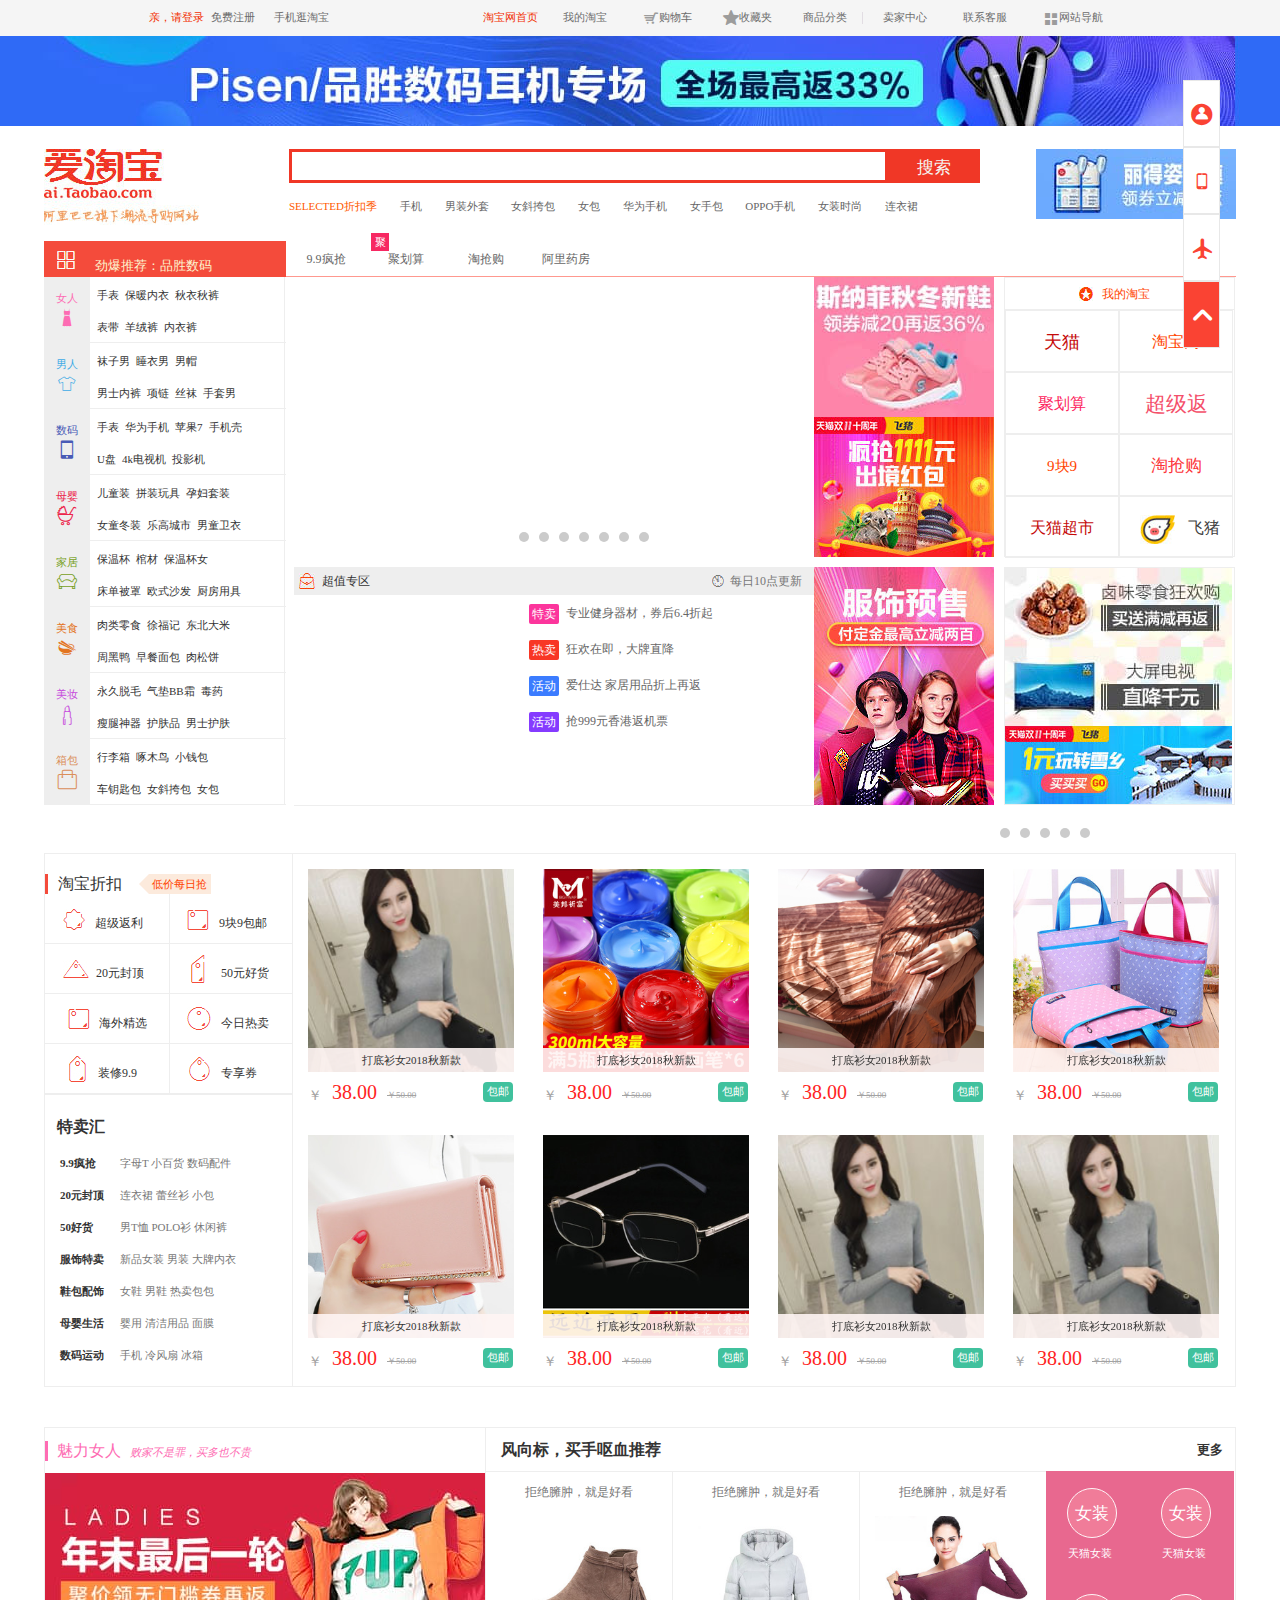
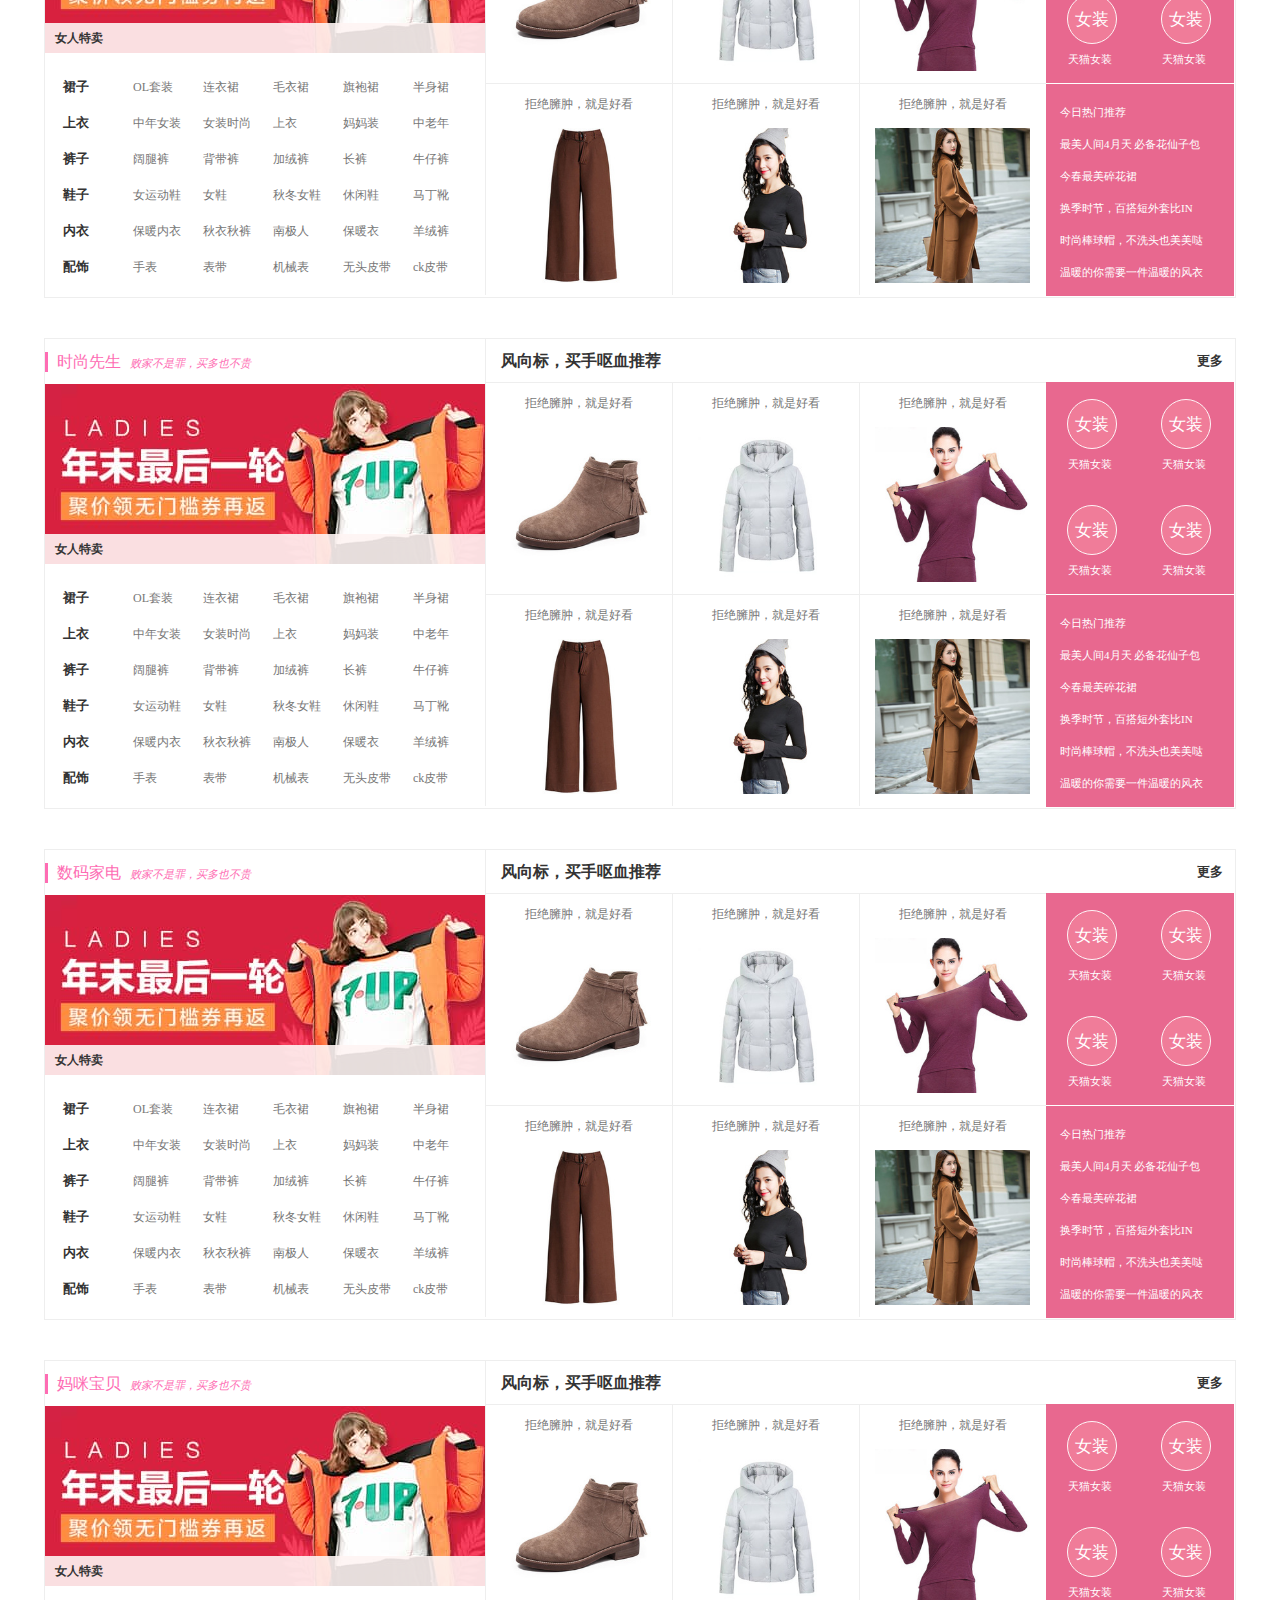
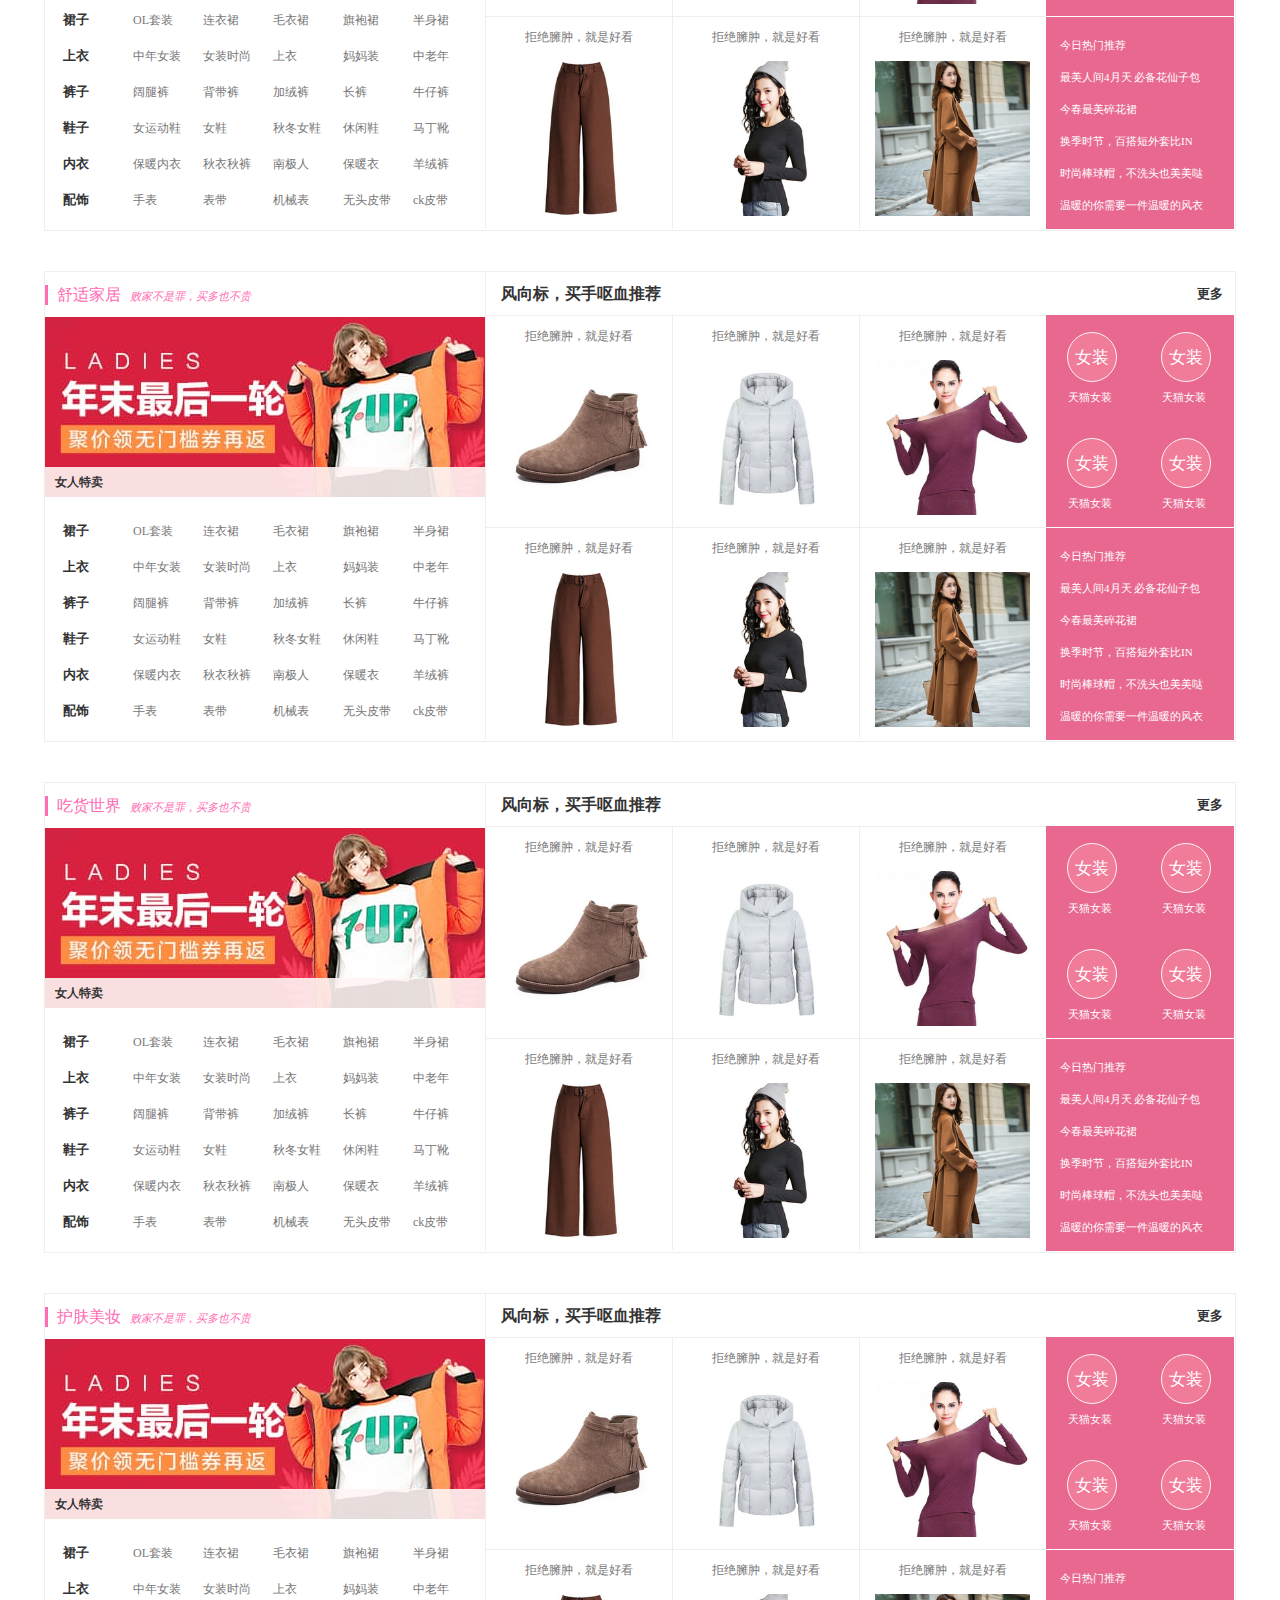
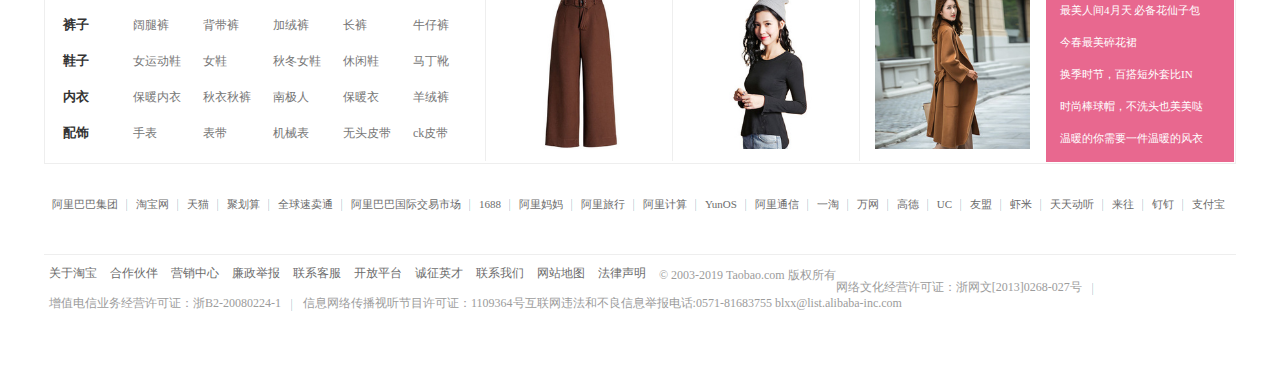
<file: index.html>
<!DOCTYPE html>
<html lang="en">
    <head>
        <meta charset="utf-8">
        <link rel="stylesheet" href="iconfont/iconfont.css">
        <link rel="stylesheet" href="css/reset.css">
        <link rel="stylesheet" href="css/index.css">
    </head>
    <body>
    <!-- head -->
    <div class="headz">
        <div class="head">
            <div class="headL">
                <a href="html/load1.html" class="h1 hchangecolor">亲，请登录</a>
                <a href="html/login1.html" class="hchangecolor">免费注册</a>
                <a href="#" class="hchangecolor">手机逛淘宝</a>
            </div>
            <div class="headR">
                <li>
                    <a href="#" class="h1 hchangecolor">淘宝网首页</a>
                </li>
                <li class="myhtao">
                     <a href="#" class="mt hchangecolor">我的淘宝</a>
                        <!-- 下拉菜单 -->
                     <ul class="menuh1">
                         <li class="menuh1_1"><a h="#" class="hchangecolor hmenu_changecolor">已买到的宝贝</a></li>
                         <li class="menuh1_2"><a h="#" class="hchangecolor hmenu_changecolor">我的足迹</a></li>
                         <li class="menuh1_3"><a h="#" class="hchangecolor hmenu_changecolor">我的上新</a></li>
                         <li class="menuh1_4"><a h="#" class="hchangecolor hmenu_changecolor">爱逛街</a></li>
                         <li class="menuh1_5"><a h="#" class="hchangecolor hmenu_changecolor">淘宝达人</a></li>
                         <li class="menuh1_6"><a h="#" class="hchangecolor hmenu_changecolor">新欢</a></li>
                     </ul>                     
                </li>
                <li>
                    <a href="#" class="hmenu_shop"><i class="iconfont icon-tianmaochaoshigouwuche"></i></a>
                    <a href="#">购物车</a>
                </li>                    
                <li>
                    <a href="#" class="hmenu_store"><i class="iconfont icon-shoucangjia9"></i></a>
                    <a href="#">收藏夹</a>
                </li>
                <li>
                    <a href="#">商品分类</a>
                    <img src="images/hline.jpg" alt="" class="hline">
                </li>
                <li>
                    <a href="#">卖家中心</a>
                </li>
                <li>
                    <a href="#">联系客服</a>
                </li>
                <li>
                    <a href="#" class="hmenu_net"><i class="iconfont icon-wangzhandaohang" id="h1"></i></a>
                    <a href="#">网站导航</a>
                </li>
            </div>
        </div>
    </div>
    <!-- banner -->
    <div class="bannerz">
        <div class="banner"></div>
    </div>

    <!-- search -->
<div class="searchz">
    <div class="search"><!-- search -->
        <img src="images/sl.jpg" alt="" class="picL">
        <div class="souC">
            <div class="stop">
                <input type="text" class="stop1" id="tbindex_search">
                <ul id="search_content"></ul>
                <input type="submit" value="搜索" class="stop2" id="tbindexSousuo">
            </div>
            <div class="sword">
                <a href="html/xqy1.html" class="sword1">SELECTED折扣季</a>
                <a href="html/xqy1.html">手机</a>
                <a href="html/xqy1.html">男装外套</a>
                <a href="html/xqy1.html">女斜挎包</a>
                <a href="html/xqy1.html">女包</a>
                <a href="html/xqy1.html">华为手机</a>
                <a href="html/xqy1.html">女手包</a>
                <a href="html/xqy1.html">OPPO手机</a>
                <a href="html/xqy1.html">女装时尚</a>
                <a href="html/xqy1.html">连衣裙</a>
            </div>
        </div>       
        <img src="images/sR.jpg" alt="" class="picR">       
    </div><!-- search -->
</div><!-- searchz -->

<!-- navall -->
<div class="nav1allz">
    <div class="nav1all">
        <!-- 9.9疯抢title -->
        <div class="nav1top">
            <div class="nav1topL">
                <img src="images/nav1L.jpg" alt="">
                <span>劲爆推荐：品胜数码</span>
            </div>
            <div class="nine">
                <a href="html/xqy1.html" class="nine1">9.9疯抢</a>
                <a href="html/xqy1.html" class="juhuasuan">聚划算<i class="topleft1">聚</i></a>                
                <a href="html/xqy1.html">淘抢购</a>
                <a href="html/xqy1.html">阿里药房</a>
            </div>
        </div><!-- nav1top -->
        <div class="nav1L">
            <div class="women" id="women_nav1L">
                <div class="womenL" id="womenL_nav1L">
                    <h2>女人</h2>
                    <i class="iconfont icon-qunzi"></i>
                </div>
                <div class="womenR" id="womenR_nav1L">
                    <p class="w1">
                        <span>手表</span>
                        <span>保暖内衣</span>
                        <span>秋衣秋裤</span>
                    </p>
                    <p class="w2">
                        <span>表带</span>
                        <span>羊绒裤</span>
                        <span>内衣裤</span>
                    </p>
                </div>
                <!--women hover后一大片 -->
                <div id="women_hover">
                    <li class="qunzi_ho">
                        <div class="qunzi_ho_top">
                            <span>裙子</span>
                            <i>女装疯抢榜</i>
                        </div>
                        <div class="qunzi_ho_btm">
                            <span>连衣裙</span>
                            <span>毛衣裙</span>
                            <span>OL套装</span>
                            <span>秀禾服</span>
                            <span>半身裙</span>
                            <span>拉夏贝尔</span>
                            <span>伴娘服</span>
                            <span>半身裙冬裙</span>
                            <span>百褶裙</span>
                            <span>背带裙</span>
                            <span>Lolita洋装</span>
                            <span>皮裙</span>
                            <span>针织裙</span>
                            <span>改良旗袍</span>
                            <span>小礼服</span>
                        </div>
                    </li>
                    <li class="clothes_ho">
                        <div class="clothes_ho_top">
                            <span>上衣</span>
                            <i>上衣一折起</i>
                        </div>
                        <div class="clothes_ho_btm">
                            <span>打底</span>
                            <span>女装时尚</span>
                            <span>女针织衫</span>
                            <span>女式衬衫</span>
                            <span>卫衣</span>
                            <span>潮牌卫衣</span>
                            <span>宽松女T恤</span>
                            <span>长袖T恤女</span>
                            <span>针织</span>
                            <span>情侣卫衣</span>
                            <span>韩版</span>
                            <span>修身女T恤</span>
                            <span>女开衫</span>
                            <span>上衣</span>
                            <span>长款毛衣</span>
                        </div>
                    </li>
                    <li class="pant_ho">
                        <div class="pant_ho_top">
                            <span>裤子</span>
                            <!-- <i></i> -->
                        </div>
                        <div class="pant_ho_btm">
                            <span>加绒裤</span>
                            <span>牛仔裤</span>
                            <span>阔腿裤</span>
                            <span>高腰裤</span>
                            <span>哈伦裤</span>
                            <span>潮裤</span>
                            <span>铅笔裤</span>
                            <span>运动裤</span>
                            <span>瑜伽裤</span>
                            <span>假两件</span>
                            <span>九分裤</span>
                            <span>背带裤</span>
                            <span>长裤</span>
                            <span>打底裤</span>
                            <span>皮裤</span>
                            <span>休闲裤</span>
                            <span>女裤</span>
                            <span>吊带裤</span>
                        </div>
                    </li>
                    <li class="shoes_ho">
                        <div class="shoes_ho_top">
                            <span>鞋子</span>
                            <i>聚划算鞋包</i>
                        </div>
                        <div class="shoes_ho_btm">
                            <span>打底</span>
                            <span>女装时尚</span>
                            <span>女针织衫</span>
                            <span>女式衬衫</span>
                            <span>卫衣</span>
                            <span>潮牌卫衣</span>
                            <span>宽松女T恤</span>
                            <span>长袖T恤女</span>
                            <span>针织</span>
                            <span>情侣卫衣</span>
                            <span>韩版</span>
                            <span>修身女T恤</span>
                            <span>女开衫</span>
                            <span>上衣</span>
                            <span>长款毛衣</span>
                        </div>
                    </li>
                    <li class="neiyi_ho">
                        <div class="neiyi_ho_top">
                            <span>内衣</span>
                            <i>内衣疯抢榜</i>
                        </div>
                        <div class="neiyi_ho_btm">
                            <span>打底</span>
                            <span>女装时尚</span>
                            <span>女针织衫</span>
                            <span>女式衬衫</span>
                            <span>卫衣</span>
                            <span>潮牌卫衣</span>
                            <span>宽松女T恤</span>
                            <span>长袖T恤女</span>
                            <span>针织</span>
                            <span>情侣卫衣</span>
                            <span>韩版</span>
                            <span>修身女T恤</span>
                            <span>女开衫</span>
                            <span>上衣</span>
                            <span>长款毛衣</span>
                        </div>
                    </li>
                    <li class="peishi_ho">
                        <div class="peishi_ho_top">
                            <span>配饰</span>
                            <i>饰品一折起</i>
                        </div>
                        <div class="peishi_ho_btm">
                            <span>打底</span>
                            <span>女装时尚</span>
                            <span>女针织衫</span>
                            <span>女式衬衫</span>
                            <span>卫衣</span>
                            <span>潮牌卫衣</span>
                            <span>宽松女T恤</span>
                            <span>长袖T恤女</span>
                            <span>针织</span>
                            <span>情侣卫衣</span>
                            <span>韩版</span>
                            <span>修身女T恤</span>
                            <span>女开衫</span>
                            <span>上衣</span>
                            <span>长款毛衣</span>
                        </div>
                    </li>
                </div><!--women hover后一大片 -->
            </div><!-- women -->
            <div class="men" id="men_nav1L">
                <div class="menL" id="menL_nav1L">
                    <h2>男人</h2>
                    <i class="iconfont icon-yifu"></i>
                </div>
                <div class="menR" id="menR_nav1L">
                    <p class="menw1">
                        <span>袜子男</span>
                        <span>睡衣男</span>
                        <span>男帽</span>
                    </p>
                    <p class="menw2">
                        <span>男士内裤</span>
                        <span>项链</span>
                        <span>丝袜</span>
                        <span>手套男</span>
                    </p>
                </div>
                <!--men hover后一大片 -->
                <div id="men_hover">
                    <li class="menshagnyi_ho">
                        <div class="menshagnyi_ho_top">
                            <span>上衣</span>
                            <i>男装疯抢榜</i>
                        </div>
                        <div class="menshagnyi_ho_btm">
                            <span>男T恤</span>
                            <span>男装</span>
                            <span>羽绒服</span>
                            <span>针织衫男</span>
                            <span>马甲男</span>
                            <span>衣服</span>
                            <span>海澜之家</span>
                            <span>长款风衣</span>
                            <span>中国风</span>
                            <span>supreme卫衣</span>
                            <span>外贸原单</span>
                            <span>休闲套装</span>
                            <span>男式衬衫</span>
                            <span>格子衬衫</span>
                            <span>加厚卫衣</span>
                            <span>打底衫</span>
                            <span>外套卫衣</span>
                            <span>背心男</span>
                            <span>男卫衣</span>
                            <span>学生外套</span>
                            <span>民族风</span>
                            <span>套装</span>
                        </div>
                    </li>
                    <li class="menpant_ho">
                        <div class="menpant_ho_top">
                            <span>下装</span>
                            <i>牛仔裤特卖</i>
                        </div>
                        <div class="menpant_ho_btm">
                            <span>裤袜</span>
                            <span>纯袜子</span>
                            <span>英国卫裤</span>
                            <span>男船袜</span>
                            <span>连体睡衣</span>
                            <span>袜子男潮</span>
                            <span>纯棉男内裤</span>
                            <span>纯棉睡衣</span>
                            <span>珊瑚绒睡衣</span>
                            <span>情侣卫衣</span>
                            <span>阿罗裤男</span>
                            <span>浴袍男</span>
                            <span>男短袜</span>
                            <span>居家服</span>
                            <span>性感男内裤</span>
                            <span>冰丝男内裤</span>
                            <span>芬腾</span>
                            <span>睡衣套装</span>
                            <span>内裤男平角</span>
                            <span>浪莎</span>
                            <span>纯棉袜子</span>
                            <span>五指袜男</span>
                        </div>
                    </li>
                    <li class="menshoes_ho">
                        <div class="menshoes_ho_top">
                            <span>鞋子</span>
                            <i>男鞋疯抢榜</i>
                        </div>
                        <div class="menshoes_ho_btm">
                            <span>运动鞋</span>
                            <span>皮鞋</span>
                            <span>男鞋</span>
                            <span>男休闲鞋</span>
                            <span>球鞋</span>
                            <span>马丁靴男</span>
                            <span>军靴</span>
                            <span>高帮男鞋</span>
                            <span>休闲皮鞋</span>
                            <span>马丁靴</span>
                            <span>男靴</span>
                            <span>休闲鞋</span>
                            <span>韩版男装</span>
                            <span>高跟鞋</span>
                            <span>棉鞋</span>
                            <span>男帆布鞋</span>
                            <span>男板鞋</span>
                            <span>vans鞋</span>
                            <span>海澜之家</span>
                            <span>男高帮鞋</span>
                            <span>回力男鞋</span>
                            <span>渔夫鞋</span>
                            <span>童鞋</span>
                            <span>布鞋</span>
                        </div>
                    </li>
                    <li class="menpeishi_ho">
                        <div class="menpeishi_ho_top">
                            <span>配饰</span>
                        </div>
                        <div class="menpeishi_ho_btm">
                            <span>锁骨链</span>
                            <span>男生围巾</span>
                            <span>男士手表</span>
                            <span>挂饰</span>
                            <span>徽章</span>
                            <span>银首饰</span>
                            <span>胸花</span>
                            <span>丝巾扣</span>
                            <span>别针</span>
                            <span>银项链男</span>
                            <span>十字架</span>
                            <span>颈链</span>
                            <span>链子</span>
                            <span>水晶项链</span>
                            <span>嘻哈项链</span>
                            <span>毛衣链长款</span>
                        </div>
                    </li>
                    <li class="carsth_ho">
                        <div class="carsth_ho_top">
                            <span>汽摩装备</span>
                            <i>汽配限时抢</i>
                        </div>
                        <div class="carsth_ho_btm">
                            <span>摩托车</span>
                            <span>电动三轮</span>
                            <span>电动四轮</span>
                            <span>鬼火</span>
                            <span>电三轮</span>
                            <span>摩托</span>
                            <span>轿车</span>
                            <span>平衡车</span>
                            <span>电动车</span>
                            <span>火星车</span>
                            <span>小龟</span>
                            <span>踏板车</span>
                            <span>电摩</span>
                            <span>宝马</span>
                            <span>电自行车</span>
                            <span>代驾</span>
                            <span>电动滑板</span>
                        </div>
                    </li>
                </div><!--men hover后一大片 -->
            </div><!-- men -->
            <div class="shuma" id="shuma_nav1L">
                <div class="shumaL" id="shumaL_nav1L">
                    <h2>数码</h2>
                    <i class="iconfont icon-shuma"></i>
                </div>
                <div class="shumaR" id="shumaR_nav1L">
                    <p class="shumaw1">
                        <span>手表</span>
                        <span>华为手机</span>
                        <span>苹果7</span>
                        <span>手机壳</span>
                    </p>
                    <p class="shumaw2">
                        <span>U盘</span>
                        <span>4k电视机</span>
                        <span>投影机</span>
                    </p>
                </div>
                <!--shuma hover后一大片 -->
                <div id="shuma_hover">
                    <li class="dajiadian_ho">
                        <div class="dajiadian_ho_top">
                            <span>大家电</span>
                            <i>数码疯抢榜</i>
                        </div>
                        <div class="dajiadian_ho_btm">
                            <span>LED电视</span>
                            <span>曲面电视</span>
                            <span>电冰箱</span>
                            <span>电视机</span>
                            <span>4k电视机</span>
                            <span>液晶电视</span>
                            <span>冰箱</span>
                            <span>中央空调</span>
                            <span>静音空调</span>
                            <span>网络电视</span>
                            <span>4k3d电视</span>
                            <span>二手空调</span>
                            <span>燃气灶</span>
                            <span>小冰箱</span>
                        </div>
                    </li>
                    <li class="lifejiadian_ho">
                        <div class="lifejiadian_ho_top">
                            <span>生活家电</span>
                            <i>小家电特卖</i>
                        </div>
                        <div class="lifejiadian_ho_btm">
                            <span>净水器</span>
                            <span>电热水壶</span>
                            <span>小火锅</span>
                            <span>电饭煲</span>
                            <span>寝室锅</span>
                            <span>电锅火锅</span>
                            <span>火锅锅</span>
                            <span>煮面锅</span>
                            <span>电器城</span>
                            <span>煮茶器</span>
                            <span>小家电</span>
                            <span>自动上水</span>
                            <span>烧水壶</span>
                            <span>吸尘器</span>
                            <span>新风系统</span>
                            <span>小电饭煲</span>
                        </div>
                    </li>
                    <li class="personjiadian_ho">
                        <div class="personjiadian_ho_top">
                            <span>个人家电</span>
                        </div>
                        <div class="personjiadian_ho_btm">
                            <span>刮胡刀</span>
                            <span>剃须刀</span>
                            <span>矫正驼背</span>
                            <span>按摩椅</span>
                            <span>血压表</span>
                            <span>剃头刀</span>
                            <span>刮毛刀</span>
                            <span>护膝</span>
                            <span>剃毛器</span>
                            <span>按摩沙发</span>
                            <span>保暖护膝</span>
                            <span>护眼仪</span>
                            <span>体脂秤</span>
                            <span>泡脚</span>
                            <span>护腰男冬</span>
                            <span>剃毛刀</span>
                        </div>
                    </li>
                    <li class="relaxjiadian_ho">
                        <div class="relaxjiadian_ho_top">
                            <span>休闲家电</span>
                        </div>
                        <div class="relaxjiadian_ho_btm">
                            <span>苹果7</span>
                            <span>耳机</span>
                            <span>低音炮</span>
                            <span>无线耳机</span>
                            <span>功放机</span>
                            <span>游戏耳机</span>
                            <span>电脑机箱</span>
                            <span>耳麦头戴</span>
                            <span>电脑音响</span>
                            <span>网红</span>
                            <span>监听耳机</span>
                            <span>投影仪</span>
                            <span>运动耳机</span>
                            <span>MP4</span>
                            <span>投影机</span>
                            <span>电脑音箱</span>
                        </div>
                    </li>
                    <li class="computerphone_ho">
                        <div class="computerphone_ho_top">
                            <span>电脑相机手机</span>
                            <i>数码特卖</i>
                        </div>
                        <div class="computerphone_ho_btm">
                            <span>小米手机</span>
                            <span>手机</span>
                            <span>华为</span>
                            <span>华为手机</span>
                            <span>二手手机</span>
                            <span>iPhone</span>
                            <span>vivo手机</span>
                            <span>iPhone7</span>
                            <span>苹果6s</span>
                            <span>锤子手机</span>
                            <span>老年手机</span>
                            <span>二手电脑</span>
                            <span>游戏本</span>
                            <span>智能手机</span>
                            <span>DIY手机壳</span>
                        </div>
                    </li>
                    <li class="shumapeijian_ho">
                        <div class="shumapeijian_ho_top">
                            <span>数码配件</span>
                            <i>聚划算数码</i>
                        </div>
                        <div class="shumapeijian_ho_btm">
                            <span>蓝牙音箱</span>
                            <span>U盘</span>
                            <span>蓝牙耳机</span>
                            <span>蓝牙音响</span>
                            <span>lg蓝牙耳机</span>
                            <span>无线音响</span>
                            <span>路由器</span>
                            <span>WiFi路由器</span>
                            <span>小米音响</span>
                            <span>PS4手柄</span>
                            <span>车载U盘</span>
                            <span>移动电源</span>
                            <span>游戏手柄</span>
                            <span>无线网桥</span>
                        </div>
                    </li>
                </div><!--shuma hover后一大片 -->
            </div><!-- shuma -->
            <div class="baby" id="baby_nav1L">
                <div class="babyL" id="babyL_nav1L">
                    <h2>母婴</h2>
                    <i class="iconfont icon-muyingwanju"></i>
                </div>
                <div class="babyR" id="babyR_nav1L">
                    <p class="babyw1">
                        <span>儿童装</span>
                        <span>拼装玩具</span>
                        <span>孕妇套装</span>
                    </p>
                    <p class="babyw2">
                        <span>女童冬装</span>
                        <span>乐高城市</span>
                        <span>男童卫衣</span>
                    </p>
                </div>
                <!--baby hover后一大片 -->
                <div id="baby_hover">
                    <li class="chilclothes_ho">
                        <div class="chilclothes_ho_top">
                            <span>童装</span>
                            <i>聚划算童装</i>
                        </div>
                        <div class="chilclothes_ho_btm">
                            <span>儿童内衣</span>
                            <span>女童毛衣</span>
                            <span>外套</span>
                            <span>男童装</span>
                            <span>儿童毛衣</span>
                            <span>儿童装</span>
                            <span>古装</span>
                            <span>公主裙</span>
                            <span>舞蹈服</span>
                            <span>女童卫衣</span>
                            <span>衣拉拉</span>
                            <span>男童卫衣</span>
                            <span>儿童裙</span>
                            <span>印度服装</span>
                            <span>裙女童</span>
                            <span>百乐笔</span>
                        </div>
                    </li>
                    <li class="chilshoepeishi_ho">
                        <div class="chilshoepeishi_ho_top">
                            <span>童鞋&配饰</span>
                            <i>童鞋一折起</i>
                        </div>
                        <div class="chilshoepeishi_ho_btm">
                            <span>公主鞋</span>
                            <span>宝宝围巾</span>
                            <span>女童帽</span>
                            <span>男童鞋</span>
                            <span>儿童帽子</span>
                            <span>童鞋</span>
                            <span>发饰DIY材料</span>
                            <span>宝宝头饰</span>
                            <span>女童裤袜</span>
                            <span>鞋袜</span>
                            <span>abc童鞋</span>
                            <span>儿童帽</span>
                            <span>过膝袜</span>
                            <span>女童袜</span>
                            <span>宝宝丝袜</span>
                        </div>
                    </li>
                    <li class="chilplay_ho">
                        <div class="chilplay_ho_top">
                            <span>益智玩具</span>
                            <i>玩具一折起</i>
                        </div>
                        <div class="chilplay_ho_btm">
                            <span>女生礼物</span>
                            <span>高达模型</span>
                            <span>拼装玩具</span>
                            <span>乐高</span>
                            <span>茶杯犬</span>
                            <span>芭比娃娃</span>
                            <span>女孩玩具</span>
                            <span>水弹枪</span>
                            <span>独角兽</span>
                            <span>磁力片</span>
                            <span>抓娃娃机</span>
                            <span>泰迪熊</span>
                            <span>乐高城市</span>
                            <span>洋娃娃</span>
                            <span>公仔</span>
                        </div>
                    </li>
                    <li class="chilmilk_ho">
                        <div class="chilmilk_ho_top">
                            <span>奶粉辅食</span>
                            <i>母婴疯抢榜</i>
                        </div>
                        <div class="chilmilk_ho_btm">
                            <span>益生菌</span>
                            <span>乳酸钙</span>
                            <span>钙镁锌</span>
                            <span>崔玉涛</span>
                            <span>羊奶</span>
                            <span>奶粉</span>
                            <span>婴儿米粉</span>
                            <span>飞鹤奶粉</span>
                            <span>亨氏奶粉</span>
                            <span>爱他美</span>
                            <span>贝拉米</span>
                            <span>葡萄糖酸钙</span>
                            <span>婴儿奶粉</span>
                            <span>御宝羊奶粉</span>
                        </div>
                    </li>
                    <li class="chiluse_ho">
                        <div class="chiluse_ho_top">
                            <span>婴童用品</span>
                        </div>
                        <div class="chiluse_ho_btm">
                            <span>婴儿推车</span>
                            <span>尿不湿</span>
                            <span>儿童推车</span>
                            <span>万花筒</span>
                            <span>儿童伞车</span>
                            <span>郁美净</span>
                            <span>带盖湿巾</span>
                            <span>画画书</span>
                            <span>电磁炮</span>
                            <span>超清伞车</span>
                            <span>字帖</span>
                            <span>儿童餐盘</span>
                            <span>婴儿车</span>
                            <span>画册</span>
                            <span>亲亲我湿巾</span>
                        </div>
                    </li>
                    <li class="chilpregnant_ho">
                        <div class="chilpregnant_ho_top">
                            <span>孕产必备</span>
                            <i>孕产特产</i>
                        </div>
                        <div class="chilpregnant_ho_btm">
                            <span>孕妇短裙</span>
                            <span>喂奶内衣</span>
                            <span>孕妇装</span>
                            <span>娃娃裙</span>
                            <span>产妇用品</span>
                            <span>孕妇裤</span>
                            <span>孕妇大码</span>
                            <span>挤奶器</span>
                            <span>十月妈咪</span>
                            <span>背带长裤</span>
                            <span>辣妈</span>
                            <span>孕妇裙</span>
                            <span>月子米酒</span>
                            <span>吸乳器</span>
                        </div>
                    </li>
                </div><!--baby hover后一大片 -->
            </div><!-- baby -->
            <div class="jiaju" id="jiaju_nav1L">
                <div class="jiajuL" id="jiajuL_nav1L">
                    <h2>家居</h2>
                    <i class="iconfont icon-jiajujiafang-copy"></i>
                </div>
                <div class="jiajuR" id="jiajuR_nav1L">
                    <p class="jiajuw1">
                        <span>保温杯</span>
                        <span>棺材</span>
                        <span>保温杯女</span>
                    </p>
                    <p class="jiajuw2">
                        <span>床单被罩</span>
                        <span>欧式沙发</span>
                        <span>厨房用具</span>
                    </p>
                </div>
                 <!--jiaju hover后一大片 -->
                <div id="jiaju1_hover">
                    <li class="jiajustore_ho">
                        <div class="jiajustore_ho_top">
                            <span>整理收纳</span>
                        </div>
                        <div class="jiajustore_ho_btm">
                            <span>收纳架</span>
                            <span>桌面收纳</span>
                            <span>厨房神器</span>
                            <span>晾衣架</span>
                            <span>挂篮</span>
                            <span>晒衣架</span>
                            <span>钩子</span>
                            <span>宿舍</span>
                            <span>方便袋</span>
                            <span>折叠衣架</span>
                            <span>蛇皮袋</span>
                            <span>无痕钉</span>
                            <span>木衣架</span>
                            <span>衣架</span>
                            <span>锅架</span>
                            <span>购物包</span>
                            <span>架子置物架</span>
                        </div>
                    </li>
                    <li class="jiajuday_ho">
                        <div class="jiajuday_ho_top">
                            <span>居家日用</span>
                            <i>百货疯抢榜</i>
                        </div>
                        <div class="jiajuday_ho_btm">
                            <span>节日彩灯</span>
                            <span>DIY礼品</span>
                            <span>明星同款</span>
                            <span>钥匙挂饰</span>
                            <span>家庭相册</span>
                            <span>钥匙扣</span>
                            <span>创意相册</span>
                            <span>气球造型</span>
                            <span>魔术气球</span>
                            <span>天堂伞</span>
                            <span>车钥匙扣</span>
                            <span>痛经</span>
                            <span>结婚回礼</span>
                            <span>钥匙扣</span>
                            <span>伞</span>
                        </div>
                    </li>
                    <li class="jiajuclean_ho">
                        <div class="jiajuclean_ho_top">
                            <span>清洁洗护</span>
                            <i>清洁洗护特卖</i>
                        </div>
                        <div class="jiajuclean_ho_btm">
                            <span>卫生间</span>
                            <span>洗衣液</span>
                            <span>架子</span>
                            <span>收纳</span>
                            <span>牙膏</span>
                            <span>浴室架</span>
                            <span>佛教用品</span>
                            <span>洗衣液4kg</span>
                            <span>蜈蚣</span>
                            <span>螨虫</span>
                            <span>老鼠</span>
                            <span>盆架</span>
                            <span>七度空间</span>
                            <span>韩国牙膏</span>
                            <span>脸盆架</span>
                            <span>车载香水</span>
                            <span>工具柜</span>
                            <span>螳螂</span>
                        </div>
                    </li>
                    <li class="jiajukitchen_ho">
                        <div class="jiajukitchen_ho_top">
                            <span>厨房餐饮</span>
                            <i>餐饮具特卖</i>
                        </div>
                        <div class="jiajukitchen_ho_btm">
                            <span>小紫砂壶</span>
                            <span>碗架</span>
                            <span>微波炉架</span>
                            <span>公鸡杯</span>
                            <span>玻璃杯</span>
                            <span>盘子</span>
                            <span>玻璃茶杯</span>
                            <span>宜家</span>
                            <span>双层饭盒</span>
                            <span>玩具</span>
                            <span>闷烧</span>
                            <span>厨房收纳</span>
                            <span>茶杯</span>
                            <span>陶瓷杯</span>
                            <span>星巴克</span>
                            <span>杯子陶瓷</span>
                            <span>碗</span>
                        </div>
                    </li>
                    <li class="jiajujiashi_ho">
                        <div class="jiajujiashi_ho_top">
                            <span>家纺家饰</span>
                            <i>家居家纺特卖</i>
                        </div>
                        <div class="jiajujiashi_ho_btm">
                            <span>3d立体墙贴</span>
                            <span>壁画</span>
                            <span>地毯</span>
                            <span>贴纸</span>
                            <span>进门地毯</span>
                            <span>棺材</span>
                            <span>墙贴</span>
                            <span>装饰画</span>
                            <span>窗帘布</span>
                            <span>沙发垫</span>
                            <span>羽绒枕头</span>
                            <span>地毯客厅</span>
                            <span>田园窗帘</span>
                            <span>挂画</span>
                            <span>床头画</span>
                            <span>爬行垫</span>
                            <span>画</span>
                            <span>枕头</span>
                        </div>
                    </li>
                    <li class="jiajujiancai_ho">
                        <div class="jiajujiancai_ho_top">
                            <span>家居建材</span>
                            <i>聚划算家装</i>
                        </div>
                        <div class="jiajujiancai_ho_btm">
                            <span>客厅灯</span>
                            <span>灯具</span>
                            <span>LED吸顶灯</span>
                            <span>饭桌</span>
                            <span>欧式床</span>
                            <span>实木床</span>
                            <span>布艺沙发</span>
                            <span>LED灯</span>
                            <span>现代餐桌</span>
                            <span>吊灯</span>
                            <span>美式沙发</span>
                            <span>实木餐桌</span>
                            <span>美式衣柜</span>
                            <span>卧室灯</span>
                            <span>欧式沙发</span>
                            <span>餐桌</span>
                        </div>
                    </li>
                </div><!--jiaju hover后一大片 -->
            </div><!-- jiaju -->
            <div class="food" id="food_nav1L">
                <div class="foodL" id="foodL_nav1L">
                    <h2>美食</h2>
                    <i class="iconfont icon-meishi"></i>
                </div>
                <div class="foodR" id="foodR_nav1L">
                    <p class="foodw1">
                        <span>肉类零食</span>
                        <span>徐福记</span>
                        <span>东北大米</span>
                    </p>
                    <p class="foodw2">
                        <span>周黑鸭</span>
                        <span>早餐面包</span>
                        <span>肉松饼</span>
                    </p>
                </div>
                <!--food hover后一大片 -->
                <div id="food_hover">
                    <li class="foodtechan_ho">
                        <div class="foodtechan_ho_top">
                            <span>各地特产</span>
                            <i>美食特产</i>
                        </div>
                        <div class="foodtechan_ho_btm">
                            <span>北京烤鸭</span>
                            <span>风干牛肉</span>
                            <span>手撕牛肉</span>
                            <span>辣子鸡</span>
                            <span>萨拉咪</span>
                            <span>小鱼干</span>
                            <span>凤爪</span>
                            <span>盐焗鸡</span>
                            <span>湖南特产</span>
                            <span>鸡腿</span>
                            <span>牛板筋</span>
                            <span>鸭脖子</span>
                            <span>德州扒鸡</span>
                            <span>周黑鸭</span>
                            <span>猪肉铺</span>
                            <span>红烧肉</span>
                        </div>
                    </li>
                    <li class="foodlingshi_ho">
                        <div class="foodlingshi_ho_top">
                            <span>休闲零食</span>
                            <i>美食疯抢榜</i>
                        </div>
                        <div class="foodlingshi_ho_btm">
                            <span>马卡龙</span>
                            <span>面包</span>
                            <span>小零食</span>
                            <span>白酒</span>
                            <span>甜甜圈</span>
                            <span>棉花糖</span>
                            <span>麦芽糖</span>
                            <span>乐事薯片</span>
                            <span>小面包糖</span>
                            <span>花生糖</span>
                            <span>米老头</span>
                            <span>棒棒糖</span>
                            <span>酒</span>
                            <span>徐福记</span>
                            <span>啤酒</span>
                            <span>燕京啤酒</span>
                            <span>梅</span>
                            <span>山楂干</span>
                        </div>
                    </li>
                    <li class="foodnut_ho">
                        <div class="foodnut_ho_top">
                            <span>各类坚果</span>
                        </div>
                        <div class="foodnut_ho_btm">
                            <span>板栗</span>
                            <span>干果零食</span>
                            <span>南瓜子</span>
                            <span>花生米</span>
                            <span>巴坦木</span>
                            <span>腰果炭烧</span>
                            <span>腰果</span>
                            <span>山核桃仁</span>
                            <span>炭烧</span>
                            <span>越南腰果</span>
                            <span>核桃仁</span>
                            <span>栗子</span>
                            <span>泡椒花生</span>
                            <span>甘栗仁</span>
                            <span>元旦特惠</span>
                            <span>花生</span>
                        </div>
                    </li>
                    <li class="foodtea_ho">
                        <div class="foodtea_ho_top">
                            <span>茗茶冲饮</span>
                            <i>冲饮一折起</i>
                        </div>
                        <div class="foodtea_ho_btm">
                            <span>酸奶</span>
                            <span>进口牛奶</span>
                            <span>燕麦片</span>
                            <span>普洱茶</span>
                            <span>老酸奶</span>
                            <span>纯牛奶</span>
                            <span>屈臣氏</span>
                            <span>安慕希</span>
                            <span>早餐</span>
                            <span>食品</span>
                            <span>代餐粉</span>
                            <span>抹茶粉</span>
                            <span>普洱</span>
                            <span>雀巢咖啡</span>
                            <span>水果麦片</span>
                            <span>白咖啡</span>
                            <span>黑芝麻</span>
                            <span>燕麦</span>
                        </div>
                    </li>
                    <li class="foodfruit_ho">
                        <div class="foodfruit_ho_top">
                            <span>生鲜蔬果</span>
                            <i>蔬果一折起</i>
                        </div>
                        <div class="foodfruit_ho_btm">
                            <span>梨</span>
                            <span>蛇果</span>
                            <span>糖心苹果</span>
                            <span>莲雾</span>
                            <span>苹果</span>
                            <span>牛排</span>
                            <span>鸭蛋</span>
                            <span>水果苹果</span>
                            <span>花牛苹果</span>
                            <span>儿童牛排</span>
                            <span>牛排肉</span>
                            <span>红富士</span>
                            <span>橙子</span>
                            <span>新鲜苹果</span>
                            <span>蛋黄</span>
                            <span>紫薯新鲜</span>
                            <span>桔子</span>
                            <span>橙</span>
                        </div>
                    </li>
                    <li class="foodrice_ho">
                        <div class="foodrice_ho_top">
                            <span>粮油米面</span>
                            <i>米面一折起</i>
                        </div>
                        <div class="foodrice_ho_btm">
                            <span>面粉</span>
                            <span>重庆小面</span>
                            <span>宁夏枸杞</span>
                            <span>卤料</span>
                            <span>挂面</span>
                            <span>养胃茶</span>
                            <span>红薯粉</span>
                            <span>黑枸杞</span>
                            <span>红糖</span>
                            <span>土蜂蜜</span>
                            <span>拌面酱</span>
                            <span>花椒</span>
                            <span>黑胡椒酱</span>
                            <span>杨槐蜜</span>
                            <span>甜面酱</span>
                            <span>古方红糖</span>
                            <span>黑糖块</span>
                        </div>
                    </li>
                </div><!--food hover后一大片 -->
            </div><!-- food -->
            <div class="meiz" id="meiz_nav1L">
                <div class="meizL" id="meizL_nav1L">
                    <h2> 美妆</h2>
                    <i class="iconfont icon-meizhuang"></i>
                </div>
                <div class="meizR" id="meizR_nav1L">
                    <p class="meizw1">
                        <span>永久脱毛</span>
                        <span>气垫BB霜</span>
                        <span>毒药</span>
                    </p>
                    <p class="meizw2">
                        <span>瘦腿神器</span>
                        <span>护肤品</span>
                        <span>男士护肤</span>
                    </p>
                </div>
                <!--meiz hover后一大片 -->
                <div id="meiz_hover">
                    <li class="meizhufu_ho">
                        <div class="meizhufu_ho_top">
                            <span>基础护肤</span>
                            <i>护肤一折起</i>
                        </div>
                        <div class="meizhufu_ho_btm">
                            <span>面膜</span>
                            <span>化妆品</span>
                            <span>护唇膏</span>
                            <span>护肤品</span>
                            <span>玻尿酸</span>
                            <span>春雨面膜</span>
                            <span>美白面膜</span>
                            <span>洗面奶</span>
                            <span>补水面膜</span>
                            <span>sum</span>
                            <span>水乳</span>
                            <span>神仙水</span>
                            <span>洗面奶女</span>
                            <span>祛痘</span>
                            <span>兰蔻眼霜</span>
                            <span>眼霜</span>
                        </div>
                    </li>
                    <li class="meizjingzhi_ho">
                        <div class="meizjingzhi_ho_top">
                            <span>精致妆容</span>
                            <i>美妆疯抢榜</i>
                        </div>
                        <div class="meizjingzhi_ho_btm">
                            <span>迪奥口红</span>
                            <span>口红</span>
                            <span>kiko口红</span>
                            <span>channel口红</span>
                            <span>指甲贴</span>
                            <span>果冻口红</span>
                            <span>变色口红</span>
                            <span>口红小样</span>
                            <span>粉刺针</span>
                            <span>美甲</span>
                            <span>口红液</span>
                            <span>亚光口红</span>
                            <span>修眉刀</span>
                            <span>眼影</span>
                            <span>化妆箱</span>
                            <span>粉底</span>
                        </div>
                    </li>
                    <li class="meizperfume_ho">
                        <div class="meizperfume_ho_top">
                            <span>气质香氛</span>
                            <i>彩妆一折起</i>
                        </div>
                        <div class="meizperfume_ho_btm">
                            <span>香水</span>
                            <span>祖马龙</span>
                            <span>持久香水</span>
                            <span>毒药</span>
                            <span>Coco香水</span>
                            <span>小样香水</span>
                            <span>兰蔻香水</span>
                            <span>迪奥香水</span>
                            <span>疤痕修复</span>
                            <span>香水女士</span>
                            <span>瘦腿神器</span>
                            <span>香水</span>
                            <span>手工皂</span>
                            <span>雅顿香水</span>
                            <span>抹茶古皂</span>
                        </div>
                    </li>
                    <li class="meizhair_ho">
                        <div class="meizhair_ho_top">
                            <span>美发护发</span>
                            <i>美发一折起</i>
                        </div>
                        <div class="meizhair_ho_btm">
                            <span>假发</span>
                            <span>一洗黑</span>
                            <span>卷发神器</span>
                            <span>假发</span>
                            <span>假发女</span>
                            <span>染发剂</span>
                            <span>洗发水</span>
                            <span>发片</span>
                            <span>伪娘</span>
                            <span>直发神器</span>
                            <span>直发</span>
                            <span>假发男</span>
                            <span>卷发棒</span>
                            <span>假发短发</span>
                            <span>直发梳</span>
                            <span>阿道夫</span>
                        </div>
                    </li>
                    <li class="meizperson_ho">
                        <div class="meizperson_ho_top">
                            <span>个人护理</span>
                        </div>
                        <div class="meizperson_ho_btm">
                            <span>泡泡浴</span>
                            <span>小甘菊</span>
                            <span>口腔护理</span>
                            <span>魔法森林</span>
                            <span>永久脱毛</span>
                            <span>护手霜</span>
                            <span>凡士林</span>
                            <span>去鸡皮</span>
                            <span>美白乳</span>
                            <span>身体乳</span>
                            <span>瘦腿霜</span>
                            <span>美白神器</span>
                            <span>牙刷</span>
                            <span>手膜</span>
                            <span>香体乳</span>
                            <span>成人牙刷</span>
                            <span>胡子</span>
                        </div>
                    </li>
                    <li class="meizman_ho">
                        <div class="meizman_ho_top">
                            <span>男士护肤</span>
                            <i>男护肤特卖</i>
                        </div>
                        <div class="meizman_ho_btm">
                            <span>增大精油</span>
                            <span>剃须刀</span>
                            <span>洗面奶</span>
                            <span>男洗面乳</span>
                            <span>男化妆品</span>
                            <span>保湿霜</span>
                            <span>胡子刀</span>
                            <span>刮胡刀</span>
                            <span>男洁面</span>
                            <span>高夫套装</span>
                            <span>男士bb</span>
                            <span>护肤霜</span>
                            <span>巴黎欧莱雅</span>
                            <span>面霜</span>
                            <span>碧欧泉套装</span>
                        </div>
                    </li>
                </div><!--jmeiz hover后一大片 -->
            </div><!-- meiz -->
            <div class="xbao" id="xbao_nav1L">
                <div class="xbaoL" id="xbaoL_nav1L">
                    <h2>箱包</h2>
                    <i class="iconfont icon-xiangbao3"></i>
                </div>
                <div class="xbaoR" id="xbaoR_nav1L">
                    <p class="xbaow1">
                        <span>行李箱</span>
                        <span>啄木鸟</span>
                        <span>小钱包</span>
                    </p>
                    <p class="xbaow2">
                        <span>车钥匙包</span>
                        <span>女斜挎包</span>
                        <span>女包</span>
                    </p>
                </div>
                <!--xbao hover后一大片 -->
                <div id="xbao_hover">
                    <li class="xbaowomen_ho">
                        <div class="xbaowomen_ho_top">
                            <span>女包</span>
                            <i>女包一折起</i>
                        </div>
                        <div class="xbaowomen_ho_btm">
                            <span>外贸女装</span>
                            <span>女斜挎包</span>
                            <span>女手提包</span>
                            <span>女单肩包</span>
                            <span>女手包</span>
                            <span>手包</span>
                            <span>真皮女包</span>
                            <span>水桶包</span>
                            <span>女挎包</span>
                            <span>手袋</span>
                            <span>coach女包</span>
                            <span>帆布包</span>
                            <span>背包</span>
                            <span>电脑包</span>
                            <span>胸包</span>
                            <span>女包</span>
                            <span>斜跨女包</span>
                            <span>链条包</span>
                            <span>Zara</span>
                            <span>达芙妮</span>
                            <span>单肩包</span>
                            <span>手提包</span>
                            <span>托特包</span>
                        </div>
                    </li>
                    <li class="xbaoman_ho">
                        <div class="xbaoman_ho_top">
                            <span>男包</span>
                            <i>男包一折起</i>
                        </div>
                        <div class="xbaoman_ho_btm">
                            <span>男单肩包</span>
                            <span>男腰包</span>
                            <span>男挎包</span>
                            <span>男休闲包</span>
                            <span>沙驰男包</span>
                            <span>男公文包</span>
                            <span>男手提包</span>
                            <span>男斜挎包</span>
                            <span>休闲男包</span>
                            <span>coach男包</span>
                            <span>皮包</span>
                            <span>男手包</span>
                            <span>男小包</span>
                            <span>休闲包</span>
                            <span>supreme包</span>
                            <span>健身包</span>
                            <span>信封</span>
                            <span>公文包</span>
                            <span>腰包</span>
                            <span>挎包</span>
                            <span>ck包</span>
                        </div>
                    </li>
                    <li class="xbaotravel_ho">
                        <div class="xbaotravel_ho_top">
                            <span>旅行箱包</span>
                            <i>旅行箱特卖</i>
                        </div>
                        <div class="xbaotravel_ho_btm">
                            <span>行李箱24寸</span>
                            <span>旅行箱</span>
                            <span>箱包拉杆箱</span>
                            <span>旅行包手提</span>
                            <span>24寸拉杆箱</span>
                            <span>拉杆包</span>
                            <span>皮箱拉杆箱</span>
                            <span>16寸拉杆箱</span>
                            <span>拉杆箱</span>
                            <span>行李袋</span>
                            <span>旅行箱24寸</span>
                            <span>登机箱</span>
                            <span>22寸拉杆箱</span>
                            <span>箱包</span>
                            <span>18寸拉杆箱</span>
                            <span>日默瓦</span>
                            <span>小行李箱</span>
                            <span>密码箱</span>
                        </div>
                    </li>
                    <li class="xbaosport_ho">
                        <div class="xbaosport_ho_top">
                            <span>运动包/双肩包</span>
                        </div>
                        <div class="xbaosport_ho_btm">
                            <span>李宁书包</span>
                            <span>阿迪包</span>
                            <span>臂包</span>
                            <span>户外用品</span>
                            <span>双肩背包</span>
                            <span>运动背包</span>
                            <span>登山包</span>
                            <span>北极狐</span>
                            <span>Gregory</span>
                            <span>军迷</span>
                            <span>高中生书包</span>
                            <span>旅行包</span>
                            <span>背包</span>
                            <span>单肩背包</span>
                            <span>初中生书包</span>
                            <span>幼童书包</span>
                        </div>
                    </li>
                    <li class="xbaomoney_ho">
                        <div class="xbaomoney_ho_top">
                            <span>功能小包</span>
                        </div>
                        <div class="xbaomoney_ho_btm">
                            <span>可爱钱包</span>
                            <span>古琦钱包</span>
                            <span>手机包</span>
                            <span>硬币包</span>
                            <span>拉链钱包</span>
                            <span>mk钱包</span>
                            <span>钱包</span>
                            <span>coach</span>
                            <span>啄木鸟</span>
                            <span>零钱袋</span>
                            <span>真皮钱包</span>
                            <span>皮夹</span>
                            <span>超薄卡包</span>
                            <span>手工钱包</span>
                            <span>手机钱包</span>
                            <span>迷你钱包</span>
                            <span>皮具</span>
                        </div>
                    </li>
                </div><!--xbao hover后一大片 -->
            </div><!-- xbao -->
        </div><!-- nav1L -->
        <div class="nav1C">
        <!-- 轮播图1 -->
            <div class="nav1C1">
                <div id="LB1">
                    <ul id="LBpic1">
                       <!--  <li><img src="images/lunbo1_1.jpg" alt=""></li>
                        <li><img src="images/lunbo1_2.jpg" alt=""></li>
                        <li><img src="images/lunbo1_3.jpg" alt=""></li>
                        <li><img src="images/lunbo1_4.jpg" alt=""></li>
                        <li><img src="images/lunbo1_5.jpg" alt=""></li>
                        <li><img src="images/lunbo1_6.jpg" alt=""></li>
                        <li><img src="images/lunbo1_7.jpg" alt=""></li>
                        <li><img src="images/lunbo1_1.jpg" alt=""></li> -->
                    </ul>
                    <ul id="LB1_page1">
                        <li style="background:html/xqy1.htmle43825;"></li>
                        <li></li>
                        <li></li>
                        <li></li>
                        <li></li>
                        <li></li>
                        <li style="margin-right: 0"></li>
                    </ul>
                    <span id="LB1_pre"></span>
                    <span id="LB1_next"></span>
                </div><!-- 轮播图1 -->
                <img src="images/nav1c2.jpg" alt="">
                <img src="images/nav1c3.jpg" alt="">
            </div>
            
            <div class="navC1b1">
                <div class="chaozhi">
                    <img src="images/chaozhi.jpg" alt="" class="czpic1">
                    <span class="czzq">超值专区</span>
                    <span class="gengx">每日10点更新</span>
                    <img src="images/time.jpg" alt="" class="czpic2">
                </div>
                <!-- 轮播2 -->
                <div class="erji" id="LB2">
                    <ul id="LBpic2">
                        <!-- <li>
                            <img src="images/lunbo2_1.jpg" alt="">
                            <div class="LB2_w">
                                <h2>带你畅游全世界</h2>
                                <h3>飞猪专线</h3>
                            </div>
                        </li>
                        <li>
                            <img src="images/lunbo2_2.jpg" alt="">
                            <div class="LB2_w">
                                <h2>抢蒙牛百万爆款</h2>
                                <h3>全场好奶不止7折</h3>
                            </div>
                        </li>
                        <li>
                            <img src="images/lunbo2_3.jpg" alt="">
                            <div class="LB2_w">
                                <h2>黑五精选全球好货</h2>
                                <h3>一元疯抢大额劵</h3>
                            </div>
                        </li>
                        <li>
                            <img src="images/lunbo2_1.jpg" alt="">
                            <div class="LB2_w">
                                <h2>带你畅游全世界</h2>
                                <h3>飞猪专线</h3>
                            </div>
                        </li> -->
                    </ul>
                    <span id="LB2_pre"></span>
                    <span id="LB2_next"></span>
                </div><!-- 轮播2 -->
                <div class="huodong">
                    <div class="hd1">
                        <a href="html/xqy1.html" class="hd1w1">特卖</a>
                        <a href="html/xqy1.html" class="hd1w2">专业健身器材，券后6.4折起</a>
                    </div>
                    <div class="hd2">
                        <a href="html/xqy1.html" class="hd2w1">热卖</a>
                        <a href="html/xqy1.html" class="hd2w2">狂欢在即，大牌直降</a>
                    </div>
                    <div class="hd3">
                        <a href="html/xqy1.html" class="hd3w1">活动</a>
                        <a href="html/xqy1.html" class="hd3w2">爱仕达 家居用品折上再返</a>
                    </div>
                    <div class="hd4">
                        <a href="html/xqy1.html" class="hd4w1">活动</a>
                        <a href="html/xqy1.html" class="hd4w2">抢999元香港返机票</a>
                    </div>
                </div>
            </div>
            <div class="navC1b2">
                <img src="images/nav1c5.jpg" alt="">
            </div>
        </div><!-- nav1C -->
        <div class="nav1R">
            <div class="nav1Rtop">
                <div class="mytao">
                    <img src="images/star.jpg" alt="">
                    <span>我的淘宝</span>
                </div>
                <div class="pinpai">
                    <div class="pp1">天猫</div>
                    <div class="pp2">淘宝网</div>
                    <div class="pp3">聚划算</div>
                    <div class="pp4">超级返</div>
                    <div class="pp5">9块9</div>
                    <div class="pp6">淘抢购</div>
                    <div class="pp7">天猫超市</div>
                    <div class="pp8">
                        <img src="images/fpig.jpg" alt="">
                        <span>飞猪</span>
                    </div>
                </div>
            </div>
            <div class="nav1Rbottom">
                <img src="images/nav1rlast.jpg" alt="">
            </div>
        </div><!-- nav1R -->
    </div><!-- navall -->
</div><!-- navallz -->
<!-- nav2 twice-->
<div class="nav2z">
<!-- 轮播3-折扣page -->
        <ul id="zhekou_page">
                <li style="background: html/xqy1.htmle43825;"></li>
                <li></li>
                <li></li>
                <li></li>
                <li style="margin-right: 0"></li>
         </ul><!-- 轮播3-折扣page -->
    <div class="nav2">
        <div class="nav2L">
            <div class="nav2Ltop">
                <div class="nav2topw">
                    <span class="nav2topw1">淘宝折扣</span>
                    <div class="zuojiao"></div>
                    <span class="nav2topw2">低价每日抢</span>
                </div>
                <div class="nav2_1">
                    <img src="images/nav2_01.jpg" alt="">
                    <span>超级返利</span>
                </div>
                <div class="nav2_2">
                    <img src="images/nav2_02.jpg" alt="">
                    <span>9块9包邮</span>
                </div>
                <div class="nav2_3">
                    <img src="images/nav2_03.jpg" alt="">
                    <span>20元封顶</span>
                </div>
                <div class="nav2_4">
                    <img src="images/nav2_04.jpg" alt="">
                    <span>50元好货</span>
                </div>
                <div class="nav2_5">
                    <img src="images/nav2_05.jpg" alt="">
                    <span>海外精选</span>
                </div>
                <div class="nav2_6">
                    <img src="images/nav2_06.jpg" alt="">
                    <span>今日热卖</span>
                </div>
                <div class="nav2_7">
                    <img src="images/nav2_07.jpg" alt="">
                    <span>装修9.9</span>
                </div>
                <div class="nav2_8">
                    <img src="images/nav2_08.jpg" alt="">
                    <span>专享券</span>
                </div>                
            </div>
            <div class="nav2Lbottom">
                <h2>特卖汇</h2>
                <li>
                    <a href="html/xqy1.html">9.9疯抢</a>
                    <a href="html/xqy1.html">字母T</a>
                    <a href="html/xqy1.html">小百货</a>
                    <a href="html/xqy1.html">数码配件</a>
                </li>
                <li>
                    <a href="html/xqy1.html">20元封顶</a>
                    <a href="html/xqy1.html">连衣裙</a>
                    <a href="html/xqy1.html">蕾丝衫</a>
                    <a href="html/xqy1.html">小包</a>
                </li>
                <li>
                    <a href="html/xqy1.html">50好货</a>
                    <a href="html/xqy1.html">男T恤</a>
                    <a href="html/xqy1.html">POLO衫</a>
                    <a href="html/xqy1.html">休闲裤</a>
                </li>
                <li>
                    <a href="html/xqy1.html">服饰特卖</a>
                    <a href="html/xqy1.html">新品女装</a>
                    <a href="html/xqy1.html">男装</a>
                    <a href="html/xqy1.html">大牌内衣</a>
                </li>
                <li>
                    <a href="html/xqy1.html">鞋包配饰</a>
                    <a href="html/xqy1.html">女鞋</a>
                    <a href="html/xqy1.html">男鞋</a>
                    <a href="html/xqy1.html">热卖包包</a>
                </li>
                <li>
                    <a href="html/xqy1.html">母婴生活</a>
                    <a href="html/xqy1.html">婴用</a>
                    <a href="html/xqy1.html">清洁用品</a>
                    <a href="html/xqy1.html">面膜</a>
                </li>
                <li>
                    <a href="html/xqy1.html">数码运动</a>
                    <a href="html/xqy1.html">手机</a>
                    <a href="html/xqy1.html">冷风扇</a>
                    <a href="html/xqy1.html">冰箱</a>
                </li>
            </div>
        </div>
        <!-- 轮播淘宝折扣R -->
        <div class="nav2R">
            <ul id="tbzhekou">
                <ul id="tbzhekou1">
                <dl>
                    <dt>
                        <img src="images/nav2R1.jpg" alt="">
                        <div class="picshuom1">打底衫女2018秋新款</div>
                    </dt>
                    <dd>
                        <span>￥</span>
                        <span>38.00</span>
                        <s>￥50.00</s>
                        <h2>包邮</h2>
                    </dd>
                </dl>
                <dl>
                    <dt>
                        <img src="images/nav2R2.jpg" alt="">
                        <div class="picshuom1">打底衫女2018秋新款</div>
                    </dt>
                    <dd>
                        <span>￥</span>
                        <span>38.00</span>
                        <s>￥50.00</s>
                        <h2>包邮</h2>
                    </dd>
                </dl>
                <dl>
                    <dt>
                        <img src="images/nav2R3.jpg" alt="">
                        <div class="picshuom1">打底衫女2018秋新款</div>
                    </dt>
                    <dd>
                        <span>￥</span>
                        <span>38.00</span>
                        <s>￥50.00</s>
                        <h2>包邮</h2>
                    </dd>
                </dl>
                <dl>
                    <dt>
                        <img src="images/nav2R4.jpg" alt="">
                        <div class="picshuom1">打底衫女2018秋新款</div>
                    </dt>
                    <dd>
                        <span>￥</span>
                        <span>38.00</span>
                        <s>￥50.00</s>
                        <h2>包邮</h2>
                    </dd>
                </dl>
                <dl>
                    <dt>
                        <img src="images/nav2R5.jpg" alt="">
                        <div class="picshuom1">打底衫女2018秋新款</div>
                    </dt>
                    <dd>
                        <span>￥</span>
                        <span>38.00</span>
                        <s>￥50.00</s>
                        <h2>包邮</h2>
                    </dd>
                </dl>
                <dl>
                    <dt>
                        <img src="images/nav2R6.jpg" alt="">
                        <div class="picshuom1">打底衫女2018秋新款</div>
                    </dt>
                    <dd>
                        <span>￥</span>
                        <span>38.00</span>
                        <s>￥50.00</s>
                        <h2>包邮</h2>
                    </dd>
                </dl>
                <dl>
                    <dt>
                        <img src="images/nav2R1.jpg" alt="">
                        <div class="picshuom1">打底衫女2018秋新款</div>
                    </dt>
                    <dd>
                        <span>￥</span>
                        <span>38.00</span>
                        <s>￥50.00</s>
                        <h2>包邮</h2>
                    </dd>
                </dl>
                <dl>
                    <dt>
                        <img src="images/nav2R1.jpg" alt="">
                        <div class="picshuom1">打底衫女2018秋新款</div>
                    </dt>
                    <dd>
                        <span>￥</span>
                        <span>38.00</span>
                        <s>￥50.00</s>
                        <h2>包邮</h2>
                    </dd>
                </dl>
                </ul><!-- 淘宝折扣单个1 -->
                <ul id="tbzhekou2">
                <dl>
                    <dt>
                        <img src="images/nav2R1.jpg" alt="">
                        <div class="picshuom1">打底衫女2018秋新款</div>
                    </dt>
                    <dd>
                        <span>￥</span>
                        <span>38.00</span>
                        <s>￥50.00</s>
                        <h2>包邮</h2>
                    </dd>
                </dl>
                <dl>
                    <dt>
                        <img src="images/nav2R1.jpg" alt="">
                        <div class="picshuom1">打底衫女2018秋新款</div>
                    </dt>
                    <dd>
                        <span>￥</span>
                        <span>38.00</span>
                        <s>￥50.00</s>
                        <h2>包邮</h2>
                    </dd>
                </dl>
                <dl>
                    <dt>
                        <img src="images/nav2R3.jpg" alt="">
                        <div class="picshuom1">打底衫女2018秋新款</div>
                    </dt>
                    <dd>
                        <span>￥</span>
                        <span>38.00</span>
                        <s>￥50.00</s>
                        <h2>包邮</h2>
                    </dd>
                </dl>
                <dl>
                    <dt>
                        <img src="images/nav2R4.jpg" alt="">
                        <div class="picshuom1">打底衫女2018秋新款</div>
                    </dt>
                    <dd>
                        <span>￥</span>
                        <span>38.00</span>
                        <s>￥50.00</s>
                        <h2>包邮</h2>
                    </dd>
                </dl>
                <dl>
                    <dt>
                        <img src="images/nav2R5.jpg" alt="">
                        <div class="picshuom1">打底衫女2018秋新款</div>
                    </dt>
                    <dd>
                        <span>￥</span>
                        <span>38.00</span>
                        <s>￥50.00</s>
                        <h2>包邮</h2>
                    </dd>
                </dl>
                <dl>
                    <dt>
                        <img src="images/nav2R6.jpg" alt="">
                        <div class="picshuom1">打底衫女2018秋新款</div>
                    </dt>
                    <dd>
                        <span>￥</span>
                        <span>38.00</span>
                        <s>￥50.00</s>
                        <h2>包邮</h2>
                    </dd>
                </dl>
                <dl>
                    <dt>
                        <img src="images/nav2R7.jpg" alt="">
                        <div class="picshuom1">打底衫女2018秋新款</div>
                    </dt>
                    <dd>
                        <span>￥</span>
                        <span>38.00</span>
                        <s>￥50.00</s>
                        <h2>包邮</h2>
                    </dd>
                </dl>
                <dl>
                    <dt>
                        <img src="images/nav2R8.jpg" alt="">
                        <div class="picshuom1">打底衫女2018秋新款</div>
                    </dt>
                    <dd>
                        <span>￥</span>
                        <span>38.00</span>
                        <s>￥50.00</s>
                        <h2>包邮</h2>
                    </dd>
                </dl>
                </ul><!-- 淘宝折扣单个2 -->
                <ul id="tbzhekou3">
                <dl>
                    <dt>
                        <img src="images/nav2R1.jpg" alt="">
                        <div class="picshuom1">打底衫女2018秋新款</div>
                    </dt>
                    <dd>
                        <span>￥</span>
                        <span>38.00</span>
                        <s>￥50.00</s>
                        <h2>包邮</h2>
                    </dd>
                </dl>
                <dl>
                    <dt>
                        <img src="images/nav2R2.jpg" alt="">
                        <div class="picshuom1">打底衫女2018秋新款</div>
                    </dt>
                    <dd>
                        <span>￥</span>
                        <span>38.00</span>
                        <s>￥50.00</s>
                        <h2>包邮</h2>
                    </dd>
                </dl>
                <dl>
                    <dt>
                        <img src="images/nav2R3.jpg" alt="">
                        <div class="picshuom1">打底衫女2018秋新款</div>
                    </dt>
                    <dd>
                        <span>￥</span>
                        <span>38.00</span>
                        <s>￥50.00</s>
                        <h2>包邮</h2>
                    </dd>
                </dl>
                <dl>
                    <dt>
                        <img src="images/nav2R4.jpg" alt="">
                        <div class="picshuom1">打底衫女2018秋新款</div>
                    </dt>
                    <dd>
                        <span>￥</span>
                        <span>38.00</span>
                        <s>￥50.00</s>
                        <h2>包邮</h2>
                    </dd>
                </dl>
                <dl>
                    <dt>
                        <img src="images/nav2R5.jpg" alt="">
                        <div class="picshuom1">打底衫女2018秋新款</div>
                    </dt>
                    <dd>
                        <span>￥</span>
                        <span>38.00</span>
                        <s>￥50.00</s>
                        <h2>包邮</h2>
                    </dd>
                </dl>
                <dl>
                    <dt>
                        <img src="images/nav2R6.jpg" alt="">
                        <div class="picshuom1">打底衫女2018秋新款</div>
                    </dt>
                    <dd>
                        <span>￥</span>
                        <span>38.00</span>
                        <s>￥50.00</s>
                        <h2>包邮</h2>
                    </dd>
                </dl>
                <dl>
                    <dt>
                        <img src="images/nav2R7.jpg" alt="">
                        <div class="picshuom1">打底衫女2018秋新款</div>
                    </dt>
                    <dd>
                        <span>￥</span>
                        <span>38.00</span>
                        <s>￥50.00</s>
                        <h2>包邮</h2>
                    </dd>
                </dl>
                <dl>
                    <dt>
                        <img src="images/nav2R8.jpg" alt="">
                        <div class="picshuom1">打底衫女2018秋新款</div>
                    </dt>
                    <dd>
                        <span>￥</span>
                        <span>38.00</span>
                        <s>￥50.00</s>
                        <h2>包邮</h2>
                    </dd>
                </dl>
                </ul><!-- 淘宝折扣单个3 -->
                <ul id="tbzhekou4">
                <dl>
                    <dt>
                        <img src="images/nav2R1.jpg" alt="">
                        <div class="picshuom1">打底衫女2018秋新款</div>
                    </dt>
                    <dd>
                        <span>￥</span>
                        <span>38.00</span>
                        <s>￥50.00</s>
                        <h2>包邮</h2>
                    </dd>
                </dl>
                <dl>
                    <dt>
                        <img src="images/nav2R2.jpg" alt="">
                        <div class="picshuom1">打底衫女2018秋新款</div>
                    </dt>
                    <dd>
                        <span>￥</span>
                        <span>38.00</span>
                        <s>￥50.00</s>
                        <h2>包邮</h2>
                    </dd>
                </dl>
                <dl>
                    <dt>
                        <img src="images/nav2R3.jpg" alt="">
                        <div class="picshuom1">打底衫女2018秋新款</div>
                    </dt>
                    <dd>
                        <span>￥</span>
                        <span>38.00</span>
                        <s>￥50.00</s>
                        <h2>包邮</h2>
                    </dd>
                </dl>
                <dl>
                    <dt>
                        <img src="images/nav2R4.jpg" alt="">
                        <div class="picshuom1">打底衫女2018秋新款</div>
                    </dt>
                    <dd>
                        <span>￥</span>
                        <span>38.00</span>
                        <s>￥50.00</s>
                        <h2>包邮</h2>
                    </dd>
                </dl>
                <dl>
                    <dt>
                        <img src="images/nav2R5.jpg" alt="">
                        <div class="picshuom1">打底衫女2018秋新款</div>
                    </dt>
                    <dd>
                        <span>￥</span>
                        <span>38.00</span>
                        <s>￥50.00</s>
                        <h2>包邮</h2>
                    </dd>
                </dl>
                <dl>
                    <dt>
                        <img src="images/nav2R6.jpg" alt="">
                        <div class="picshuom1">打底衫女2018秋新款</div>
                    </dt>
                    <dd>
                        <span>￥</span>
                        <span>38.00</span>
                        <s>￥50.00</s>
                        <h2>包邮</h2>
                    </dd>
                </dl>
                <dl>
                    <dt>
                        <img src="images/nav2R7.jpg" alt="">
                        <div class="picshuom1">打底衫女2018秋新款</div>
                    </dt>
                    <dd>
                        <span>￥</span>
                        <span>38.00</span>
                        <s>￥50.00</s>
                        <h2>包邮</h2>
                    </dd>
                </dl>
                <dl>
                    <dt>
                        <img src="images/nav2R8.jpg" alt="">
                        <div class="picshuom1">打底衫女2018秋新款</div>
                    </dt>
                    <dd>
                        <span>￥</span>
                        <span>38.00</span>
                        <s>￥50.00</s>
                        <h2>包邮</h2>
                    </dd>
                </dl>
                </ul><!-- 淘宝折扣单个4 -->
                <ul id="tbzhekou5">
                <dl>
                    <dt>
                        <img src="images/nav2R1.jpg" alt="">
                        <div class="picshuom1">打底衫女2018秋新款</div>
                    </dt>
                    <dd>
                        <span>￥</span>
                        <span>38.00</span>
                        <s>￥50.00</s>
                        <h2>包邮</h2>
                    </dd>
                </dl>
                <dl>
                    <dt>
                        <img src="images/nav2R2.jpg" alt="">
                        <div class="picshuom1">打底衫女2018秋新款</div>
                    </dt>
                    <dd>
                        <span>￥</span>
                        <span>38.00</span>
                        <s>￥50.00</s>
                        <h2>包邮</h2>
                    </dd>
                </dl>
                <dl>
                    <dt>
                        <img src="images/nav2R3.jpg" alt="">
                        <div class="picshuom1">打底衫女2018秋新款</div>
                    </dt>
                    <dd>
                        <span>￥</span>
                        <span>38.00</span>
                        <s>￥50.00</s>
                        <h2>包邮</h2>
                    </dd>
                </dl>
                <dl>
                    <dt>
                        <img src="images/nav2R4.jpg" alt="">
                        <div class="picshuom1">打底衫女2018秋新款</div>
                    </dt>
                    <dd>
                        <span>￥</span>
                        <span>38.00</span>
                        <s>￥50.00</s>
                        <h2>包邮</h2>
                    </dd>
                </dl>
                <dl>
                    <dt>
                        <img src="images/nav2R5.jpg" alt="">
                        <div class="picshuom1">打底衫女2018秋新款</div>
                    </dt>
                    <dd>
                        <span>￥</span>
                        <span>38.00</span>
                        <s>￥50.00</s>
                        <h2>包邮</h2>
                    </dd>
                </dl>
                <dl>
                    <dt>
                        <img src="images/nav2R6.jpg" alt="">
                        <div class="picshuom1">打底衫女2018秋新款</div>
                    </dt>
                    <dd>
                        <span>￥</span>
                        <span>38.00</span>
                        <s>￥50.00</s>
                        <h2>包邮</h2>
                    </dd>
                </dl>
                <dl>
                    <dt>
                        <img src="images/nav2R7.jpg" alt="">
                        <div class="picshuom1">打底衫女2018秋新款</div>
                    </dt>
                    <dd>
                        <span>￥</span>
                        <span>38.00</span>
                        <s>￥50.00</s>
                        <h2>包邮</h2>
                    </dd>
                </dl>
                <dl>
                    <dt>
                        <img src="images/nav2R8.jpg" alt="">
                        <div class="picshuom1">打底衫女2018秋新款</div>
                    </dt>
                    <dd>
                        <span>￥</span>
                        <span>38.00</span>
                        <s>￥50.00</s>
                        <h2>包邮</h2>
                    </dd>
                </dl>
                </ul><!-- 淘宝折扣单个5li -->
            </ul><!-- 淘宝折扣大ul -->
            <!-- <ul id="zhekou_page">
                <li style="background: #e43825;"></li>
                <li></li>
                <li></li>
                <li></li>
                <li style="margin-right: 0"></li>
            </ul> -->
        </div><!-- 轮播淘宝折扣R -->
    </div>
</div><!-- nav2 twice-->

<div class="kongxi"></div>

<!-- nav3-similar1 twice-->
<div class="nav3z">
    <div class="nav3">
        <div class="nav3L">
            <div class="nav3title">
                <h2>魅力女人</h2>
                <i>败家不是罪，买多也不贵</i>
            </div>
            <div class="nav3bigpic">
                <img src="images/nav3left.jpg" alt="">
                <div class="nav3shuom1">女人特卖</div>
            </div>
            <div class="temai">
                <li>
                    <a href="html/xqy1.html">裙子</a>
                    <a href="html/xqy1.html">OL套装</a>
                    <a href="html/xqy1.html">连衣裙</a>
                    <a href="html/xqy1.html">毛衣裙</a>
                    <a href="html/xqy1.html">旗袍裙</a>
                    <a href="html/xqy1.html">半身裙</a>
                </li>
                <li>
                    <a href="html/xqy1.html">上衣</a>
                    <a href="html/xqy1.html">中年女装</a>
                    <a href="html/xqy1.html">女装时尚</a>
                    <a href="html/xqy1.html">上衣</a>
                    <a href="html/xqy1.html">妈妈装</a>
                    <a href="html/xqy1.html">中老年</a>
                </li>
                <li>
                    <a href="html/xqy1.html">裤子</a>
                    <a href="html/xqy1.html">阔腿裤</a>
                    <a href="html/xqy1.html">背带裤</a>
                    <a href="html/xqy1.html">加绒裤</a>
                    <a href="html/xqy1.html">长裤</a>
                    <a href="html/xqy1.html">牛仔裤</a>
                </li>
                <li>
                    <a href="html/xqy1.html">鞋子</a>
                    <a href="html/xqy1.html">女运动鞋</a>
                    <a href="html/xqy1.html">女鞋</a>
                    <a href="html/xqy1.html">秋冬女鞋</a>
                    <a href="html/xqy1.html">休闲鞋</a>
                    <a href="html/xqy1.html">马丁靴</a>
                </li>
                <li>
                    <a href="html/xqy1.html">内衣</a>
                    <a href="html/xqy1.html">保暖内衣</a>
                    <a href="html/xqy1.html">秋衣秋裤</a>
                    <a href="html/xqy1.html">南极人</a>
                    <a href="html/xqy1.html">保暖衣</a>
                    <a href="html/xqy1.html">羊绒裤</a>
                </li>
                <li>
                    <a href="html/xqy1.html">配饰</a>
                    <a href="html/xqy1.html">手表</a>
                    <a href="html/xqy1.html">表带</a>
                    <a href="html/xqy1.html">机械表</a>
                    <a href="html/xqy1.html">无头皮带</a>
                    <a href="html/xqy1.html">ck皮带</a>
                </li>
            </div>
        </div>
        <div class="nav3R">
            <div class="nav3Rtitle">
                <a href="html/xqy1.html">风向标，买手呕血推荐</a>
                <a href="html/xqy1.html">更多</a>
            </div>
            <div class="nav3R1">
                <li>
                    <a href="html/xqy1.html">拒绝臃肿，就是好看</a>
                    <img src="images/nav3shoe.jpg" alt="">
                </li>
                <li>
                    <a href="html/xqy1.html">拒绝臃肿，就是好看</a>
                    <img src="images/nav3yifu.jpg" alt="">
                </li>
                <li>
                    <a href="html/xqy1.html">拒绝臃肿，就是好看</a>
                    <img src="images/nav3yifu2.jpg" alt="">
                </li>
                <li>
                    <a href="html/xqy1.html">拒绝臃肿，就是好看</a>
                    <img src="images/nav3kuzi.jpg" alt="">
                </li>
                <li>
                    <a href="html/xqy1.html">拒绝臃肿，就是好看</a>
                    <img src="images/nav3person.jpg" alt="">
                </li>
                <li>
                    <a href="html/xqy1.html">拒绝臃肿，就是好看</a>
                    <img src="images/nav3person2.jpg" alt="">
                </li>
            </div>
            <div class="nav3R2">
                <div class="nav3R2top">
                    <li>
                        <h2>女装</h2>
                        <a href="html/xqy1.html">天猫女装</a>
                    </li>
                    <li>
                        <h2>女装</h2>
                        <a href="html/xqy1.html">天猫女装</a>
                    </li>
                    <li>
                        <h2>女装</h2>
                        <a href="html/xqy1.html">天猫女装</a>
                    </li>
                    <li>
                        <h2>女装</h2>
                        <a href="html/xqy1.html">天猫女装</a>
                    </li>
                </div><!-- nav3R2top -->
                <div class="nav3R2btm">
                    <span>今日热门推荐</span>
                    <a href="html/xqy1.html">最美人间4月天 必备花仙子包</a>
                    <a href="html/xqy1.html">今春最美碎花裙</a>
                    <a href="html/xqy1.html">换季时节，百搭短外套比IN</a>
                    <a href="html/xqy1.html">时尚棒球帽，不洗头也美美哒</a>
                    <a href="html/xqy1.html">温暖的你需要一件温暖的风衣</a>
                </div>
            </div><!-- nav3R2 -->
        </div>
    </div>
</div><!-- nav3-similar1 twice-->

<!-- nav4 -->

<div class="kongxi"></div>

<!-- nav4-similar1 twice-->
<div class="nav3z">
    <div class="nav3">
        <div class="nav3L">
            <div class="nav3title">
                <h2>时尚先生</h2>
                <i>败家不是罪，买多也不贵</i>
            </div>
            <div class="nav3bigpic">
                <img src="images/nav3left.jpg" alt="">
                <div class="nav3shuom1">女人特卖</div>
            </div>
            <div class="temai">
                <li>
                    <a href="html/xqy1.html">裙子</a>
                    <a href="html/xqy1.html">OL套装</a>
                    <a href="html/xqy1.html">连衣裙</a>
                    <a href="html/xqy1.html">毛衣裙</a>
                    <a href="html/xqy1.html">旗袍裙</a>
                    <a href="html/xqy1.html">半身裙</a>
                </li>
                <li>
                    <a href="html/xqy1.html">上衣</a>
                    <a href="html/xqy1.html">中年女装</a>
                    <a href="html/xqy1.html">女装时尚</a>
                    <a href="html/xqy1.html">上衣</a>
                    <a href="html/xqy1.html">妈妈装</a>
                    <a href="html/xqy1.html">中老年</a>
                </li>
                <li>
                    <a href="html/xqy1.html">裤子</a>
                    <a href="html/xqy1.html">阔腿裤</a>
                    <a href="html/xqy1.html">背带裤</a>
                    <a href="html/xqy1.html">加绒裤</a>
                    <a href="html/xqy1.html">长裤</a>
                    <a href="html/xqy1.html">牛仔裤</a>
                </li>
                <li>
                    <a href="html/xqy1.html">鞋子</a>
                    <a href="html/xqy1.html">女运动鞋</a>
                    <a href="html/xqy1.html">女鞋</a>
                    <a href="html/xqy1.html">秋冬女鞋</a>
                    <a href="html/xqy1.html">休闲鞋</a>
                    <a href="html/xqy1.html">马丁靴</a>
                </li>
                <li>
                    <a href="html/xqy1.html">内衣</a>
                    <a href="html/xqy1.html">保暖内衣</a>
                    <a href="html/xqy1.html">秋衣秋裤</a>
                    <a href="html/xqy1.html">南极人</a>
                    <a href="html/xqy1.html">保暖衣</a>
                    <a href="html/xqy1.html">羊绒裤</a>
                </li>
                <li>
                    <a href="html/xqy1.html">配饰</a>
                    <a href="html/xqy1.html">手表</a>
                    <a href="html/xqy1.html">表带</a>
                    <a href="html/xqy1.html">机械表</a>
                    <a href="html/xqy1.html">无头皮带</a>
                    <a href="html/xqy1.html">ck皮带</a>
                </li>
            </div>
        </div>
        <div class="nav3R">
            <div class="nav3Rtitle">
                <a href="html/xqy1.html">风向标，买手呕血推荐</a>
                <a href="html/xqy1.html">更多</a>
            </div>
            <div class="nav3R1">
                <li>
                    <a href="html/xqy1.html">拒绝臃肿，就是好看</a>
                    <img src="images/nav3shoe.jpg" alt="">
                </li>
                <li>
                    <a href="html/xqy1.html">拒绝臃肿，就是好看</a>
                    <img src="images/nav3yifu.jpg" alt="">
                </li>
                <li>
                    <a href="html/xqy1.html">拒绝臃肿，就是好看</a>
                    <img src="images/nav3yifu2.jpg" alt="">
                </li>
                <li>
                    <a href="html/xqy1.html">拒绝臃肿，就是好看</a>
                    <img src="images/nav3kuzi.jpg" alt="">
                </li>
                <li>
                    <a href="html/xqy1.html">拒绝臃肿，就是好看</a>
                    <img src="images/nav3person.jpg" alt="">
                </li>
                <li>
                    <a href="html/xqy1.html">拒绝臃肿，就是好看</a>
                    <img src="images/nav3person2.jpg" alt="">
                </li>
            </div>
            <div class="nav3R2">
                <div class="nav3R2top">
                    <li>
                        <h2>女装</h2>
                        <a href="html/xqy1.html">天猫女装</a>
                    </li>
                    <li>
                        <h2>女装</h2>
                        <a href="html/xqy1.html">天猫女装</a>
                    </li>
                    <li>
                        <h2>女装</h2>
                        <a href="html/xqy1.html">天猫女装</a>
                    </li>
                    <li>
                        <h2>女装</h2>
                        <a href="html/xqy1.html">天猫女装</a>
                    </li>
                </div><!-- nav4R2top -->
                <div class="nav3R2btm">
                    <span>今日热门推荐</span>
                    <a href="html/xqy1.html">最美人间4月天 必备花仙子包</a>
                    <a href="html/xqy1.html">今春最美碎花裙</a>
                    <a href="html/xqy1.html">换季时节，百搭短外套比IN</a>
                    <a href="html/xqy1.html">时尚棒球帽，不洗头也美美哒</a>
                    <a href="html/xqy1.html">温暖的你需要一件温暖的风衣</a>
                </div>
            </div><!-- nav4R2 -->
        </div>
    </div>
</div><!-- nav4-similar1 twice-->

<!-- nav5 -->

<div class="kongxi"></div>

<!-- nav5-similar1 twice-->
<div class="nav3z">
    <div class="nav3">
        <div class="nav3L">
            <div class="nav3title">
                <h2>数码家电</h2>
                <i>败家不是罪，买多也不贵</i>
            </div>
            <div class="nav3bigpic">
                <img src="images/nav3left.jpg" alt="">
                <div class="nav3shuom1">女人特卖</div>
            </div>
            <div class="temai">
                <li>
                    <a href="html/xqy1.html">裙子</a>
                    <a href="html/xqy1.html">OL套装</a>
                    <a href="html/xqy1.html">连衣裙</a>
                    <a href="html/xqy1.html">毛衣裙</a>
                    <a href="html/xqy1.html">旗袍裙</a>
                    <a href="html/xqy1.html">半身裙</a>
                </li>
                <li>
                    <a href="html/xqy1.html">上衣</a>
                    <a href="html/xqy1.html">中年女装</a>
                    <a href="html/xqy1.html">女装时尚</a>
                    <a href="html/xqy1.html">上衣</a>
                    <a href="html/xqy1.html">妈妈装</a>
                    <a href="html/xqy1.html">中老年</a>
                </li>
                <li>
                    <a href="html/xqy1.html">裤子</a>
                    <a href="html/xqy1.html">阔腿裤</a>
                    <a href="html/xqy1.html">背带裤</a>
                    <a href="html/xqy1.html">加绒裤</a>
                    <a href="html/xqy1.html">长裤</a>
                    <a href="html/xqy1.html">牛仔裤</a>
                </li>
                <li>
                    <a href="html/xqy1.html">鞋子</a>
                    <a href="html/xqy1.html">女运动鞋</a>
                    <a href="html/xqy1.html">女鞋</a>
                    <a href="html/xqy1.html">秋冬女鞋</a>
                    <a href="html/xqy1.html">休闲鞋</a>
                    <a href="html/xqy1.html">马丁靴</a>
                </li>
                <li>
                    <a href="html/xqy1.html">内衣</a>
                    <a href="html/xqy1.html">保暖内衣</a>
                    <a href="html/xqy1.html">秋衣秋裤</a>
                    <a href="html/xqy1.html">南极人</a>
                    <a href="html/xqy1.html">保暖衣</a>
                    <a href="html/xqy1.html">羊绒裤</a>
                </li>
                <li>
                    <a href="html/xqy1.html">配饰</a>
                    <a href="html/xqy1.html">手表</a>
                    <a href="html/xqy1.html">表带</a>
                    <a href="html/xqy1.html">机械表</a>
                    <a href="html/xqy1.html">无头皮带</a>
                    <a href="html/xqy1.html">ck皮带</a>
                </li>
            </div>
        </div>
        <div class="nav3R">
            <div class="nav3Rtitle">
                <a href="#">风向标，买手呕血推荐</a>
                <a href="#">更多</a>
            </div>
            <div class="nav3R1">
                <li>
                    <a href="#">拒绝臃肿，就是好看</a>
                    <img src="images/nav3shoe.jpg" alt="">
                </li>
                <li>
                    <a href="#">拒绝臃肿，就是好看</a>
                    <img src="images/nav3yifu.jpg" alt="">
                </li>
                <li>
                    <a href="#">拒绝臃肿，就是好看</a>
                    <img src="images/nav3yifu2.jpg" alt="">
                </li>
                <li>
                    <a href="#">拒绝臃肿，就是好看</a>
                    <img src="images/nav3kuzi.jpg" alt="">
                </li>
                <li>
                    <a href="#">拒绝臃肿，就是好看</a>
                    <img src="images/nav3person.jpg" alt="">
                </li>
                <li>
                    <a href="#">拒绝臃肿，就是好看</a>
                    <img src="images/nav3person2.jpg" alt="">
                </li>
            </div>
            <div class="nav3R2">
                <div class="nav3R2top">
                    <li>
                        <h2>女装</h2>
                        <a href="#">天猫女装</a>
                    </li>
                    <li>
                        <h2>女装</h2>
                        <a href="#">天猫女装</a>
                    </li>
                    <li>
                        <h2>女装</h2>
                        <a href="#">天猫女装</a>
                    </li>
                    <li>
                        <h2>女装</h2>
                        <a href="#">天猫女装</a>
                    </li>
                </div><!-- nav5R2top -->
                <div class="nav3R2btm">
                    <span>今日热门推荐</span>
                    <a href="#">最美人间4月天 必备花仙子包</a>
                    <a href="#">今春最美碎花裙</a>
                    <a href="#">换季时节，百搭短外套比IN</a>
                    <a href="#">时尚棒球帽，不洗头也美美哒</a>
                    <a href="#">温暖的你需要一件温暖的风衣</a>
                </div>
            </div><!-- nav5R2 -->
        </div>
    </div>
</div><!-- nav5-similar1 twice-->

<!-- nav6 -->
<div class="kongxi"></div>
<!-- nav6-similar1 twice-->
<div class="nav3z">
    <div class="nav3">
        <div class="nav3L">
            <div class="nav3title">
                <h2>妈咪宝贝</h2>
                <i>败家不是罪，买多也不贵</i>
            </div>
            <div class="nav3bigpic">
                <img src="images/nav3left.jpg" alt="">
                <div class="nav3shuom1">女人特卖</div>
            </div>
            <div class="temai">
                <li>
                    <a href="#">裙子</a>
                    <a href="#">OL套装</a>
                    <a href="#">连衣裙</a>
                    <a href="#">毛衣裙</a>
                    <a href="#">旗袍裙</a>
                    <a href="#">半身裙</a>
                </li>
                <li>
                    <a href="#">上衣</a>
                    <a href="#">中年女装</a>
                    <a href="#">女装时尚</a>
                    <a href="#">上衣</a>
                    <a href="#">妈妈装</a>
                    <a href="#">中老年</a>
                </li>
                <li>
                    <a href="#">裤子</a>
                    <a href="#">阔腿裤</a>
                    <a href="#">背带裤</a>
                    <a href="#">加绒裤</a>
                    <a href="#">长裤</a>
                    <a href="#">牛仔裤</a>
                </li>
                <li>
                    <a href="#">鞋子</a>
                    <a href="#">女运动鞋</a>
                    <a href="#">女鞋</a>
                    <a href="#">秋冬女鞋</a>
                    <a href="#">休闲鞋</a>
                    <a href="#">马丁靴</a>
                </li>
                <li>
                    <a href="#">内衣</a>
                    <a href="#">保暖内衣</a>
                    <a href="#">秋衣秋裤</a>
                    <a href="#">南极人</a>
                    <a href="#">保暖衣</a>
                    <a href="#">羊绒裤</a>
                </li>
                <li>
                    <a href="#">配饰</a>
                    <a href="#">手表</a>
                    <a href="#">表带</a>
                    <a href="#">机械表</a>
                    <a href="#">无头皮带</a>
                    <a href="#">ck皮带</a>
                </li>
            </div>
        </div>
        <div class="nav3R">
            <div class="nav3Rtitle">
                <a href="#">风向标，买手呕血推荐</a>
                <a href="#">更多</a>
            </div>
            <div class="nav3R1">
                <li>
                    <a href="#">拒绝臃肿，就是好看</a>
                    <img src="images/nav3shoe.jpg" alt="">
                </li>
                <li>
                    <a href="#">拒绝臃肿，就是好看</a>
                    <img src="images/nav3yifu.jpg" alt="">
                </li>
                <li>
                    <a href="#">拒绝臃肿，就是好看</a>
                    <img src="images/nav3yifu2.jpg" alt="">
                </li>
                <li>
                    <a href="#">拒绝臃肿，就是好看</a>
                    <img src="images/nav3kuzi.jpg" alt="">
                </li>
                <li>
                    <a href="#">拒绝臃肿，就是好看</a>
                    <img src="images/nav3person.jpg" alt="">
                </li>
                <li>
                    <a href="#">拒绝臃肿，就是好看</a>
                    <img src="images/nav3person2.jpg" alt="">
                </li>
            </div>
            <div class="nav3R2">
                <div class="nav3R2top">
                    <li>
                        <h2>女装</h2>
                        <a href="#">天猫女装</a>
                    </li>
                    <li>
                        <h2>女装</h2>
                        <a href="#">天猫女装</a>
                    </li>
                    <li>
                        <h2>女装</h2>
                        <a href="#">天猫女装</a>
                    </li>
                    <li>
                        <h2>女装</h2>
                        <a href="#">天猫女装</a>
                    </li>
                </div><!-- nav6R2top -->
                <div class="nav3R2btm">
                    <span>今日热门推荐</span>
                    <a href="#">最美人间4月天 必备花仙子包</a>
                    <a href="#">今春最美碎花裙</a>
                    <a href="#">换季时节，百搭短外套比IN</a>
                    <a href="#">时尚棒球帽，不洗头也美美哒</a>
                    <a href="#">温暖的你需要一件温暖的风衣</a>
                </div>
            </div><!-- nav6R2 -->
        </div>
    </div>
</div><!-- nav6-similar1 twice-->

<!-- nav7 -->

<div class="kongxi"></div>

<!-- nav7-similar1 twice-->
<div class="nav3z">
    <div class="nav3">
        <div class="nav3L">
            <div class="nav3title">
                <h2>舒适家居</h2>
                <i>败家不是罪，买多也不贵</i>
            </div>
            <div class="nav3bigpic">
                <img src="images/nav3left.jpg" alt="">
                <div class="nav3shuom1">女人特卖</div>
            </div>
            <div class="temai">
                <li>
                    <a href="#">裙子</a>
                    <a href="#">OL套装</a>
                    <a href="#">连衣裙</a>
                    <a href="#">毛衣裙</a>
                    <a href="#">旗袍裙</a>
                    <a href="#">半身裙</a>
                </li>
                <li>
                    <a href="#">上衣</a>
                    <a href="#">中年女装</a>
                    <a href="#">女装时尚</a>
                    <a href="#">上衣</a>
                    <a href="#">妈妈装</a>
                    <a href="#">中老年</a>
                </li>
                <li>
                    <a href="#">裤子</a>
                    <a href="#">阔腿裤</a>
                    <a href="#">背带裤</a>
                    <a href="#">加绒裤</a>
                    <a href="#">长裤</a>
                    <a href="#">牛仔裤</a>
                </li>
                <li>
                    <a href="#">鞋子</a>
                    <a href="#">女运动鞋</a>
                    <a href="#">女鞋</a>
                    <a href="#">秋冬女鞋</a>
                    <a href="#">休闲鞋</a>
                    <a href="#">马丁靴</a>
                </li>
                <li>
                    <a href="#">内衣</a>
                    <a href="#">保暖内衣</a>
                    <a href="#">秋衣秋裤</a>
                    <a href="#">南极人</a>
                    <a href="#">保暖衣</a>
                    <a href="#">羊绒裤</a>
                </li>
                <li>
                    <a href="#">配饰</a>
                    <a href="#">手表</a>
                    <a href="#">表带</a>
                    <a href="#">机械表</a>
                    <a href="#">无头皮带</a>
                    <a href="#">ck皮带</a>
                </li>
            </div>
        </div>
        <div class="nav3R">
            <div class="nav3Rtitle">
                <a href="#">风向标，买手呕血推荐</a>
                <a href="#">更多</a>
            </div>
            <div class="nav3R1">
                <li>
                    <a href="#">拒绝臃肿，就是好看</a>
                    <img src="images/nav3shoe.jpg" alt="">
                </li>
                <li>
                    <a href="#">拒绝臃肿，就是好看</a>
                    <img src="images/nav3yifu.jpg" alt="">
                </li>
                <li>
                    <a href="#">拒绝臃肿，就是好看</a>
                    <img src="images/nav3yifu2.jpg" alt="">
                </li>
                <li>
                    <a href="#">拒绝臃肿，就是好看</a>
                    <img src="images/nav3kuzi.jpg" alt="">
                </li>
                <li>
                    <a href="#">拒绝臃肿，就是好看</a>
                    <img src="images/nav3person.jpg" alt="">
                </li>
                <li>
                    <a href="#">拒绝臃肿，就是好看</a>
                    <img src="images/nav3person2.jpg" alt="">
                </li>
            </div>
            <div class="nav3R2">
                <div class="nav3R2top">
                    <li>
                        <h2>女装</h2>
                        <a href="#">天猫女装</a>
                    </li>
                    <li>
                        <h2>女装</h2>
                        <a href="#">天猫女装</a>
                    </li>
                    <li>
                        <h2>女装</h2>
                        <a href="#">天猫女装</a>
                    </li>
                    <li>
                        <h2>女装</h2>
                        <a href="#">天猫女装</a>
                    </li>
                </div><!-- nav7R2top -->
                <div class="nav3R2btm">
                    <span>今日热门推荐</span>
                    <a href="#">最美人间4月天 必备花仙子包</a>
                    <a href="#">今春最美碎花裙</a>
                    <a href="#">换季时节，百搭短外套比IN</a>
                    <a href="#">时尚棒球帽，不洗头也美美哒</a>
                    <a href="#">温暖的你需要一件温暖的风衣</a>
                </div>
            </div><!-- nav7R2 -->
        </div>
    </div>
</div><!-- nav7-similar1 twice-->

<!-- nav8 -->

<div class="kongxi"></div>

<!-- nav8-similar1 twice-->
<div class="nav3z">
    <div class="nav3">
        <div class="nav3L">
            <div class="nav3title">
                <h2>吃货世界</h2>
                <i>败家不是罪，买多也不贵</i>
            </div>
            <div class="nav3bigpic">
                <img src="images/nav3left.jpg" alt="">
                <div class="nav3shuom1">女人特卖</div>
            </div>
            <div class="temai">
                <li>
                    <a href="#">裙子</a>
                    <a href="#">OL套装</a>
                    <a href="#">连衣裙</a>
                    <a href="#">毛衣裙</a>
                    <a href="#">旗袍裙</a>
                    <a href="#">半身裙</a>
                </li>
                <li>
                    <a href="#">上衣</a>
                    <a href="#">中年女装</a>
                    <a href="#">女装时尚</a>
                    <a href="#">上衣</a>
                    <a href="#">妈妈装</a>
                    <a href="#">中老年</a>
                </li>
                <li>
                    <a href="#">裤子</a>
                    <a href="#">阔腿裤</a>
                    <a href="#">背带裤</a>
                    <a href="#">加绒裤</a>
                    <a href="#">长裤</a>
                    <a href="#">牛仔裤</a>
                </li>
                <li>
                    <a href="#">鞋子</a>
                    <a href="#">女运动鞋</a>
                    <a href="#">女鞋</a>
                    <a href="#">秋冬女鞋</a>
                    <a href="#">休闲鞋</a>
                    <a href="#">马丁靴</a>
                </li>
                <li>
                    <a href="#">内衣</a>
                    <a href="#">保暖内衣</a>
                    <a href="#">秋衣秋裤</a>
                    <a href="#">南极人</a>
                    <a href="#">保暖衣</a>
                    <a href="#">羊绒裤</a>
                </li>
                <li>
                    <a href="#">配饰</a>
                    <a href="#">手表</a>
                    <a href="#">表带</a>
                    <a href="#">机械表</a>
                    <a href="#">无头皮带</a>
                    <a href="#">ck皮带</a>
                </li>
            </div>
        </div>
        <div class="nav3R">
            <div class="nav3Rtitle">
                <a href="#">风向标，买手呕血推荐</a>
                <a href="#">更多</a>
            </div>
            <div class="nav3R1">
                <li>
                    <a href="#">拒绝臃肿，就是好看</a>
                    <img src="images/nav3shoe.jpg" alt="">
                </li>
                <li>
                    <a href="#">拒绝臃肿，就是好看</a>
                    <img src="images/nav3yifu.jpg" alt="">
                </li>
                <li>
                    <a href="#">拒绝臃肿，就是好看</a>
                    <img src="images/nav3yifu2.jpg" alt="">
                </li>
                <li>
                    <a href="#">拒绝臃肿，就是好看</a>
                    <img src="images/nav3kuzi.jpg" alt="">
                </li>
                <li>
                    <a href="#">拒绝臃肿，就是好看</a>
                    <img src="images/nav3person.jpg" alt="">
                </li>
                <li>
                    <a href="#">拒绝臃肿，就是好看</a>
                    <img src="images/nav3person2.jpg" alt="">
                </li>
            </div>
            <div class="nav3R2">
                <div class="nav3R2top">
                    <li>
                        <h2>女装</h2>
                        <a href="#">天猫女装</a>
                    </li>
                    <li>
                        <h2>女装</h2>
                        <a href="#">天猫女装</a>
                    </li>
                    <li>
                        <h2>女装</h2>
                        <a href="#">天猫女装</a>
                    </li>
                    <li>
                        <h2>女装</h2>
                        <a href="#">天猫女装</a>
                    </li>
                </div><!-- nav8R2top -->
                <div class="nav3R2btm">
                    <span>今日热门推荐</span>
                    <a href="#">最美人间4月天 必备花仙子包</a>
                    <a href="#">今春最美碎花裙</a>
                    <a href="#">换季时节，百搭短外套比IN</a>
                    <a href="#">时尚棒球帽，不洗头也美美哒</a>
                    <a href="#">温暖的你需要一件温暖的风衣</a>
                </div>
            </div><!-- nav8R2 -->
        </div>
    </div>
</div><!-- nav8-similar1 twice-->

<!-- nav9 -->

<div class="kongxi"></div>

<!-- nav9-similar1 twice-->
<div class="nav3z">
    <div class="nav3">
        <div class="nav3L">
            <div class="nav3title">
                <h2>护肤美妆</h2>
                <i>败家不是罪，买多也不贵</i>
            </div>
            <div class="nav3bigpic">
                <img src="images/nav3left.jpg" alt="">
                <div class="nav3shuom1">女人特卖</div>
            </div>
            <div class="temai">
                <li>
                    <a href="#">裙子</a>
                    <a href="#">OL套装</a>
                    <a href="#">连衣裙</a>
                    <a href="#">毛衣裙</a>
                    <a href="#">旗袍裙</a>
                    <a href="#">半身裙</a>
                </li>
                <li>
                    <a href="#">上衣</a>
                    <a href="#">中年女装</a>
                    <a href="#">女装时尚</a>
                    <a href="#">上衣</a>
                    <a href="#">妈妈装</a>
                    <a href="#">中老年</a>
                </li>
                <li>
                    <a href="#">裤子</a>
                    <a href="#">阔腿裤</a>
                    <a href="#">背带裤</a>
                    <a href="#">加绒裤</a>
                    <a href="#">长裤</a>
                    <a href="#">牛仔裤</a>
                </li>
                <li>
                    <a href="#">鞋子</a>
                    <a href="#">女运动鞋</a>
                    <a href="#">女鞋</a>
                    <a href="#">秋冬女鞋</a>
                    <a href="#">休闲鞋</a>
                    <a href="#">马丁靴</a>
                </li>
                <li>
                    <a href="#">内衣</a>
                    <a href="#">保暖内衣</a>
                    <a href="#">秋衣秋裤</a>
                    <a href="#">南极人</a>
                    <a href="#">保暖衣</a>
                    <a href="#">羊绒裤</a>
                </li>
                <li>
                    <a href="#">配饰</a>
                    <a href="#">手表</a>
                    <a href="#">表带</a>
                    <a href="#">机械表</a>
                    <a href="#">无头皮带</a>
                    <a href="#">ck皮带</a>
                </li>
            </div>
        </div>
        <div class="nav3R">
            <div class="nav3Rtitle">
                <a href="#">风向标，买手呕血推荐</a>
                <a href="#">更多</a>
            </div>
            <div class="nav3R1">
                <li>
                    <a href="#">拒绝臃肿，就是好看</a>
                    <img src="images/nav3shoe.jpg" alt="">
                </li>
                <li>
                    <a href="#">拒绝臃肿，就是好看</a>
                    <img src="images/nav3yifu.jpg" alt="">
                </li>
                <li>
                    <a href="#">拒绝臃肿，就是好看</a>
                    <img src="images/nav3yifu2.jpg" alt="">
                </li>
                <li>
                    <a href="#">拒绝臃肿，就是好看</a>
                    <img src="images/nav3kuzi.jpg" alt="">
                </li>
                <li>
                    <a href="#">拒绝臃肿，就是好看</a>
                    <img src="images/nav3person.jpg" alt="">
                </li>
                <li>
                    <a href="#">拒绝臃肿，就是好看</a>
                    <img src="images/nav3person2.jpg" alt="">
                </li>
            </div>
            <div class="nav3R2">
                <div class="nav3R2top">
                    <li>
                        <h2>女装</h2>
                        <a href="#">天猫女装</a>
                    </li>
                    <li>
                        <h2>女装</h2>
                        <a href="#">天猫女装</a>
                    </li>
                    <li>
                        <h2>女装</h2>
                        <a href="#">天猫女装</a>
                    </li>
                    <li>
                        <h2>女装</h2>
                        <a href="#">天猫女装</a>
                    </li>
                </div><!-- nav9R2top -->
                <div class="nav3R2btm">
                    <span>今日热门推荐</span>
                    <a href="#">最美人间4月天 必备花仙子包</a>
                    <a href="#">今春最美碎花裙</a>
                    <a href="#">换季时节，百搭短外套比IN</a>
                    <a href="#">时尚棒球帽，不洗头也美美哒</a>
                    <a href="#">温暖的你需要一件温暖的风衣</a>
                </div>
            </div><!-- nav9R2 -->
        </div>
    </div>
</div><!-- nav9-similar1 twice-->

<!-- footer -->
<div class="footerz">
    <div class="footer">
        <a href="#">阿里巴巴集团</a>
        <img src="images/footerline.jpg" alt="">
        <a href="#">淘宝网</a>
        <img src="images/footerline.jpg" alt="">
        <a href="#">天猫</a>
        <img src="images/footerline.jpg" alt="">
        <a href="#">聚划算</a>
        <img src="images/footerline.jpg" alt="">
        <a href="#">全球速卖通</a>
        <img src="images/footerline.jpg" alt="">
        <a href="#">阿里巴巴国际交易市场</a>
        <img src="images/footerline.jpg" alt="">
        <a href="#">1688</a>
        <img src="images/footerline.jpg" alt="">
        <a href="#">阿里妈妈</a>
        <img src="images/footerline.jpg" alt="">
        <a href="#">阿里旅行</a>
        <img src="images/footerline.jpg" alt="">
        <a href="#">阿里计算</a>
        <img src="images/footerline.jpg" alt="">
        <a href="#">YunOS</a>
        <img src="images/footerline.jpg" alt="">
        <a href="#">阿里通信</a>
        <img src="images/footerline.jpg" alt="">
        <a href="#">一淘</a>
        <img src="images/footerline.jpg" alt="">
        <a href="#">万网</a>
        <img src="images/footerline.jpg" alt="">
        <a href="#">高德</a>
        <img src="images/footerline.jpg" alt="">
        <a href="#">UC</a>
        <img src="images/footerline.jpg" alt="">
        <a href="#">友盟</a>
        <img src="images/footerline.jpg" alt="">
        <a href="#">虾米</a>
        <img src="images/footerline.jpg" alt="">
        <a href="#">天天动听</a>
        <img src="images/footerline.jpg" alt="">
        <a href="#">来往</a>
        <img src="images/footerline.jpg" alt="">
        <a href="#">钉钉</a>
        <img src="images/footerline.jpg" alt="">
        <a href="#">支付宝</a>
    </div>
</div>
<!-- foot -->
<div class="foot">
    <a href="#">关于淘宝</a>
    <a href="#">合作伙伴</a>
    <a href="#">营销中心</a>
    <a href="#">廉政举报</a>
    <a href="#">联系客服</a>
    <a href="#">开放平台</a>
    <a href="#">诚征英才</a>
    <a href="#">联系我们</a>
    <a href="#">网站地图</a>
    <a href="#">法律声明</a>
    <span>&copy; 2003-2019 Taobao.com 版权所有</span><br>   
    <span>网络文化经营许可证：浙网文[2013]0268-027号</span> 
    <img src="images/footerline.jpg" alt="">
    <span>增值电信业务经营许可证：浙B2-20080224-1</span>
    <img src="images/footerline.jpg" alt="">
    <p>信息网络传播视听节目许可证：1109364号</p>
    <span>互联网违法和不良信息举报电话:0571-81683755 blxx@list.alibaba-inc.com</span>
</div>

<!-- 侧面 左边-->
<div id="asideL">
    <div id="box1">
        <i class="iconfont icon-zhekou" id="word1_1"></i>
        <a href="#" id="word1_2">折扣</a>
    </div>
    <div id="box2">
        <i class="iconfont icon-z-masonry" id="word2_1"></i>
        <a href="#" id="word2_2">大牌</a>
    </div>
    <div id="box3">
        <i class="iconfont icon-qunzi" id="word3_1"></i>
        <a href="#" id="word3_2">女人</a>
    </div>
    <div id="box4">
        <i class="iconfont icon-yifu" id="word4_1"></i>
        <a href="#" id="word4_2">男人</a>
    </div>
    <div id="box5">
        <i class="iconfont icon-shuma" id="word5_1"></i>
        <a href="#" id="word5_2">数码</a>
    </div>
    <div id="box6">
        <i class="iconfont icon-muyingwanju" id="word6_1"></i>
        <a href="#" id="word6_2">母婴</a>
    </div>
    <div id="box7">
        <i class="iconfont icon-jiajujiafang-copy" id="word7_1"></i>
        <a href="#" id="word7_2">家居</a>
    </div>
    <div id="box8">
        <i class="iconfont icon-meishi" id="word8_1"></i>
        <a href="#" id="word8_2">美食</a>
    </div>
    <div id="box9">
        <i class="iconfont icon-meizhuang" id="word9_1"></i>
        <a href="#" id="word9_2">美妆</a>
    </div>
    <div id="box10">
        <a href="#" id="word10_2">猜你喜欢</a>
    </div>
</div>


<!-- 侧面 右边-->
<div class="asideR">
    <div  id="asideRW1_div">
        <i class="iconfont icon-ren20" class="asideRW1"></i>
        <!-- <span id="asideRW1_mytao_w">我的淘宝</span> -->
    </div>
    <div  id="asideRW2_div">
        <i class="iconfont icon-shouji1" class="asideRW2"></i>
        <!-- <span id="asideRW1_pay_w">话费充值</span> -->
        <!-- asideR   交话费 -->
        <ul id="asideRW2_pay">
            <li class="asideRW2_pay_phonenum">
                <p class="asideRW2_pay_pnum">手机号：</p>
                <input type="text" id="" class="asideRW2_pay_tel">
            </li>
            <li class="asideRW2_pay_place">
                <p class="asideRW2_pay_p">归属地：</p>
                <p class="asideRW2_pay_p2">运营商、地区</p>
            </li>
            <li class="asideRW2_pay_money">
                <p class="asideRW2_pay_m">面值：</p>
                <select name="phonepay"  class="asideRW2_pay_sel">
                    <option value="">10</option>
                    <option value="">50</option>
                    <option value="" selected="selected">100</option>
                </select>
            </li>
            <li class="asideRW2_pay_sale">
                <p class="asideRW2_pay_s">售价：</p>
                <p class="asideRW2_pay_qian">￥99.9</p>
            </li>
            <button>立即充值</button>
        </ul>
    </div>
    <div  id="asideRW3_div">
        <i class="iconfont icon-feijizhizao2" class="asideRW3"></i>
        <span></span>
    </div>
    <div id="asideRW4_div">
        <i class="iconfont icon-shang10" id="asideRW4"></i>
    </div>
</div>
</body>
<script src="js/jquery-3.3.1.js"></script>
<script src="js/index.js"></script>
<script src="js/indexasideL.js"></script>
<script src="js/indexlunbo1.js"></script>
<script src="js/indexlunbo2.js"></script>
<script src="js/indexmeilinvren.js"></script>
</html>
</file>
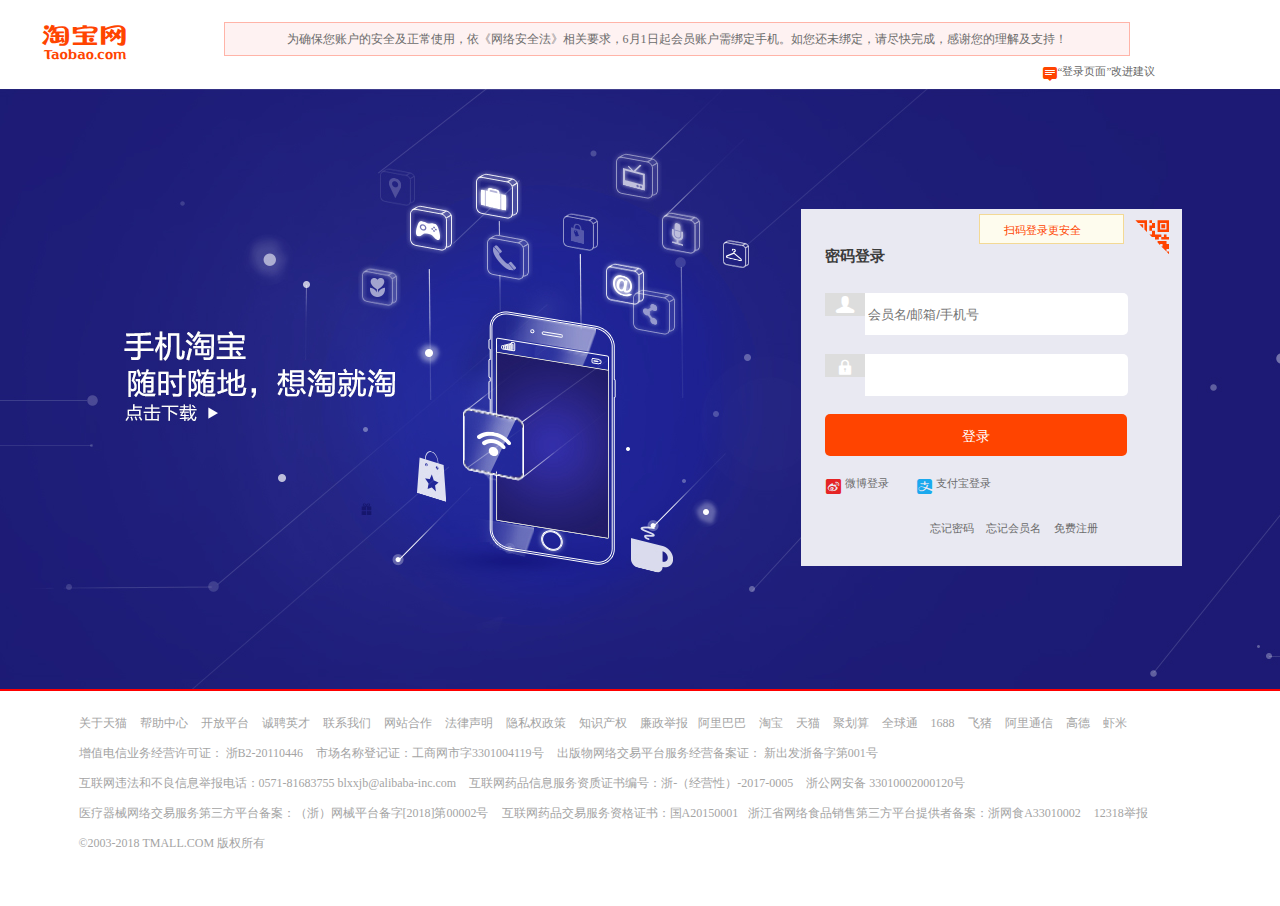
<file: html/load1.html>
<!DOCTYPE html>
<html lang="en">
    <head>
        <meta charset="utf-8">
        <link rel="stylesheet" href="../iconfont/iconfont.css">
        <link rel="stylesheet" href="../css/reset.css">
        <link rel="stylesheet" href="../css/load1.css">
    </head>
    <body>
    <div class="head">
        <li class="headtaob"><i class="iconfont icon-tb" id="taobaologo"></i></li>        
        <li class="atten">为确保您账户的安全及正常使用，依《网络安全法》相关要求，6月1日起会员账户需绑定手机。如您还未绑定，请尽快完成，感谢您的理解及支持！</li>
        <li class="headR">
            <i class="iconfont icon-duanxin1"></i>
            <span>“登录页面”改进建议</span>
        </li>
    </div>
    <div class="bannerz">
        <div class="banner">
        <!-- 密码登录1 -->
            <div id="mimaload">
                <li class="mmw">密码登录</li>
                <li class="user">
                    <i class="iconfont icon-ren9"></i>
                    <input type="text" id="username" placeholder="会员名/邮箱/手机号">
                </li>
                <li class="pas">
                    <i class="iconfont icon-suotouguan"></i>
                    <input type="password" id="password">
                </li>
                <button id="load1">登录</button>
                <li class="wbzfbload">
                    <div class="weiboload">
                        <i class="iconfont icon-weibo"></i>
                        <span>微博登录</span>
                    </div>
                    <div class="zfbload">
                        <i class="iconfont icon-zhifubao1"></i>
                        <span>支付宝登录</span>
                    </div>
                </li>
                <li class="forgetsth">
                    <span>忘记密码</span>
                    <span>忘记会员名</span>
                    <span id="lianindex">免费注册</span>
                </li>
            </div>
            <!-- 二维码登录2 -->
            <div id="erweimaload">
                <li class="erweimmw">手机扫码，安全登录</li>
                <div id="ewmpic">
                    <i class="iconfont icon-erweima11"></i>
                    <img src="../images/saoyisaophone.jpg" alt="" id="phonesaoyisao">
                </div>
                <div id="saoyisao">
                    <i class="iconfont icon-erweima7"></i>
                    <div class="wzk">
                        <em>打开</em>
                        <a href="../index.html">手机淘宝</a>|
                        <a href="../index.html">手机天猫</a><br>
                        <em>扫一扫登录</em>
                    </div>
                </div>
                <div class="dbwz">
                    <span>密码登录</span>
                    <span>免费注册</span>
                </div>
            </div>

            <!-- 右上角二维码标识 -->
            <div id="R_erweima">
                <i class="iconfont icon-erweima13"></i>
            </div>
            
            <!-- 右上角电脑标识 -->
            <div id="R_computer">
                <i class="iconfont icon-diannao9"></i>
            </div>
            <!-- 扫码文字 -->
            <div class="R_w">
                <i class="iconfont icon-"></i>
                <span>扫码登录更安全</span>
            </div>
            <!-- 左侧跳转到主页面index.html -->
            <div id="jumpaitaobao"></div>
        </div>
    </div>
    <div class="footerz">
    <div class="footer">
        <li>
            <span>关于天猫</span>
            <span>帮助中心</span>
            <span>开放平台</span>
            <span>诚聘英才</span>
            <span>联系我们</span>
            <span>网站合作</span>
            <span>法律声明</span>
            <span>隐私权政策</span>
            <span>知识产权</span>
            <span>廉政举报</span>
        </li>
        <li>
            <span>阿里巴巴</span>
            <span>淘宝</span>
            <span>天猫</span>
            <span>聚划算</span>
            <span>全球通</span>
            <span>1688</span>
            <span>飞猪</span>
            <span>阿里通信</span>
            <span>高德</span>
            <span>虾米</span>
        </li>
        <li>
            <span>增值电信业务经营许可证： 浙B2-20110446</span>
            <span> 市场名称登记证：工商网市字3301004119号</span>
            <span> 出版物网络交易平台服务经营备案证： 新出发浙备字第001号 </span>
        </li>
        <li>
            <span>互联网违法和不良信息举报电话：0571-81683755 blxxjb@alibaba-inc.com</span>
            <span>互联网药品信息服务资质证书编号：浙-（经营性）-2017-0005</span>
            <span>浙公网安备 33010002000120号</span>
        </li>
        <li>
            <span>医疗器械网络交易服务第三方平台备案：（浙）网械平台备字[2018]第00002号</span>
            <span>互联网药品交易服务资格证书：国A20150001</span>
        </li>
        <li>
            <span>浙江省网络食品销售第三方平台提供者备案：浙网食A33010002</span>
            <span> 12318举报</span>
        </li>
        <li>
            <span>&copy;2003-2018 TMALL.COM 版权所有</span>
        </li>
    </div>
</div>
    <script src="../js/load1.js"></script>
    </body>
</html>
</file>
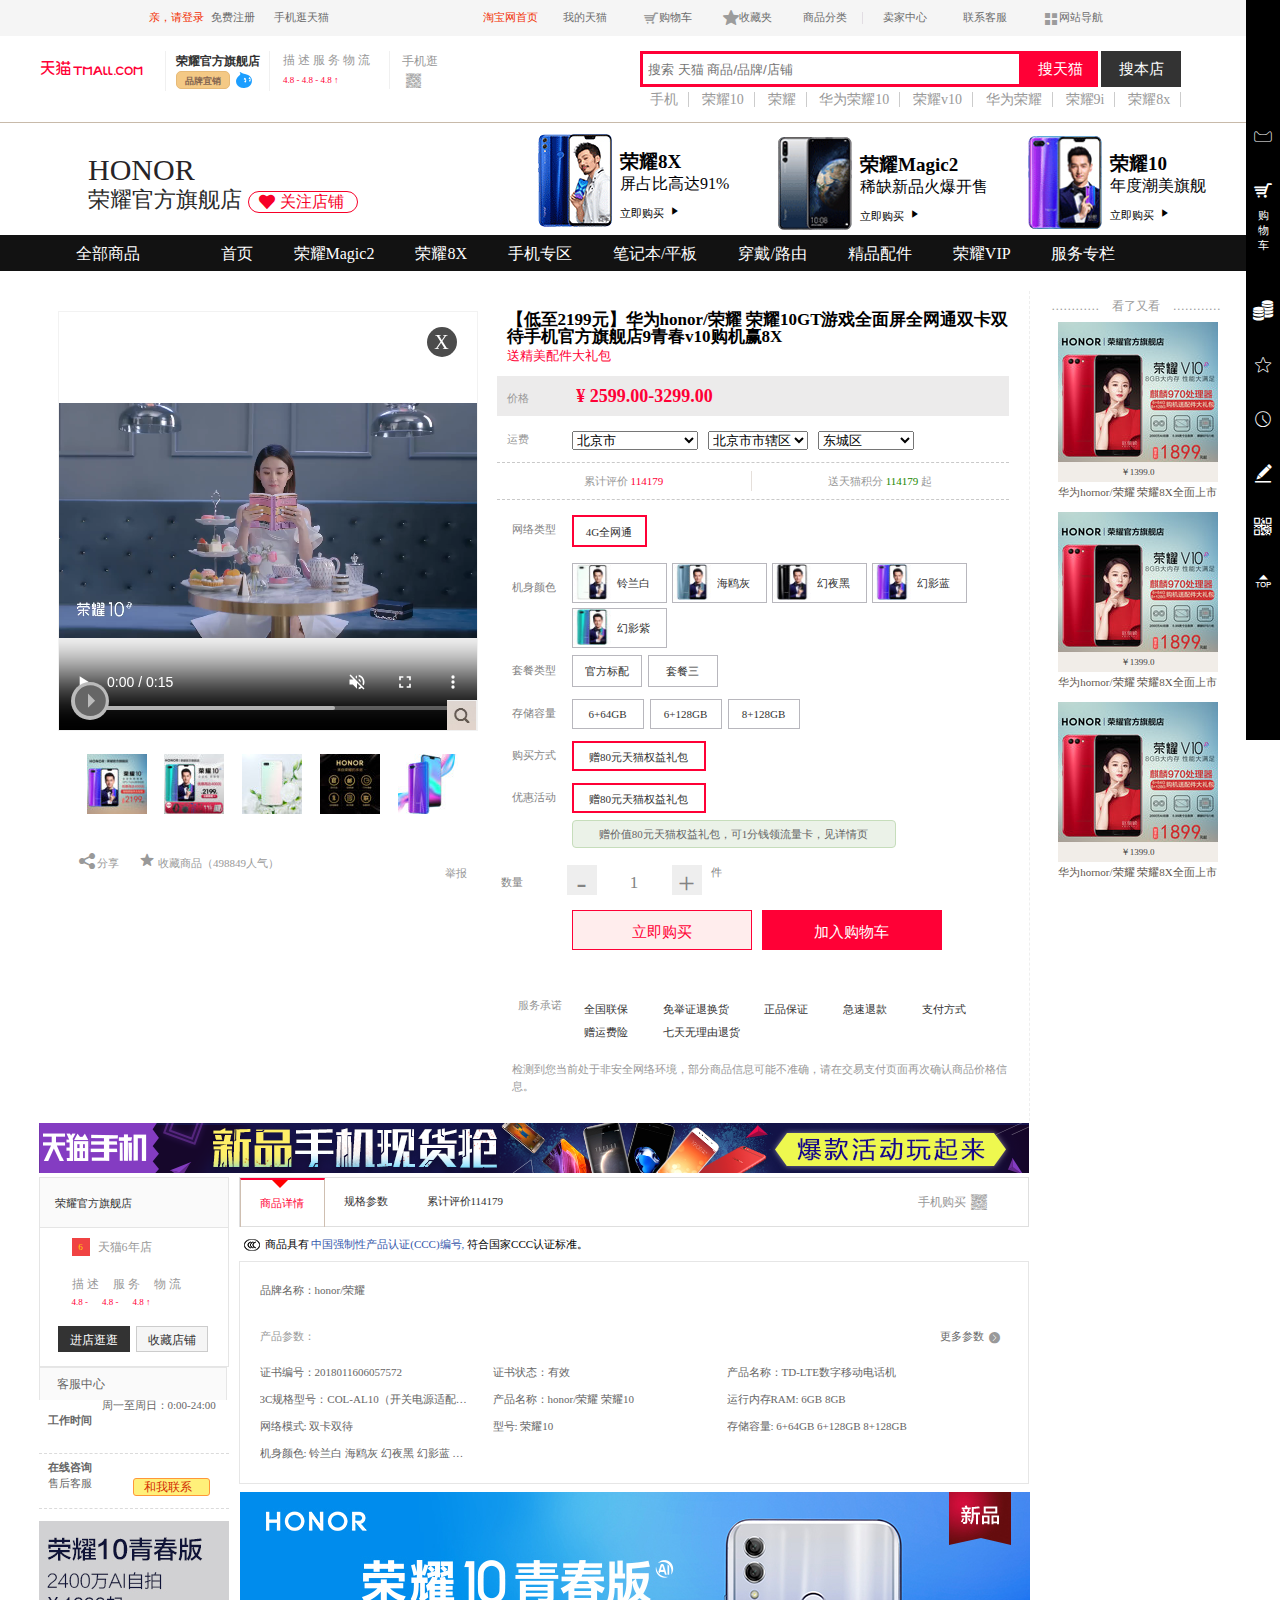
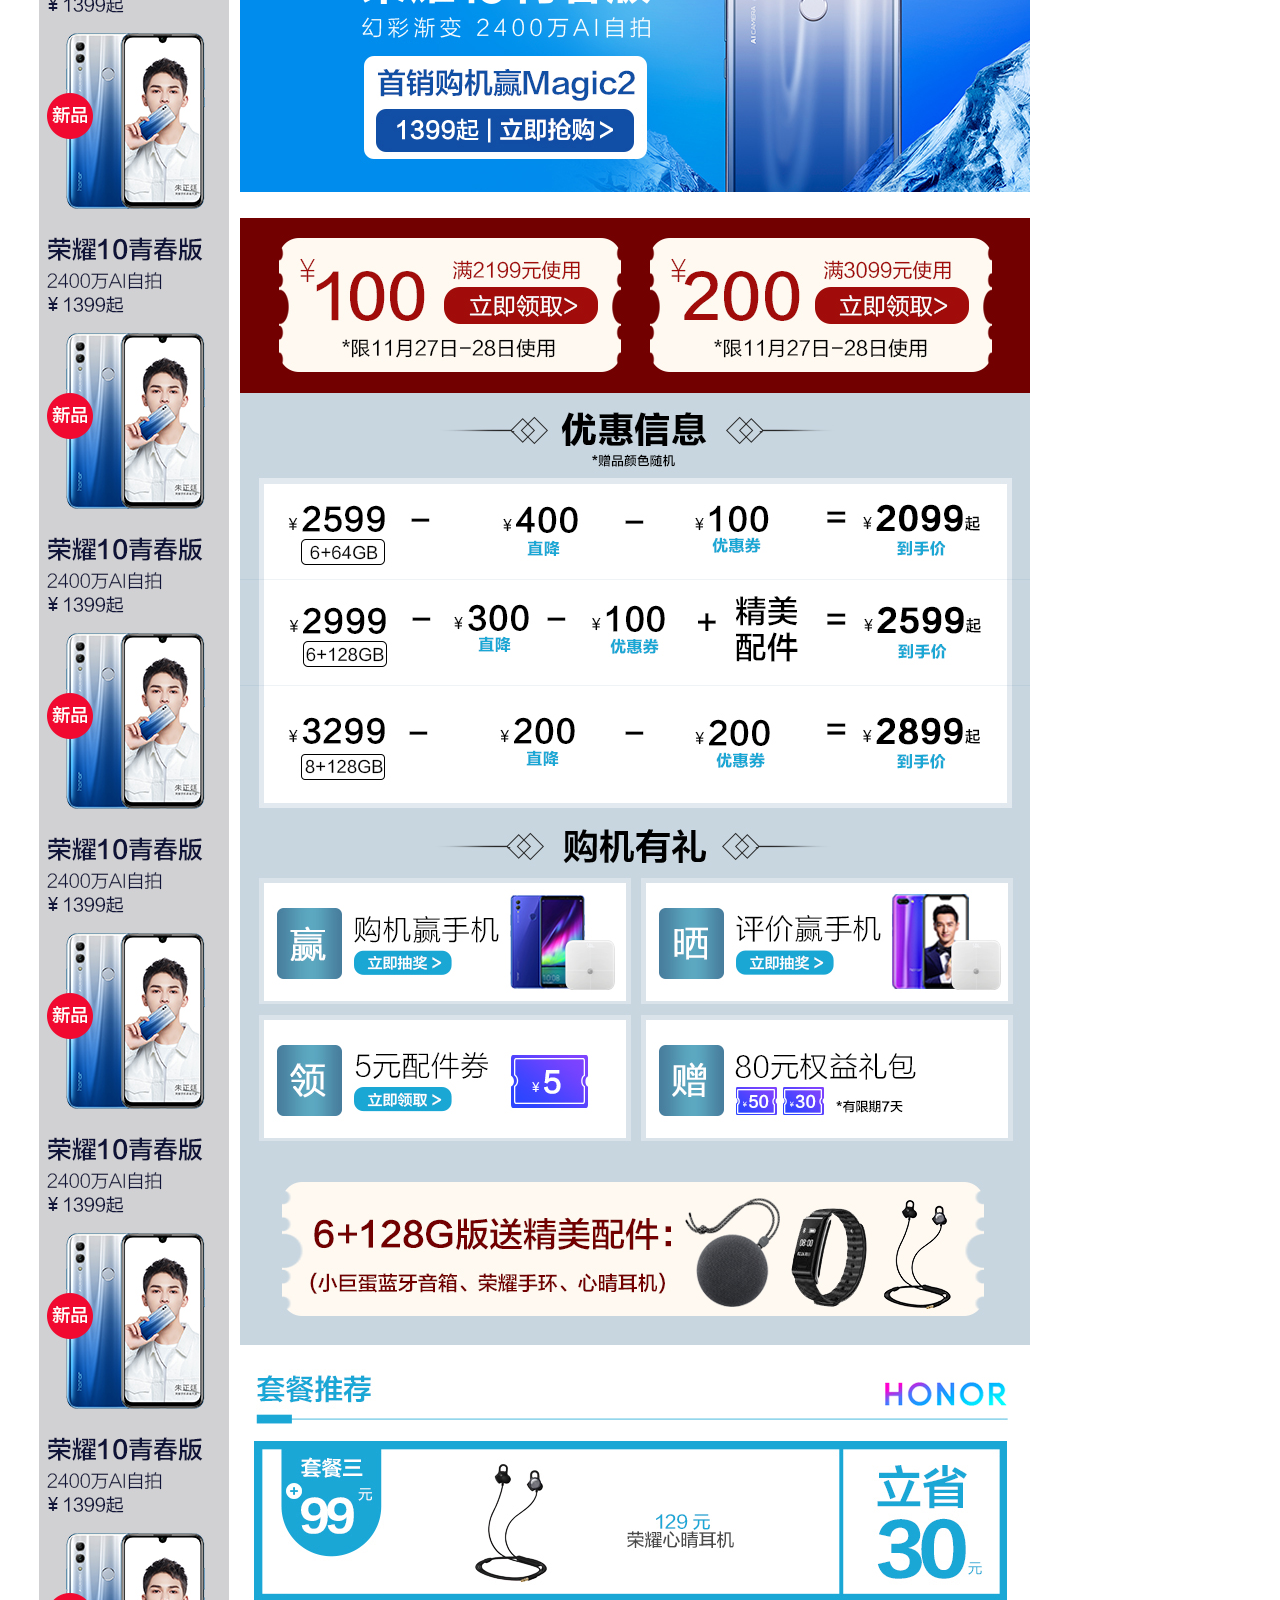
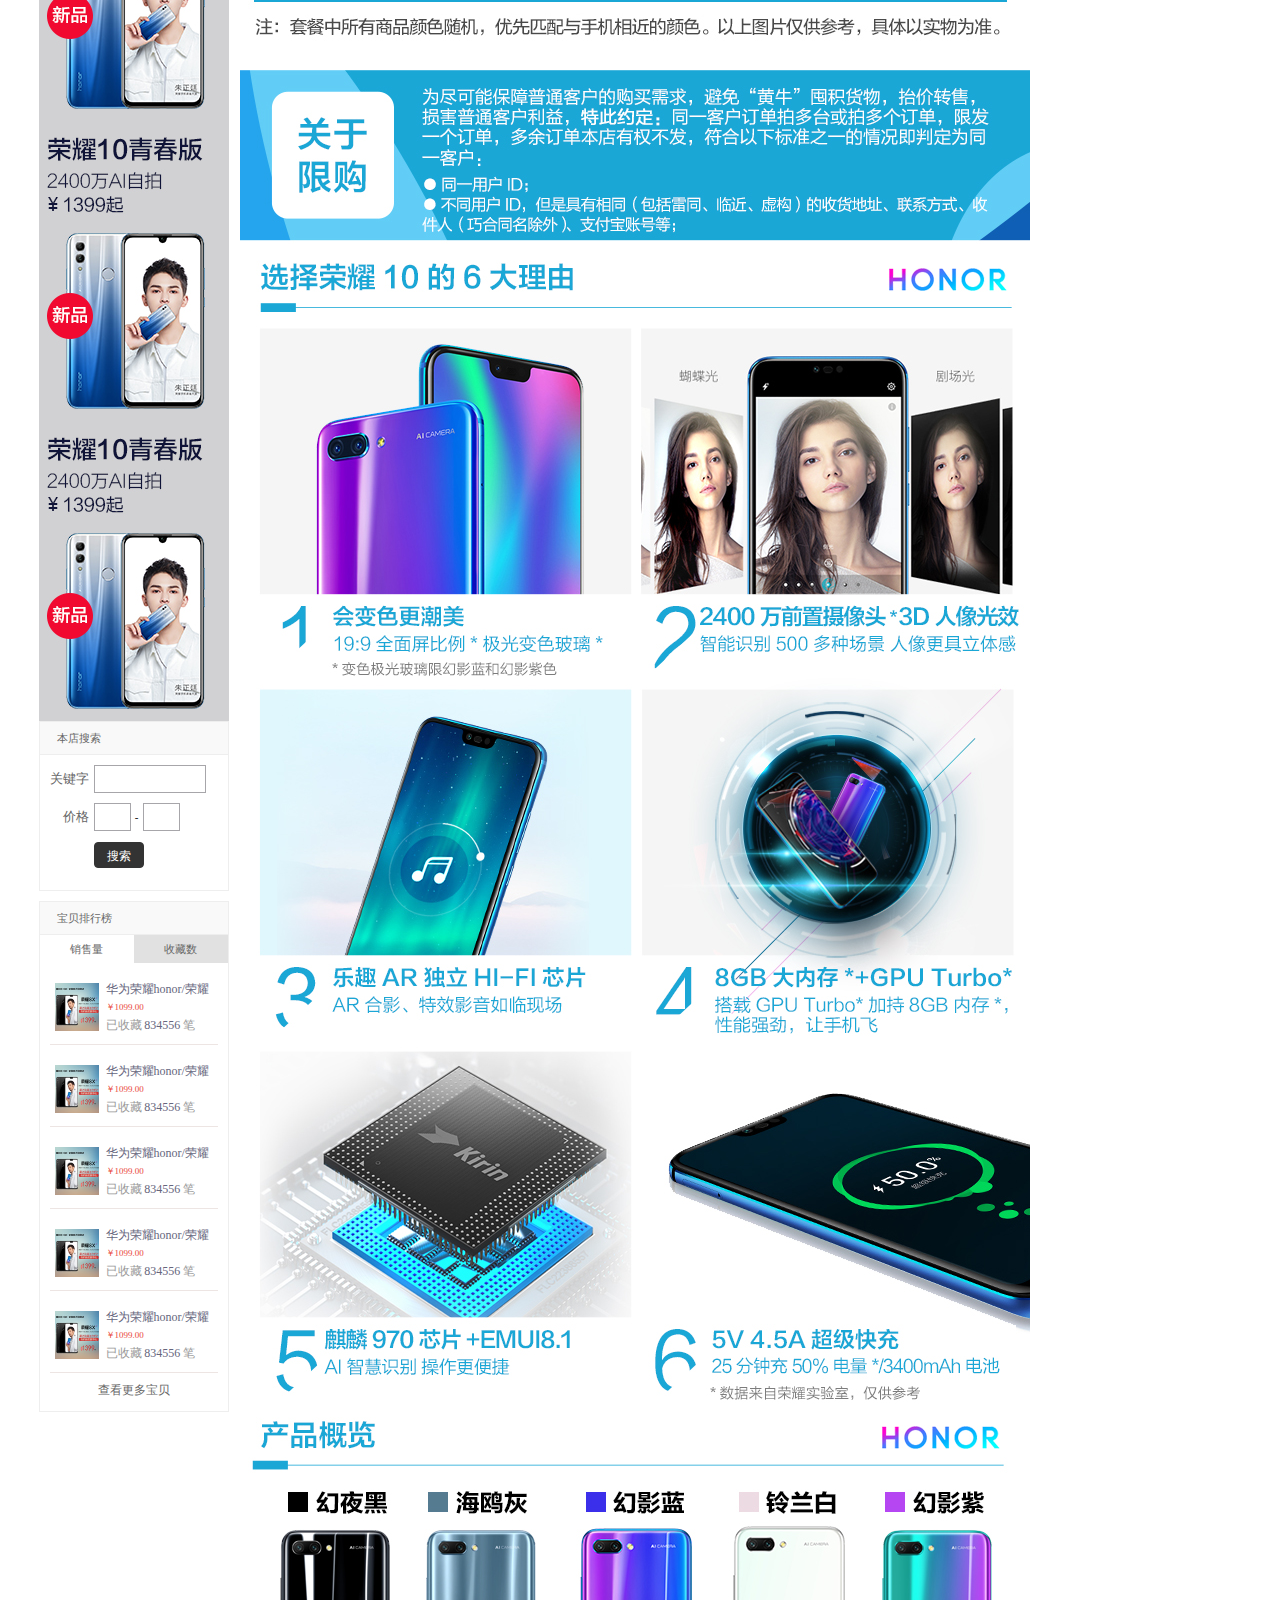
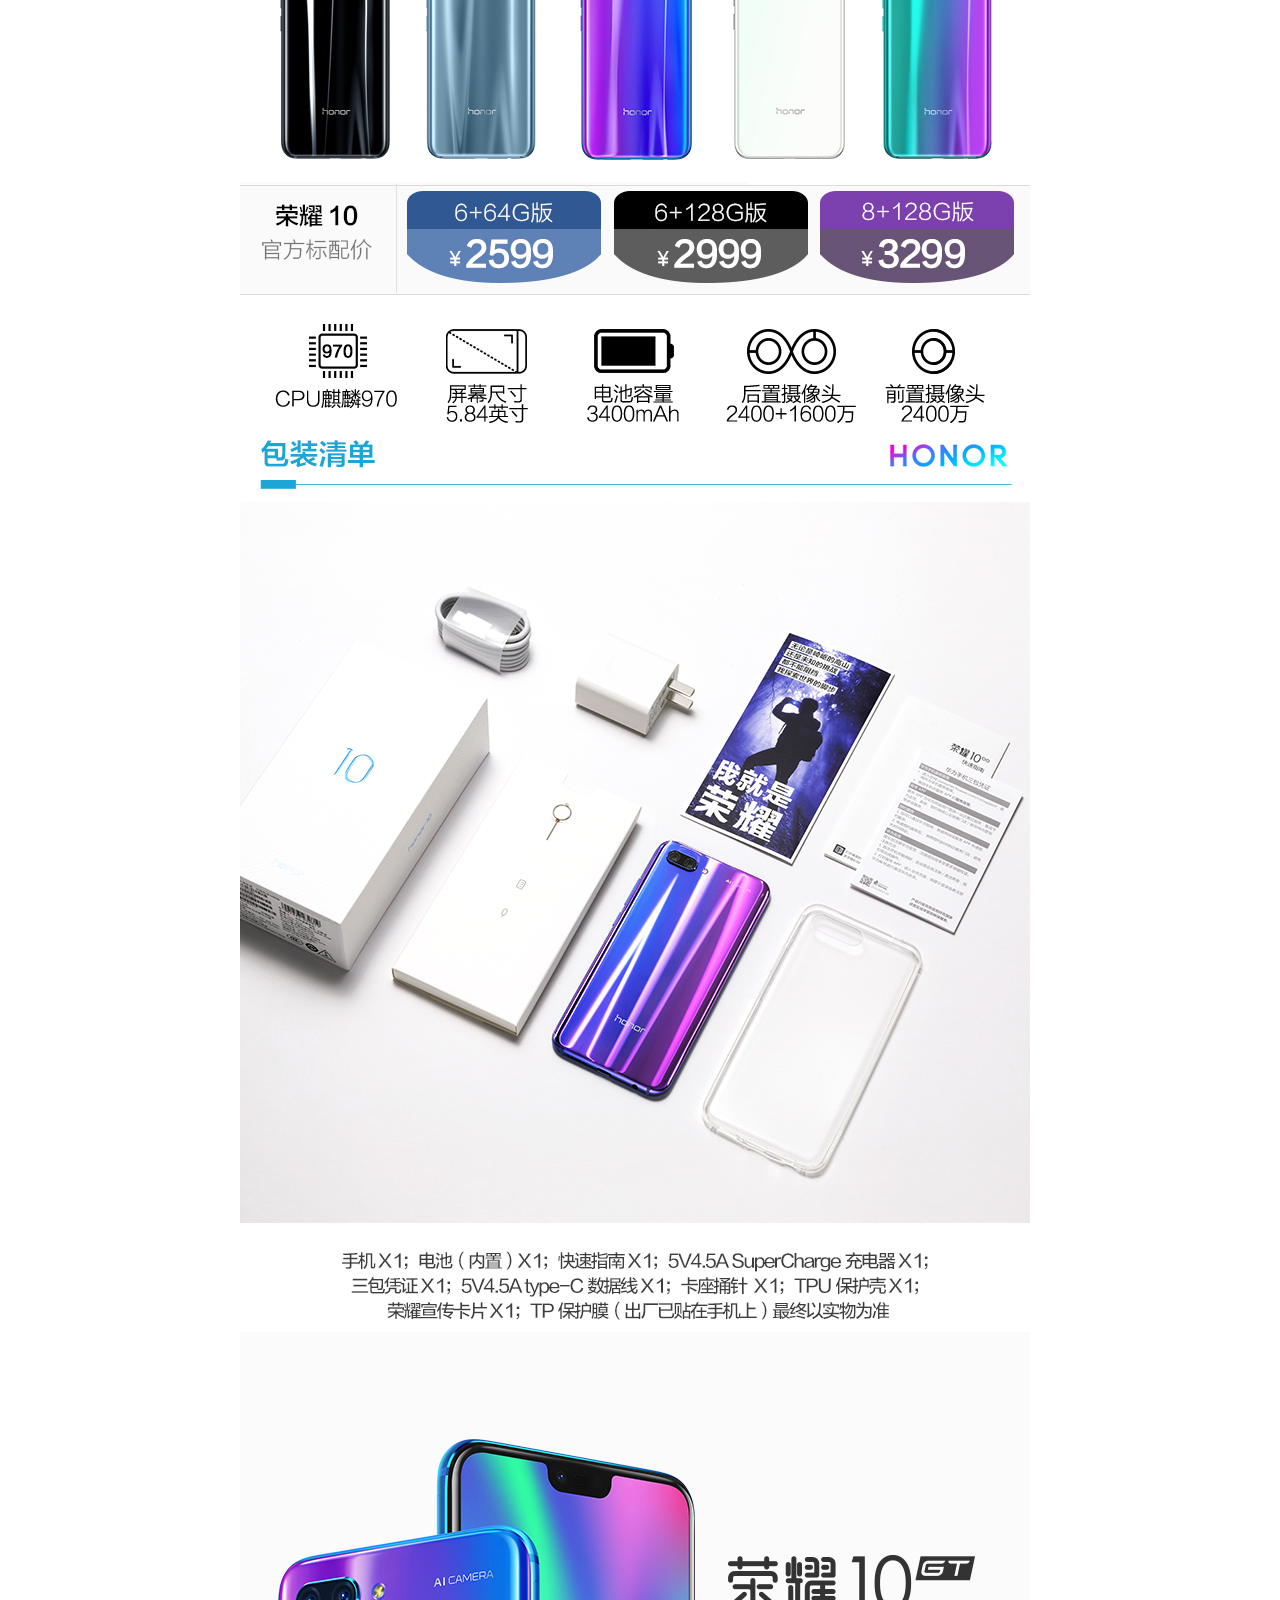
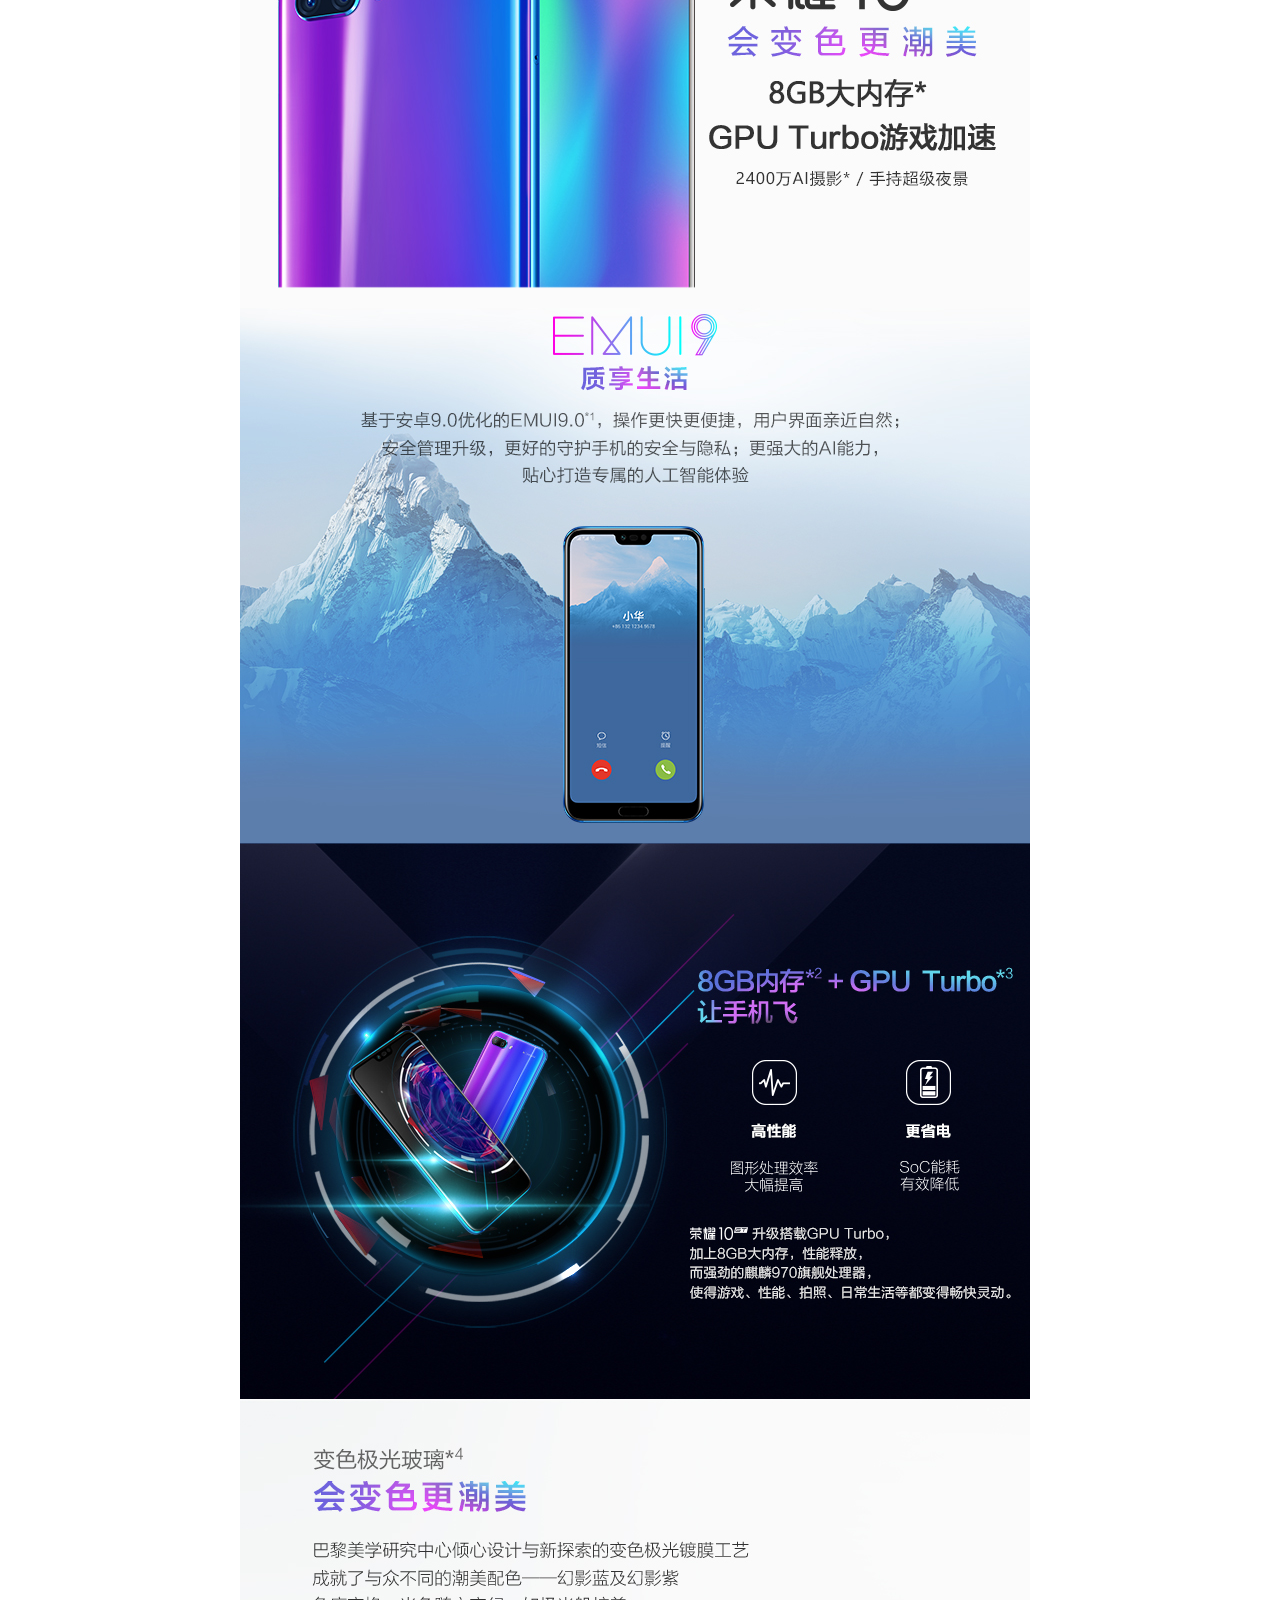
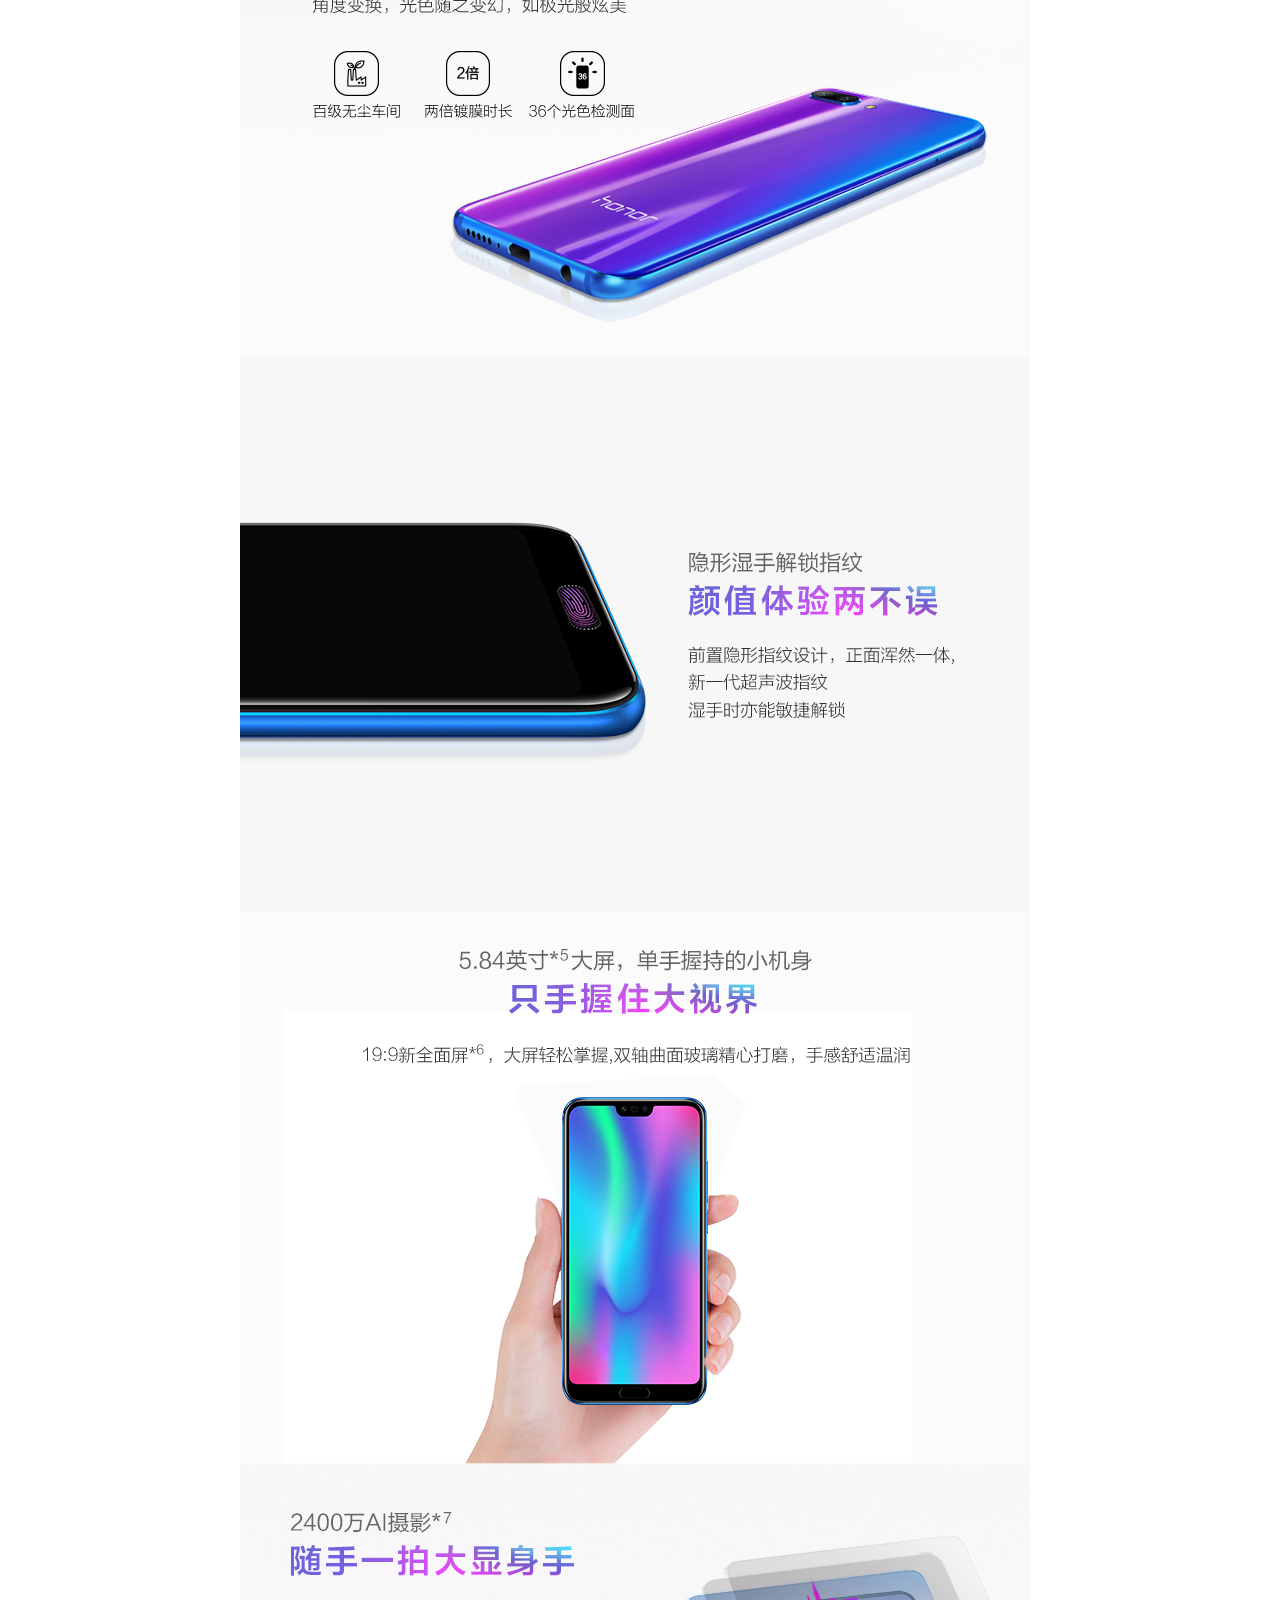
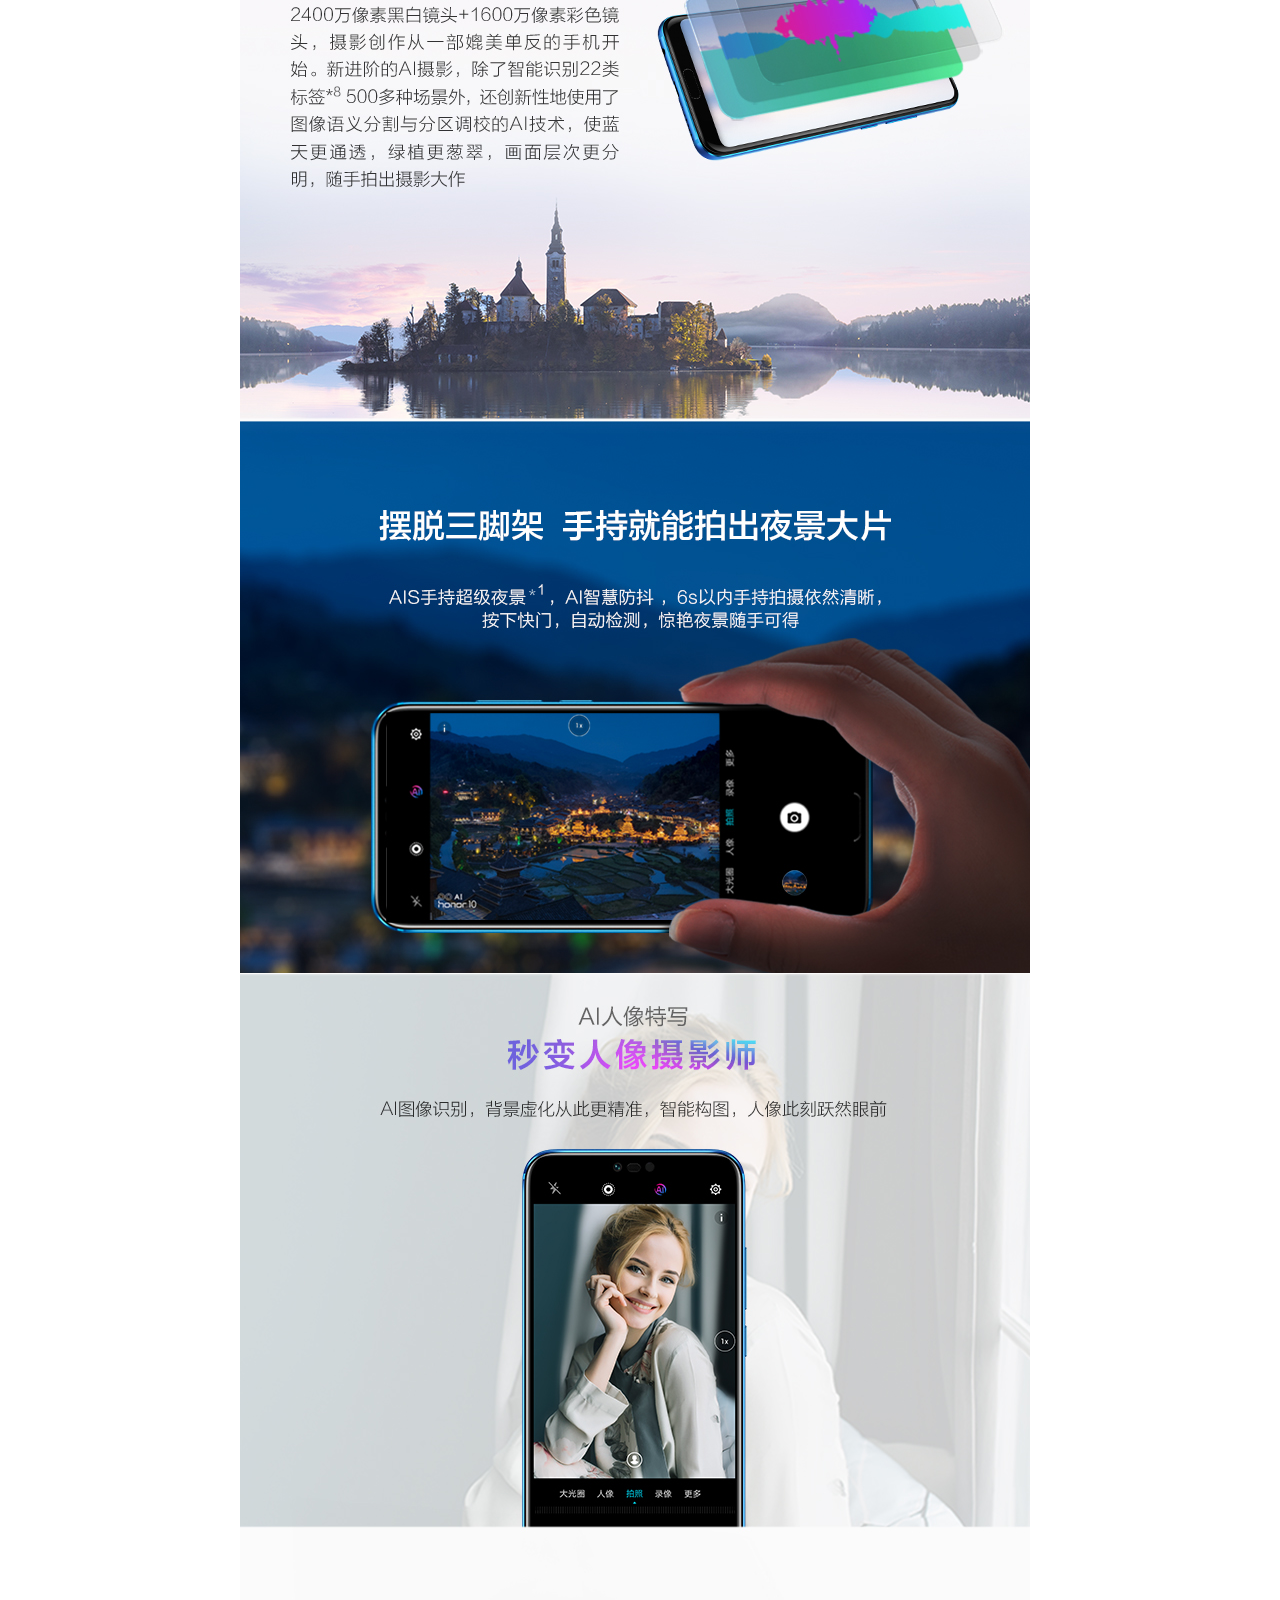
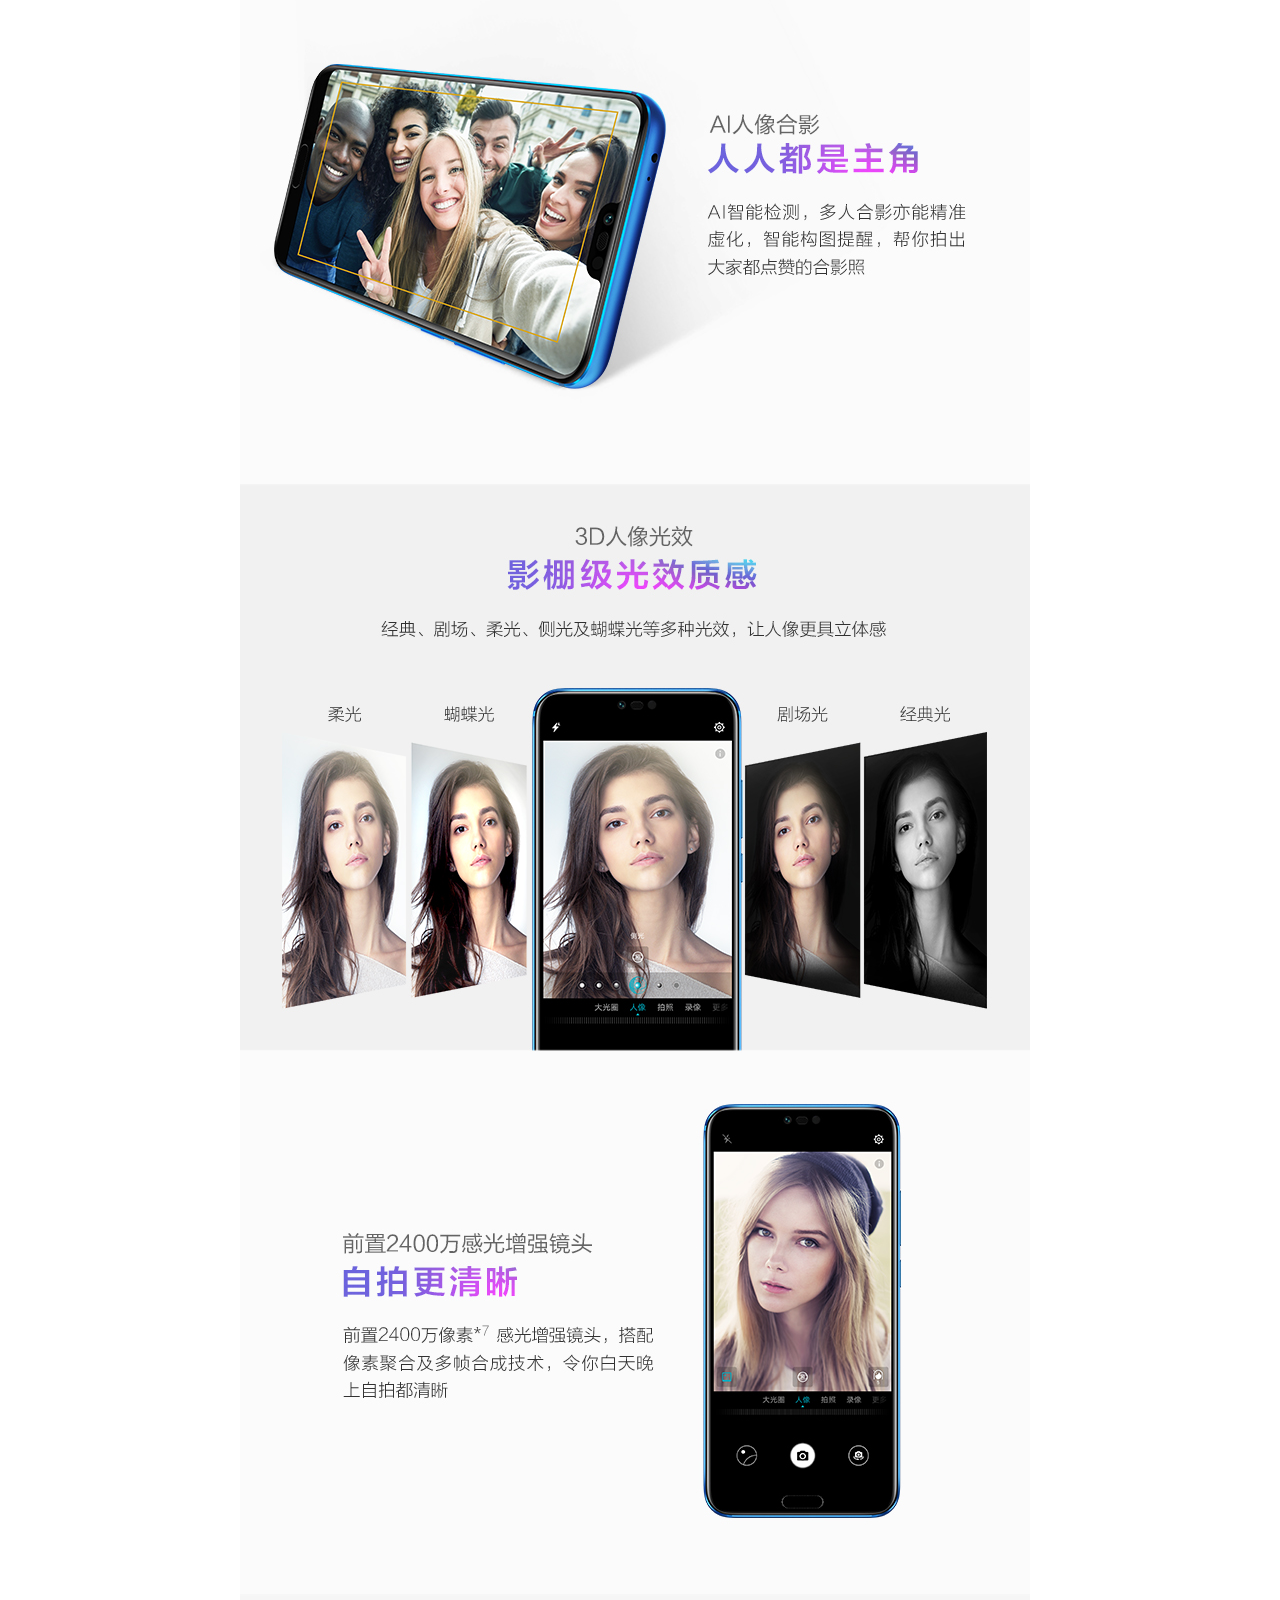
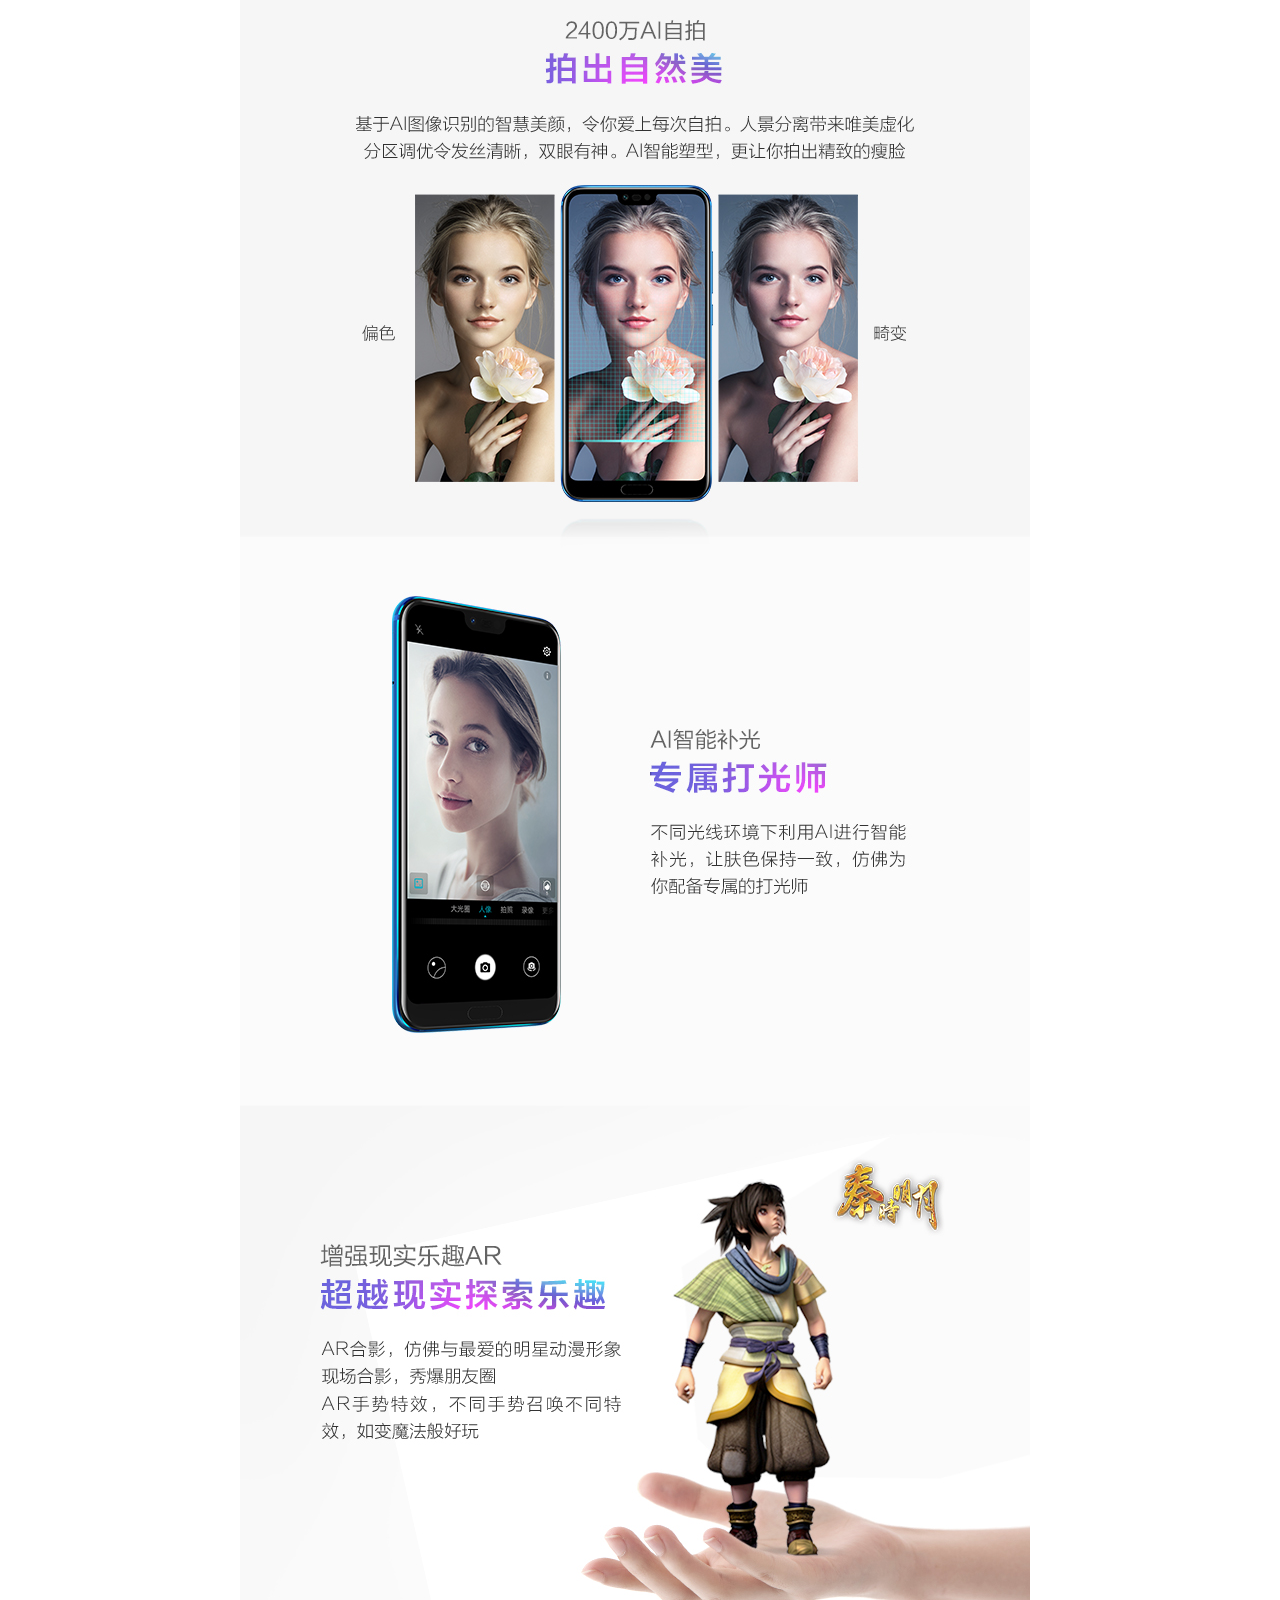
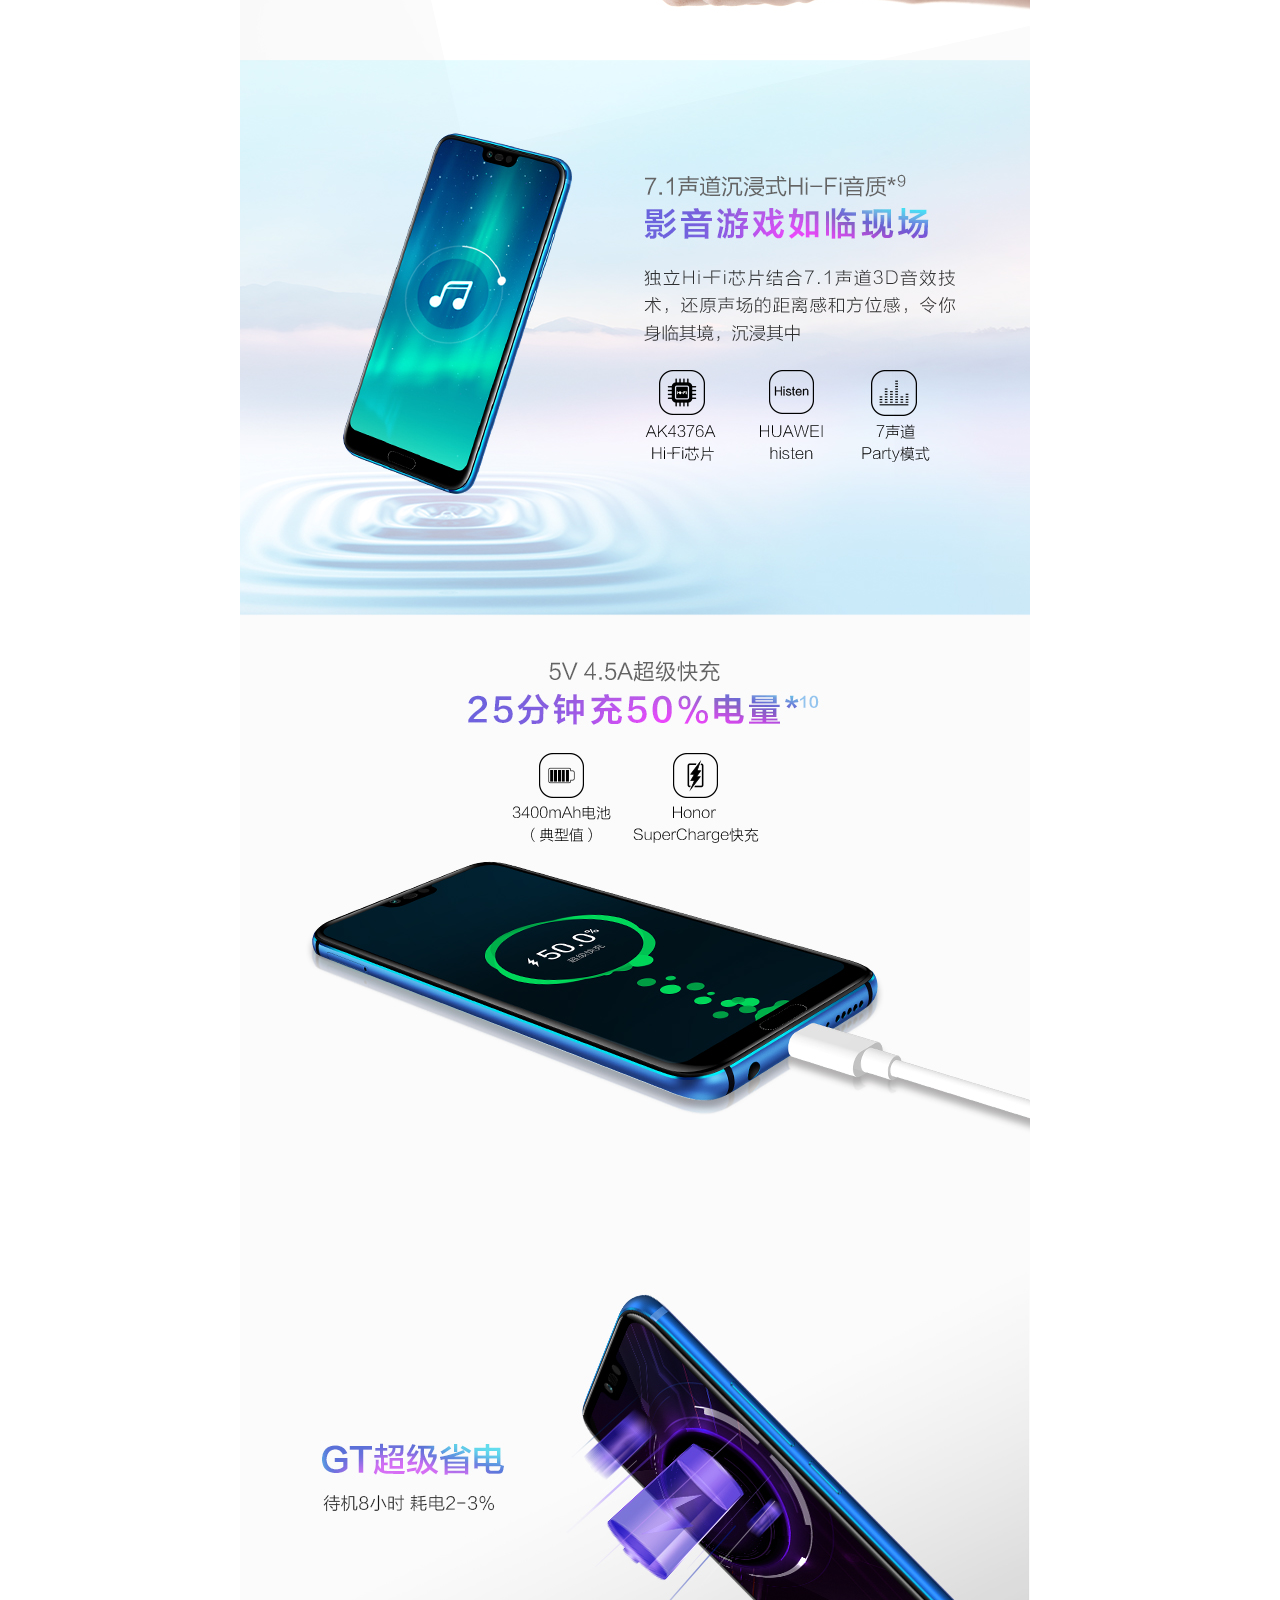
<file: html/xqy1.html>
<!DOCTYPE html>
<html lang="en">
    <head>
        <meta charset="utf-8">
        <link rel="stylesheet" href="../iconfont/iconfont.css">
        <link rel="stylesheet" href="../css/reset.css">
        <link rel="stylesheet" href="../css/xqy1.css">
    </head>
    <body>
    <!-- head -->
    <div class="headz">
        <div class="head">
            <div class="headL">
                <a href="../html/load1.html" class="h1 hchangecolor">亲，请登录</a>
                <a href="../html/login1.html" class="hchangecolor">免费注册</a>
                <a href="../index.html" class="hchangecolor">手机逛天猫</a>
            </div>
            <div class="headR">
                <li>
                    <a href="../index.html" class="h1 hchangecolor">淘宝网首页</a>
                </li>
                <li class="myhtao">
                     <a href="#" class="mt hchangecolor">我的天猫</a>
                        <!-- 下拉菜单 -->
                     <ul class="menuh1">
                         <li class="menuh1_1"><a h="#" class="hchangecolor hmenu_changecolor">已买到的宝贝</a></li>
                         <li class="menuh1_2"><a h="#" class="hchangecolor hmenu_changecolor">我的足迹</a></li>
                         <li class="menuh1_3"><a h="#" class="hchangecolor hmenu_changecolor">我的上新</a></li>
                         <li class="menuh1_4"><a h="#" class="hchangecolor hmenu_changecolor">爱逛街</a></li>
                         <li class="menuh1_5"><a h="#" class="hchangecolor hmenu_changecolor">天猫达人</a></li>
                         <li class="menuh1_6"><a h="#" class="hchangecolor hmenu_changecolor">新欢</a></li>
                     </ul>                     
                </li>
                <li>
                    <a href="#" class="hmenu_shop"><i class="iconfont icon-tianmaochaoshigouwuche"></i></a>
                    <a href="#">购物车</a>
                </li>                    
                <li>
                    <a href="#" class="hmenu_store"><i class="iconfont icon-shoucangjia9"></i></a>
                    <a href="#">收藏夹</a>
                </li>
                <li>
                    <a href="#">商品分类</a>
                    <img src="../images/hline.jpg" alt="" class="hline">
                </li>
                <li>
                    <a href="#">卖家中心</a>
                </li>
                <li>
                    <a href="#">联系客服</a>
                </li>
                <li>
                    <a href="#" class="hmenu_net"><i class="iconfont icon-wangzhandaohang" id="h1"></i></a>
                    <a href="#">网站导航</a>
                </li>
            </div>
        </div>
    </div>
<!-- header -->
<div class="headerz">
	<div class="header">
		<i class="iconfont icon-tianmaotmall" id="tianmaotmallcom"></i>
		<div class="hzRYQJD">
			<p>荣耀官方旗舰店</p>
			<h3>品牌宜销</h3>
                                    <i class="hzRYQJD_blue"></i>
		</div>
		<div class="hzMS">
		    <p>描&nbsp;述&nbsp;服&nbsp;务&nbsp;物&nbsp;流</p>
                            <span>4.8 - 4.8 - 4.8 ↑</span>
		</div>
		<div class="hzSJG">
		    <p>手机逛</p>
		    <i class="iconfont icon-erweima"></i>
		</div>
		<div class="hzR">
                        <!-- 搜索框 -->
		    <div class="hzRtop">
		        <input type="text" placeholder="搜索 天猫 商品/品牌/店铺" class="hzRtop_search_text" id="xqy1_search">
                                <ul id="xqy1_searchContent"></ul>
		        <input type="submit" value="搜天猫" class="	hzRtop_sou_cat">
		        <button class="hzR_sou_bendian">搜本店</button>
		    </div>
		    <div class="hzRbottom">
		        <span>手机</span>
		        <span>荣耀10</span>
		        <span>荣耀</span>
		        <span>华为荣耀10</span>
		        <span>荣耀v10</span>
		        <span>华为荣耀</span>
		        <span>荣耀9i</span>
		        <span>荣耀8x</span>
		    </div>
		</div>
	</div>
</div><!-- header -->
<!-- 荣耀官方三手机 -->
<div class="RYqjdz">
	<div class="RYqjdL">
	       <li class="honor_enw_honor">
                        <h3>HONOR</h3>
                        <em>荣耀官方旗舰店</em>
                   </li>
	       <li class="atten_shop">
	            <i class="iconfont icon-aixin"></i>
	            <span>关注店铺</span>
	       </li>
	</div>
	<div class="phonesymbol_1">
	       <img src="../images/topbannerphone_1.jpg" alt="">
	       <h3>荣耀8X</h3>
	       <h4>屏占比高达91%</h4>
                   <div id="change_word_color1">
                       <span id="change_word1_1">立即购买</span>
                       <span id="change_word2_1">1399起</span>
                       <i class="iconfont icon-icon224" id="sanjiaohao1"></i>
                   </div>
	</div>
	<div class="phonesymbol_2">
	       <img src="../images/topbannerphone_2.jpg" alt="">
	       <h3>荣耀Magic2</h3>
	       <h4>稀缺新品火爆开售</h4>
	       <div id="change_word_color2">
                       <span id="change_word1_2">立即购买</span>
                       <span id="change_word2_2">1399起</span>
                       <i class="iconfont icon-icon224" id="sanjiaohao2"></i>
                   </div>
	</div>
	<div class="phonesymbol_3">
	       <img src="../images/topbannerphone_3.jpg" alt="">
	       <h3>荣耀10</h3>
	       <h4>年度潮美旗舰</h4>
	       <div id="change_word_color3">
                       <span id="change_word1_3">立即购买</span>
                       <span id="change_word2_3">1399起</span>
                       <i class="iconfont icon-icon224" id="sanjiaohao3"></i>
                   </div>
	</div>
</div><!-- 荣耀官方三手机 -->
<!-- nav -->
<div class="navz">
    <div class="nav">
        <a href="javascript:;">全部商品</a>
        <a href="javascript:;">首页</a>
        <a href="javascript:;">荣耀Magic2</a>
        <a href="javascript:;">荣耀8X</a>
        <a href="javascript:;">手机专区</a>
        <a href="javascript:;">笔记本/平板</a>
        <a href="javascript:;">穿戴/路由</a>
        <a href="javascript:;">精品配件</a>
        <a href="javascript:;">荣耀VIP</a>
        <a href="javascript:;">服务专栏</a>
    </div>
</div>
<!-- 购买选项 -->
<div class="buy">
<!-- buyL 1+2-->
    <div class="buyL">
    <!-- buyL1 -->
        <div class="buyL1">
        <!-- buyL1_1放大镜 -->
            <div class="buyL1_1">
               <div class="pics_topz">
                        <!-- 上面的图片 -->
                    <a href="javascript:void(0);">
                        <div id="pics_top">
                            <video src="../images/lunbophone.mp4" type="video/mp4" controls="autoplay" loop="loop" muted="muted" id="buyL1_1_video"></video>
                            <ul id="pics_top_ul">
                                <img src="../images/xqy_buyL1_1_1.jpg" alt="" style="display:block;" class="buy_thumb_spic" id="buyL1_1_pic1">
                                <img src="../images/xqy_buyL1_1_2.jpg" alt="" class="buy_thumb_spic" id="buyL1_1_pic2">
                                <img src="../images/xqy_buyL1_1_3.jpg" alt="" class="buy_thumb_spic" id="buyL1_1_pic3">
                                <img src="../images/xqy_buyL1_1_4.jpg" alt="" class="buy_thumb_spic" id="buyL1_1_pic4">
                                <img src="../images/xqy_buyL1_1_5.jpg" alt="" class="buy_thumb_spic" id="buyL1_1_pic5">
                            <!-- 拖动的pic -->
                        <div id="pic_m1"></div>
                            </ul>        
                        </div>
                        <!-- 右边放大的图片 -->
                        <div  id="right_bigpics">
                            <ul id="right_bigpics_k">
                                <img src="../images/xqy_buyL1_1_1.jpg" alt="" class="right_bigpic1" style="width: 900px;height: 900px;position:absolute;top:0;left:0;">
                                <img src="../images/xqy_buyL1_1_2.jpg" alt="" class="right_bigpic1" style="width: 900px;height: 900px;position:absolute;top:0;left:0;">
                                <img src="../images/xqy_buyL1_1_3.jpg" alt="" class="right_bigpic1" style="width: 900px;height: 900px;position:absolute;top:0;left:0;">
                                <img src="../images/xqy_buyL1_1_4.jpg" alt="" class="right_bigpic1" style="width: 900px;height: 900px;position:absolute;top:0;left:0;">
                                <img src="../images/xqy_buyL1_1_5.jpg" alt="" class="right_bigpic1" style="width: 900px;height: 900px;position:absolute;top:0;left:0;">
                            </ul>
                        </div>

                        <span class="buyL1_1_question"></span>
                        <i class="iconfont icon-crm34" id="buyL1_1_play"></i>
                        <i id="buyL1_1_cha">X</i>
                    </a><!-- 上面的图片 -->
               </div>
               <div id="pics_btm">
                    <li>
                        <img src="../images/xqy1_lunbo_left1.jpg" alt="">
                    </li>
                    <li>
                        <img src="../images/xqy1_lunbo_left2.jpg" alt="">
                    </li>
                    <li>
                        <img src="../images/xqy1_lunbo_left3.jpg" alt="">
                    </li>
                    <li>
                        <img src="../images/xqy1_lunbo_left4.jpg" alt="">
                    </li>
                    <li>
                        <img src="../images/xqy1_lunbo_left5.jpg" alt="">
                    </li>
               </div>
               <div id="thumb_right">
                   <li></li>
               </div>
               <div class="buyL1_1_w">
                    <div>
                        <i class="iconfont icon-fenxiang8"></i>
                        <span>分享</span>
                    </div>
                    <div>
                        <i class="iconfont icon-favfill-copy"></i>
                        <span>收藏商品（498849人气）</span>
                    </div>
                    <div style="float:right;line-height:40px;">举报</div>
               </div>
            </div><!-- buyL1_1放大镜 -->
            <div class="buyL1_2">
                <div class="huawei_title">
                    <h3>【低至2199元】华为honor/荣耀 荣耀10GT游戏全面屏全网通双卡双待手机官方旗舰店9青春v10购机赢8X</h3>
                    <span>送精美配件大礼包</span>
                </div>
                <div class="huawei_price">
                    <span>价格</span>
                    <i>
¥ 2599.00-3299.00</i>
                </div>
                <div class="huawei_place">
                    <em>运费</em>
                    <ul class="placeform">
                <form class="form-inline">
                  <div data-toggle="distpicker">
                    <div class="form-group">
                      <!-- <label class="sr-only" for="province1">Province</label> -->
                      <select class="form-control" id="province1"></select>
                    </div>
                    <div class="form-group">
                      <!-- <label class="sr-only" for="city1">City</label> -->
                      <select class="form-control" id="city1"></select>
                    </div>
                    <div class="form-group">
                      <!-- <label class="sr-only" for="district1">District</label> -->
                      <select class="form-control" id="district1"></select>
                    </div>
                  </div>
                </form>
                </ul>
                    <!-- <span>杭州</span>
                    <i></i>
                    <span>上城区</span>
                    <i></i> -->
                </div>
                <div class="huawei_pingjia_jifen">
                    <div id="huawei_pingjia">
                        <em>累计评价</em>
                        <span>114179</span>
                    </div>
                    <div id="huawei_jifen">
                        <em>送天猫积分</em>
                        <span>114179</span>
                        <em>起</em>
                    </div>
                </div>

                <!-- select phone -->
                <div class="huawei_select">
                    <div class="net_lx">
                        <span>网络类型</span>
                        <li>
                            <span>4G全网通</span>
                        </li>
                    </div>
                    <div class="huawei_color">
                        <span class="huawei_color_title">机身颜色</span>
                        <div class="phone_color">
                            <li class="phone_color1">
                                <img src="../images/xqy1_select_whitephone.jpg" alt="">
                                <span>铃兰白</span>
                            </li>
                            <li class="phone_color2">
                                <img src="../images/xqy1_select_grayphone.jpg" alt="">
                                <span>海鸥灰</span>
                            </li>
                            <li class="phone_color3">
                                <img src="../images/xqy1_select_blackphone.jpg" alt="">
                                <span>幻夜黑</span>
                            </li>
                            <li class="phone_color4">
                                <img src="../images/xqy1_select_bluephone.jpg" alt="">
                                <span>幻影蓝</span>
                            </li>
                            <li class="phone_color5">
                                <img src="../images/xqy1_select_purplephone.jpg" alt="">
                                <span>幻影紫</span>
                            </li>
                        </div>
                    </div>
                    <div class="huawei_taocan">
                        <span>套餐类型</span>
                        <div class="taocan">
                            <li id="taocan1">官方标配</li>
                            <li id="taocan2">套餐三</li>
                        </div>
                    </div>
                    <div class="huawei_store">
                        <span>存储容量</span>
                        <div class="store">
                            <li id="store1">6+64GB</li>
                            <li id="store2">6+128GB</li>
                            <li id="store3">8+128GB</li>
                        </div>
                    </div>
                    <div class="huawei_buy_way">
                        <span>购买方式</span>
                        <div class="huawei_buyway">
                            <li id="buyway">赠80元天猫权益礼包</li>
                        </div>
                    </div>
                    <div class="huawei_youhui" id="phoneYH">
                        <span>优惠活动</span>
                        <div class="youhui">
                            <li id="save1">赠80元天猫权益礼包</li>
                            <li id="save2">赠价值80元天猫权益礼包，可1分钱领流量卡，见详情页</li>
                        </div>
                    </div>
                    <div class="huawei_num">
                        <span>数量</span>
                        <div class="numz">
                            <!-- <input type="text" value="1" id="num"> -->
                            <span class="num_reduce">-</span>
                            <em>1</em>
                            <span class="num_add">+</span>
                            <span>件</span>
                        </div>
                    </div>
                    <div class="btns">
                    	<button id="btn1">立即购买</button>
                    	<button id="btn2">
                    		<i></i>
                    		<span>加入购物车</span>
                    	</button>
                    </div>
                </div><!-- select phone -->
                <div class="huawei_select_footz">
                	<li class="huawei_select_foot1">
			<span class="service">服务承诺</span>
			<em>全国联保</em>
			<em>免举证退换货</em>
			<em>正品保证</em>
			<em>急速退款</em>
			<em>支付方式</em>
			<em>赠运费险</em>
			<em>七天无理由退货</em>
                	</li>
                	<li class="huawei_select_foot2">检测到您当前处于非安全网络环境，部分商品信息可能不准确，请在交易支付页面再次确认商品价格信息。</li>
                </div>
            </div><!-- buyL1_2-->
        </div><!-- buyL1 -->
        <!-- buyL2 -->
        <div class="buyL2_banner"></div>
        <!-- buyL3 -->
        <div class="buyL3">
        <!-- buyL3_L -->
            <div class="buyL3_L">
                <!-- buyL3_L1 -->
                <div class="buyL3_L1">
                    <div class="buyL3_L1_title">
                        <span>荣耀官方旗舰店</span>
                        <i></i>
                    </div>
                    <div class="tm_mall">
                        <li class="tm_sixyear">
                            <em>6</em>
                            <span>天猫6年店</span>
                        </li>
                        <li class="tm_service">
                            <span>描 述 </span>
                            <span>服 务 </span>
                            <span>物 流 </span>
                        </li>
                        <li class="tm_fen">
                            <span>4.8 -  </span>
                            <span>4.8 -  </span>
                            <span>4.8 ↑  </span>
                        </li>
                        <li class="tm_btns">
                            <button class="tm_mall_btn1">进店逛逛</button>
                            <button class="tm_mall_btn2">收藏店铺</button>
                        </li>
                    </div>
                </div><!-- buyL3_L1 -->
                <!-- buyL3_L2 -->
                <div class="kefu">
                    <li class="kefu_title">客服中心</li>
                    <li class="kefu_time">
                        <h3>工作时间</h3>
                        <span>周一至周日：0:00-24:00</span>
                    </li>
                    <li class="kefu_zixun">
                        <h3>在线咨询</h3><br><br>
                        <span>售后客服</span>
                        <div class="kefu_con">
                            <i></i>
                            <span>和我联系</span>
                        </div>
                    </li>
                </div><!-- buyL3_L2 -->
                <!-- buyL3_L3-10 -->
                <div class="buyL3_L3L10">
                    <img src="../images/xqy_L_L_1.jpg" alt="">
                    <img src="../images/xqy_L_L_1.jpg" alt="">
                    <img src="../images/xqy_L_L_1.jpg" alt="">
                    <img src="../images/xqy_L_L_1.jpg" alt="">
                    <img src="../images/xqy_L_L_1.jpg" alt="">
                    <img src="../images/xqy_L_L_1.jpg" alt="">
                    <img src="../images/xqy_L_L_1.jpg" alt="">
                    <img src="../images/xqy_L_L_1.jpg" alt="">
                </div><!-- buyL3_L3-10 -->
                <!-- buyL3_L11 -->
                <div class="buyL3_L11">
                    <div class="buyL3_L11_search">本店搜索</div>
                    <div class="buyL3_L11_keyw_price">
                        <li class="buyL3_L11_key">
                            <div class="buyL3_L11_w"><span>关键字</span></div>
                            <input type="text" id="buyL3_L11_key_inp1">
                        </li>
                        <li class="buyL3_L11_price">
                            <div class="buyL3_L11_w"><span>价格</span></div>
                            <input type="text" id="buyL3_L11_key_inp2">
                            <span class="buyL3_L11_jiange">-</span> 
                            <input type="text" id="buyL3_L11_key_inp3">
                        </li>
                        <button>搜索</button>
                    </div>
                </div><!-- buyL3_L11 -->
                <div class="buyL3_L12_baobeipaihang">
                    <div class="baby_title">宝贝排行榜</div>
                    <div id="baby_sell_title">销售量</div>
                    <div id="baby_store_title">收藏数</div>
                    <div class="baby_sell"  id="buyL3_L12_baby_sell">
                        <li class="baby_sell1">
                            <div class="baby_sell1_img_div"><img src="../images/XQY_R_R1.jpg" alt=""></div>
                            
                            <div class="baby_sell1_w">
                                <h3>华为荣耀honor/荣耀</h3>
                                <h4>￥1099.00</h4>
                                <b>已售出</b>
                                <span>834556</span>
                                <b>笔</b>
                            </div>
                        </li>
                        <li class="baby_sell1">
                            <div class="baby_sell1_img_div"><img src="../images/XQY_R_R1.jpg" alt=""></div>
                            <div class="baby_sell1_w">
                                <h3>华为荣耀honor/荣耀</h3>
                                <h4>￥1099.00</h4>
                                <b>已售出</b>
                                <span>834556</span>
                                <b>笔</b>
                            </div>
                        </li>
                        <li class="baby_sell1">
                            <div class="baby_sell1_img_div"><img src="../images/XQY_R_R1.jpg" alt=""></div>
                            <div class="baby_sell1_w">
                                <h3>华为荣耀honor/荣耀</h3>
                                <h4>￥1099.00</h4>
                                <b>已售出</b>
                                <span>834556</span>
                                <b>笔</b>
                            </div>
                        </li>
                        <li class="baby_sell1">
                            <div class="baby_sell1_img_div"><img src="../images/XQY_R_R1.jpg" alt=""></div>
                            <div class="baby_sell1_w">
                                <h3>华为荣耀honor/荣耀</h3>
                                <h4>￥1099.00</h4>
                                <b>已售出</b>
                                <span>834556</span>
                                <b>笔</b>
                            </div>
                        </li>
                        <li class="baby_sell1">
                            <div class="baby_sell1_img_div"><img src="../images/XQY_R_R1.jpg" alt=""></div>
                            <div class="baby_sell1_w">
                                <h3>华为荣耀honor/荣耀</h3>
                                <h4>￥1099.00</h4>
                                <b>已售出</b>
                                <span>834556</span>
                                <b>笔</b>
                            </div>
                        </li>
                    </div>
                    <div class="baby_store" id="buyL3_L12_baby_store">
                        <li class="baby_sell1">
                            <div class="baby_sell1_img_div"><img src="../images/XQY_R_R2.jpg" alt=""></div>
                            <div class="baby_sell1_w">
                                <h3>华为荣耀honor/荣耀</h3>
                                <h4>￥1099.00</h4>
                                <b>已收藏</b>
                                <span>834556</span>
                                <b>笔</b>
                            </div>
                        </li>
                        <li class="baby_sell1">
                            <div class="baby_sell1_img_div"><img src="../images/XQY_R_R2.jpg" alt=""></div>
                            <div class="baby_sell1_w">
                                <h3>华为荣耀honor/荣耀</h3>
                                <h4>￥1099.00</h4>
                                <b>已收藏</b>
                                <span>834556</span>
                                <b>笔</b>
                            </div>
                        </li>
                        <li class="baby_sell1">
                            <div class="baby_sell1_img_div"><img src="../images/XQY_R_R2.jpg" alt=""></div>
                            <div class="baby_sell1_w">
                                <h3>华为荣耀honor/荣耀</h3>
                                <h4>￥1099.00</h4>
                                <b>已收藏</b>
                                <span>834556</span>
                                <b>笔</b>
                            </div>
                        </li>
                        <li class="baby_sell1">
                            <div class="baby_sell1_img_div"><img src="../images/XQY_R_R2.jpg" alt=""></div>
                            <div class="baby_sell1_w">
                                <h3>华为荣耀honor/荣耀</h3>
                                <h4>￥1099.00</h4>
                                <b>已收藏</b>
                                <span>834556</span>
                                <b>笔</b>
                            </div>
                        </li>
                        <li class="baby_sell1">
                            <div class="baby_sell1_img_div"><img src="../images/XQY_R_R2.jpg" alt=""></div>
                            <div class="baby_sell1_w">
                                <h3>华为荣耀honor/荣耀</h3>
                                <h4>￥1099.00</h4>
                                <b>已收藏</b>
                                <span>834556</span>
                                <b>笔</b>
                            </div>
                        </li>
                    </div>
                    <div class="seemorebaby">查看更多宝贝</div>
                </div><!-- buyL3_L12 -->
            </div><!-- buyL3_L -->
        
        <!-- buyL3_R -->    
            <div class="buyL3_R">
                <div class="buyL3_R1">
                    <li id="buyL3_R1_dir" class="buyL3_R_change">商品详情
                        <div class="sjx1" style="display:block"></div>
                    </li>
                    <li id="buyL3_R1_guige" class="buyL3_R_change">规格参数
                        <div class="sjx1"></div>
                    </li>
                    <li id="buyL3_R1_pj" class="buyL3_R_change">累计评价114179
                        <div class="sjx1"></div>
                    </li>
                    <div id="buyL3_R1_phone_buy">
                        <span>手机购买</span>
                        <div class="phone_erwei">
                            <i class="iconfont icon-erweima"></i>
                            <i></i>
                        </div>
                        <img src="../images/xqy_L_R_phonetianmaoerwei.jpg" alt="" id="phone_erwei_big">
                    </div>
                </div>
               <!-- 商品详情 -->
               <div class="mallDir">
                   <div class="CCC">
                       <img src="../images/xqy_ccc.png" alt="">
                       <span>商品具有</span>
                       <em>中国强制性产品认证(CCC)编号,</em>
                       <span>符合国家CCC认证标准。</span>
                   </div>
                   <div class="phone_instruction">
                       <li class="hornor_name">品牌名称：honor/荣耀</li>
                       <li class="hornor_canshu">
                            <span>产品参数：</span>
                            <i class="iconfont icon-iconfontcolor89"></i>
                            <a href="#">更多参数</a>
                       </li>
                       <li class="hornor_info">
                           <div class="hornor_info1">
                               <div >证书编号：2018011606057572</div>
                               <div class="">3C规格型号：COL-AL10（开关电源适配器）</div>
                               <div >网络模式: 双卡双待</div>
                               <div class="">机身颜色: 铃兰白 海鸥灰 幻夜黑 幻影蓝 幻影紫</div>
                           </div>
                           <div class="hornor_info2">
                               <div>证书状态：有效</div>
                               <div>产品名称：honor/荣耀 荣耀10</div>
                               <div>型号: 荣耀10</div>
                           </div>
                           <div class="hornor_info3">
                               <div>产品名称：TD-LTE数字移动电话机</div>
                               <div>运行内存RAM: 6GB 8GB</div>
                               <div>存储容量: 6+64GB 6+128GB 8+128GB</div>
                           </div>
                       </li>
                       <img src="../images/xqy_L_R_pics1.jpg" alt="" class="xqy_L_R_pics1">
                       <div class="xqy_L_R_pics2_3">
                           <img src="../images/xqy_L_R_pics2.jpg" alt=""class="xqy_L_R_pics2">
                            <img src="../images/xqy_L_R_pics3.jpg" alt=""class="xqy_L_R_pics3">
                       </div>
                       <img src="../images/xqy_L_R_pics4.jpg" alt="">
                       <img src="../images/xqy_L_R_pics5.jpg" alt="">
                       <div class="xqy_L_R_pics6_9">
                           <img src="../images/xqy_L_R_pics6.jpg" alt="">
                           <img src="../images/xqy_L_R_pics7.jpg" alt="">
                           <img src="../images/xqy_L_R_pics8.jpg" alt="">
                           <img src="../images/xqy_L_R_pics9.jpg" alt="">
                       </div>
                       <img src="../images/xqy_L_R_pics10.jpg" alt="">
                       <img src="../images/xqy_L_R_pics11.jpg" alt="">
                       <img src="../images/xqy_L_R_pics12.jpg" alt="">
                       <img src="../images/xqy_L_R_pics13.jpg" alt="">
                       <img src="../images/xqy_L_R_pics14.jpg" alt="">
                       <img src="../images/xqy_L_R_pics15.jpg" alt="">
                       <img src="../images/xqy_L_R_pics16.jpg" alt="">
                       <img src="../images/xqy_L_R_pics17.jpg" alt="">
                       <img src="../images/xqy_L_R_pics18.jpg" alt="">
                       <img src="../images/xqy_L_R_pics19.jpg" alt="">
                       <img src="../images/xqy_L_R_pics20.jpg" alt="">
                       <img src="../images/xqy_L_R_pics21.jpg" alt="">
                       <img src="../images/xqy_L_R_pics22.jpg" alt="">
                       <img src="../images/xqy_L_R_pics23.jpg" alt="">
                       <img src="../images/xqy_L_R_pics24.jpg" alt="">
                       <img src="../images/xqy_L_R_pics25.jpg" alt="">
                       <img src="../images/xqy_L_R_pics26.jpg" alt="">
                       <img src="../images/xqy_L_R_pics27.jpg" alt="">
                       <img src="../images/xqy_L_R_pics28.jpg" alt="">
                       <img src="../images/xqy_L_R_pics29.jpg" alt="">
                       <img src="../images/xqy_L_R_pics30.jpg" alt="">
                       <img src="../images/xqy_L_R_pics31.jpg" alt=""  class="xqy_L_R_pics31">
                       <img src="../images/xqy_L_R_pics32.jpg" alt="" class="xqy_L_R_pics32">
                   </div>
               </div>
                <!-- 规格参数 -->
                <div class="ruler"></div>
                <!-- 累计评价 -->
                <div class="pingjiaz"></div>

                
            </div><!-- buyL3_R -->  
        </div><!-- buyL3 -->
    </div>  <!-- buyL -->
    <!-- buyR   -->
    <div class="buyR">
        <div class="buyRcontent">
            <div class="lookw">
                <i>…………</i>
                <span>看了又看</span>
                <i>…………</i>
            </div>
            <dl class="look1">
                <dt>
                    <img src="../images/XQY_R_R1.jpg" alt="">
                    <span class="look1_dw">￥1399.0</span>
                </dt>
                <dd>
                    <span>华为hornor/荣耀 荣耀8X全面上市</span>
                </dd>
            </dl>
            <dl class="look2">
                <dt>
                    <img src="../images/XQY_R_R1.jpg" alt="">
                    <span class="look2_dw">￥1399.0</span>
                </dt>
                <dd>
                    <span>华为hornor/荣耀 荣耀8X全面上市</span>
                </dd>
            </dl>
            <dl class="look3">
                <dt>
                    <img src="../images/XQY_R_R1.jpg" alt="">
                    <span class="look3_dw">￥1399.0</span>
                </dt>
                <dd>
                    <span>华为hornor/荣耀 荣耀8X全面上市</span>
                </dd>
            </dl>
        </div>
    </div>
</div>

<!-- 右侧侧边栏 -->
<div>
	<li>
		<i class="iconfont icon-"></i>
	</li>
	<!-- <li>
		<i class="iconfont icon-"></i>
		<span>购物车</span>
	</li> -->
	<li>
		<i class="iconfont icon-"></i>
	</li>
	<li>
		<i class="iconfont icon-"></i>
	</li>
	<li>
		<i class="iconfont icon-"></i>
	</li>
	<li>
		<i class="iconfont icon-"></i>
	</li>
	<li>
		<i class="iconfont icon-"></i>
	</li>
	<li>
		<i class="iconfont icon-"></i>
	</li>
</div>



<!-- foot -->
<div class="footz">
    <div class="foot">
        <span>首页</span>
        <span>手机专区</span>
        <span>平板电脑</span>
        <span>智能家居</span>
        <span>精品配件</span>
        <span>荣耀VIP</span>
        <span>收藏赢好礼</span>
    </div>
</div>
<div class="foot2">
    <img src="../images/xqy_foot_nav1.jpg" alt="">
    <img src="../images/xqy_foot2.jpg" alt="">
</div>
<div class="footerz">
    <div class="footer">
        <li>
            <span>关于天猫</span>
            <span>帮助中心</span>
            <span>开放平台</span>
            <span>诚聘英才</span>
            <span>联系我们</span>
            <span>网站合作</span>
            <span>法律声明</span>
            <span>隐私权政策</span>
            <span>知识产权</span>
            <span>廉政举报</span>
        </li>
        <li>
            <span>阿里巴巴</span>
            <span>淘宝</span>
            <span>天猫</span>
            <span>聚划算</span>
            <span>全球通</span>
            <span>1688</span>
            <span>飞猪</span>
            <span>阿里通信</span>
            <span>高德</span>
            <span>虾米</span>
        </li>
        <li>
            <span>增值电信业务经营许可证： 浙B2-20110446</span>
            <span> 市场名称登记证：工商网市字3301004119号</span>
            <span> 出版物网络交易平台服务经营备案证： 新出发浙备字第001号 </span>
        </li>
        <li>
            <span>互联网违法和不良信息举报电话：0571-81683755 blxxjb@alibaba-inc.com</span>
            <span>互联网药品信息服务资质证书编号：浙-（经营性）-2017-0005</span>
            <span>浙公网安备 33010002000120号</span>
        </li>
        <li>
            <span>医疗器械网络交易服务第三方平台备案：（浙）网械平台备字[2018]第00002号</span>
            <span>互联网药品交易服务资格证书：国A20150001</span>
        </li>
        <li>
            <span>浙江省网络食品销售第三方平台提供者备案：浙网食A33010002</span>
            <span> 12318举报</span>
        </li>
        <li>
            <span>&copy;2003-2018 TMALL.COM 版权所有</span>
        </li>
    </div>
</div>

<!-- aside -->
<div class="aside">
    <a href="../index.html">
        <i class="iconfont icon-tianmao01" class="jump_tb"></i>
    </a>
    <div class="aside_shop">
        <i class="iconfont icon-tianmaochaoshigouwuche"></i>
        <p>购</p>
        <p>物</p>
        <p>车</p>
    </div>
    <i class="iconfont icon-moeny"></i>
    <i class="iconfont icon-shoucangjia"></i>
    <i class="iconfont icon-kanguode"></i>
    <i class="iconfont icon-bi1"></i>
    <i class="iconfont icon-erweima5" class="asideErweima"></i>
    <i class="iconfont icon-top7" id="top_position"></i>
    <img src="../images/xqy_foot3_erwei.png" alt="" class="aside_ewm">
</div>
<!-- <script src="../js/jquery-3.3.1.js"></script> -->
<script src="../js/jquery-1.11.0.min.js"></script>
<script src="../js/bootstrap.min.js"></script>
<script src="../js/distpicker.data.js"></script>
<script src="../js/distpicker.js"></script>
<script src="../js/xqy1.js"></script>
<script src="../js/xqyfangdajing.js"></script>
<script src="../js/num.js"></script>
    </body>
</html>
</file>
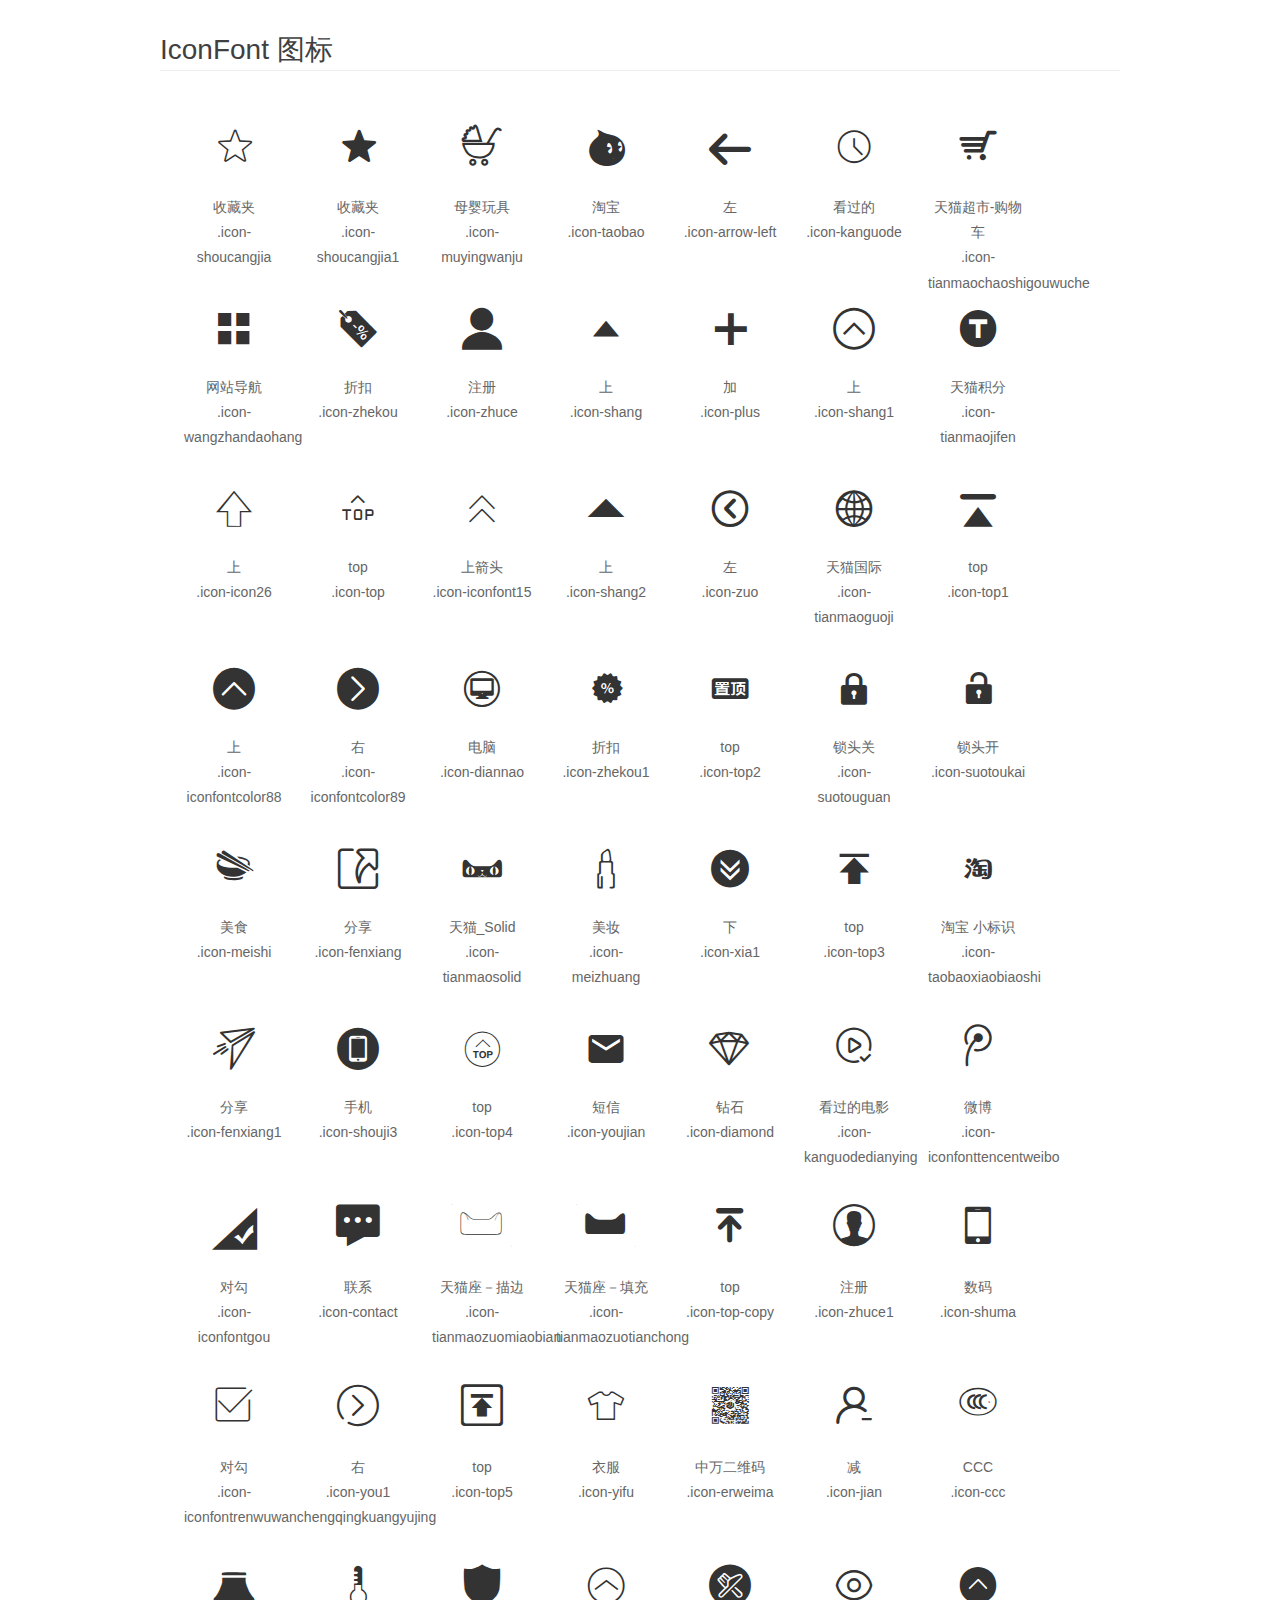
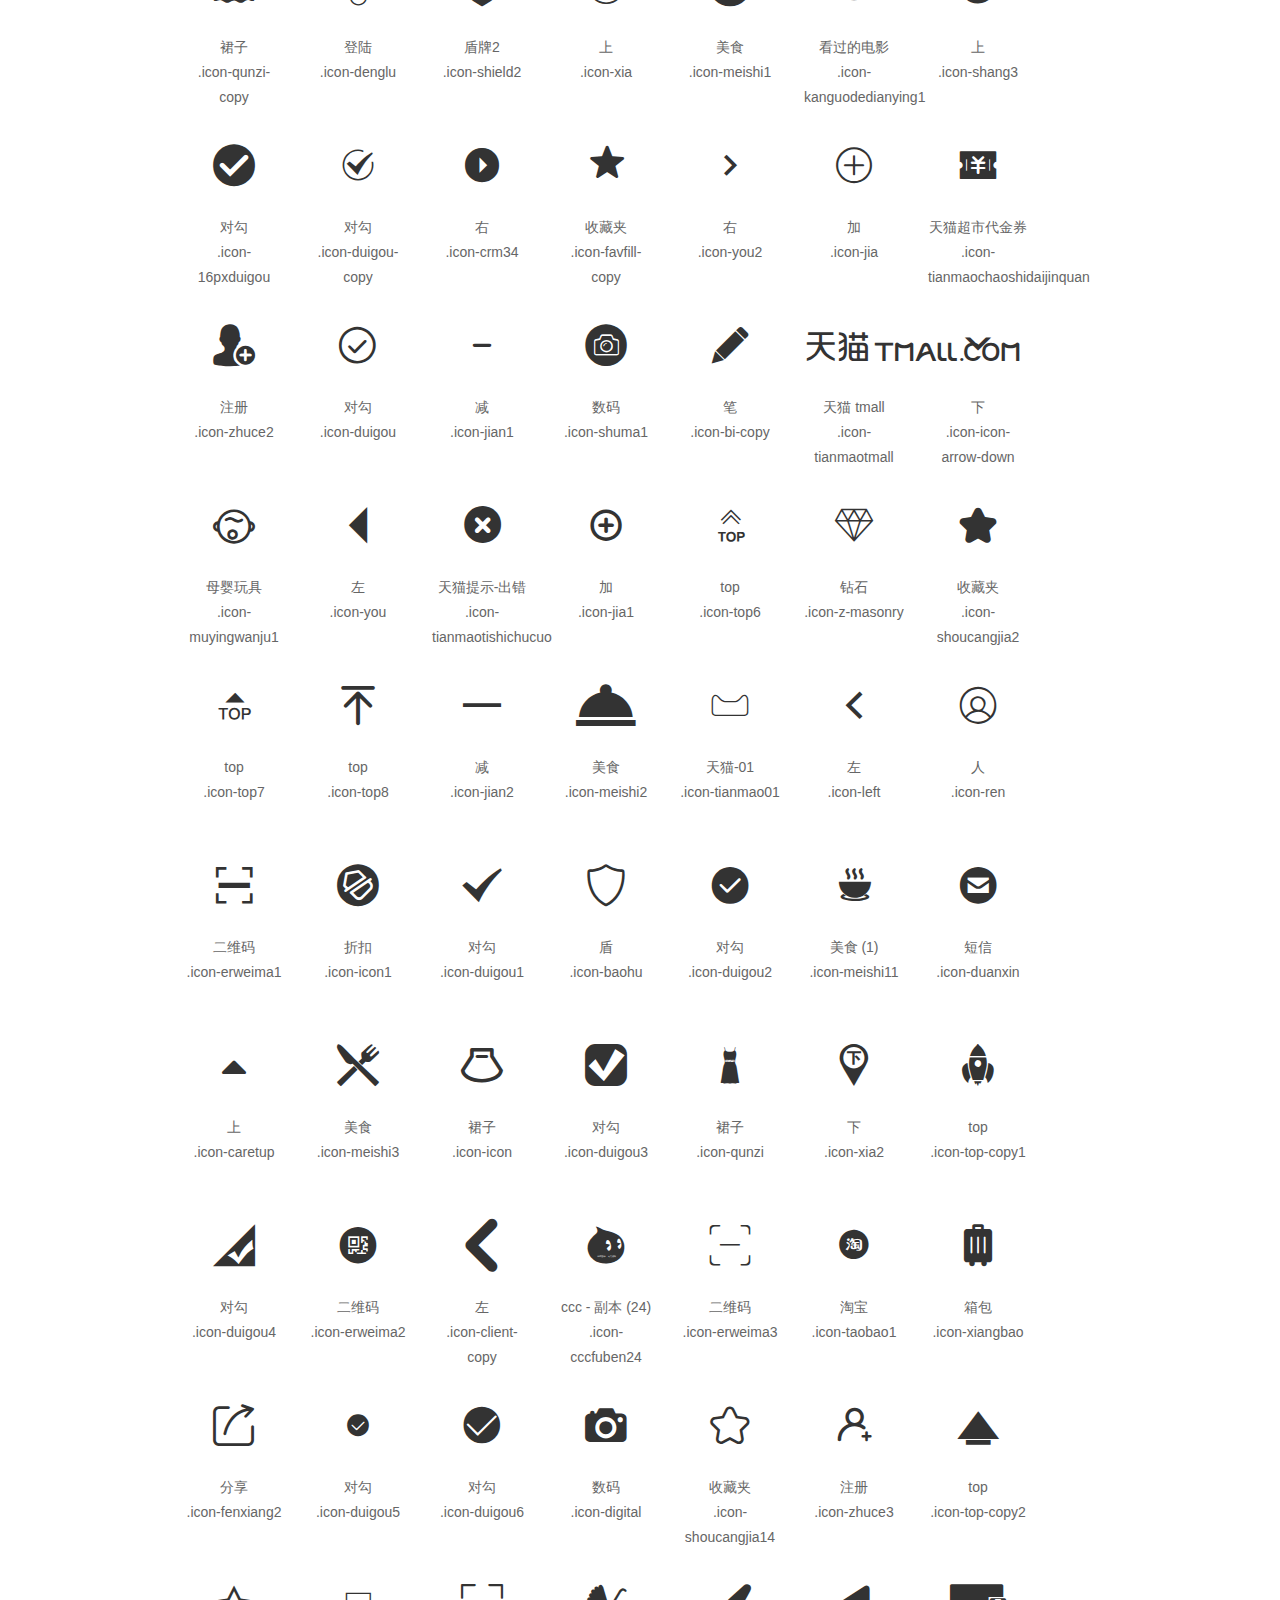
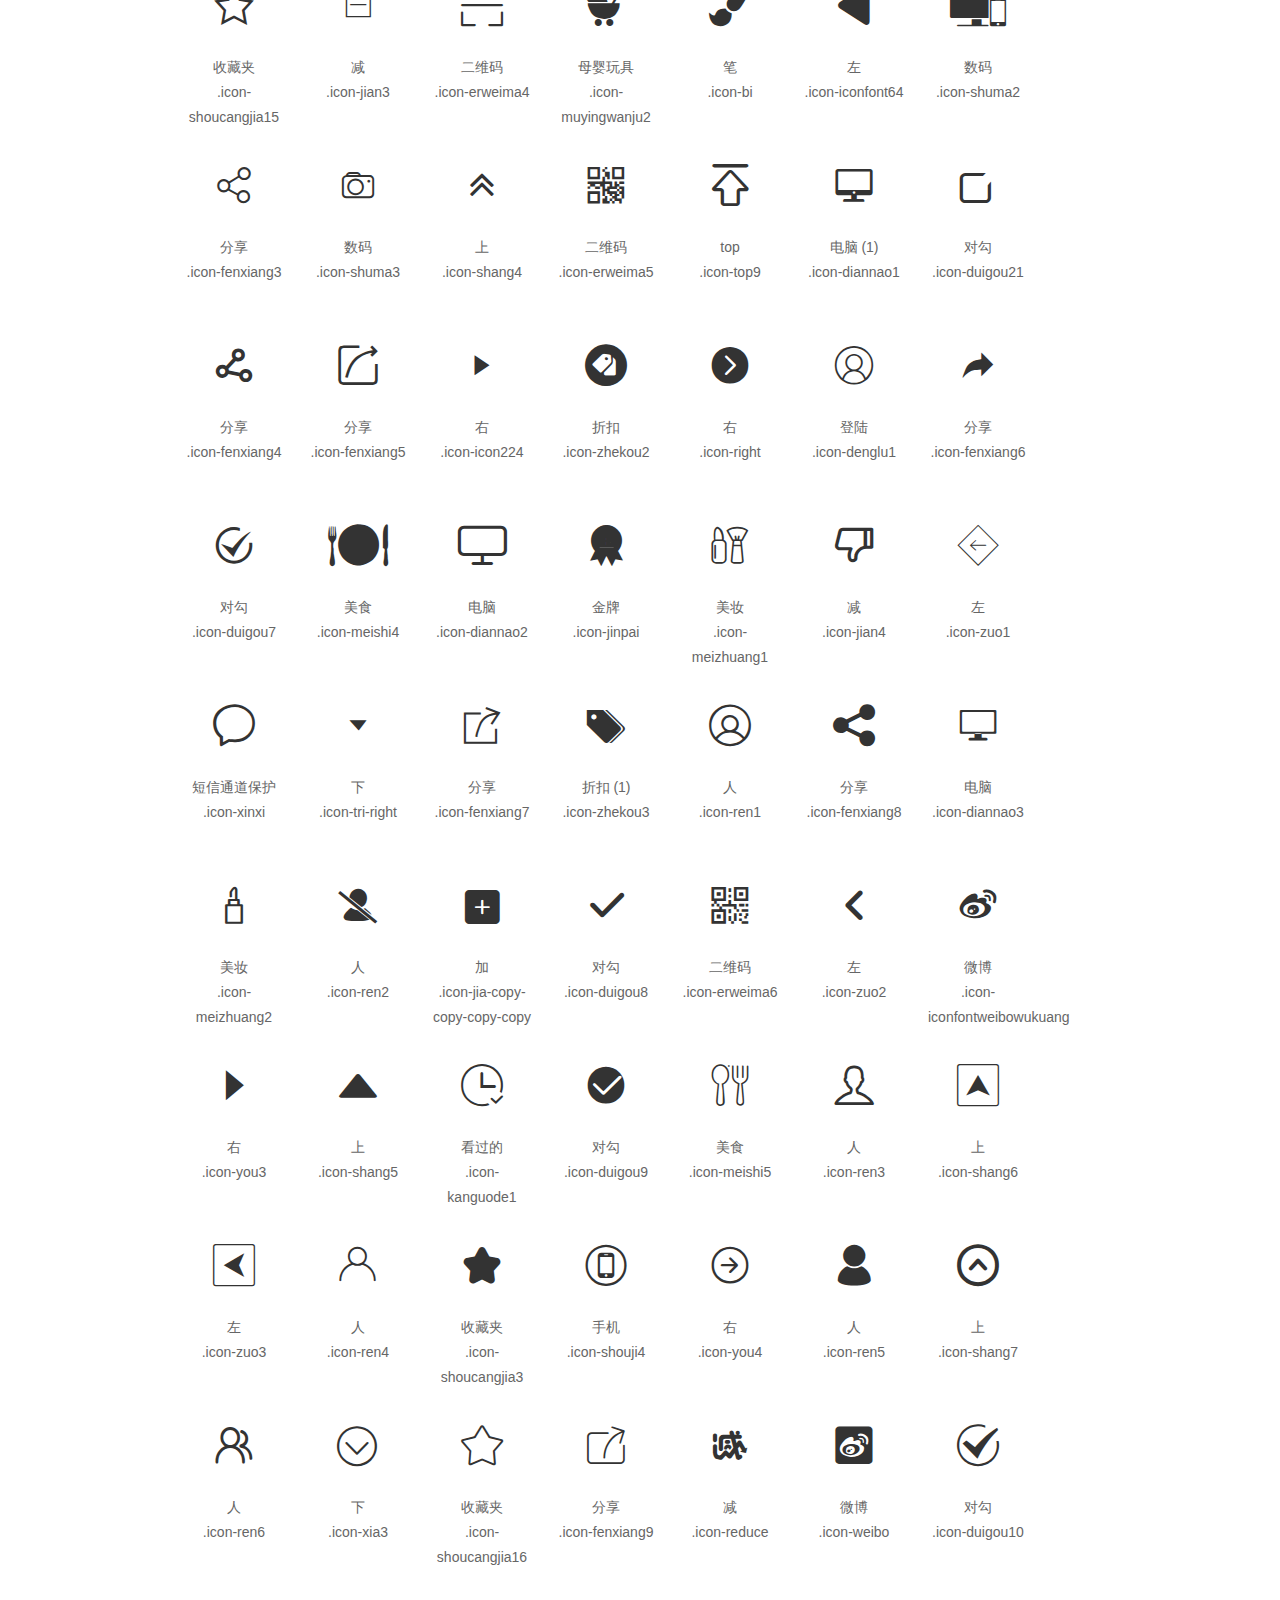
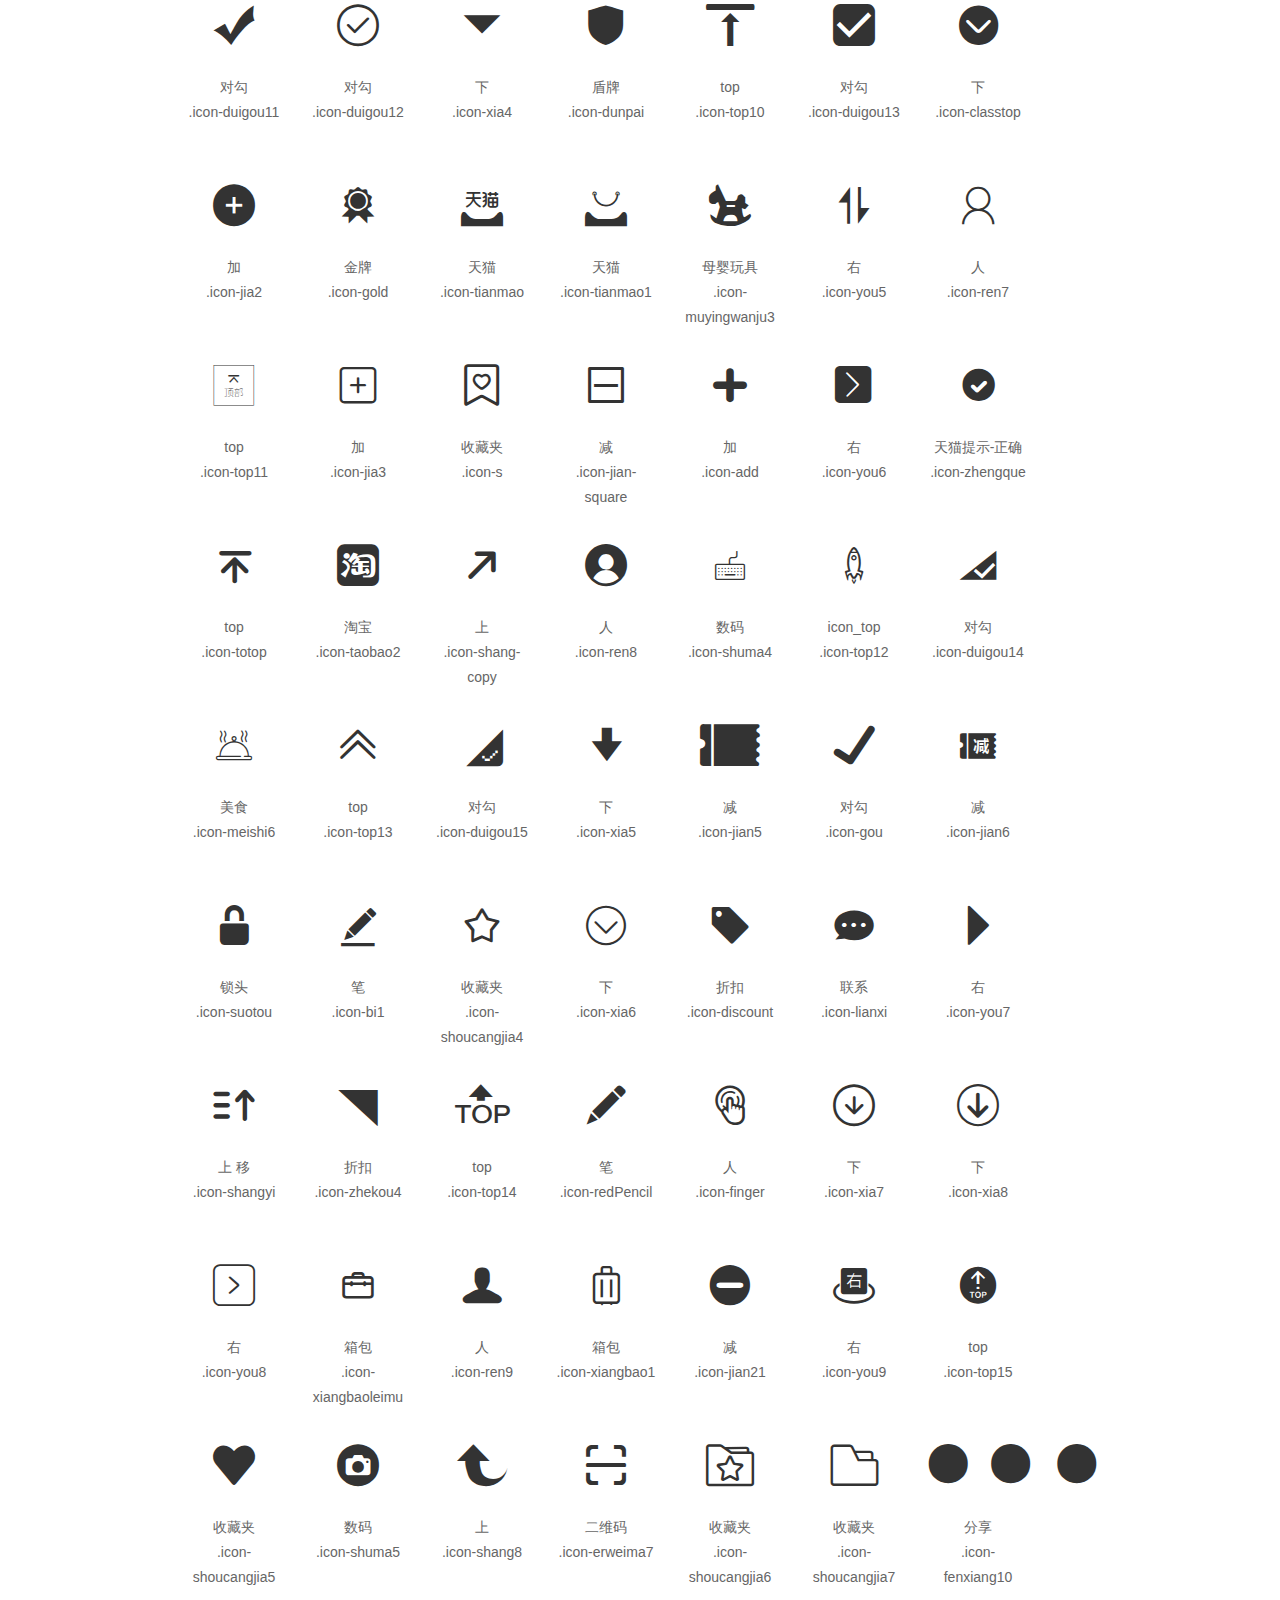
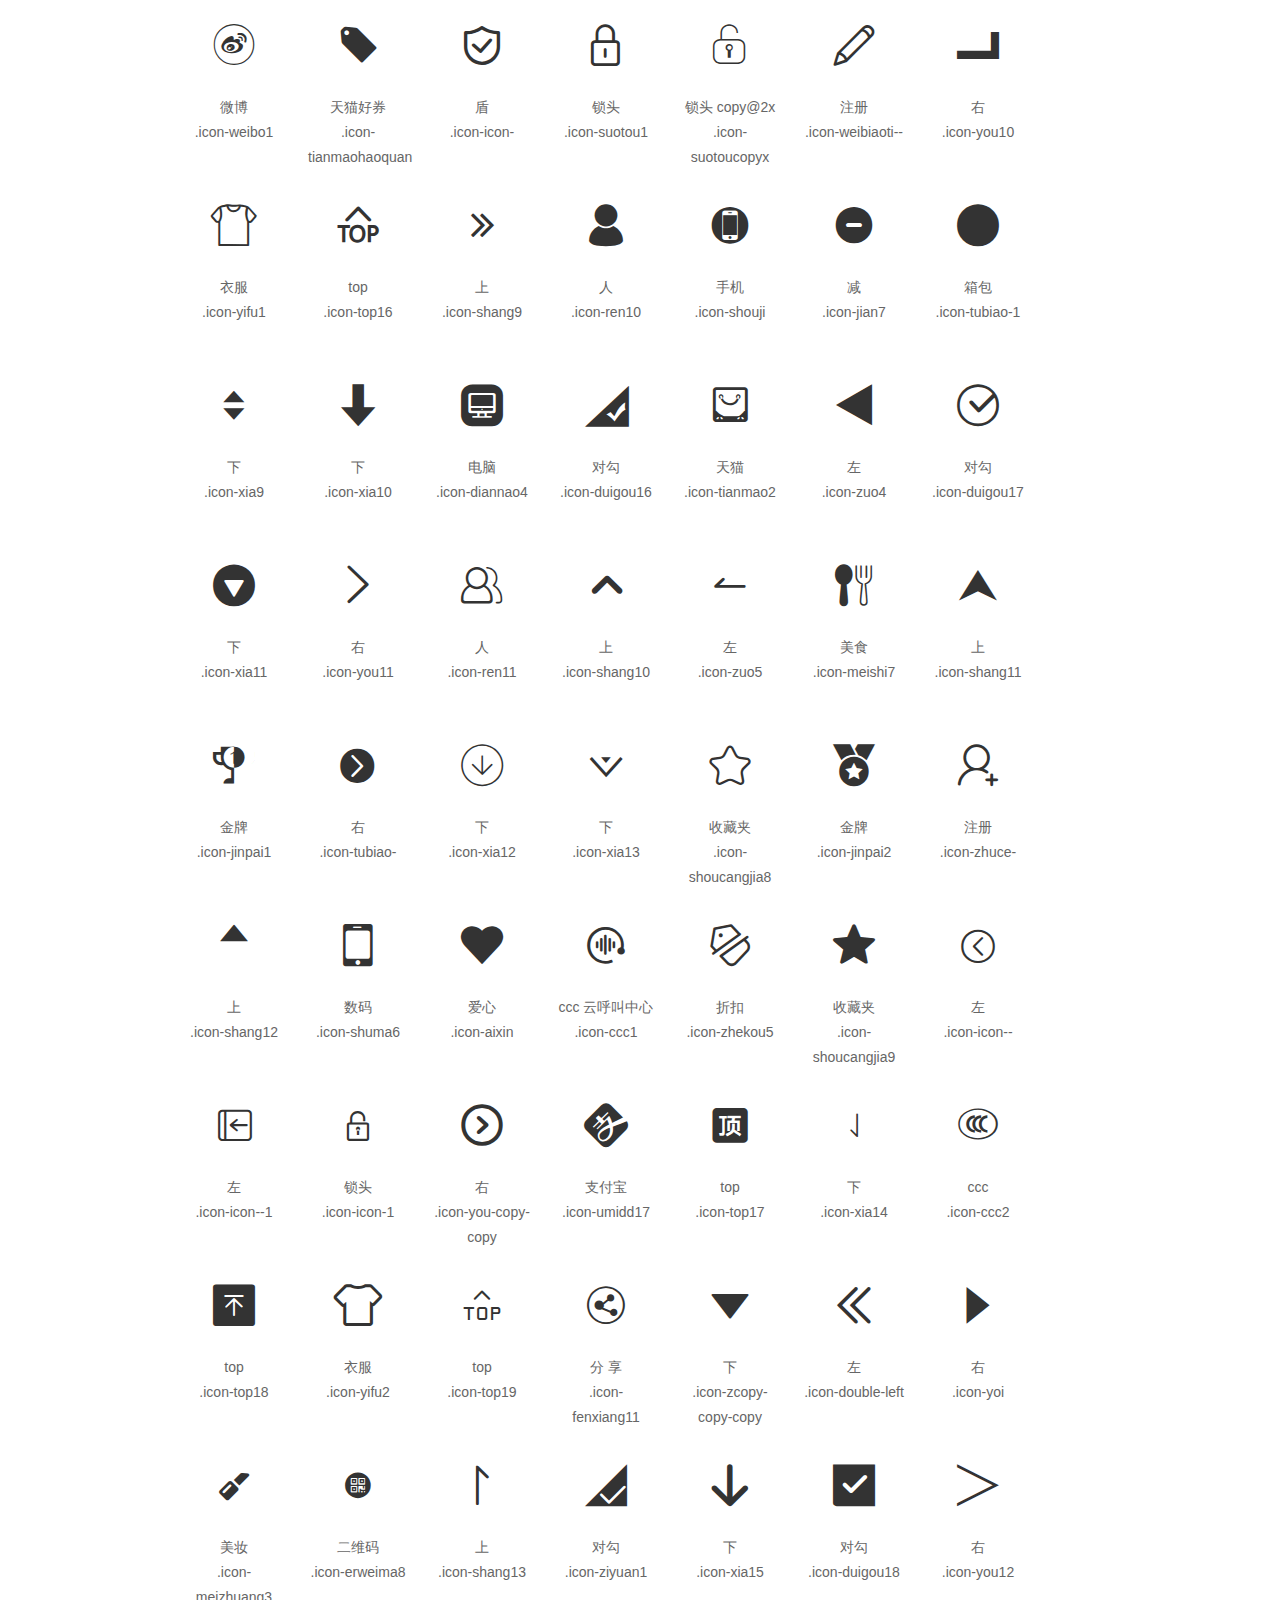
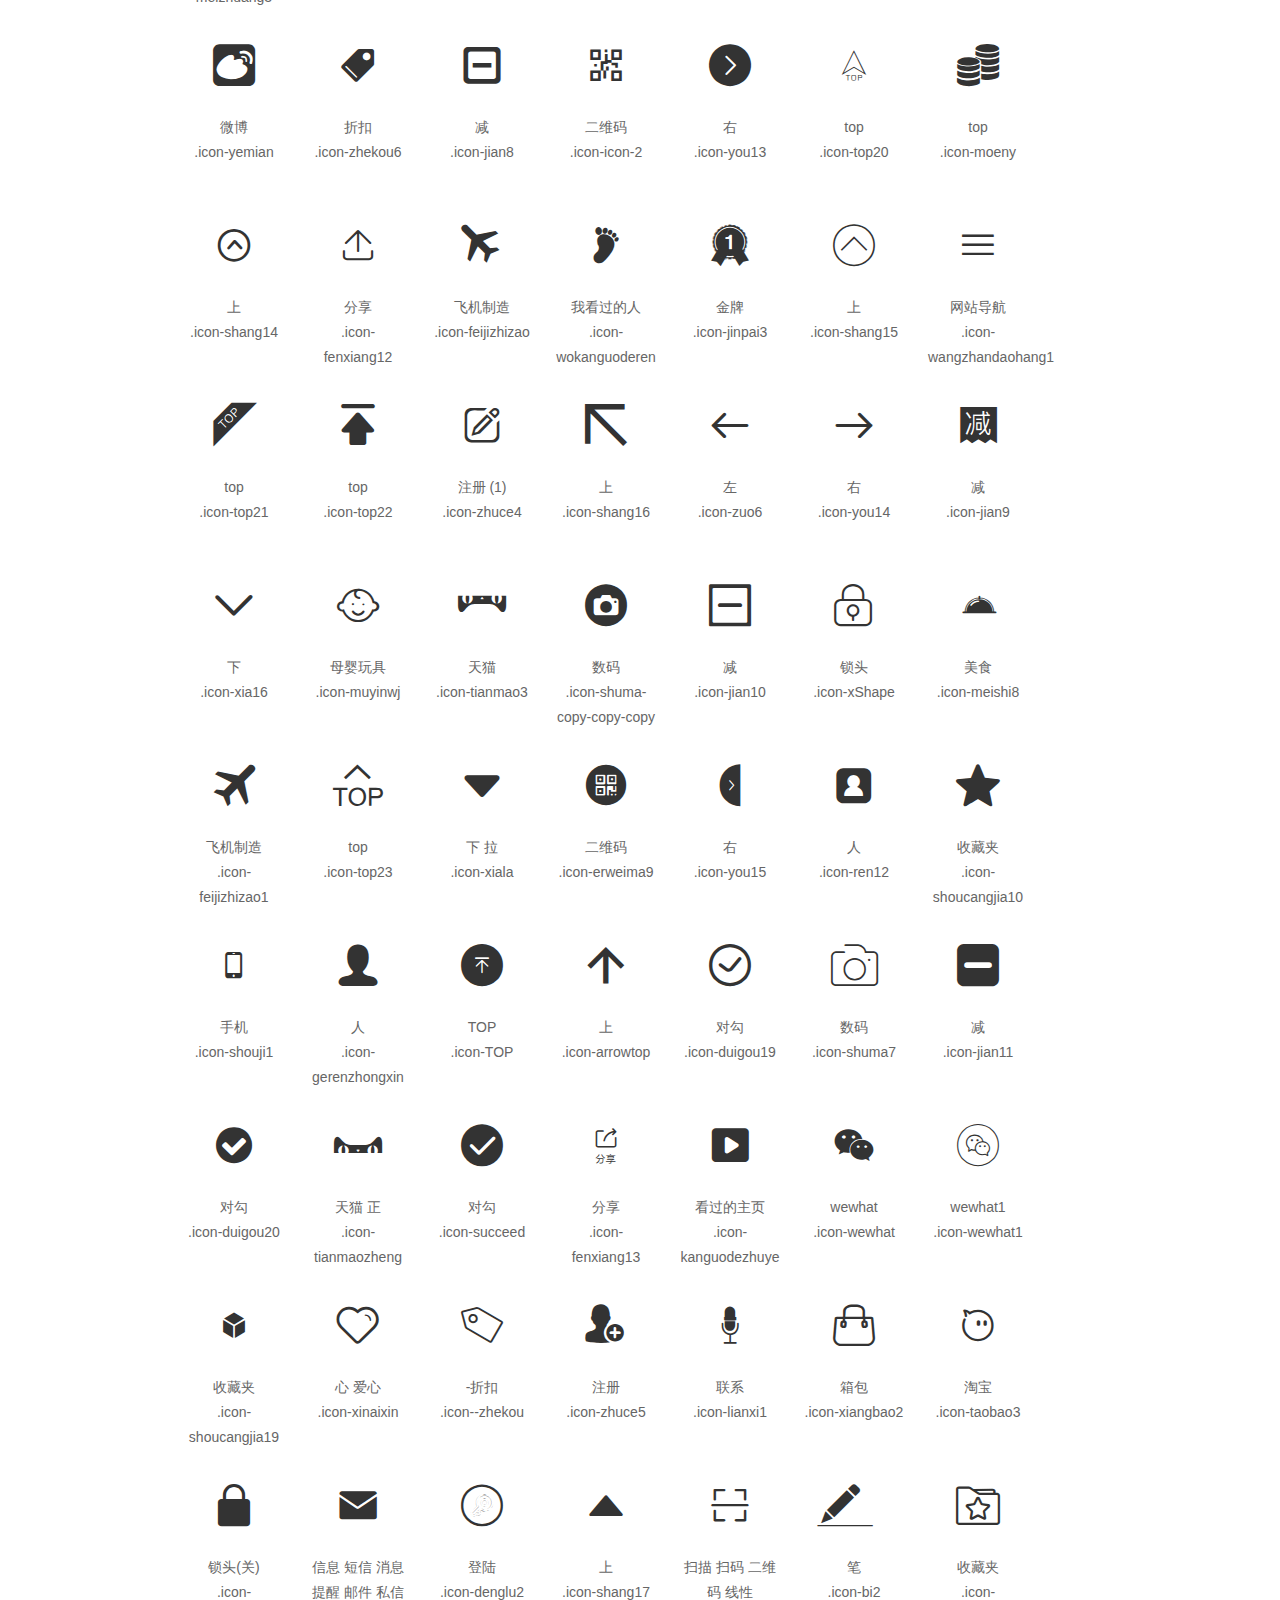
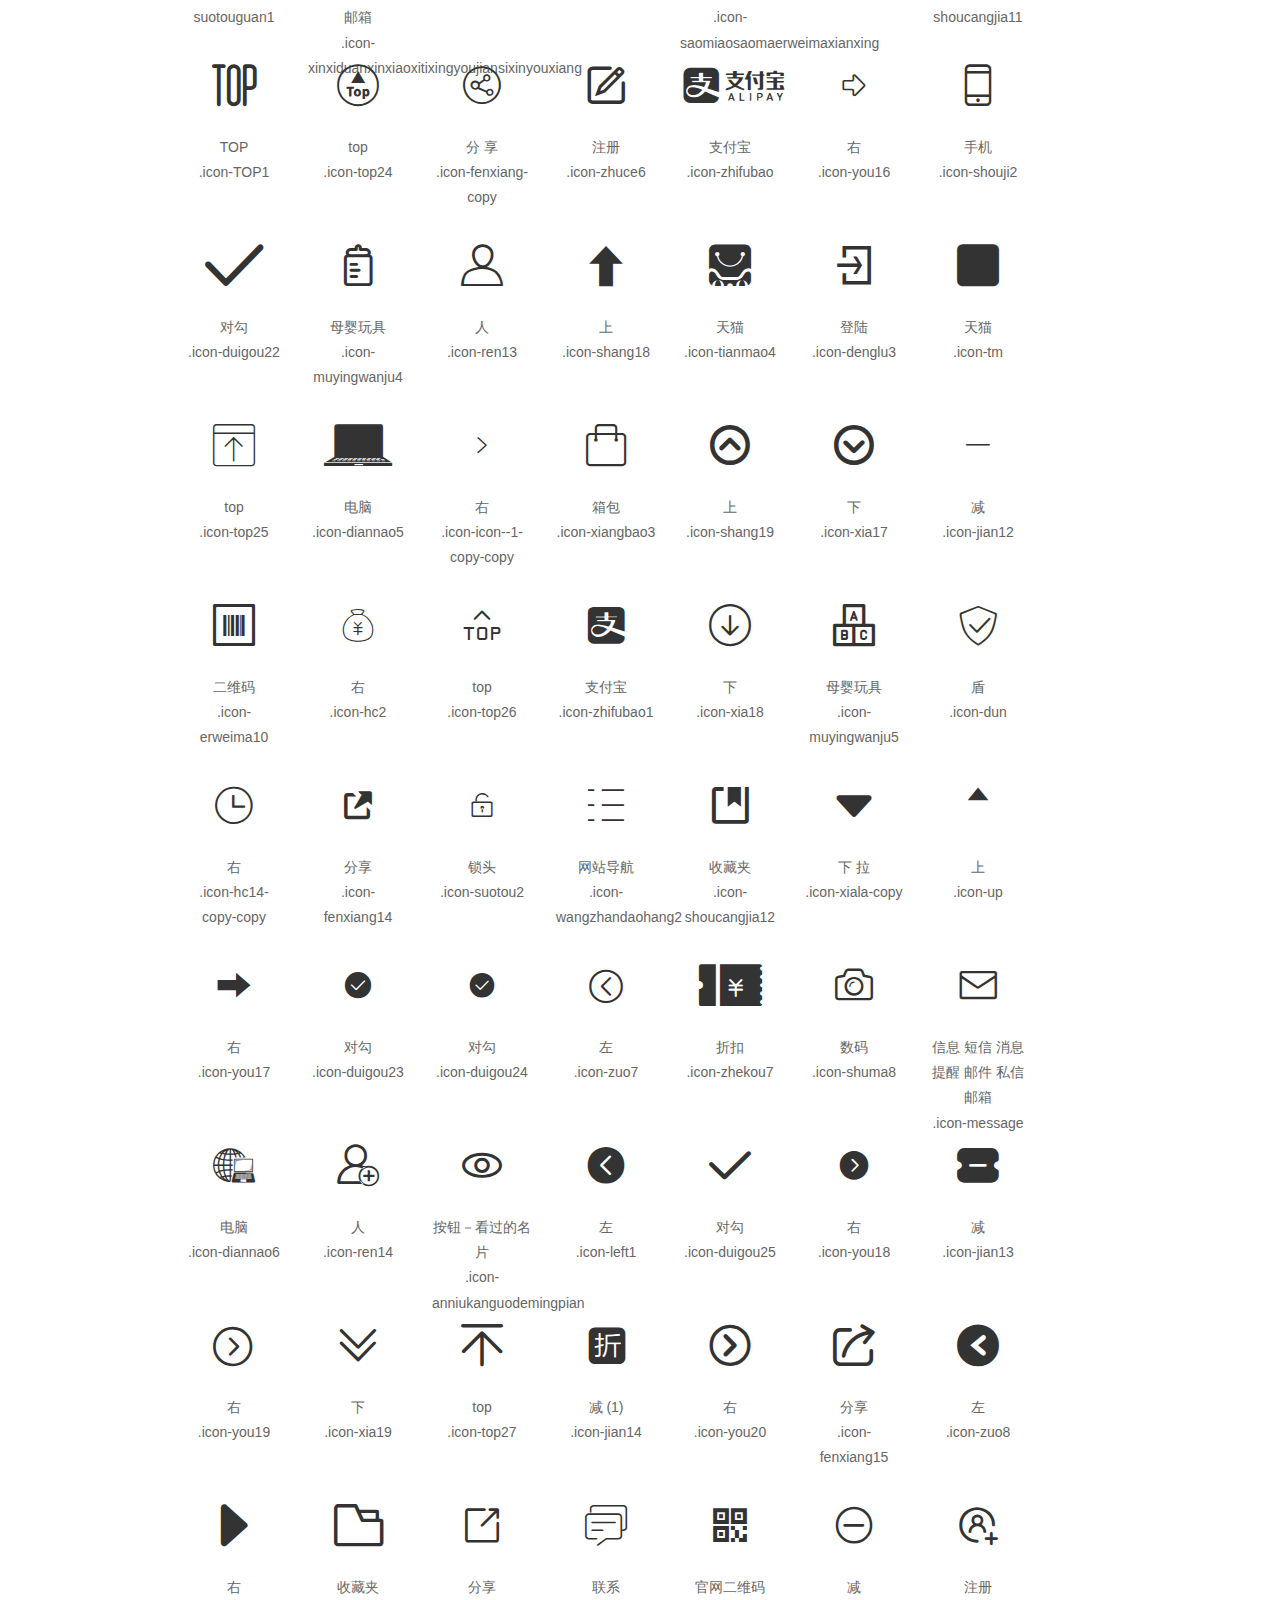
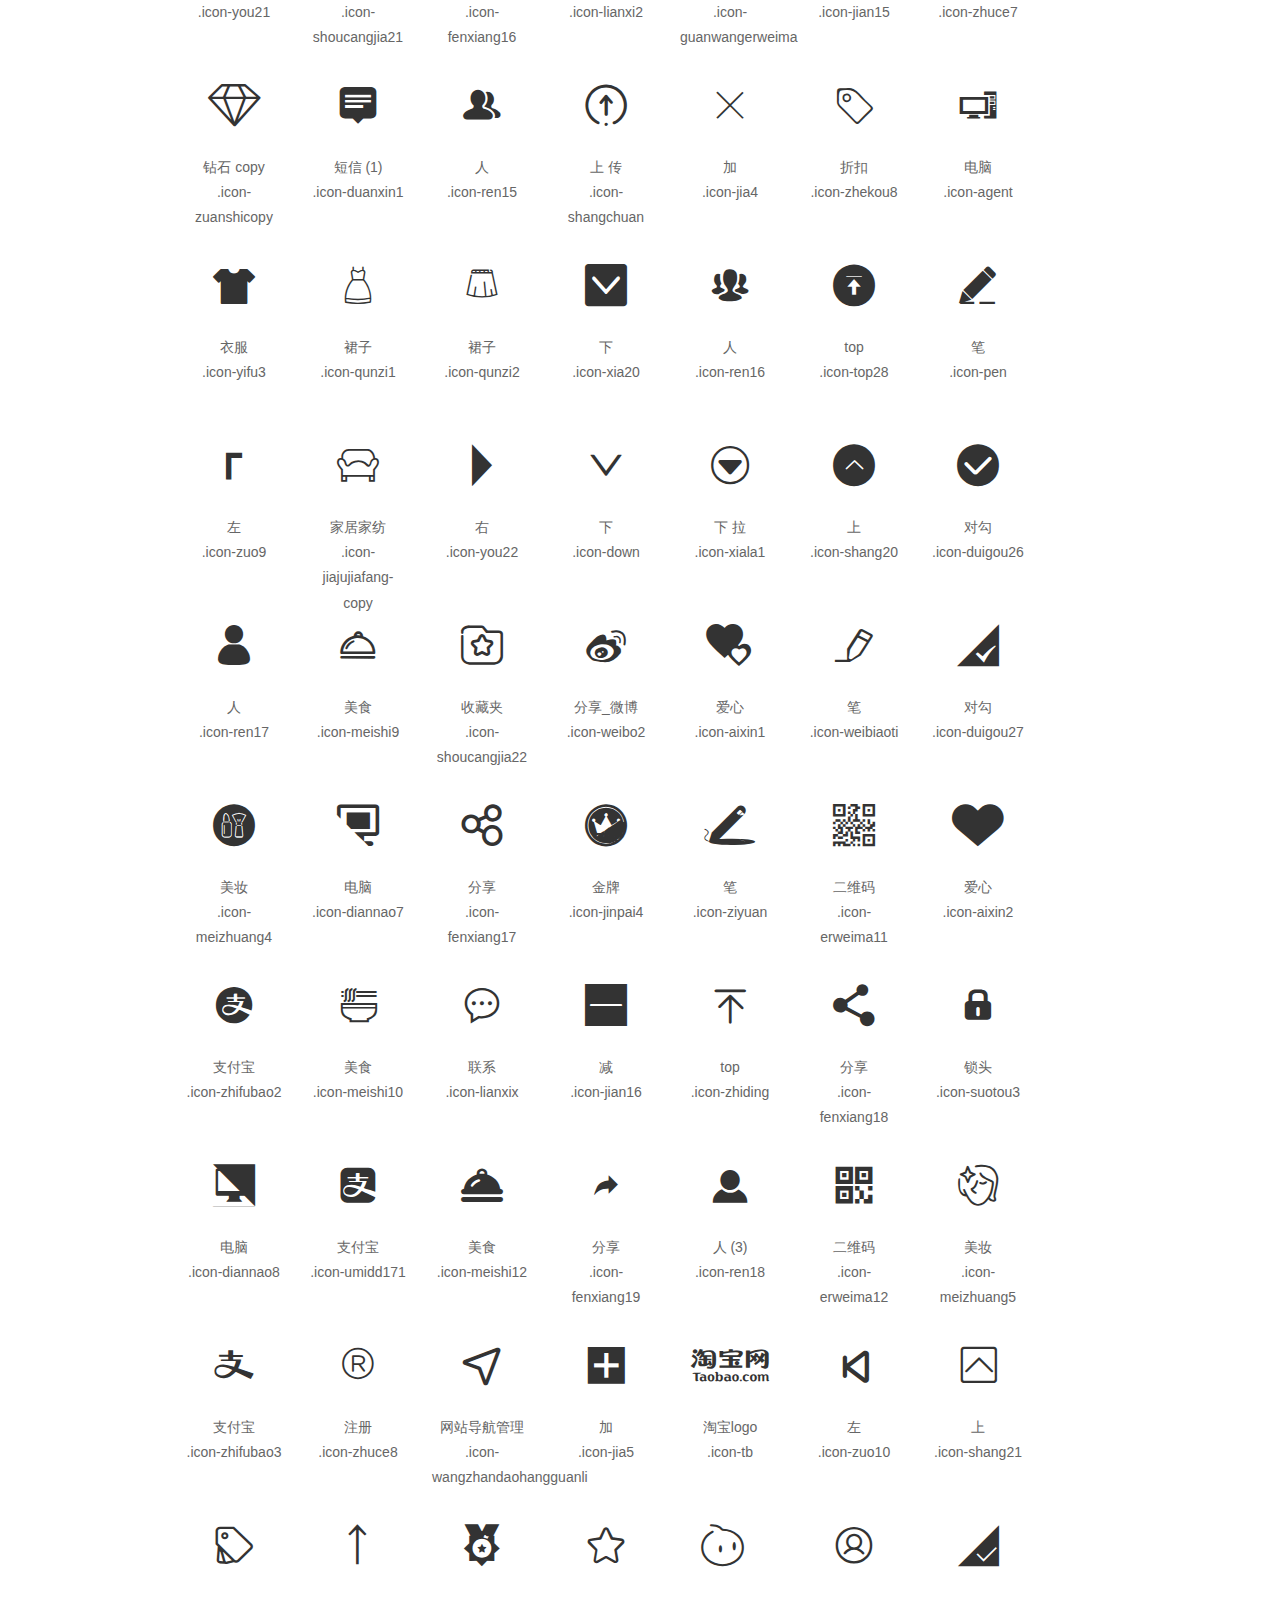
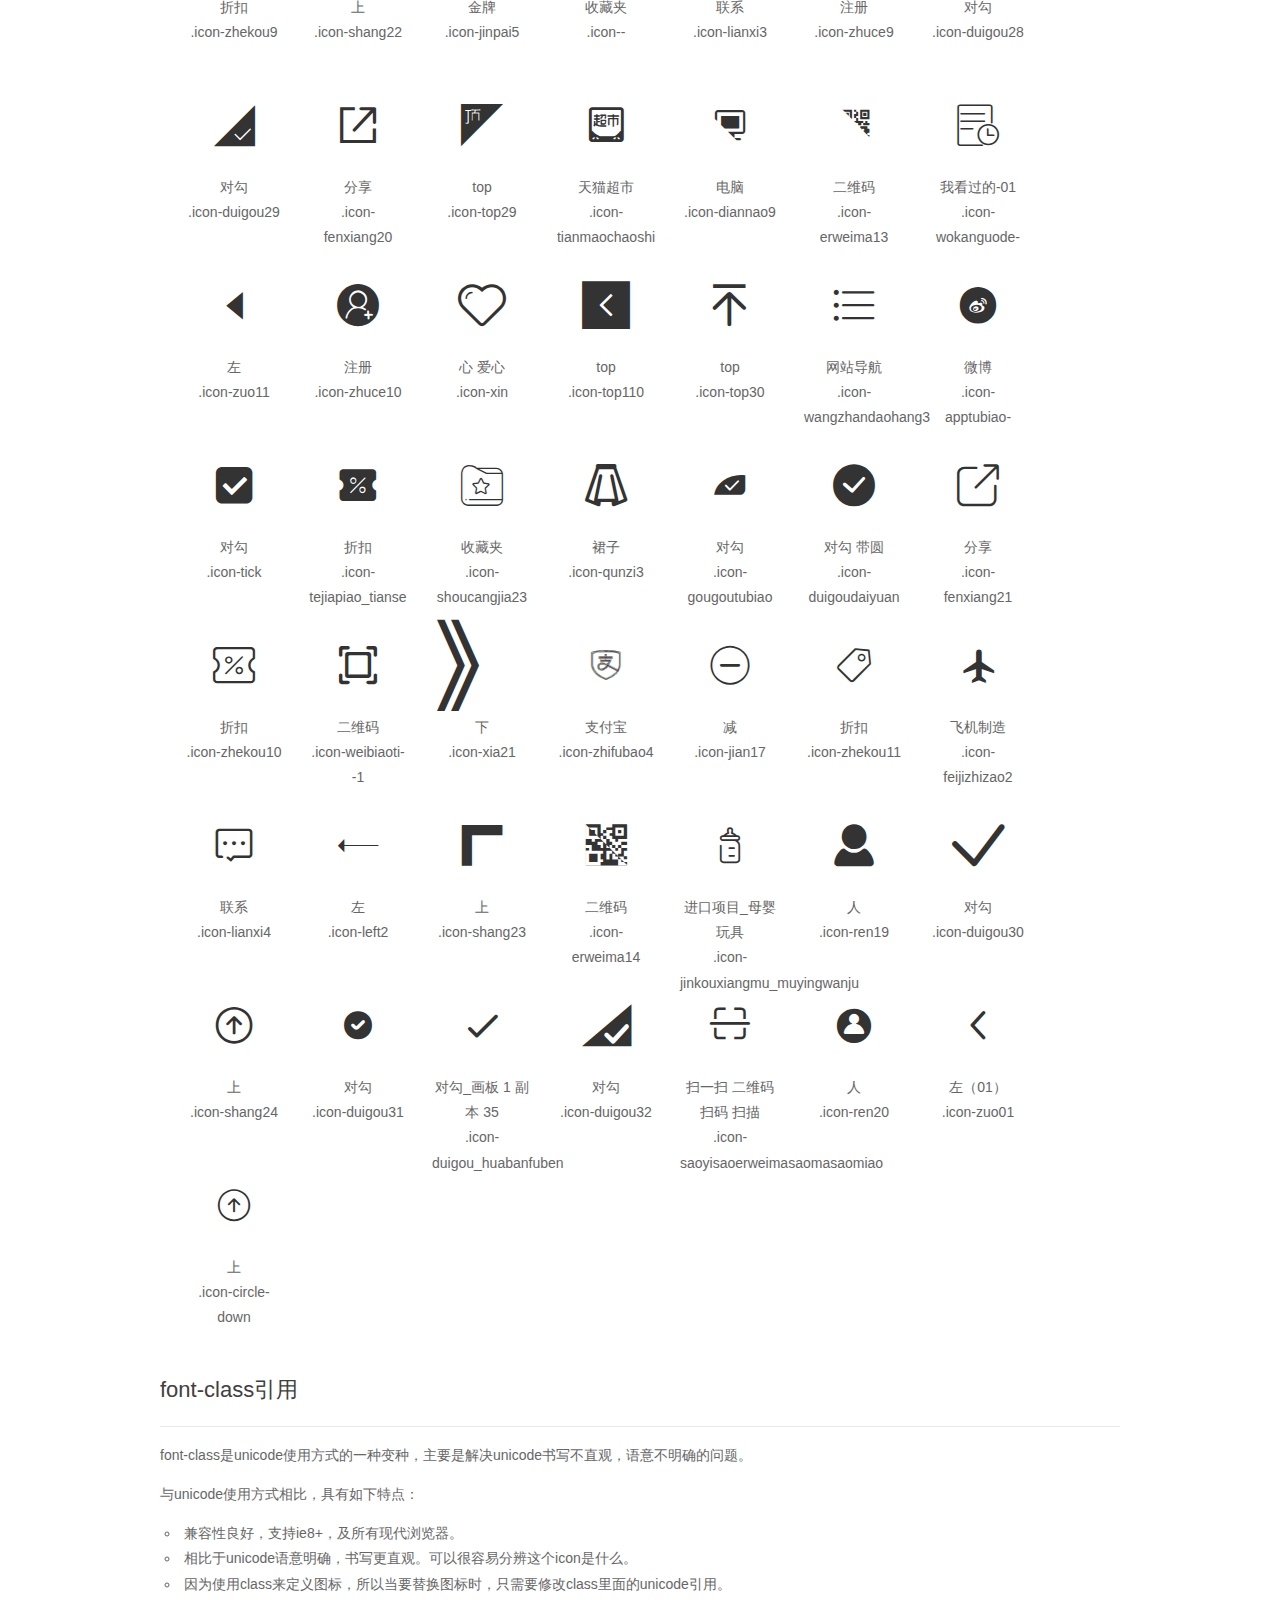
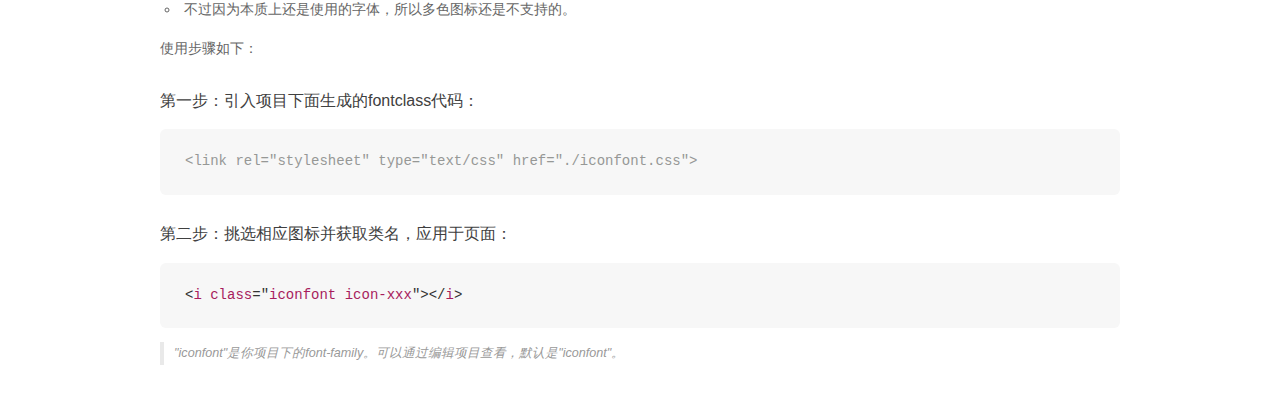
<file: iconfont/demo_fontclass.html>
<!DOCTYPE html>
<html>
<head>
    <meta charset="utf-8"/>
    <title>IconFont</title>
    <link rel="stylesheet" href="demo.css">
    <link rel="stylesheet" href="iconfont.css">
</head>
<body>
    <div class="main markdown">
        <h1>IconFont 图标</h1>
        <ul class="icon_lists clear">
            
                <li>
                <i class="icon iconfont icon-shoucangjia"></i>
                    <div class="name">收藏夹</div>
                    <div class="fontclass">.icon-shoucangjia</div>
                </li>
            
                <li>
                <i class="icon iconfont icon-shoucangjia1"></i>
                    <div class="name">收藏夹</div>
                    <div class="fontclass">.icon-shoucangjia1</div>
                </li>
            
                <li>
                <i class="icon iconfont icon-muyingwanju"></i>
                    <div class="name">母婴玩具</div>
                    <div class="fontclass">.icon-muyingwanju</div>
                </li>
            
                <li>
                <i class="icon iconfont icon-taobao"></i>
                    <div class="name">淘宝</div>
                    <div class="fontclass">.icon-taobao</div>
                </li>
            
                <li>
                <i class="icon iconfont icon-arrow-left"></i>
                    <div class="name">左</div>
                    <div class="fontclass">.icon-arrow-left</div>
                </li>
            
                <li>
                <i class="icon iconfont icon-kanguode"></i>
                    <div class="name">看过的</div>
                    <div class="fontclass">.icon-kanguode</div>
                </li>
            
                <li>
                <i class="icon iconfont icon-tianmaochaoshigouwuche"></i>
                    <div class="name">天猫超市-购物车</div>
                    <div class="fontclass">.icon-tianmaochaoshigouwuche</div>
                </li>
            
                <li>
                <i class="icon iconfont icon-wangzhandaohang"></i>
                    <div class="name">网站导航</div>
                    <div class="fontclass">.icon-wangzhandaohang</div>
                </li>
            
                <li>
                <i class="icon iconfont icon-zhekou"></i>
                    <div class="name">折扣</div>
                    <div class="fontclass">.icon-zhekou</div>
                </li>
            
                <li>
                <i class="icon iconfont icon-zhuce"></i>
                    <div class="name">注册</div>
                    <div class="fontclass">.icon-zhuce</div>
                </li>
            
                <li>
                <i class="icon iconfont icon-shang"></i>
                    <div class="name">上</div>
                    <div class="fontclass">.icon-shang</div>
                </li>
            
                <li>
                <i class="icon iconfont icon-plus"></i>
                    <div class="name">加</div>
                    <div class="fontclass">.icon-plus</div>
                </li>
            
                <li>
                <i class="icon iconfont icon-shang1"></i>
                    <div class="name">上</div>
                    <div class="fontclass">.icon-shang1</div>
                </li>
            
                <li>
                <i class="icon iconfont icon-tianmaojifen"></i>
                    <div class="name">天猫积分</div>
                    <div class="fontclass">.icon-tianmaojifen</div>
                </li>
            
                <li>
                <i class="icon iconfont icon-icon26"></i>
                    <div class="name">上</div>
                    <div class="fontclass">.icon-icon26</div>
                </li>
            
                <li>
                <i class="icon iconfont icon-top"></i>
                    <div class="name">top</div>
                    <div class="fontclass">.icon-top</div>
                </li>
            
                <li>
                <i class="icon iconfont icon-iconfont15"></i>
                    <div class="name">上箭头</div>
                    <div class="fontclass">.icon-iconfont15</div>
                </li>
            
                <li>
                <i class="icon iconfont icon-shang2"></i>
                    <div class="name">上</div>
                    <div class="fontclass">.icon-shang2</div>
                </li>
            
                <li>
                <i class="icon iconfont icon-zuo"></i>
                    <div class="name">左</div>
                    <div class="fontclass">.icon-zuo</div>
                </li>
            
                <li>
                <i class="icon iconfont icon-tianmaoguoji"></i>
                    <div class="name">天猫国际</div>
                    <div class="fontclass">.icon-tianmaoguoji</div>
                </li>
            
                <li>
                <i class="icon iconfont icon-top1"></i>
                    <div class="name">top</div>
                    <div class="fontclass">.icon-top1</div>
                </li>
            
                <li>
                <i class="icon iconfont icon-iconfontcolor88"></i>
                    <div class="name">上</div>
                    <div class="fontclass">.icon-iconfontcolor88</div>
                </li>
            
                <li>
                <i class="icon iconfont icon-iconfontcolor89"></i>
                    <div class="name">右</div>
                    <div class="fontclass">.icon-iconfontcolor89</div>
                </li>
            
                <li>
                <i class="icon iconfont icon-diannao"></i>
                    <div class="name">电脑</div>
                    <div class="fontclass">.icon-diannao</div>
                </li>
            
                <li>
                <i class="icon iconfont icon-zhekou1"></i>
                    <div class="name">折扣</div>
                    <div class="fontclass">.icon-zhekou1</div>
                </li>
            
                <li>
                <i class="icon iconfont icon-top2"></i>
                    <div class="name">top</div>
                    <div class="fontclass">.icon-top2</div>
                </li>
            
                <li>
                <i class="icon iconfont icon-suotouguan"></i>
                    <div class="name">锁头关</div>
                    <div class="fontclass">.icon-suotouguan</div>
                </li>
            
                <li>
                <i class="icon iconfont icon-suotoukai"></i>
                    <div class="name">锁头开</div>
                    <div class="fontclass">.icon-suotoukai</div>
                </li>
            
                <li>
                <i class="icon iconfont icon-meishi"></i>
                    <div class="name">美食</div>
                    <div class="fontclass">.icon-meishi</div>
                </li>
            
                <li>
                <i class="icon iconfont icon-fenxiang"></i>
                    <div class="name">分享</div>
                    <div class="fontclass">.icon-fenxiang</div>
                </li>
            
                <li>
                <i class="icon iconfont icon-tianmaosolid"></i>
                    <div class="name">天猫_Solid</div>
                    <div class="fontclass">.icon-tianmaosolid</div>
                </li>
            
                <li>
                <i class="icon iconfont icon-meizhuang"></i>
                    <div class="name">美妆</div>
                    <div class="fontclass">.icon-meizhuang</div>
                </li>
            
                <li>
                <i class="icon iconfont icon-xia1"></i>
                    <div class="name">下</div>
                    <div class="fontclass">.icon-xia1</div>
                </li>
            
                <li>
                <i class="icon iconfont icon-top3"></i>
                    <div class="name">top</div>
                    <div class="fontclass">.icon-top3</div>
                </li>
            
                <li>
                <i class="icon iconfont icon-taobaoxiaobiaoshi"></i>
                    <div class="name">淘宝 小标识</div>
                    <div class="fontclass">.icon-taobaoxiaobiaoshi</div>
                </li>
            
                <li>
                <i class="icon iconfont icon-fenxiang1"></i>
                    <div class="name">分享</div>
                    <div class="fontclass">.icon-fenxiang1</div>
                </li>
            
                <li>
                <i class="icon iconfont icon-shouji3"></i>
                    <div class="name">手机</div>
                    <div class="fontclass">.icon-shouji3</div>
                </li>
            
                <li>
                <i class="icon iconfont icon-top4"></i>
                    <div class="name">top</div>
                    <div class="fontclass">.icon-top4</div>
                </li>
            
                <li>
                <i class="icon iconfont icon-youjian"></i>
                    <div class="name">短信</div>
                    <div class="fontclass">.icon-youjian</div>
                </li>
            
                <li>
                <i class="icon iconfont icon-diamond"></i>
                    <div class="name">钻石</div>
                    <div class="fontclass">.icon-diamond</div>
                </li>
            
                <li>
                <i class="icon iconfont icon-kanguodedianying"></i>
                    <div class="name">看过的电影</div>
                    <div class="fontclass">.icon-kanguodedianying</div>
                </li>
            
                <li>
                <i class="icon iconfont icon-iconfonttencentweibo"></i>
                    <div class="name">微博</div>
                    <div class="fontclass">.icon-iconfonttencentweibo</div>
                </li>
            
                <li>
                <i class="icon iconfont icon-iconfontgou"></i>
                    <div class="name">对勾</div>
                    <div class="fontclass">.icon-iconfontgou</div>
                </li>
            
                <li>
                <i class="icon iconfont icon-contact"></i>
                    <div class="name">联系</div>
                    <div class="fontclass">.icon-contact</div>
                </li>
            
                <li>
                <i class="icon iconfont icon-tianmaozuomiaobian"></i>
                    <div class="name">天猫座－描边</div>
                    <div class="fontclass">.icon-tianmaozuomiaobian</div>
                </li>
            
                <li>
                <i class="icon iconfont icon-tianmaozuotianchong"></i>
                    <div class="name">天猫座－填充</div>
                    <div class="fontclass">.icon-tianmaozuotianchong</div>
                </li>
            
                <li>
                <i class="icon iconfont icon-top-copy"></i>
                    <div class="name">top</div>
                    <div class="fontclass">.icon-top-copy</div>
                </li>
            
                <li>
                <i class="icon iconfont icon-zhuce1"></i>
                    <div class="name">注册</div>
                    <div class="fontclass">.icon-zhuce1</div>
                </li>
            
                <li>
                <i class="icon iconfont icon-shuma"></i>
                    <div class="name">数码</div>
                    <div class="fontclass">.icon-shuma</div>
                </li>
            
                <li>
                <i class="icon iconfont icon-iconfontrenwuwanchengqingkuangyujing"></i>
                    <div class="name">对勾</div>
                    <div class="fontclass">.icon-iconfontrenwuwanchengqingkuangyujing</div>
                </li>
            
                <li>
                <i class="icon iconfont icon-you1"></i>
                    <div class="name">右</div>
                    <div class="fontclass">.icon-you1</div>
                </li>
            
                <li>
                <i class="icon iconfont icon-top5"></i>
                    <div class="name">top</div>
                    <div class="fontclass">.icon-top5</div>
                </li>
            
                <li>
                <i class="icon iconfont icon-yifu"></i>
                    <div class="name">衣服</div>
                    <div class="fontclass">.icon-yifu</div>
                </li>
            
                <li>
                <i class="icon iconfont icon-erweima"></i>
                    <div class="name">中万二维码</div>
                    <div class="fontclass">.icon-erweima</div>
                </li>
            
                <li>
                <i class="icon iconfont icon-jian"></i>
                    <div class="name">减</div>
                    <div class="fontclass">.icon-jian</div>
                </li>
            
                <li>
                <i class="icon iconfont icon-ccc"></i>
                    <div class="name">CCC</div>
                    <div class="fontclass">.icon-ccc</div>
                </li>
            
                <li>
                <i class="icon iconfont icon-qunzi-copy"></i>
                    <div class="name">裙子</div>
                    <div class="fontclass">.icon-qunzi-copy</div>
                </li>
            
                <li>
                <i class="icon iconfont icon-denglu"></i>
                    <div class="name">登陆</div>
                    <div class="fontclass">.icon-denglu</div>
                </li>
            
                <li>
                <i class="icon iconfont icon-shield2"></i>
                    <div class="name">盾牌2</div>
                    <div class="fontclass">.icon-shield2</div>
                </li>
            
                <li>
                <i class="icon iconfont icon-xia"></i>
                    <div class="name">上</div>
                    <div class="fontclass">.icon-xia</div>
                </li>
            
                <li>
                <i class="icon iconfont icon-meishi1"></i>
                    <div class="name">美食</div>
                    <div class="fontclass">.icon-meishi1</div>
                </li>
            
                <li>
                <i class="icon iconfont icon-kanguodedianying1"></i>
                    <div class="name">看过的电影</div>
                    <div class="fontclass">.icon-kanguodedianying1</div>
                </li>
            
                <li>
                <i class="icon iconfont icon-shang3"></i>
                    <div class="name">上</div>
                    <div class="fontclass">.icon-shang3</div>
                </li>
            
                <li>
                <i class="icon iconfont icon-16pxduigou"></i>
                    <div class="name">对勾</div>
                    <div class="fontclass">.icon-16pxduigou</div>
                </li>
            
                <li>
                <i class="icon iconfont icon-duigou-copy"></i>
                    <div class="name">对勾</div>
                    <div class="fontclass">.icon-duigou-copy</div>
                </li>
            
                <li>
                <i class="icon iconfont icon-crm34"></i>
                    <div class="name">右</div>
                    <div class="fontclass">.icon-crm34</div>
                </li>
            
                <li>
                <i class="icon iconfont icon-favfill-copy"></i>
                    <div class="name">收藏夹</div>
                    <div class="fontclass">.icon-favfill-copy</div>
                </li>
            
                <li>
                <i class="icon iconfont icon-you2"></i>
                    <div class="name">右</div>
                    <div class="fontclass">.icon-you2</div>
                </li>
            
                <li>
                <i class="icon iconfont icon-jia"></i>
                    <div class="name">加</div>
                    <div class="fontclass">.icon-jia</div>
                </li>
            
                <li>
                <i class="icon iconfont icon-tianmaochaoshidaijinquan"></i>
                    <div class="name">天猫超市代金券</div>
                    <div class="fontclass">.icon-tianmaochaoshidaijinquan</div>
                </li>
            
                <li>
                <i class="icon iconfont icon-zhuce2"></i>
                    <div class="name">注册</div>
                    <div class="fontclass">.icon-zhuce2</div>
                </li>
            
                <li>
                <i class="icon iconfont icon-duigou"></i>
                    <div class="name">对勾</div>
                    <div class="fontclass">.icon-duigou</div>
                </li>
            
                <li>
                <i class="icon iconfont icon-jian1"></i>
                    <div class="name">减</div>
                    <div class="fontclass">.icon-jian1</div>
                </li>
            
                <li>
                <i class="icon iconfont icon-shuma1"></i>
                    <div class="name">数码</div>
                    <div class="fontclass">.icon-shuma1</div>
                </li>
            
                <li>
                <i class="icon iconfont icon-bi-copy"></i>
                    <div class="name">笔</div>
                    <div class="fontclass">.icon-bi-copy</div>
                </li>
            
                <li>
                <i class="icon iconfont icon-tianmaotmall"></i>
                    <div class="name">天猫 tmall</div>
                    <div class="fontclass">.icon-tianmaotmall</div>
                </li>
            
                <li>
                <i class="icon iconfont icon-icon-arrow-down"></i>
                    <div class="name">下</div>
                    <div class="fontclass">.icon-icon-arrow-down</div>
                </li>
            
                <li>
                <i class="icon iconfont icon-muyingwanju1"></i>
                    <div class="name">母婴玩具</div>
                    <div class="fontclass">.icon-muyingwanju1</div>
                </li>
            
                <li>
                <i class="icon iconfont icon-you"></i>
                    <div class="name">左</div>
                    <div class="fontclass">.icon-you</div>
                </li>
            
                <li>
                <i class="icon iconfont icon-tianmaotishichucuo"></i>
                    <div class="name">天猫提示-出错</div>
                    <div class="fontclass">.icon-tianmaotishichucuo</div>
                </li>
            
                <li>
                <i class="icon iconfont icon-jia1"></i>
                    <div class="name">加</div>
                    <div class="fontclass">.icon-jia1</div>
                </li>
            
                <li>
                <i class="icon iconfont icon-top6"></i>
                    <div class="name">top</div>
                    <div class="fontclass">.icon-top6</div>
                </li>
            
                <li>
                <i class="icon iconfont icon-z-masonry"></i>
                    <div class="name">钻石</div>
                    <div class="fontclass">.icon-z-masonry</div>
                </li>
            
                <li>
                <i class="icon iconfont icon-shoucangjia2"></i>
                    <div class="name">收藏夹</div>
                    <div class="fontclass">.icon-shoucangjia2</div>
                </li>
            
                <li>
                <i class="icon iconfont icon-top7"></i>
                    <div class="name">top</div>
                    <div class="fontclass">.icon-top7</div>
                </li>
            
                <li>
                <i class="icon iconfont icon-top8"></i>
                    <div class="name">top</div>
                    <div class="fontclass">.icon-top8</div>
                </li>
            
                <li>
                <i class="icon iconfont icon-jian2"></i>
                    <div class="name">减</div>
                    <div class="fontclass">.icon-jian2</div>
                </li>
            
                <li>
                <i class="icon iconfont icon-meishi2"></i>
                    <div class="name">美食</div>
                    <div class="fontclass">.icon-meishi2</div>
                </li>
            
                <li>
                <i class="icon iconfont icon-tianmao01"></i>
                    <div class="name">天猫-01</div>
                    <div class="fontclass">.icon-tianmao01</div>
                </li>
            
                <li>
                <i class="icon iconfont icon-left"></i>
                    <div class="name">左</div>
                    <div class="fontclass">.icon-left</div>
                </li>
            
                <li>
                <i class="icon iconfont icon-ren"></i>
                    <div class="name">人</div>
                    <div class="fontclass">.icon-ren</div>
                </li>
            
                <li>
                <i class="icon iconfont icon-erweima1"></i>
                    <div class="name">二维码</div>
                    <div class="fontclass">.icon-erweima1</div>
                </li>
            
                <li>
                <i class="icon iconfont icon-icon1"></i>
                    <div class="name">折扣</div>
                    <div class="fontclass">.icon-icon1</div>
                </li>
            
                <li>
                <i class="icon iconfont icon-duigou1"></i>
                    <div class="name">对勾</div>
                    <div class="fontclass">.icon-duigou1</div>
                </li>
            
                <li>
                <i class="icon iconfont icon-baohu"></i>
                    <div class="name">盾</div>
                    <div class="fontclass">.icon-baohu</div>
                </li>
            
                <li>
                <i class="icon iconfont icon-duigou2"></i>
                    <div class="name">对勾</div>
                    <div class="fontclass">.icon-duigou2</div>
                </li>
            
                <li>
                <i class="icon iconfont icon-meishi11"></i>
                    <div class="name">美食 (1)</div>
                    <div class="fontclass">.icon-meishi11</div>
                </li>
            
                <li>
                <i class="icon iconfont icon-duanxin"></i>
                    <div class="name">短信</div>
                    <div class="fontclass">.icon-duanxin</div>
                </li>
            
                <li>
                <i class="icon iconfont icon-caretup"></i>
                    <div class="name">上</div>
                    <div class="fontclass">.icon-caretup</div>
                </li>
            
                <li>
                <i class="icon iconfont icon-meishi3"></i>
                    <div class="name">美食</div>
                    <div class="fontclass">.icon-meishi3</div>
                </li>
            
                <li>
                <i class="icon iconfont icon-icon"></i>
                    <div class="name">裙子</div>
                    <div class="fontclass">.icon-icon</div>
                </li>
            
                <li>
                <i class="icon iconfont icon-duigou3"></i>
                    <div class="name">对勾</div>
                    <div class="fontclass">.icon-duigou3</div>
                </li>
            
                <li>
                <i class="icon iconfont icon-qunzi"></i>
                    <div class="name">裙子</div>
                    <div class="fontclass">.icon-qunzi</div>
                </li>
            
                <li>
                <i class="icon iconfont icon-xia2"></i>
                    <div class="name">下</div>
                    <div class="fontclass">.icon-xia2</div>
                </li>
            
                <li>
                <i class="icon iconfont icon-top-copy1"></i>
                    <div class="name">top</div>
                    <div class="fontclass">.icon-top-copy1</div>
                </li>
            
                <li>
                <i class="icon iconfont icon-duigou4"></i>
                    <div class="name">对勾</div>
                    <div class="fontclass">.icon-duigou4</div>
                </li>
            
                <li>
                <i class="icon iconfont icon-erweima2"></i>
                    <div class="name">二维码</div>
                    <div class="fontclass">.icon-erweima2</div>
                </li>
            
                <li>
                <i class="icon iconfont icon-client-copy"></i>
                    <div class="name">左</div>
                    <div class="fontclass">.icon-client-copy</div>
                </li>
            
                <li>
                <i class="icon iconfont icon-cccfuben24"></i>
                    <div class="name">ccc - 副本 (24)</div>
                    <div class="fontclass">.icon-cccfuben24</div>
                </li>
            
                <li>
                <i class="icon iconfont icon-erweima3"></i>
                    <div class="name">二维码</div>
                    <div class="fontclass">.icon-erweima3</div>
                </li>
            
                <li>
                <i class="icon iconfont icon-taobao1"></i>
                    <div class="name">淘宝</div>
                    <div class="fontclass">.icon-taobao1</div>
                </li>
            
                <li>
                <i class="icon iconfont icon-xiangbao"></i>
                    <div class="name">箱包</div>
                    <div class="fontclass">.icon-xiangbao</div>
                </li>
            
                <li>
                <i class="icon iconfont icon-fenxiang2"></i>
                    <div class="name">分享</div>
                    <div class="fontclass">.icon-fenxiang2</div>
                </li>
            
                <li>
                <i class="icon iconfont icon-duigou5"></i>
                    <div class="name">对勾</div>
                    <div class="fontclass">.icon-duigou5</div>
                </li>
            
                <li>
                <i class="icon iconfont icon-duigou6"></i>
                    <div class="name">对勾</div>
                    <div class="fontclass">.icon-duigou6</div>
                </li>
            
                <li>
                <i class="icon iconfont icon-digital"></i>
                    <div class="name">数码</div>
                    <div class="fontclass">.icon-digital</div>
                </li>
            
                <li>
                <i class="icon iconfont icon-shoucangjia14"></i>
                    <div class="name">收藏夹</div>
                    <div class="fontclass">.icon-shoucangjia14</div>
                </li>
            
                <li>
                <i class="icon iconfont icon-zhuce3"></i>
                    <div class="name">注册</div>
                    <div class="fontclass">.icon-zhuce3</div>
                </li>
            
                <li>
                <i class="icon iconfont icon-top-copy2"></i>
                    <div class="name">top</div>
                    <div class="fontclass">.icon-top-copy2</div>
                </li>
            
                <li>
                <i class="icon iconfont icon-shoucangjia15"></i>
                    <div class="name">收藏夹</div>
                    <div class="fontclass">.icon-shoucangjia15</div>
                </li>
            
                <li>
                <i class="icon iconfont icon-jian3"></i>
                    <div class="name">减</div>
                    <div class="fontclass">.icon-jian3</div>
                </li>
            
                <li>
                <i class="icon iconfont icon-erweima4"></i>
                    <div class="name">二维码</div>
                    <div class="fontclass">.icon-erweima4</div>
                </li>
            
                <li>
                <i class="icon iconfont icon-muyingwanju2"></i>
                    <div class="name">母婴玩具</div>
                    <div class="fontclass">.icon-muyingwanju2</div>
                </li>
            
                <li>
                <i class="icon iconfont icon-bi"></i>
                    <div class="name">笔</div>
                    <div class="fontclass">.icon-bi</div>
                </li>
            
                <li>
                <i class="icon iconfont icon-iconfont64"></i>
                    <div class="name">左</div>
                    <div class="fontclass">.icon-iconfont64</div>
                </li>
            
                <li>
                <i class="icon iconfont icon-shuma2"></i>
                    <div class="name">数码</div>
                    <div class="fontclass">.icon-shuma2</div>
                </li>
            
                <li>
                <i class="icon iconfont icon-fenxiang3"></i>
                    <div class="name">分享</div>
                    <div class="fontclass">.icon-fenxiang3</div>
                </li>
            
                <li>
                <i class="icon iconfont icon-shuma3"></i>
                    <div class="name">数码</div>
                    <div class="fontclass">.icon-shuma3</div>
                </li>
            
                <li>
                <i class="icon iconfont icon-shang4"></i>
                    <div class="name">上</div>
                    <div class="fontclass">.icon-shang4</div>
                </li>
            
                <li>
                <i class="icon iconfont icon-erweima5"></i>
                    <div class="name">二维码</div>
                    <div class="fontclass">.icon-erweima5</div>
                </li>
            
                <li>
                <i class="icon iconfont icon-top9"></i>
                    <div class="name">top</div>
                    <div class="fontclass">.icon-top9</div>
                </li>
            
                <li>
                <i class="icon iconfont icon-diannao1"></i>
                    <div class="name">电脑 (1)</div>
                    <div class="fontclass">.icon-diannao1</div>
                </li>
            
                <li>
                <i class="icon iconfont icon-duigou21"></i>
                    <div class="name">对勾</div>
                    <div class="fontclass">.icon-duigou21</div>
                </li>
            
                <li>
                <i class="icon iconfont icon-fenxiang4"></i>
                    <div class="name">分享</div>
                    <div class="fontclass">.icon-fenxiang4</div>
                </li>
            
                <li>
                <i class="icon iconfont icon-fenxiang5"></i>
                    <div class="name">分享</div>
                    <div class="fontclass">.icon-fenxiang5</div>
                </li>
            
                <li>
                <i class="icon iconfont icon-icon224"></i>
                    <div class="name">右</div>
                    <div class="fontclass">.icon-icon224</div>
                </li>
            
                <li>
                <i class="icon iconfont icon-zhekou2"></i>
                    <div class="name">折扣</div>
                    <div class="fontclass">.icon-zhekou2</div>
                </li>
            
                <li>
                <i class="icon iconfont icon-right"></i>
                    <div class="name">右</div>
                    <div class="fontclass">.icon-right</div>
                </li>
            
                <li>
                <i class="icon iconfont icon-denglu1"></i>
                    <div class="name">登陆</div>
                    <div class="fontclass">.icon-denglu1</div>
                </li>
            
                <li>
                <i class="icon iconfont icon-fenxiang6"></i>
                    <div class="name">分享</div>
                    <div class="fontclass">.icon-fenxiang6</div>
                </li>
            
                <li>
                <i class="icon iconfont icon-duigou7"></i>
                    <div class="name">对勾</div>
                    <div class="fontclass">.icon-duigou7</div>
                </li>
            
                <li>
                <i class="icon iconfont icon-meishi4"></i>
                    <div class="name">美食</div>
                    <div class="fontclass">.icon-meishi4</div>
                </li>
            
                <li>
                <i class="icon iconfont icon-diannao2"></i>
                    <div class="name">电脑</div>
                    <div class="fontclass">.icon-diannao2</div>
                </li>
            
                <li>
                <i class="icon iconfont icon-jinpai"></i>
                    <div class="name">金牌</div>
                    <div class="fontclass">.icon-jinpai</div>
                </li>
            
                <li>
                <i class="icon iconfont icon-meizhuang1"></i>
                    <div class="name">美妆</div>
                    <div class="fontclass">.icon-meizhuang1</div>
                </li>
            
                <li>
                <i class="icon iconfont icon-jian4"></i>
                    <div class="name">减</div>
                    <div class="fontclass">.icon-jian4</div>
                </li>
            
                <li>
                <i class="icon iconfont icon-zuo1"></i>
                    <div class="name">左</div>
                    <div class="fontclass">.icon-zuo1</div>
                </li>
            
                <li>
                <i class="icon iconfont icon-xinxi"></i>
                    <div class="name">短信通道保护</div>
                    <div class="fontclass">.icon-xinxi</div>
                </li>
            
                <li>
                <i class="icon iconfont icon-tri-right"></i>
                    <div class="name">下</div>
                    <div class="fontclass">.icon-tri-right</div>
                </li>
            
                <li>
                <i class="icon iconfont icon-fenxiang7"></i>
                    <div class="name">分享</div>
                    <div class="fontclass">.icon-fenxiang7</div>
                </li>
            
                <li>
                <i class="icon iconfont icon-zhekou3"></i>
                    <div class="name">折扣 (1)</div>
                    <div class="fontclass">.icon-zhekou3</div>
                </li>
            
                <li>
                <i class="icon iconfont icon-ren1"></i>
                    <div class="name">人</div>
                    <div class="fontclass">.icon-ren1</div>
                </li>
            
                <li>
                <i class="icon iconfont icon-fenxiang8"></i>
                    <div class="name">分享</div>
                    <div class="fontclass">.icon-fenxiang8</div>
                </li>
            
                <li>
                <i class="icon iconfont icon-diannao3"></i>
                    <div class="name">电脑</div>
                    <div class="fontclass">.icon-diannao3</div>
                </li>
            
                <li>
                <i class="icon iconfont icon-meizhuang2"></i>
                    <div class="name">美妆</div>
                    <div class="fontclass">.icon-meizhuang2</div>
                </li>
            
                <li>
                <i class="icon iconfont icon-ren2"></i>
                    <div class="name">人</div>
                    <div class="fontclass">.icon-ren2</div>
                </li>
            
                <li>
                <i class="icon iconfont icon-jia-copy-copy-copy-copy"></i>
                    <div class="name">加</div>
                    <div class="fontclass">.icon-jia-copy-copy-copy-copy</div>
                </li>
            
                <li>
                <i class="icon iconfont icon-duigou8"></i>
                    <div class="name">对勾</div>
                    <div class="fontclass">.icon-duigou8</div>
                </li>
            
                <li>
                <i class="icon iconfont icon-erweima6"></i>
                    <div class="name">二维码</div>
                    <div class="fontclass">.icon-erweima6</div>
                </li>
            
                <li>
                <i class="icon iconfont icon-zuo2"></i>
                    <div class="name">左</div>
                    <div class="fontclass">.icon-zuo2</div>
                </li>
            
                <li>
                <i class="icon iconfont icon-iconfontweibowukuang"></i>
                    <div class="name">微博</div>
                    <div class="fontclass">.icon-iconfontweibowukuang</div>
                </li>
            
                <li>
                <i class="icon iconfont icon-you3"></i>
                    <div class="name">右</div>
                    <div class="fontclass">.icon-you3</div>
                </li>
            
                <li>
                <i class="icon iconfont icon-shang5"></i>
                    <div class="name">上</div>
                    <div class="fontclass">.icon-shang5</div>
                </li>
            
                <li>
                <i class="icon iconfont icon-kanguode1"></i>
                    <div class="name">看过的</div>
                    <div class="fontclass">.icon-kanguode1</div>
                </li>
            
                <li>
                <i class="icon iconfont icon-duigou9"></i>
                    <div class="name">对勾</div>
                    <div class="fontclass">.icon-duigou9</div>
                </li>
            
                <li>
                <i class="icon iconfont icon-meishi5"></i>
                    <div class="name">美食</div>
                    <div class="fontclass">.icon-meishi5</div>
                </li>
            
                <li>
                <i class="icon iconfont icon-ren3"></i>
                    <div class="name">人</div>
                    <div class="fontclass">.icon-ren3</div>
                </li>
            
                <li>
                <i class="icon iconfont icon-shang6"></i>
                    <div class="name">上</div>
                    <div class="fontclass">.icon-shang6</div>
                </li>
            
                <li>
                <i class="icon iconfont icon-zuo3"></i>
                    <div class="name">左</div>
                    <div class="fontclass">.icon-zuo3</div>
                </li>
            
                <li>
                <i class="icon iconfont icon-ren4"></i>
                    <div class="name">人</div>
                    <div class="fontclass">.icon-ren4</div>
                </li>
            
                <li>
                <i class="icon iconfont icon-shoucangjia3"></i>
                    <div class="name">收藏夹</div>
                    <div class="fontclass">.icon-shoucangjia3</div>
                </li>
            
                <li>
                <i class="icon iconfont icon-shouji4"></i>
                    <div class="name">手机</div>
                    <div class="fontclass">.icon-shouji4</div>
                </li>
            
                <li>
                <i class="icon iconfont icon-you4"></i>
                    <div class="name">右</div>
                    <div class="fontclass">.icon-you4</div>
                </li>
            
                <li>
                <i class="icon iconfont icon-ren5"></i>
                    <div class="name">人</div>
                    <div class="fontclass">.icon-ren5</div>
                </li>
            
                <li>
                <i class="icon iconfont icon-shang7"></i>
                    <div class="name">上</div>
                    <div class="fontclass">.icon-shang7</div>
                </li>
            
                <li>
                <i class="icon iconfont icon-ren6"></i>
                    <div class="name">人</div>
                    <div class="fontclass">.icon-ren6</div>
                </li>
            
                <li>
                <i class="icon iconfont icon-xia3"></i>
                    <div class="name">下</div>
                    <div class="fontclass">.icon-xia3</div>
                </li>
            
                <li>
                <i class="icon iconfont icon-shoucangjia16"></i>
                    <div class="name">收藏夹</div>
                    <div class="fontclass">.icon-shoucangjia16</div>
                </li>
            
                <li>
                <i class="icon iconfont icon-fenxiang9"></i>
                    <div class="name">分享</div>
                    <div class="fontclass">.icon-fenxiang9</div>
                </li>
            
                <li>
                <i class="icon iconfont icon-reduce"></i>
                    <div class="name">减</div>
                    <div class="fontclass">.icon-reduce</div>
                </li>
            
                <li>
                <i class="icon iconfont icon-weibo"></i>
                    <div class="name">微博</div>
                    <div class="fontclass">.icon-weibo</div>
                </li>
            
                <li>
                <i class="icon iconfont icon-duigou10"></i>
                    <div class="name">对勾</div>
                    <div class="fontclass">.icon-duigou10</div>
                </li>
            
                <li>
                <i class="icon iconfont icon-duigou11"></i>
                    <div class="name">对勾</div>
                    <div class="fontclass">.icon-duigou11</div>
                </li>
            
                <li>
                <i class="icon iconfont icon-duigou12"></i>
                    <div class="name">对勾 </div>
                    <div class="fontclass">.icon-duigou12</div>
                </li>
            
                <li>
                <i class="icon iconfont icon-xia4"></i>
                    <div class="name">下</div>
                    <div class="fontclass">.icon-xia4</div>
                </li>
            
                <li>
                <i class="icon iconfont icon-dunpai"></i>
                    <div class="name">盾牌</div>
                    <div class="fontclass">.icon-dunpai</div>
                </li>
            
                <li>
                <i class="icon iconfont icon-top10"></i>
                    <div class="name">top</div>
                    <div class="fontclass">.icon-top10</div>
                </li>
            
                <li>
                <i class="icon iconfont icon-duigou13"></i>
                    <div class="name">对勾</div>
                    <div class="fontclass">.icon-duigou13</div>
                </li>
            
                <li>
                <i class="icon iconfont icon-classtop"></i>
                    <div class="name">下</div>
                    <div class="fontclass">.icon-classtop</div>
                </li>
            
                <li>
                <i class="icon iconfont icon-jia2"></i>
                    <div class="name">加</div>
                    <div class="fontclass">.icon-jia2</div>
                </li>
            
                <li>
                <i class="icon iconfont icon-gold"></i>
                    <div class="name">金牌</div>
                    <div class="fontclass">.icon-gold</div>
                </li>
            
                <li>
                <i class="icon iconfont icon-tianmao"></i>
                    <div class="name">天猫</div>
                    <div class="fontclass">.icon-tianmao</div>
                </li>
            
                <li>
                <i class="icon iconfont icon-tianmao1"></i>
                    <div class="name">天猫</div>
                    <div class="fontclass">.icon-tianmao1</div>
                </li>
            
                <li>
                <i class="icon iconfont icon-muyingwanju3"></i>
                    <div class="name">母婴玩具</div>
                    <div class="fontclass">.icon-muyingwanju3</div>
                </li>
            
                <li>
                <i class="icon iconfont icon-you5"></i>
                    <div class="name">右</div>
                    <div class="fontclass">.icon-you5</div>
                </li>
            
                <li>
                <i class="icon iconfont icon-ren7"></i>
                    <div class="name">人</div>
                    <div class="fontclass">.icon-ren7</div>
                </li>
            
                <li>
                <i class="icon iconfont icon-top11"></i>
                    <div class="name">top</div>
                    <div class="fontclass">.icon-top11</div>
                </li>
            
                <li>
                <i class="icon iconfont icon-jia3"></i>
                    <div class="name">加</div>
                    <div class="fontclass">.icon-jia3</div>
                </li>
            
                <li>
                <i class="icon iconfont icon-s"></i>
                    <div class="name">收藏夹</div>
                    <div class="fontclass">.icon-s</div>
                </li>
            
                <li>
                <i class="icon iconfont icon-jian-square"></i>
                    <div class="name">减</div>
                    <div class="fontclass">.icon-jian-square</div>
                </li>
            
                <li>
                <i class="icon iconfont icon-add"></i>
                    <div class="name">加</div>
                    <div class="fontclass">.icon-add</div>
                </li>
            
                <li>
                <i class="icon iconfont icon-you6"></i>
                    <div class="name">右</div>
                    <div class="fontclass">.icon-you6</div>
                </li>
            
                <li>
                <i class="icon iconfont icon-zhengque"></i>
                    <div class="name">天猫提示-正确</div>
                    <div class="fontclass">.icon-zhengque</div>
                </li>
            
                <li>
                <i class="icon iconfont icon-totop"></i>
                    <div class="name">top</div>
                    <div class="fontclass">.icon-totop</div>
                </li>
            
                <li>
                <i class="icon iconfont icon-taobao2"></i>
                    <div class="name">淘宝</div>
                    <div class="fontclass">.icon-taobao2</div>
                </li>
            
                <li>
                <i class="icon iconfont icon-shang-copy"></i>
                    <div class="name">上</div>
                    <div class="fontclass">.icon-shang-copy</div>
                </li>
            
                <li>
                <i class="icon iconfont icon-ren8"></i>
                    <div class="name">人</div>
                    <div class="fontclass">.icon-ren8</div>
                </li>
            
                <li>
                <i class="icon iconfont icon-shuma4"></i>
                    <div class="name">数码</div>
                    <div class="fontclass">.icon-shuma4</div>
                </li>
            
                <li>
                <i class="icon iconfont icon-top12"></i>
                    <div class="name">icon_top</div>
                    <div class="fontclass">.icon-top12</div>
                </li>
            
                <li>
                <i class="icon iconfont icon-duigou14"></i>
                    <div class="name">对勾</div>
                    <div class="fontclass">.icon-duigou14</div>
                </li>
            
                <li>
                <i class="icon iconfont icon-meishi6"></i>
                    <div class="name">美食</div>
                    <div class="fontclass">.icon-meishi6</div>
                </li>
            
                <li>
                <i class="icon iconfont icon-top13"></i>
                    <div class="name">top</div>
                    <div class="fontclass">.icon-top13</div>
                </li>
            
                <li>
                <i class="icon iconfont icon-duigou15"></i>
                    <div class="name">对勾</div>
                    <div class="fontclass">.icon-duigou15</div>
                </li>
            
                <li>
                <i class="icon iconfont icon-xia5"></i>
                    <div class="name">下</div>
                    <div class="fontclass">.icon-xia5</div>
                </li>
            
                <li>
                <i class="icon iconfont icon-jian5"></i>
                    <div class="name">减</div>
                    <div class="fontclass">.icon-jian5</div>
                </li>
            
                <li>
                <i class="icon iconfont icon-gou"></i>
                    <div class="name">对勾</div>
                    <div class="fontclass">.icon-gou</div>
                </li>
            
                <li>
                <i class="icon iconfont icon-jian6"></i>
                    <div class="name">减</div>
                    <div class="fontclass">.icon-jian6</div>
                </li>
            
                <li>
                <i class="icon iconfont icon-suotou"></i>
                    <div class="name">锁头</div>
                    <div class="fontclass">.icon-suotou</div>
                </li>
            
                <li>
                <i class="icon iconfont icon-bi1"></i>
                    <div class="name">笔</div>
                    <div class="fontclass">.icon-bi1</div>
                </li>
            
                <li>
                <i class="icon iconfont icon-shoucangjia4"></i>
                    <div class="name">收藏夹</div>
                    <div class="fontclass">.icon-shoucangjia4</div>
                </li>
            
                <li>
                <i class="icon iconfont icon-xia6"></i>
                    <div class="name">下</div>
                    <div class="fontclass">.icon-xia6</div>
                </li>
            
                <li>
                <i class="icon iconfont icon-discount"></i>
                    <div class="name">折扣</div>
                    <div class="fontclass">.icon-discount</div>
                </li>
            
                <li>
                <i class="icon iconfont icon-lianxi"></i>
                    <div class="name">联系</div>
                    <div class="fontclass">.icon-lianxi</div>
                </li>
            
                <li>
                <i class="icon iconfont icon-you7"></i>
                    <div class="name">右</div>
                    <div class="fontclass">.icon-you7</div>
                </li>
            
                <li>
                <i class="icon iconfont icon-shangyi"></i>
                    <div class="name">上 移</div>
                    <div class="fontclass">.icon-shangyi</div>
                </li>
            
                <li>
                <i class="icon iconfont icon-zhekou4"></i>
                    <div class="name">折扣</div>
                    <div class="fontclass">.icon-zhekou4</div>
                </li>
            
                <li>
                <i class="icon iconfont icon-top14"></i>
                    <div class="name">top</div>
                    <div class="fontclass">.icon-top14</div>
                </li>
            
                <li>
                <i class="icon iconfont icon-redPencil"></i>
                    <div class="name">笔</div>
                    <div class="fontclass">.icon-redPencil</div>
                </li>
            
                <li>
                <i class="icon iconfont icon-finger"></i>
                    <div class="name">人</div>
                    <div class="fontclass">.icon-finger</div>
                </li>
            
                <li>
                <i class="icon iconfont icon-xia7"></i>
                    <div class="name">下</div>
                    <div class="fontclass">.icon-xia7</div>
                </li>
            
                <li>
                <i class="icon iconfont icon-xia8"></i>
                    <div class="name">下</div>
                    <div class="fontclass">.icon-xia8</div>
                </li>
            
                <li>
                <i class="icon iconfont icon-you8"></i>
                    <div class="name">右</div>
                    <div class="fontclass">.icon-you8</div>
                </li>
            
                <li>
                <i class="icon iconfont icon-xiangbaoleimu"></i>
                    <div class="name">箱包</div>
                    <div class="fontclass">.icon-xiangbaoleimu</div>
                </li>
            
                <li>
                <i class="icon iconfont icon-ren9"></i>
                    <div class="name">人</div>
                    <div class="fontclass">.icon-ren9</div>
                </li>
            
                <li>
                <i class="icon iconfont icon-xiangbao1"></i>
                    <div class="name">箱包</div>
                    <div class="fontclass">.icon-xiangbao1</div>
                </li>
            
                <li>
                <i class="icon iconfont icon-jian21"></i>
                    <div class="name">减</div>
                    <div class="fontclass">.icon-jian21</div>
                </li>
            
                <li>
                <i class="icon iconfont icon-you9"></i>
                    <div class="name">右</div>
                    <div class="fontclass">.icon-you9</div>
                </li>
            
                <li>
                <i class="icon iconfont icon-top15"></i>
                    <div class="name">top</div>
                    <div class="fontclass">.icon-top15</div>
                </li>
            
                <li>
                <i class="icon iconfont icon-shoucangjia5"></i>
                    <div class="name">收藏夹</div>
                    <div class="fontclass">.icon-shoucangjia5</div>
                </li>
            
                <li>
                <i class="icon iconfont icon-shuma5"></i>
                    <div class="name">数码</div>
                    <div class="fontclass">.icon-shuma5</div>
                </li>
            
                <li>
                <i class="icon iconfont icon-shang8"></i>
                    <div class="name">上</div>
                    <div class="fontclass">.icon-shang8</div>
                </li>
            
                <li>
                <i class="icon iconfont icon-erweima7"></i>
                    <div class="name">二维码</div>
                    <div class="fontclass">.icon-erweima7</div>
                </li>
            
                <li>
                <i class="icon iconfont icon-shoucangjia6"></i>
                    <div class="name">收藏夹</div>
                    <div class="fontclass">.icon-shoucangjia6</div>
                </li>
            
                <li>
                <i class="icon iconfont icon-shoucangjia7"></i>
                    <div class="name">收藏夹</div>
                    <div class="fontclass">.icon-shoucangjia7</div>
                </li>
            
                <li>
                <i class="icon iconfont icon-fenxiang10"></i>
                    <div class="name">分享</div>
                    <div class="fontclass">.icon-fenxiang10</div>
                </li>
            
                <li>
                <i class="icon iconfont icon-weibo1"></i>
                    <div class="name">微博</div>
                    <div class="fontclass">.icon-weibo1</div>
                </li>
            
                <li>
                <i class="icon iconfont icon-tianmaohaoquan"></i>
                    <div class="name">天猫好券</div>
                    <div class="fontclass">.icon-tianmaohaoquan</div>
                </li>
            
                <li>
                <i class="icon iconfont icon-icon-"></i>
                    <div class="name">盾</div>
                    <div class="fontclass">.icon-icon-</div>
                </li>
            
                <li>
                <i class="icon iconfont icon-suotou1"></i>
                    <div class="name">锁头</div>
                    <div class="fontclass">.icon-suotou1</div>
                </li>
            
                <li>
                <i class="icon iconfont icon-suotoucopyx"></i>
                    <div class="name">锁头 copy@2x</div>
                    <div class="fontclass">.icon-suotoucopyx</div>
                </li>
            
                <li>
                <i class="icon iconfont icon-weibiaoti--"></i>
                    <div class="name">注册</div>
                    <div class="fontclass">.icon-weibiaoti--</div>
                </li>
            
                <li>
                <i class="icon iconfont icon-you10"></i>
                    <div class="name">右</div>
                    <div class="fontclass">.icon-you10</div>
                </li>
            
                <li>
                <i class="icon iconfont icon-yifu1"></i>
                    <div class="name">衣服</div>
                    <div class="fontclass">.icon-yifu1</div>
                </li>
            
                <li>
                <i class="icon iconfont icon-top16"></i>
                    <div class="name">top</div>
                    <div class="fontclass">.icon-top16</div>
                </li>
            
                <li>
                <i class="icon iconfont icon-shang9"></i>
                    <div class="name">上</div>
                    <div class="fontclass">.icon-shang9</div>
                </li>
            
                <li>
                <i class="icon iconfont icon-ren10"></i>
                    <div class="name">人</div>
                    <div class="fontclass">.icon-ren10</div>
                </li>
            
                <li>
                <i class="icon iconfont icon-shouji"></i>
                    <div class="name">手机</div>
                    <div class="fontclass">.icon-shouji</div>
                </li>
            
                <li>
                <i class="icon iconfont icon-jian7"></i>
                    <div class="name">减</div>
                    <div class="fontclass">.icon-jian7</div>
                </li>
            
                <li>
                <i class="icon iconfont icon-tubiao-1"></i>
                    <div class="name">箱包</div>
                    <div class="fontclass">.icon-tubiao-1</div>
                </li>
            
                <li>
                <i class="icon iconfont icon-xia9"></i>
                    <div class="name">下</div>
                    <div class="fontclass">.icon-xia9</div>
                </li>
            
                <li>
                <i class="icon iconfont icon-xia10"></i>
                    <div class="name">下</div>
                    <div class="fontclass">.icon-xia10</div>
                </li>
            
                <li>
                <i class="icon iconfont icon-diannao4"></i>
                    <div class="name">电脑</div>
                    <div class="fontclass">.icon-diannao4</div>
                </li>
            
                <li>
                <i class="icon iconfont icon-duigou16"></i>
                    <div class="name">对勾</div>
                    <div class="fontclass">.icon-duigou16</div>
                </li>
            
                <li>
                <i class="icon iconfont icon-tianmao2"></i>
                    <div class="name">天猫</div>
                    <div class="fontclass">.icon-tianmao2</div>
                </li>
            
                <li>
                <i class="icon iconfont icon-zuo4"></i>
                    <div class="name">左</div>
                    <div class="fontclass">.icon-zuo4</div>
                </li>
            
                <li>
                <i class="icon iconfont icon-duigou17"></i>
                    <div class="name">对勾</div>
                    <div class="fontclass">.icon-duigou17</div>
                </li>
            
                <li>
                <i class="icon iconfont icon-xia11"></i>
                    <div class="name">下</div>
                    <div class="fontclass">.icon-xia11</div>
                </li>
            
                <li>
                <i class="icon iconfont icon-you11"></i>
                    <div class="name">右</div>
                    <div class="fontclass">.icon-you11</div>
                </li>
            
                <li>
                <i class="icon iconfont icon-ren11"></i>
                    <div class="name">人</div>
                    <div class="fontclass">.icon-ren11</div>
                </li>
            
                <li>
                <i class="icon iconfont icon-shang10"></i>
                    <div class="name">上</div>
                    <div class="fontclass">.icon-shang10</div>
                </li>
            
                <li>
                <i class="icon iconfont icon-zuo5"></i>
                    <div class="name">左</div>
                    <div class="fontclass">.icon-zuo5</div>
                </li>
            
                <li>
                <i class="icon iconfont icon-meishi7"></i>
                    <div class="name">美食</div>
                    <div class="fontclass">.icon-meishi7</div>
                </li>
            
                <li>
                <i class="icon iconfont icon-shang11"></i>
                    <div class="name">上</div>
                    <div class="fontclass">.icon-shang11</div>
                </li>
            
                <li>
                <i class="icon iconfont icon-jinpai1"></i>
                    <div class="name">金牌</div>
                    <div class="fontclass">.icon-jinpai1</div>
                </li>
            
                <li>
                <i class="icon iconfont icon-tubiao-"></i>
                    <div class="name">右</div>
                    <div class="fontclass">.icon-tubiao-</div>
                </li>
            
                <li>
                <i class="icon iconfont icon-xia12"></i>
                    <div class="name">下</div>
                    <div class="fontclass">.icon-xia12</div>
                </li>
            
                <li>
                <i class="icon iconfont icon-xia13"></i>
                    <div class="name">下</div>
                    <div class="fontclass">.icon-xia13</div>
                </li>
            
                <li>
                <i class="icon iconfont icon-shoucangjia8"></i>
                    <div class="name">收藏夹</div>
                    <div class="fontclass">.icon-shoucangjia8</div>
                </li>
            
                <li>
                <i class="icon iconfont icon-jinpai2"></i>
                    <div class="name">金牌</div>
                    <div class="fontclass">.icon-jinpai2</div>
                </li>
            
                <li>
                <i class="icon iconfont icon-zhuce-"></i>
                    <div class="name">注册</div>
                    <div class="fontclass">.icon-zhuce-</div>
                </li>
            
                <li>
                <i class="icon iconfont icon-shang12"></i>
                    <div class="name">上</div>
                    <div class="fontclass">.icon-shang12</div>
                </li>
            
                <li>
                <i class="icon iconfont icon-shuma6"></i>
                    <div class="name">数码</div>
                    <div class="fontclass">.icon-shuma6</div>
                </li>
            
                <li>
                <i class="icon iconfont icon-aixin"></i>
                    <div class="name">爱心</div>
                    <div class="fontclass">.icon-aixin</div>
                </li>
            
                <li>
                <i class="icon iconfont icon-ccc1"></i>
                    <div class="name">ccc 云呼叫中心</div>
                    <div class="fontclass">.icon-ccc1</div>
                </li>
            
                <li>
                <i class="icon iconfont icon-zhekou5"></i>
                    <div class="name">折扣</div>
                    <div class="fontclass">.icon-zhekou5</div>
                </li>
            
                <li>
                <i class="icon iconfont icon-shoucangjia9"></i>
                    <div class="name">收藏夹</div>
                    <div class="fontclass">.icon-shoucangjia9</div>
                </li>
            
                <li>
                <i class="icon iconfont icon-icon--"></i>
                    <div class="name">左</div>
                    <div class="fontclass">.icon-icon--</div>
                </li>
            
                <li>
                <i class="icon iconfont icon-icon--1"></i>
                    <div class="name">左</div>
                    <div class="fontclass">.icon-icon--1</div>
                </li>
            
                <li>
                <i class="icon iconfont icon-icon-1"></i>
                    <div class="name">锁头</div>
                    <div class="fontclass">.icon-icon-1</div>
                </li>
            
                <li>
                <i class="icon iconfont icon-you-copy-copy"></i>
                    <div class="name">右</div>
                    <div class="fontclass">.icon-you-copy-copy</div>
                </li>
            
                <li>
                <i class="icon iconfont icon-umidd17"></i>
                    <div class="name">支付宝</div>
                    <div class="fontclass">.icon-umidd17</div>
                </li>
            
                <li>
                <i class="icon iconfont icon-top17"></i>
                    <div class="name">top</div>
                    <div class="fontclass">.icon-top17</div>
                </li>
            
                <li>
                <i class="icon iconfont icon-xia14"></i>
                    <div class="name">下</div>
                    <div class="fontclass">.icon-xia14</div>
                </li>
            
                <li>
                <i class="icon iconfont icon-ccc2"></i>
                    <div class="name">ccc</div>
                    <div class="fontclass">.icon-ccc2</div>
                </li>
            
                <li>
                <i class="icon iconfont icon-top18"></i>
                    <div class="name">top</div>
                    <div class="fontclass">.icon-top18</div>
                </li>
            
                <li>
                <i class="icon iconfont icon-yifu2"></i>
                    <div class="name">衣服</div>
                    <div class="fontclass">.icon-yifu2</div>
                </li>
            
                <li>
                <i class="icon iconfont icon-top19"></i>
                    <div class="name">top</div>
                    <div class="fontclass">.icon-top19</div>
                </li>
            
                <li>
                <i class="icon iconfont icon-fenxiang11"></i>
                    <div class="name">分 享</div>
                    <div class="fontclass">.icon-fenxiang11</div>
                </li>
            
                <li>
                <i class="icon iconfont icon-zcopy-copy-copy"></i>
                    <div class="name">下</div>
                    <div class="fontclass">.icon-zcopy-copy-copy</div>
                </li>
            
                <li>
                <i class="icon iconfont icon-double-left"></i>
                    <div class="name">左</div>
                    <div class="fontclass">.icon-double-left</div>
                </li>
            
                <li>
                <i class="icon iconfont icon-yoi"></i>
                    <div class="name">右</div>
                    <div class="fontclass">.icon-yoi</div>
                </li>
            
                <li>
                <i class="icon iconfont icon-meizhuang3"></i>
                    <div class="name">美妆</div>
                    <div class="fontclass">.icon-meizhuang3</div>
                </li>
            
                <li>
                <i class="icon iconfont icon-erweima8"></i>
                    <div class="name">二维码</div>
                    <div class="fontclass">.icon-erweima8</div>
                </li>
            
                <li>
                <i class="icon iconfont icon-shang13"></i>
                    <div class="name">上</div>
                    <div class="fontclass">.icon-shang13</div>
                </li>
            
                <li>
                <i class="icon iconfont icon-ziyuan1"></i>
                    <div class="name">对勾</div>
                    <div class="fontclass">.icon-ziyuan1</div>
                </li>
            
                <li>
                <i class="icon iconfont icon-xia15"></i>
                    <div class="name">下</div>
                    <div class="fontclass">.icon-xia15</div>
                </li>
            
                <li>
                <i class="icon iconfont icon-duigou18"></i>
                    <div class="name">对勾</div>
                    <div class="fontclass">.icon-duigou18</div>
                </li>
            
                <li>
                <i class="icon iconfont icon-you12"></i>
                    <div class="name">右</div>
                    <div class="fontclass">.icon-you12</div>
                </li>
            
                <li>
                <i class="icon iconfont icon-yemian"></i>
                    <div class="name">微博 </div>
                    <div class="fontclass">.icon-yemian</div>
                </li>
            
                <li>
                <i class="icon iconfont icon-zhekou6"></i>
                    <div class="name">折扣</div>
                    <div class="fontclass">.icon-zhekou6</div>
                </li>
            
                <li>
                <i class="icon iconfont icon-jian8"></i>
                    <div class="name">减</div>
                    <div class="fontclass">.icon-jian8</div>
                </li>
            
                <li>
                <i class="icon iconfont icon-icon-2"></i>
                    <div class="name">二维码</div>
                    <div class="fontclass">.icon-icon-2</div>
                </li>
            
                <li>
                <i class="icon iconfont icon-you13"></i>
                    <div class="name">右</div>
                    <div class="fontclass">.icon-you13</div>
                </li>
            
                <li>
                <i class="icon iconfont icon-top20"></i>
                    <div class="name">top</div>
                    <div class="fontclass">.icon-top20</div>
                </li>
            
                <li>
                <i class="icon iconfont icon-moeny"></i>
                    <div class="name">top</div>
                    <div class="fontclass">.icon-moeny</div>
                </li>
            
                <li>
                <i class="icon iconfont icon-shang14"></i>
                    <div class="name">上</div>
                    <div class="fontclass">.icon-shang14</div>
                </li>
            
                <li>
                <i class="icon iconfont icon-fenxiang12"></i>
                    <div class="name">分享</div>
                    <div class="fontclass">.icon-fenxiang12</div>
                </li>
            
                <li>
                <i class="icon iconfont icon-feijizhizao"></i>
                    <div class="name">飞机制造</div>
                    <div class="fontclass">.icon-feijizhizao</div>
                </li>
            
                <li>
                <i class="icon iconfont icon-wokanguoderen"></i>
                    <div class="name">我看过的人</div>
                    <div class="fontclass">.icon-wokanguoderen</div>
                </li>
            
                <li>
                <i class="icon iconfont icon-jinpai3"></i>
                    <div class="name">金牌</div>
                    <div class="fontclass">.icon-jinpai3</div>
                </li>
            
                <li>
                <i class="icon iconfont icon-shang15"></i>
                    <div class="name">上</div>
                    <div class="fontclass">.icon-shang15</div>
                </li>
            
                <li>
                <i class="icon iconfont icon-wangzhandaohang1"></i>
                    <div class="name">网站导航</div>
                    <div class="fontclass">.icon-wangzhandaohang1</div>
                </li>
            
                <li>
                <i class="icon iconfont icon-top21"></i>
                    <div class="name">top</div>
                    <div class="fontclass">.icon-top21</div>
                </li>
            
                <li>
                <i class="icon iconfont icon-top22"></i>
                    <div class="name">top</div>
                    <div class="fontclass">.icon-top22</div>
                </li>
            
                <li>
                <i class="icon iconfont icon-zhuce4"></i>
                    <div class="name">注册 (1)</div>
                    <div class="fontclass">.icon-zhuce4</div>
                </li>
            
                <li>
                <i class="icon iconfont icon-shang16"></i>
                    <div class="name">上</div>
                    <div class="fontclass">.icon-shang16</div>
                </li>
            
                <li>
                <i class="icon iconfont icon-zuo6"></i>
                    <div class="name">左</div>
                    <div class="fontclass">.icon-zuo6</div>
                </li>
            
                <li>
                <i class="icon iconfont icon-you14"></i>
                    <div class="name">右</div>
                    <div class="fontclass">.icon-you14</div>
                </li>
            
                <li>
                <i class="icon iconfont icon-jian9"></i>
                    <div class="name">减</div>
                    <div class="fontclass">.icon-jian9</div>
                </li>
            
                <li>
                <i class="icon iconfont icon-xia16"></i>
                    <div class="name">下</div>
                    <div class="fontclass">.icon-xia16</div>
                </li>
            
                <li>
                <i class="icon iconfont icon-muyinwj"></i>
                    <div class="name">母婴玩具</div>
                    <div class="fontclass">.icon-muyinwj</div>
                </li>
            
                <li>
                <i class="icon iconfont icon-tianmao3"></i>
                    <div class="name">天猫</div>
                    <div class="fontclass">.icon-tianmao3</div>
                </li>
            
                <li>
                <i class="icon iconfont icon-shuma-copy-copy-copy"></i>
                    <div class="name">数码</div>
                    <div class="fontclass">.icon-shuma-copy-copy-copy</div>
                </li>
            
                <li>
                <i class="icon iconfont icon-jian10"></i>
                    <div class="name">减</div>
                    <div class="fontclass">.icon-jian10</div>
                </li>
            
                <li>
                <i class="icon iconfont icon-xShape"></i>
                    <div class="name">锁头</div>
                    <div class="fontclass">.icon-xShape</div>
                </li>
            
                <li>
                <i class="icon iconfont icon-meishi8"></i>
                    <div class="name">美食</div>
                    <div class="fontclass">.icon-meishi8</div>
                </li>
            
                <li>
                <i class="icon iconfont icon-feijizhizao1"></i>
                    <div class="name">飞机制造</div>
                    <div class="fontclass">.icon-feijizhizao1</div>
                </li>
            
                <li>
                <i class="icon iconfont icon-top23"></i>
                    <div class="name">top</div>
                    <div class="fontclass">.icon-top23</div>
                </li>
            
                <li>
                <i class="icon iconfont icon-xiala"></i>
                    <div class="name">下 拉</div>
                    <div class="fontclass">.icon-xiala</div>
                </li>
            
                <li>
                <i class="icon iconfont icon-erweima9"></i>
                    <div class="name">二维码</div>
                    <div class="fontclass">.icon-erweima9</div>
                </li>
            
                <li>
                <i class="icon iconfont icon-you15"></i>
                    <div class="name">右</div>
                    <div class="fontclass">.icon-you15</div>
                </li>
            
                <li>
                <i class="icon iconfont icon-ren12"></i>
                    <div class="name">人</div>
                    <div class="fontclass">.icon-ren12</div>
                </li>
            
                <li>
                <i class="icon iconfont icon-shoucangjia10"></i>
                    <div class="name">收藏夹</div>
                    <div class="fontclass">.icon-shoucangjia10</div>
                </li>
            
                <li>
                <i class="icon iconfont icon-shouji1"></i>
                    <div class="name">手机</div>
                    <div class="fontclass">.icon-shouji1</div>
                </li>
            
                <li>
                <i class="icon iconfont icon-gerenzhongxin"></i>
                    <div class="name">人</div>
                    <div class="fontclass">.icon-gerenzhongxin</div>
                </li>
            
                <li>
                <i class="icon iconfont icon-TOP"></i>
                    <div class="name">TOP</div>
                    <div class="fontclass">.icon-TOP</div>
                </li>
            
                <li>
                <i class="icon iconfont icon-arrowtop"></i>
                    <div class="name">上</div>
                    <div class="fontclass">.icon-arrowtop</div>
                </li>
            
                <li>
                <i class="icon iconfont icon-duigou19"></i>
                    <div class="name">对勾</div>
                    <div class="fontclass">.icon-duigou19</div>
                </li>
            
                <li>
                <i class="icon iconfont icon-shuma7"></i>
                    <div class="name">数码</div>
                    <div class="fontclass">.icon-shuma7</div>
                </li>
            
                <li>
                <i class="icon iconfont icon-jian11"></i>
                    <div class="name">减</div>
                    <div class="fontclass">.icon-jian11</div>
                </li>
            
                <li>
                <i class="icon iconfont icon-duigou20"></i>
                    <div class="name">对勾</div>
                    <div class="fontclass">.icon-duigou20</div>
                </li>
            
                <li>
                <i class="icon iconfont icon-tianmaozheng"></i>
                    <div class="name">天猫 正</div>
                    <div class="fontclass">.icon-tianmaozheng</div>
                </li>
            
                <li>
                <i class="icon iconfont icon-succeed"></i>
                    <div class="name">对勾</div>
                    <div class="fontclass">.icon-succeed</div>
                </li>
            
                <li>
                <i class="icon iconfont icon-fenxiang13"></i>
                    <div class="name">分享</div>
                    <div class="fontclass">.icon-fenxiang13</div>
                </li>
            
                <li>
                <i class="icon iconfont icon-kanguodezhuye"></i>
                    <div class="name">看过的主页</div>
                    <div class="fontclass">.icon-kanguodezhuye</div>
                </li>
            
                <li>
                <i class="icon iconfont icon-wewhat"></i>
                    <div class="name">wewhat</div>
                    <div class="fontclass">.icon-wewhat</div>
                </li>
            
                <li>
                <i class="icon iconfont icon-wewhat1"></i>
                    <div class="name">wewhat1</div>
                    <div class="fontclass">.icon-wewhat1</div>
                </li>
            
                <li>
                <i class="icon iconfont icon-shoucangjia19"></i>
                    <div class="name">收藏夹</div>
                    <div class="fontclass">.icon-shoucangjia19</div>
                </li>
            
                <li>
                <i class="icon iconfont icon-xinaixin"></i>
                    <div class="name">心 爱心</div>
                    <div class="fontclass">.icon-xinaixin</div>
                </li>
            
                <li>
                <i class="icon iconfont icon--zhekou"></i>
                    <div class="name">-折扣</div>
                    <div class="fontclass">.icon--zhekou</div>
                </li>
            
                <li>
                <i class="icon iconfont icon-zhuce5"></i>
                    <div class="name">注册</div>
                    <div class="fontclass">.icon-zhuce5</div>
                </li>
            
                <li>
                <i class="icon iconfont icon-lianxi1"></i>
                    <div class="name">联系</div>
                    <div class="fontclass">.icon-lianxi1</div>
                </li>
            
                <li>
                <i class="icon iconfont icon-xiangbao2"></i>
                    <div class="name">箱包</div>
                    <div class="fontclass">.icon-xiangbao2</div>
                </li>
            
                <li>
                <i class="icon iconfont icon-taobao3"></i>
                    <div class="name">淘宝</div>
                    <div class="fontclass">.icon-taobao3</div>
                </li>
            
                <li>
                <i class="icon iconfont icon-suotouguan1"></i>
                    <div class="name">锁头(关)</div>
                    <div class="fontclass">.icon-suotouguan1</div>
                </li>
            
                <li>
                <i class="icon iconfont icon-xinxiduanxinxiaoxitixingyoujiansixinyouxiang"></i>
                    <div class="name">信息 短信 消息 提醒 邮件 私信 邮箱</div>
                    <div class="fontclass">.icon-xinxiduanxinxiaoxitixingyoujiansixinyouxiang</div>
                </li>
            
                <li>
                <i class="icon iconfont icon-denglu2"></i>
                    <div class="name">登陆</div>
                    <div class="fontclass">.icon-denglu2</div>
                </li>
            
                <li>
                <i class="icon iconfont icon-shang17"></i>
                    <div class="name">上</div>
                    <div class="fontclass">.icon-shang17</div>
                </li>
            
                <li>
                <i class="icon iconfont icon-saomiaosaomaerweimaxianxing"></i>
                    <div class="name">扫描 扫码 二维码 线性</div>
                    <div class="fontclass">.icon-saomiaosaomaerweimaxianxing</div>
                </li>
            
                <li>
                <i class="icon iconfont icon-bi2"></i>
                    <div class="name">笔</div>
                    <div class="fontclass">.icon-bi2</div>
                </li>
            
                <li>
                <i class="icon iconfont icon-shoucangjia11"></i>
                    <div class="name">收藏夹</div>
                    <div class="fontclass">.icon-shoucangjia11</div>
                </li>
            
                <li>
                <i class="icon iconfont icon-TOP1"></i>
                    <div class="name">TOP</div>
                    <div class="fontclass">.icon-TOP1</div>
                </li>
            
                <li>
                <i class="icon iconfont icon-top24"></i>
                    <div class="name">top</div>
                    <div class="fontclass">.icon-top24</div>
                </li>
            
                <li>
                <i class="icon iconfont icon-fenxiang-copy"></i>
                    <div class="name">分 享</div>
                    <div class="fontclass">.icon-fenxiang-copy</div>
                </li>
            
                <li>
                <i class="icon iconfont icon-zhuce6"></i>
                    <div class="name">注册</div>
                    <div class="fontclass">.icon-zhuce6</div>
                </li>
            
                <li>
                <i class="icon iconfont icon-zhifubao"></i>
                    <div class="name">支付宝</div>
                    <div class="fontclass">.icon-zhifubao</div>
                </li>
            
                <li>
                <i class="icon iconfont icon-you16"></i>
                    <div class="name">右</div>
                    <div class="fontclass">.icon-you16</div>
                </li>
            
                <li>
                <i class="icon iconfont icon-shouji2"></i>
                    <div class="name">手机</div>
                    <div class="fontclass">.icon-shouji2</div>
                </li>
            
                <li>
                <i class="icon iconfont icon-duigou22"></i>
                    <div class="name">对勾</div>
                    <div class="fontclass">.icon-duigou22</div>
                </li>
            
                <li>
                <i class="icon iconfont icon-muyingwanju4"></i>
                    <div class="name">母婴玩具</div>
                    <div class="fontclass">.icon-muyingwanju4</div>
                </li>
            
                <li>
                <i class="icon iconfont icon-ren13"></i>
                    <div class="name">人</div>
                    <div class="fontclass">.icon-ren13</div>
                </li>
            
                <li>
                <i class="icon iconfont icon-shang18"></i>
                    <div class="name">上</div>
                    <div class="fontclass">.icon-shang18</div>
                </li>
            
                <li>
                <i class="icon iconfont icon-tianmao4"></i>
                    <div class="name">天猫</div>
                    <div class="fontclass">.icon-tianmao4</div>
                </li>
            
                <li>
                <i class="icon iconfont icon-denglu3"></i>
                    <div class="name">登陆</div>
                    <div class="fontclass">.icon-denglu3</div>
                </li>
            
                <li>
                <i class="icon iconfont icon-tm"></i>
                    <div class="name">天猫</div>
                    <div class="fontclass">.icon-tm</div>
                </li>
            
                <li>
                <i class="icon iconfont icon-top25"></i>
                    <div class="name">top</div>
                    <div class="fontclass">.icon-top25</div>
                </li>
            
                <li>
                <i class="icon iconfont icon-diannao5"></i>
                    <div class="name">电脑</div>
                    <div class="fontclass">.icon-diannao5</div>
                </li>
            
                <li>
                <i class="icon iconfont icon-icon--1-copy-copy"></i>
                    <div class="name">右</div>
                    <div class="fontclass">.icon-icon--1-copy-copy</div>
                </li>
            
                <li>
                <i class="icon iconfont icon-xiangbao3"></i>
                    <div class="name">箱包</div>
                    <div class="fontclass">.icon-xiangbao3</div>
                </li>
            
                <li>
                <i class="icon iconfont icon-shang19"></i>
                    <div class="name">上</div>
                    <div class="fontclass">.icon-shang19</div>
                </li>
            
                <li>
                <i class="icon iconfont icon-xia17"></i>
                    <div class="name">下</div>
                    <div class="fontclass">.icon-xia17</div>
                </li>
            
                <li>
                <i class="icon iconfont icon-jian12"></i>
                    <div class="name">减</div>
                    <div class="fontclass">.icon-jian12</div>
                </li>
            
                <li>
                <i class="icon iconfont icon-erweima10"></i>
                    <div class="name">二维码</div>
                    <div class="fontclass">.icon-erweima10</div>
                </li>
            
                <li>
                <i class="icon iconfont icon-hc2"></i>
                    <div class="name">右</div>
                    <div class="fontclass">.icon-hc2</div>
                </li>
            
                <li>
                <i class="icon iconfont icon-top26"></i>
                    <div class="name">top</div>
                    <div class="fontclass">.icon-top26</div>
                </li>
            
                <li>
                <i class="icon iconfont icon-zhifubao1"></i>
                    <div class="name">支付宝</div>
                    <div class="fontclass">.icon-zhifubao1</div>
                </li>
            
                <li>
                <i class="icon iconfont icon-xia18"></i>
                    <div class="name">下</div>
                    <div class="fontclass">.icon-xia18</div>
                </li>
            
                <li>
                <i class="icon iconfont icon-muyingwanju5"></i>
                    <div class="name">母婴玩具</div>
                    <div class="fontclass">.icon-muyingwanju5</div>
                </li>
            
                <li>
                <i class="icon iconfont icon-dun"></i>
                    <div class="name">盾</div>
                    <div class="fontclass">.icon-dun</div>
                </li>
            
                <li>
                <i class="icon iconfont icon-hc14-copy-copy"></i>
                    <div class="name">右</div>
                    <div class="fontclass">.icon-hc14-copy-copy</div>
                </li>
            
                <li>
                <i class="icon iconfont icon-fenxiang14"></i>
                    <div class="name">分享</div>
                    <div class="fontclass">.icon-fenxiang14</div>
                </li>
            
                <li>
                <i class="icon iconfont icon-suotou2"></i>
                    <div class="name">锁头</div>
                    <div class="fontclass">.icon-suotou2</div>
                </li>
            
                <li>
                <i class="icon iconfont icon-wangzhandaohang2"></i>
                    <div class="name">网站导航</div>
                    <div class="fontclass">.icon-wangzhandaohang2</div>
                </li>
            
                <li>
                <i class="icon iconfont icon-shoucangjia12"></i>
                    <div class="name">收藏夹</div>
                    <div class="fontclass">.icon-shoucangjia12</div>
                </li>
            
                <li>
                <i class="icon iconfont icon-xiala-copy"></i>
                    <div class="name">下 拉</div>
                    <div class="fontclass">.icon-xiala-copy</div>
                </li>
            
                <li>
                <i class="icon iconfont icon-up"></i>
                    <div class="name">上</div>
                    <div class="fontclass">.icon-up</div>
                </li>
            
                <li>
                <i class="icon iconfont icon-you17"></i>
                    <div class="name">右</div>
                    <div class="fontclass">.icon-you17</div>
                </li>
            
                <li>
                <i class="icon iconfont icon-duigou23"></i>
                    <div class="name">对勾</div>
                    <div class="fontclass">.icon-duigou23</div>
                </li>
            
                <li>
                <i class="icon iconfont icon-duigou24"></i>
                    <div class="name">对勾</div>
                    <div class="fontclass">.icon-duigou24</div>
                </li>
            
                <li>
                <i class="icon iconfont icon-zuo7"></i>
                    <div class="name">左</div>
                    <div class="fontclass">.icon-zuo7</div>
                </li>
            
                <li>
                <i class="icon iconfont icon-zhekou7"></i>
                    <div class="name">折扣</div>
                    <div class="fontclass">.icon-zhekou7</div>
                </li>
            
                <li>
                <i class="icon iconfont icon-shuma8"></i>
                    <div class="name">数码</div>
                    <div class="fontclass">.icon-shuma8</div>
                </li>
            
                <li>
                <i class="icon iconfont icon-message"></i>
                    <div class="name">信息 短信 消息 提醒 邮件 私信 邮箱</div>
                    <div class="fontclass">.icon-message</div>
                </li>
            
                <li>
                <i class="icon iconfont icon-diannao6"></i>
                    <div class="name">电脑</div>
                    <div class="fontclass">.icon-diannao6</div>
                </li>
            
                <li>
                <i class="icon iconfont icon-ren14"></i>
                    <div class="name">人</div>
                    <div class="fontclass">.icon-ren14</div>
                </li>
            
                <li>
                <i class="icon iconfont icon-anniukanguodemingpian"></i>
                    <div class="name">按钮－看过的名片</div>
                    <div class="fontclass">.icon-anniukanguodemingpian</div>
                </li>
            
                <li>
                <i class="icon iconfont icon-left1"></i>
                    <div class="name">左</div>
                    <div class="fontclass">.icon-left1</div>
                </li>
            
                <li>
                <i class="icon iconfont icon-duigou25"></i>
                    <div class="name">对勾</div>
                    <div class="fontclass">.icon-duigou25</div>
                </li>
            
                <li>
                <i class="icon iconfont icon-you18"></i>
                    <div class="name">右</div>
                    <div class="fontclass">.icon-you18</div>
                </li>
            
                <li>
                <i class="icon iconfont icon-jian13"></i>
                    <div class="name">减</div>
                    <div class="fontclass">.icon-jian13</div>
                </li>
            
                <li>
                <i class="icon iconfont icon-you19"></i>
                    <div class="name">右</div>
                    <div class="fontclass">.icon-you19</div>
                </li>
            
                <li>
                <i class="icon iconfont icon-xia19"></i>
                    <div class="name">下</div>
                    <div class="fontclass">.icon-xia19</div>
                </li>
            
                <li>
                <i class="icon iconfont icon-top27"></i>
                    <div class="name">top</div>
                    <div class="fontclass">.icon-top27</div>
                </li>
            
                <li>
                <i class="icon iconfont icon-jian14"></i>
                    <div class="name">减 (1)</div>
                    <div class="fontclass">.icon-jian14</div>
                </li>
            
                <li>
                <i class="icon iconfont icon-you20"></i>
                    <div class="name">右</div>
                    <div class="fontclass">.icon-you20</div>
                </li>
            
                <li>
                <i class="icon iconfont icon-fenxiang15"></i>
                    <div class="name">分享</div>
                    <div class="fontclass">.icon-fenxiang15</div>
                </li>
            
                <li>
                <i class="icon iconfont icon-zuo8"></i>
                    <div class="name">左</div>
                    <div class="fontclass">.icon-zuo8</div>
                </li>
            
                <li>
                <i class="icon iconfont icon-you21"></i>
                    <div class="name">右</div>
                    <div class="fontclass">.icon-you21</div>
                </li>
            
                <li>
                <i class="icon iconfont icon-shoucangjia21"></i>
                    <div class="name">收藏夹</div>
                    <div class="fontclass">.icon-shoucangjia21</div>
                </li>
            
                <li>
                <i class="icon iconfont icon-fenxiang16"></i>
                    <div class="name">分享</div>
                    <div class="fontclass">.icon-fenxiang16</div>
                </li>
            
                <li>
                <i class="icon iconfont icon-lianxi2"></i>
                    <div class="name">联系</div>
                    <div class="fontclass">.icon-lianxi2</div>
                </li>
            
                <li>
                <i class="icon iconfont icon-guanwangerweima"></i>
                    <div class="name">官网二维码</div>
                    <div class="fontclass">.icon-guanwangerweima</div>
                </li>
            
                <li>
                <i class="icon iconfont icon-jian15"></i>
                    <div class="name">减</div>
                    <div class="fontclass">.icon-jian15</div>
                </li>
            
                <li>
                <i class="icon iconfont icon-zhuce7"></i>
                    <div class="name">注册</div>
                    <div class="fontclass">.icon-zhuce7</div>
                </li>
            
                <li>
                <i class="icon iconfont icon-zuanshicopy"></i>
                    <div class="name">钻石 copy</div>
                    <div class="fontclass">.icon-zuanshicopy</div>
                </li>
            
                <li>
                <i class="icon iconfont icon-duanxin1"></i>
                    <div class="name">短信 (1)</div>
                    <div class="fontclass">.icon-duanxin1</div>
                </li>
            
                <li>
                <i class="icon iconfont icon-ren15"></i>
                    <div class="name">人</div>
                    <div class="fontclass">.icon-ren15</div>
                </li>
            
                <li>
                <i class="icon iconfont icon-shangchuan"></i>
                    <div class="name">上 传</div>
                    <div class="fontclass">.icon-shangchuan</div>
                </li>
            
                <li>
                <i class="icon iconfont icon-jia4"></i>
                    <div class="name">加</div>
                    <div class="fontclass">.icon-jia4</div>
                </li>
            
                <li>
                <i class="icon iconfont icon-zhekou8"></i>
                    <div class="name">折扣</div>
                    <div class="fontclass">.icon-zhekou8</div>
                </li>
            
                <li>
                <i class="icon iconfont icon-agent"></i>
                    <div class="name">电脑</div>
                    <div class="fontclass">.icon-agent</div>
                </li>
            
                <li>
                <i class="icon iconfont icon-yifu3"></i>
                    <div class="name">衣服</div>
                    <div class="fontclass">.icon-yifu3</div>
                </li>
            
                <li>
                <i class="icon iconfont icon-qunzi1"></i>
                    <div class="name">裙子</div>
                    <div class="fontclass">.icon-qunzi1</div>
                </li>
            
                <li>
                <i class="icon iconfont icon-qunzi2"></i>
                    <div class="name">裙子</div>
                    <div class="fontclass">.icon-qunzi2</div>
                </li>
            
                <li>
                <i class="icon iconfont icon-xia20"></i>
                    <div class="name">下</div>
                    <div class="fontclass">.icon-xia20</div>
                </li>
            
                <li>
                <i class="icon iconfont icon-ren16"></i>
                    <div class="name">人</div>
                    <div class="fontclass">.icon-ren16</div>
                </li>
            
                <li>
                <i class="icon iconfont icon-top28"></i>
                    <div class="name">top</div>
                    <div class="fontclass">.icon-top28</div>
                </li>
            
                <li>
                <i class="icon iconfont icon-pen"></i>
                    <div class="name">笔</div>
                    <div class="fontclass">.icon-pen</div>
                </li>
            
                <li>
                <i class="icon iconfont icon-zuo9"></i>
                    <div class="name">左</div>
                    <div class="fontclass">.icon-zuo9</div>
                </li>
            
                <li>
                <i class="icon iconfont icon-jiajujiafang-copy"></i>
                    <div class="name">家居家纺</div>
                    <div class="fontclass">.icon-jiajujiafang-copy</div>
                </li>
            
                <li>
                <i class="icon iconfont icon-you22"></i>
                    <div class="name">右</div>
                    <div class="fontclass">.icon-you22</div>
                </li>
            
                <li>
                <i class="icon iconfont icon-down"></i>
                    <div class="name">下</div>
                    <div class="fontclass">.icon-down</div>
                </li>
            
                <li>
                <i class="icon iconfont icon-xiala1"></i>
                    <div class="name">下 拉</div>
                    <div class="fontclass">.icon-xiala1</div>
                </li>
            
                <li>
                <i class="icon iconfont icon-shang20"></i>
                    <div class="name">上</div>
                    <div class="fontclass">.icon-shang20</div>
                </li>
            
                <li>
                <i class="icon iconfont icon-duigou26"></i>
                    <div class="name">对勾</div>
                    <div class="fontclass">.icon-duigou26</div>
                </li>
            
                <li>
                <i class="icon iconfont icon-ren17"></i>
                    <div class="name">人</div>
                    <div class="fontclass">.icon-ren17</div>
                </li>
            
                <li>
                <i class="icon iconfont icon-meishi9"></i>
                    <div class="name">美食</div>
                    <div class="fontclass">.icon-meishi9</div>
                </li>
            
                <li>
                <i class="icon iconfont icon-shoucangjia22"></i>
                    <div class="name">收藏夹</div>
                    <div class="fontclass">.icon-shoucangjia22</div>
                </li>
            
                <li>
                <i class="icon iconfont icon-weibo2"></i>
                    <div class="name">分享_微博</div>
                    <div class="fontclass">.icon-weibo2</div>
                </li>
            
                <li>
                <i class="icon iconfont icon-aixin1"></i>
                    <div class="name">爱心</div>
                    <div class="fontclass">.icon-aixin1</div>
                </li>
            
                <li>
                <i class="icon iconfont icon-weibiaoti"></i>
                    <div class="name">笔</div>
                    <div class="fontclass">.icon-weibiaoti</div>
                </li>
            
                <li>
                <i class="icon iconfont icon-duigou27"></i>
                    <div class="name">对勾</div>
                    <div class="fontclass">.icon-duigou27</div>
                </li>
            
                <li>
                <i class="icon iconfont icon-meizhuang4"></i>
                    <div class="name">美妆</div>
                    <div class="fontclass">.icon-meizhuang4</div>
                </li>
            
                <li>
                <i class="icon iconfont icon-diannao7"></i>
                    <div class="name">电脑</div>
                    <div class="fontclass">.icon-diannao7</div>
                </li>
            
                <li>
                <i class="icon iconfont icon-fenxiang17"></i>
                    <div class="name">分享</div>
                    <div class="fontclass">.icon-fenxiang17</div>
                </li>
            
                <li>
                <i class="icon iconfont icon-jinpai4"></i>
                    <div class="name">金牌</div>
                    <div class="fontclass">.icon-jinpai4</div>
                </li>
            
                <li>
                <i class="icon iconfont icon-ziyuan"></i>
                    <div class="name">笔</div>
                    <div class="fontclass">.icon-ziyuan</div>
                </li>
            
                <li>
                <i class="icon iconfont icon-erweima11"></i>
                    <div class="name">二维码</div>
                    <div class="fontclass">.icon-erweima11</div>
                </li>
            
                <li>
                <i class="icon iconfont icon-aixin2"></i>
                    <div class="name">爱心</div>
                    <div class="fontclass">.icon-aixin2</div>
                </li>
            
                <li>
                <i class="icon iconfont icon-zhifubao2"></i>
                    <div class="name">支付宝</div>
                    <div class="fontclass">.icon-zhifubao2</div>
                </li>
            
                <li>
                <i class="icon iconfont icon-meishi10"></i>
                    <div class="name">美食</div>
                    <div class="fontclass">.icon-meishi10</div>
                </li>
            
                <li>
                <i class="icon iconfont icon-lianxix"></i>
                    <div class="name">联系</div>
                    <div class="fontclass">.icon-lianxix</div>
                </li>
            
                <li>
                <i class="icon iconfont icon-jian16"></i>
                    <div class="name">减</div>
                    <div class="fontclass">.icon-jian16</div>
                </li>
            
                <li>
                <i class="icon iconfont icon-zhiding"></i>
                    <div class="name">top</div>
                    <div class="fontclass">.icon-zhiding</div>
                </li>
            
                <li>
                <i class="icon iconfont icon-fenxiang18"></i>
                    <div class="name">分享</div>
                    <div class="fontclass">.icon-fenxiang18</div>
                </li>
            
                <li>
                <i class="icon iconfont icon-suotou3"></i>
                    <div class="name">锁头</div>
                    <div class="fontclass">.icon-suotou3</div>
                </li>
            
                <li>
                <i class="icon iconfont icon-diannao8"></i>
                    <div class="name">电脑</div>
                    <div class="fontclass">.icon-diannao8</div>
                </li>
            
                <li>
                <i class="icon iconfont icon-umidd171"></i>
                    <div class="name">支付宝</div>
                    <div class="fontclass">.icon-umidd171</div>
                </li>
            
                <li>
                <i class="icon iconfont icon-meishi12"></i>
                    <div class="name">美食</div>
                    <div class="fontclass">.icon-meishi12</div>
                </li>
            
                <li>
                <i class="icon iconfont icon-fenxiang19"></i>
                    <div class="name">分享</div>
                    <div class="fontclass">.icon-fenxiang19</div>
                </li>
            
                <li>
                <i class="icon iconfont icon-ren18"></i>
                    <div class="name">人 (3)</div>
                    <div class="fontclass">.icon-ren18</div>
                </li>
            
                <li>
                <i class="icon iconfont icon-erweima12"></i>
                    <div class="name">二维码</div>
                    <div class="fontclass">.icon-erweima12</div>
                </li>
            
                <li>
                <i class="icon iconfont icon-meizhuang5"></i>
                    <div class="name">美妆</div>
                    <div class="fontclass">.icon-meizhuang5</div>
                </li>
            
                <li>
                <i class="icon iconfont icon-zhifubao3"></i>
                    <div class="name">支付宝</div>
                    <div class="fontclass">.icon-zhifubao3</div>
                </li>
            
                <li>
                <i class="icon iconfont icon-zhuce8"></i>
                    <div class="name">注册</div>
                    <div class="fontclass">.icon-zhuce8</div>
                </li>
            
                <li>
                <i class="icon iconfont icon-wangzhandaohangguanli"></i>
                    <div class="name">网站导航管理</div>
                    <div class="fontclass">.icon-wangzhandaohangguanli</div>
                </li>
            
                <li>
                <i class="icon iconfont icon-jia5"></i>
                    <div class="name">加</div>
                    <div class="fontclass">.icon-jia5</div>
                </li>
            
                <li>
                <i class="icon iconfont icon-tb"></i>
                    <div class="name">淘宝logo</div>
                    <div class="fontclass">.icon-tb</div>
                </li>
            
                <li>
                <i class="icon iconfont icon-zuo10"></i>
                    <div class="name">左</div>
                    <div class="fontclass">.icon-zuo10</div>
                </li>
            
                <li>
                <i class="icon iconfont icon-shang21"></i>
                    <div class="name">上</div>
                    <div class="fontclass">.icon-shang21</div>
                </li>
            
                <li>
                <i class="icon iconfont icon-zhekou9"></i>
                    <div class="name">折扣</div>
                    <div class="fontclass">.icon-zhekou9</div>
                </li>
            
                <li>
                <i class="icon iconfont icon-shang22"></i>
                    <div class="name">上</div>
                    <div class="fontclass">.icon-shang22</div>
                </li>
            
                <li>
                <i class="icon iconfont icon-jinpai5"></i>
                    <div class="name">金牌</div>
                    <div class="fontclass">.icon-jinpai5</div>
                </li>
            
                <li>
                <i class="icon iconfont icon--"></i>
                    <div class="name">收藏夹</div>
                    <div class="fontclass">.icon--</div>
                </li>
            
                <li>
                <i class="icon iconfont icon-lianxi3"></i>
                    <div class="name">联系</div>
                    <div class="fontclass">.icon-lianxi3</div>
                </li>
            
                <li>
                <i class="icon iconfont icon-zhuce9"></i>
                    <div class="name">注册</div>
                    <div class="fontclass">.icon-zhuce9</div>
                </li>
            
                <li>
                <i class="icon iconfont icon-duigou28"></i>
                    <div class="name">对勾</div>
                    <div class="fontclass">.icon-duigou28</div>
                </li>
            
                <li>
                <i class="icon iconfont icon-duigou29"></i>
                    <div class="name">对勾</div>
                    <div class="fontclass">.icon-duigou29</div>
                </li>
            
                <li>
                <i class="icon iconfont icon-fenxiang20"></i>
                    <div class="name">分享</div>
                    <div class="fontclass">.icon-fenxiang20</div>
                </li>
            
                <li>
                <i class="icon iconfont icon-top29"></i>
                    <div class="name">top</div>
                    <div class="fontclass">.icon-top29</div>
                </li>
            
                <li>
                <i class="icon iconfont icon-tianmaochaoshi"></i>
                    <div class="name">天猫超市</div>
                    <div class="fontclass">.icon-tianmaochaoshi</div>
                </li>
            
                <li>
                <i class="icon iconfont icon-diannao9"></i>
                    <div class="name">电脑</div>
                    <div class="fontclass">.icon-diannao9</div>
                </li>
            
                <li>
                <i class="icon iconfont icon-erweima13"></i>
                    <div class="name">二维码</div>
                    <div class="fontclass">.icon-erweima13</div>
                </li>
            
                <li>
                <i class="icon iconfont icon-wokanguode-"></i>
                    <div class="name">我看过的-01</div>
                    <div class="fontclass">.icon-wokanguode-</div>
                </li>
            
                <li>
                <i class="icon iconfont icon-zuo11"></i>
                    <div class="name">左</div>
                    <div class="fontclass">.icon-zuo11</div>
                </li>
            
                <li>
                <i class="icon iconfont icon-zhuce10"></i>
                    <div class="name">注册</div>
                    <div class="fontclass">.icon-zhuce10</div>
                </li>
            
                <li>
                <i class="icon iconfont icon-xin"></i>
                    <div class="name">心 爱心</div>
                    <div class="fontclass">.icon-xin</div>
                </li>
            
                <li>
                <i class="icon iconfont icon-top110"></i>
                    <div class="name">top</div>
                    <div class="fontclass">.icon-top110</div>
                </li>
            
                <li>
                <i class="icon iconfont icon-top30"></i>
                    <div class="name">top</div>
                    <div class="fontclass">.icon-top30</div>
                </li>
            
                <li>
                <i class="icon iconfont icon-wangzhandaohang3"></i>
                    <div class="name">网站导航</div>
                    <div class="fontclass">.icon-wangzhandaohang3</div>
                </li>
            
                <li>
                <i class="icon iconfont icon-apptubiao-"></i>
                    <div class="name">微博</div>
                    <div class="fontclass">.icon-apptubiao-</div>
                </li>
            
                <li>
                <i class="icon iconfont icon-tick"></i>
                    <div class="name">对勾</div>
                    <div class="fontclass">.icon-tick</div>
                </li>
            
                <li>
                <i class="icon iconfont icon-tejiapiao_tianse"></i>
                    <div class="name">折扣</div>
                    <div class="fontclass">.icon-tejiapiao_tianse</div>
                </li>
            
                <li>
                <i class="icon iconfont icon-shoucangjia23"></i>
                    <div class="name">收藏夹</div>
                    <div class="fontclass">.icon-shoucangjia23</div>
                </li>
            
                <li>
                <i class="icon iconfont icon-qunzi3"></i>
                    <div class="name">裙子</div>
                    <div class="fontclass">.icon-qunzi3</div>
                </li>
            
                <li>
                <i class="icon iconfont icon-gougoutubiao"></i>
                    <div class="name">对勾</div>
                    <div class="fontclass">.icon-gougoutubiao</div>
                </li>
            
                <li>
                <i class="icon iconfont icon-duigoudaiyuan"></i>
                    <div class="name">对勾 带圆</div>
                    <div class="fontclass">.icon-duigoudaiyuan</div>
                </li>
            
                <li>
                <i class="icon iconfont icon-fenxiang21"></i>
                    <div class="name">分享</div>
                    <div class="fontclass">.icon-fenxiang21</div>
                </li>
            
                <li>
                <i class="icon iconfont icon-zhekou10"></i>
                    <div class="name">折扣</div>
                    <div class="fontclass">.icon-zhekou10</div>
                </li>
            
                <li>
                <i class="icon iconfont icon-weibiaoti--1"></i>
                    <div class="name">二维码</div>
                    <div class="fontclass">.icon-weibiaoti--1</div>
                </li>
            
                <li>
                <i class="icon iconfont icon-xia21"></i>
                    <div class="name">下</div>
                    <div class="fontclass">.icon-xia21</div>
                </li>
            
                <li>
                <i class="icon iconfont icon-zhifubao4"></i>
                    <div class="name">支付宝</div>
                    <div class="fontclass">.icon-zhifubao4</div>
                </li>
            
                <li>
                <i class="icon iconfont icon-jian17"></i>
                    <div class="name">减</div>
                    <div class="fontclass">.icon-jian17</div>
                </li>
            
                <li>
                <i class="icon iconfont icon-zhekou11"></i>
                    <div class="name">折扣</div>
                    <div class="fontclass">.icon-zhekou11</div>
                </li>
            
                <li>
                <i class="icon iconfont icon-feijizhizao2"></i>
                    <div class="name">飞机制造</div>
                    <div class="fontclass">.icon-feijizhizao2</div>
                </li>
            
                <li>
                <i class="icon iconfont icon-lianxi4"></i>
                    <div class="name">联系</div>
                    <div class="fontclass">.icon-lianxi4</div>
                </li>
            
                <li>
                <i class="icon iconfont icon-left2"></i>
                    <div class="name">左</div>
                    <div class="fontclass">.icon-left2</div>
                </li>
            
                <li>
                <i class="icon iconfont icon-shang23"></i>
                    <div class="name">上</div>
                    <div class="fontclass">.icon-shang23</div>
                </li>
            
                <li>
                <i class="icon iconfont icon-erweima14"></i>
                    <div class="name">二维码</div>
                    <div class="fontclass">.icon-erweima14</div>
                </li>
            
                <li>
                <i class="icon iconfont icon-jinkouxiangmu_muyingwanju"></i>
                    <div class="name">进口项目_母婴玩具</div>
                    <div class="fontclass">.icon-jinkouxiangmu_muyingwanju</div>
                </li>
            
                <li>
                <i class="icon iconfont icon-ren19"></i>
                    <div class="name">人</div>
                    <div class="fontclass">.icon-ren19</div>
                </li>
            
                <li>
                <i class="icon iconfont icon-duigou30"></i>
                    <div class="name">对勾</div>
                    <div class="fontclass">.icon-duigou30</div>
                </li>
            
                <li>
                <i class="icon iconfont icon-shang24"></i>
                    <div class="name">上</div>
                    <div class="fontclass">.icon-shang24</div>
                </li>
            
                <li>
                <i class="icon iconfont icon-duigou31"></i>
                    <div class="name">对勾</div>
                    <div class="fontclass">.icon-duigou31</div>
                </li>
            
                <li>
                <i class="icon iconfont icon-duigou_huabanfuben"></i>
                    <div class="name">对勾_画板 1 副本 35</div>
                    <div class="fontclass">.icon-duigou_huabanfuben</div>
                </li>
            
                <li>
                <i class="icon iconfont icon-duigou32"></i>
                    <div class="name">对勾</div>
                    <div class="fontclass">.icon-duigou32</div>
                </li>
            
                <li>
                <i class="icon iconfont icon-saoyisaoerweimasaomasaomiao"></i>
                    <div class="name">扫一扫 二维码 扫码 扫描</div>
                    <div class="fontclass">.icon-saoyisaoerweimasaomasaomiao</div>
                </li>
            
                <li>
                <i class="icon iconfont icon-ren20"></i>
                    <div class="name">人</div>
                    <div class="fontclass">.icon-ren20</div>
                </li>
            
                <li>
                <i class="icon iconfont icon-zuo01"></i>
                    <div class="name">左（01）</div>
                    <div class="fontclass">.icon-zuo01</div>
                </li>
            
                <li>
                <i class="icon iconfont icon-circle-down"></i>
                    <div class="name">上</div>
                    <div class="fontclass">.icon-circle-down</div>
                </li>
            
        </ul>

        <h2 id="font-class-">font-class引用</h2>
        <hr>

        <p>font-class是unicode使用方式的一种变种，主要是解决unicode书写不直观，语意不明确的问题。</p>
        <p>与unicode使用方式相比，具有如下特点：</p>
        <ul>
        <li>兼容性良好，支持ie8+，及所有现代浏览器。</li>
        <li>相比于unicode语意明确，书写更直观。可以很容易分辨这个icon是什么。</li>
        <li>因为使用class来定义图标，所以当要替换图标时，只需要修改class里面的unicode引用。</li>
        <li>不过因为本质上还是使用的字体，所以多色图标还是不支持的。</li>
        </ul>
        <p>使用步骤如下：</p>
        <h3 id="-fontclass-">第一步：引入项目下面生成的fontclass代码：</h3>


        <pre><code class="lang-js hljs javascript"><span class="hljs-comment">&lt;link rel="stylesheet" type="text/css" href="./iconfont.css"&gt;</span></code></pre>
        <h3 id="-">第二步：挑选相应图标并获取类名，应用于页面：</h3>
        <pre><code class="lang-css hljs">&lt;<span class="hljs-selector-tag">i</span> <span class="hljs-selector-tag">class</span>="<span class="hljs-selector-tag">iconfont</span> <span class="hljs-selector-tag">icon-xxx</span>"&gt;&lt;/<span class="hljs-selector-tag">i</span>&gt;</code></pre>
        <blockquote>
        <p>"iconfont"是你项目下的font-family。可以通过编辑项目查看，默认是"iconfont"。</p>
        </blockquote>
    </div>
</body>
</html>
</file>
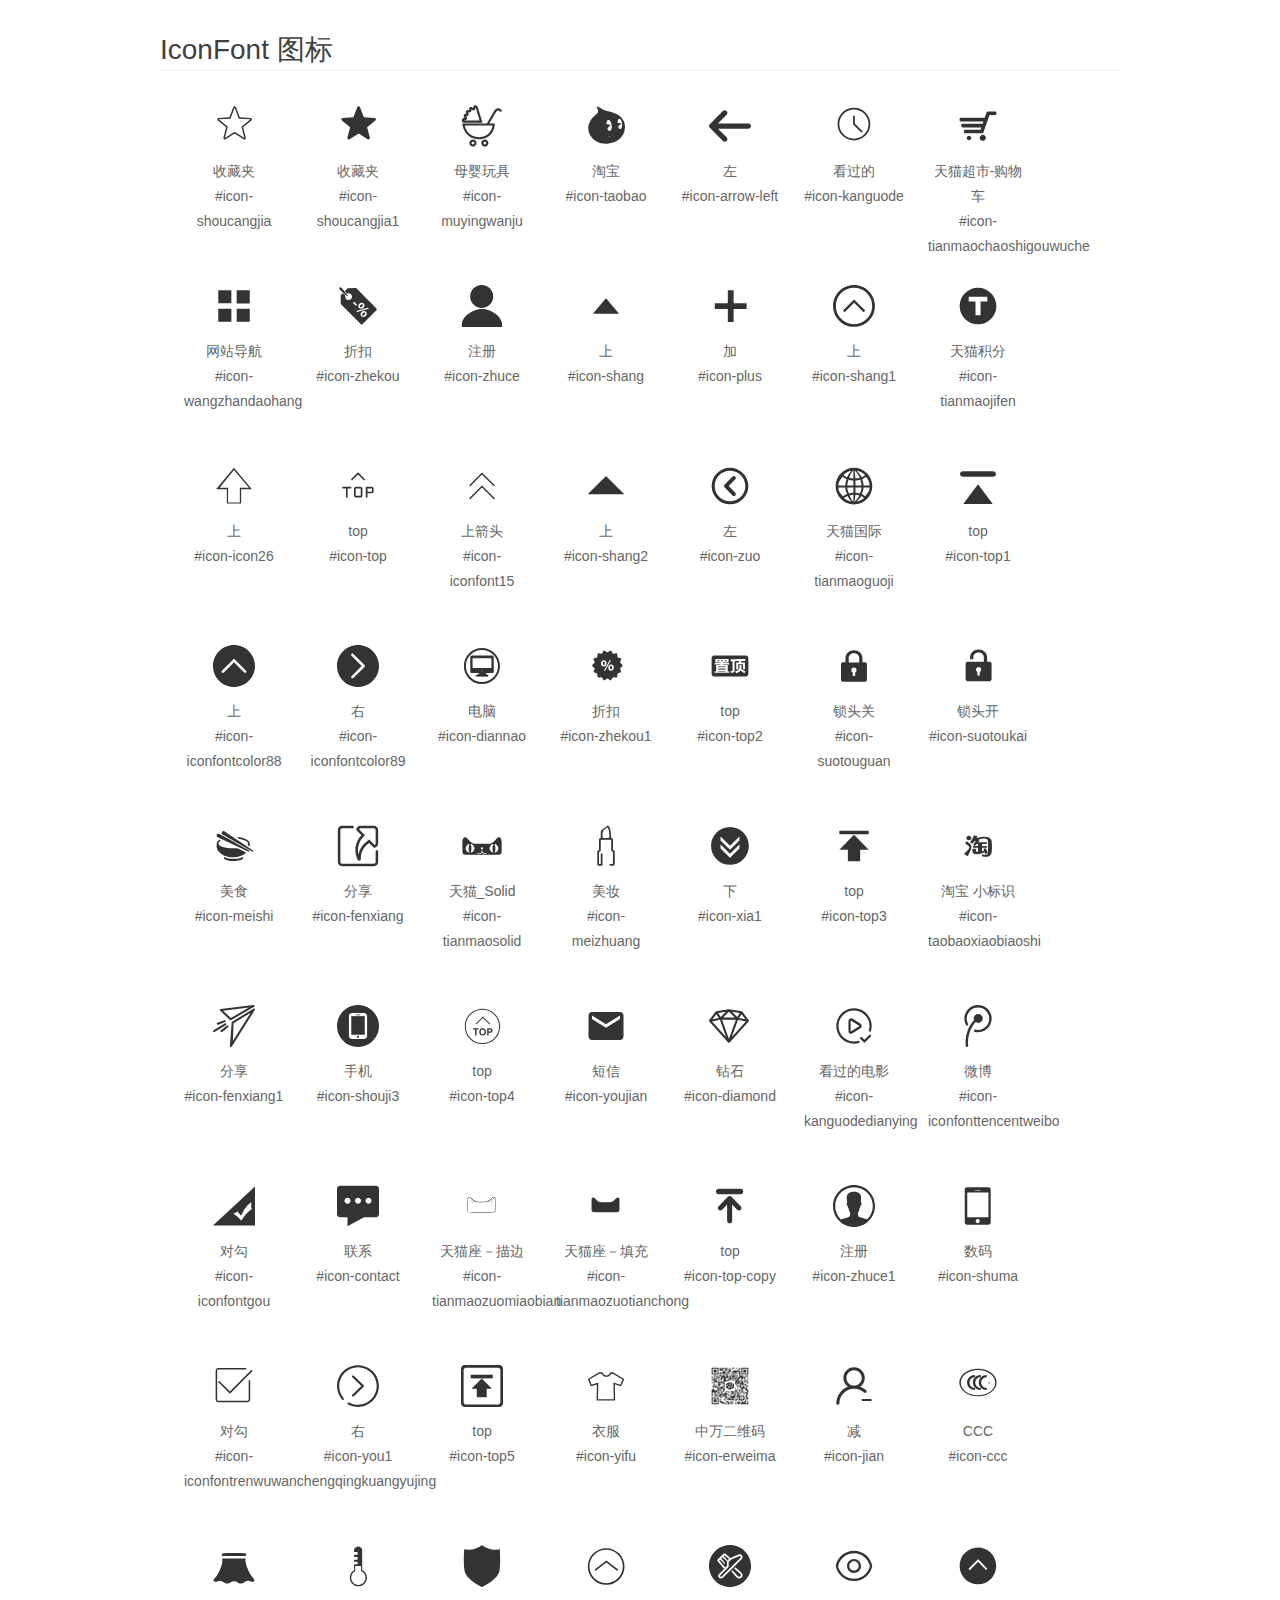
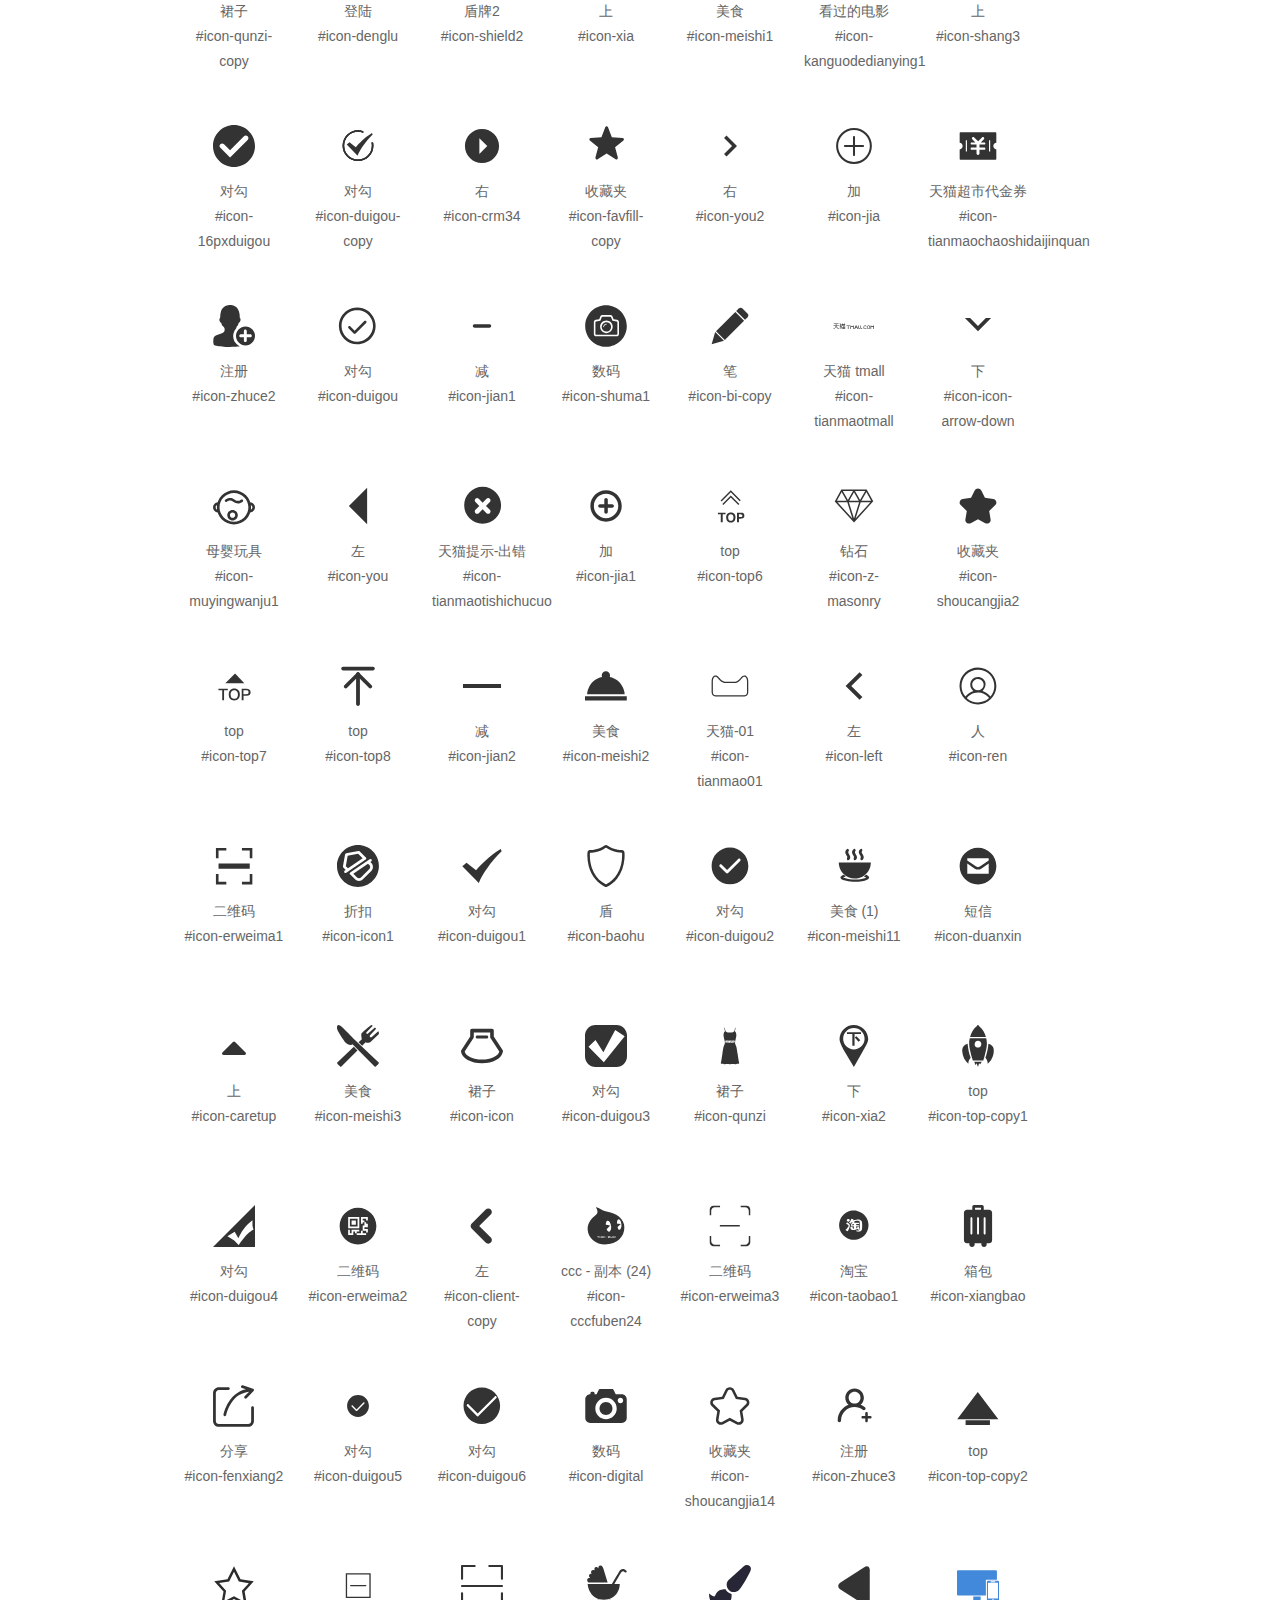
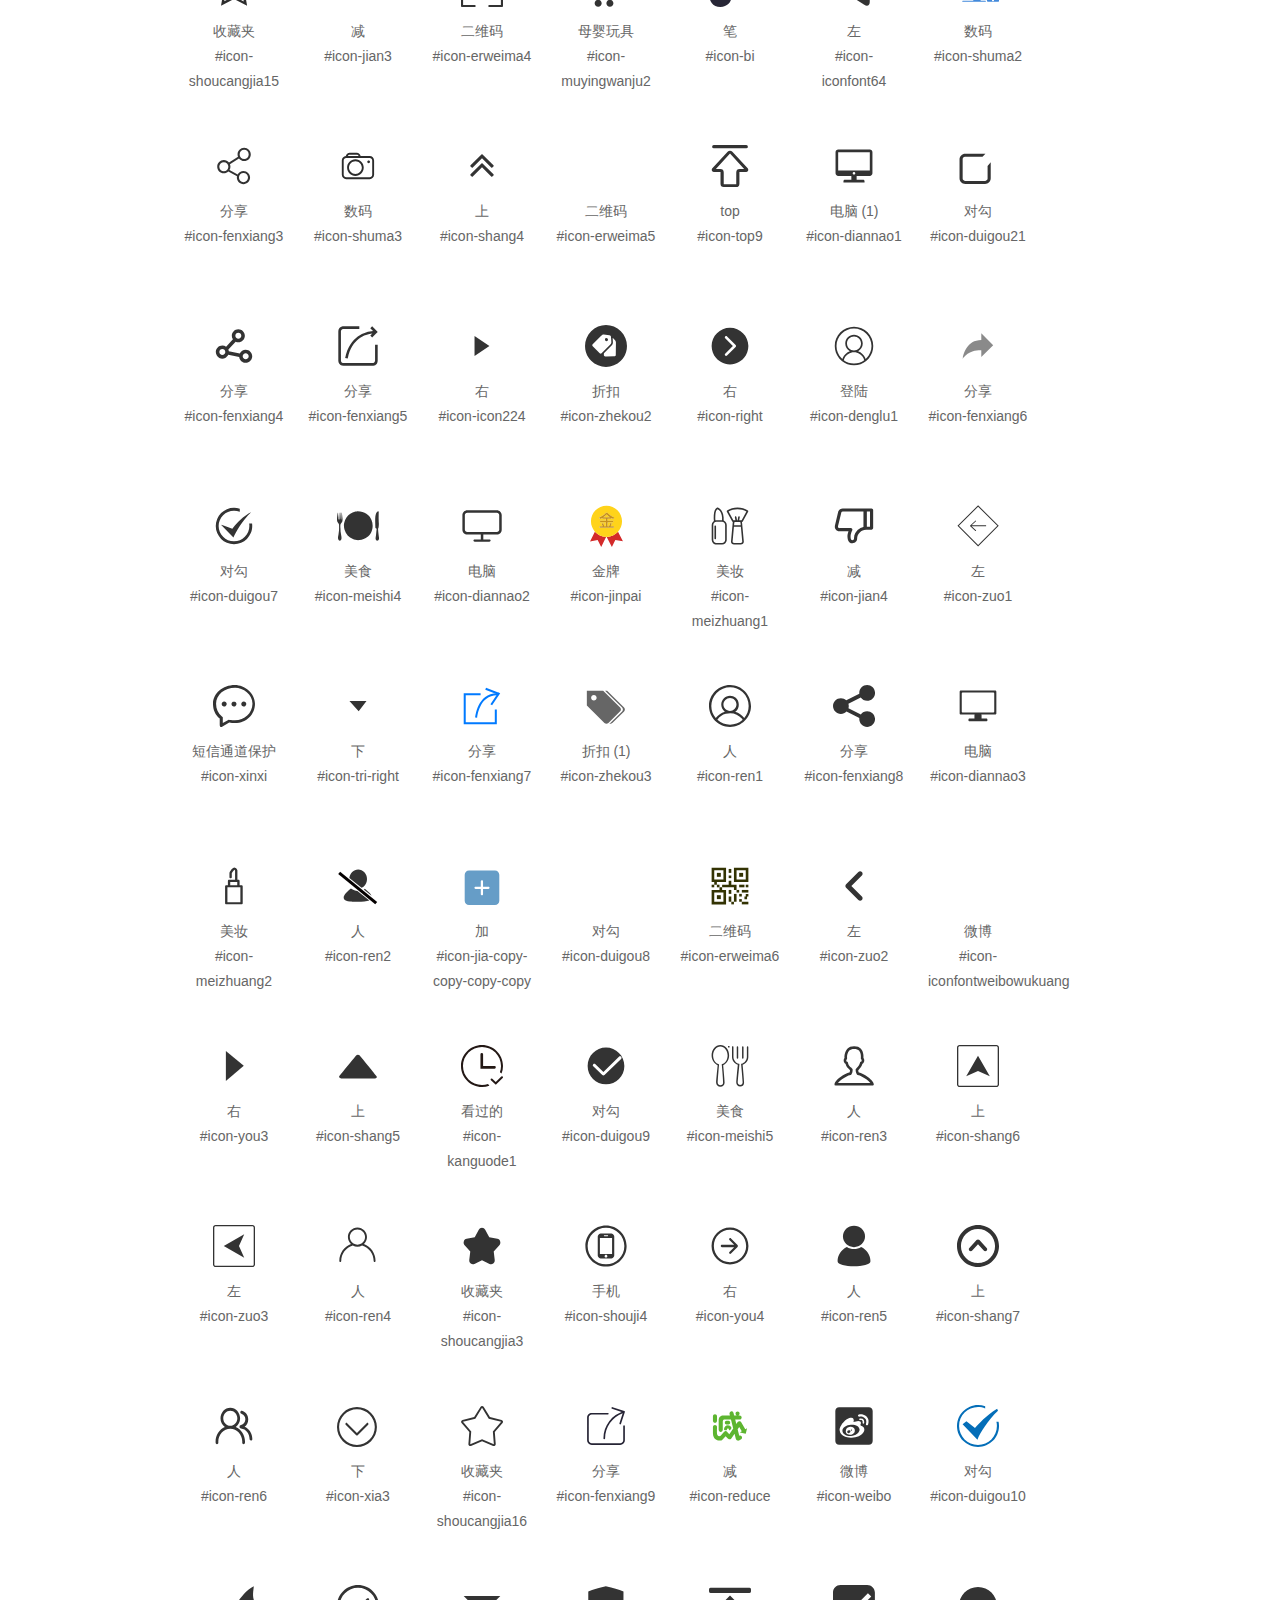
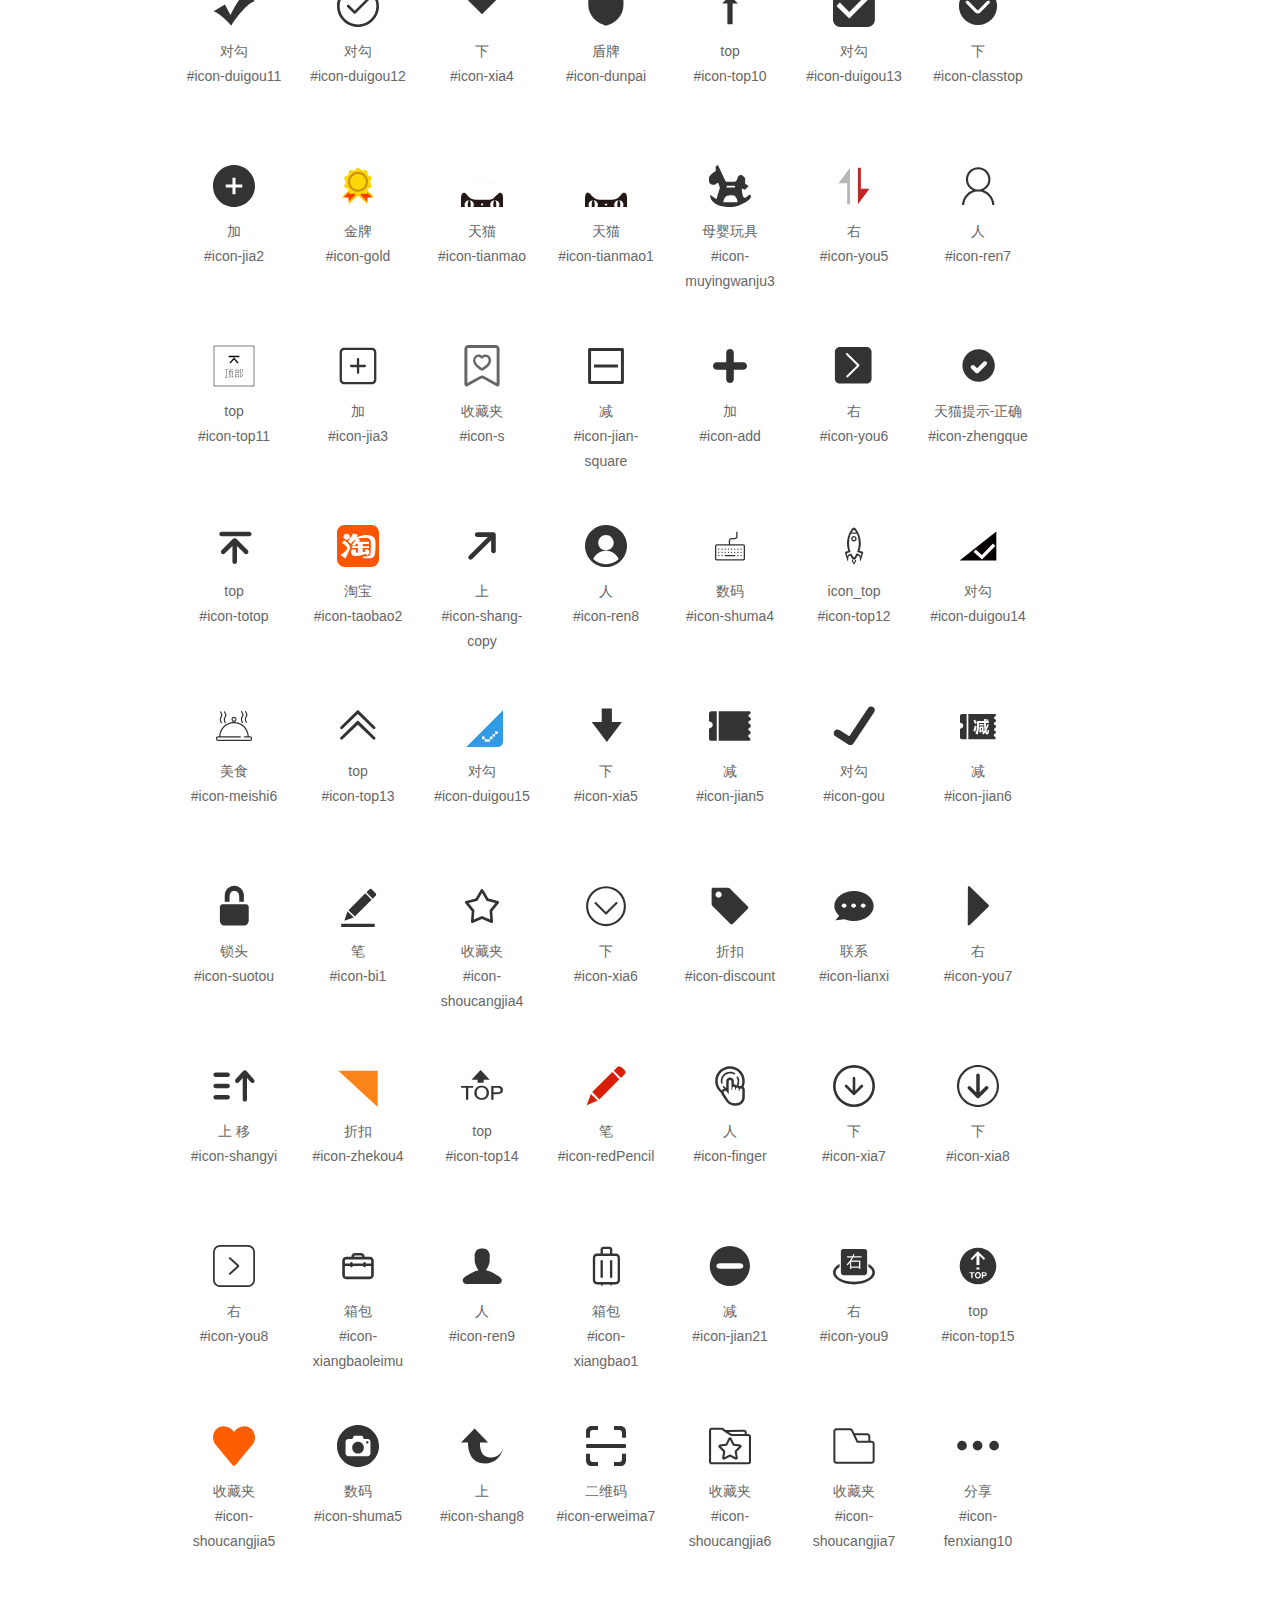
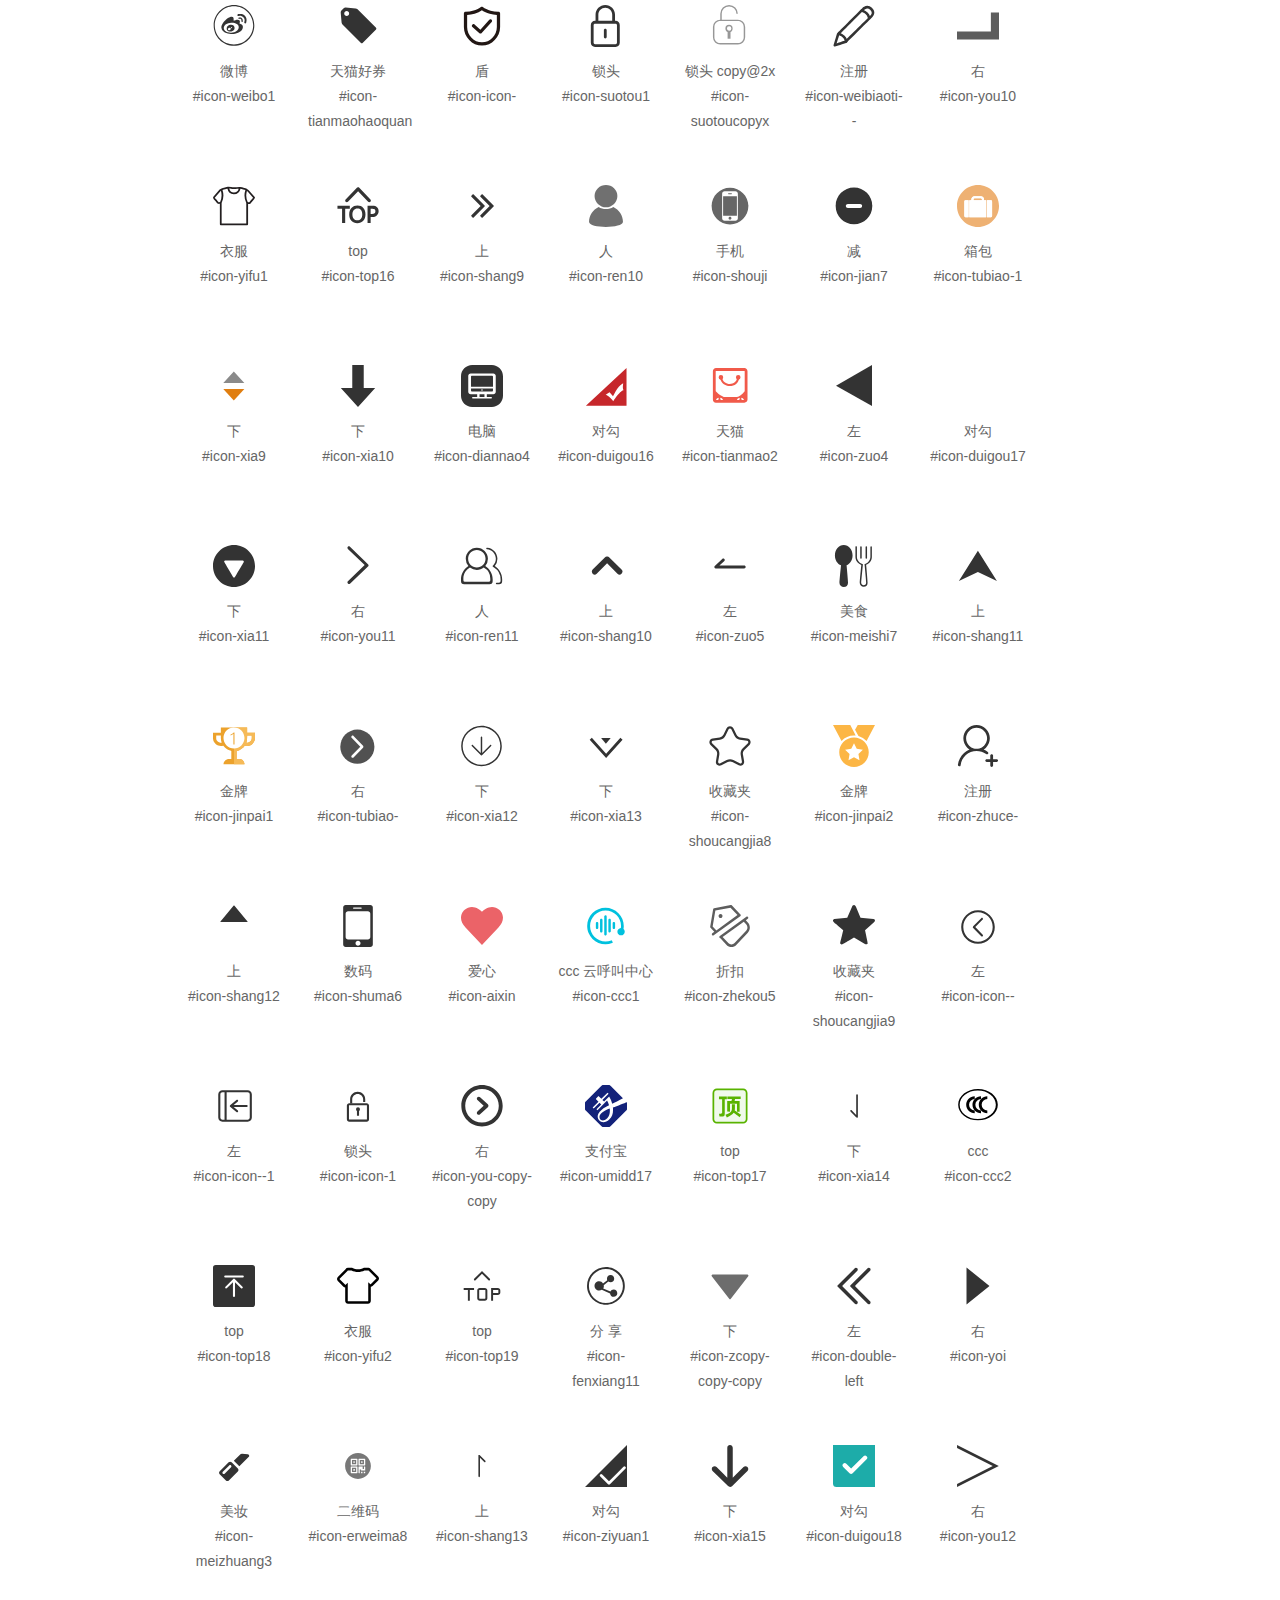
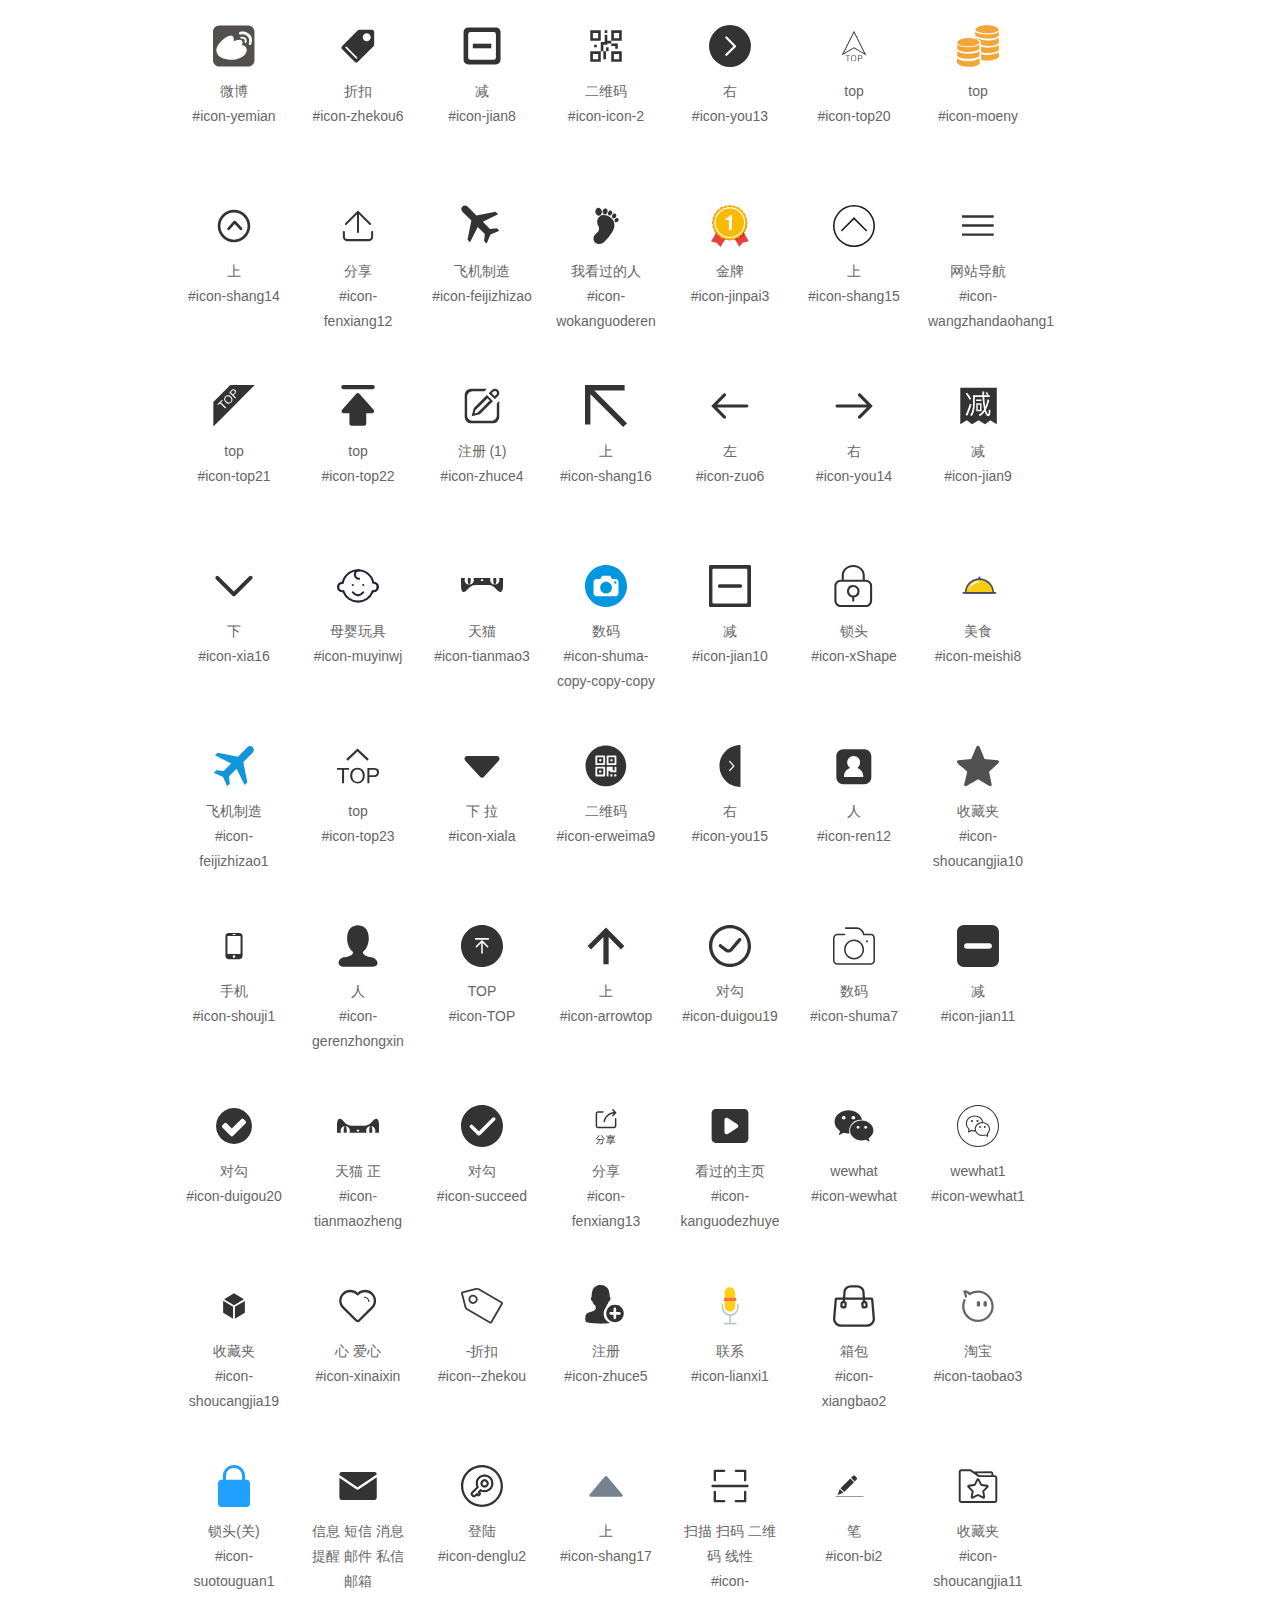
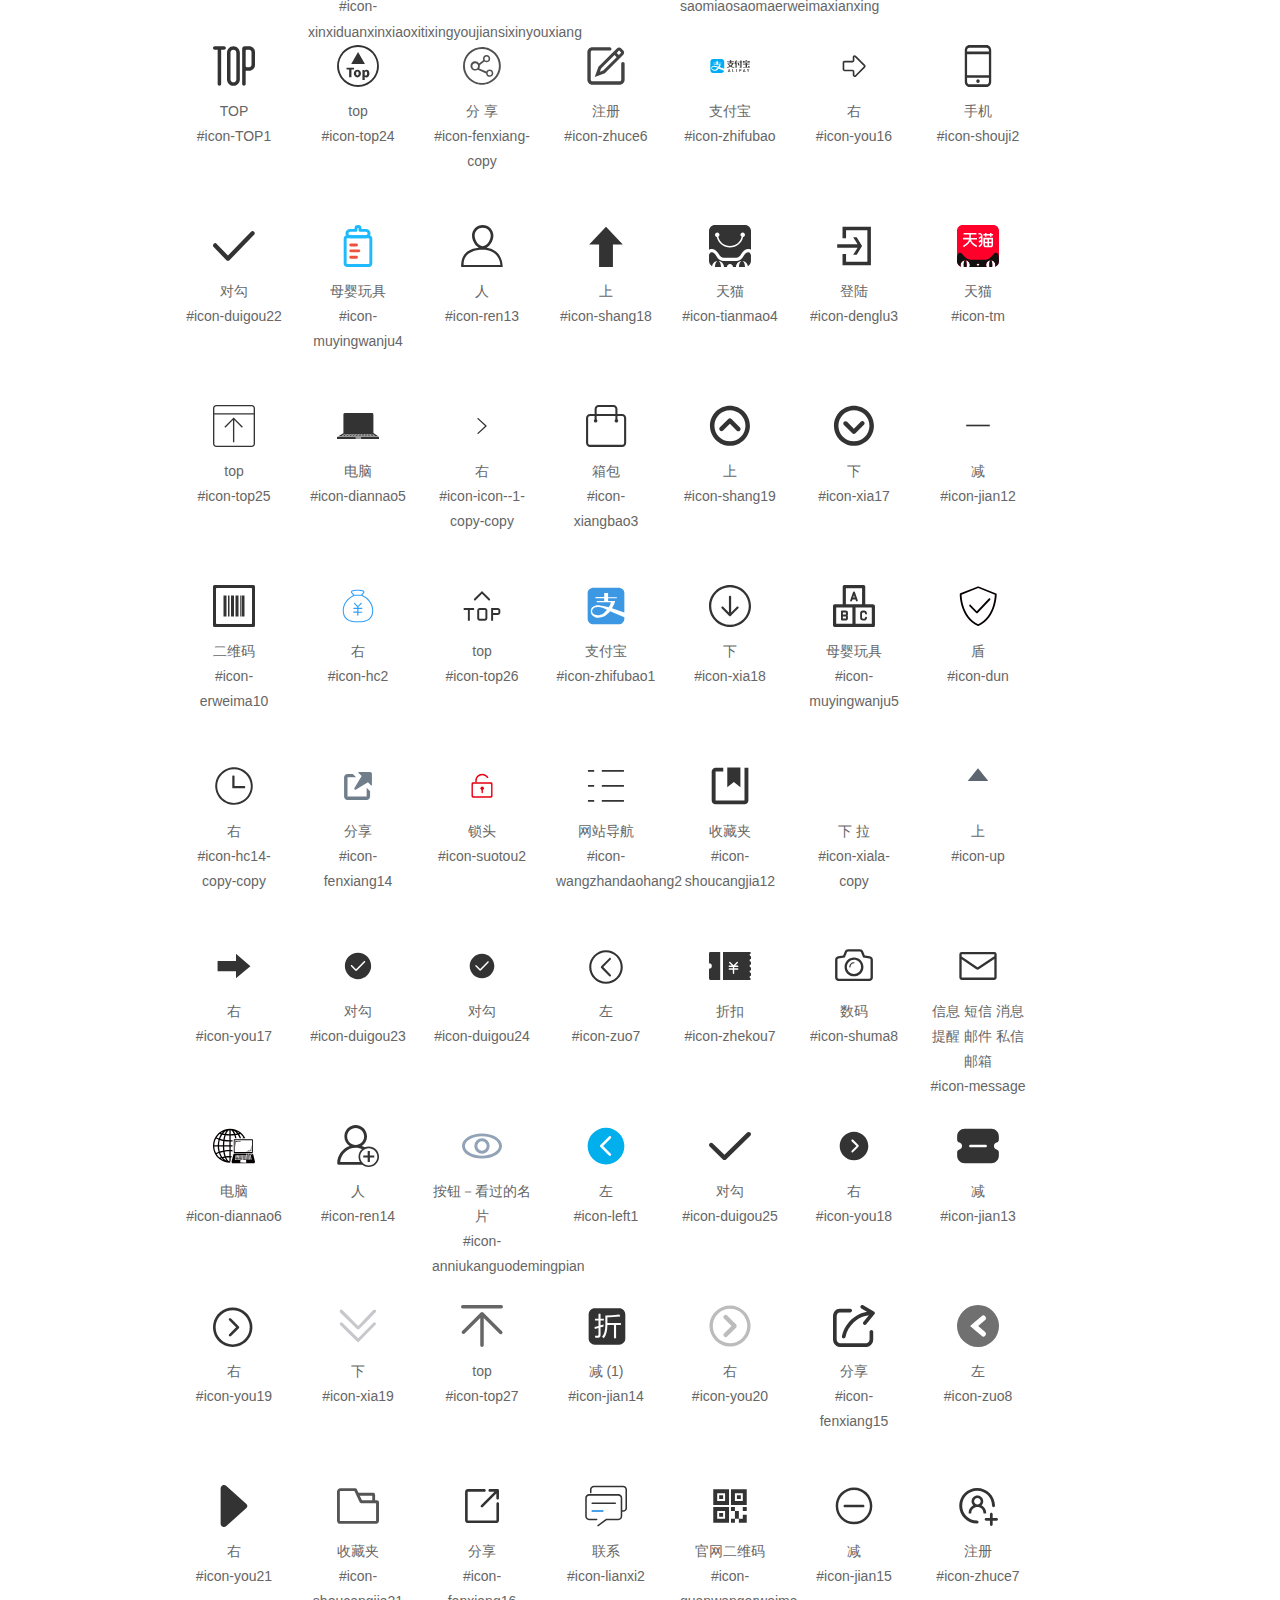
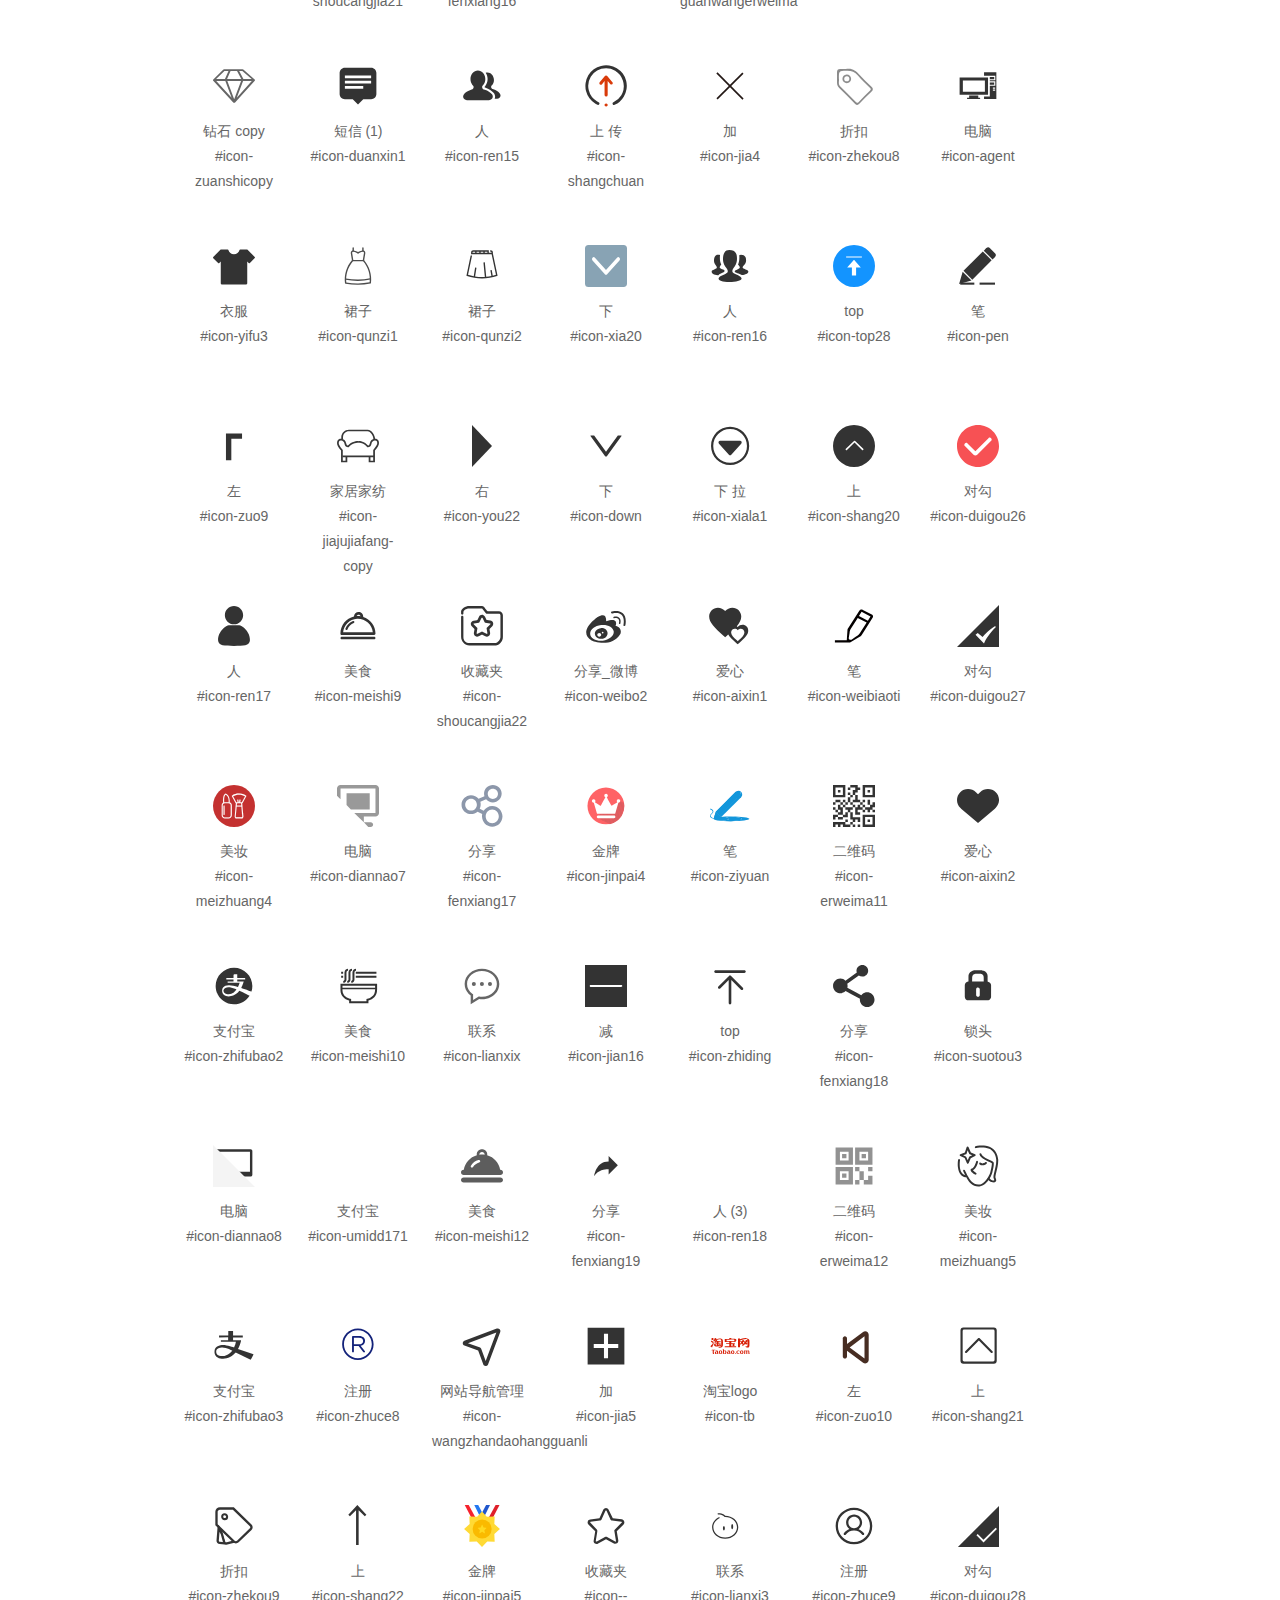
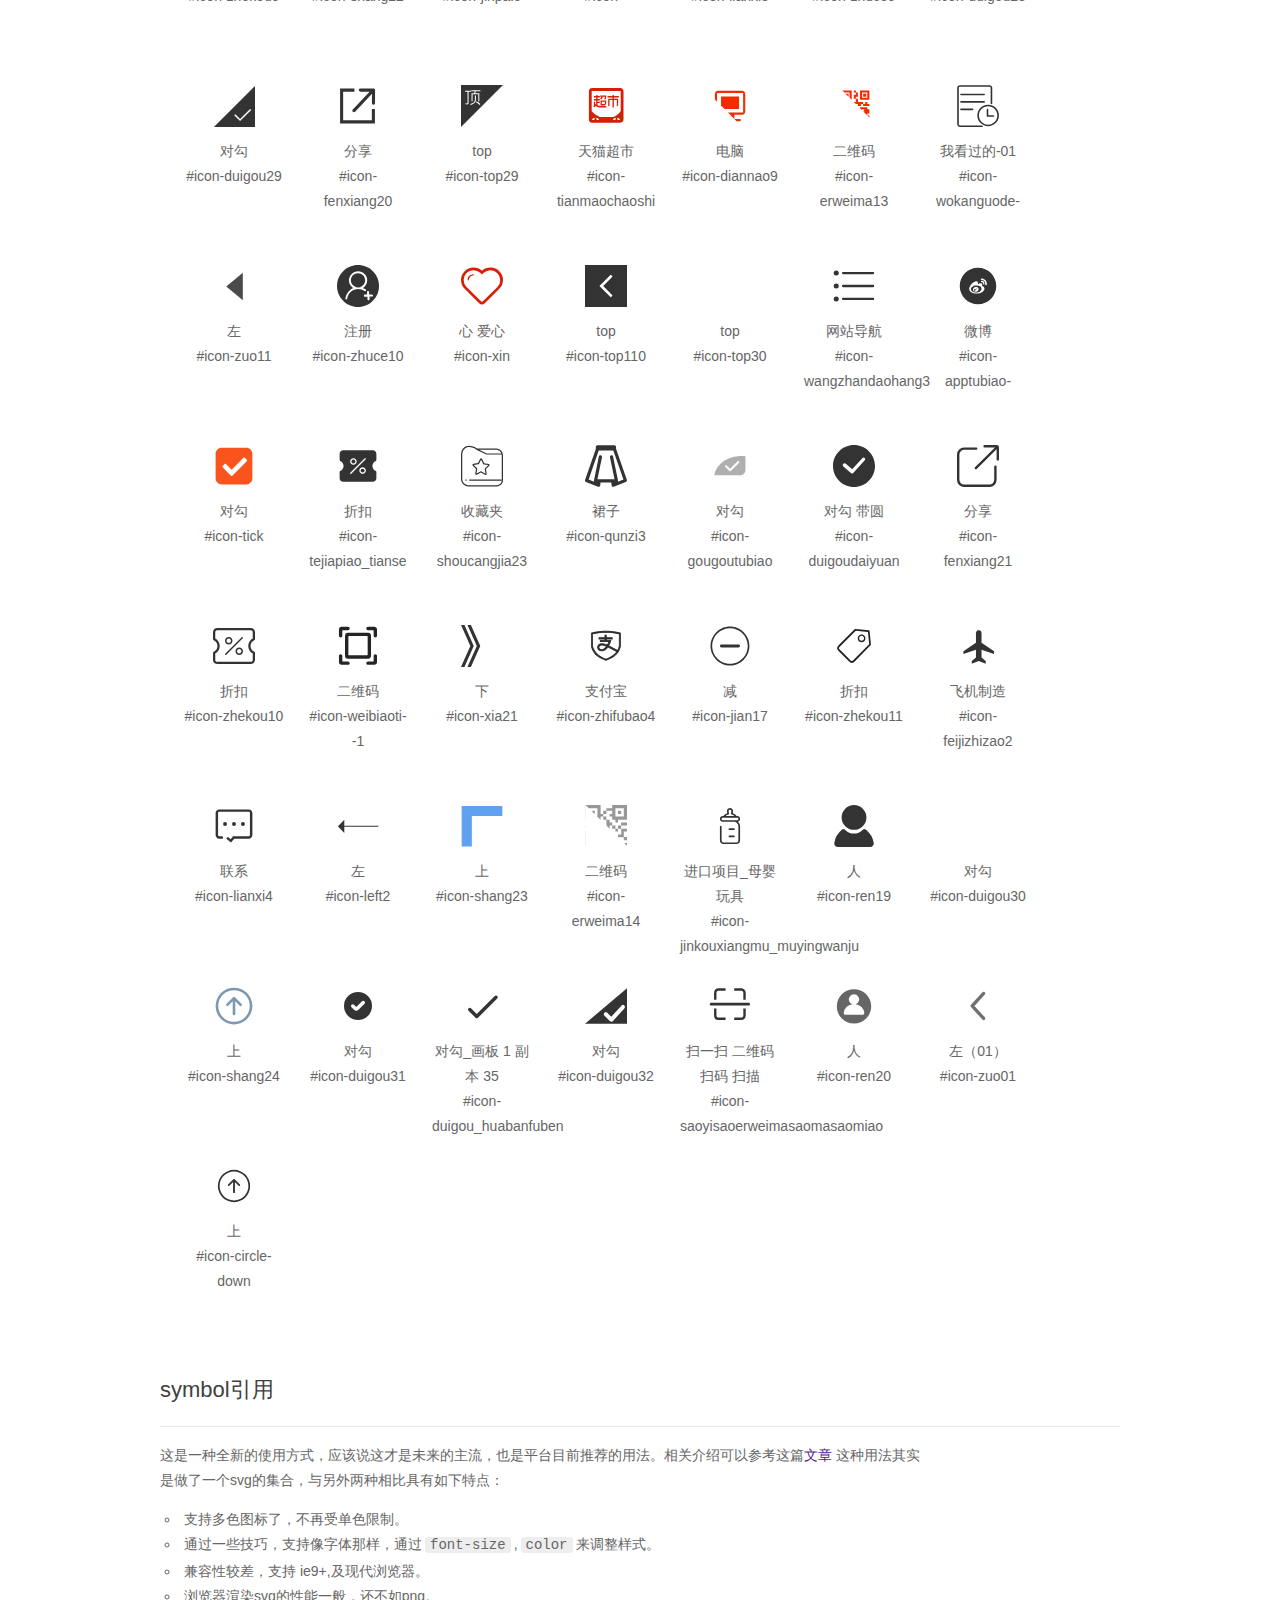
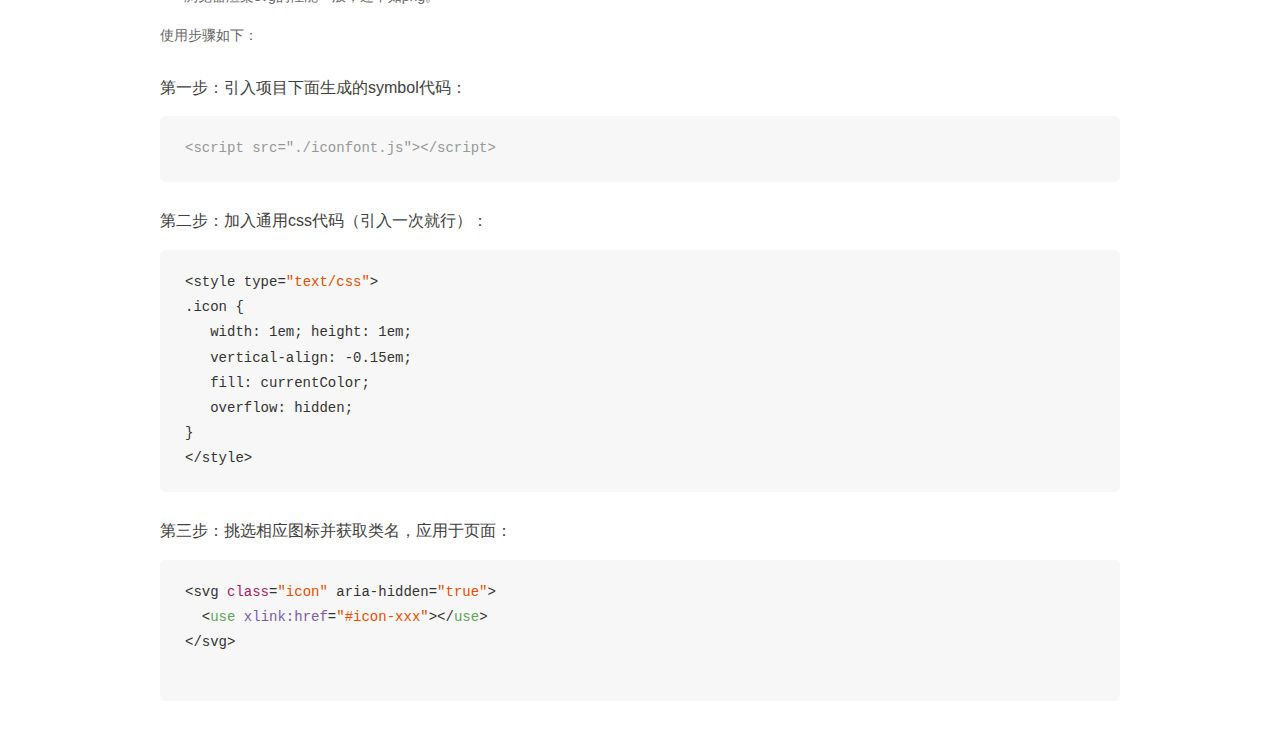
<file: iconfont/demo_symbol.html>
<!DOCTYPE html>
<html>
<head>
    <meta charset="utf-8"/>
    <title>IconFont</title>
    <link rel="stylesheet" href="demo.css">
    <script src="iconfont.js"></script>

    <style type="text/css">
        .icon {
          /* 通过设置 font-size 来改变图标大小 */
          width: 1em; height: 1em;
          /* 图标和文字相邻时，垂直对齐 */
          vertical-align: -0.15em;
          /* 通过设置 color 来改变 SVG 的颜色/fill */
          fill: currentColor;
          /* path 和 stroke 溢出 viewBox 部分在 IE 下会显示
             normalize.css 中也包含这行 */
          overflow: hidden;
        }

    </style>
</head>
<body>
    <div class="main markdown">
        <h1>IconFont 图标</h1>
        <ul class="icon_lists clear">
            
                <li>
                    <svg class="icon" aria-hidden="true">
                        <use xlink:href="#icon-shoucangjia"></use>
                    </svg>
                    <div class="name">收藏夹</div>
                    <div class="fontclass">#icon-shoucangjia</div>
                </li>
            
                <li>
                    <svg class="icon" aria-hidden="true">
                        <use xlink:href="#icon-shoucangjia1"></use>
                    </svg>
                    <div class="name">收藏夹</div>
                    <div class="fontclass">#icon-shoucangjia1</div>
                </li>
            
                <li>
                    <svg class="icon" aria-hidden="true">
                        <use xlink:href="#icon-muyingwanju"></use>
                    </svg>
                    <div class="name">母婴玩具</div>
                    <div class="fontclass">#icon-muyingwanju</div>
                </li>
            
                <li>
                    <svg class="icon" aria-hidden="true">
                        <use xlink:href="#icon-taobao"></use>
                    </svg>
                    <div class="name">淘宝</div>
                    <div class="fontclass">#icon-taobao</div>
                </li>
            
                <li>
                    <svg class="icon" aria-hidden="true">
                        <use xlink:href="#icon-arrow-left"></use>
                    </svg>
                    <div class="name">左</div>
                    <div class="fontclass">#icon-arrow-left</div>
                </li>
            
                <li>
                    <svg class="icon" aria-hidden="true">
                        <use xlink:href="#icon-kanguode"></use>
                    </svg>
                    <div class="name">看过的</div>
                    <div class="fontclass">#icon-kanguode</div>
                </li>
            
                <li>
                    <svg class="icon" aria-hidden="true">
                        <use xlink:href="#icon-tianmaochaoshigouwuche"></use>
                    </svg>
                    <div class="name">天猫超市-购物车</div>
                    <div class="fontclass">#icon-tianmaochaoshigouwuche</div>
                </li>
            
                <li>
                    <svg class="icon" aria-hidden="true">
                        <use xlink:href="#icon-wangzhandaohang"></use>
                    </svg>
                    <div class="name">网站导航</div>
                    <div class="fontclass">#icon-wangzhandaohang</div>
                </li>
            
                <li>
                    <svg class="icon" aria-hidden="true">
                        <use xlink:href="#icon-zhekou"></use>
                    </svg>
                    <div class="name">折扣</div>
                    <div class="fontclass">#icon-zhekou</div>
                </li>
            
                <li>
                    <svg class="icon" aria-hidden="true">
                        <use xlink:href="#icon-zhuce"></use>
                    </svg>
                    <div class="name">注册</div>
                    <div class="fontclass">#icon-zhuce</div>
                </li>
            
                <li>
                    <svg class="icon" aria-hidden="true">
                        <use xlink:href="#icon-shang"></use>
                    </svg>
                    <div class="name">上</div>
                    <div class="fontclass">#icon-shang</div>
                </li>
            
                <li>
                    <svg class="icon" aria-hidden="true">
                        <use xlink:href="#icon-plus"></use>
                    </svg>
                    <div class="name">加</div>
                    <div class="fontclass">#icon-plus</div>
                </li>
            
                <li>
                    <svg class="icon" aria-hidden="true">
                        <use xlink:href="#icon-shang1"></use>
                    </svg>
                    <div class="name">上</div>
                    <div class="fontclass">#icon-shang1</div>
                </li>
            
                <li>
                    <svg class="icon" aria-hidden="true">
                        <use xlink:href="#icon-tianmaojifen"></use>
                    </svg>
                    <div class="name">天猫积分</div>
                    <div class="fontclass">#icon-tianmaojifen</div>
                </li>
            
                <li>
                    <svg class="icon" aria-hidden="true">
                        <use xlink:href="#icon-icon26"></use>
                    </svg>
                    <div class="name">上</div>
                    <div class="fontclass">#icon-icon26</div>
                </li>
            
                <li>
                    <svg class="icon" aria-hidden="true">
                        <use xlink:href="#icon-top"></use>
                    </svg>
                    <div class="name">top</div>
                    <div class="fontclass">#icon-top</div>
                </li>
            
                <li>
                    <svg class="icon" aria-hidden="true">
                        <use xlink:href="#icon-iconfont15"></use>
                    </svg>
                    <div class="name">上箭头</div>
                    <div class="fontclass">#icon-iconfont15</div>
                </li>
            
                <li>
                    <svg class="icon" aria-hidden="true">
                        <use xlink:href="#icon-shang2"></use>
                    </svg>
                    <div class="name">上</div>
                    <div class="fontclass">#icon-shang2</div>
                </li>
            
                <li>
                    <svg class="icon" aria-hidden="true">
                        <use xlink:href="#icon-zuo"></use>
                    </svg>
                    <div class="name">左</div>
                    <div class="fontclass">#icon-zuo</div>
                </li>
            
                <li>
                    <svg class="icon" aria-hidden="true">
                        <use xlink:href="#icon-tianmaoguoji"></use>
                    </svg>
                    <div class="name">天猫国际</div>
                    <div class="fontclass">#icon-tianmaoguoji</div>
                </li>
            
                <li>
                    <svg class="icon" aria-hidden="true">
                        <use xlink:href="#icon-top1"></use>
                    </svg>
                    <div class="name">top</div>
                    <div class="fontclass">#icon-top1</div>
                </li>
            
                <li>
                    <svg class="icon" aria-hidden="true">
                        <use xlink:href="#icon-iconfontcolor88"></use>
                    </svg>
                    <div class="name">上</div>
                    <div class="fontclass">#icon-iconfontcolor88</div>
                </li>
            
                <li>
                    <svg class="icon" aria-hidden="true">
                        <use xlink:href="#icon-iconfontcolor89"></use>
                    </svg>
                    <div class="name">右</div>
                    <div class="fontclass">#icon-iconfontcolor89</div>
                </li>
            
                <li>
                    <svg class="icon" aria-hidden="true">
                        <use xlink:href="#icon-diannao"></use>
                    </svg>
                    <div class="name">电脑</div>
                    <div class="fontclass">#icon-diannao</div>
                </li>
            
                <li>
                    <svg class="icon" aria-hidden="true">
                        <use xlink:href="#icon-zhekou1"></use>
                    </svg>
                    <div class="name">折扣</div>
                    <div class="fontclass">#icon-zhekou1</div>
                </li>
            
                <li>
                    <svg class="icon" aria-hidden="true">
                        <use xlink:href="#icon-top2"></use>
                    </svg>
                    <div class="name">top</div>
                    <div class="fontclass">#icon-top2</div>
                </li>
            
                <li>
                    <svg class="icon" aria-hidden="true">
                        <use xlink:href="#icon-suotouguan"></use>
                    </svg>
                    <div class="name">锁头关</div>
                    <div class="fontclass">#icon-suotouguan</div>
                </li>
            
                <li>
                    <svg class="icon" aria-hidden="true">
                        <use xlink:href="#icon-suotoukai"></use>
                    </svg>
                    <div class="name">锁头开</div>
                    <div class="fontclass">#icon-suotoukai</div>
                </li>
            
                <li>
                    <svg class="icon" aria-hidden="true">
                        <use xlink:href="#icon-meishi"></use>
                    </svg>
                    <div class="name">美食</div>
                    <div class="fontclass">#icon-meishi</div>
                </li>
            
                <li>
                    <svg class="icon" aria-hidden="true">
                        <use xlink:href="#icon-fenxiang"></use>
                    </svg>
                    <div class="name">分享</div>
                    <div class="fontclass">#icon-fenxiang</div>
                </li>
            
                <li>
                    <svg class="icon" aria-hidden="true">
                        <use xlink:href="#icon-tianmaosolid"></use>
                    </svg>
                    <div class="name">天猫_Solid</div>
                    <div class="fontclass">#icon-tianmaosolid</div>
                </li>
            
                <li>
                    <svg class="icon" aria-hidden="true">
                        <use xlink:href="#icon-meizhuang"></use>
                    </svg>
                    <div class="name">美妆</div>
                    <div class="fontclass">#icon-meizhuang</div>
                </li>
            
                <li>
                    <svg class="icon" aria-hidden="true">
                        <use xlink:href="#icon-xia1"></use>
                    </svg>
                    <div class="name">下</div>
                    <div class="fontclass">#icon-xia1</div>
                </li>
            
                <li>
                    <svg class="icon" aria-hidden="true">
                        <use xlink:href="#icon-top3"></use>
                    </svg>
                    <div class="name">top</div>
                    <div class="fontclass">#icon-top3</div>
                </li>
            
                <li>
                    <svg class="icon" aria-hidden="true">
                        <use xlink:href="#icon-taobaoxiaobiaoshi"></use>
                    </svg>
                    <div class="name">淘宝 小标识</div>
                    <div class="fontclass">#icon-taobaoxiaobiaoshi</div>
                </li>
            
                <li>
                    <svg class="icon" aria-hidden="true">
                        <use xlink:href="#icon-fenxiang1"></use>
                    </svg>
                    <div class="name">分享</div>
                    <div class="fontclass">#icon-fenxiang1</div>
                </li>
            
                <li>
                    <svg class="icon" aria-hidden="true">
                        <use xlink:href="#icon-shouji3"></use>
                    </svg>
                    <div class="name">手机</div>
                    <div class="fontclass">#icon-shouji3</div>
                </li>
            
                <li>
                    <svg class="icon" aria-hidden="true">
                        <use xlink:href="#icon-top4"></use>
                    </svg>
                    <div class="name">top</div>
                    <div class="fontclass">#icon-top4</div>
                </li>
            
                <li>
                    <svg class="icon" aria-hidden="true">
                        <use xlink:href="#icon-youjian"></use>
                    </svg>
                    <div class="name">短信</div>
                    <div class="fontclass">#icon-youjian</div>
                </li>
            
                <li>
                    <svg class="icon" aria-hidden="true">
                        <use xlink:href="#icon-diamond"></use>
                    </svg>
                    <div class="name">钻石</div>
                    <div class="fontclass">#icon-diamond</div>
                </li>
            
                <li>
                    <svg class="icon" aria-hidden="true">
                        <use xlink:href="#icon-kanguodedianying"></use>
                    </svg>
                    <div class="name">看过的电影</div>
                    <div class="fontclass">#icon-kanguodedianying</div>
                </li>
            
                <li>
                    <svg class="icon" aria-hidden="true">
                        <use xlink:href="#icon-iconfonttencentweibo"></use>
                    </svg>
                    <div class="name">微博</div>
                    <div class="fontclass">#icon-iconfonttencentweibo</div>
                </li>
            
                <li>
                    <svg class="icon" aria-hidden="true">
                        <use xlink:href="#icon-iconfontgou"></use>
                    </svg>
                    <div class="name">对勾</div>
                    <div class="fontclass">#icon-iconfontgou</div>
                </li>
            
                <li>
                    <svg class="icon" aria-hidden="true">
                        <use xlink:href="#icon-contact"></use>
                    </svg>
                    <div class="name">联系</div>
                    <div class="fontclass">#icon-contact</div>
                </li>
            
                <li>
                    <svg class="icon" aria-hidden="true">
                        <use xlink:href="#icon-tianmaozuomiaobian"></use>
                    </svg>
                    <div class="name">天猫座－描边</div>
                    <div class="fontclass">#icon-tianmaozuomiaobian</div>
                </li>
            
                <li>
                    <svg class="icon" aria-hidden="true">
                        <use xlink:href="#icon-tianmaozuotianchong"></use>
                    </svg>
                    <div class="name">天猫座－填充</div>
                    <div class="fontclass">#icon-tianmaozuotianchong</div>
                </li>
            
                <li>
                    <svg class="icon" aria-hidden="true">
                        <use xlink:href="#icon-top-copy"></use>
                    </svg>
                    <div class="name">top</div>
                    <div class="fontclass">#icon-top-copy</div>
                </li>
            
                <li>
                    <svg class="icon" aria-hidden="true">
                        <use xlink:href="#icon-zhuce1"></use>
                    </svg>
                    <div class="name">注册</div>
                    <div class="fontclass">#icon-zhuce1</div>
                </li>
            
                <li>
                    <svg class="icon" aria-hidden="true">
                        <use xlink:href="#icon-shuma"></use>
                    </svg>
                    <div class="name">数码</div>
                    <div class="fontclass">#icon-shuma</div>
                </li>
            
                <li>
                    <svg class="icon" aria-hidden="true">
                        <use xlink:href="#icon-iconfontrenwuwanchengqingkuangyujing"></use>
                    </svg>
                    <div class="name">对勾</div>
                    <div class="fontclass">#icon-iconfontrenwuwanchengqingkuangyujing</div>
                </li>
            
                <li>
                    <svg class="icon" aria-hidden="true">
                        <use xlink:href="#icon-you1"></use>
                    </svg>
                    <div class="name">右</div>
                    <div class="fontclass">#icon-you1</div>
                </li>
            
                <li>
                    <svg class="icon" aria-hidden="true">
                        <use xlink:href="#icon-top5"></use>
                    </svg>
                    <div class="name">top</div>
                    <div class="fontclass">#icon-top5</div>
                </li>
            
                <li>
                    <svg class="icon" aria-hidden="true">
                        <use xlink:href="#icon-yifu"></use>
                    </svg>
                    <div class="name">衣服</div>
                    <div class="fontclass">#icon-yifu</div>
                </li>
            
                <li>
                    <svg class="icon" aria-hidden="true">
                        <use xlink:href="#icon-erweima"></use>
                    </svg>
                    <div class="name">中万二维码</div>
                    <div class="fontclass">#icon-erweima</div>
                </li>
            
                <li>
                    <svg class="icon" aria-hidden="true">
                        <use xlink:href="#icon-jian"></use>
                    </svg>
                    <div class="name">减</div>
                    <div class="fontclass">#icon-jian</div>
                </li>
            
                <li>
                    <svg class="icon" aria-hidden="true">
                        <use xlink:href="#icon-ccc"></use>
                    </svg>
                    <div class="name">CCC</div>
                    <div class="fontclass">#icon-ccc</div>
                </li>
            
                <li>
                    <svg class="icon" aria-hidden="true">
                        <use xlink:href="#icon-qunzi-copy"></use>
                    </svg>
                    <div class="name">裙子</div>
                    <div class="fontclass">#icon-qunzi-copy</div>
                </li>
            
                <li>
                    <svg class="icon" aria-hidden="true">
                        <use xlink:href="#icon-denglu"></use>
                    </svg>
                    <div class="name">登陆</div>
                    <div class="fontclass">#icon-denglu</div>
                </li>
            
                <li>
                    <svg class="icon" aria-hidden="true">
                        <use xlink:href="#icon-shield2"></use>
                    </svg>
                    <div class="name">盾牌2</div>
                    <div class="fontclass">#icon-shield2</div>
                </li>
            
                <li>
                    <svg class="icon" aria-hidden="true">
                        <use xlink:href="#icon-xia"></use>
                    </svg>
                    <div class="name">上</div>
                    <div class="fontclass">#icon-xia</div>
                </li>
            
                <li>
                    <svg class="icon" aria-hidden="true">
                        <use xlink:href="#icon-meishi1"></use>
                    </svg>
                    <div class="name">美食</div>
                    <div class="fontclass">#icon-meishi1</div>
                </li>
            
                <li>
                    <svg class="icon" aria-hidden="true">
                        <use xlink:href="#icon-kanguodedianying1"></use>
                    </svg>
                    <div class="name">看过的电影</div>
                    <div class="fontclass">#icon-kanguodedianying1</div>
                </li>
            
                <li>
                    <svg class="icon" aria-hidden="true">
                        <use xlink:href="#icon-shang3"></use>
                    </svg>
                    <div class="name">上</div>
                    <div class="fontclass">#icon-shang3</div>
                </li>
            
                <li>
                    <svg class="icon" aria-hidden="true">
                        <use xlink:href="#icon-16pxduigou"></use>
                    </svg>
                    <div class="name">对勾</div>
                    <div class="fontclass">#icon-16pxduigou</div>
                </li>
            
                <li>
                    <svg class="icon" aria-hidden="true">
                        <use xlink:href="#icon-duigou-copy"></use>
                    </svg>
                    <div class="name">对勾</div>
                    <div class="fontclass">#icon-duigou-copy</div>
                </li>
            
                <li>
                    <svg class="icon" aria-hidden="true">
                        <use xlink:href="#icon-crm34"></use>
                    </svg>
                    <div class="name">右</div>
                    <div class="fontclass">#icon-crm34</div>
                </li>
            
                <li>
                    <svg class="icon" aria-hidden="true">
                        <use xlink:href="#icon-favfill-copy"></use>
                    </svg>
                    <div class="name">收藏夹</div>
                    <div class="fontclass">#icon-favfill-copy</div>
                </li>
            
                <li>
                    <svg class="icon" aria-hidden="true">
                        <use xlink:href="#icon-you2"></use>
                    </svg>
                    <div class="name">右</div>
                    <div class="fontclass">#icon-you2</div>
                </li>
            
                <li>
                    <svg class="icon" aria-hidden="true">
                        <use xlink:href="#icon-jia"></use>
                    </svg>
                    <div class="name">加</div>
                    <div class="fontclass">#icon-jia</div>
                </li>
            
                <li>
                    <svg class="icon" aria-hidden="true">
                        <use xlink:href="#icon-tianmaochaoshidaijinquan"></use>
                    </svg>
                    <div class="name">天猫超市代金券</div>
                    <div class="fontclass">#icon-tianmaochaoshidaijinquan</div>
                </li>
            
                <li>
                    <svg class="icon" aria-hidden="true">
                        <use xlink:href="#icon-zhuce2"></use>
                    </svg>
                    <div class="name">注册</div>
                    <div class="fontclass">#icon-zhuce2</div>
                </li>
            
                <li>
                    <svg class="icon" aria-hidden="true">
                        <use xlink:href="#icon-duigou"></use>
                    </svg>
                    <div class="name">对勾</div>
                    <div class="fontclass">#icon-duigou</div>
                </li>
            
                <li>
                    <svg class="icon" aria-hidden="true">
                        <use xlink:href="#icon-jian1"></use>
                    </svg>
                    <div class="name">减</div>
                    <div class="fontclass">#icon-jian1</div>
                </li>
            
                <li>
                    <svg class="icon" aria-hidden="true">
                        <use xlink:href="#icon-shuma1"></use>
                    </svg>
                    <div class="name">数码</div>
                    <div class="fontclass">#icon-shuma1</div>
                </li>
            
                <li>
                    <svg class="icon" aria-hidden="true">
                        <use xlink:href="#icon-bi-copy"></use>
                    </svg>
                    <div class="name">笔</div>
                    <div class="fontclass">#icon-bi-copy</div>
                </li>
            
                <li>
                    <svg class="icon" aria-hidden="true">
                        <use xlink:href="#icon-tianmaotmall"></use>
                    </svg>
                    <div class="name">天猫 tmall</div>
                    <div class="fontclass">#icon-tianmaotmall</div>
                </li>
            
                <li>
                    <svg class="icon" aria-hidden="true">
                        <use xlink:href="#icon-icon-arrow-down"></use>
                    </svg>
                    <div class="name">下</div>
                    <div class="fontclass">#icon-icon-arrow-down</div>
                </li>
            
                <li>
                    <svg class="icon" aria-hidden="true">
                        <use xlink:href="#icon-muyingwanju1"></use>
                    </svg>
                    <div class="name">母婴玩具</div>
                    <div class="fontclass">#icon-muyingwanju1</div>
                </li>
            
                <li>
                    <svg class="icon" aria-hidden="true">
                        <use xlink:href="#icon-you"></use>
                    </svg>
                    <div class="name">左</div>
                    <div class="fontclass">#icon-you</div>
                </li>
            
                <li>
                    <svg class="icon" aria-hidden="true">
                        <use xlink:href="#icon-tianmaotishichucuo"></use>
                    </svg>
                    <div class="name">天猫提示-出错</div>
                    <div class="fontclass">#icon-tianmaotishichucuo</div>
                </li>
            
                <li>
                    <svg class="icon" aria-hidden="true">
                        <use xlink:href="#icon-jia1"></use>
                    </svg>
                    <div class="name">加</div>
                    <div class="fontclass">#icon-jia1</div>
                </li>
            
                <li>
                    <svg class="icon" aria-hidden="true">
                        <use xlink:href="#icon-top6"></use>
                    </svg>
                    <div class="name">top</div>
                    <div class="fontclass">#icon-top6</div>
                </li>
            
                <li>
                    <svg class="icon" aria-hidden="true">
                        <use xlink:href="#icon-z-masonry"></use>
                    </svg>
                    <div class="name">钻石</div>
                    <div class="fontclass">#icon-z-masonry</div>
                </li>
            
                <li>
                    <svg class="icon" aria-hidden="true">
                        <use xlink:href="#icon-shoucangjia2"></use>
                    </svg>
                    <div class="name">收藏夹</div>
                    <div class="fontclass">#icon-shoucangjia2</div>
                </li>
            
                <li>
                    <svg class="icon" aria-hidden="true">
                        <use xlink:href="#icon-top7"></use>
                    </svg>
                    <div class="name">top</div>
                    <div class="fontclass">#icon-top7</div>
                </li>
            
                <li>
                    <svg class="icon" aria-hidden="true">
                        <use xlink:href="#icon-top8"></use>
                    </svg>
                    <div class="name">top</div>
                    <div class="fontclass">#icon-top8</div>
                </li>
            
                <li>
                    <svg class="icon" aria-hidden="true">
                        <use xlink:href="#icon-jian2"></use>
                    </svg>
                    <div class="name">减</div>
                    <div class="fontclass">#icon-jian2</div>
                </li>
            
                <li>
                    <svg class="icon" aria-hidden="true">
                        <use xlink:href="#icon-meishi2"></use>
                    </svg>
                    <div class="name">美食</div>
                    <div class="fontclass">#icon-meishi2</div>
                </li>
            
                <li>
                    <svg class="icon" aria-hidden="true">
                        <use xlink:href="#icon-tianmao01"></use>
                    </svg>
                    <div class="name">天猫-01</div>
                    <div class="fontclass">#icon-tianmao01</div>
                </li>
            
                <li>
                    <svg class="icon" aria-hidden="true">
                        <use xlink:href="#icon-left"></use>
                    </svg>
                    <div class="name">左</div>
                    <div class="fontclass">#icon-left</div>
                </li>
            
                <li>
                    <svg class="icon" aria-hidden="true">
                        <use xlink:href="#icon-ren"></use>
                    </svg>
                    <div class="name">人</div>
                    <div class="fontclass">#icon-ren</div>
                </li>
            
                <li>
                    <svg class="icon" aria-hidden="true">
                        <use xlink:href="#icon-erweima1"></use>
                    </svg>
                    <div class="name">二维码</div>
                    <div class="fontclass">#icon-erweima1</div>
                </li>
            
                <li>
                    <svg class="icon" aria-hidden="true">
                        <use xlink:href="#icon-icon1"></use>
                    </svg>
                    <div class="name">折扣</div>
                    <div class="fontclass">#icon-icon1</div>
                </li>
            
                <li>
                    <svg class="icon" aria-hidden="true">
                        <use xlink:href="#icon-duigou1"></use>
                    </svg>
                    <div class="name">对勾</div>
                    <div class="fontclass">#icon-duigou1</div>
                </li>
            
                <li>
                    <svg class="icon" aria-hidden="true">
                        <use xlink:href="#icon-baohu"></use>
                    </svg>
                    <div class="name">盾</div>
                    <div class="fontclass">#icon-baohu</div>
                </li>
            
                <li>
                    <svg class="icon" aria-hidden="true">
                        <use xlink:href="#icon-duigou2"></use>
                    </svg>
                    <div class="name">对勾</div>
                    <div class="fontclass">#icon-duigou2</div>
                </li>
            
                <li>
                    <svg class="icon" aria-hidden="true">
                        <use xlink:href="#icon-meishi11"></use>
                    </svg>
                    <div class="name">美食 (1)</div>
                    <div class="fontclass">#icon-meishi11</div>
                </li>
            
                <li>
                    <svg class="icon" aria-hidden="true">
                        <use xlink:href="#icon-duanxin"></use>
                    </svg>
                    <div class="name">短信</div>
                    <div class="fontclass">#icon-duanxin</div>
                </li>
            
                <li>
                    <svg class="icon" aria-hidden="true">
                        <use xlink:href="#icon-caretup"></use>
                    </svg>
                    <div class="name">上</div>
                    <div class="fontclass">#icon-caretup</div>
                </li>
            
                <li>
                    <svg class="icon" aria-hidden="true">
                        <use xlink:href="#icon-meishi3"></use>
                    </svg>
                    <div class="name">美食</div>
                    <div class="fontclass">#icon-meishi3</div>
                </li>
            
                <li>
                    <svg class="icon" aria-hidden="true">
                        <use xlink:href="#icon-icon"></use>
                    </svg>
                    <div class="name">裙子</div>
                    <div class="fontclass">#icon-icon</div>
                </li>
            
                <li>
                    <svg class="icon" aria-hidden="true">
                        <use xlink:href="#icon-duigou3"></use>
                    </svg>
                    <div class="name">对勾</div>
                    <div class="fontclass">#icon-duigou3</div>
                </li>
            
                <li>
                    <svg class="icon" aria-hidden="true">
                        <use xlink:href="#icon-qunzi"></use>
                    </svg>
                    <div class="name">裙子</div>
                    <div class="fontclass">#icon-qunzi</div>
                </li>
            
                <li>
                    <svg class="icon" aria-hidden="true">
                        <use xlink:href="#icon-xia2"></use>
                    </svg>
                    <div class="name">下</div>
                    <div class="fontclass">#icon-xia2</div>
                </li>
            
                <li>
                    <svg class="icon" aria-hidden="true">
                        <use xlink:href="#icon-top-copy1"></use>
                    </svg>
                    <div class="name">top</div>
                    <div class="fontclass">#icon-top-copy1</div>
                </li>
            
                <li>
                    <svg class="icon" aria-hidden="true">
                        <use xlink:href="#icon-duigou4"></use>
                    </svg>
                    <div class="name">对勾</div>
                    <div class="fontclass">#icon-duigou4</div>
                </li>
            
                <li>
                    <svg class="icon" aria-hidden="true">
                        <use xlink:href="#icon-erweima2"></use>
                    </svg>
                    <div class="name">二维码</div>
                    <div class="fontclass">#icon-erweima2</div>
                </li>
            
                <li>
                    <svg class="icon" aria-hidden="true">
                        <use xlink:href="#icon-client-copy"></use>
                    </svg>
                    <div class="name">左</div>
                    <div class="fontclass">#icon-client-copy</div>
                </li>
            
                <li>
                    <svg class="icon" aria-hidden="true">
                        <use xlink:href="#icon-cccfuben24"></use>
                    </svg>
                    <div class="name">ccc - 副本 (24)</div>
                    <div class="fontclass">#icon-cccfuben24</div>
                </li>
            
                <li>
                    <svg class="icon" aria-hidden="true">
                        <use xlink:href="#icon-erweima3"></use>
                    </svg>
                    <div class="name">二维码</div>
                    <div class="fontclass">#icon-erweima3</div>
                </li>
            
                <li>
                    <svg class="icon" aria-hidden="true">
                        <use xlink:href="#icon-taobao1"></use>
                    </svg>
                    <div class="name">淘宝</div>
                    <div class="fontclass">#icon-taobao1</div>
                </li>
            
                <li>
                    <svg class="icon" aria-hidden="true">
                        <use xlink:href="#icon-xiangbao"></use>
                    </svg>
                    <div class="name">箱包</div>
                    <div class="fontclass">#icon-xiangbao</div>
                </li>
            
                <li>
                    <svg class="icon" aria-hidden="true">
                        <use xlink:href="#icon-fenxiang2"></use>
                    </svg>
                    <div class="name">分享</div>
                    <div class="fontclass">#icon-fenxiang2</div>
                </li>
            
                <li>
                    <svg class="icon" aria-hidden="true">
                        <use xlink:href="#icon-duigou5"></use>
                    </svg>
                    <div class="name">对勾</div>
                    <div class="fontclass">#icon-duigou5</div>
                </li>
            
                <li>
                    <svg class="icon" aria-hidden="true">
                        <use xlink:href="#icon-duigou6"></use>
                    </svg>
                    <div class="name">对勾</div>
                    <div class="fontclass">#icon-duigou6</div>
                </li>
            
                <li>
                    <svg class="icon" aria-hidden="true">
                        <use xlink:href="#icon-digital"></use>
                    </svg>
                    <div class="name">数码</div>
                    <div class="fontclass">#icon-digital</div>
                </li>
            
                <li>
                    <svg class="icon" aria-hidden="true">
                        <use xlink:href="#icon-shoucangjia14"></use>
                    </svg>
                    <div class="name">收藏夹</div>
                    <div class="fontclass">#icon-shoucangjia14</div>
                </li>
            
                <li>
                    <svg class="icon" aria-hidden="true">
                        <use xlink:href="#icon-zhuce3"></use>
                    </svg>
                    <div class="name">注册</div>
                    <div class="fontclass">#icon-zhuce3</div>
                </li>
            
                <li>
                    <svg class="icon" aria-hidden="true">
                        <use xlink:href="#icon-top-copy2"></use>
                    </svg>
                    <div class="name">top</div>
                    <div class="fontclass">#icon-top-copy2</div>
                </li>
            
                <li>
                    <svg class="icon" aria-hidden="true">
                        <use xlink:href="#icon-shoucangjia15"></use>
                    </svg>
                    <div class="name">收藏夹</div>
                    <div class="fontclass">#icon-shoucangjia15</div>
                </li>
            
                <li>
                    <svg class="icon" aria-hidden="true">
                        <use xlink:href="#icon-jian3"></use>
                    </svg>
                    <div class="name">减</div>
                    <div class="fontclass">#icon-jian3</div>
                </li>
            
                <li>
                    <svg class="icon" aria-hidden="true">
                        <use xlink:href="#icon-erweima4"></use>
                    </svg>
                    <div class="name">二维码</div>
                    <div class="fontclass">#icon-erweima4</div>
                </li>
            
                <li>
                    <svg class="icon" aria-hidden="true">
                        <use xlink:href="#icon-muyingwanju2"></use>
                    </svg>
                    <div class="name">母婴玩具</div>
                    <div class="fontclass">#icon-muyingwanju2</div>
                </li>
            
                <li>
                    <svg class="icon" aria-hidden="true">
                        <use xlink:href="#icon-bi"></use>
                    </svg>
                    <div class="name">笔</div>
                    <div class="fontclass">#icon-bi</div>
                </li>
            
                <li>
                    <svg class="icon" aria-hidden="true">
                        <use xlink:href="#icon-iconfont64"></use>
                    </svg>
                    <div class="name">左</div>
                    <div class="fontclass">#icon-iconfont64</div>
                </li>
            
                <li>
                    <svg class="icon" aria-hidden="true">
                        <use xlink:href="#icon-shuma2"></use>
                    </svg>
                    <div class="name">数码</div>
                    <div class="fontclass">#icon-shuma2</div>
                </li>
            
                <li>
                    <svg class="icon" aria-hidden="true">
                        <use xlink:href="#icon-fenxiang3"></use>
                    </svg>
                    <div class="name">分享</div>
                    <div class="fontclass">#icon-fenxiang3</div>
                </li>
            
                <li>
                    <svg class="icon" aria-hidden="true">
                        <use xlink:href="#icon-shuma3"></use>
                    </svg>
                    <div class="name">数码</div>
                    <div class="fontclass">#icon-shuma3</div>
                </li>
            
                <li>
                    <svg class="icon" aria-hidden="true">
                        <use xlink:href="#icon-shang4"></use>
                    </svg>
                    <div class="name">上</div>
                    <div class="fontclass">#icon-shang4</div>
                </li>
            
                <li>
                    <svg class="icon" aria-hidden="true">
                        <use xlink:href="#icon-erweima5"></use>
                    </svg>
                    <div class="name">二维码</div>
                    <div class="fontclass">#icon-erweima5</div>
                </li>
            
                <li>
                    <svg class="icon" aria-hidden="true">
                        <use xlink:href="#icon-top9"></use>
                    </svg>
                    <div class="name">top</div>
                    <div class="fontclass">#icon-top9</div>
                </li>
            
                <li>
                    <svg class="icon" aria-hidden="true">
                        <use xlink:href="#icon-diannao1"></use>
                    </svg>
                    <div class="name">电脑 (1)</div>
                    <div class="fontclass">#icon-diannao1</div>
                </li>
            
                <li>
                    <svg class="icon" aria-hidden="true">
                        <use xlink:href="#icon-duigou21"></use>
                    </svg>
                    <div class="name">对勾</div>
                    <div class="fontclass">#icon-duigou21</div>
                </li>
            
                <li>
                    <svg class="icon" aria-hidden="true">
                        <use xlink:href="#icon-fenxiang4"></use>
                    </svg>
                    <div class="name">分享</div>
                    <div class="fontclass">#icon-fenxiang4</div>
                </li>
            
                <li>
                    <svg class="icon" aria-hidden="true">
                        <use xlink:href="#icon-fenxiang5"></use>
                    </svg>
                    <div class="name">分享</div>
                    <div class="fontclass">#icon-fenxiang5</div>
                </li>
            
                <li>
                    <svg class="icon" aria-hidden="true">
                        <use xlink:href="#icon-icon224"></use>
                    </svg>
                    <div class="name">右</div>
                    <div class="fontclass">#icon-icon224</div>
                </li>
            
                <li>
                    <svg class="icon" aria-hidden="true">
                        <use xlink:href="#icon-zhekou2"></use>
                    </svg>
                    <div class="name">折扣</div>
                    <div class="fontclass">#icon-zhekou2</div>
                </li>
            
                <li>
                    <svg class="icon" aria-hidden="true">
                        <use xlink:href="#icon-right"></use>
                    </svg>
                    <div class="name">右</div>
                    <div class="fontclass">#icon-right</div>
                </li>
            
                <li>
                    <svg class="icon" aria-hidden="true">
                        <use xlink:href="#icon-denglu1"></use>
                    </svg>
                    <div class="name">登陆</div>
                    <div class="fontclass">#icon-denglu1</div>
                </li>
            
                <li>
                    <svg class="icon" aria-hidden="true">
                        <use xlink:href="#icon-fenxiang6"></use>
                    </svg>
                    <div class="name">分享</div>
                    <div class="fontclass">#icon-fenxiang6</div>
                </li>
            
                <li>
                    <svg class="icon" aria-hidden="true">
                        <use xlink:href="#icon-duigou7"></use>
                    </svg>
                    <div class="name">对勾</div>
                    <div class="fontclass">#icon-duigou7</div>
                </li>
            
                <li>
                    <svg class="icon" aria-hidden="true">
                        <use xlink:href="#icon-meishi4"></use>
                    </svg>
                    <div class="name">美食</div>
                    <div class="fontclass">#icon-meishi4</div>
                </li>
            
                <li>
                    <svg class="icon" aria-hidden="true">
                        <use xlink:href="#icon-diannao2"></use>
                    </svg>
                    <div class="name">电脑</div>
                    <div class="fontclass">#icon-diannao2</div>
                </li>
            
                <li>
                    <svg class="icon" aria-hidden="true">
                        <use xlink:href="#icon-jinpai"></use>
                    </svg>
                    <div class="name">金牌</div>
                    <div class="fontclass">#icon-jinpai</div>
                </li>
            
                <li>
                    <svg class="icon" aria-hidden="true">
                        <use xlink:href="#icon-meizhuang1"></use>
                    </svg>
                    <div class="name">美妆</div>
                    <div class="fontclass">#icon-meizhuang1</div>
                </li>
            
                <li>
                    <svg class="icon" aria-hidden="true">
                        <use xlink:href="#icon-jian4"></use>
                    </svg>
                    <div class="name">减</div>
                    <div class="fontclass">#icon-jian4</div>
                </li>
            
                <li>
                    <svg class="icon" aria-hidden="true">
                        <use xlink:href="#icon-zuo1"></use>
                    </svg>
                    <div class="name">左</div>
                    <div class="fontclass">#icon-zuo1</div>
                </li>
            
                <li>
                    <svg class="icon" aria-hidden="true">
                        <use xlink:href="#icon-xinxi"></use>
                    </svg>
                    <div class="name">短信通道保护</div>
                    <div class="fontclass">#icon-xinxi</div>
                </li>
            
                <li>
                    <svg class="icon" aria-hidden="true">
                        <use xlink:href="#icon-tri-right"></use>
                    </svg>
                    <div class="name">下</div>
                    <div class="fontclass">#icon-tri-right</div>
                </li>
            
                <li>
                    <svg class="icon" aria-hidden="true">
                        <use xlink:href="#icon-fenxiang7"></use>
                    </svg>
                    <div class="name">分享</div>
                    <div class="fontclass">#icon-fenxiang7</div>
                </li>
            
                <li>
                    <svg class="icon" aria-hidden="true">
                        <use xlink:href="#icon-zhekou3"></use>
                    </svg>
                    <div class="name">折扣 (1)</div>
                    <div class="fontclass">#icon-zhekou3</div>
                </li>
            
                <li>
                    <svg class="icon" aria-hidden="true">
                        <use xlink:href="#icon-ren1"></use>
                    </svg>
                    <div class="name">人</div>
                    <div class="fontclass">#icon-ren1</div>
                </li>
            
                <li>
                    <svg class="icon" aria-hidden="true">
                        <use xlink:href="#icon-fenxiang8"></use>
                    </svg>
                    <div class="name">分享</div>
                    <div class="fontclass">#icon-fenxiang8</div>
                </li>
            
                <li>
                    <svg class="icon" aria-hidden="true">
                        <use xlink:href="#icon-diannao3"></use>
                    </svg>
                    <div class="name">电脑</div>
                    <div class="fontclass">#icon-diannao3</div>
                </li>
            
                <li>
                    <svg class="icon" aria-hidden="true">
                        <use xlink:href="#icon-meizhuang2"></use>
                    </svg>
                    <div class="name">美妆</div>
                    <div class="fontclass">#icon-meizhuang2</div>
                </li>
            
                <li>
                    <svg class="icon" aria-hidden="true">
                        <use xlink:href="#icon-ren2"></use>
                    </svg>
                    <div class="name">人</div>
                    <div class="fontclass">#icon-ren2</div>
                </li>
            
                <li>
                    <svg class="icon" aria-hidden="true">
                        <use xlink:href="#icon-jia-copy-copy-copy-copy"></use>
                    </svg>
                    <div class="name">加</div>
                    <div class="fontclass">#icon-jia-copy-copy-copy-copy</div>
                </li>
            
                <li>
                    <svg class="icon" aria-hidden="true">
                        <use xlink:href="#icon-duigou8"></use>
                    </svg>
                    <div class="name">对勾</div>
                    <div class="fontclass">#icon-duigou8</div>
                </li>
            
                <li>
                    <svg class="icon" aria-hidden="true">
                        <use xlink:href="#icon-erweima6"></use>
                    </svg>
                    <div class="name">二维码</div>
                    <div class="fontclass">#icon-erweima6</div>
                </li>
            
                <li>
                    <svg class="icon" aria-hidden="true">
                        <use xlink:href="#icon-zuo2"></use>
                    </svg>
                    <div class="name">左</div>
                    <div class="fontclass">#icon-zuo2</div>
                </li>
            
                <li>
                    <svg class="icon" aria-hidden="true">
                        <use xlink:href="#icon-iconfontweibowukuang"></use>
                    </svg>
                    <div class="name">微博</div>
                    <div class="fontclass">#icon-iconfontweibowukuang</div>
                </li>
            
                <li>
                    <svg class="icon" aria-hidden="true">
                        <use xlink:href="#icon-you3"></use>
                    </svg>
                    <div class="name">右</div>
                    <div class="fontclass">#icon-you3</div>
                </li>
            
                <li>
                    <svg class="icon" aria-hidden="true">
                        <use xlink:href="#icon-shang5"></use>
                    </svg>
                    <div class="name">上</div>
                    <div class="fontclass">#icon-shang5</div>
                </li>
            
                <li>
                    <svg class="icon" aria-hidden="true">
                        <use xlink:href="#icon-kanguode1"></use>
                    </svg>
                    <div class="name">看过的</div>
                    <div class="fontclass">#icon-kanguode1</div>
                </li>
            
                <li>
                    <svg class="icon" aria-hidden="true">
                        <use xlink:href="#icon-duigou9"></use>
                    </svg>
                    <div class="name">对勾</div>
                    <div class="fontclass">#icon-duigou9</div>
                </li>
            
                <li>
                    <svg class="icon" aria-hidden="true">
                        <use xlink:href="#icon-meishi5"></use>
                    </svg>
                    <div class="name">美食</div>
                    <div class="fontclass">#icon-meishi5</div>
                </li>
            
                <li>
                    <svg class="icon" aria-hidden="true">
                        <use xlink:href="#icon-ren3"></use>
                    </svg>
                    <div class="name">人</div>
                    <div class="fontclass">#icon-ren3</div>
                </li>
            
                <li>
                    <svg class="icon" aria-hidden="true">
                        <use xlink:href="#icon-shang6"></use>
                    </svg>
                    <div class="name">上</div>
                    <div class="fontclass">#icon-shang6</div>
                </li>
            
                <li>
                    <svg class="icon" aria-hidden="true">
                        <use xlink:href="#icon-zuo3"></use>
                    </svg>
                    <div class="name">左</div>
                    <div class="fontclass">#icon-zuo3</div>
                </li>
            
                <li>
                    <svg class="icon" aria-hidden="true">
                        <use xlink:href="#icon-ren4"></use>
                    </svg>
                    <div class="name">人</div>
                    <div class="fontclass">#icon-ren4</div>
                </li>
            
                <li>
                    <svg class="icon" aria-hidden="true">
                        <use xlink:href="#icon-shoucangjia3"></use>
                    </svg>
                    <div class="name">收藏夹</div>
                    <div class="fontclass">#icon-shoucangjia3</div>
                </li>
            
                <li>
                    <svg class="icon" aria-hidden="true">
                        <use xlink:href="#icon-shouji4"></use>
                    </svg>
                    <div class="name">手机</div>
                    <div class="fontclass">#icon-shouji4</div>
                </li>
            
                <li>
                    <svg class="icon" aria-hidden="true">
                        <use xlink:href="#icon-you4"></use>
                    </svg>
                    <div class="name">右</div>
                    <div class="fontclass">#icon-you4</div>
                </li>
            
                <li>
                    <svg class="icon" aria-hidden="true">
                        <use xlink:href="#icon-ren5"></use>
                    </svg>
                    <div class="name">人</div>
                    <div class="fontclass">#icon-ren5</div>
                </li>
            
                <li>
                    <svg class="icon" aria-hidden="true">
                        <use xlink:href="#icon-shang7"></use>
                    </svg>
                    <div class="name">上</div>
                    <div class="fontclass">#icon-shang7</div>
                </li>
            
                <li>
                    <svg class="icon" aria-hidden="true">
                        <use xlink:href="#icon-ren6"></use>
                    </svg>
                    <div class="name">人</div>
                    <div class="fontclass">#icon-ren6</div>
                </li>
            
                <li>
                    <svg class="icon" aria-hidden="true">
                        <use xlink:href="#icon-xia3"></use>
                    </svg>
                    <div class="name">下</div>
                    <div class="fontclass">#icon-xia3</div>
                </li>
            
                <li>
                    <svg class="icon" aria-hidden="true">
                        <use xlink:href="#icon-shoucangjia16"></use>
                    </svg>
                    <div class="name">收藏夹</div>
                    <div class="fontclass">#icon-shoucangjia16</div>
                </li>
            
                <li>
                    <svg class="icon" aria-hidden="true">
                        <use xlink:href="#icon-fenxiang9"></use>
                    </svg>
                    <div class="name">分享</div>
                    <div class="fontclass">#icon-fenxiang9</div>
                </li>
            
                <li>
                    <svg class="icon" aria-hidden="true">
                        <use xlink:href="#icon-reduce"></use>
                    </svg>
                    <div class="name">减</div>
                    <div class="fontclass">#icon-reduce</div>
                </li>
            
                <li>
                    <svg class="icon" aria-hidden="true">
                        <use xlink:href="#icon-weibo"></use>
                    </svg>
                    <div class="name">微博</div>
                    <div class="fontclass">#icon-weibo</div>
                </li>
            
                <li>
                    <svg class="icon" aria-hidden="true">
                        <use xlink:href="#icon-duigou10"></use>
                    </svg>
                    <div class="name">对勾</div>
                    <div class="fontclass">#icon-duigou10</div>
                </li>
            
                <li>
                    <svg class="icon" aria-hidden="true">
                        <use xlink:href="#icon-duigou11"></use>
                    </svg>
                    <div class="name">对勾</div>
                    <div class="fontclass">#icon-duigou11</div>
                </li>
            
                <li>
                    <svg class="icon" aria-hidden="true">
                        <use xlink:href="#icon-duigou12"></use>
                    </svg>
                    <div class="name">对勾 </div>
                    <div class="fontclass">#icon-duigou12</div>
                </li>
            
                <li>
                    <svg class="icon" aria-hidden="true">
                        <use xlink:href="#icon-xia4"></use>
                    </svg>
                    <div class="name">下</div>
                    <div class="fontclass">#icon-xia4</div>
                </li>
            
                <li>
                    <svg class="icon" aria-hidden="true">
                        <use xlink:href="#icon-dunpai"></use>
                    </svg>
                    <div class="name">盾牌</div>
                    <div class="fontclass">#icon-dunpai</div>
                </li>
            
                <li>
                    <svg class="icon" aria-hidden="true">
                        <use xlink:href="#icon-top10"></use>
                    </svg>
                    <div class="name">top</div>
                    <div class="fontclass">#icon-top10</div>
                </li>
            
                <li>
                    <svg class="icon" aria-hidden="true">
                        <use xlink:href="#icon-duigou13"></use>
                    </svg>
                    <div class="name">对勾</div>
                    <div class="fontclass">#icon-duigou13</div>
                </li>
            
                <li>
                    <svg class="icon" aria-hidden="true">
                        <use xlink:href="#icon-classtop"></use>
                    </svg>
                    <div class="name">下</div>
                    <div class="fontclass">#icon-classtop</div>
                </li>
            
                <li>
                    <svg class="icon" aria-hidden="true">
                        <use xlink:href="#icon-jia2"></use>
                    </svg>
                    <div class="name">加</div>
                    <div class="fontclass">#icon-jia2</div>
                </li>
            
                <li>
                    <svg class="icon" aria-hidden="true">
                        <use xlink:href="#icon-gold"></use>
                    </svg>
                    <div class="name">金牌</div>
                    <div class="fontclass">#icon-gold</div>
                </li>
            
                <li>
                    <svg class="icon" aria-hidden="true">
                        <use xlink:href="#icon-tianmao"></use>
                    </svg>
                    <div class="name">天猫</div>
                    <div class="fontclass">#icon-tianmao</div>
                </li>
            
                <li>
                    <svg class="icon" aria-hidden="true">
                        <use xlink:href="#icon-tianmao1"></use>
                    </svg>
                    <div class="name">天猫</div>
                    <div class="fontclass">#icon-tianmao1</div>
                </li>
            
                <li>
                    <svg class="icon" aria-hidden="true">
                        <use xlink:href="#icon-muyingwanju3"></use>
                    </svg>
                    <div class="name">母婴玩具</div>
                    <div class="fontclass">#icon-muyingwanju3</div>
                </li>
            
                <li>
                    <svg class="icon" aria-hidden="true">
                        <use xlink:href="#icon-you5"></use>
                    </svg>
                    <div class="name">右</div>
                    <div class="fontclass">#icon-you5</div>
                </li>
            
                <li>
                    <svg class="icon" aria-hidden="true">
                        <use xlink:href="#icon-ren7"></use>
                    </svg>
                    <div class="name">人</div>
                    <div class="fontclass">#icon-ren7</div>
                </li>
            
                <li>
                    <svg class="icon" aria-hidden="true">
                        <use xlink:href="#icon-top11"></use>
                    </svg>
                    <div class="name">top</div>
                    <div class="fontclass">#icon-top11</div>
                </li>
            
                <li>
                    <svg class="icon" aria-hidden="true">
                        <use xlink:href="#icon-jia3"></use>
                    </svg>
                    <div class="name">加</div>
                    <div class="fontclass">#icon-jia3</div>
                </li>
            
                <li>
                    <svg class="icon" aria-hidden="true">
                        <use xlink:href="#icon-s"></use>
                    </svg>
                    <div class="name">收藏夹</div>
                    <div class="fontclass">#icon-s</div>
                </li>
            
                <li>
                    <svg class="icon" aria-hidden="true">
                        <use xlink:href="#icon-jian-square"></use>
                    </svg>
                    <div class="name">减</div>
                    <div class="fontclass">#icon-jian-square</div>
                </li>
            
                <li>
                    <svg class="icon" aria-hidden="true">
                        <use xlink:href="#icon-add"></use>
                    </svg>
                    <div class="name">加</div>
                    <div class="fontclass">#icon-add</div>
                </li>
            
                <li>
                    <svg class="icon" aria-hidden="true">
                        <use xlink:href="#icon-you6"></use>
                    </svg>
                    <div class="name">右</div>
                    <div class="fontclass">#icon-you6</div>
                </li>
            
                <li>
                    <svg class="icon" aria-hidden="true">
                        <use xlink:href="#icon-zhengque"></use>
                    </svg>
                    <div class="name">天猫提示-正确</div>
                    <div class="fontclass">#icon-zhengque</div>
                </li>
            
                <li>
                    <svg class="icon" aria-hidden="true">
                        <use xlink:href="#icon-totop"></use>
                    </svg>
                    <div class="name">top</div>
                    <div class="fontclass">#icon-totop</div>
                </li>
            
                <li>
                    <svg class="icon" aria-hidden="true">
                        <use xlink:href="#icon-taobao2"></use>
                    </svg>
                    <div class="name">淘宝</div>
                    <div class="fontclass">#icon-taobao2</div>
                </li>
            
                <li>
                    <svg class="icon" aria-hidden="true">
                        <use xlink:href="#icon-shang-copy"></use>
                    </svg>
                    <div class="name">上</div>
                    <div class="fontclass">#icon-shang-copy</div>
                </li>
            
                <li>
                    <svg class="icon" aria-hidden="true">
                        <use xlink:href="#icon-ren8"></use>
                    </svg>
                    <div class="name">人</div>
                    <div class="fontclass">#icon-ren8</div>
                </li>
            
                <li>
                    <svg class="icon" aria-hidden="true">
                        <use xlink:href="#icon-shuma4"></use>
                    </svg>
                    <div class="name">数码</div>
                    <div class="fontclass">#icon-shuma4</div>
                </li>
            
                <li>
                    <svg class="icon" aria-hidden="true">
                        <use xlink:href="#icon-top12"></use>
                    </svg>
                    <div class="name">icon_top</div>
                    <div class="fontclass">#icon-top12</div>
                </li>
            
                <li>
                    <svg class="icon" aria-hidden="true">
                        <use xlink:href="#icon-duigou14"></use>
                    </svg>
                    <div class="name">对勾</div>
                    <div class="fontclass">#icon-duigou14</div>
                </li>
            
                <li>
                    <svg class="icon" aria-hidden="true">
                        <use xlink:href="#icon-meishi6"></use>
                    </svg>
                    <div class="name">美食</div>
                    <div class="fontclass">#icon-meishi6</div>
                </li>
            
                <li>
                    <svg class="icon" aria-hidden="true">
                        <use xlink:href="#icon-top13"></use>
                    </svg>
                    <div class="name">top</div>
                    <div class="fontclass">#icon-top13</div>
                </li>
            
                <li>
                    <svg class="icon" aria-hidden="true">
                        <use xlink:href="#icon-duigou15"></use>
                    </svg>
                    <div class="name">对勾</div>
                    <div class="fontclass">#icon-duigou15</div>
                </li>
            
                <li>
                    <svg class="icon" aria-hidden="true">
                        <use xlink:href="#icon-xia5"></use>
                    </svg>
                    <div class="name">下</div>
                    <div class="fontclass">#icon-xia5</div>
                </li>
            
                <li>
                    <svg class="icon" aria-hidden="true">
                        <use xlink:href="#icon-jian5"></use>
                    </svg>
                    <div class="name">减</div>
                    <div class="fontclass">#icon-jian5</div>
                </li>
            
                <li>
                    <svg class="icon" aria-hidden="true">
                        <use xlink:href="#icon-gou"></use>
                    </svg>
                    <div class="name">对勾</div>
                    <div class="fontclass">#icon-gou</div>
                </li>
            
                <li>
                    <svg class="icon" aria-hidden="true">
                        <use xlink:href="#icon-jian6"></use>
                    </svg>
                    <div class="name">减</div>
                    <div class="fontclass">#icon-jian6</div>
                </li>
            
                <li>
                    <svg class="icon" aria-hidden="true">
                        <use xlink:href="#icon-suotou"></use>
                    </svg>
                    <div class="name">锁头</div>
                    <div class="fontclass">#icon-suotou</div>
                </li>
            
                <li>
                    <svg class="icon" aria-hidden="true">
                        <use xlink:href="#icon-bi1"></use>
                    </svg>
                    <div class="name">笔</div>
                    <div class="fontclass">#icon-bi1</div>
                </li>
            
                <li>
                    <svg class="icon" aria-hidden="true">
                        <use xlink:href="#icon-shoucangjia4"></use>
                    </svg>
                    <div class="name">收藏夹</div>
                    <div class="fontclass">#icon-shoucangjia4</div>
                </li>
            
                <li>
                    <svg class="icon" aria-hidden="true">
                        <use xlink:href="#icon-xia6"></use>
                    </svg>
                    <div class="name">下</div>
                    <div class="fontclass">#icon-xia6</div>
                </li>
            
                <li>
                    <svg class="icon" aria-hidden="true">
                        <use xlink:href="#icon-discount"></use>
                    </svg>
                    <div class="name">折扣</div>
                    <div class="fontclass">#icon-discount</div>
                </li>
            
                <li>
                    <svg class="icon" aria-hidden="true">
                        <use xlink:href="#icon-lianxi"></use>
                    </svg>
                    <div class="name">联系</div>
                    <div class="fontclass">#icon-lianxi</div>
                </li>
            
                <li>
                    <svg class="icon" aria-hidden="true">
                        <use xlink:href="#icon-you7"></use>
                    </svg>
                    <div class="name">右</div>
                    <div class="fontclass">#icon-you7</div>
                </li>
            
                <li>
                    <svg class="icon" aria-hidden="true">
                        <use xlink:href="#icon-shangyi"></use>
                    </svg>
                    <div class="name">上 移</div>
                    <div class="fontclass">#icon-shangyi</div>
                </li>
            
                <li>
                    <svg class="icon" aria-hidden="true">
                        <use xlink:href="#icon-zhekou4"></use>
                    </svg>
                    <div class="name">折扣</div>
                    <div class="fontclass">#icon-zhekou4</div>
                </li>
            
                <li>
                    <svg class="icon" aria-hidden="true">
                        <use xlink:href="#icon-top14"></use>
                    </svg>
                    <div class="name">top</div>
                    <div class="fontclass">#icon-top14</div>
                </li>
            
                <li>
                    <svg class="icon" aria-hidden="true">
                        <use xlink:href="#icon-redPencil"></use>
                    </svg>
                    <div class="name">笔</div>
                    <div class="fontclass">#icon-redPencil</div>
                </li>
            
                <li>
                    <svg class="icon" aria-hidden="true">
                        <use xlink:href="#icon-finger"></use>
                    </svg>
                    <div class="name">人</div>
                    <div class="fontclass">#icon-finger</div>
                </li>
            
                <li>
                    <svg class="icon" aria-hidden="true">
                        <use xlink:href="#icon-xia7"></use>
                    </svg>
                    <div class="name">下</div>
                    <div class="fontclass">#icon-xia7</div>
                </li>
            
                <li>
                    <svg class="icon" aria-hidden="true">
                        <use xlink:href="#icon-xia8"></use>
                    </svg>
                    <div class="name">下</div>
                    <div class="fontclass">#icon-xia8</div>
                </li>
            
                <li>
                    <svg class="icon" aria-hidden="true">
                        <use xlink:href="#icon-you8"></use>
                    </svg>
                    <div class="name">右</div>
                    <div class="fontclass">#icon-you8</div>
                </li>
            
                <li>
                    <svg class="icon" aria-hidden="true">
                        <use xlink:href="#icon-xiangbaoleimu"></use>
                    </svg>
                    <div class="name">箱包</div>
                    <div class="fontclass">#icon-xiangbaoleimu</div>
                </li>
            
                <li>
                    <svg class="icon" aria-hidden="true">
                        <use xlink:href="#icon-ren9"></use>
                    </svg>
                    <div class="name">人</div>
                    <div class="fontclass">#icon-ren9</div>
                </li>
            
                <li>
                    <svg class="icon" aria-hidden="true">
                        <use xlink:href="#icon-xiangbao1"></use>
                    </svg>
                    <div class="name">箱包</div>
                    <div class="fontclass">#icon-xiangbao1</div>
                </li>
            
                <li>
                    <svg class="icon" aria-hidden="true">
                        <use xlink:href="#icon-jian21"></use>
                    </svg>
                    <div class="name">减</div>
                    <div class="fontclass">#icon-jian21</div>
                </li>
            
                <li>
                    <svg class="icon" aria-hidden="true">
                        <use xlink:href="#icon-you9"></use>
                    </svg>
                    <div class="name">右</div>
                    <div class="fontclass">#icon-you9</div>
                </li>
            
                <li>
                    <svg class="icon" aria-hidden="true">
                        <use xlink:href="#icon-top15"></use>
                    </svg>
                    <div class="name">top</div>
                    <div class="fontclass">#icon-top15</div>
                </li>
            
                <li>
                    <svg class="icon" aria-hidden="true">
                        <use xlink:href="#icon-shoucangjia5"></use>
                    </svg>
                    <div class="name">收藏夹</div>
                    <div class="fontclass">#icon-shoucangjia5</div>
                </li>
            
                <li>
                    <svg class="icon" aria-hidden="true">
                        <use xlink:href="#icon-shuma5"></use>
                    </svg>
                    <div class="name">数码</div>
                    <div class="fontclass">#icon-shuma5</div>
                </li>
            
                <li>
                    <svg class="icon" aria-hidden="true">
                        <use xlink:href="#icon-shang8"></use>
                    </svg>
                    <div class="name">上</div>
                    <div class="fontclass">#icon-shang8</div>
                </li>
            
                <li>
                    <svg class="icon" aria-hidden="true">
                        <use xlink:href="#icon-erweima7"></use>
                    </svg>
                    <div class="name">二维码</div>
                    <div class="fontclass">#icon-erweima7</div>
                </li>
            
                <li>
                    <svg class="icon" aria-hidden="true">
                        <use xlink:href="#icon-shoucangjia6"></use>
                    </svg>
                    <div class="name">收藏夹</div>
                    <div class="fontclass">#icon-shoucangjia6</div>
                </li>
            
                <li>
                    <svg class="icon" aria-hidden="true">
                        <use xlink:href="#icon-shoucangjia7"></use>
                    </svg>
                    <div class="name">收藏夹</div>
                    <div class="fontclass">#icon-shoucangjia7</div>
                </li>
            
                <li>
                    <svg class="icon" aria-hidden="true">
                        <use xlink:href="#icon-fenxiang10"></use>
                    </svg>
                    <div class="name">分享</div>
                    <div class="fontclass">#icon-fenxiang10</div>
                </li>
            
                <li>
                    <svg class="icon" aria-hidden="true">
                        <use xlink:href="#icon-weibo1"></use>
                    </svg>
                    <div class="name">微博</div>
                    <div class="fontclass">#icon-weibo1</div>
                </li>
            
                <li>
                    <svg class="icon" aria-hidden="true">
                        <use xlink:href="#icon-tianmaohaoquan"></use>
                    </svg>
                    <div class="name">天猫好券</div>
                    <div class="fontclass">#icon-tianmaohaoquan</div>
                </li>
            
                <li>
                    <svg class="icon" aria-hidden="true">
                        <use xlink:href="#icon-icon-"></use>
                    </svg>
                    <div class="name">盾</div>
                    <div class="fontclass">#icon-icon-</div>
                </li>
            
                <li>
                    <svg class="icon" aria-hidden="true">
                        <use xlink:href="#icon-suotou1"></use>
                    </svg>
                    <div class="name">锁头</div>
                    <div class="fontclass">#icon-suotou1</div>
                </li>
            
                <li>
                    <svg class="icon" aria-hidden="true">
                        <use xlink:href="#icon-suotoucopyx"></use>
                    </svg>
                    <div class="name">锁头 copy@2x</div>
                    <div class="fontclass">#icon-suotoucopyx</div>
                </li>
            
                <li>
                    <svg class="icon" aria-hidden="true">
                        <use xlink:href="#icon-weibiaoti--"></use>
                    </svg>
                    <div class="name">注册</div>
                    <div class="fontclass">#icon-weibiaoti--</div>
                </li>
            
                <li>
                    <svg class="icon" aria-hidden="true">
                        <use xlink:href="#icon-you10"></use>
                    </svg>
                    <div class="name">右</div>
                    <div class="fontclass">#icon-you10</div>
                </li>
            
                <li>
                    <svg class="icon" aria-hidden="true">
                        <use xlink:href="#icon-yifu1"></use>
                    </svg>
                    <div class="name">衣服</div>
                    <div class="fontclass">#icon-yifu1</div>
                </li>
            
                <li>
                    <svg class="icon" aria-hidden="true">
                        <use xlink:href="#icon-top16"></use>
                    </svg>
                    <div class="name">top</div>
                    <div class="fontclass">#icon-top16</div>
                </li>
            
                <li>
                    <svg class="icon" aria-hidden="true">
                        <use xlink:href="#icon-shang9"></use>
                    </svg>
                    <div class="name">上</div>
                    <div class="fontclass">#icon-shang9</div>
                </li>
            
                <li>
                    <svg class="icon" aria-hidden="true">
                        <use xlink:href="#icon-ren10"></use>
                    </svg>
                    <div class="name">人</div>
                    <div class="fontclass">#icon-ren10</div>
                </li>
            
                <li>
                    <svg class="icon" aria-hidden="true">
                        <use xlink:href="#icon-shouji"></use>
                    </svg>
                    <div class="name">手机</div>
                    <div class="fontclass">#icon-shouji</div>
                </li>
            
                <li>
                    <svg class="icon" aria-hidden="true">
                        <use xlink:href="#icon-jian7"></use>
                    </svg>
                    <div class="name">减</div>
                    <div class="fontclass">#icon-jian7</div>
                </li>
            
                <li>
                    <svg class="icon" aria-hidden="true">
                        <use xlink:href="#icon-tubiao-1"></use>
                    </svg>
                    <div class="name">箱包</div>
                    <div class="fontclass">#icon-tubiao-1</div>
                </li>
            
                <li>
                    <svg class="icon" aria-hidden="true">
                        <use xlink:href="#icon-xia9"></use>
                    </svg>
                    <div class="name">下</div>
                    <div class="fontclass">#icon-xia9</div>
                </li>
            
                <li>
                    <svg class="icon" aria-hidden="true">
                        <use xlink:href="#icon-xia10"></use>
                    </svg>
                    <div class="name">下</div>
                    <div class="fontclass">#icon-xia10</div>
                </li>
            
                <li>
                    <svg class="icon" aria-hidden="true">
                        <use xlink:href="#icon-diannao4"></use>
                    </svg>
                    <div class="name">电脑</div>
                    <div class="fontclass">#icon-diannao4</div>
                </li>
            
                <li>
                    <svg class="icon" aria-hidden="true">
                        <use xlink:href="#icon-duigou16"></use>
                    </svg>
                    <div class="name">对勾</div>
                    <div class="fontclass">#icon-duigou16</div>
                </li>
            
                <li>
                    <svg class="icon" aria-hidden="true">
                        <use xlink:href="#icon-tianmao2"></use>
                    </svg>
                    <div class="name">天猫</div>
                    <div class="fontclass">#icon-tianmao2</div>
                </li>
            
                <li>
                    <svg class="icon" aria-hidden="true">
                        <use xlink:href="#icon-zuo4"></use>
                    </svg>
                    <div class="name">左</div>
                    <div class="fontclass">#icon-zuo4</div>
                </li>
            
                <li>
                    <svg class="icon" aria-hidden="true">
                        <use xlink:href="#icon-duigou17"></use>
                    </svg>
                    <div class="name">对勾</div>
                    <div class="fontclass">#icon-duigou17</div>
                </li>
            
                <li>
                    <svg class="icon" aria-hidden="true">
                        <use xlink:href="#icon-xia11"></use>
                    </svg>
                    <div class="name">下</div>
                    <div class="fontclass">#icon-xia11</div>
                </li>
            
                <li>
                    <svg class="icon" aria-hidden="true">
                        <use xlink:href="#icon-you11"></use>
                    </svg>
                    <div class="name">右</div>
                    <div class="fontclass">#icon-you11</div>
                </li>
            
                <li>
                    <svg class="icon" aria-hidden="true">
                        <use xlink:href="#icon-ren11"></use>
                    </svg>
                    <div class="name">人</div>
                    <div class="fontclass">#icon-ren11</div>
                </li>
            
                <li>
                    <svg class="icon" aria-hidden="true">
                        <use xlink:href="#icon-shang10"></use>
                    </svg>
                    <div class="name">上</div>
                    <div class="fontclass">#icon-shang10</div>
                </li>
            
                <li>
                    <svg class="icon" aria-hidden="true">
                        <use xlink:href="#icon-zuo5"></use>
                    </svg>
                    <div class="name">左</div>
                    <div class="fontclass">#icon-zuo5</div>
                </li>
            
                <li>
                    <svg class="icon" aria-hidden="true">
                        <use xlink:href="#icon-meishi7"></use>
                    </svg>
                    <div class="name">美食</div>
                    <div class="fontclass">#icon-meishi7</div>
                </li>
            
                <li>
                    <svg class="icon" aria-hidden="true">
                        <use xlink:href="#icon-shang11"></use>
                    </svg>
                    <div class="name">上</div>
                    <div class="fontclass">#icon-shang11</div>
                </li>
            
                <li>
                    <svg class="icon" aria-hidden="true">
                        <use xlink:href="#icon-jinpai1"></use>
                    </svg>
                    <div class="name">金牌</div>
                    <div class="fontclass">#icon-jinpai1</div>
                </li>
            
                <li>
                    <svg class="icon" aria-hidden="true">
                        <use xlink:href="#icon-tubiao-"></use>
                    </svg>
                    <div class="name">右</div>
                    <div class="fontclass">#icon-tubiao-</div>
                </li>
            
                <li>
                    <svg class="icon" aria-hidden="true">
                        <use xlink:href="#icon-xia12"></use>
                    </svg>
                    <div class="name">下</div>
                    <div class="fontclass">#icon-xia12</div>
                </li>
            
                <li>
                    <svg class="icon" aria-hidden="true">
                        <use xlink:href="#icon-xia13"></use>
                    </svg>
                    <div class="name">下</div>
                    <div class="fontclass">#icon-xia13</div>
                </li>
            
                <li>
                    <svg class="icon" aria-hidden="true">
                        <use xlink:href="#icon-shoucangjia8"></use>
                    </svg>
                    <div class="name">收藏夹</div>
                    <div class="fontclass">#icon-shoucangjia8</div>
                </li>
            
                <li>
                    <svg class="icon" aria-hidden="true">
                        <use xlink:href="#icon-jinpai2"></use>
                    </svg>
                    <div class="name">金牌</div>
                    <div class="fontclass">#icon-jinpai2</div>
                </li>
            
                <li>
                    <svg class="icon" aria-hidden="true">
                        <use xlink:href="#icon-zhuce-"></use>
                    </svg>
                    <div class="name">注册</div>
                    <div class="fontclass">#icon-zhuce-</div>
                </li>
            
                <li>
                    <svg class="icon" aria-hidden="true">
                        <use xlink:href="#icon-shang12"></use>
                    </svg>
                    <div class="name">上</div>
                    <div class="fontclass">#icon-shang12</div>
                </li>
            
                <li>
                    <svg class="icon" aria-hidden="true">
                        <use xlink:href="#icon-shuma6"></use>
                    </svg>
                    <div class="name">数码</div>
                    <div class="fontclass">#icon-shuma6</div>
                </li>
            
                <li>
                    <svg class="icon" aria-hidden="true">
                        <use xlink:href="#icon-aixin"></use>
                    </svg>
                    <div class="name">爱心</div>
                    <div class="fontclass">#icon-aixin</div>
                </li>
            
                <li>
                    <svg class="icon" aria-hidden="true">
                        <use xlink:href="#icon-ccc1"></use>
                    </svg>
                    <div class="name">ccc 云呼叫中心</div>
                    <div class="fontclass">#icon-ccc1</div>
                </li>
            
                <li>
                    <svg class="icon" aria-hidden="true">
                        <use xlink:href="#icon-zhekou5"></use>
                    </svg>
                    <div class="name">折扣</div>
                    <div class="fontclass">#icon-zhekou5</div>
                </li>
            
                <li>
                    <svg class="icon" aria-hidden="true">
                        <use xlink:href="#icon-shoucangjia9"></use>
                    </svg>
                    <div class="name">收藏夹</div>
                    <div class="fontclass">#icon-shoucangjia9</div>
                </li>
            
                <li>
                    <svg class="icon" aria-hidden="true">
                        <use xlink:href="#icon-icon--"></use>
                    </svg>
                    <div class="name">左</div>
                    <div class="fontclass">#icon-icon--</div>
                </li>
            
                <li>
                    <svg class="icon" aria-hidden="true">
                        <use xlink:href="#icon-icon--1"></use>
                    </svg>
                    <div class="name">左</div>
                    <div class="fontclass">#icon-icon--1</div>
                </li>
            
                <li>
                    <svg class="icon" aria-hidden="true">
                        <use xlink:href="#icon-icon-1"></use>
                    </svg>
                    <div class="name">锁头</div>
                    <div class="fontclass">#icon-icon-1</div>
                </li>
            
                <li>
                    <svg class="icon" aria-hidden="true">
                        <use xlink:href="#icon-you-copy-copy"></use>
                    </svg>
                    <div class="name">右</div>
                    <div class="fontclass">#icon-you-copy-copy</div>
                </li>
            
                <li>
                    <svg class="icon" aria-hidden="true">
                        <use xlink:href="#icon-umidd17"></use>
                    </svg>
                    <div class="name">支付宝</div>
                    <div class="fontclass">#icon-umidd17</div>
                </li>
            
                <li>
                    <svg class="icon" aria-hidden="true">
                        <use xlink:href="#icon-top17"></use>
                    </svg>
                    <div class="name">top</div>
                    <div class="fontclass">#icon-top17</div>
                </li>
            
                <li>
                    <svg class="icon" aria-hidden="true">
                        <use xlink:href="#icon-xia14"></use>
                    </svg>
                    <div class="name">下</div>
                    <div class="fontclass">#icon-xia14</div>
                </li>
            
                <li>
                    <svg class="icon" aria-hidden="true">
                        <use xlink:href="#icon-ccc2"></use>
                    </svg>
                    <div class="name">ccc</div>
                    <div class="fontclass">#icon-ccc2</div>
                </li>
            
                <li>
                    <svg class="icon" aria-hidden="true">
                        <use xlink:href="#icon-top18"></use>
                    </svg>
                    <div class="name">top</div>
                    <div class="fontclass">#icon-top18</div>
                </li>
            
                <li>
                    <svg class="icon" aria-hidden="true">
                        <use xlink:href="#icon-yifu2"></use>
                    </svg>
                    <div class="name">衣服</div>
                    <div class="fontclass">#icon-yifu2</div>
                </li>
            
                <li>
                    <svg class="icon" aria-hidden="true">
                        <use xlink:href="#icon-top19"></use>
                    </svg>
                    <div class="name">top</div>
                    <div class="fontclass">#icon-top19</div>
                </li>
            
                <li>
                    <svg class="icon" aria-hidden="true">
                        <use xlink:href="#icon-fenxiang11"></use>
                    </svg>
                    <div class="name">分 享</div>
                    <div class="fontclass">#icon-fenxiang11</div>
                </li>
            
                <li>
                    <svg class="icon" aria-hidden="true">
                        <use xlink:href="#icon-zcopy-copy-copy"></use>
                    </svg>
                    <div class="name">下</div>
                    <div class="fontclass">#icon-zcopy-copy-copy</div>
                </li>
            
                <li>
                    <svg class="icon" aria-hidden="true">
                        <use xlink:href="#icon-double-left"></use>
                    </svg>
                    <div class="name">左</div>
                    <div class="fontclass">#icon-double-left</div>
                </li>
            
                <li>
                    <svg class="icon" aria-hidden="true">
                        <use xlink:href="#icon-yoi"></use>
                    </svg>
                    <div class="name">右</div>
                    <div class="fontclass">#icon-yoi</div>
                </li>
            
                <li>
                    <svg class="icon" aria-hidden="true">
                        <use xlink:href="#icon-meizhuang3"></use>
                    </svg>
                    <div class="name">美妆</div>
                    <div class="fontclass">#icon-meizhuang3</div>
                </li>
            
                <li>
                    <svg class="icon" aria-hidden="true">
                        <use xlink:href="#icon-erweima8"></use>
                    </svg>
                    <div class="name">二维码</div>
                    <div class="fontclass">#icon-erweima8</div>
                </li>
            
                <li>
                    <svg class="icon" aria-hidden="true">
                        <use xlink:href="#icon-shang13"></use>
                    </svg>
                    <div class="name">上</div>
                    <div class="fontclass">#icon-shang13</div>
                </li>
            
                <li>
                    <svg class="icon" aria-hidden="true">
                        <use xlink:href="#icon-ziyuan1"></use>
                    </svg>
                    <div class="name">对勾</div>
                    <div class="fontclass">#icon-ziyuan1</div>
                </li>
            
                <li>
                    <svg class="icon" aria-hidden="true">
                        <use xlink:href="#icon-xia15"></use>
                    </svg>
                    <div class="name">下</div>
                    <div class="fontclass">#icon-xia15</div>
                </li>
            
                <li>
                    <svg class="icon" aria-hidden="true">
                        <use xlink:href="#icon-duigou18"></use>
                    </svg>
                    <div class="name">对勾</div>
                    <div class="fontclass">#icon-duigou18</div>
                </li>
            
                <li>
                    <svg class="icon" aria-hidden="true">
                        <use xlink:href="#icon-you12"></use>
                    </svg>
                    <div class="name">右</div>
                    <div class="fontclass">#icon-you12</div>
                </li>
            
                <li>
                    <svg class="icon" aria-hidden="true">
                        <use xlink:href="#icon-yemian"></use>
                    </svg>
                    <div class="name">微博 </div>
                    <div class="fontclass">#icon-yemian</div>
                </li>
            
                <li>
                    <svg class="icon" aria-hidden="true">
                        <use xlink:href="#icon-zhekou6"></use>
                    </svg>
                    <div class="name">折扣</div>
                    <div class="fontclass">#icon-zhekou6</div>
                </li>
            
                <li>
                    <svg class="icon" aria-hidden="true">
                        <use xlink:href="#icon-jian8"></use>
                    </svg>
                    <div class="name">减</div>
                    <div class="fontclass">#icon-jian8</div>
                </li>
            
                <li>
                    <svg class="icon" aria-hidden="true">
                        <use xlink:href="#icon-icon-2"></use>
                    </svg>
                    <div class="name">二维码</div>
                    <div class="fontclass">#icon-icon-2</div>
                </li>
            
                <li>
                    <svg class="icon" aria-hidden="true">
                        <use xlink:href="#icon-you13"></use>
                    </svg>
                    <div class="name">右</div>
                    <div class="fontclass">#icon-you13</div>
                </li>
            
                <li>
                    <svg class="icon" aria-hidden="true">
                        <use xlink:href="#icon-top20"></use>
                    </svg>
                    <div class="name">top</div>
                    <div class="fontclass">#icon-top20</div>
                </li>
            
                <li>
                    <svg class="icon" aria-hidden="true">
                        <use xlink:href="#icon-moeny"></use>
                    </svg>
                    <div class="name">top</div>
                    <div class="fontclass">#icon-moeny</div>
                </li>
            
                <li>
                    <svg class="icon" aria-hidden="true">
                        <use xlink:href="#icon-shang14"></use>
                    </svg>
                    <div class="name">上</div>
                    <div class="fontclass">#icon-shang14</div>
                </li>
            
                <li>
                    <svg class="icon" aria-hidden="true">
                        <use xlink:href="#icon-fenxiang12"></use>
                    </svg>
                    <div class="name">分享</div>
                    <div class="fontclass">#icon-fenxiang12</div>
                </li>
            
                <li>
                    <svg class="icon" aria-hidden="true">
                        <use xlink:href="#icon-feijizhizao"></use>
                    </svg>
                    <div class="name">飞机制造</div>
                    <div class="fontclass">#icon-feijizhizao</div>
                </li>
            
                <li>
                    <svg class="icon" aria-hidden="true">
                        <use xlink:href="#icon-wokanguoderen"></use>
                    </svg>
                    <div class="name">我看过的人</div>
                    <div class="fontclass">#icon-wokanguoderen</div>
                </li>
            
                <li>
                    <svg class="icon" aria-hidden="true">
                        <use xlink:href="#icon-jinpai3"></use>
                    </svg>
                    <div class="name">金牌</div>
                    <div class="fontclass">#icon-jinpai3</div>
                </li>
            
                <li>
                    <svg class="icon" aria-hidden="true">
                        <use xlink:href="#icon-shang15"></use>
                    </svg>
                    <div class="name">上</div>
                    <div class="fontclass">#icon-shang15</div>
                </li>
            
                <li>
                    <svg class="icon" aria-hidden="true">
                        <use xlink:href="#icon-wangzhandaohang1"></use>
                    </svg>
                    <div class="name">网站导航</div>
                    <div class="fontclass">#icon-wangzhandaohang1</div>
                </li>
            
                <li>
                    <svg class="icon" aria-hidden="true">
                        <use xlink:href="#icon-top21"></use>
                    </svg>
                    <div class="name">top</div>
                    <div class="fontclass">#icon-top21</div>
                </li>
            
                <li>
                    <svg class="icon" aria-hidden="true">
                        <use xlink:href="#icon-top22"></use>
                    </svg>
                    <div class="name">top</div>
                    <div class="fontclass">#icon-top22</div>
                </li>
            
                <li>
                    <svg class="icon" aria-hidden="true">
                        <use xlink:href="#icon-zhuce4"></use>
                    </svg>
                    <div class="name">注册 (1)</div>
                    <div class="fontclass">#icon-zhuce4</div>
                </li>
            
                <li>
                    <svg class="icon" aria-hidden="true">
                        <use xlink:href="#icon-shang16"></use>
                    </svg>
                    <div class="name">上</div>
                    <div class="fontclass">#icon-shang16</div>
                </li>
            
                <li>
                    <svg class="icon" aria-hidden="true">
                        <use xlink:href="#icon-zuo6"></use>
                    </svg>
                    <div class="name">左</div>
                    <div class="fontclass">#icon-zuo6</div>
                </li>
            
                <li>
                    <svg class="icon" aria-hidden="true">
                        <use xlink:href="#icon-you14"></use>
                    </svg>
                    <div class="name">右</div>
                    <div class="fontclass">#icon-you14</div>
                </li>
            
                <li>
                    <svg class="icon" aria-hidden="true">
                        <use xlink:href="#icon-jian9"></use>
                    </svg>
                    <div class="name">减</div>
                    <div class="fontclass">#icon-jian9</div>
                </li>
            
                <li>
                    <svg class="icon" aria-hidden="true">
                        <use xlink:href="#icon-xia16"></use>
                    </svg>
                    <div class="name">下</div>
                    <div class="fontclass">#icon-xia16</div>
                </li>
            
                <li>
                    <svg class="icon" aria-hidden="true">
                        <use xlink:href="#icon-muyinwj"></use>
                    </svg>
                    <div class="name">母婴玩具</div>
                    <div class="fontclass">#icon-muyinwj</div>
                </li>
            
                <li>
                    <svg class="icon" aria-hidden="true">
                        <use xlink:href="#icon-tianmao3"></use>
                    </svg>
                    <div class="name">天猫</div>
                    <div class="fontclass">#icon-tianmao3</div>
                </li>
            
                <li>
                    <svg class="icon" aria-hidden="true">
                        <use xlink:href="#icon-shuma-copy-copy-copy"></use>
                    </svg>
                    <div class="name">数码</div>
                    <div class="fontclass">#icon-shuma-copy-copy-copy</div>
                </li>
            
                <li>
                    <svg class="icon" aria-hidden="true">
                        <use xlink:href="#icon-jian10"></use>
                    </svg>
                    <div class="name">减</div>
                    <div class="fontclass">#icon-jian10</div>
                </li>
            
                <li>
                    <svg class="icon" aria-hidden="true">
                        <use xlink:href="#icon-xShape"></use>
                    </svg>
                    <div class="name">锁头</div>
                    <div class="fontclass">#icon-xShape</div>
                </li>
            
                <li>
                    <svg class="icon" aria-hidden="true">
                        <use xlink:href="#icon-meishi8"></use>
                    </svg>
                    <div class="name">美食</div>
                    <div class="fontclass">#icon-meishi8</div>
                </li>
            
                <li>
                    <svg class="icon" aria-hidden="true">
                        <use xlink:href="#icon-feijizhizao1"></use>
                    </svg>
                    <div class="name">飞机制造</div>
                    <div class="fontclass">#icon-feijizhizao1</div>
                </li>
            
                <li>
                    <svg class="icon" aria-hidden="true">
                        <use xlink:href="#icon-top23"></use>
                    </svg>
                    <div class="name">top</div>
                    <div class="fontclass">#icon-top23</div>
                </li>
            
                <li>
                    <svg class="icon" aria-hidden="true">
                        <use xlink:href="#icon-xiala"></use>
                    </svg>
                    <div class="name">下 拉</div>
                    <div class="fontclass">#icon-xiala</div>
                </li>
            
                <li>
                    <svg class="icon" aria-hidden="true">
                        <use xlink:href="#icon-erweima9"></use>
                    </svg>
                    <div class="name">二维码</div>
                    <div class="fontclass">#icon-erweima9</div>
                </li>
            
                <li>
                    <svg class="icon" aria-hidden="true">
                        <use xlink:href="#icon-you15"></use>
                    </svg>
                    <div class="name">右</div>
                    <div class="fontclass">#icon-you15</div>
                </li>
            
                <li>
                    <svg class="icon" aria-hidden="true">
                        <use xlink:href="#icon-ren12"></use>
                    </svg>
                    <div class="name">人</div>
                    <div class="fontclass">#icon-ren12</div>
                </li>
            
                <li>
                    <svg class="icon" aria-hidden="true">
                        <use xlink:href="#icon-shoucangjia10"></use>
                    </svg>
                    <div class="name">收藏夹</div>
                    <div class="fontclass">#icon-shoucangjia10</div>
                </li>
            
                <li>
                    <svg class="icon" aria-hidden="true">
                        <use xlink:href="#icon-shouji1"></use>
                    </svg>
                    <div class="name">手机</div>
                    <div class="fontclass">#icon-shouji1</div>
                </li>
            
                <li>
                    <svg class="icon" aria-hidden="true">
                        <use xlink:href="#icon-gerenzhongxin"></use>
                    </svg>
                    <div class="name">人</div>
                    <div class="fontclass">#icon-gerenzhongxin</div>
                </li>
            
                <li>
                    <svg class="icon" aria-hidden="true">
                        <use xlink:href="#icon-TOP"></use>
                    </svg>
                    <div class="name">TOP</div>
                    <div class="fontclass">#icon-TOP</div>
                </li>
            
                <li>
                    <svg class="icon" aria-hidden="true">
                        <use xlink:href="#icon-arrowtop"></use>
                    </svg>
                    <div class="name">上</div>
                    <div class="fontclass">#icon-arrowtop</div>
                </li>
            
                <li>
                    <svg class="icon" aria-hidden="true">
                        <use xlink:href="#icon-duigou19"></use>
                    </svg>
                    <div class="name">对勾</div>
                    <div class="fontclass">#icon-duigou19</div>
                </li>
            
                <li>
                    <svg class="icon" aria-hidden="true">
                        <use xlink:href="#icon-shuma7"></use>
                    </svg>
                    <div class="name">数码</div>
                    <div class="fontclass">#icon-shuma7</div>
                </li>
            
                <li>
                    <svg class="icon" aria-hidden="true">
                        <use xlink:href="#icon-jian11"></use>
                    </svg>
                    <div class="name">减</div>
                    <div class="fontclass">#icon-jian11</div>
                </li>
            
                <li>
                    <svg class="icon" aria-hidden="true">
                        <use xlink:href="#icon-duigou20"></use>
                    </svg>
                    <div class="name">对勾</div>
                    <div class="fontclass">#icon-duigou20</div>
                </li>
            
                <li>
                    <svg class="icon" aria-hidden="true">
                        <use xlink:href="#icon-tianmaozheng"></use>
                    </svg>
                    <div class="name">天猫 正</div>
                    <div class="fontclass">#icon-tianmaozheng</div>
                </li>
            
                <li>
                    <svg class="icon" aria-hidden="true">
                        <use xlink:href="#icon-succeed"></use>
                    </svg>
                    <div class="name">对勾</div>
                    <div class="fontclass">#icon-succeed</div>
                </li>
            
                <li>
                    <svg class="icon" aria-hidden="true">
                        <use xlink:href="#icon-fenxiang13"></use>
                    </svg>
                    <div class="name">分享</div>
                    <div class="fontclass">#icon-fenxiang13</div>
                </li>
            
                <li>
                    <svg class="icon" aria-hidden="true">
                        <use xlink:href="#icon-kanguodezhuye"></use>
                    </svg>
                    <div class="name">看过的主页</div>
                    <div class="fontclass">#icon-kanguodezhuye</div>
                </li>
            
                <li>
                    <svg class="icon" aria-hidden="true">
                        <use xlink:href="#icon-wewhat"></use>
                    </svg>
                    <div class="name">wewhat</div>
                    <div class="fontclass">#icon-wewhat</div>
                </li>
            
                <li>
                    <svg class="icon" aria-hidden="true">
                        <use xlink:href="#icon-wewhat1"></use>
                    </svg>
                    <div class="name">wewhat1</div>
                    <div class="fontclass">#icon-wewhat1</div>
                </li>
            
                <li>
                    <svg class="icon" aria-hidden="true">
                        <use xlink:href="#icon-shoucangjia19"></use>
                    </svg>
                    <div class="name">收藏夹</div>
                    <div class="fontclass">#icon-shoucangjia19</div>
                </li>
            
                <li>
                    <svg class="icon" aria-hidden="true">
                        <use xlink:href="#icon-xinaixin"></use>
                    </svg>
                    <div class="name">心 爱心</div>
                    <div class="fontclass">#icon-xinaixin</div>
                </li>
            
                <li>
                    <svg class="icon" aria-hidden="true">
                        <use xlink:href="#icon--zhekou"></use>
                    </svg>
                    <div class="name">-折扣</div>
                    <div class="fontclass">#icon--zhekou</div>
                </li>
            
                <li>
                    <svg class="icon" aria-hidden="true">
                        <use xlink:href="#icon-zhuce5"></use>
                    </svg>
                    <div class="name">注册</div>
                    <div class="fontclass">#icon-zhuce5</div>
                </li>
            
                <li>
                    <svg class="icon" aria-hidden="true">
                        <use xlink:href="#icon-lianxi1"></use>
                    </svg>
                    <div class="name">联系</div>
                    <div class="fontclass">#icon-lianxi1</div>
                </li>
            
                <li>
                    <svg class="icon" aria-hidden="true">
                        <use xlink:href="#icon-xiangbao2"></use>
                    </svg>
                    <div class="name">箱包</div>
                    <div class="fontclass">#icon-xiangbao2</div>
                </li>
            
                <li>
                    <svg class="icon" aria-hidden="true">
                        <use xlink:href="#icon-taobao3"></use>
                    </svg>
                    <div class="name">淘宝</div>
                    <div class="fontclass">#icon-taobao3</div>
                </li>
            
                <li>
                    <svg class="icon" aria-hidden="true">
                        <use xlink:href="#icon-suotouguan1"></use>
                    </svg>
                    <div class="name">锁头(关)</div>
                    <div class="fontclass">#icon-suotouguan1</div>
                </li>
            
                <li>
                    <svg class="icon" aria-hidden="true">
                        <use xlink:href="#icon-xinxiduanxinxiaoxitixingyoujiansixinyouxiang"></use>
                    </svg>
                    <div class="name">信息 短信 消息 提醒 邮件 私信 邮箱</div>
                    <div class="fontclass">#icon-xinxiduanxinxiaoxitixingyoujiansixinyouxiang</div>
                </li>
            
                <li>
                    <svg class="icon" aria-hidden="true">
                        <use xlink:href="#icon-denglu2"></use>
                    </svg>
                    <div class="name">登陆</div>
                    <div class="fontclass">#icon-denglu2</div>
                </li>
            
                <li>
                    <svg class="icon" aria-hidden="true">
                        <use xlink:href="#icon-shang17"></use>
                    </svg>
                    <div class="name">上</div>
                    <div class="fontclass">#icon-shang17</div>
                </li>
            
                <li>
                    <svg class="icon" aria-hidden="true">
                        <use xlink:href="#icon-saomiaosaomaerweimaxianxing"></use>
                    </svg>
                    <div class="name">扫描 扫码 二维码 线性</div>
                    <div class="fontclass">#icon-saomiaosaomaerweimaxianxing</div>
                </li>
            
                <li>
                    <svg class="icon" aria-hidden="true">
                        <use xlink:href="#icon-bi2"></use>
                    </svg>
                    <div class="name">笔</div>
                    <div class="fontclass">#icon-bi2</div>
                </li>
            
                <li>
                    <svg class="icon" aria-hidden="true">
                        <use xlink:href="#icon-shoucangjia11"></use>
                    </svg>
                    <div class="name">收藏夹</div>
                    <div class="fontclass">#icon-shoucangjia11</div>
                </li>
            
                <li>
                    <svg class="icon" aria-hidden="true">
                        <use xlink:href="#icon-TOP1"></use>
                    </svg>
                    <div class="name">TOP</div>
                    <div class="fontclass">#icon-TOP1</div>
                </li>
            
                <li>
                    <svg class="icon" aria-hidden="true">
                        <use xlink:href="#icon-top24"></use>
                    </svg>
                    <div class="name">top</div>
                    <div class="fontclass">#icon-top24</div>
                </li>
            
                <li>
                    <svg class="icon" aria-hidden="true">
                        <use xlink:href="#icon-fenxiang-copy"></use>
                    </svg>
                    <div class="name">分 享</div>
                    <div class="fontclass">#icon-fenxiang-copy</div>
                </li>
            
                <li>
                    <svg class="icon" aria-hidden="true">
                        <use xlink:href="#icon-zhuce6"></use>
                    </svg>
                    <div class="name">注册</div>
                    <div class="fontclass">#icon-zhuce6</div>
                </li>
            
                <li>
                    <svg class="icon" aria-hidden="true">
                        <use xlink:href="#icon-zhifubao"></use>
                    </svg>
                    <div class="name">支付宝</div>
                    <div class="fontclass">#icon-zhifubao</div>
                </li>
            
                <li>
                    <svg class="icon" aria-hidden="true">
                        <use xlink:href="#icon-you16"></use>
                    </svg>
                    <div class="name">右</div>
                    <div class="fontclass">#icon-you16</div>
                </li>
            
                <li>
                    <svg class="icon" aria-hidden="true">
                        <use xlink:href="#icon-shouji2"></use>
                    </svg>
                    <div class="name">手机</div>
                    <div class="fontclass">#icon-shouji2</div>
                </li>
            
                <li>
                    <svg class="icon" aria-hidden="true">
                        <use xlink:href="#icon-duigou22"></use>
                    </svg>
                    <div class="name">对勾</div>
                    <div class="fontclass">#icon-duigou22</div>
                </li>
            
                <li>
                    <svg class="icon" aria-hidden="true">
                        <use xlink:href="#icon-muyingwanju4"></use>
                    </svg>
                    <div class="name">母婴玩具</div>
                    <div class="fontclass">#icon-muyingwanju4</div>
                </li>
            
                <li>
                    <svg class="icon" aria-hidden="true">
                        <use xlink:href="#icon-ren13"></use>
                    </svg>
                    <div class="name">人</div>
                    <div class="fontclass">#icon-ren13</div>
                </li>
            
                <li>
                    <svg class="icon" aria-hidden="true">
                        <use xlink:href="#icon-shang18"></use>
                    </svg>
                    <div class="name">上</div>
                    <div class="fontclass">#icon-shang18</div>
                </li>
            
                <li>
                    <svg class="icon" aria-hidden="true">
                        <use xlink:href="#icon-tianmao4"></use>
                    </svg>
                    <div class="name">天猫</div>
                    <div class="fontclass">#icon-tianmao4</div>
                </li>
            
                <li>
                    <svg class="icon" aria-hidden="true">
                        <use xlink:href="#icon-denglu3"></use>
                    </svg>
                    <div class="name">登陆</div>
                    <div class="fontclass">#icon-denglu3</div>
                </li>
            
                <li>
                    <svg class="icon" aria-hidden="true">
                        <use xlink:href="#icon-tm"></use>
                    </svg>
                    <div class="name">天猫</div>
                    <div class="fontclass">#icon-tm</div>
                </li>
            
                <li>
                    <svg class="icon" aria-hidden="true">
                        <use xlink:href="#icon-top25"></use>
                    </svg>
                    <div class="name">top</div>
                    <div class="fontclass">#icon-top25</div>
                </li>
            
                <li>
                    <svg class="icon" aria-hidden="true">
                        <use xlink:href="#icon-diannao5"></use>
                    </svg>
                    <div class="name">电脑</div>
                    <div class="fontclass">#icon-diannao5</div>
                </li>
            
                <li>
                    <svg class="icon" aria-hidden="true">
                        <use xlink:href="#icon-icon--1-copy-copy"></use>
                    </svg>
                    <div class="name">右</div>
                    <div class="fontclass">#icon-icon--1-copy-copy</div>
                </li>
            
                <li>
                    <svg class="icon" aria-hidden="true">
                        <use xlink:href="#icon-xiangbao3"></use>
                    </svg>
                    <div class="name">箱包</div>
                    <div class="fontclass">#icon-xiangbao3</div>
                </li>
            
                <li>
                    <svg class="icon" aria-hidden="true">
                        <use xlink:href="#icon-shang19"></use>
                    </svg>
                    <div class="name">上</div>
                    <div class="fontclass">#icon-shang19</div>
                </li>
            
                <li>
                    <svg class="icon" aria-hidden="true">
                        <use xlink:href="#icon-xia17"></use>
                    </svg>
                    <div class="name">下</div>
                    <div class="fontclass">#icon-xia17</div>
                </li>
            
                <li>
                    <svg class="icon" aria-hidden="true">
                        <use xlink:href="#icon-jian12"></use>
                    </svg>
                    <div class="name">减</div>
                    <div class="fontclass">#icon-jian12</div>
                </li>
            
                <li>
                    <svg class="icon" aria-hidden="true">
                        <use xlink:href="#icon-erweima10"></use>
                    </svg>
                    <div class="name">二维码</div>
                    <div class="fontclass">#icon-erweima10</div>
                </li>
            
                <li>
                    <svg class="icon" aria-hidden="true">
                        <use xlink:href="#icon-hc2"></use>
                    </svg>
                    <div class="name">右</div>
                    <div class="fontclass">#icon-hc2</div>
                </li>
            
                <li>
                    <svg class="icon" aria-hidden="true">
                        <use xlink:href="#icon-top26"></use>
                    </svg>
                    <div class="name">top</div>
                    <div class="fontclass">#icon-top26</div>
                </li>
            
                <li>
                    <svg class="icon" aria-hidden="true">
                        <use xlink:href="#icon-zhifubao1"></use>
                    </svg>
                    <div class="name">支付宝</div>
                    <div class="fontclass">#icon-zhifubao1</div>
                </li>
            
                <li>
                    <svg class="icon" aria-hidden="true">
                        <use xlink:href="#icon-xia18"></use>
                    </svg>
                    <div class="name">下</div>
                    <div class="fontclass">#icon-xia18</div>
                </li>
            
                <li>
                    <svg class="icon" aria-hidden="true">
                        <use xlink:href="#icon-muyingwanju5"></use>
                    </svg>
                    <div class="name">母婴玩具</div>
                    <div class="fontclass">#icon-muyingwanju5</div>
                </li>
            
                <li>
                    <svg class="icon" aria-hidden="true">
                        <use xlink:href="#icon-dun"></use>
                    </svg>
                    <div class="name">盾</div>
                    <div class="fontclass">#icon-dun</div>
                </li>
            
                <li>
                    <svg class="icon" aria-hidden="true">
                        <use xlink:href="#icon-hc14-copy-copy"></use>
                    </svg>
                    <div class="name">右</div>
                    <div class="fontclass">#icon-hc14-copy-copy</div>
                </li>
            
                <li>
                    <svg class="icon" aria-hidden="true">
                        <use xlink:href="#icon-fenxiang14"></use>
                    </svg>
                    <div class="name">分享</div>
                    <div class="fontclass">#icon-fenxiang14</div>
                </li>
            
                <li>
                    <svg class="icon" aria-hidden="true">
                        <use xlink:href="#icon-suotou2"></use>
                    </svg>
                    <div class="name">锁头</div>
                    <div class="fontclass">#icon-suotou2</div>
                </li>
            
                <li>
                    <svg class="icon" aria-hidden="true">
                        <use xlink:href="#icon-wangzhandaohang2"></use>
                    </svg>
                    <div class="name">网站导航</div>
                    <div class="fontclass">#icon-wangzhandaohang2</div>
                </li>
            
                <li>
                    <svg class="icon" aria-hidden="true">
                        <use xlink:href="#icon-shoucangjia12"></use>
                    </svg>
                    <div class="name">收藏夹</div>
                    <div class="fontclass">#icon-shoucangjia12</div>
                </li>
            
                <li>
                    <svg class="icon" aria-hidden="true">
                        <use xlink:href="#icon-xiala-copy"></use>
                    </svg>
                    <div class="name">下 拉</div>
                    <div class="fontclass">#icon-xiala-copy</div>
                </li>
            
                <li>
                    <svg class="icon" aria-hidden="true">
                        <use xlink:href="#icon-up"></use>
                    </svg>
                    <div class="name">上</div>
                    <div class="fontclass">#icon-up</div>
                </li>
            
                <li>
                    <svg class="icon" aria-hidden="true">
                        <use xlink:href="#icon-you17"></use>
                    </svg>
                    <div class="name">右</div>
                    <div class="fontclass">#icon-you17</div>
                </li>
            
                <li>
                    <svg class="icon" aria-hidden="true">
                        <use xlink:href="#icon-duigou23"></use>
                    </svg>
                    <div class="name">对勾</div>
                    <div class="fontclass">#icon-duigou23</div>
                </li>
            
                <li>
                    <svg class="icon" aria-hidden="true">
                        <use xlink:href="#icon-duigou24"></use>
                    </svg>
                    <div class="name">对勾</div>
                    <div class="fontclass">#icon-duigou24</div>
                </li>
            
                <li>
                    <svg class="icon" aria-hidden="true">
                        <use xlink:href="#icon-zuo7"></use>
                    </svg>
                    <div class="name">左</div>
                    <div class="fontclass">#icon-zuo7</div>
                </li>
            
                <li>
                    <svg class="icon" aria-hidden="true">
                        <use xlink:href="#icon-zhekou7"></use>
                    </svg>
                    <div class="name">折扣</div>
                    <div class="fontclass">#icon-zhekou7</div>
                </li>
            
                <li>
                    <svg class="icon" aria-hidden="true">
                        <use xlink:href="#icon-shuma8"></use>
                    </svg>
                    <div class="name">数码</div>
                    <div class="fontclass">#icon-shuma8</div>
                </li>
            
                <li>
                    <svg class="icon" aria-hidden="true">
                        <use xlink:href="#icon-message"></use>
                    </svg>
                    <div class="name">信息 短信 消息 提醒 邮件 私信 邮箱</div>
                    <div class="fontclass">#icon-message</div>
                </li>
            
                <li>
                    <svg class="icon" aria-hidden="true">
                        <use xlink:href="#icon-diannao6"></use>
                    </svg>
                    <div class="name">电脑</div>
                    <div class="fontclass">#icon-diannao6</div>
                </li>
            
                <li>
                    <svg class="icon" aria-hidden="true">
                        <use xlink:href="#icon-ren14"></use>
                    </svg>
                    <div class="name">人</div>
                    <div class="fontclass">#icon-ren14</div>
                </li>
            
                <li>
                    <svg class="icon" aria-hidden="true">
                        <use xlink:href="#icon-anniukanguodemingpian"></use>
                    </svg>
                    <div class="name">按钮－看过的名片</div>
                    <div class="fontclass">#icon-anniukanguodemingpian</div>
                </li>
            
                <li>
                    <svg class="icon" aria-hidden="true">
                        <use xlink:href="#icon-left1"></use>
                    </svg>
                    <div class="name">左</div>
                    <div class="fontclass">#icon-left1</div>
                </li>
            
                <li>
                    <svg class="icon" aria-hidden="true">
                        <use xlink:href="#icon-duigou25"></use>
                    </svg>
                    <div class="name">对勾</div>
                    <div class="fontclass">#icon-duigou25</div>
                </li>
            
                <li>
                    <svg class="icon" aria-hidden="true">
                        <use xlink:href="#icon-you18"></use>
                    </svg>
                    <div class="name">右</div>
                    <div class="fontclass">#icon-you18</div>
                </li>
            
                <li>
                    <svg class="icon" aria-hidden="true">
                        <use xlink:href="#icon-jian13"></use>
                    </svg>
                    <div class="name">减</div>
                    <div class="fontclass">#icon-jian13</div>
                </li>
            
                <li>
                    <svg class="icon" aria-hidden="true">
                        <use xlink:href="#icon-you19"></use>
                    </svg>
                    <div class="name">右</div>
                    <div class="fontclass">#icon-you19</div>
                </li>
            
                <li>
                    <svg class="icon" aria-hidden="true">
                        <use xlink:href="#icon-xia19"></use>
                    </svg>
                    <div class="name">下</div>
                    <div class="fontclass">#icon-xia19</div>
                </li>
            
                <li>
                    <svg class="icon" aria-hidden="true">
                        <use xlink:href="#icon-top27"></use>
                    </svg>
                    <div class="name">top</div>
                    <div class="fontclass">#icon-top27</div>
                </li>
            
                <li>
                    <svg class="icon" aria-hidden="true">
                        <use xlink:href="#icon-jian14"></use>
                    </svg>
                    <div class="name">减 (1)</div>
                    <div class="fontclass">#icon-jian14</div>
                </li>
            
                <li>
                    <svg class="icon" aria-hidden="true">
                        <use xlink:href="#icon-you20"></use>
                    </svg>
                    <div class="name">右</div>
                    <div class="fontclass">#icon-you20</div>
                </li>
            
                <li>
                    <svg class="icon" aria-hidden="true">
                        <use xlink:href="#icon-fenxiang15"></use>
                    </svg>
                    <div class="name">分享</div>
                    <div class="fontclass">#icon-fenxiang15</div>
                </li>
            
                <li>
                    <svg class="icon" aria-hidden="true">
                        <use xlink:href="#icon-zuo8"></use>
                    </svg>
                    <div class="name">左</div>
                    <div class="fontclass">#icon-zuo8</div>
                </li>
            
                <li>
                    <svg class="icon" aria-hidden="true">
                        <use xlink:href="#icon-you21"></use>
                    </svg>
                    <div class="name">右</div>
                    <div class="fontclass">#icon-you21</div>
                </li>
            
                <li>
                    <svg class="icon" aria-hidden="true">
                        <use xlink:href="#icon-shoucangjia21"></use>
                    </svg>
                    <div class="name">收藏夹</div>
                    <div class="fontclass">#icon-shoucangjia21</div>
                </li>
            
                <li>
                    <svg class="icon" aria-hidden="true">
                        <use xlink:href="#icon-fenxiang16"></use>
                    </svg>
                    <div class="name">分享</div>
                    <div class="fontclass">#icon-fenxiang16</div>
                </li>
            
                <li>
                    <svg class="icon" aria-hidden="true">
                        <use xlink:href="#icon-lianxi2"></use>
                    </svg>
                    <div class="name">联系</div>
                    <div class="fontclass">#icon-lianxi2</div>
                </li>
            
                <li>
                    <svg class="icon" aria-hidden="true">
                        <use xlink:href="#icon-guanwangerweima"></use>
                    </svg>
                    <div class="name">官网二维码</div>
                    <div class="fontclass">#icon-guanwangerweima</div>
                </li>
            
                <li>
                    <svg class="icon" aria-hidden="true">
                        <use xlink:href="#icon-jian15"></use>
                    </svg>
                    <div class="name">减</div>
                    <div class="fontclass">#icon-jian15</div>
                </li>
            
                <li>
                    <svg class="icon" aria-hidden="true">
                        <use xlink:href="#icon-zhuce7"></use>
                    </svg>
                    <div class="name">注册</div>
                    <div class="fontclass">#icon-zhuce7</div>
                </li>
            
                <li>
                    <svg class="icon" aria-hidden="true">
                        <use xlink:href="#icon-zuanshicopy"></use>
                    </svg>
                    <div class="name">钻石 copy</div>
                    <div class="fontclass">#icon-zuanshicopy</div>
                </li>
            
                <li>
                    <svg class="icon" aria-hidden="true">
                        <use xlink:href="#icon-duanxin1"></use>
                    </svg>
                    <div class="name">短信 (1)</div>
                    <div class="fontclass">#icon-duanxin1</div>
                </li>
            
                <li>
                    <svg class="icon" aria-hidden="true">
                        <use xlink:href="#icon-ren15"></use>
                    </svg>
                    <div class="name">人</div>
                    <div class="fontclass">#icon-ren15</div>
                </li>
            
                <li>
                    <svg class="icon" aria-hidden="true">
                        <use xlink:href="#icon-shangchuan"></use>
                    </svg>
                    <div class="name">上 传</div>
                    <div class="fontclass">#icon-shangchuan</div>
                </li>
            
                <li>
                    <svg class="icon" aria-hidden="true">
                        <use xlink:href="#icon-jia4"></use>
                    </svg>
                    <div class="name">加</div>
                    <div class="fontclass">#icon-jia4</div>
                </li>
            
                <li>
                    <svg class="icon" aria-hidden="true">
                        <use xlink:href="#icon-zhekou8"></use>
                    </svg>
                    <div class="name">折扣</div>
                    <div class="fontclass">#icon-zhekou8</div>
                </li>
            
                <li>
                    <svg class="icon" aria-hidden="true">
                        <use xlink:href="#icon-agent"></use>
                    </svg>
                    <div class="name">电脑</div>
                    <div class="fontclass">#icon-agent</div>
                </li>
            
                <li>
                    <svg class="icon" aria-hidden="true">
                        <use xlink:href="#icon-yifu3"></use>
                    </svg>
                    <div class="name">衣服</div>
                    <div class="fontclass">#icon-yifu3</div>
                </li>
            
                <li>
                    <svg class="icon" aria-hidden="true">
                        <use xlink:href="#icon-qunzi1"></use>
                    </svg>
                    <div class="name">裙子</div>
                    <div class="fontclass">#icon-qunzi1</div>
                </li>
            
                <li>
                    <svg class="icon" aria-hidden="true">
                        <use xlink:href="#icon-qunzi2"></use>
                    </svg>
                    <div class="name">裙子</div>
                    <div class="fontclass">#icon-qunzi2</div>
                </li>
            
                <li>
                    <svg class="icon" aria-hidden="true">
                        <use xlink:href="#icon-xia20"></use>
                    </svg>
                    <div class="name">下</div>
                    <div class="fontclass">#icon-xia20</div>
                </li>
            
                <li>
                    <svg class="icon" aria-hidden="true">
                        <use xlink:href="#icon-ren16"></use>
                    </svg>
                    <div class="name">人</div>
                    <div class="fontclass">#icon-ren16</div>
                </li>
            
                <li>
                    <svg class="icon" aria-hidden="true">
                        <use xlink:href="#icon-top28"></use>
                    </svg>
                    <div class="name">top</div>
                    <div class="fontclass">#icon-top28</div>
                </li>
            
                <li>
                    <svg class="icon" aria-hidden="true">
                        <use xlink:href="#icon-pen"></use>
                    </svg>
                    <div class="name">笔</div>
                    <div class="fontclass">#icon-pen</div>
                </li>
            
                <li>
                    <svg class="icon" aria-hidden="true">
                        <use xlink:href="#icon-zuo9"></use>
                    </svg>
                    <div class="name">左</div>
                    <div class="fontclass">#icon-zuo9</div>
                </li>
            
                <li>
                    <svg class="icon" aria-hidden="true">
                        <use xlink:href="#icon-jiajujiafang-copy"></use>
                    </svg>
                    <div class="name">家居家纺</div>
                    <div class="fontclass">#icon-jiajujiafang-copy</div>
                </li>
            
                <li>
                    <svg class="icon" aria-hidden="true">
                        <use xlink:href="#icon-you22"></use>
                    </svg>
                    <div class="name">右</div>
                    <div class="fontclass">#icon-you22</div>
                </li>
            
                <li>
                    <svg class="icon" aria-hidden="true">
                        <use xlink:href="#icon-down"></use>
                    </svg>
                    <div class="name">下</div>
                    <div class="fontclass">#icon-down</div>
                </li>
            
                <li>
                    <svg class="icon" aria-hidden="true">
                        <use xlink:href="#icon-xiala1"></use>
                    </svg>
                    <div class="name">下 拉</div>
                    <div class="fontclass">#icon-xiala1</div>
                </li>
            
                <li>
                    <svg class="icon" aria-hidden="true">
                        <use xlink:href="#icon-shang20"></use>
                    </svg>
                    <div class="name">上</div>
                    <div class="fontclass">#icon-shang20</div>
                </li>
            
                <li>
                    <svg class="icon" aria-hidden="true">
                        <use xlink:href="#icon-duigou26"></use>
                    </svg>
                    <div class="name">对勾</div>
                    <div class="fontclass">#icon-duigou26</div>
                </li>
            
                <li>
                    <svg class="icon" aria-hidden="true">
                        <use xlink:href="#icon-ren17"></use>
                    </svg>
                    <div class="name">人</div>
                    <div class="fontclass">#icon-ren17</div>
                </li>
            
                <li>
                    <svg class="icon" aria-hidden="true">
                        <use xlink:href="#icon-meishi9"></use>
                    </svg>
                    <div class="name">美食</div>
                    <div class="fontclass">#icon-meishi9</div>
                </li>
            
                <li>
                    <svg class="icon" aria-hidden="true">
                        <use xlink:href="#icon-shoucangjia22"></use>
                    </svg>
                    <div class="name">收藏夹</div>
                    <div class="fontclass">#icon-shoucangjia22</div>
                </li>
            
                <li>
                    <svg class="icon" aria-hidden="true">
                        <use xlink:href="#icon-weibo2"></use>
                    </svg>
                    <div class="name">分享_微博</div>
                    <div class="fontclass">#icon-weibo2</div>
                </li>
            
                <li>
                    <svg class="icon" aria-hidden="true">
                        <use xlink:href="#icon-aixin1"></use>
                    </svg>
                    <div class="name">爱心</div>
                    <div class="fontclass">#icon-aixin1</div>
                </li>
            
                <li>
                    <svg class="icon" aria-hidden="true">
                        <use xlink:href="#icon-weibiaoti"></use>
                    </svg>
                    <div class="name">笔</div>
                    <div class="fontclass">#icon-weibiaoti</div>
                </li>
            
                <li>
                    <svg class="icon" aria-hidden="true">
                        <use xlink:href="#icon-duigou27"></use>
                    </svg>
                    <div class="name">对勾</div>
                    <div class="fontclass">#icon-duigou27</div>
                </li>
            
                <li>
                    <svg class="icon" aria-hidden="true">
                        <use xlink:href="#icon-meizhuang4"></use>
                    </svg>
                    <div class="name">美妆</div>
                    <div class="fontclass">#icon-meizhuang4</div>
                </li>
            
                <li>
                    <svg class="icon" aria-hidden="true">
                        <use xlink:href="#icon-diannao7"></use>
                    </svg>
                    <div class="name">电脑</div>
                    <div class="fontclass">#icon-diannao7</div>
                </li>
            
                <li>
                    <svg class="icon" aria-hidden="true">
                        <use xlink:href="#icon-fenxiang17"></use>
                    </svg>
                    <div class="name">分享</div>
                    <div class="fontclass">#icon-fenxiang17</div>
                </li>
            
                <li>
                    <svg class="icon" aria-hidden="true">
                        <use xlink:href="#icon-jinpai4"></use>
                    </svg>
                    <div class="name">金牌</div>
                    <div class="fontclass">#icon-jinpai4</div>
                </li>
            
                <li>
                    <svg class="icon" aria-hidden="true">
                        <use xlink:href="#icon-ziyuan"></use>
                    </svg>
                    <div class="name">笔</div>
                    <div class="fontclass">#icon-ziyuan</div>
                </li>
            
                <li>
                    <svg class="icon" aria-hidden="true">
                        <use xlink:href="#icon-erweima11"></use>
                    </svg>
                    <div class="name">二维码</div>
                    <div class="fontclass">#icon-erweima11</div>
                </li>
            
                <li>
                    <svg class="icon" aria-hidden="true">
                        <use xlink:href="#icon-aixin2"></use>
                    </svg>
                    <div class="name">爱心</div>
                    <div class="fontclass">#icon-aixin2</div>
                </li>
            
                <li>
                    <svg class="icon" aria-hidden="true">
                        <use xlink:href="#icon-zhifubao2"></use>
                    </svg>
                    <div class="name">支付宝</div>
                    <div class="fontclass">#icon-zhifubao2</div>
                </li>
            
                <li>
                    <svg class="icon" aria-hidden="true">
                        <use xlink:href="#icon-meishi10"></use>
                    </svg>
                    <div class="name">美食</div>
                    <div class="fontclass">#icon-meishi10</div>
                </li>
            
                <li>
                    <svg class="icon" aria-hidden="true">
                        <use xlink:href="#icon-lianxix"></use>
                    </svg>
                    <div class="name">联系</div>
                    <div class="fontclass">#icon-lianxix</div>
                </li>
            
                <li>
                    <svg class="icon" aria-hidden="true">
                        <use xlink:href="#icon-jian16"></use>
                    </svg>
                    <div class="name">减</div>
                    <div class="fontclass">#icon-jian16</div>
                </li>
            
                <li>
                    <svg class="icon" aria-hidden="true">
                        <use xlink:href="#icon-zhiding"></use>
                    </svg>
                    <div class="name">top</div>
                    <div class="fontclass">#icon-zhiding</div>
                </li>
            
                <li>
                    <svg class="icon" aria-hidden="true">
                        <use xlink:href="#icon-fenxiang18"></use>
                    </svg>
                    <div class="name">分享</div>
                    <div class="fontclass">#icon-fenxiang18</div>
                </li>
            
                <li>
                    <svg class="icon" aria-hidden="true">
                        <use xlink:href="#icon-suotou3"></use>
                    </svg>
                    <div class="name">锁头</div>
                    <div class="fontclass">#icon-suotou3</div>
                </li>
            
                <li>
                    <svg class="icon" aria-hidden="true">
                        <use xlink:href="#icon-diannao8"></use>
                    </svg>
                    <div class="name">电脑</div>
                    <div class="fontclass">#icon-diannao8</div>
                </li>
            
                <li>
                    <svg class="icon" aria-hidden="true">
                        <use xlink:href="#icon-umidd171"></use>
                    </svg>
                    <div class="name">支付宝</div>
                    <div class="fontclass">#icon-umidd171</div>
                </li>
            
                <li>
                    <svg class="icon" aria-hidden="true">
                        <use xlink:href="#icon-meishi12"></use>
                    </svg>
                    <div class="name">美食</div>
                    <div class="fontclass">#icon-meishi12</div>
                </li>
            
                <li>
                    <svg class="icon" aria-hidden="true">
                        <use xlink:href="#icon-fenxiang19"></use>
                    </svg>
                    <div class="name">分享</div>
                    <div class="fontclass">#icon-fenxiang19</div>
                </li>
            
                <li>
                    <svg class="icon" aria-hidden="true">
                        <use xlink:href="#icon-ren18"></use>
                    </svg>
                    <div class="name">人 (3)</div>
                    <div class="fontclass">#icon-ren18</div>
                </li>
            
                <li>
                    <svg class="icon" aria-hidden="true">
                        <use xlink:href="#icon-erweima12"></use>
                    </svg>
                    <div class="name">二维码</div>
                    <div class="fontclass">#icon-erweima12</div>
                </li>
            
                <li>
                    <svg class="icon" aria-hidden="true">
                        <use xlink:href="#icon-meizhuang5"></use>
                    </svg>
                    <div class="name">美妆</div>
                    <div class="fontclass">#icon-meizhuang5</div>
                </li>
            
                <li>
                    <svg class="icon" aria-hidden="true">
                        <use xlink:href="#icon-zhifubao3"></use>
                    </svg>
                    <div class="name">支付宝</div>
                    <div class="fontclass">#icon-zhifubao3</div>
                </li>
            
                <li>
                    <svg class="icon" aria-hidden="true">
                        <use xlink:href="#icon-zhuce8"></use>
                    </svg>
                    <div class="name">注册</div>
                    <div class="fontclass">#icon-zhuce8</div>
                </li>
            
                <li>
                    <svg class="icon" aria-hidden="true">
                        <use xlink:href="#icon-wangzhandaohangguanli"></use>
                    </svg>
                    <div class="name">网站导航管理</div>
                    <div class="fontclass">#icon-wangzhandaohangguanli</div>
                </li>
            
                <li>
                    <svg class="icon" aria-hidden="true">
                        <use xlink:href="#icon-jia5"></use>
                    </svg>
                    <div class="name">加</div>
                    <div class="fontclass">#icon-jia5</div>
                </li>
            
                <li>
                    <svg class="icon" aria-hidden="true">
                        <use xlink:href="#icon-tb"></use>
                    </svg>
                    <div class="name">淘宝logo</div>
                    <div class="fontclass">#icon-tb</div>
                </li>
            
                <li>
                    <svg class="icon" aria-hidden="true">
                        <use xlink:href="#icon-zuo10"></use>
                    </svg>
                    <div class="name">左</div>
                    <div class="fontclass">#icon-zuo10</div>
                </li>
            
                <li>
                    <svg class="icon" aria-hidden="true">
                        <use xlink:href="#icon-shang21"></use>
                    </svg>
                    <div class="name">上</div>
                    <div class="fontclass">#icon-shang21</div>
                </li>
            
                <li>
                    <svg class="icon" aria-hidden="true">
                        <use xlink:href="#icon-zhekou9"></use>
                    </svg>
                    <div class="name">折扣</div>
                    <div class="fontclass">#icon-zhekou9</div>
                </li>
            
                <li>
                    <svg class="icon" aria-hidden="true">
                        <use xlink:href="#icon-shang22"></use>
                    </svg>
                    <div class="name">上</div>
                    <div class="fontclass">#icon-shang22</div>
                </li>
            
                <li>
                    <svg class="icon" aria-hidden="true">
                        <use xlink:href="#icon-jinpai5"></use>
                    </svg>
                    <div class="name">金牌</div>
                    <div class="fontclass">#icon-jinpai5</div>
                </li>
            
                <li>
                    <svg class="icon" aria-hidden="true">
                        <use xlink:href="#icon--"></use>
                    </svg>
                    <div class="name">收藏夹</div>
                    <div class="fontclass">#icon--</div>
                </li>
            
                <li>
                    <svg class="icon" aria-hidden="true">
                        <use xlink:href="#icon-lianxi3"></use>
                    </svg>
                    <div class="name">联系</div>
                    <div class="fontclass">#icon-lianxi3</div>
                </li>
            
                <li>
                    <svg class="icon" aria-hidden="true">
                        <use xlink:href="#icon-zhuce9"></use>
                    </svg>
                    <div class="name">注册</div>
                    <div class="fontclass">#icon-zhuce9</div>
                </li>
            
                <li>
                    <svg class="icon" aria-hidden="true">
                        <use xlink:href="#icon-duigou28"></use>
                    </svg>
                    <div class="name">对勾</div>
                    <div class="fontclass">#icon-duigou28</div>
                </li>
            
                <li>
                    <svg class="icon" aria-hidden="true">
                        <use xlink:href="#icon-duigou29"></use>
                    </svg>
                    <div class="name">对勾</div>
                    <div class="fontclass">#icon-duigou29</div>
                </li>
            
                <li>
                    <svg class="icon" aria-hidden="true">
                        <use xlink:href="#icon-fenxiang20"></use>
                    </svg>
                    <div class="name">分享</div>
                    <div class="fontclass">#icon-fenxiang20</div>
                </li>
            
                <li>
                    <svg class="icon" aria-hidden="true">
                        <use xlink:href="#icon-top29"></use>
                    </svg>
                    <div class="name">top</div>
                    <div class="fontclass">#icon-top29</div>
                </li>
            
                <li>
                    <svg class="icon" aria-hidden="true">
                        <use xlink:href="#icon-tianmaochaoshi"></use>
                    </svg>
                    <div class="name">天猫超市</div>
                    <div class="fontclass">#icon-tianmaochaoshi</div>
                </li>
            
                <li>
                    <svg class="icon" aria-hidden="true">
                        <use xlink:href="#icon-diannao9"></use>
                    </svg>
                    <div class="name">电脑</div>
                    <div class="fontclass">#icon-diannao9</div>
                </li>
            
                <li>
                    <svg class="icon" aria-hidden="true">
                        <use xlink:href="#icon-erweima13"></use>
                    </svg>
                    <div class="name">二维码</div>
                    <div class="fontclass">#icon-erweima13</div>
                </li>
            
                <li>
                    <svg class="icon" aria-hidden="true">
                        <use xlink:href="#icon-wokanguode-"></use>
                    </svg>
                    <div class="name">我看过的-01</div>
                    <div class="fontclass">#icon-wokanguode-</div>
                </li>
            
                <li>
                    <svg class="icon" aria-hidden="true">
                        <use xlink:href="#icon-zuo11"></use>
                    </svg>
                    <div class="name">左</div>
                    <div class="fontclass">#icon-zuo11</div>
                </li>
            
                <li>
                    <svg class="icon" aria-hidden="true">
                        <use xlink:href="#icon-zhuce10"></use>
                    </svg>
                    <div class="name">注册</div>
                    <div class="fontclass">#icon-zhuce10</div>
                </li>
            
                <li>
                    <svg class="icon" aria-hidden="true">
                        <use xlink:href="#icon-xin"></use>
                    </svg>
                    <div class="name">心 爱心</div>
                    <div class="fontclass">#icon-xin</div>
                </li>
            
                <li>
                    <svg class="icon" aria-hidden="true">
                        <use xlink:href="#icon-top110"></use>
                    </svg>
                    <div class="name">top</div>
                    <div class="fontclass">#icon-top110</div>
                </li>
            
                <li>
                    <svg class="icon" aria-hidden="true">
                        <use xlink:href="#icon-top30"></use>
                    </svg>
                    <div class="name">top</div>
                    <div class="fontclass">#icon-top30</div>
                </li>
            
                <li>
                    <svg class="icon" aria-hidden="true">
                        <use xlink:href="#icon-wangzhandaohang3"></use>
                    </svg>
                    <div class="name">网站导航</div>
                    <div class="fontclass">#icon-wangzhandaohang3</div>
                </li>
            
                <li>
                    <svg class="icon" aria-hidden="true">
                        <use xlink:href="#icon-apptubiao-"></use>
                    </svg>
                    <div class="name">微博</div>
                    <div class="fontclass">#icon-apptubiao-</div>
                </li>
            
                <li>
                    <svg class="icon" aria-hidden="true">
                        <use xlink:href="#icon-tick"></use>
                    </svg>
                    <div class="name">对勾</div>
                    <div class="fontclass">#icon-tick</div>
                </li>
            
                <li>
                    <svg class="icon" aria-hidden="true">
                        <use xlink:href="#icon-tejiapiao_tianse"></use>
                    </svg>
                    <div class="name">折扣</div>
                    <div class="fontclass">#icon-tejiapiao_tianse</div>
                </li>
            
                <li>
                    <svg class="icon" aria-hidden="true">
                        <use xlink:href="#icon-shoucangjia23"></use>
                    </svg>
                    <div class="name">收藏夹</div>
                    <div class="fontclass">#icon-shoucangjia23</div>
                </li>
            
                <li>
                    <svg class="icon" aria-hidden="true">
                        <use xlink:href="#icon-qunzi3"></use>
                    </svg>
                    <div class="name">裙子</div>
                    <div class="fontclass">#icon-qunzi3</div>
                </li>
            
                <li>
                    <svg class="icon" aria-hidden="true">
                        <use xlink:href="#icon-gougoutubiao"></use>
                    </svg>
                    <div class="name">对勾</div>
                    <div class="fontclass">#icon-gougoutubiao</div>
                </li>
            
                <li>
                    <svg class="icon" aria-hidden="true">
                        <use xlink:href="#icon-duigoudaiyuan"></use>
                    </svg>
                    <div class="name">对勾 带圆</div>
                    <div class="fontclass">#icon-duigoudaiyuan</div>
                </li>
            
                <li>
                    <svg class="icon" aria-hidden="true">
                        <use xlink:href="#icon-fenxiang21"></use>
                    </svg>
                    <div class="name">分享</div>
                    <div class="fontclass">#icon-fenxiang21</div>
                </li>
            
                <li>
                    <svg class="icon" aria-hidden="true">
                        <use xlink:href="#icon-zhekou10"></use>
                    </svg>
                    <div class="name">折扣</div>
                    <div class="fontclass">#icon-zhekou10</div>
                </li>
            
                <li>
                    <svg class="icon" aria-hidden="true">
                        <use xlink:href="#icon-weibiaoti--1"></use>
                    </svg>
                    <div class="name">二维码</div>
                    <div class="fontclass">#icon-weibiaoti--1</div>
                </li>
            
                <li>
                    <svg class="icon" aria-hidden="true">
                        <use xlink:href="#icon-xia21"></use>
                    </svg>
                    <div class="name">下</div>
                    <div class="fontclass">#icon-xia21</div>
                </li>
            
                <li>
                    <svg class="icon" aria-hidden="true">
                        <use xlink:href="#icon-zhifubao4"></use>
                    </svg>
                    <div class="name">支付宝</div>
                    <div class="fontclass">#icon-zhifubao4</div>
                </li>
            
                <li>
                    <svg class="icon" aria-hidden="true">
                        <use xlink:href="#icon-jian17"></use>
                    </svg>
                    <div class="name">减</div>
                    <div class="fontclass">#icon-jian17</div>
                </li>
            
                <li>
                    <svg class="icon" aria-hidden="true">
                        <use xlink:href="#icon-zhekou11"></use>
                    </svg>
                    <div class="name">折扣</div>
                    <div class="fontclass">#icon-zhekou11</div>
                </li>
            
                <li>
                    <svg class="icon" aria-hidden="true">
                        <use xlink:href="#icon-feijizhizao2"></use>
                    </svg>
                    <div class="name">飞机制造</div>
                    <div class="fontclass">#icon-feijizhizao2</div>
                </li>
            
                <li>
                    <svg class="icon" aria-hidden="true">
                        <use xlink:href="#icon-lianxi4"></use>
                    </svg>
                    <div class="name">联系</div>
                    <div class="fontclass">#icon-lianxi4</div>
                </li>
            
                <li>
                    <svg class="icon" aria-hidden="true">
                        <use xlink:href="#icon-left2"></use>
                    </svg>
                    <div class="name">左</div>
                    <div class="fontclass">#icon-left2</div>
                </li>
            
                <li>
                    <svg class="icon" aria-hidden="true">
                        <use xlink:href="#icon-shang23"></use>
                    </svg>
                    <div class="name">上</div>
                    <div class="fontclass">#icon-shang23</div>
                </li>
            
                <li>
                    <svg class="icon" aria-hidden="true">
                        <use xlink:href="#icon-erweima14"></use>
                    </svg>
                    <div class="name">二维码</div>
                    <div class="fontclass">#icon-erweima14</div>
                </li>
            
                <li>
                    <svg class="icon" aria-hidden="true">
                        <use xlink:href="#icon-jinkouxiangmu_muyingwanju"></use>
                    </svg>
                    <div class="name">进口项目_母婴玩具</div>
                    <div class="fontclass">#icon-jinkouxiangmu_muyingwanju</div>
                </li>
            
                <li>
                    <svg class="icon" aria-hidden="true">
                        <use xlink:href="#icon-ren19"></use>
                    </svg>
                    <div class="name">人</div>
                    <div class="fontclass">#icon-ren19</div>
                </li>
            
                <li>
                    <svg class="icon" aria-hidden="true">
                        <use xlink:href="#icon-duigou30"></use>
                    </svg>
                    <div class="name">对勾</div>
                    <div class="fontclass">#icon-duigou30</div>
                </li>
            
                <li>
                    <svg class="icon" aria-hidden="true">
                        <use xlink:href="#icon-shang24"></use>
                    </svg>
                    <div class="name">上</div>
                    <div class="fontclass">#icon-shang24</div>
                </li>
            
                <li>
                    <svg class="icon" aria-hidden="true">
                        <use xlink:href="#icon-duigou31"></use>
                    </svg>
                    <div class="name">对勾</div>
                    <div class="fontclass">#icon-duigou31</div>
                </li>
            
                <li>
                    <svg class="icon" aria-hidden="true">
                        <use xlink:href="#icon-duigou_huabanfuben"></use>
                    </svg>
                    <div class="name">对勾_画板 1 副本 35</div>
                    <div class="fontclass">#icon-duigou_huabanfuben</div>
                </li>
            
                <li>
                    <svg class="icon" aria-hidden="true">
                        <use xlink:href="#icon-duigou32"></use>
                    </svg>
                    <div class="name">对勾</div>
                    <div class="fontclass">#icon-duigou32</div>
                </li>
            
                <li>
                    <svg class="icon" aria-hidden="true">
                        <use xlink:href="#icon-saoyisaoerweimasaomasaomiao"></use>
                    </svg>
                    <div class="name">扫一扫 二维码 扫码 扫描</div>
                    <div class="fontclass">#icon-saoyisaoerweimasaomasaomiao</div>
                </li>
            
                <li>
                    <svg class="icon" aria-hidden="true">
                        <use xlink:href="#icon-ren20"></use>
                    </svg>
                    <div class="name">人</div>
                    <div class="fontclass">#icon-ren20</div>
                </li>
            
                <li>
                    <svg class="icon" aria-hidden="true">
                        <use xlink:href="#icon-zuo01"></use>
                    </svg>
                    <div class="name">左（01）</div>
                    <div class="fontclass">#icon-zuo01</div>
                </li>
            
                <li>
                    <svg class="icon" aria-hidden="true">
                        <use xlink:href="#icon-circle-down"></use>
                    </svg>
                    <div class="name">上</div>
                    <div class="fontclass">#icon-circle-down</div>
                </li>
            
        </ul>


        <h2 id="symbol-">symbol引用</h2>
        <hr>

        <p>这是一种全新的使用方式，应该说这才是未来的主流，也是平台目前推荐的用法。相关介绍可以参考这篇<a href="">文章</a>
        这种用法其实是做了一个svg的集合，与另外两种相比具有如下特点：</p>
        <ul>
          <li>支持多色图标了，不再受单色限制。</li>
          <li>通过一些技巧，支持像字体那样，通过<code>font-size</code>,<code>color</code>来调整样式。</li>
          <li>兼容性较差，支持 ie9+,及现代浏览器。</li>
          <li>浏览器渲染svg的性能一般，还不如png。</li>
        </ul>
        <p>使用步骤如下：</p>
        <h3 id="-symbol-">第一步：引入项目下面生成的symbol代码：</h3>
        <pre><code class="lang-js hljs javascript"><span class="hljs-comment">&lt;script src="./iconfont.js"&gt;&lt;/script&gt;</span></code></pre>
        <h3 id="-css-">第二步：加入通用css代码（引入一次就行）：</h3>
        <pre><code class="lang-js hljs javascript">&lt;style type=<span class="hljs-string">"text/css"</span>&gt;
.icon {
   width: <span class="hljs-number">1</span>em; height: <span class="hljs-number">1</span>em;
   vertical-align: <span class="hljs-number">-0.15</span>em;
   fill: currentColor;
   overflow: hidden;
}
&lt;<span class="hljs-regexp">/style&gt;</span></code></pre>
        <h3 id="-">第三步：挑选相应图标并获取类名，应用于页面：</h3>
        <pre><code class="lang-js hljs javascript">&lt;svg <span class="hljs-class"><span class="hljs-keyword">class</span></span>=<span class="hljs-string">"icon"</span> aria-hidden=<span class="hljs-string">"true"</span>&gt;<span class="xml"><span class="hljs-tag">
  &lt;<span class="hljs-name">use</span> <span class="hljs-attr">xlink:href</span>=<span class="hljs-string">"#icon-xxx"</span>&gt;</span><span class="hljs-tag">&lt;/<span class="hljs-name">use</span>&gt;</span>
</span>&lt;<span class="hljs-regexp">/svg&gt;
        </span></code></pre>
    </div>
</body>
</html>
</file>
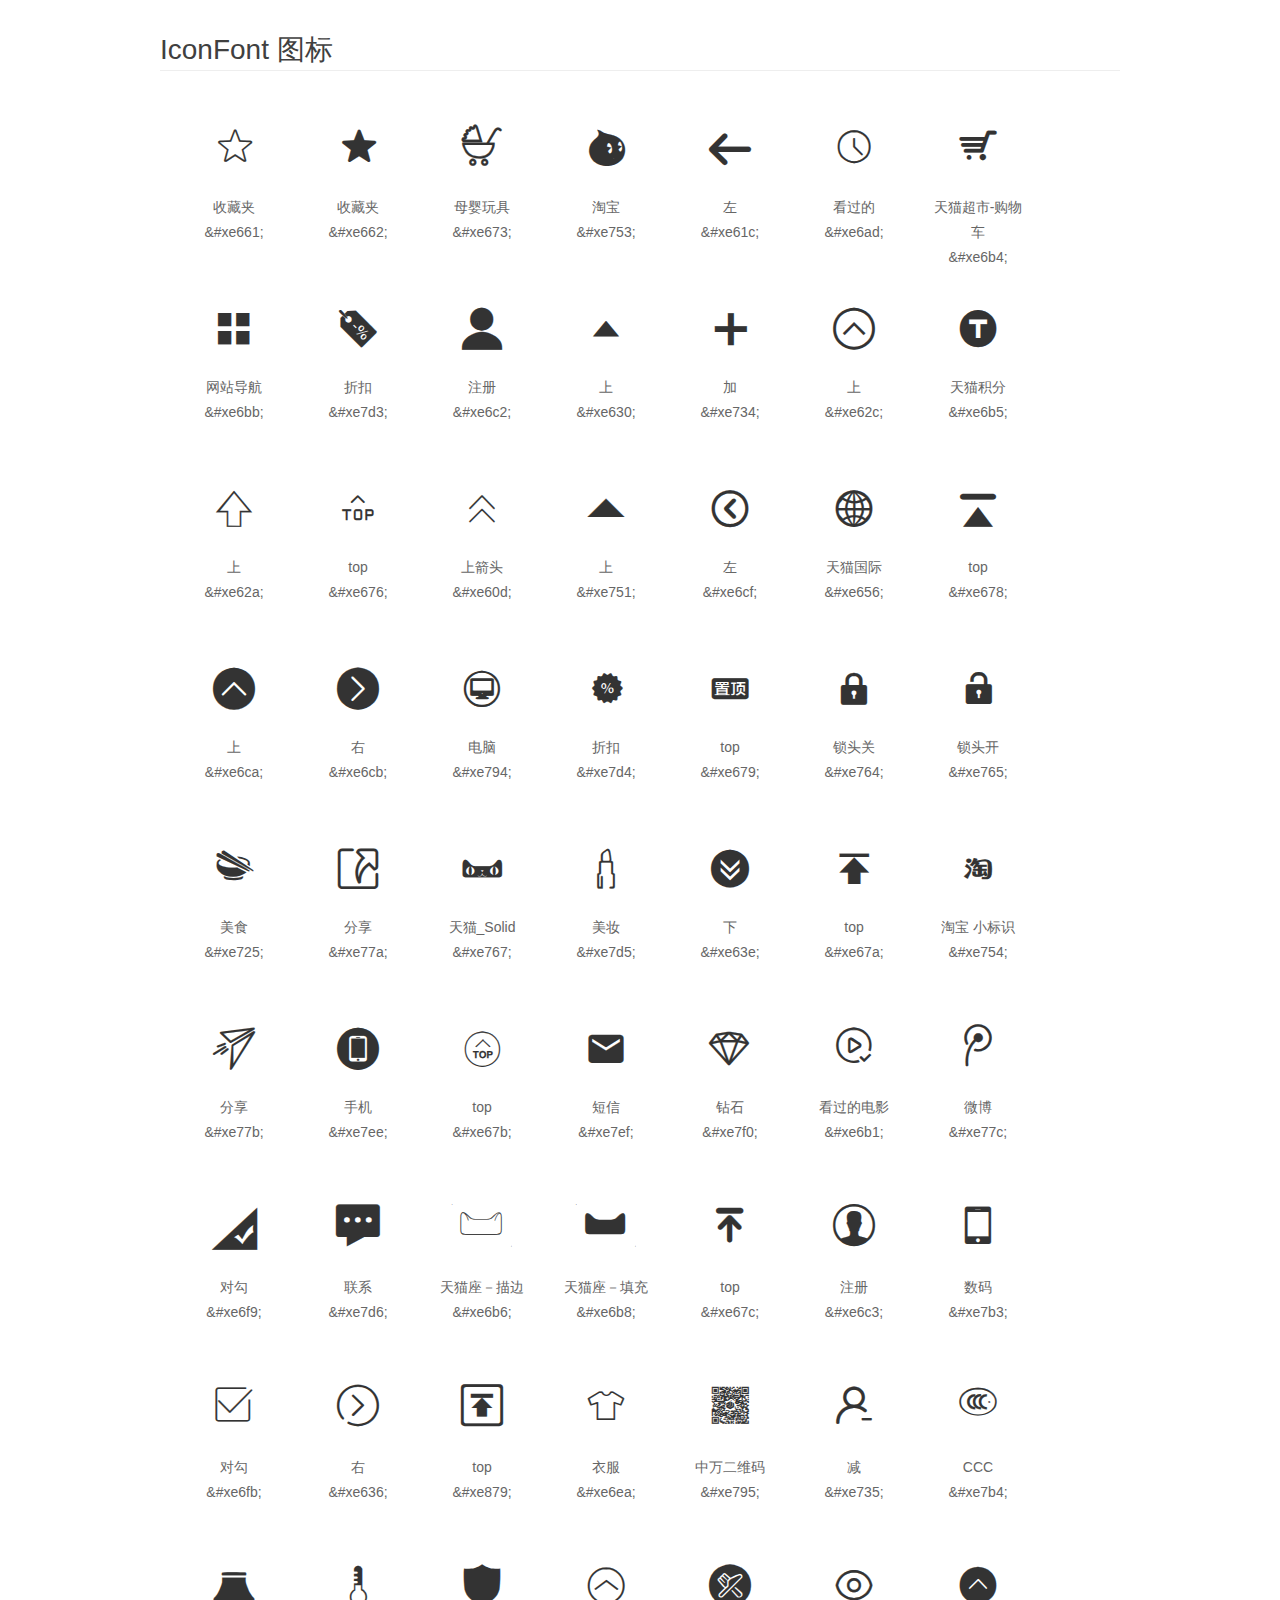
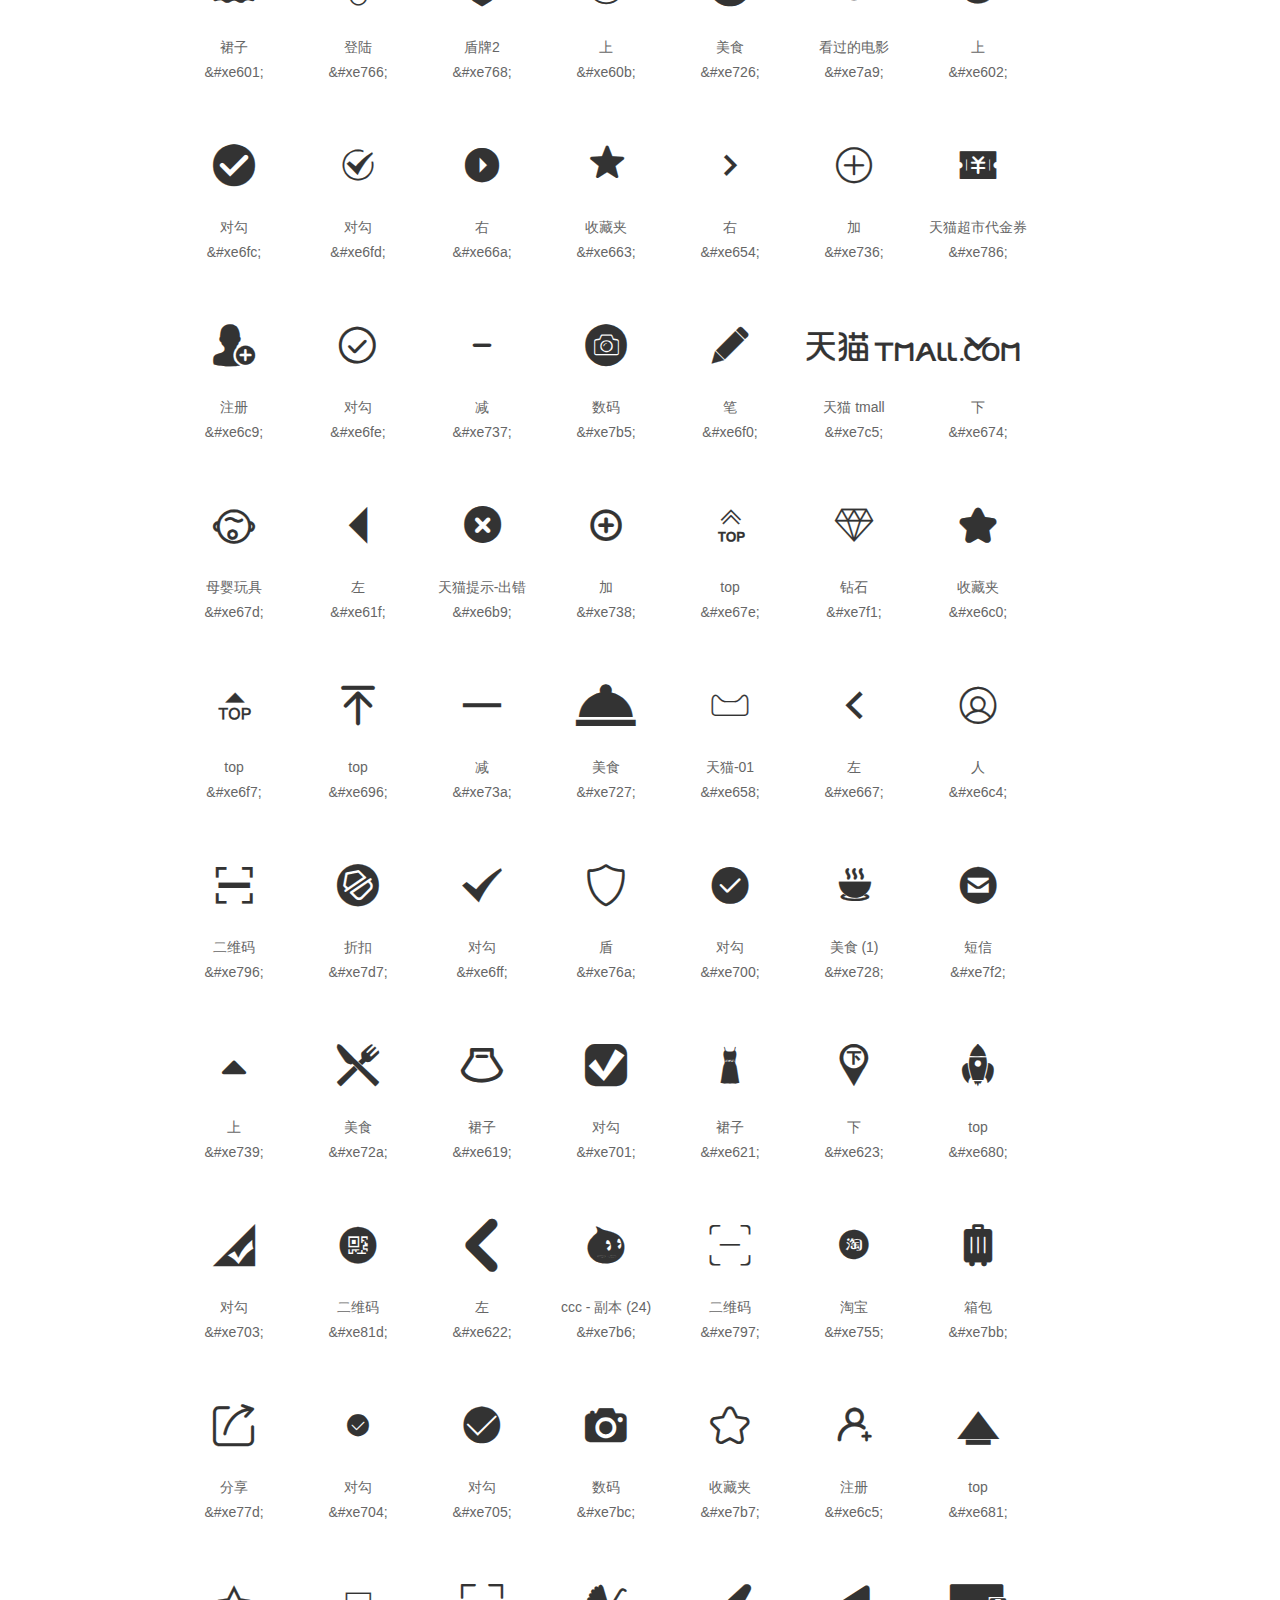
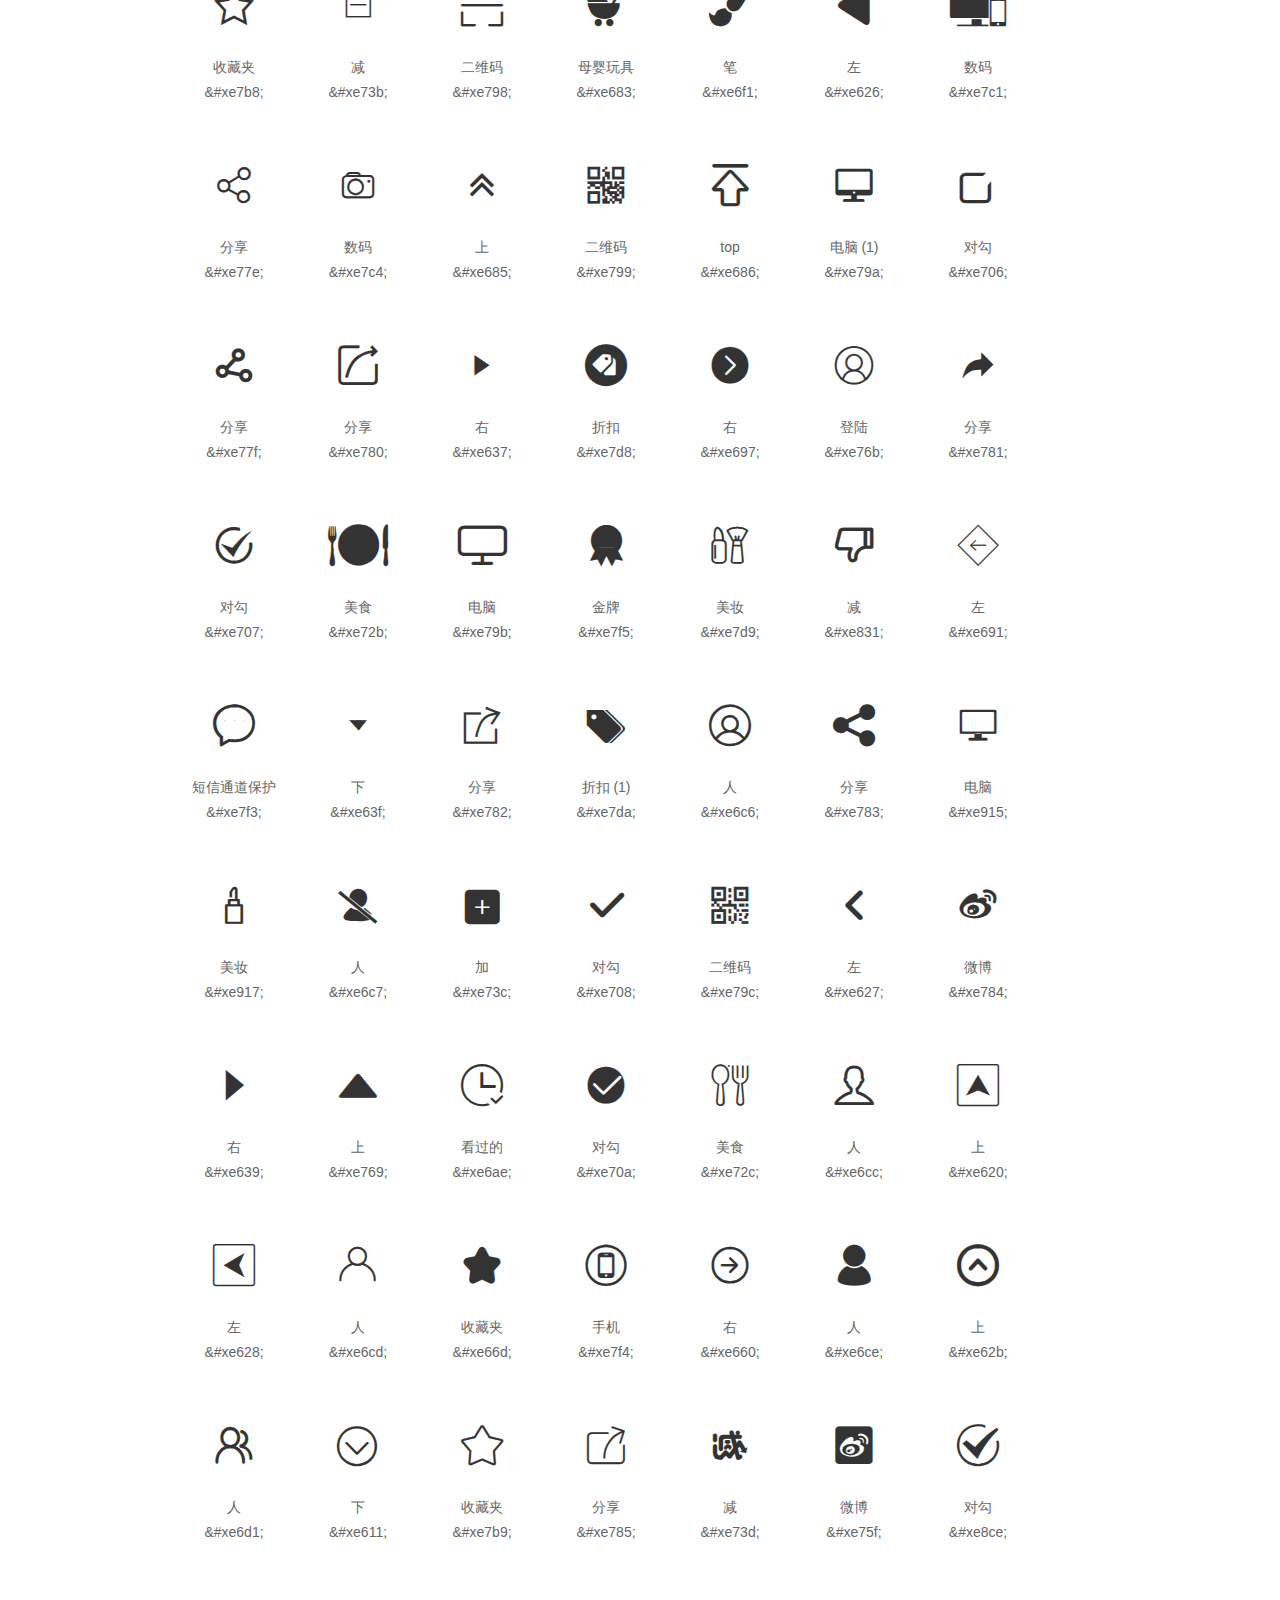
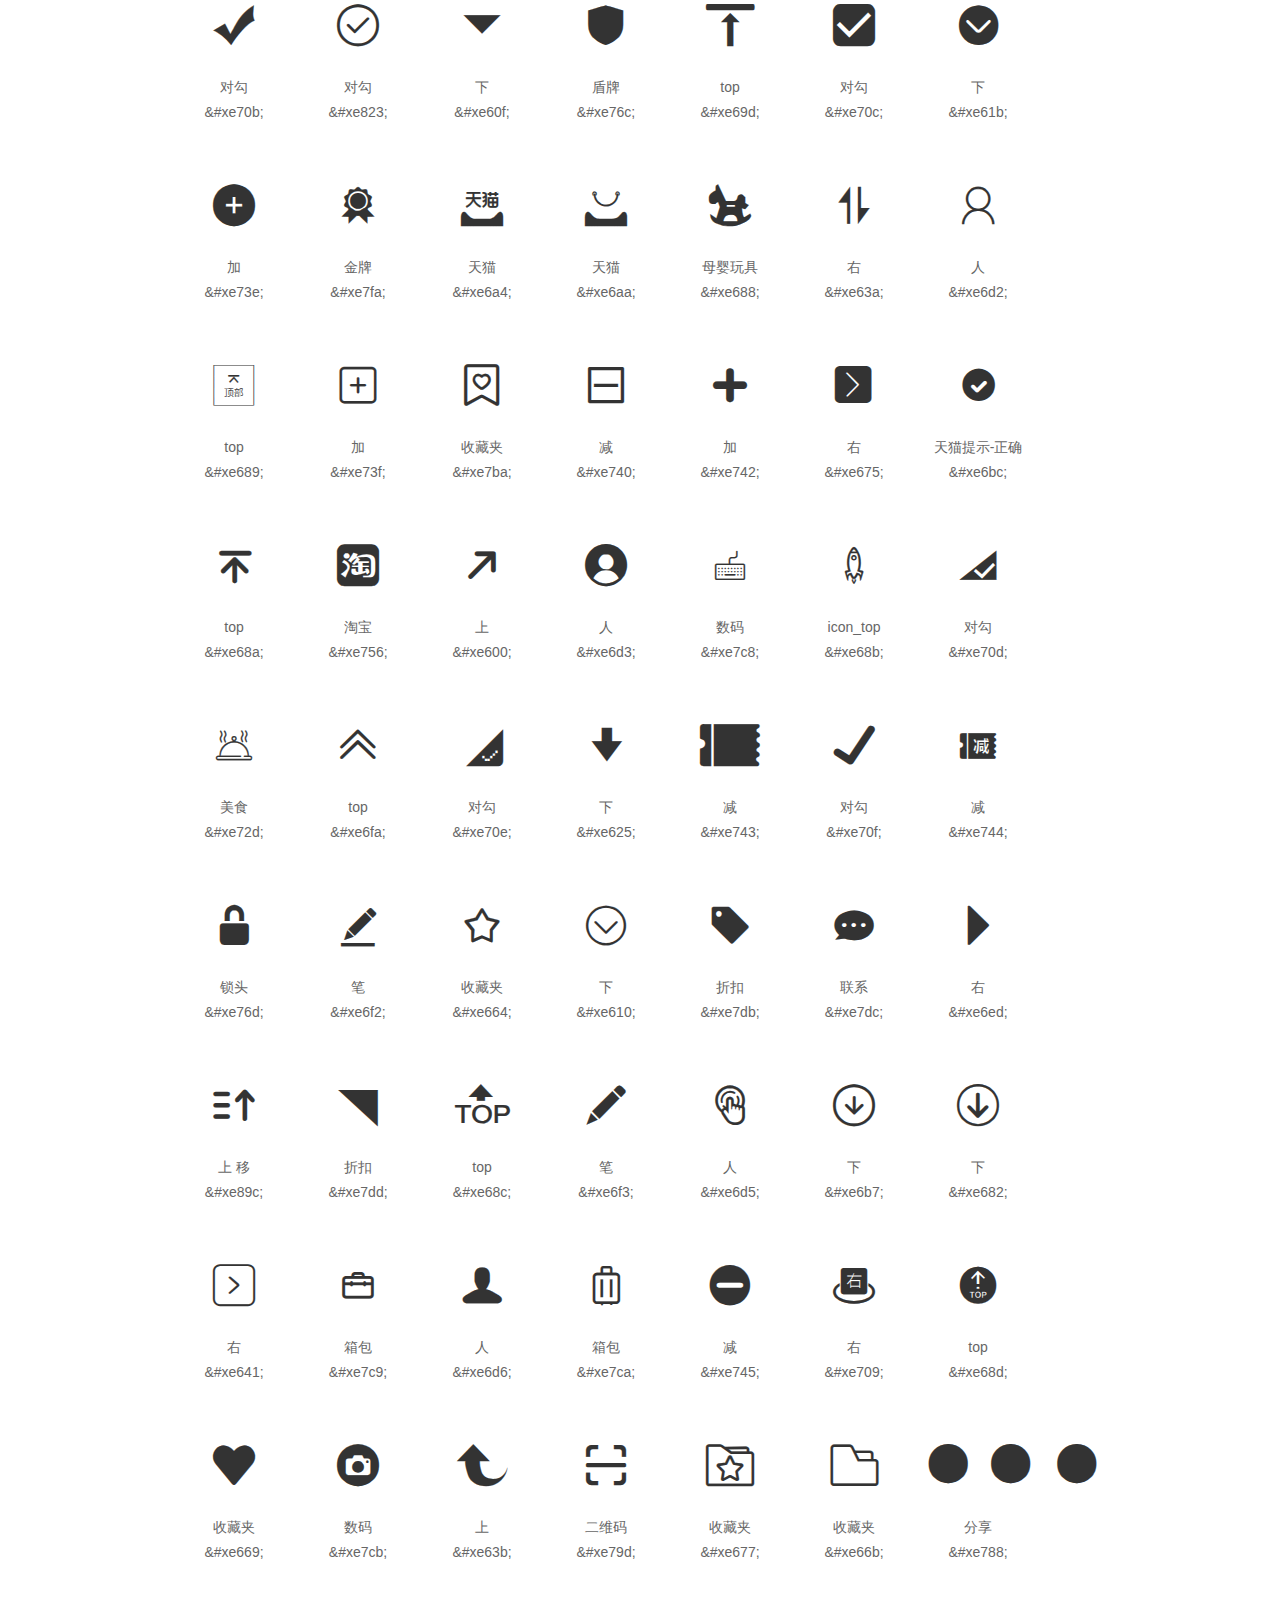
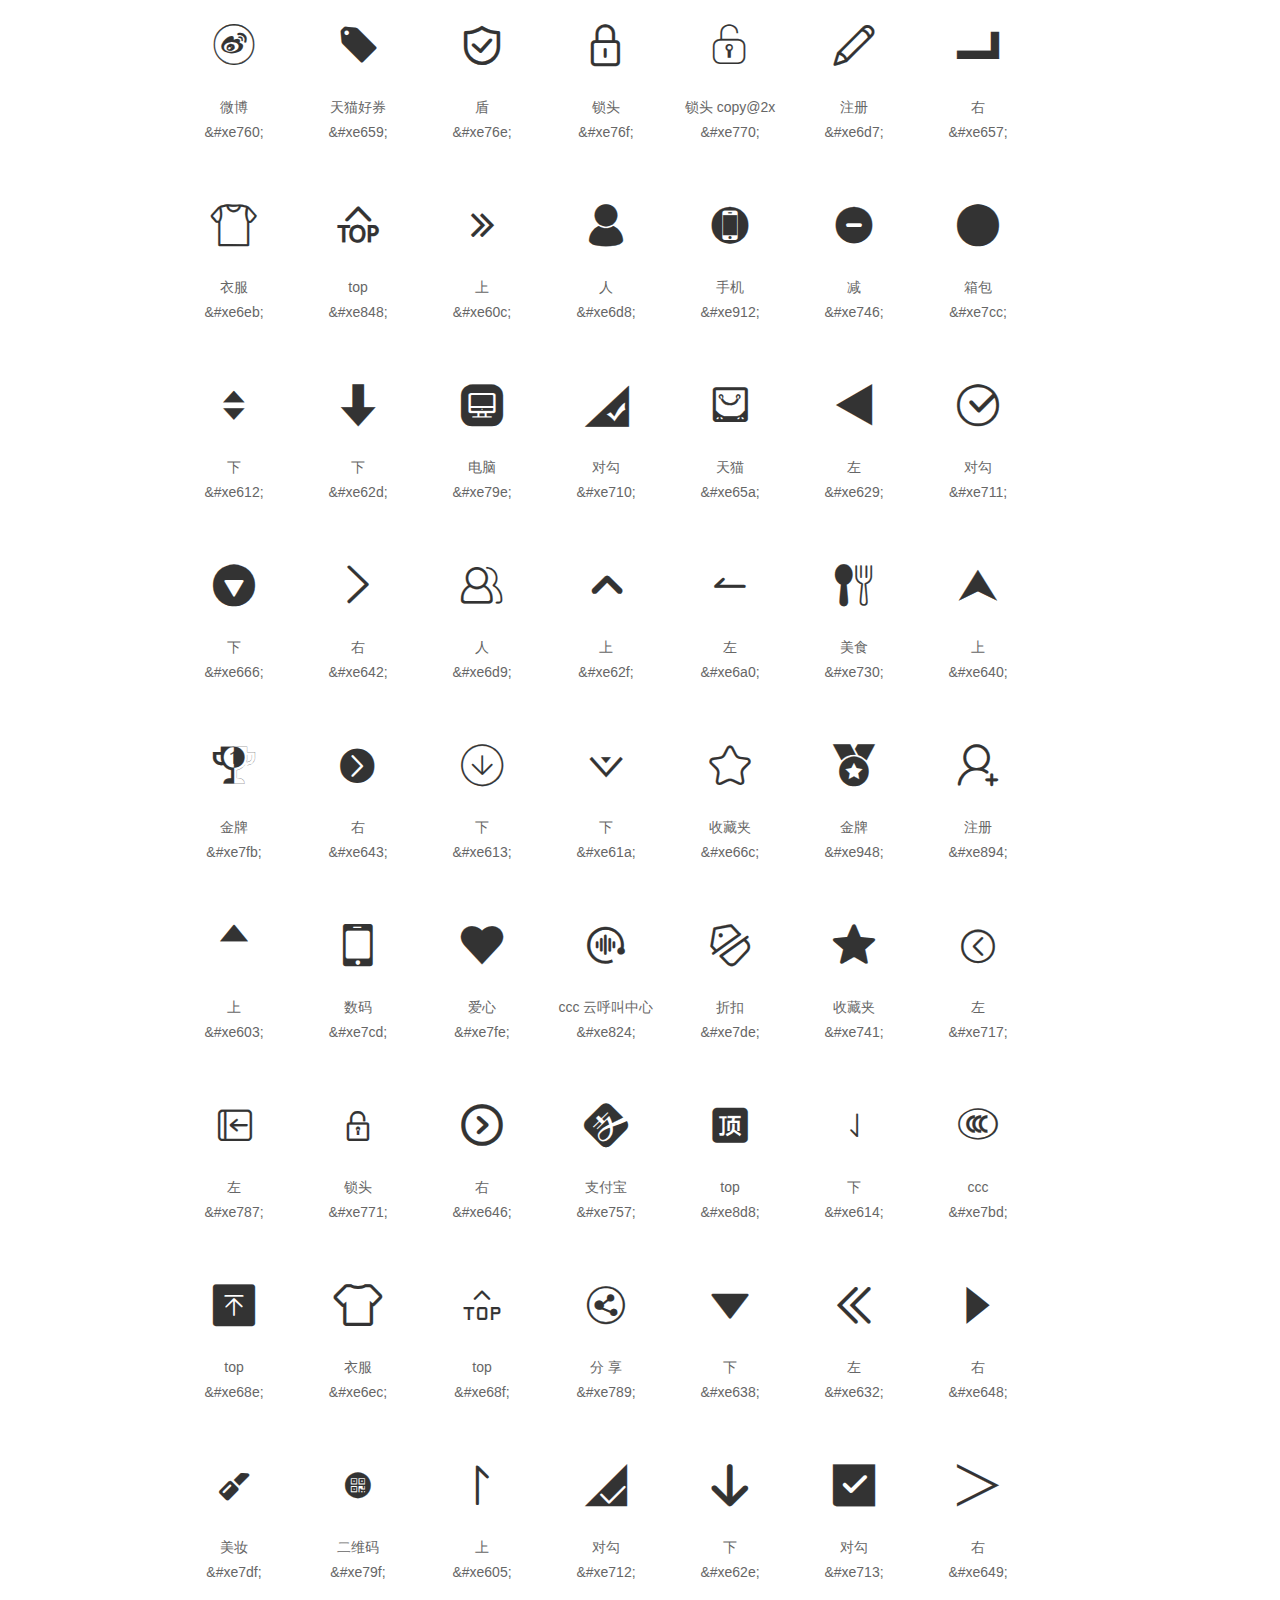
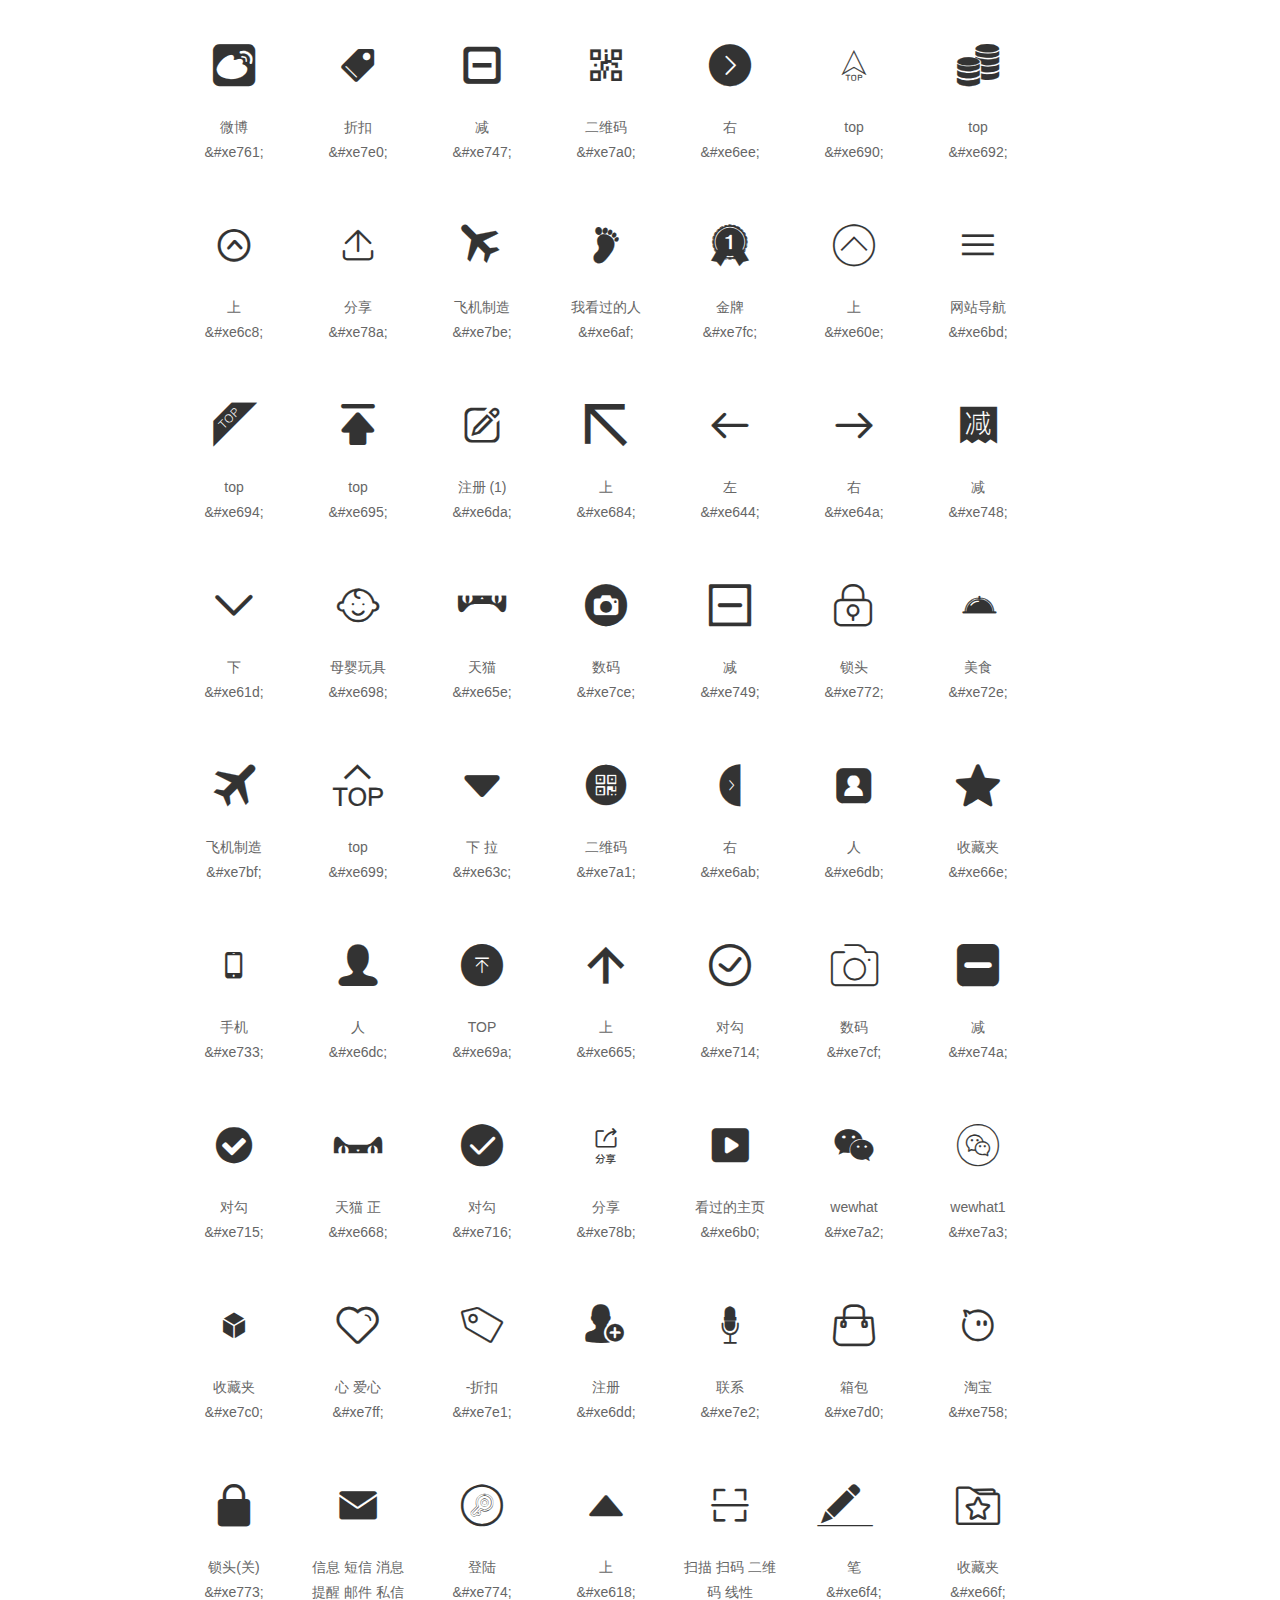
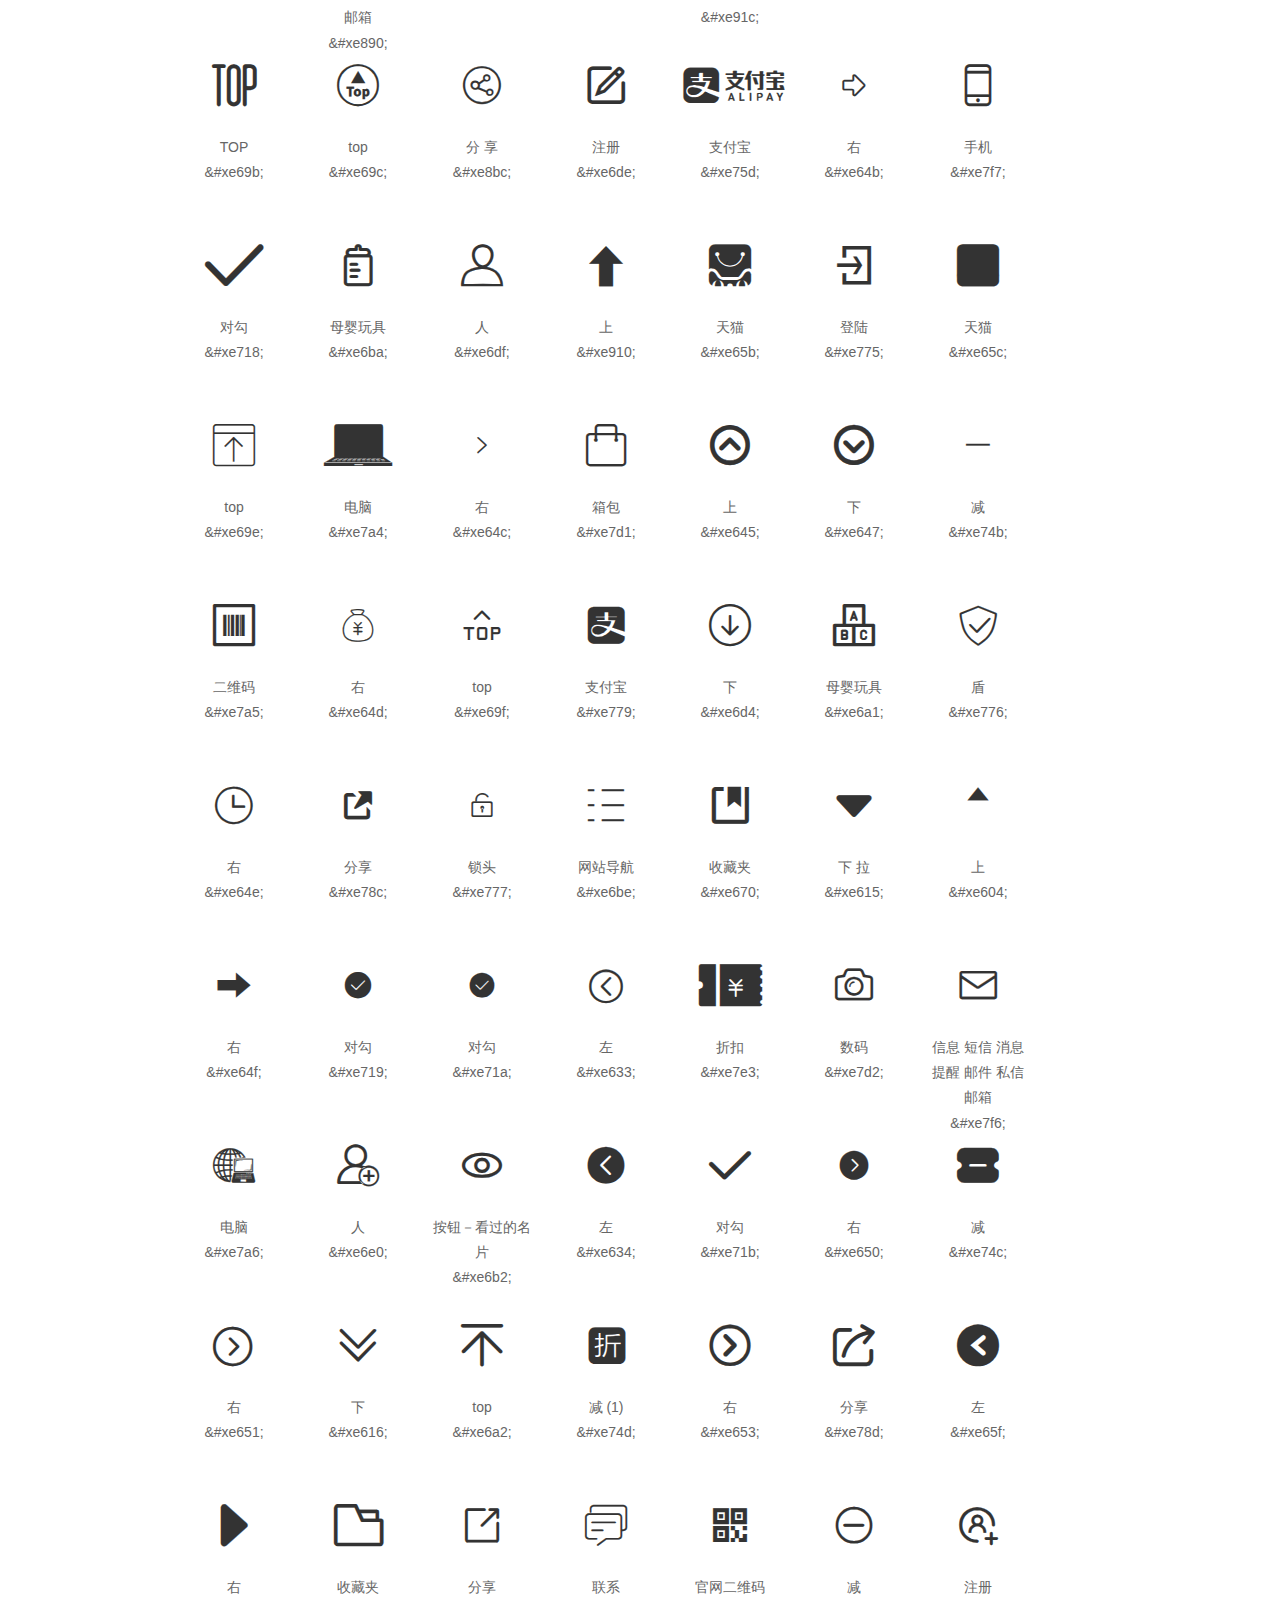
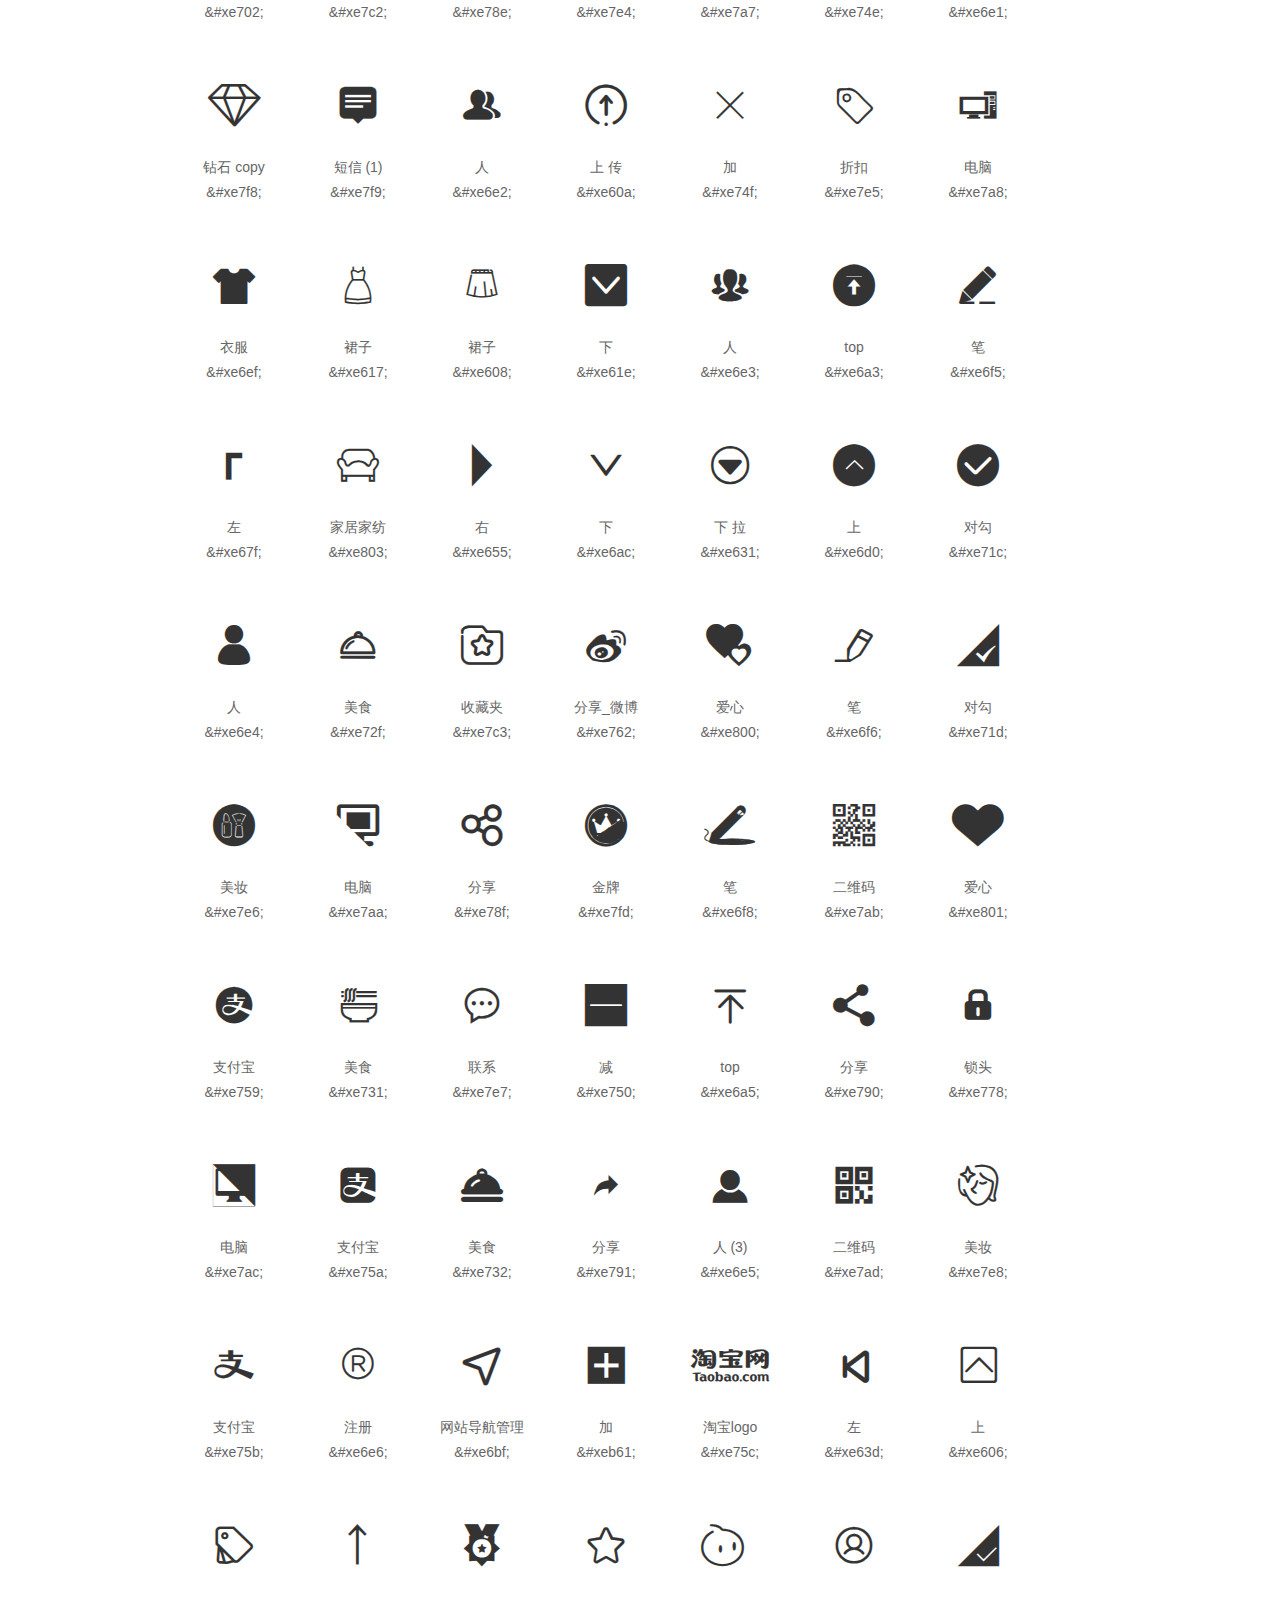
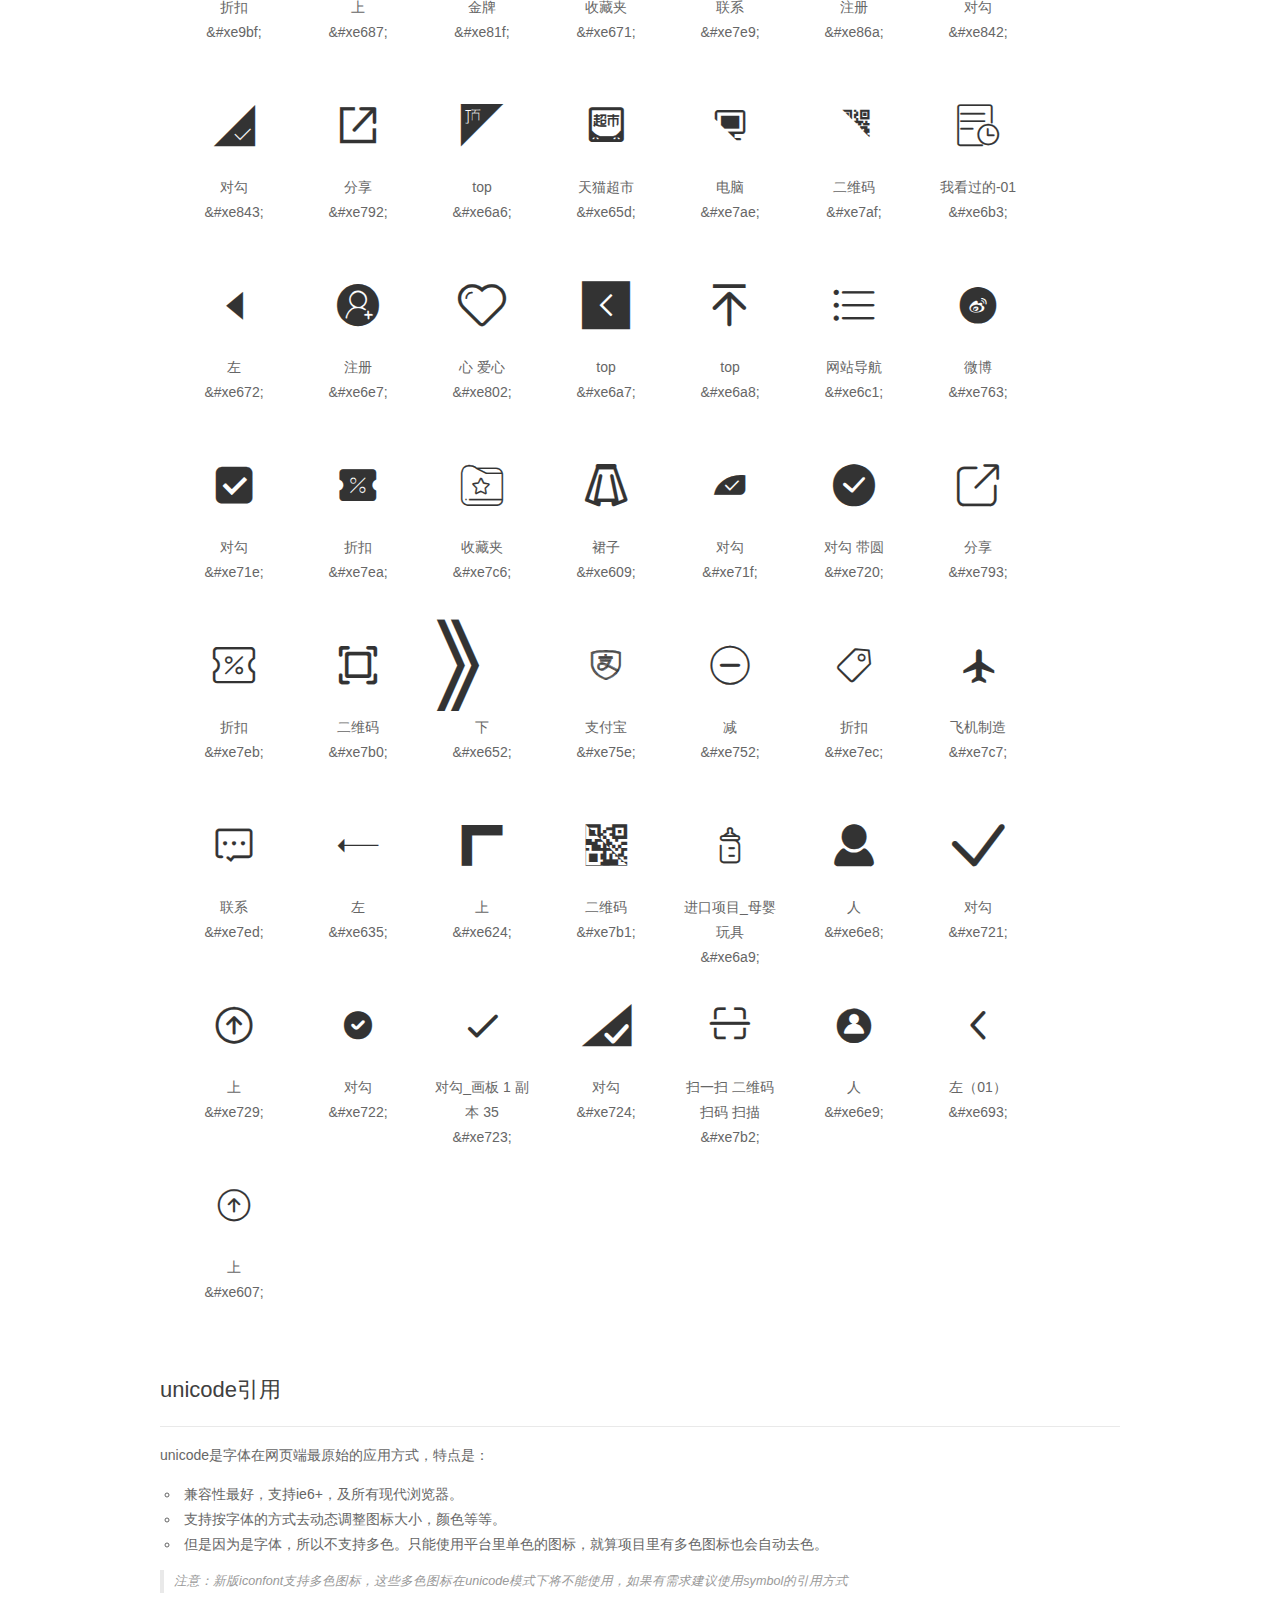
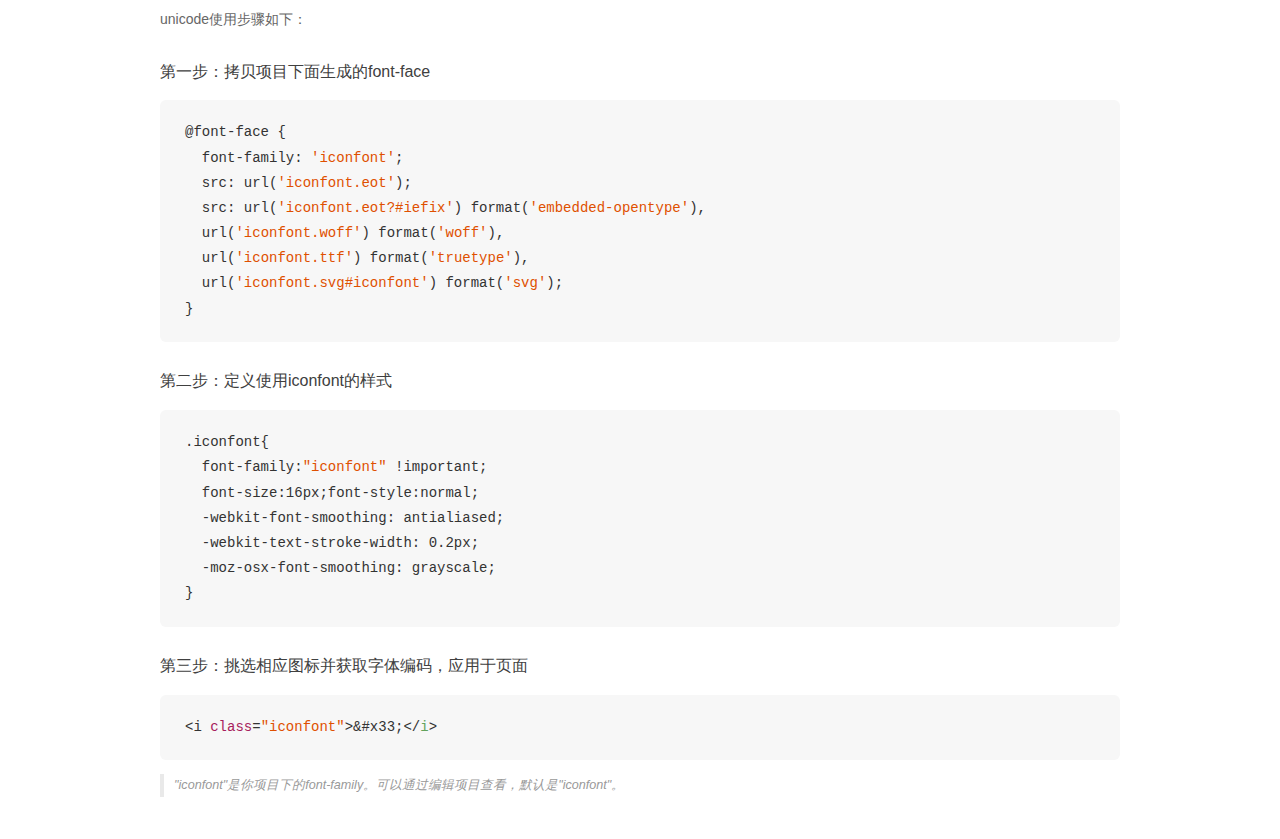
<file: iconfont/demo_unicode.html>
<!DOCTYPE html>
<html>
<head>
    <meta charset="utf-8"/>
    <title>IconFont</title>
    <link rel="stylesheet" href="demo.css">

    <style type="text/css">

        @font-face {font-family: "iconfont";
          src: url('iconfont.eot'); /* IE9*/
          src: url('iconfont.eot#iefix') format('embedded-opentype'), /* IE6-IE8 */
          url('iconfont.woff') format('woff'), /* chrome, firefox */
          url('iconfont.ttf') format('truetype'), /* chrome, firefox, opera, Safari, Android, iOS 4.2+*/
          url('iconfont.svg#iconfont') format('svg'); /* iOS 4.1- */
        }

        .iconfont {
          font-family:"iconfont" !important;
          font-size:16px;
          font-style:normal;
          -webkit-font-smoothing: antialiased;
          -webkit-text-stroke-width: 0.2px;
          -moz-osx-font-smoothing: grayscale;
        }

    </style>
</head>
<body>
    <div class="main markdown">
        <h1>IconFont 图标</h1>
        <ul class="icon_lists clear">
            
                <li>
                <i class="icon iconfont">&#xe661;</i>
                    <div class="name">收藏夹</div>
                    <div class="code">&amp;#xe661;</div>
                </li>
            
                <li>
                <i class="icon iconfont">&#xe662;</i>
                    <div class="name">收藏夹</div>
                    <div class="code">&amp;#xe662;</div>
                </li>
            
                <li>
                <i class="icon iconfont">&#xe673;</i>
                    <div class="name">母婴玩具</div>
                    <div class="code">&amp;#xe673;</div>
                </li>
            
                <li>
                <i class="icon iconfont">&#xe753;</i>
                    <div class="name">淘宝</div>
                    <div class="code">&amp;#xe753;</div>
                </li>
            
                <li>
                <i class="icon iconfont">&#xe61c;</i>
                    <div class="name">左</div>
                    <div class="code">&amp;#xe61c;</div>
                </li>
            
                <li>
                <i class="icon iconfont">&#xe6ad;</i>
                    <div class="name">看过的</div>
                    <div class="code">&amp;#xe6ad;</div>
                </li>
            
                <li>
                <i class="icon iconfont">&#xe6b4;</i>
                    <div class="name">天猫超市-购物车</div>
                    <div class="code">&amp;#xe6b4;</div>
                </li>
            
                <li>
                <i class="icon iconfont">&#xe6bb;</i>
                    <div class="name">网站导航</div>
                    <div class="code">&amp;#xe6bb;</div>
                </li>
            
                <li>
                <i class="icon iconfont">&#xe7d3;</i>
                    <div class="name">折扣</div>
                    <div class="code">&amp;#xe7d3;</div>
                </li>
            
                <li>
                <i class="icon iconfont">&#xe6c2;</i>
                    <div class="name">注册</div>
                    <div class="code">&amp;#xe6c2;</div>
                </li>
            
                <li>
                <i class="icon iconfont">&#xe630;</i>
                    <div class="name">上</div>
                    <div class="code">&amp;#xe630;</div>
                </li>
            
                <li>
                <i class="icon iconfont">&#xe734;</i>
                    <div class="name">加</div>
                    <div class="code">&amp;#xe734;</div>
                </li>
            
                <li>
                <i class="icon iconfont">&#xe62c;</i>
                    <div class="name">上</div>
                    <div class="code">&amp;#xe62c;</div>
                </li>
            
                <li>
                <i class="icon iconfont">&#xe6b5;</i>
                    <div class="name">天猫积分</div>
                    <div class="code">&amp;#xe6b5;</div>
                </li>
            
                <li>
                <i class="icon iconfont">&#xe62a;</i>
                    <div class="name">上</div>
                    <div class="code">&amp;#xe62a;</div>
                </li>
            
                <li>
                <i class="icon iconfont">&#xe676;</i>
                    <div class="name">top</div>
                    <div class="code">&amp;#xe676;</div>
                </li>
            
                <li>
                <i class="icon iconfont">&#xe60d;</i>
                    <div class="name">上箭头</div>
                    <div class="code">&amp;#xe60d;</div>
                </li>
            
                <li>
                <i class="icon iconfont">&#xe751;</i>
                    <div class="name">上</div>
                    <div class="code">&amp;#xe751;</div>
                </li>
            
                <li>
                <i class="icon iconfont">&#xe6cf;</i>
                    <div class="name">左</div>
                    <div class="code">&amp;#xe6cf;</div>
                </li>
            
                <li>
                <i class="icon iconfont">&#xe656;</i>
                    <div class="name">天猫国际</div>
                    <div class="code">&amp;#xe656;</div>
                </li>
            
                <li>
                <i class="icon iconfont">&#xe678;</i>
                    <div class="name">top</div>
                    <div class="code">&amp;#xe678;</div>
                </li>
            
                <li>
                <i class="icon iconfont">&#xe6ca;</i>
                    <div class="name">上</div>
                    <div class="code">&amp;#xe6ca;</div>
                </li>
            
                <li>
                <i class="icon iconfont">&#xe6cb;</i>
                    <div class="name">右</div>
                    <div class="code">&amp;#xe6cb;</div>
                </li>
            
                <li>
                <i class="icon iconfont">&#xe794;</i>
                    <div class="name">电脑</div>
                    <div class="code">&amp;#xe794;</div>
                </li>
            
                <li>
                <i class="icon iconfont">&#xe7d4;</i>
                    <div class="name">折扣</div>
                    <div class="code">&amp;#xe7d4;</div>
                </li>
            
                <li>
                <i class="icon iconfont">&#xe679;</i>
                    <div class="name">top</div>
                    <div class="code">&amp;#xe679;</div>
                </li>
            
                <li>
                <i class="icon iconfont">&#xe764;</i>
                    <div class="name">锁头关</div>
                    <div class="code">&amp;#xe764;</div>
                </li>
            
                <li>
                <i class="icon iconfont">&#xe765;</i>
                    <div class="name">锁头开</div>
                    <div class="code">&amp;#xe765;</div>
                </li>
            
                <li>
                <i class="icon iconfont">&#xe725;</i>
                    <div class="name">美食</div>
                    <div class="code">&amp;#xe725;</div>
                </li>
            
                <li>
                <i class="icon iconfont">&#xe77a;</i>
                    <div class="name">分享</div>
                    <div class="code">&amp;#xe77a;</div>
                </li>
            
                <li>
                <i class="icon iconfont">&#xe767;</i>
                    <div class="name">天猫_Solid</div>
                    <div class="code">&amp;#xe767;</div>
                </li>
            
                <li>
                <i class="icon iconfont">&#xe7d5;</i>
                    <div class="name">美妆</div>
                    <div class="code">&amp;#xe7d5;</div>
                </li>
            
                <li>
                <i class="icon iconfont">&#xe63e;</i>
                    <div class="name">下</div>
                    <div class="code">&amp;#xe63e;</div>
                </li>
            
                <li>
                <i class="icon iconfont">&#xe67a;</i>
                    <div class="name">top</div>
                    <div class="code">&amp;#xe67a;</div>
                </li>
            
                <li>
                <i class="icon iconfont">&#xe754;</i>
                    <div class="name">淘宝 小标识</div>
                    <div class="code">&amp;#xe754;</div>
                </li>
            
                <li>
                <i class="icon iconfont">&#xe77b;</i>
                    <div class="name">分享</div>
                    <div class="code">&amp;#xe77b;</div>
                </li>
            
                <li>
                <i class="icon iconfont">&#xe7ee;</i>
                    <div class="name">手机</div>
                    <div class="code">&amp;#xe7ee;</div>
                </li>
            
                <li>
                <i class="icon iconfont">&#xe67b;</i>
                    <div class="name">top</div>
                    <div class="code">&amp;#xe67b;</div>
                </li>
            
                <li>
                <i class="icon iconfont">&#xe7ef;</i>
                    <div class="name">短信</div>
                    <div class="code">&amp;#xe7ef;</div>
                </li>
            
                <li>
                <i class="icon iconfont">&#xe7f0;</i>
                    <div class="name">钻石</div>
                    <div class="code">&amp;#xe7f0;</div>
                </li>
            
                <li>
                <i class="icon iconfont">&#xe6b1;</i>
                    <div class="name">看过的电影</div>
                    <div class="code">&amp;#xe6b1;</div>
                </li>
            
                <li>
                <i class="icon iconfont">&#xe77c;</i>
                    <div class="name">微博</div>
                    <div class="code">&amp;#xe77c;</div>
                </li>
            
                <li>
                <i class="icon iconfont">&#xe6f9;</i>
                    <div class="name">对勾</div>
                    <div class="code">&amp;#xe6f9;</div>
                </li>
            
                <li>
                <i class="icon iconfont">&#xe7d6;</i>
                    <div class="name">联系</div>
                    <div class="code">&amp;#xe7d6;</div>
                </li>
            
                <li>
                <i class="icon iconfont">&#xe6b6;</i>
                    <div class="name">天猫座－描边</div>
                    <div class="code">&amp;#xe6b6;</div>
                </li>
            
                <li>
                <i class="icon iconfont">&#xe6b8;</i>
                    <div class="name">天猫座－填充</div>
                    <div class="code">&amp;#xe6b8;</div>
                </li>
            
                <li>
                <i class="icon iconfont">&#xe67c;</i>
                    <div class="name">top</div>
                    <div class="code">&amp;#xe67c;</div>
                </li>
            
                <li>
                <i class="icon iconfont">&#xe6c3;</i>
                    <div class="name">注册</div>
                    <div class="code">&amp;#xe6c3;</div>
                </li>
            
                <li>
                <i class="icon iconfont">&#xe7b3;</i>
                    <div class="name">数码</div>
                    <div class="code">&amp;#xe7b3;</div>
                </li>
            
                <li>
                <i class="icon iconfont">&#xe6fb;</i>
                    <div class="name">对勾</div>
                    <div class="code">&amp;#xe6fb;</div>
                </li>
            
                <li>
                <i class="icon iconfont">&#xe636;</i>
                    <div class="name">右</div>
                    <div class="code">&amp;#xe636;</div>
                </li>
            
                <li>
                <i class="icon iconfont">&#xe879;</i>
                    <div class="name">top</div>
                    <div class="code">&amp;#xe879;</div>
                </li>
            
                <li>
                <i class="icon iconfont">&#xe6ea;</i>
                    <div class="name">衣服</div>
                    <div class="code">&amp;#xe6ea;</div>
                </li>
            
                <li>
                <i class="icon iconfont">&#xe795;</i>
                    <div class="name">中万二维码</div>
                    <div class="code">&amp;#xe795;</div>
                </li>
            
                <li>
                <i class="icon iconfont">&#xe735;</i>
                    <div class="name">减</div>
                    <div class="code">&amp;#xe735;</div>
                </li>
            
                <li>
                <i class="icon iconfont">&#xe7b4;</i>
                    <div class="name">CCC</div>
                    <div class="code">&amp;#xe7b4;</div>
                </li>
            
                <li>
                <i class="icon iconfont">&#xe601;</i>
                    <div class="name">裙子</div>
                    <div class="code">&amp;#xe601;</div>
                </li>
            
                <li>
                <i class="icon iconfont">&#xe766;</i>
                    <div class="name">登陆</div>
                    <div class="code">&amp;#xe766;</div>
                </li>
            
                <li>
                <i class="icon iconfont">&#xe768;</i>
                    <div class="name">盾牌2</div>
                    <div class="code">&amp;#xe768;</div>
                </li>
            
                <li>
                <i class="icon iconfont">&#xe60b;</i>
                    <div class="name">上</div>
                    <div class="code">&amp;#xe60b;</div>
                </li>
            
                <li>
                <i class="icon iconfont">&#xe726;</i>
                    <div class="name">美食</div>
                    <div class="code">&amp;#xe726;</div>
                </li>
            
                <li>
                <i class="icon iconfont">&#xe7a9;</i>
                    <div class="name">看过的电影</div>
                    <div class="code">&amp;#xe7a9;</div>
                </li>
            
                <li>
                <i class="icon iconfont">&#xe602;</i>
                    <div class="name">上</div>
                    <div class="code">&amp;#xe602;</div>
                </li>
            
                <li>
                <i class="icon iconfont">&#xe6fc;</i>
                    <div class="name">对勾</div>
                    <div class="code">&amp;#xe6fc;</div>
                </li>
            
                <li>
                <i class="icon iconfont">&#xe6fd;</i>
                    <div class="name">对勾</div>
                    <div class="code">&amp;#xe6fd;</div>
                </li>
            
                <li>
                <i class="icon iconfont">&#xe66a;</i>
                    <div class="name">右</div>
                    <div class="code">&amp;#xe66a;</div>
                </li>
            
                <li>
                <i class="icon iconfont">&#xe663;</i>
                    <div class="name">收藏夹</div>
                    <div class="code">&amp;#xe663;</div>
                </li>
            
                <li>
                <i class="icon iconfont">&#xe654;</i>
                    <div class="name">右</div>
                    <div class="code">&amp;#xe654;</div>
                </li>
            
                <li>
                <i class="icon iconfont">&#xe736;</i>
                    <div class="name">加</div>
                    <div class="code">&amp;#xe736;</div>
                </li>
            
                <li>
                <i class="icon iconfont">&#xe786;</i>
                    <div class="name">天猫超市代金券</div>
                    <div class="code">&amp;#xe786;</div>
                </li>
            
                <li>
                <i class="icon iconfont">&#xe6c9;</i>
                    <div class="name">注册</div>
                    <div class="code">&amp;#xe6c9;</div>
                </li>
            
                <li>
                <i class="icon iconfont">&#xe6fe;</i>
                    <div class="name">对勾</div>
                    <div class="code">&amp;#xe6fe;</div>
                </li>
            
                <li>
                <i class="icon iconfont">&#xe737;</i>
                    <div class="name">减</div>
                    <div class="code">&amp;#xe737;</div>
                </li>
            
                <li>
                <i class="icon iconfont">&#xe7b5;</i>
                    <div class="name">数码</div>
                    <div class="code">&amp;#xe7b5;</div>
                </li>
            
                <li>
                <i class="icon iconfont">&#xe6f0;</i>
                    <div class="name">笔</div>
                    <div class="code">&amp;#xe6f0;</div>
                </li>
            
                <li>
                <i class="icon iconfont">&#xe7c5;</i>
                    <div class="name">天猫 tmall</div>
                    <div class="code">&amp;#xe7c5;</div>
                </li>
            
                <li>
                <i class="icon iconfont">&#xe674;</i>
                    <div class="name">下</div>
                    <div class="code">&amp;#xe674;</div>
                </li>
            
                <li>
                <i class="icon iconfont">&#xe67d;</i>
                    <div class="name">母婴玩具</div>
                    <div class="code">&amp;#xe67d;</div>
                </li>
            
                <li>
                <i class="icon iconfont">&#xe61f;</i>
                    <div class="name">左</div>
                    <div class="code">&amp;#xe61f;</div>
                </li>
            
                <li>
                <i class="icon iconfont">&#xe6b9;</i>
                    <div class="name">天猫提示-出错</div>
                    <div class="code">&amp;#xe6b9;</div>
                </li>
            
                <li>
                <i class="icon iconfont">&#xe738;</i>
                    <div class="name">加</div>
                    <div class="code">&amp;#xe738;</div>
                </li>
            
                <li>
                <i class="icon iconfont">&#xe67e;</i>
                    <div class="name">top</div>
                    <div class="code">&amp;#xe67e;</div>
                </li>
            
                <li>
                <i class="icon iconfont">&#xe7f1;</i>
                    <div class="name">钻石</div>
                    <div class="code">&amp;#xe7f1;</div>
                </li>
            
                <li>
                <i class="icon iconfont">&#xe6c0;</i>
                    <div class="name">收藏夹</div>
                    <div class="code">&amp;#xe6c0;</div>
                </li>
            
                <li>
                <i class="icon iconfont">&#xe6f7;</i>
                    <div class="name">top</div>
                    <div class="code">&amp;#xe6f7;</div>
                </li>
            
                <li>
                <i class="icon iconfont">&#xe696;</i>
                    <div class="name">top</div>
                    <div class="code">&amp;#xe696;</div>
                </li>
            
                <li>
                <i class="icon iconfont">&#xe73a;</i>
                    <div class="name">减</div>
                    <div class="code">&amp;#xe73a;</div>
                </li>
            
                <li>
                <i class="icon iconfont">&#xe727;</i>
                    <div class="name">美食</div>
                    <div class="code">&amp;#xe727;</div>
                </li>
            
                <li>
                <i class="icon iconfont">&#xe658;</i>
                    <div class="name">天猫-01</div>
                    <div class="code">&amp;#xe658;</div>
                </li>
            
                <li>
                <i class="icon iconfont">&#xe667;</i>
                    <div class="name">左</div>
                    <div class="code">&amp;#xe667;</div>
                </li>
            
                <li>
                <i class="icon iconfont">&#xe6c4;</i>
                    <div class="name">人</div>
                    <div class="code">&amp;#xe6c4;</div>
                </li>
            
                <li>
                <i class="icon iconfont">&#xe796;</i>
                    <div class="name">二维码</div>
                    <div class="code">&amp;#xe796;</div>
                </li>
            
                <li>
                <i class="icon iconfont">&#xe7d7;</i>
                    <div class="name">折扣</div>
                    <div class="code">&amp;#xe7d7;</div>
                </li>
            
                <li>
                <i class="icon iconfont">&#xe6ff;</i>
                    <div class="name">对勾</div>
                    <div class="code">&amp;#xe6ff;</div>
                </li>
            
                <li>
                <i class="icon iconfont">&#xe76a;</i>
                    <div class="name">盾</div>
                    <div class="code">&amp;#xe76a;</div>
                </li>
            
                <li>
                <i class="icon iconfont">&#xe700;</i>
                    <div class="name">对勾</div>
                    <div class="code">&amp;#xe700;</div>
                </li>
            
                <li>
                <i class="icon iconfont">&#xe728;</i>
                    <div class="name">美食 (1)</div>
                    <div class="code">&amp;#xe728;</div>
                </li>
            
                <li>
                <i class="icon iconfont">&#xe7f2;</i>
                    <div class="name">短信</div>
                    <div class="code">&amp;#xe7f2;</div>
                </li>
            
                <li>
                <i class="icon iconfont">&#xe739;</i>
                    <div class="name">上</div>
                    <div class="code">&amp;#xe739;</div>
                </li>
            
                <li>
                <i class="icon iconfont">&#xe72a;</i>
                    <div class="name">美食</div>
                    <div class="code">&amp;#xe72a;</div>
                </li>
            
                <li>
                <i class="icon iconfont">&#xe619;</i>
                    <div class="name">裙子</div>
                    <div class="code">&amp;#xe619;</div>
                </li>
            
                <li>
                <i class="icon iconfont">&#xe701;</i>
                    <div class="name">对勾</div>
                    <div class="code">&amp;#xe701;</div>
                </li>
            
                <li>
                <i class="icon iconfont">&#xe621;</i>
                    <div class="name">裙子</div>
                    <div class="code">&amp;#xe621;</div>
                </li>
            
                <li>
                <i class="icon iconfont">&#xe623;</i>
                    <div class="name">下</div>
                    <div class="code">&amp;#xe623;</div>
                </li>
            
                <li>
                <i class="icon iconfont">&#xe680;</i>
                    <div class="name">top</div>
                    <div class="code">&amp;#xe680;</div>
                </li>
            
                <li>
                <i class="icon iconfont">&#xe703;</i>
                    <div class="name">对勾</div>
                    <div class="code">&amp;#xe703;</div>
                </li>
            
                <li>
                <i class="icon iconfont">&#xe81d;</i>
                    <div class="name">二维码</div>
                    <div class="code">&amp;#xe81d;</div>
                </li>
            
                <li>
                <i class="icon iconfont">&#xe622;</i>
                    <div class="name">左</div>
                    <div class="code">&amp;#xe622;</div>
                </li>
            
                <li>
                <i class="icon iconfont">&#xe7b6;</i>
                    <div class="name">ccc - 副本 (24)</div>
                    <div class="code">&amp;#xe7b6;</div>
                </li>
            
                <li>
                <i class="icon iconfont">&#xe797;</i>
                    <div class="name">二维码</div>
                    <div class="code">&amp;#xe797;</div>
                </li>
            
                <li>
                <i class="icon iconfont">&#xe755;</i>
                    <div class="name">淘宝</div>
                    <div class="code">&amp;#xe755;</div>
                </li>
            
                <li>
                <i class="icon iconfont">&#xe7bb;</i>
                    <div class="name">箱包</div>
                    <div class="code">&amp;#xe7bb;</div>
                </li>
            
                <li>
                <i class="icon iconfont">&#xe77d;</i>
                    <div class="name">分享</div>
                    <div class="code">&amp;#xe77d;</div>
                </li>
            
                <li>
                <i class="icon iconfont">&#xe704;</i>
                    <div class="name">对勾</div>
                    <div class="code">&amp;#xe704;</div>
                </li>
            
                <li>
                <i class="icon iconfont">&#xe705;</i>
                    <div class="name">对勾</div>
                    <div class="code">&amp;#xe705;</div>
                </li>
            
                <li>
                <i class="icon iconfont">&#xe7bc;</i>
                    <div class="name">数码</div>
                    <div class="code">&amp;#xe7bc;</div>
                </li>
            
                <li>
                <i class="icon iconfont">&#xe7b7;</i>
                    <div class="name">收藏夹</div>
                    <div class="code">&amp;#xe7b7;</div>
                </li>
            
                <li>
                <i class="icon iconfont">&#xe6c5;</i>
                    <div class="name">注册</div>
                    <div class="code">&amp;#xe6c5;</div>
                </li>
            
                <li>
                <i class="icon iconfont">&#xe681;</i>
                    <div class="name">top</div>
                    <div class="code">&amp;#xe681;</div>
                </li>
            
                <li>
                <i class="icon iconfont">&#xe7b8;</i>
                    <div class="name">收藏夹</div>
                    <div class="code">&amp;#xe7b8;</div>
                </li>
            
                <li>
                <i class="icon iconfont">&#xe73b;</i>
                    <div class="name">减</div>
                    <div class="code">&amp;#xe73b;</div>
                </li>
            
                <li>
                <i class="icon iconfont">&#xe798;</i>
                    <div class="name">二维码</div>
                    <div class="code">&amp;#xe798;</div>
                </li>
            
                <li>
                <i class="icon iconfont">&#xe683;</i>
                    <div class="name">母婴玩具</div>
                    <div class="code">&amp;#xe683;</div>
                </li>
            
                <li>
                <i class="icon iconfont">&#xe6f1;</i>
                    <div class="name">笔</div>
                    <div class="code">&amp;#xe6f1;</div>
                </li>
            
                <li>
                <i class="icon iconfont">&#xe626;</i>
                    <div class="name">左</div>
                    <div class="code">&amp;#xe626;</div>
                </li>
            
                <li>
                <i class="icon iconfont">&#xe7c1;</i>
                    <div class="name">数码</div>
                    <div class="code">&amp;#xe7c1;</div>
                </li>
            
                <li>
                <i class="icon iconfont">&#xe77e;</i>
                    <div class="name">分享</div>
                    <div class="code">&amp;#xe77e;</div>
                </li>
            
                <li>
                <i class="icon iconfont">&#xe7c4;</i>
                    <div class="name">数码</div>
                    <div class="code">&amp;#xe7c4;</div>
                </li>
            
                <li>
                <i class="icon iconfont">&#xe685;</i>
                    <div class="name">上</div>
                    <div class="code">&amp;#xe685;</div>
                </li>
            
                <li>
                <i class="icon iconfont">&#xe799;</i>
                    <div class="name">二维码</div>
                    <div class="code">&amp;#xe799;</div>
                </li>
            
                <li>
                <i class="icon iconfont">&#xe686;</i>
                    <div class="name">top</div>
                    <div class="code">&amp;#xe686;</div>
                </li>
            
                <li>
                <i class="icon iconfont">&#xe79a;</i>
                    <div class="name">电脑 (1)</div>
                    <div class="code">&amp;#xe79a;</div>
                </li>
            
                <li>
                <i class="icon iconfont">&#xe706;</i>
                    <div class="name">对勾</div>
                    <div class="code">&amp;#xe706;</div>
                </li>
            
                <li>
                <i class="icon iconfont">&#xe77f;</i>
                    <div class="name">分享</div>
                    <div class="code">&amp;#xe77f;</div>
                </li>
            
                <li>
                <i class="icon iconfont">&#xe780;</i>
                    <div class="name">分享</div>
                    <div class="code">&amp;#xe780;</div>
                </li>
            
                <li>
                <i class="icon iconfont">&#xe637;</i>
                    <div class="name">右</div>
                    <div class="code">&amp;#xe637;</div>
                </li>
            
                <li>
                <i class="icon iconfont">&#xe7d8;</i>
                    <div class="name">折扣</div>
                    <div class="code">&amp;#xe7d8;</div>
                </li>
            
                <li>
                <i class="icon iconfont">&#xe697;</i>
                    <div class="name">右</div>
                    <div class="code">&amp;#xe697;</div>
                </li>
            
                <li>
                <i class="icon iconfont">&#xe76b;</i>
                    <div class="name">登陆</div>
                    <div class="code">&amp;#xe76b;</div>
                </li>
            
                <li>
                <i class="icon iconfont">&#xe781;</i>
                    <div class="name">分享</div>
                    <div class="code">&amp;#xe781;</div>
                </li>
            
                <li>
                <i class="icon iconfont">&#xe707;</i>
                    <div class="name">对勾</div>
                    <div class="code">&amp;#xe707;</div>
                </li>
            
                <li>
                <i class="icon iconfont">&#xe72b;</i>
                    <div class="name">美食</div>
                    <div class="code">&amp;#xe72b;</div>
                </li>
            
                <li>
                <i class="icon iconfont">&#xe79b;</i>
                    <div class="name">电脑</div>
                    <div class="code">&amp;#xe79b;</div>
                </li>
            
                <li>
                <i class="icon iconfont">&#xe7f5;</i>
                    <div class="name">金牌</div>
                    <div class="code">&amp;#xe7f5;</div>
                </li>
            
                <li>
                <i class="icon iconfont">&#xe7d9;</i>
                    <div class="name">美妆</div>
                    <div class="code">&amp;#xe7d9;</div>
                </li>
            
                <li>
                <i class="icon iconfont">&#xe831;</i>
                    <div class="name">减</div>
                    <div class="code">&amp;#xe831;</div>
                </li>
            
                <li>
                <i class="icon iconfont">&#xe691;</i>
                    <div class="name">左</div>
                    <div class="code">&amp;#xe691;</div>
                </li>
            
                <li>
                <i class="icon iconfont">&#xe7f3;</i>
                    <div class="name">短信通道保护</div>
                    <div class="code">&amp;#xe7f3;</div>
                </li>
            
                <li>
                <i class="icon iconfont">&#xe63f;</i>
                    <div class="name">下</div>
                    <div class="code">&amp;#xe63f;</div>
                </li>
            
                <li>
                <i class="icon iconfont">&#xe782;</i>
                    <div class="name">分享</div>
                    <div class="code">&amp;#xe782;</div>
                </li>
            
                <li>
                <i class="icon iconfont">&#xe7da;</i>
                    <div class="name">折扣 (1)</div>
                    <div class="code">&amp;#xe7da;</div>
                </li>
            
                <li>
                <i class="icon iconfont">&#xe6c6;</i>
                    <div class="name">人</div>
                    <div class="code">&amp;#xe6c6;</div>
                </li>
            
                <li>
                <i class="icon iconfont">&#xe783;</i>
                    <div class="name">分享</div>
                    <div class="code">&amp;#xe783;</div>
                </li>
            
                <li>
                <i class="icon iconfont">&#xe915;</i>
                    <div class="name">电脑</div>
                    <div class="code">&amp;#xe915;</div>
                </li>
            
                <li>
                <i class="icon iconfont">&#xe917;</i>
                    <div class="name">美妆</div>
                    <div class="code">&amp;#xe917;</div>
                </li>
            
                <li>
                <i class="icon iconfont">&#xe6c7;</i>
                    <div class="name">人</div>
                    <div class="code">&amp;#xe6c7;</div>
                </li>
            
                <li>
                <i class="icon iconfont">&#xe73c;</i>
                    <div class="name">加</div>
                    <div class="code">&amp;#xe73c;</div>
                </li>
            
                <li>
                <i class="icon iconfont">&#xe708;</i>
                    <div class="name">对勾</div>
                    <div class="code">&amp;#xe708;</div>
                </li>
            
                <li>
                <i class="icon iconfont">&#xe79c;</i>
                    <div class="name">二维码</div>
                    <div class="code">&amp;#xe79c;</div>
                </li>
            
                <li>
                <i class="icon iconfont">&#xe627;</i>
                    <div class="name">左</div>
                    <div class="code">&amp;#xe627;</div>
                </li>
            
                <li>
                <i class="icon iconfont">&#xe784;</i>
                    <div class="name">微博</div>
                    <div class="code">&amp;#xe784;</div>
                </li>
            
                <li>
                <i class="icon iconfont">&#xe639;</i>
                    <div class="name">右</div>
                    <div class="code">&amp;#xe639;</div>
                </li>
            
                <li>
                <i class="icon iconfont">&#xe769;</i>
                    <div class="name">上</div>
                    <div class="code">&amp;#xe769;</div>
                </li>
            
                <li>
                <i class="icon iconfont">&#xe6ae;</i>
                    <div class="name">看过的</div>
                    <div class="code">&amp;#xe6ae;</div>
                </li>
            
                <li>
                <i class="icon iconfont">&#xe70a;</i>
                    <div class="name">对勾</div>
                    <div class="code">&amp;#xe70a;</div>
                </li>
            
                <li>
                <i class="icon iconfont">&#xe72c;</i>
                    <div class="name">美食</div>
                    <div class="code">&amp;#xe72c;</div>
                </li>
            
                <li>
                <i class="icon iconfont">&#xe6cc;</i>
                    <div class="name">人</div>
                    <div class="code">&amp;#xe6cc;</div>
                </li>
            
                <li>
                <i class="icon iconfont">&#xe620;</i>
                    <div class="name">上</div>
                    <div class="code">&amp;#xe620;</div>
                </li>
            
                <li>
                <i class="icon iconfont">&#xe628;</i>
                    <div class="name">左</div>
                    <div class="code">&amp;#xe628;</div>
                </li>
            
                <li>
                <i class="icon iconfont">&#xe6cd;</i>
                    <div class="name">人</div>
                    <div class="code">&amp;#xe6cd;</div>
                </li>
            
                <li>
                <i class="icon iconfont">&#xe66d;</i>
                    <div class="name">收藏夹</div>
                    <div class="code">&amp;#xe66d;</div>
                </li>
            
                <li>
                <i class="icon iconfont">&#xe7f4;</i>
                    <div class="name">手机</div>
                    <div class="code">&amp;#xe7f4;</div>
                </li>
            
                <li>
                <i class="icon iconfont">&#xe660;</i>
                    <div class="name">右</div>
                    <div class="code">&amp;#xe660;</div>
                </li>
            
                <li>
                <i class="icon iconfont">&#xe6ce;</i>
                    <div class="name">人</div>
                    <div class="code">&amp;#xe6ce;</div>
                </li>
            
                <li>
                <i class="icon iconfont">&#xe62b;</i>
                    <div class="name">上</div>
                    <div class="code">&amp;#xe62b;</div>
                </li>
            
                <li>
                <i class="icon iconfont">&#xe6d1;</i>
                    <div class="name">人</div>
                    <div class="code">&amp;#xe6d1;</div>
                </li>
            
                <li>
                <i class="icon iconfont">&#xe611;</i>
                    <div class="name">下</div>
                    <div class="code">&amp;#xe611;</div>
                </li>
            
                <li>
                <i class="icon iconfont">&#xe7b9;</i>
                    <div class="name">收藏夹</div>
                    <div class="code">&amp;#xe7b9;</div>
                </li>
            
                <li>
                <i class="icon iconfont">&#xe785;</i>
                    <div class="name">分享</div>
                    <div class="code">&amp;#xe785;</div>
                </li>
            
                <li>
                <i class="icon iconfont">&#xe73d;</i>
                    <div class="name">减</div>
                    <div class="code">&amp;#xe73d;</div>
                </li>
            
                <li>
                <i class="icon iconfont">&#xe75f;</i>
                    <div class="name">微博</div>
                    <div class="code">&amp;#xe75f;</div>
                </li>
            
                <li>
                <i class="icon iconfont">&#xe8ce;</i>
                    <div class="name">对勾</div>
                    <div class="code">&amp;#xe8ce;</div>
                </li>
            
                <li>
                <i class="icon iconfont">&#xe70b;</i>
                    <div class="name">对勾</div>
                    <div class="code">&amp;#xe70b;</div>
                </li>
            
                <li>
                <i class="icon iconfont">&#xe823;</i>
                    <div class="name">对勾 </div>
                    <div class="code">&amp;#xe823;</div>
                </li>
            
                <li>
                <i class="icon iconfont">&#xe60f;</i>
                    <div class="name">下</div>
                    <div class="code">&amp;#xe60f;</div>
                </li>
            
                <li>
                <i class="icon iconfont">&#xe76c;</i>
                    <div class="name">盾牌</div>
                    <div class="code">&amp;#xe76c;</div>
                </li>
            
                <li>
                <i class="icon iconfont">&#xe69d;</i>
                    <div class="name">top</div>
                    <div class="code">&amp;#xe69d;</div>
                </li>
            
                <li>
                <i class="icon iconfont">&#xe70c;</i>
                    <div class="name">对勾</div>
                    <div class="code">&amp;#xe70c;</div>
                </li>
            
                <li>
                <i class="icon iconfont">&#xe61b;</i>
                    <div class="name">下</div>
                    <div class="code">&amp;#xe61b;</div>
                </li>
            
                <li>
                <i class="icon iconfont">&#xe73e;</i>
                    <div class="name">加</div>
                    <div class="code">&amp;#xe73e;</div>
                </li>
            
                <li>
                <i class="icon iconfont">&#xe7fa;</i>
                    <div class="name">金牌</div>
                    <div class="code">&amp;#xe7fa;</div>
                </li>
            
                <li>
                <i class="icon iconfont">&#xe6a4;</i>
                    <div class="name">天猫</div>
                    <div class="code">&amp;#xe6a4;</div>
                </li>
            
                <li>
                <i class="icon iconfont">&#xe6aa;</i>
                    <div class="name">天猫</div>
                    <div class="code">&amp;#xe6aa;</div>
                </li>
            
                <li>
                <i class="icon iconfont">&#xe688;</i>
                    <div class="name">母婴玩具</div>
                    <div class="code">&amp;#xe688;</div>
                </li>
            
                <li>
                <i class="icon iconfont">&#xe63a;</i>
                    <div class="name">右</div>
                    <div class="code">&amp;#xe63a;</div>
                </li>
            
                <li>
                <i class="icon iconfont">&#xe6d2;</i>
                    <div class="name">人</div>
                    <div class="code">&amp;#xe6d2;</div>
                </li>
            
                <li>
                <i class="icon iconfont">&#xe689;</i>
                    <div class="name">top</div>
                    <div class="code">&amp;#xe689;</div>
                </li>
            
                <li>
                <i class="icon iconfont">&#xe73f;</i>
                    <div class="name">加</div>
                    <div class="code">&amp;#xe73f;</div>
                </li>
            
                <li>
                <i class="icon iconfont">&#xe7ba;</i>
                    <div class="name">收藏夹</div>
                    <div class="code">&amp;#xe7ba;</div>
                </li>
            
                <li>
                <i class="icon iconfont">&#xe740;</i>
                    <div class="name">减</div>
                    <div class="code">&amp;#xe740;</div>
                </li>
            
                <li>
                <i class="icon iconfont">&#xe742;</i>
                    <div class="name">加</div>
                    <div class="code">&amp;#xe742;</div>
                </li>
            
                <li>
                <i class="icon iconfont">&#xe675;</i>
                    <div class="name">右</div>
                    <div class="code">&amp;#xe675;</div>
                </li>
            
                <li>
                <i class="icon iconfont">&#xe6bc;</i>
                    <div class="name">天猫提示-正确</div>
                    <div class="code">&amp;#xe6bc;</div>
                </li>
            
                <li>
                <i class="icon iconfont">&#xe68a;</i>
                    <div class="name">top</div>
                    <div class="code">&amp;#xe68a;</div>
                </li>
            
                <li>
                <i class="icon iconfont">&#xe756;</i>
                    <div class="name">淘宝</div>
                    <div class="code">&amp;#xe756;</div>
                </li>
            
                <li>
                <i class="icon iconfont">&#xe600;</i>
                    <div class="name">上</div>
                    <div class="code">&amp;#xe600;</div>
                </li>
            
                <li>
                <i class="icon iconfont">&#xe6d3;</i>
                    <div class="name">人</div>
                    <div class="code">&amp;#xe6d3;</div>
                </li>
            
                <li>
                <i class="icon iconfont">&#xe7c8;</i>
                    <div class="name">数码</div>
                    <div class="code">&amp;#xe7c8;</div>
                </li>
            
                <li>
                <i class="icon iconfont">&#xe68b;</i>
                    <div class="name">icon_top</div>
                    <div class="code">&amp;#xe68b;</div>
                </li>
            
                <li>
                <i class="icon iconfont">&#xe70d;</i>
                    <div class="name">对勾</div>
                    <div class="code">&amp;#xe70d;</div>
                </li>
            
                <li>
                <i class="icon iconfont">&#xe72d;</i>
                    <div class="name">美食</div>
                    <div class="code">&amp;#xe72d;</div>
                </li>
            
                <li>
                <i class="icon iconfont">&#xe6fa;</i>
                    <div class="name">top</div>
                    <div class="code">&amp;#xe6fa;</div>
                </li>
            
                <li>
                <i class="icon iconfont">&#xe70e;</i>
                    <div class="name">对勾</div>
                    <div class="code">&amp;#xe70e;</div>
                </li>
            
                <li>
                <i class="icon iconfont">&#xe625;</i>
                    <div class="name">下</div>
                    <div class="code">&amp;#xe625;</div>
                </li>
            
                <li>
                <i class="icon iconfont">&#xe743;</i>
                    <div class="name">减</div>
                    <div class="code">&amp;#xe743;</div>
                </li>
            
                <li>
                <i class="icon iconfont">&#xe70f;</i>
                    <div class="name">对勾</div>
                    <div class="code">&amp;#xe70f;</div>
                </li>
            
                <li>
                <i class="icon iconfont">&#xe744;</i>
                    <div class="name">减</div>
                    <div class="code">&amp;#xe744;</div>
                </li>
            
                <li>
                <i class="icon iconfont">&#xe76d;</i>
                    <div class="name">锁头</div>
                    <div class="code">&amp;#xe76d;</div>
                </li>
            
                <li>
                <i class="icon iconfont">&#xe6f2;</i>
                    <div class="name">笔</div>
                    <div class="code">&amp;#xe6f2;</div>
                </li>
            
                <li>
                <i class="icon iconfont">&#xe664;</i>
                    <div class="name">收藏夹</div>
                    <div class="code">&amp;#xe664;</div>
                </li>
            
                <li>
                <i class="icon iconfont">&#xe610;</i>
                    <div class="name">下</div>
                    <div class="code">&amp;#xe610;</div>
                </li>
            
                <li>
                <i class="icon iconfont">&#xe7db;</i>
                    <div class="name">折扣</div>
                    <div class="code">&amp;#xe7db;</div>
                </li>
            
                <li>
                <i class="icon iconfont">&#xe7dc;</i>
                    <div class="name">联系</div>
                    <div class="code">&amp;#xe7dc;</div>
                </li>
            
                <li>
                <i class="icon iconfont">&#xe6ed;</i>
                    <div class="name">右</div>
                    <div class="code">&amp;#xe6ed;</div>
                </li>
            
                <li>
                <i class="icon iconfont">&#xe89c;</i>
                    <div class="name">上 移</div>
                    <div class="code">&amp;#xe89c;</div>
                </li>
            
                <li>
                <i class="icon iconfont">&#xe7dd;</i>
                    <div class="name">折扣</div>
                    <div class="code">&amp;#xe7dd;</div>
                </li>
            
                <li>
                <i class="icon iconfont">&#xe68c;</i>
                    <div class="name">top</div>
                    <div class="code">&amp;#xe68c;</div>
                </li>
            
                <li>
                <i class="icon iconfont">&#xe6f3;</i>
                    <div class="name">笔</div>
                    <div class="code">&amp;#xe6f3;</div>
                </li>
            
                <li>
                <i class="icon iconfont">&#xe6d5;</i>
                    <div class="name">人</div>
                    <div class="code">&amp;#xe6d5;</div>
                </li>
            
                <li>
                <i class="icon iconfont">&#xe6b7;</i>
                    <div class="name">下</div>
                    <div class="code">&amp;#xe6b7;</div>
                </li>
            
                <li>
                <i class="icon iconfont">&#xe682;</i>
                    <div class="name">下</div>
                    <div class="code">&amp;#xe682;</div>
                </li>
            
                <li>
                <i class="icon iconfont">&#xe641;</i>
                    <div class="name">右</div>
                    <div class="code">&amp;#xe641;</div>
                </li>
            
                <li>
                <i class="icon iconfont">&#xe7c9;</i>
                    <div class="name">箱包</div>
                    <div class="code">&amp;#xe7c9;</div>
                </li>
            
                <li>
                <i class="icon iconfont">&#xe6d6;</i>
                    <div class="name">人</div>
                    <div class="code">&amp;#xe6d6;</div>
                </li>
            
                <li>
                <i class="icon iconfont">&#xe7ca;</i>
                    <div class="name">箱包</div>
                    <div class="code">&amp;#xe7ca;</div>
                </li>
            
                <li>
                <i class="icon iconfont">&#xe745;</i>
                    <div class="name">减</div>
                    <div class="code">&amp;#xe745;</div>
                </li>
            
                <li>
                <i class="icon iconfont">&#xe709;</i>
                    <div class="name">右</div>
                    <div class="code">&amp;#xe709;</div>
                </li>
            
                <li>
                <i class="icon iconfont">&#xe68d;</i>
                    <div class="name">top</div>
                    <div class="code">&amp;#xe68d;</div>
                </li>
            
                <li>
                <i class="icon iconfont">&#xe669;</i>
                    <div class="name">收藏夹</div>
                    <div class="code">&amp;#xe669;</div>
                </li>
            
                <li>
                <i class="icon iconfont">&#xe7cb;</i>
                    <div class="name">数码</div>
                    <div class="code">&amp;#xe7cb;</div>
                </li>
            
                <li>
                <i class="icon iconfont">&#xe63b;</i>
                    <div class="name">上</div>
                    <div class="code">&amp;#xe63b;</div>
                </li>
            
                <li>
                <i class="icon iconfont">&#xe79d;</i>
                    <div class="name">二维码</div>
                    <div class="code">&amp;#xe79d;</div>
                </li>
            
                <li>
                <i class="icon iconfont">&#xe677;</i>
                    <div class="name">收藏夹</div>
                    <div class="code">&amp;#xe677;</div>
                </li>
            
                <li>
                <i class="icon iconfont">&#xe66b;</i>
                    <div class="name">收藏夹</div>
                    <div class="code">&amp;#xe66b;</div>
                </li>
            
                <li>
                <i class="icon iconfont">&#xe788;</i>
                    <div class="name">分享</div>
                    <div class="code">&amp;#xe788;</div>
                </li>
            
                <li>
                <i class="icon iconfont">&#xe760;</i>
                    <div class="name">微博</div>
                    <div class="code">&amp;#xe760;</div>
                </li>
            
                <li>
                <i class="icon iconfont">&#xe659;</i>
                    <div class="name">天猫好券</div>
                    <div class="code">&amp;#xe659;</div>
                </li>
            
                <li>
                <i class="icon iconfont">&#xe76e;</i>
                    <div class="name">盾</div>
                    <div class="code">&amp;#xe76e;</div>
                </li>
            
                <li>
                <i class="icon iconfont">&#xe76f;</i>
                    <div class="name">锁头</div>
                    <div class="code">&amp;#xe76f;</div>
                </li>
            
                <li>
                <i class="icon iconfont">&#xe770;</i>
                    <div class="name">锁头 copy@2x</div>
                    <div class="code">&amp;#xe770;</div>
                </li>
            
                <li>
                <i class="icon iconfont">&#xe6d7;</i>
                    <div class="name">注册</div>
                    <div class="code">&amp;#xe6d7;</div>
                </li>
            
                <li>
                <i class="icon iconfont">&#xe657;</i>
                    <div class="name">右</div>
                    <div class="code">&amp;#xe657;</div>
                </li>
            
                <li>
                <i class="icon iconfont">&#xe6eb;</i>
                    <div class="name">衣服</div>
                    <div class="code">&amp;#xe6eb;</div>
                </li>
            
                <li>
                <i class="icon iconfont">&#xe848;</i>
                    <div class="name">top</div>
                    <div class="code">&amp;#xe848;</div>
                </li>
            
                <li>
                <i class="icon iconfont">&#xe60c;</i>
                    <div class="name">上</div>
                    <div class="code">&amp;#xe60c;</div>
                </li>
            
                <li>
                <i class="icon iconfont">&#xe6d8;</i>
                    <div class="name">人</div>
                    <div class="code">&amp;#xe6d8;</div>
                </li>
            
                <li>
                <i class="icon iconfont">&#xe912;</i>
                    <div class="name">手机</div>
                    <div class="code">&amp;#xe912;</div>
                </li>
            
                <li>
                <i class="icon iconfont">&#xe746;</i>
                    <div class="name">减</div>
                    <div class="code">&amp;#xe746;</div>
                </li>
            
                <li>
                <i class="icon iconfont">&#xe7cc;</i>
                    <div class="name">箱包</div>
                    <div class="code">&amp;#xe7cc;</div>
                </li>
            
                <li>
                <i class="icon iconfont">&#xe612;</i>
                    <div class="name">下</div>
                    <div class="code">&amp;#xe612;</div>
                </li>
            
                <li>
                <i class="icon iconfont">&#xe62d;</i>
                    <div class="name">下</div>
                    <div class="code">&amp;#xe62d;</div>
                </li>
            
                <li>
                <i class="icon iconfont">&#xe79e;</i>
                    <div class="name">电脑</div>
                    <div class="code">&amp;#xe79e;</div>
                </li>
            
                <li>
                <i class="icon iconfont">&#xe710;</i>
                    <div class="name">对勾</div>
                    <div class="code">&amp;#xe710;</div>
                </li>
            
                <li>
                <i class="icon iconfont">&#xe65a;</i>
                    <div class="name">天猫</div>
                    <div class="code">&amp;#xe65a;</div>
                </li>
            
                <li>
                <i class="icon iconfont">&#xe629;</i>
                    <div class="name">左</div>
                    <div class="code">&amp;#xe629;</div>
                </li>
            
                <li>
                <i class="icon iconfont">&#xe711;</i>
                    <div class="name">对勾</div>
                    <div class="code">&amp;#xe711;</div>
                </li>
            
                <li>
                <i class="icon iconfont">&#xe666;</i>
                    <div class="name">下</div>
                    <div class="code">&amp;#xe666;</div>
                </li>
            
                <li>
                <i class="icon iconfont">&#xe642;</i>
                    <div class="name">右</div>
                    <div class="code">&amp;#xe642;</div>
                </li>
            
                <li>
                <i class="icon iconfont">&#xe6d9;</i>
                    <div class="name">人</div>
                    <div class="code">&amp;#xe6d9;</div>
                </li>
            
                <li>
                <i class="icon iconfont">&#xe62f;</i>
                    <div class="name">上</div>
                    <div class="code">&amp;#xe62f;</div>
                </li>
            
                <li>
                <i class="icon iconfont">&#xe6a0;</i>
                    <div class="name">左</div>
                    <div class="code">&amp;#xe6a0;</div>
                </li>
            
                <li>
                <i class="icon iconfont">&#xe730;</i>
                    <div class="name">美食</div>
                    <div class="code">&amp;#xe730;</div>
                </li>
            
                <li>
                <i class="icon iconfont">&#xe640;</i>
                    <div class="name">上</div>
                    <div class="code">&amp;#xe640;</div>
                </li>
            
                <li>
                <i class="icon iconfont">&#xe7fb;</i>
                    <div class="name">金牌</div>
                    <div class="code">&amp;#xe7fb;</div>
                </li>
            
                <li>
                <i class="icon iconfont">&#xe643;</i>
                    <div class="name">右</div>
                    <div class="code">&amp;#xe643;</div>
                </li>
            
                <li>
                <i class="icon iconfont">&#xe613;</i>
                    <div class="name">下</div>
                    <div class="code">&amp;#xe613;</div>
                </li>
            
                <li>
                <i class="icon iconfont">&#xe61a;</i>
                    <div class="name">下</div>
                    <div class="code">&amp;#xe61a;</div>
                </li>
            
                <li>
                <i class="icon iconfont">&#xe66c;</i>
                    <div class="name">收藏夹</div>
                    <div class="code">&amp;#xe66c;</div>
                </li>
            
                <li>
                <i class="icon iconfont">&#xe948;</i>
                    <div class="name">金牌</div>
                    <div class="code">&amp;#xe948;</div>
                </li>
            
                <li>
                <i class="icon iconfont">&#xe894;</i>
                    <div class="name">注册</div>
                    <div class="code">&amp;#xe894;</div>
                </li>
            
                <li>
                <i class="icon iconfont">&#xe603;</i>
                    <div class="name">上</div>
                    <div class="code">&amp;#xe603;</div>
                </li>
            
                <li>
                <i class="icon iconfont">&#xe7cd;</i>
                    <div class="name">数码</div>
                    <div class="code">&amp;#xe7cd;</div>
                </li>
            
                <li>
                <i class="icon iconfont">&#xe7fe;</i>
                    <div class="name">爱心</div>
                    <div class="code">&amp;#xe7fe;</div>
                </li>
            
                <li>
                <i class="icon iconfont">&#xe824;</i>
                    <div class="name">ccc 云呼叫中心</div>
                    <div class="code">&amp;#xe824;</div>
                </li>
            
                <li>
                <i class="icon iconfont">&#xe7de;</i>
                    <div class="name">折扣</div>
                    <div class="code">&amp;#xe7de;</div>
                </li>
            
                <li>
                <i class="icon iconfont">&#xe741;</i>
                    <div class="name">收藏夹</div>
                    <div class="code">&amp;#xe741;</div>
                </li>
            
                <li>
                <i class="icon iconfont">&#xe717;</i>
                    <div class="name">左</div>
                    <div class="code">&amp;#xe717;</div>
                </li>
            
                <li>
                <i class="icon iconfont">&#xe787;</i>
                    <div class="name">左</div>
                    <div class="code">&amp;#xe787;</div>
                </li>
            
                <li>
                <i class="icon iconfont">&#xe771;</i>
                    <div class="name">锁头</div>
                    <div class="code">&amp;#xe771;</div>
                </li>
            
                <li>
                <i class="icon iconfont">&#xe646;</i>
                    <div class="name">右</div>
                    <div class="code">&amp;#xe646;</div>
                </li>
            
                <li>
                <i class="icon iconfont">&#xe757;</i>
                    <div class="name">支付宝</div>
                    <div class="code">&amp;#xe757;</div>
                </li>
            
                <li>
                <i class="icon iconfont">&#xe8d8;</i>
                    <div class="name">top</div>
                    <div class="code">&amp;#xe8d8;</div>
                </li>
            
                <li>
                <i class="icon iconfont">&#xe614;</i>
                    <div class="name">下</div>
                    <div class="code">&amp;#xe614;</div>
                </li>
            
                <li>
                <i class="icon iconfont">&#xe7bd;</i>
                    <div class="name">ccc</div>
                    <div class="code">&amp;#xe7bd;</div>
                </li>
            
                <li>
                <i class="icon iconfont">&#xe68e;</i>
                    <div class="name">top</div>
                    <div class="code">&amp;#xe68e;</div>
                </li>
            
                <li>
                <i class="icon iconfont">&#xe6ec;</i>
                    <div class="name">衣服</div>
                    <div class="code">&amp;#xe6ec;</div>
                </li>
            
                <li>
                <i class="icon iconfont">&#xe68f;</i>
                    <div class="name">top</div>
                    <div class="code">&amp;#xe68f;</div>
                </li>
            
                <li>
                <i class="icon iconfont">&#xe789;</i>
                    <div class="name">分 享</div>
                    <div class="code">&amp;#xe789;</div>
                </li>
            
                <li>
                <i class="icon iconfont">&#xe638;</i>
                    <div class="name">下</div>
                    <div class="code">&amp;#xe638;</div>
                </li>
            
                <li>
                <i class="icon iconfont">&#xe632;</i>
                    <div class="name">左</div>
                    <div class="code">&amp;#xe632;</div>
                </li>
            
                <li>
                <i class="icon iconfont">&#xe648;</i>
                    <div class="name">右</div>
                    <div class="code">&amp;#xe648;</div>
                </li>
            
                <li>
                <i class="icon iconfont">&#xe7df;</i>
                    <div class="name">美妆</div>
                    <div class="code">&amp;#xe7df;</div>
                </li>
            
                <li>
                <i class="icon iconfont">&#xe79f;</i>
                    <div class="name">二维码</div>
                    <div class="code">&amp;#xe79f;</div>
                </li>
            
                <li>
                <i class="icon iconfont">&#xe605;</i>
                    <div class="name">上</div>
                    <div class="code">&amp;#xe605;</div>
                </li>
            
                <li>
                <i class="icon iconfont">&#xe712;</i>
                    <div class="name">对勾</div>
                    <div class="code">&amp;#xe712;</div>
                </li>
            
                <li>
                <i class="icon iconfont">&#xe62e;</i>
                    <div class="name">下</div>
                    <div class="code">&amp;#xe62e;</div>
                </li>
            
                <li>
                <i class="icon iconfont">&#xe713;</i>
                    <div class="name">对勾</div>
                    <div class="code">&amp;#xe713;</div>
                </li>
            
                <li>
                <i class="icon iconfont">&#xe649;</i>
                    <div class="name">右</div>
                    <div class="code">&amp;#xe649;</div>
                </li>
            
                <li>
                <i class="icon iconfont">&#xe761;</i>
                    <div class="name">微博 </div>
                    <div class="code">&amp;#xe761;</div>
                </li>
            
                <li>
                <i class="icon iconfont">&#xe7e0;</i>
                    <div class="name">折扣</div>
                    <div class="code">&amp;#xe7e0;</div>
                </li>
            
                <li>
                <i class="icon iconfont">&#xe747;</i>
                    <div class="name">减</div>
                    <div class="code">&amp;#xe747;</div>
                </li>
            
                <li>
                <i class="icon iconfont">&#xe7a0;</i>
                    <div class="name">二维码</div>
                    <div class="code">&amp;#xe7a0;</div>
                </li>
            
                <li>
                <i class="icon iconfont">&#xe6ee;</i>
                    <div class="name">右</div>
                    <div class="code">&amp;#xe6ee;</div>
                </li>
            
                <li>
                <i class="icon iconfont">&#xe690;</i>
                    <div class="name">top</div>
                    <div class="code">&amp;#xe690;</div>
                </li>
            
                <li>
                <i class="icon iconfont">&#xe692;</i>
                    <div class="name">top</div>
                    <div class="code">&amp;#xe692;</div>
                </li>
            
                <li>
                <i class="icon iconfont">&#xe6c8;</i>
                    <div class="name">上</div>
                    <div class="code">&amp;#xe6c8;</div>
                </li>
            
                <li>
                <i class="icon iconfont">&#xe78a;</i>
                    <div class="name">分享</div>
                    <div class="code">&amp;#xe78a;</div>
                </li>
            
                <li>
                <i class="icon iconfont">&#xe7be;</i>
                    <div class="name">飞机制造</div>
                    <div class="code">&amp;#xe7be;</div>
                </li>
            
                <li>
                <i class="icon iconfont">&#xe6af;</i>
                    <div class="name">我看过的人</div>
                    <div class="code">&amp;#xe6af;</div>
                </li>
            
                <li>
                <i class="icon iconfont">&#xe7fc;</i>
                    <div class="name">金牌</div>
                    <div class="code">&amp;#xe7fc;</div>
                </li>
            
                <li>
                <i class="icon iconfont">&#xe60e;</i>
                    <div class="name">上</div>
                    <div class="code">&amp;#xe60e;</div>
                </li>
            
                <li>
                <i class="icon iconfont">&#xe6bd;</i>
                    <div class="name">网站导航</div>
                    <div class="code">&amp;#xe6bd;</div>
                </li>
            
                <li>
                <i class="icon iconfont">&#xe694;</i>
                    <div class="name">top</div>
                    <div class="code">&amp;#xe694;</div>
                </li>
            
                <li>
                <i class="icon iconfont">&#xe695;</i>
                    <div class="name">top</div>
                    <div class="code">&amp;#xe695;</div>
                </li>
            
                <li>
                <i class="icon iconfont">&#xe6da;</i>
                    <div class="name">注册 (1)</div>
                    <div class="code">&amp;#xe6da;</div>
                </li>
            
                <li>
                <i class="icon iconfont">&#xe684;</i>
                    <div class="name">上</div>
                    <div class="code">&amp;#xe684;</div>
                </li>
            
                <li>
                <i class="icon iconfont">&#xe644;</i>
                    <div class="name">左</div>
                    <div class="code">&amp;#xe644;</div>
                </li>
            
                <li>
                <i class="icon iconfont">&#xe64a;</i>
                    <div class="name">右</div>
                    <div class="code">&amp;#xe64a;</div>
                </li>
            
                <li>
                <i class="icon iconfont">&#xe748;</i>
                    <div class="name">减</div>
                    <div class="code">&amp;#xe748;</div>
                </li>
            
                <li>
                <i class="icon iconfont">&#xe61d;</i>
                    <div class="name">下</div>
                    <div class="code">&amp;#xe61d;</div>
                </li>
            
                <li>
                <i class="icon iconfont">&#xe698;</i>
                    <div class="name">母婴玩具</div>
                    <div class="code">&amp;#xe698;</div>
                </li>
            
                <li>
                <i class="icon iconfont">&#xe65e;</i>
                    <div class="name">天猫</div>
                    <div class="code">&amp;#xe65e;</div>
                </li>
            
                <li>
                <i class="icon iconfont">&#xe7ce;</i>
                    <div class="name">数码</div>
                    <div class="code">&amp;#xe7ce;</div>
                </li>
            
                <li>
                <i class="icon iconfont">&#xe749;</i>
                    <div class="name">减</div>
                    <div class="code">&amp;#xe749;</div>
                </li>
            
                <li>
                <i class="icon iconfont">&#xe772;</i>
                    <div class="name">锁头</div>
                    <div class="code">&amp;#xe772;</div>
                </li>
            
                <li>
                <i class="icon iconfont">&#xe72e;</i>
                    <div class="name">美食</div>
                    <div class="code">&amp;#xe72e;</div>
                </li>
            
                <li>
                <i class="icon iconfont">&#xe7bf;</i>
                    <div class="name">飞机制造</div>
                    <div class="code">&amp;#xe7bf;</div>
                </li>
            
                <li>
                <i class="icon iconfont">&#xe699;</i>
                    <div class="name">top</div>
                    <div class="code">&amp;#xe699;</div>
                </li>
            
                <li>
                <i class="icon iconfont">&#xe63c;</i>
                    <div class="name">下 拉</div>
                    <div class="code">&amp;#xe63c;</div>
                </li>
            
                <li>
                <i class="icon iconfont">&#xe7a1;</i>
                    <div class="name">二维码</div>
                    <div class="code">&amp;#xe7a1;</div>
                </li>
            
                <li>
                <i class="icon iconfont">&#xe6ab;</i>
                    <div class="name">右</div>
                    <div class="code">&amp;#xe6ab;</div>
                </li>
            
                <li>
                <i class="icon iconfont">&#xe6db;</i>
                    <div class="name">人</div>
                    <div class="code">&amp;#xe6db;</div>
                </li>
            
                <li>
                <i class="icon iconfont">&#xe66e;</i>
                    <div class="name">收藏夹</div>
                    <div class="code">&amp;#xe66e;</div>
                </li>
            
                <li>
                <i class="icon iconfont">&#xe733;</i>
                    <div class="name">手机</div>
                    <div class="code">&amp;#xe733;</div>
                </li>
            
                <li>
                <i class="icon iconfont">&#xe6dc;</i>
                    <div class="name">人</div>
                    <div class="code">&amp;#xe6dc;</div>
                </li>
            
                <li>
                <i class="icon iconfont">&#xe69a;</i>
                    <div class="name">TOP</div>
                    <div class="code">&amp;#xe69a;</div>
                </li>
            
                <li>
                <i class="icon iconfont">&#xe665;</i>
                    <div class="name">上</div>
                    <div class="code">&amp;#xe665;</div>
                </li>
            
                <li>
                <i class="icon iconfont">&#xe714;</i>
                    <div class="name">对勾</div>
                    <div class="code">&amp;#xe714;</div>
                </li>
            
                <li>
                <i class="icon iconfont">&#xe7cf;</i>
                    <div class="name">数码</div>
                    <div class="code">&amp;#xe7cf;</div>
                </li>
            
                <li>
                <i class="icon iconfont">&#xe74a;</i>
                    <div class="name">减</div>
                    <div class="code">&amp;#xe74a;</div>
                </li>
            
                <li>
                <i class="icon iconfont">&#xe715;</i>
                    <div class="name">对勾</div>
                    <div class="code">&amp;#xe715;</div>
                </li>
            
                <li>
                <i class="icon iconfont">&#xe668;</i>
                    <div class="name">天猫 正</div>
                    <div class="code">&amp;#xe668;</div>
                </li>
            
                <li>
                <i class="icon iconfont">&#xe716;</i>
                    <div class="name">对勾</div>
                    <div class="code">&amp;#xe716;</div>
                </li>
            
                <li>
                <i class="icon iconfont">&#xe78b;</i>
                    <div class="name">分享</div>
                    <div class="code">&amp;#xe78b;</div>
                </li>
            
                <li>
                <i class="icon iconfont">&#xe6b0;</i>
                    <div class="name">看过的主页</div>
                    <div class="code">&amp;#xe6b0;</div>
                </li>
            
                <li>
                <i class="icon iconfont">&#xe7a2;</i>
                    <div class="name">wewhat</div>
                    <div class="code">&amp;#xe7a2;</div>
                </li>
            
                <li>
                <i class="icon iconfont">&#xe7a3;</i>
                    <div class="name">wewhat1</div>
                    <div class="code">&amp;#xe7a3;</div>
                </li>
            
                <li>
                <i class="icon iconfont">&#xe7c0;</i>
                    <div class="name">收藏夹</div>
                    <div class="code">&amp;#xe7c0;</div>
                </li>
            
                <li>
                <i class="icon iconfont">&#xe7ff;</i>
                    <div class="name">心 爱心</div>
                    <div class="code">&amp;#xe7ff;</div>
                </li>
            
                <li>
                <i class="icon iconfont">&#xe7e1;</i>
                    <div class="name">-折扣</div>
                    <div class="code">&amp;#xe7e1;</div>
                </li>
            
                <li>
                <i class="icon iconfont">&#xe6dd;</i>
                    <div class="name">注册</div>
                    <div class="code">&amp;#xe6dd;</div>
                </li>
            
                <li>
                <i class="icon iconfont">&#xe7e2;</i>
                    <div class="name">联系</div>
                    <div class="code">&amp;#xe7e2;</div>
                </li>
            
                <li>
                <i class="icon iconfont">&#xe7d0;</i>
                    <div class="name">箱包</div>
                    <div class="code">&amp;#xe7d0;</div>
                </li>
            
                <li>
                <i class="icon iconfont">&#xe758;</i>
                    <div class="name">淘宝</div>
                    <div class="code">&amp;#xe758;</div>
                </li>
            
                <li>
                <i class="icon iconfont">&#xe773;</i>
                    <div class="name">锁头(关)</div>
                    <div class="code">&amp;#xe773;</div>
                </li>
            
                <li>
                <i class="icon iconfont">&#xe890;</i>
                    <div class="name">信息 短信 消息 提醒 邮件 私信 邮箱</div>
                    <div class="code">&amp;#xe890;</div>
                </li>
            
                <li>
                <i class="icon iconfont">&#xe774;</i>
                    <div class="name">登陆</div>
                    <div class="code">&amp;#xe774;</div>
                </li>
            
                <li>
                <i class="icon iconfont">&#xe618;</i>
                    <div class="name">上</div>
                    <div class="code">&amp;#xe618;</div>
                </li>
            
                <li>
                <i class="icon iconfont">&#xe91c;</i>
                    <div class="name">扫描 扫码 二维码 线性</div>
                    <div class="code">&amp;#xe91c;</div>
                </li>
            
                <li>
                <i class="icon iconfont">&#xe6f4;</i>
                    <div class="name">笔</div>
                    <div class="code">&amp;#xe6f4;</div>
                </li>
            
                <li>
                <i class="icon iconfont">&#xe66f;</i>
                    <div class="name">收藏夹</div>
                    <div class="code">&amp;#xe66f;</div>
                </li>
            
                <li>
                <i class="icon iconfont">&#xe69b;</i>
                    <div class="name">TOP</div>
                    <div class="code">&amp;#xe69b;</div>
                </li>
            
                <li>
                <i class="icon iconfont">&#xe69c;</i>
                    <div class="name">top</div>
                    <div class="code">&amp;#xe69c;</div>
                </li>
            
                <li>
                <i class="icon iconfont">&#xe8bc;</i>
                    <div class="name">分 享</div>
                    <div class="code">&amp;#xe8bc;</div>
                </li>
            
                <li>
                <i class="icon iconfont">&#xe6de;</i>
                    <div class="name">注册</div>
                    <div class="code">&amp;#xe6de;</div>
                </li>
            
                <li>
                <i class="icon iconfont">&#xe75d;</i>
                    <div class="name">支付宝</div>
                    <div class="code">&amp;#xe75d;</div>
                </li>
            
                <li>
                <i class="icon iconfont">&#xe64b;</i>
                    <div class="name">右</div>
                    <div class="code">&amp;#xe64b;</div>
                </li>
            
                <li>
                <i class="icon iconfont">&#xe7f7;</i>
                    <div class="name">手机</div>
                    <div class="code">&amp;#xe7f7;</div>
                </li>
            
                <li>
                <i class="icon iconfont">&#xe718;</i>
                    <div class="name">对勾</div>
                    <div class="code">&amp;#xe718;</div>
                </li>
            
                <li>
                <i class="icon iconfont">&#xe6ba;</i>
                    <div class="name">母婴玩具</div>
                    <div class="code">&amp;#xe6ba;</div>
                </li>
            
                <li>
                <i class="icon iconfont">&#xe6df;</i>
                    <div class="name">人</div>
                    <div class="code">&amp;#xe6df;</div>
                </li>
            
                <li>
                <i class="icon iconfont">&#xe910;</i>
                    <div class="name">上</div>
                    <div class="code">&amp;#xe910;</div>
                </li>
            
                <li>
                <i class="icon iconfont">&#xe65b;</i>
                    <div class="name">天猫</div>
                    <div class="code">&amp;#xe65b;</div>
                </li>
            
                <li>
                <i class="icon iconfont">&#xe775;</i>
                    <div class="name">登陆</div>
                    <div class="code">&amp;#xe775;</div>
                </li>
            
                <li>
                <i class="icon iconfont">&#xe65c;</i>
                    <div class="name">天猫</div>
                    <div class="code">&amp;#xe65c;</div>
                </li>
            
                <li>
                <i class="icon iconfont">&#xe69e;</i>
                    <div class="name">top</div>
                    <div class="code">&amp;#xe69e;</div>
                </li>
            
                <li>
                <i class="icon iconfont">&#xe7a4;</i>
                    <div class="name">电脑</div>
                    <div class="code">&amp;#xe7a4;</div>
                </li>
            
                <li>
                <i class="icon iconfont">&#xe64c;</i>
                    <div class="name">右</div>
                    <div class="code">&amp;#xe64c;</div>
                </li>
            
                <li>
                <i class="icon iconfont">&#xe7d1;</i>
                    <div class="name">箱包</div>
                    <div class="code">&amp;#xe7d1;</div>
                </li>
            
                <li>
                <i class="icon iconfont">&#xe645;</i>
                    <div class="name">上</div>
                    <div class="code">&amp;#xe645;</div>
                </li>
            
                <li>
                <i class="icon iconfont">&#xe647;</i>
                    <div class="name">下</div>
                    <div class="code">&amp;#xe647;</div>
                </li>
            
                <li>
                <i class="icon iconfont">&#xe74b;</i>
                    <div class="name">减</div>
                    <div class="code">&amp;#xe74b;</div>
                </li>
            
                <li>
                <i class="icon iconfont">&#xe7a5;</i>
                    <div class="name">二维码</div>
                    <div class="code">&amp;#xe7a5;</div>
                </li>
            
                <li>
                <i class="icon iconfont">&#xe64d;</i>
                    <div class="name">右</div>
                    <div class="code">&amp;#xe64d;</div>
                </li>
            
                <li>
                <i class="icon iconfont">&#xe69f;</i>
                    <div class="name">top</div>
                    <div class="code">&amp;#xe69f;</div>
                </li>
            
                <li>
                <i class="icon iconfont">&#xe779;</i>
                    <div class="name">支付宝</div>
                    <div class="code">&amp;#xe779;</div>
                </li>
            
                <li>
                <i class="icon iconfont">&#xe6d4;</i>
                    <div class="name">下</div>
                    <div class="code">&amp;#xe6d4;</div>
                </li>
            
                <li>
                <i class="icon iconfont">&#xe6a1;</i>
                    <div class="name">母婴玩具</div>
                    <div class="code">&amp;#xe6a1;</div>
                </li>
            
                <li>
                <i class="icon iconfont">&#xe776;</i>
                    <div class="name">盾</div>
                    <div class="code">&amp;#xe776;</div>
                </li>
            
                <li>
                <i class="icon iconfont">&#xe64e;</i>
                    <div class="name">右</div>
                    <div class="code">&amp;#xe64e;</div>
                </li>
            
                <li>
                <i class="icon iconfont">&#xe78c;</i>
                    <div class="name">分享</div>
                    <div class="code">&amp;#xe78c;</div>
                </li>
            
                <li>
                <i class="icon iconfont">&#xe777;</i>
                    <div class="name">锁头</div>
                    <div class="code">&amp;#xe777;</div>
                </li>
            
                <li>
                <i class="icon iconfont">&#xe6be;</i>
                    <div class="name">网站导航</div>
                    <div class="code">&amp;#xe6be;</div>
                </li>
            
                <li>
                <i class="icon iconfont">&#xe670;</i>
                    <div class="name">收藏夹</div>
                    <div class="code">&amp;#xe670;</div>
                </li>
            
                <li>
                <i class="icon iconfont">&#xe615;</i>
                    <div class="name">下 拉</div>
                    <div class="code">&amp;#xe615;</div>
                </li>
            
                <li>
                <i class="icon iconfont">&#xe604;</i>
                    <div class="name">上</div>
                    <div class="code">&amp;#xe604;</div>
                </li>
            
                <li>
                <i class="icon iconfont">&#xe64f;</i>
                    <div class="name">右</div>
                    <div class="code">&amp;#xe64f;</div>
                </li>
            
                <li>
                <i class="icon iconfont">&#xe719;</i>
                    <div class="name">对勾</div>
                    <div class="code">&amp;#xe719;</div>
                </li>
            
                <li>
                <i class="icon iconfont">&#xe71a;</i>
                    <div class="name">对勾</div>
                    <div class="code">&amp;#xe71a;</div>
                </li>
            
                <li>
                <i class="icon iconfont">&#xe633;</i>
                    <div class="name">左</div>
                    <div class="code">&amp;#xe633;</div>
                </li>
            
                <li>
                <i class="icon iconfont">&#xe7e3;</i>
                    <div class="name">折扣</div>
                    <div class="code">&amp;#xe7e3;</div>
                </li>
            
                <li>
                <i class="icon iconfont">&#xe7d2;</i>
                    <div class="name">数码</div>
                    <div class="code">&amp;#xe7d2;</div>
                </li>
            
                <li>
                <i class="icon iconfont">&#xe7f6;</i>
                    <div class="name">信息 短信 消息 提醒 邮件 私信 邮箱</div>
                    <div class="code">&amp;#xe7f6;</div>
                </li>
            
                <li>
                <i class="icon iconfont">&#xe7a6;</i>
                    <div class="name">电脑</div>
                    <div class="code">&amp;#xe7a6;</div>
                </li>
            
                <li>
                <i class="icon iconfont">&#xe6e0;</i>
                    <div class="name">人</div>
                    <div class="code">&amp;#xe6e0;</div>
                </li>
            
                <li>
                <i class="icon iconfont">&#xe6b2;</i>
                    <div class="name">按钮－看过的名片</div>
                    <div class="code">&amp;#xe6b2;</div>
                </li>
            
                <li>
                <i class="icon iconfont">&#xe634;</i>
                    <div class="name">左</div>
                    <div class="code">&amp;#xe634;</div>
                </li>
            
                <li>
                <i class="icon iconfont">&#xe71b;</i>
                    <div class="name">对勾</div>
                    <div class="code">&amp;#xe71b;</div>
                </li>
            
                <li>
                <i class="icon iconfont">&#xe650;</i>
                    <div class="name">右</div>
                    <div class="code">&amp;#xe650;</div>
                </li>
            
                <li>
                <i class="icon iconfont">&#xe74c;</i>
                    <div class="name">减</div>
                    <div class="code">&amp;#xe74c;</div>
                </li>
            
                <li>
                <i class="icon iconfont">&#xe651;</i>
                    <div class="name">右</div>
                    <div class="code">&amp;#xe651;</div>
                </li>
            
                <li>
                <i class="icon iconfont">&#xe616;</i>
                    <div class="name">下</div>
                    <div class="code">&amp;#xe616;</div>
                </li>
            
                <li>
                <i class="icon iconfont">&#xe6a2;</i>
                    <div class="name">top</div>
                    <div class="code">&amp;#xe6a2;</div>
                </li>
            
                <li>
                <i class="icon iconfont">&#xe74d;</i>
                    <div class="name">减 (1)</div>
                    <div class="code">&amp;#xe74d;</div>
                </li>
            
                <li>
                <i class="icon iconfont">&#xe653;</i>
                    <div class="name">右</div>
                    <div class="code">&amp;#xe653;</div>
                </li>
            
                <li>
                <i class="icon iconfont">&#xe78d;</i>
                    <div class="name">分享</div>
                    <div class="code">&amp;#xe78d;</div>
                </li>
            
                <li>
                <i class="icon iconfont">&#xe65f;</i>
                    <div class="name">左</div>
                    <div class="code">&amp;#xe65f;</div>
                </li>
            
                <li>
                <i class="icon iconfont">&#xe702;</i>
                    <div class="name">右</div>
                    <div class="code">&amp;#xe702;</div>
                </li>
            
                <li>
                <i class="icon iconfont">&#xe7c2;</i>
                    <div class="name">收藏夹</div>
                    <div class="code">&amp;#xe7c2;</div>
                </li>
            
                <li>
                <i class="icon iconfont">&#xe78e;</i>
                    <div class="name">分享</div>
                    <div class="code">&amp;#xe78e;</div>
                </li>
            
                <li>
                <i class="icon iconfont">&#xe7e4;</i>
                    <div class="name">联系</div>
                    <div class="code">&amp;#xe7e4;</div>
                </li>
            
                <li>
                <i class="icon iconfont">&#xe7a7;</i>
                    <div class="name">官网二维码</div>
                    <div class="code">&amp;#xe7a7;</div>
                </li>
            
                <li>
                <i class="icon iconfont">&#xe74e;</i>
                    <div class="name">减</div>
                    <div class="code">&amp;#xe74e;</div>
                </li>
            
                <li>
                <i class="icon iconfont">&#xe6e1;</i>
                    <div class="name">注册</div>
                    <div class="code">&amp;#xe6e1;</div>
                </li>
            
                <li>
                <i class="icon iconfont">&#xe7f8;</i>
                    <div class="name">钻石 copy</div>
                    <div class="code">&amp;#xe7f8;</div>
                </li>
            
                <li>
                <i class="icon iconfont">&#xe7f9;</i>
                    <div class="name">短信 (1)</div>
                    <div class="code">&amp;#xe7f9;</div>
                </li>
            
                <li>
                <i class="icon iconfont">&#xe6e2;</i>
                    <div class="name">人</div>
                    <div class="code">&amp;#xe6e2;</div>
                </li>
            
                <li>
                <i class="icon iconfont">&#xe60a;</i>
                    <div class="name">上 传</div>
                    <div class="code">&amp;#xe60a;</div>
                </li>
            
                <li>
                <i class="icon iconfont">&#xe74f;</i>
                    <div class="name">加</div>
                    <div class="code">&amp;#xe74f;</div>
                </li>
            
                <li>
                <i class="icon iconfont">&#xe7e5;</i>
                    <div class="name">折扣</div>
                    <div class="code">&amp;#xe7e5;</div>
                </li>
            
                <li>
                <i class="icon iconfont">&#xe7a8;</i>
                    <div class="name">电脑</div>
                    <div class="code">&amp;#xe7a8;</div>
                </li>
            
                <li>
                <i class="icon iconfont">&#xe6ef;</i>
                    <div class="name">衣服</div>
                    <div class="code">&amp;#xe6ef;</div>
                </li>
            
                <li>
                <i class="icon iconfont">&#xe617;</i>
                    <div class="name">裙子</div>
                    <div class="code">&amp;#xe617;</div>
                </li>
            
                <li>
                <i class="icon iconfont">&#xe608;</i>
                    <div class="name">裙子</div>
                    <div class="code">&amp;#xe608;</div>
                </li>
            
                <li>
                <i class="icon iconfont">&#xe61e;</i>
                    <div class="name">下</div>
                    <div class="code">&amp;#xe61e;</div>
                </li>
            
                <li>
                <i class="icon iconfont">&#xe6e3;</i>
                    <div class="name">人</div>
                    <div class="code">&amp;#xe6e3;</div>
                </li>
            
                <li>
                <i class="icon iconfont">&#xe6a3;</i>
                    <div class="name">top</div>
                    <div class="code">&amp;#xe6a3;</div>
                </li>
            
                <li>
                <i class="icon iconfont">&#xe6f5;</i>
                    <div class="name">笔</div>
                    <div class="code">&amp;#xe6f5;</div>
                </li>
            
                <li>
                <i class="icon iconfont">&#xe67f;</i>
                    <div class="name">左</div>
                    <div class="code">&amp;#xe67f;</div>
                </li>
            
                <li>
                <i class="icon iconfont">&#xe803;</i>
                    <div class="name">家居家纺</div>
                    <div class="code">&amp;#xe803;</div>
                </li>
            
                <li>
                <i class="icon iconfont">&#xe655;</i>
                    <div class="name">右</div>
                    <div class="code">&amp;#xe655;</div>
                </li>
            
                <li>
                <i class="icon iconfont">&#xe6ac;</i>
                    <div class="name">下</div>
                    <div class="code">&amp;#xe6ac;</div>
                </li>
            
                <li>
                <i class="icon iconfont">&#xe631;</i>
                    <div class="name">下 拉</div>
                    <div class="code">&amp;#xe631;</div>
                </li>
            
                <li>
                <i class="icon iconfont">&#xe6d0;</i>
                    <div class="name">上</div>
                    <div class="code">&amp;#xe6d0;</div>
                </li>
            
                <li>
                <i class="icon iconfont">&#xe71c;</i>
                    <div class="name">对勾</div>
                    <div class="code">&amp;#xe71c;</div>
                </li>
            
                <li>
                <i class="icon iconfont">&#xe6e4;</i>
                    <div class="name">人</div>
                    <div class="code">&amp;#xe6e4;</div>
                </li>
            
                <li>
                <i class="icon iconfont">&#xe72f;</i>
                    <div class="name">美食</div>
                    <div class="code">&amp;#xe72f;</div>
                </li>
            
                <li>
                <i class="icon iconfont">&#xe7c3;</i>
                    <div class="name">收藏夹</div>
                    <div class="code">&amp;#xe7c3;</div>
                </li>
            
                <li>
                <i class="icon iconfont">&#xe762;</i>
                    <div class="name">分享_微博</div>
                    <div class="code">&amp;#xe762;</div>
                </li>
            
                <li>
                <i class="icon iconfont">&#xe800;</i>
                    <div class="name">爱心</div>
                    <div class="code">&amp;#xe800;</div>
                </li>
            
                <li>
                <i class="icon iconfont">&#xe6f6;</i>
                    <div class="name">笔</div>
                    <div class="code">&amp;#xe6f6;</div>
                </li>
            
                <li>
                <i class="icon iconfont">&#xe71d;</i>
                    <div class="name">对勾</div>
                    <div class="code">&amp;#xe71d;</div>
                </li>
            
                <li>
                <i class="icon iconfont">&#xe7e6;</i>
                    <div class="name">美妆</div>
                    <div class="code">&amp;#xe7e6;</div>
                </li>
            
                <li>
                <i class="icon iconfont">&#xe7aa;</i>
                    <div class="name">电脑</div>
                    <div class="code">&amp;#xe7aa;</div>
                </li>
            
                <li>
                <i class="icon iconfont">&#xe78f;</i>
                    <div class="name">分享</div>
                    <div class="code">&amp;#xe78f;</div>
                </li>
            
                <li>
                <i class="icon iconfont">&#xe7fd;</i>
                    <div class="name">金牌</div>
                    <div class="code">&amp;#xe7fd;</div>
                </li>
            
                <li>
                <i class="icon iconfont">&#xe6f8;</i>
                    <div class="name">笔</div>
                    <div class="code">&amp;#xe6f8;</div>
                </li>
            
                <li>
                <i class="icon iconfont">&#xe7ab;</i>
                    <div class="name">二维码</div>
                    <div class="code">&amp;#xe7ab;</div>
                </li>
            
                <li>
                <i class="icon iconfont">&#xe801;</i>
                    <div class="name">爱心</div>
                    <div class="code">&amp;#xe801;</div>
                </li>
            
                <li>
                <i class="icon iconfont">&#xe759;</i>
                    <div class="name">支付宝</div>
                    <div class="code">&amp;#xe759;</div>
                </li>
            
                <li>
                <i class="icon iconfont">&#xe731;</i>
                    <div class="name">美食</div>
                    <div class="code">&amp;#xe731;</div>
                </li>
            
                <li>
                <i class="icon iconfont">&#xe7e7;</i>
                    <div class="name">联系</div>
                    <div class="code">&amp;#xe7e7;</div>
                </li>
            
                <li>
                <i class="icon iconfont">&#xe750;</i>
                    <div class="name">减</div>
                    <div class="code">&amp;#xe750;</div>
                </li>
            
                <li>
                <i class="icon iconfont">&#xe6a5;</i>
                    <div class="name">top</div>
                    <div class="code">&amp;#xe6a5;</div>
                </li>
            
                <li>
                <i class="icon iconfont">&#xe790;</i>
                    <div class="name">分享</div>
                    <div class="code">&amp;#xe790;</div>
                </li>
            
                <li>
                <i class="icon iconfont">&#xe778;</i>
                    <div class="name">锁头</div>
                    <div class="code">&amp;#xe778;</div>
                </li>
            
                <li>
                <i class="icon iconfont">&#xe7ac;</i>
                    <div class="name">电脑</div>
                    <div class="code">&amp;#xe7ac;</div>
                </li>
            
                <li>
                <i class="icon iconfont">&#xe75a;</i>
                    <div class="name">支付宝</div>
                    <div class="code">&amp;#xe75a;</div>
                </li>
            
                <li>
                <i class="icon iconfont">&#xe732;</i>
                    <div class="name">美食</div>
                    <div class="code">&amp;#xe732;</div>
                </li>
            
                <li>
                <i class="icon iconfont">&#xe791;</i>
                    <div class="name">分享</div>
                    <div class="code">&amp;#xe791;</div>
                </li>
            
                <li>
                <i class="icon iconfont">&#xe6e5;</i>
                    <div class="name">人 (3)</div>
                    <div class="code">&amp;#xe6e5;</div>
                </li>
            
                <li>
                <i class="icon iconfont">&#xe7ad;</i>
                    <div class="name">二维码</div>
                    <div class="code">&amp;#xe7ad;</div>
                </li>
            
                <li>
                <i class="icon iconfont">&#xe7e8;</i>
                    <div class="name">美妆</div>
                    <div class="code">&amp;#xe7e8;</div>
                </li>
            
                <li>
                <i class="icon iconfont">&#xe75b;</i>
                    <div class="name">支付宝</div>
                    <div class="code">&amp;#xe75b;</div>
                </li>
            
                <li>
                <i class="icon iconfont">&#xe6e6;</i>
                    <div class="name">注册</div>
                    <div class="code">&amp;#xe6e6;</div>
                </li>
            
                <li>
                <i class="icon iconfont">&#xe6bf;</i>
                    <div class="name">网站导航管理</div>
                    <div class="code">&amp;#xe6bf;</div>
                </li>
            
                <li>
                <i class="icon iconfont">&#xeb61;</i>
                    <div class="name">加</div>
                    <div class="code">&amp;#xeb61;</div>
                </li>
            
                <li>
                <i class="icon iconfont">&#xe75c;</i>
                    <div class="name">淘宝logo</div>
                    <div class="code">&amp;#xe75c;</div>
                </li>
            
                <li>
                <i class="icon iconfont">&#xe63d;</i>
                    <div class="name">左</div>
                    <div class="code">&amp;#xe63d;</div>
                </li>
            
                <li>
                <i class="icon iconfont">&#xe606;</i>
                    <div class="name">上</div>
                    <div class="code">&amp;#xe606;</div>
                </li>
            
                <li>
                <i class="icon iconfont">&#xe9bf;</i>
                    <div class="name">折扣</div>
                    <div class="code">&amp;#xe9bf;</div>
                </li>
            
                <li>
                <i class="icon iconfont">&#xe687;</i>
                    <div class="name">上</div>
                    <div class="code">&amp;#xe687;</div>
                </li>
            
                <li>
                <i class="icon iconfont">&#xe81f;</i>
                    <div class="name">金牌</div>
                    <div class="code">&amp;#xe81f;</div>
                </li>
            
                <li>
                <i class="icon iconfont">&#xe671;</i>
                    <div class="name">收藏夹</div>
                    <div class="code">&amp;#xe671;</div>
                </li>
            
                <li>
                <i class="icon iconfont">&#xe7e9;</i>
                    <div class="name">联系</div>
                    <div class="code">&amp;#xe7e9;</div>
                </li>
            
                <li>
                <i class="icon iconfont">&#xe86a;</i>
                    <div class="name">注册</div>
                    <div class="code">&amp;#xe86a;</div>
                </li>
            
                <li>
                <i class="icon iconfont">&#xe842;</i>
                    <div class="name">对勾</div>
                    <div class="code">&amp;#xe842;</div>
                </li>
            
                <li>
                <i class="icon iconfont">&#xe843;</i>
                    <div class="name">对勾</div>
                    <div class="code">&amp;#xe843;</div>
                </li>
            
                <li>
                <i class="icon iconfont">&#xe792;</i>
                    <div class="name">分享</div>
                    <div class="code">&amp;#xe792;</div>
                </li>
            
                <li>
                <i class="icon iconfont">&#xe6a6;</i>
                    <div class="name">top</div>
                    <div class="code">&amp;#xe6a6;</div>
                </li>
            
                <li>
                <i class="icon iconfont">&#xe65d;</i>
                    <div class="name">天猫超市</div>
                    <div class="code">&amp;#xe65d;</div>
                </li>
            
                <li>
                <i class="icon iconfont">&#xe7ae;</i>
                    <div class="name">电脑</div>
                    <div class="code">&amp;#xe7ae;</div>
                </li>
            
                <li>
                <i class="icon iconfont">&#xe7af;</i>
                    <div class="name">二维码</div>
                    <div class="code">&amp;#xe7af;</div>
                </li>
            
                <li>
                <i class="icon iconfont">&#xe6b3;</i>
                    <div class="name">我看过的-01</div>
                    <div class="code">&amp;#xe6b3;</div>
                </li>
            
                <li>
                <i class="icon iconfont">&#xe672;</i>
                    <div class="name">左</div>
                    <div class="code">&amp;#xe672;</div>
                </li>
            
                <li>
                <i class="icon iconfont">&#xe6e7;</i>
                    <div class="name">注册</div>
                    <div class="code">&amp;#xe6e7;</div>
                </li>
            
                <li>
                <i class="icon iconfont">&#xe802;</i>
                    <div class="name">心 爱心</div>
                    <div class="code">&amp;#xe802;</div>
                </li>
            
                <li>
                <i class="icon iconfont">&#xe6a7;</i>
                    <div class="name">top</div>
                    <div class="code">&amp;#xe6a7;</div>
                </li>
            
                <li>
                <i class="icon iconfont">&#xe6a8;</i>
                    <div class="name">top</div>
                    <div class="code">&amp;#xe6a8;</div>
                </li>
            
                <li>
                <i class="icon iconfont">&#xe6c1;</i>
                    <div class="name">网站导航</div>
                    <div class="code">&amp;#xe6c1;</div>
                </li>
            
                <li>
                <i class="icon iconfont">&#xe763;</i>
                    <div class="name">微博</div>
                    <div class="code">&amp;#xe763;</div>
                </li>
            
                <li>
                <i class="icon iconfont">&#xe71e;</i>
                    <div class="name">对勾</div>
                    <div class="code">&amp;#xe71e;</div>
                </li>
            
                <li>
                <i class="icon iconfont">&#xe7ea;</i>
                    <div class="name">折扣</div>
                    <div class="code">&amp;#xe7ea;</div>
                </li>
            
                <li>
                <i class="icon iconfont">&#xe7c6;</i>
                    <div class="name">收藏夹</div>
                    <div class="code">&amp;#xe7c6;</div>
                </li>
            
                <li>
                <i class="icon iconfont">&#xe609;</i>
                    <div class="name">裙子</div>
                    <div class="code">&amp;#xe609;</div>
                </li>
            
                <li>
                <i class="icon iconfont">&#xe71f;</i>
                    <div class="name">对勾</div>
                    <div class="code">&amp;#xe71f;</div>
                </li>
            
                <li>
                <i class="icon iconfont">&#xe720;</i>
                    <div class="name">对勾 带圆</div>
                    <div class="code">&amp;#xe720;</div>
                </li>
            
                <li>
                <i class="icon iconfont">&#xe793;</i>
                    <div class="name">分享</div>
                    <div class="code">&amp;#xe793;</div>
                </li>
            
                <li>
                <i class="icon iconfont">&#xe7eb;</i>
                    <div class="name">折扣</div>
                    <div class="code">&amp;#xe7eb;</div>
                </li>
            
                <li>
                <i class="icon iconfont">&#xe7b0;</i>
                    <div class="name">二维码</div>
                    <div class="code">&amp;#xe7b0;</div>
                </li>
            
                <li>
                <i class="icon iconfont">&#xe652;</i>
                    <div class="name">下</div>
                    <div class="code">&amp;#xe652;</div>
                </li>
            
                <li>
                <i class="icon iconfont">&#xe75e;</i>
                    <div class="name">支付宝</div>
                    <div class="code">&amp;#xe75e;</div>
                </li>
            
                <li>
                <i class="icon iconfont">&#xe752;</i>
                    <div class="name">减</div>
                    <div class="code">&amp;#xe752;</div>
                </li>
            
                <li>
                <i class="icon iconfont">&#xe7ec;</i>
                    <div class="name">折扣</div>
                    <div class="code">&amp;#xe7ec;</div>
                </li>
            
                <li>
                <i class="icon iconfont">&#xe7c7;</i>
                    <div class="name">飞机制造</div>
                    <div class="code">&amp;#xe7c7;</div>
                </li>
            
                <li>
                <i class="icon iconfont">&#xe7ed;</i>
                    <div class="name">联系</div>
                    <div class="code">&amp;#xe7ed;</div>
                </li>
            
                <li>
                <i class="icon iconfont">&#xe635;</i>
                    <div class="name">左</div>
                    <div class="code">&amp;#xe635;</div>
                </li>
            
                <li>
                <i class="icon iconfont">&#xe624;</i>
                    <div class="name">上</div>
                    <div class="code">&amp;#xe624;</div>
                </li>
            
                <li>
                <i class="icon iconfont">&#xe7b1;</i>
                    <div class="name">二维码</div>
                    <div class="code">&amp;#xe7b1;</div>
                </li>
            
                <li>
                <i class="icon iconfont">&#xe6a9;</i>
                    <div class="name">进口项目_母婴玩具</div>
                    <div class="code">&amp;#xe6a9;</div>
                </li>
            
                <li>
                <i class="icon iconfont">&#xe6e8;</i>
                    <div class="name">人</div>
                    <div class="code">&amp;#xe6e8;</div>
                </li>
            
                <li>
                <i class="icon iconfont">&#xe721;</i>
                    <div class="name">对勾</div>
                    <div class="code">&amp;#xe721;</div>
                </li>
            
                <li>
                <i class="icon iconfont">&#xe729;</i>
                    <div class="name">上</div>
                    <div class="code">&amp;#xe729;</div>
                </li>
            
                <li>
                <i class="icon iconfont">&#xe722;</i>
                    <div class="name">对勾</div>
                    <div class="code">&amp;#xe722;</div>
                </li>
            
                <li>
                <i class="icon iconfont">&#xe723;</i>
                    <div class="name">对勾_画板 1 副本 35</div>
                    <div class="code">&amp;#xe723;</div>
                </li>
            
                <li>
                <i class="icon iconfont">&#xe724;</i>
                    <div class="name">对勾</div>
                    <div class="code">&amp;#xe724;</div>
                </li>
            
                <li>
                <i class="icon iconfont">&#xe7b2;</i>
                    <div class="name">扫一扫 二维码 扫码 扫描</div>
                    <div class="code">&amp;#xe7b2;</div>
                </li>
            
                <li>
                <i class="icon iconfont">&#xe6e9;</i>
                    <div class="name">人</div>
                    <div class="code">&amp;#xe6e9;</div>
                </li>
            
                <li>
                <i class="icon iconfont">&#xe693;</i>
                    <div class="name">左（01）</div>
                    <div class="code">&amp;#xe693;</div>
                </li>
            
                <li>
                <i class="icon iconfont">&#xe607;</i>
                    <div class="name">上</div>
                    <div class="code">&amp;#xe607;</div>
                </li>
            
        </ul>
        <h2 id="unicode-">unicode引用</h2>
        <hr>

        <p>unicode是字体在网页端最原始的应用方式，特点是：</p>
        <ul>
        <li>兼容性最好，支持ie6+，及所有现代浏览器。</li>
        <li>支持按字体的方式去动态调整图标大小，颜色等等。</li>
        <li>但是因为是字体，所以不支持多色。只能使用平台里单色的图标，就算项目里有多色图标也会自动去色。</li>
        </ul>
        <blockquote>
        <p>注意：新版iconfont支持多色图标，这些多色图标在unicode模式下将不能使用，如果有需求建议使用symbol的引用方式</p>
        </blockquote>
        <p>unicode使用步骤如下：</p>
        <h3 id="-font-face">第一步：拷贝项目下面生成的font-face</h3>
        <pre><code class="lang-js hljs javascript">@font-face {
  font-family: <span class="hljs-string">'iconfont'</span>;
  src: url(<span class="hljs-string">'iconfont.eot'</span>);
  src: url(<span class="hljs-string">'iconfont.eot?#iefix'</span>) format(<span class="hljs-string">'embedded-opentype'</span>),
  url(<span class="hljs-string">'iconfont.woff'</span>) format(<span class="hljs-string">'woff'</span>),
  url(<span class="hljs-string">'iconfont.ttf'</span>) format(<span class="hljs-string">'truetype'</span>),
  url(<span class="hljs-string">'iconfont.svg#iconfont'</span>) format(<span class="hljs-string">'svg'</span>);
}
</code></pre>
        <h3 id="-iconfont-">第二步：定义使用iconfont的样式</h3>
        <pre><code class="lang-js hljs javascript">.iconfont{
  font-family:<span class="hljs-string">"iconfont"</span> !important;
  font-size:<span class="hljs-number">16</span>px;font-style:normal;
  -webkit-font-smoothing: antialiased;
  -webkit-text-stroke-width: <span class="hljs-number">0.2</span>px;
  -moz-osx-font-smoothing: grayscale;
}
</code></pre>
        <h3 id="-">第三步：挑选相应图标并获取字体编码，应用于页面</h3>
        <pre><code class="lang-js hljs javascript">&lt;i <span class="hljs-class"><span class="hljs-keyword">class</span></span>=<span class="hljs-string">"iconfont"</span>&gt;&amp;#x33;<span class="xml"><span class="hljs-tag">&lt;/<span class="hljs-name">i</span>&gt;</span></span></code></pre>

        <blockquote>
        <p>"iconfont"是你项目下的font-family。可以通过编辑项目查看，默认是"iconfont"。</p>
        </blockquote>
    </div>


</body>
</html>
</file>
<file: iconfont/iconfont.css>
@font-face {font-family: "iconfont";
  src: url('iconfont.eot?t=1543745772420'); /* IE9*/
  src: url('iconfont.eot?t=1543745772420#iefix') format('embedded-opentype'), /* IE6-IE8 */
  url('[data-uri]') format('woff'),
  url('iconfont.ttf?t=1543745772420') format('truetype'), /* chrome, firefox, opera, Safari, Android, iOS 4.2+*/
  url('iconfont.svg?t=1543745772420#iconfont') format('svg'); /* iOS 4.1- */
}

.iconfont {
  font-family:"iconfont" !important;
  font-size:16px;
  font-style:normal;
  -webkit-font-smoothing: antialiased;
  -moz-osx-font-smoothing: grayscale;
}

.icon-shoucangjia:before { content: "\e661"; }

.icon-shoucangjia1:before { content: "\e662"; }

.icon-muyingwanju:before { content: "\e673"; }

.icon-taobao:before { content: "\e753"; }

.icon-arrow-left:before { content: "\e61c"; }

.icon-kanguode:before { content: "\e6ad"; }

.icon-tianmaochaoshigouwuche:before { content: "\e6b4"; }

.icon-wangzhandaohang:before { content: "\e6bb"; }

.icon-zhekou:before { content: "\e7d3"; }

.icon-zhuce:before { content: "\e6c2"; }

.icon-shang:before { content: "\e630"; }

.icon-plus:before { content: "\e734"; }

.icon-shang1:before { content: "\e62c"; }

.icon-tianmaojifen:before { content: "\e6b5"; }

.icon-icon26:before { content: "\e62a"; }

.icon-top:before { content: "\e676"; }

.icon-iconfont15:before { content: "\e60d"; }

.icon-shang2:before { content: "\e751"; }

.icon-zuo:before { content: "\e6cf"; }

.icon-tianmaoguoji:before { content: "\e656"; }

.icon-top1:before { content: "\e678"; }

.icon-iconfontcolor88:before { content: "\e6ca"; }

.icon-iconfontcolor89:before { content: "\e6cb"; }

.icon-diannao:before { content: "\e794"; }

.icon-zhekou1:before { content: "\e7d4"; }

.icon-top2:before { content: "\e679"; }

.icon-suotouguan:before { content: "\e764"; }

.icon-suotoukai:before { content: "\e765"; }

.icon-meishi:before { content: "\e725"; }

.icon-fenxiang:before { content: "\e77a"; }

.icon-tianmaosolid:before { content: "\e767"; }

.icon-meizhuang:before { content: "\e7d5"; }

.icon-xia1:before { content: "\e63e"; }

.icon-top3:before { content: "\e67a"; }

.icon-taobaoxiaobiaoshi:before { content: "\e754"; }

.icon-fenxiang1:before { content: "\e77b"; }

.icon-shouji3:before { content: "\e7ee"; }

.icon-top4:before { content: "\e67b"; }

.icon-youjian:before { content: "\e7ef"; }

.icon-diamond:before { content: "\e7f0"; }

.icon-kanguodedianying:before { content: "\e6b1"; }

.icon-iconfonttencentweibo:before { content: "\e77c"; }

.icon-iconfontgou:before { content: "\e6f9"; }

.icon-contact:before { content: "\e7d6"; }

.icon-tianmaozuomiaobian:before { content: "\e6b6"; }

.icon-tianmaozuotianchong:before { content: "\e6b8"; }

.icon-top-copy:before { content: "\e67c"; }

.icon-zhuce1:before { content: "\e6c3"; }

.icon-shuma:before { content: "\e7b3"; }

.icon-iconfontrenwuwanchengqingkuangyujing:before { content: "\e6fb"; }

.icon-you1:before { content: "\e636"; }

.icon-top5:before { content: "\e879"; }

.icon-yifu:before { content: "\e6ea"; }

.icon-erweima:before { content: "\e795"; }

.icon-jian:before { content: "\e735"; }

.icon-ccc:before { content: "\e7b4"; }

.icon-qunzi-copy:before { content: "\e601"; }

.icon-denglu:before { content: "\e766"; }

.icon-shield2:before { content: "\e768"; }

.icon-xia:before { content: "\e60b"; }

.icon-meishi1:before { content: "\e726"; }

.icon-kanguodedianying1:before { content: "\e7a9"; }

.icon-shang3:before { content: "\e602"; }

.icon-16pxduigou:before { content: "\e6fc"; }

.icon-duigou-copy:before { content: "\e6fd"; }

.icon-crm34:before { content: "\e66a"; }

.icon-favfill-copy:before { content: "\e663"; }

.icon-you2:before { content: "\e654"; }

.icon-jia:before { content: "\e736"; }

.icon-tianmaochaoshidaijinquan:before { content: "\e786"; }

.icon-zhuce2:before { content: "\e6c9"; }

.icon-duigou:before { content: "\e6fe"; }

.icon-jian1:before { content: "\e737"; }

.icon-shuma1:before { content: "\e7b5"; }

.icon-bi-copy:before { content: "\e6f0"; }

.icon-tianmaotmall:before { content: "\e7c5"; }

.icon-icon-arrow-down:before { content: "\e674"; }

.icon-muyingwanju1:before { content: "\e67d"; }

.icon-you:before { content: "\e61f"; }

.icon-tianmaotishichucuo:before { content: "\e6b9"; }

.icon-jia1:before { content: "\e738"; }

.icon-top6:before { content: "\e67e"; }

.icon-z-masonry:before { content: "\e7f1"; }

.icon-shoucangjia2:before { content: "\e6c0"; }

.icon-top7:before { content: "\e6f7"; }

.icon-top8:before { content: "\e696"; }

.icon-jian2:before { content: "\e73a"; }

.icon-meishi2:before { content: "\e727"; }

.icon-tianmao01:before { content: "\e658"; }

.icon-left:before { content: "\e667"; }

.icon-ren:before { content: "\e6c4"; }

.icon-erweima1:before { content: "\e796"; }

.icon-icon1:before { content: "\e7d7"; }

.icon-duigou1:before { content: "\e6ff"; }

.icon-baohu:before { content: "\e76a"; }

.icon-duigou2:before { content: "\e700"; }

.icon-meishi11:before { content: "\e728"; }

.icon-duanxin:before { content: "\e7f2"; }

.icon-caretup:before { content: "\e739"; }

.icon-meishi3:before { content: "\e72a"; }

.icon-icon:before { content: "\e619"; }

.icon-duigou3:before { content: "\e701"; }

.icon-qunzi:before { content: "\e621"; }

.icon-xia2:before { content: "\e623"; }

.icon-top-copy1:before { content: "\e680"; }

.icon-duigou4:before { content: "\e703"; }

.icon-erweima2:before { content: "\e81d"; }

.icon-client-copy:before { content: "\e622"; }

.icon-cccfuben24:before { content: "\e7b6"; }

.icon-erweima3:before { content: "\e797"; }

.icon-taobao1:before { content: "\e755"; }

.icon-xiangbao:before { content: "\e7bb"; }

.icon-fenxiang2:before { content: "\e77d"; }

.icon-duigou5:before { content: "\e704"; }

.icon-duigou6:before { content: "\e705"; }

.icon-digital:before { content: "\e7bc"; }

.icon-shoucangjia14:before { content: "\e7b7"; }

.icon-zhuce3:before { content: "\e6c5"; }

.icon-top-copy2:before { content: "\e681"; }

.icon-shoucangjia15:before { content: "\e7b8"; }

.icon-jian3:before { content: "\e73b"; }

.icon-erweima4:before { content: "\e798"; }

.icon-muyingwanju2:before { content: "\e683"; }

.icon-bi:before { content: "\e6f1"; }

.icon-iconfont64:before { content: "\e626"; }

.icon-shuma2:before { content: "\e7c1"; }

.icon-fenxiang3:before { content: "\e77e"; }

.icon-shuma3:before { content: "\e7c4"; }

.icon-shang4:before { content: "\e685"; }

.icon-erweima5:before { content: "\e799"; }

.icon-top9:before { content: "\e686"; }

.icon-diannao1:before { content: "\e79a"; }

.icon-duigou21:before { content: "\e706"; }

.icon-fenxiang4:before { content: "\e77f"; }

.icon-fenxiang5:before { content: "\e780"; }

.icon-icon224:before { content: "\e637"; }

.icon-zhekou2:before { content: "\e7d8"; }

.icon-right:before { content: "\e697"; }

.icon-denglu1:before { content: "\e76b"; }

.icon-fenxiang6:before { content: "\e781"; }

.icon-duigou7:before { content: "\e707"; }

.icon-meishi4:before { content: "\e72b"; }

.icon-diannao2:before { content: "\e79b"; }

.icon-jinpai:before { content: "\e7f5"; }

.icon-meizhuang1:before { content: "\e7d9"; }

.icon-jian4:before { content: "\e831"; }

.icon-zuo1:before { content: "\e691"; }

.icon-xinxi:before { content: "\e7f3"; }

.icon-tri-right:before { content: "\e63f"; }

.icon-fenxiang7:before { content: "\e782"; }

.icon-zhekou3:before { content: "\e7da"; }

.icon-ren1:before { content: "\e6c6"; }

.icon-fenxiang8:before { content: "\e783"; }

.icon-diannao3:before { content: "\e915"; }

.icon-meizhuang2:before { content: "\e917"; }

.icon-ren2:before { content: "\e6c7"; }

.icon-jia-copy-copy-copy-copy:before { content: "\e73c"; }

.icon-duigou8:before { content: "\e708"; }

.icon-erweima6:before { content: "\e79c"; }

.icon-zuo2:before { content: "\e627"; }

.icon-iconfontweibowukuang:before { content: "\e784"; }

.icon-you3:before { content: "\e639"; }

.icon-shang5:before { content: "\e769"; }

.icon-kanguode1:before { content: "\e6ae"; }

.icon-duigou9:before { content: "\e70a"; }

.icon-meishi5:before { content: "\e72c"; }

.icon-ren3:before { content: "\e6cc"; }

.icon-shang6:before { content: "\e620"; }

.icon-zuo3:before { content: "\e628"; }

.icon-ren4:before { content: "\e6cd"; }

.icon-shoucangjia3:before { content: "\e66d"; }

.icon-shouji4:before { content: "\e7f4"; }

.icon-you4:before { content: "\e660"; }

.icon-ren5:before { content: "\e6ce"; }

.icon-shang7:before { content: "\e62b"; }

.icon-ren6:before { content: "\e6d1"; }

.icon-xia3:before { content: "\e611"; }

.icon-shoucangjia16:before { content: "\e7b9"; }

.icon-fenxiang9:before { content: "\e785"; }

.icon-reduce:before { content: "\e73d"; }

.icon-weibo:before { content: "\e75f"; }

.icon-duigou10:before { content: "\e8ce"; }

.icon-duigou11:before { content: "\e70b"; }

.icon-duigou12:before { content: "\e823"; }

.icon-xia4:before { content: "\e60f"; }

.icon-dunpai:before { content: "\e76c"; }

.icon-top10:before { content: "\e69d"; }

.icon-duigou13:before { content: "\e70c"; }

.icon-classtop:before { content: "\e61b"; }

.icon-jia2:before { content: "\e73e"; }

.icon-gold:before { content: "\e7fa"; }

.icon-tianmao:before { content: "\e6a4"; }

.icon-tianmao1:before { content: "\e6aa"; }

.icon-muyingwanju3:before { content: "\e688"; }

.icon-you5:before { content: "\e63a"; }

.icon-ren7:before { content: "\e6d2"; }

.icon-top11:before { content: "\e689"; }

.icon-jia3:before { content: "\e73f"; }

.icon-s:before { content: "\e7ba"; }

.icon-jian-square:before { content: "\e740"; }

.icon-add:before { content: "\e742"; }

.icon-you6:before { content: "\e675"; }

.icon-zhengque:before { content: "\e6bc"; }

.icon-totop:before { content: "\e68a"; }

.icon-taobao2:before { content: "\e756"; }

.icon-shang-copy:before { content: "\e600"; }

.icon-ren8:before { content: "\e6d3"; }

.icon-shuma4:before { content: "\e7c8"; }

.icon-top12:before { content: "\e68b"; }

.icon-duigou14:before { content: "\e70d"; }

.icon-meishi6:before { content: "\e72d"; }

.icon-top13:before { content: "\e6fa"; }

.icon-duigou15:before { content: "\e70e"; }

.icon-xia5:before { content: "\e625"; }

.icon-jian5:before { content: "\e743"; }

.icon-gou:before { content: "\e70f"; }

.icon-jian6:before { content: "\e744"; }

.icon-suotou:before { content: "\e76d"; }

.icon-bi1:before { content: "\e6f2"; }

.icon-shoucangjia4:before { content: "\e664"; }

.icon-xia6:before { content: "\e610"; }

.icon-discount:before { content: "\e7db"; }

.icon-lianxi:before { content: "\e7dc"; }

.icon-you7:before { content: "\e6ed"; }

.icon-shangyi:before { content: "\e89c"; }

.icon-zhekou4:before { content: "\e7dd"; }

.icon-top14:before { content: "\e68c"; }

.icon-redPencil:before { content: "\e6f3"; }

.icon-finger:before { content: "\e6d5"; }

.icon-xia7:before { content: "\e6b7"; }

.icon-xia8:before { content: "\e682"; }

.icon-you8:before { content: "\e641"; }

.icon-xiangbaoleimu:before { content: "\e7c9"; }

.icon-ren9:before { content: "\e6d6"; }

.icon-xiangbao1:before { content: "\e7ca"; }

.icon-jian21:before { content: "\e745"; }

.icon-you9:before { content: "\e709"; }

.icon-top15:before { content: "\e68d"; }

.icon-shoucangjia5:before { content: "\e669"; }

.icon-shuma5:before { content: "\e7cb"; }

.icon-shang8:before { content: "\e63b"; }

.icon-erweima7:before { content: "\e79d"; }

.icon-shoucangjia6:before { content: "\e677"; }

.icon-shoucangjia7:before { content: "\e66b"; }

.icon-fenxiang10:before { content: "\e788"; }

.icon-weibo1:before { content: "\e760"; }

.icon-tianmaohaoquan:before { content: "\e659"; }

.icon-icon-:before { content: "\e76e"; }

.icon-suotou1:before { content: "\e76f"; }

.icon-suotoucopyx:before { content: "\e770"; }

.icon-weibiaoti--:before { content: "\e6d7"; }

.icon-you10:before { content: "\e657"; }

.icon-yifu1:before { content: "\e6eb"; }

.icon-top16:before { content: "\e848"; }

.icon-shang9:before { content: "\e60c"; }

.icon-ren10:before { content: "\e6d8"; }

.icon-shouji:before { content: "\e912"; }

.icon-jian7:before { content: "\e746"; }

.icon-tubiao-1:before { content: "\e7cc"; }

.icon-xia9:before { content: "\e612"; }

.icon-xia10:before { content: "\e62d"; }

.icon-diannao4:before { content: "\e79e"; }

.icon-duigou16:before { content: "\e710"; }

.icon-tianmao2:before { content: "\e65a"; }

.icon-zuo4:before { content: "\e629"; }

.icon-duigou17:before { content: "\e711"; }

.icon-xia11:before { content: "\e666"; }

.icon-you11:before { content: "\e642"; }

.icon-ren11:before { content: "\e6d9"; }

.icon-shang10:before { content: "\e62f"; }

.icon-zuo5:before { content: "\e6a0"; }

.icon-meishi7:before { content: "\e730"; }

.icon-shang11:before { content: "\e640"; }

.icon-jinpai1:before { content: "\e7fb"; }

.icon-tubiao-:before { content: "\e643"; }

.icon-xia12:before { content: "\e613"; }

.icon-xia13:before { content: "\e61a"; }

.icon-shoucangjia8:before { content: "\e66c"; }

.icon-jinpai2:before { content: "\e948"; }

.icon-zhuce-:before { content: "\e894"; }

.icon-shang12:before { content: "\e603"; }

.icon-shuma6:before { content: "\e7cd"; }

.icon-aixin:before { content: "\e7fe"; }

.icon-ccc1:before { content: "\e824"; }

.icon-zhekou5:before { content: "\e7de"; }

.icon-shoucangjia9:before { content: "\e741"; }

.icon-icon--:before { content: "\e717"; }

.icon-icon--1:before { content: "\e787"; }

.icon-icon-1:before { content: "\e771"; }

.icon-you-copy-copy:before { content: "\e646"; }

.icon-umidd17:before { content: "\e757"; }

.icon-top17:before { content: "\e8d8"; }

.icon-xia14:before { content: "\e614"; }

.icon-ccc2:before { content: "\e7bd"; }

.icon-top18:before { content: "\e68e"; }

.icon-yifu2:before { content: "\e6ec"; }

.icon-top19:before { content: "\e68f"; }

.icon-fenxiang11:before { content: "\e789"; }

.icon-zcopy-copy-copy:before { content: "\e638"; }

.icon-double-left:before { content: "\e632"; }

.icon-yoi:before { content: "\e648"; }

.icon-meizhuang3:before { content: "\e7df"; }

.icon-erweima8:before { content: "\e79f"; }

.icon-shang13:before { content: "\e605"; }

.icon-ziyuan1:before { content: "\e712"; }

.icon-xia15:before { content: "\e62e"; }

.icon-duigou18:before { content: "\e713"; }

.icon-you12:before { content: "\e649"; }

.icon-yemian:before { content: "\e761"; }

.icon-zhekou6:before { content: "\e7e0"; }

.icon-jian8:before { content: "\e747"; }

.icon-icon-2:before { content: "\e7a0"; }

.icon-you13:before { content: "\e6ee"; }

.icon-top20:before { content: "\e690"; }

.icon-moeny:before { content: "\e692"; }

.icon-shang14:before { content: "\e6c8"; }

.icon-fenxiang12:before { content: "\e78a"; }

.icon-feijizhizao:before { content: "\e7be"; }

.icon-wokanguoderen:before { content: "\e6af"; }

.icon-jinpai3:before { content: "\e7fc"; }

.icon-shang15:before { content: "\e60e"; }

.icon-wangzhandaohang1:before { content: "\e6bd"; }

.icon-top21:before { content: "\e694"; }

.icon-top22:before { content: "\e695"; }

.icon-zhuce4:before { content: "\e6da"; }

.icon-shang16:before { content: "\e684"; }

.icon-zuo6:before { content: "\e644"; }

.icon-you14:before { content: "\e64a"; }

.icon-jian9:before { content: "\e748"; }

.icon-xia16:before { content: "\e61d"; }

.icon-muyinwj:before { content: "\e698"; }

.icon-tianmao3:before { content: "\e65e"; }

.icon-shuma-copy-copy-copy:before { content: "\e7ce"; }

.icon-jian10:before { content: "\e749"; }

.icon-xShape:before { content: "\e772"; }

.icon-meishi8:before { content: "\e72e"; }

.icon-feijizhizao1:before { content: "\e7bf"; }

.icon-top23:before { content: "\e699"; }

.icon-xiala:before { content: "\e63c"; }

.icon-erweima9:before { content: "\e7a1"; }

.icon-you15:before { content: "\e6ab"; }

.icon-ren12:before { content: "\e6db"; }

.icon-shoucangjia10:before { content: "\e66e"; }

.icon-shouji1:before { content: "\e733"; }

.icon-gerenzhongxin:before { content: "\e6dc"; }

.icon-TOP:before { content: "\e69a"; }

.icon-arrowtop:before { content: "\e665"; }

.icon-duigou19:before { content: "\e714"; }

.icon-shuma7:before { content: "\e7cf"; }

.icon-jian11:before { content: "\e74a"; }

.icon-duigou20:before { content: "\e715"; }

.icon-tianmaozheng:before { content: "\e668"; }

.icon-succeed:before { content: "\e716"; }

.icon-fenxiang13:before { content: "\e78b"; }

.icon-kanguodezhuye:before { content: "\e6b0"; }

.icon-wewhat:before { content: "\e7a2"; }

.icon-wewhat1:before { content: "\e7a3"; }

.icon-shoucangjia19:before { content: "\e7c0"; }

.icon-xinaixin:before { content: "\e7ff"; }

.icon--zhekou:before { content: "\e7e1"; }

.icon-zhuce5:before { content: "\e6dd"; }

.icon-lianxi1:before { content: "\e7e2"; }

.icon-xiangbao2:before { content: "\e7d0"; }

.icon-taobao3:before { content: "\e758"; }

.icon-suotouguan1:before { content: "\e773"; }

.icon-xinxiduanxinxiaoxitixingyoujiansixinyouxiang:before { content: "\e890"; }

.icon-denglu2:before { content: "\e774"; }

.icon-shang17:before { content: "\e618"; }

.icon-saomiaosaomaerweimaxianxing:before { content: "\e91c"; }

.icon-bi2:before { content: "\e6f4"; }

.icon-shoucangjia11:before { content: "\e66f"; }

.icon-TOP1:before { content: "\e69b"; }

.icon-top24:before { content: "\e69c"; }

.icon-fenxiang-copy:before { content: "\e8bc"; }

.icon-zhuce6:before { content: "\e6de"; }

.icon-zhifubao:before { content: "\e75d"; }

.icon-you16:before { content: "\e64b"; }

.icon-shouji2:before { content: "\e7f7"; }

.icon-duigou22:before { content: "\e718"; }

.icon-muyingwanju4:before { content: "\e6ba"; }

.icon-ren13:before { content: "\e6df"; }

.icon-shang18:before { content: "\e910"; }

.icon-tianmao4:before { content: "\e65b"; }

.icon-denglu3:before { content: "\e775"; }

.icon-tm:before { content: "\e65c"; }

.icon-top25:before { content: "\e69e"; }

.icon-diannao5:before { content: "\e7a4"; }

.icon-icon--1-copy-copy:before { content: "\e64c"; }

.icon-xiangbao3:before { content: "\e7d1"; }

.icon-shang19:before { content: "\e645"; }

.icon-xia17:before { content: "\e647"; }

.icon-jian12:before { content: "\e74b"; }

.icon-erweima10:before { content: "\e7a5"; }

.icon-hc2:before { content: "\e64d"; }

.icon-top26:before { content: "\e69f"; }

.icon-zhifubao1:before { content: "\e779"; }

.icon-xia18:before { content: "\e6d4"; }

.icon-muyingwanju5:before { content: "\e6a1"; }

.icon-dun:before { content: "\e776"; }

.icon-hc14-copy-copy:before { content: "\e64e"; }

.icon-fenxiang14:before { content: "\e78c"; }

.icon-suotou2:before { content: "\e777"; }

.icon-wangzhandaohang2:before { content: "\e6be"; }

.icon-shoucangjia12:before { content: "\e670"; }

.icon-xiala-copy:before { content: "\e615"; }

.icon-up:before { content: "\e604"; }

.icon-you17:before { content: "\e64f"; }

.icon-duigou23:before { content: "\e719"; }

.icon-duigou24:before { content: "\e71a"; }

.icon-zuo7:before { content: "\e633"; }

.icon-zhekou7:before { content: "\e7e3"; }

.icon-shuma8:before { content: "\e7d2"; }

.icon-message:before { content: "\e7f6"; }

.icon-diannao6:before { content: "\e7a6"; }

.icon-ren14:before { content: "\e6e0"; }

.icon-anniukanguodemingpian:before { content: "\e6b2"; }

.icon-left1:before { content: "\e634"; }

.icon-duigou25:before { content: "\e71b"; }

.icon-you18:before { content: "\e650"; }

.icon-jian13:before { content: "\e74c"; }

.icon-you19:before { content: "\e651"; }

.icon-xia19:before { content: "\e616"; }

.icon-top27:before { content: "\e6a2"; }

.icon-jian14:before { content: "\e74d"; }

.icon-you20:before { content: "\e653"; }

.icon-fenxiang15:before { content: "\e78d"; }

.icon-zuo8:before { content: "\e65f"; }

.icon-you21:before { content: "\e702"; }

.icon-shoucangjia21:before { content: "\e7c2"; }

.icon-fenxiang16:before { content: "\e78e"; }

.icon-lianxi2:before { content: "\e7e4"; }

.icon-guanwangerweima:before { content: "\e7a7"; }

.icon-jian15:before { content: "\e74e"; }

.icon-zhuce7:before { content: "\e6e1"; }

.icon-zuanshicopy:before { content: "\e7f8"; }

.icon-duanxin1:before { content: "\e7f9"; }

.icon-ren15:before { content: "\e6e2"; }

.icon-shangchuan:before { content: "\e60a"; }

.icon-jia4:before { content: "\e74f"; }

.icon-zhekou8:before { content: "\e7e5"; }

.icon-agent:before { content: "\e7a8"; }

.icon-yifu3:before { content: "\e6ef"; }

.icon-qunzi1:before { content: "\e617"; }

.icon-qunzi2:before { content: "\e608"; }

.icon-xia20:before { content: "\e61e"; }

.icon-ren16:before { content: "\e6e3"; }

.icon-top28:before { content: "\e6a3"; }

.icon-pen:before { content: "\e6f5"; }

.icon-zuo9:before { content: "\e67f"; }

.icon-jiajujiafang-copy:before { content: "\e803"; }

.icon-you22:before { content: "\e655"; }

.icon-down:before { content: "\e6ac"; }

.icon-xiala1:before { content: "\e631"; }

.icon-shang20:before { content: "\e6d0"; }

.icon-duigou26:before { content: "\e71c"; }

.icon-ren17:before { content: "\e6e4"; }

.icon-meishi9:before { content: "\e72f"; }

.icon-shoucangjia22:before { content: "\e7c3"; }

.icon-weibo2:before { content: "\e762"; }

.icon-aixin1:before { content: "\e800"; }

.icon-weibiaoti:before { content: "\e6f6"; }

.icon-duigou27:before { content: "\e71d"; }

.icon-meizhuang4:before { content: "\e7e6"; }

.icon-diannao7:before { content: "\e7aa"; }

.icon-fenxiang17:before { content: "\e78f"; }

.icon-jinpai4:before { content: "\e7fd"; }

.icon-ziyuan:before { content: "\e6f8"; }

.icon-erweima11:before { content: "\e7ab"; }

.icon-aixin2:before { content: "\e801"; }

.icon-zhifubao2:before { content: "\e759"; }

.icon-meishi10:before { content: "\e731"; }

.icon-lianxix:before { content: "\e7e7"; }

.icon-jian16:before { content: "\e750"; }

.icon-zhiding:before { content: "\e6a5"; }

.icon-fenxiang18:before { content: "\e790"; }

.icon-suotou3:before { content: "\e778"; }

.icon-diannao8:before { content: "\e7ac"; }

.icon-umidd171:before { content: "\e75a"; }

.icon-meishi12:before { content: "\e732"; }

.icon-fenxiang19:before { content: "\e791"; }

.icon-ren18:before { content: "\e6e5"; }

.icon-erweima12:before { content: "\e7ad"; }

.icon-meizhuang5:before { content: "\e7e8"; }

.icon-zhifubao3:before { content: "\e75b"; }

.icon-zhuce8:before { content: "\e6e6"; }

.icon-wangzhandaohangguanli:before { content: "\e6bf"; }

.icon-jia5:before { content: "\eb61"; }

.icon-tb:before { content: "\e75c"; }

.icon-zuo10:before { content: "\e63d"; }

.icon-shang21:before { content: "\e606"; }

.icon-zhekou9:before { content: "\e9bf"; }

.icon-shang22:before { content: "\e687"; }

.icon-jinpai5:before { content: "\e81f"; }

.icon--:before { content: "\e671"; }

.icon-lianxi3:before { content: "\e7e9"; }

.icon-zhuce9:before { content: "\e86a"; }

.icon-duigou28:before { content: "\e842"; }

.icon-duigou29:before { content: "\e843"; }

.icon-fenxiang20:before { content: "\e792"; }

.icon-top29:before { content: "\e6a6"; }

.icon-tianmaochaoshi:before { content: "\e65d"; }

.icon-diannao9:before { content: "\e7ae"; }

.icon-erweima13:before { content: "\e7af"; }

.icon-wokanguode-:before { content: "\e6b3"; }

.icon-zuo11:before { content: "\e672"; }

.icon-zhuce10:before { content: "\e6e7"; }

.icon-xin:before { content: "\e802"; }

.icon-top110:before { content: "\e6a7"; }

.icon-top30:before { content: "\e6a8"; }

.icon-wangzhandaohang3:before { content: "\e6c1"; }

.icon-apptubiao-:before { content: "\e763"; }

.icon-tick:before { content: "\e71e"; }

.icon-tejiapiao_tianse:before { content: "\e7ea"; }

.icon-shoucangjia23:before { content: "\e7c6"; }

.icon-qunzi3:before { content: "\e609"; }

.icon-gougoutubiao:before { content: "\e71f"; }

.icon-duigoudaiyuan:before { content: "\e720"; }

.icon-fenxiang21:before { content: "\e793"; }

.icon-zhekou10:before { content: "\e7eb"; }

.icon-weibiaoti--1:before { content: "\e7b0"; }

.icon-xia21:before { content: "\e652"; }

.icon-zhifubao4:before { content: "\e75e"; }

.icon-jian17:before { content: "\e752"; }

.icon-zhekou11:before { content: "\e7ec"; }

.icon-feijizhizao2:before { content: "\e7c7"; }

.icon-lianxi4:before { content: "\e7ed"; }

.icon-left2:before { content: "\e635"; }

.icon-shang23:before { content: "\e624"; }

.icon-erweima14:before { content: "\e7b1"; }

.icon-jinkouxiangmu_muyingwanju:before { content: "\e6a9"; }

.icon-ren19:before { content: "\e6e8"; }

.icon-duigou30:before { content: "\e721"; }

.icon-shang24:before { content: "\e729"; }

.icon-duigou31:before { content: "\e722"; }

.icon-duigou_huabanfuben:before { content: "\e723"; }

.icon-duigou32:before { content: "\e724"; }

.icon-saoyisaoerweimasaomasaomiao:before { content: "\e7b2"; }

.icon-ren20:before { content: "\e6e9"; }

.icon-zuo01:before { content: "\e693"; }

.icon-circle-down:before { content: "\e607"; }
</file>
<file: css/index.css>
*{box-sizing:border-box;}
.headz{
    height: 36px;
    background: #f5f5f5;
}
.head{
    height: 36px;
    width: 1192px;
    background: #f5f5f5;
    margin:0 auto;
    font-size: 11px;
    text-align: center;
}
.head a{
    font-size: 11px;
    color:#6c6c6c;
    float: left;
}
.head i{
    float: left;
    color: #9c9c9c;
}
.headL{
    padding-top: 10px;
    float: left;
}
.hchangecolor:hover{color:#ff4400;}
.headL{margin-left:105px;}
.headL a:nth-child(2){
    margin-left: 7px;
    margin-right:19px;
}
.headL .h1{color:#f22e00;}
.headR{
    width: 700px;
    height: 36px;
    margin-right: 103px;
    padding-left:50px;
    float: right;
    padding-top: 10px;
}
.headR li:hover a,.headR li:hover i{
    color:#ff4400;
}
.headR .h1{
    color:#f22e00;
    float: left;
}
.headR li{
    display: inline-block;
    width: 80px;
    height: 26px;
    float: left;
}
.hline{
    float: left;
    margin-left: 15px;
    margin-top: 2px;
}
.hmenu_store,.hmenu_shop,.hmenu_net{
    font-size: 12px!important;
    line-height: 16px;}
/*下拉菜单*/
.myhtao{position: relative;}
.myhtao:hover .menuh1{display: block;}
.menuh1{
    position: absolute;
    top:26px;
    left:-5px;
    width: 84px;
    z-index: 1;
    overflow: hidden;
    border:1px solid #eeeeee;
    border-top:none;
    background: #fff;
    display: none;
}
.menuh1 li{
    display: block;
    width: 84px;
    height: 28px;    
    line-height: 28px;
    margin-top: 10px;
}
.menuh1 li a{
    font-size: 11px;
    color:#6c6c6c;
}
.hmenu_changecolor:hover{background: #f5f5f5;color:#6c6c6c;}
.menuh1 li:hover .mt{background: #f5f5f5;}

/*banner*/
.bannerz{height: 90px;}
.banner{
    height: 90px;
    background: url(../images/banner.jpg) no-repeat center center;
}
/*search*/
.searchz{
    height: 115px;
    background: #fff;
}
.search{
    width: 1192px;
    height: 115px;
    background: #fff;
    padding-top:23px;
    margin:0 auto;
}
.picL{
    float: left;
}
.souC{
    width: 700px;
    height: 90px;
    float: left;
    margin-left:90px;
}
.stop{
    width: 700px;
    height: 50px;
    float: left;   
    position:relative;   
}
.stop1{
    width: 599px;
    height: 34px;
    float: left; 
    padding-left: 10px;
    border:3px solid #f03726;    
}
#search_content{
    color:#666;
    font-size: 14px;
    line-height: 28px;
    position:absolute;
    top:35px;
    left: 0;
    z-index: 5;
}
#search_content li{
    width: 692px;
    height: 28px;
    background: #fff;
    padding:0 20px;
}
#search_content li:hover{background: #eee;}
#search_content a:hover{color:#f03726;}
.stop2{
    width: 92px;   /*95-3*/
    height: 34px;
    float: left; 
    border:3px solid #f03726;
    font-size: 17px;
    text-align: center;
    line-height: 32px;
    color: #f5f5f2;
    background: #f03726;
    cursor: pointer;
}
.sword{
    float: left;
    font-size: 11px;
    color: #a3a3a3;    
}
.sword a{margin-right:20px;}
.sword1{color: #ff5a00;}
.picR{float: right;}
/*navall*/
.nav1allz{
    height: 568px;-background: #fff;
}
.nav1all{
    width: 1192px;
    height: 568px;
    -background: #fff;
    margin:0 auto;
}
.nav1top{
    width: 1192px;
    height: 36px;
    border-bottom:1px solid #ff988f;
}
.nav1topL{
    float: left;
    width: 242px;
    height: 36px;
    background: #f44b3b;
    font-size: 13px;
    color:#fdf3ce;
    /*line-height: 36px;    */
}
.nav1topL img{
    margin:10px 20px 0px 13px;
    float: left;
}
.nav1topL span{
    float: left;
    margin-top: 16px;
}
.nine{
    float:left;
    width: 940px;
    height: 36px;
    line-height: 36px;
    font-size: 12px;
    color:#333333;
}
.nine a{
    float: left;
    display: block;
    width: 80px;
    height: 36px;
    text-align: center;
    line-height: 36px;
}
.juhuasuan{
    position:relative;
}
.topleft1{
    display: block;
    width: 18px;
    height: 18px;
    position: absolute;
    top:-8px;
    left:5px;
    color:#fff;
    background: #f72862;
    font-size: 11px;
    text-align: center;
    line-height: 18px;
}
.nine a:hover{
    background: #ebebeb;
    color:#ff5c04;
}
/*nav1L*/
.nav1L{
    float: left;
    width: 242px;
    height: 528px;
    position: relative;
}
/*women*/
.women{
    width: 242px;
    height: 66px;
    border-bottom: 1px solid #eeeeee;
}
.womenL{
    width: 46px;
    height: 66px;
    float: left;    
    background: #eeeeee;
    color:#fd6cb3;
    text-align: center;
}
.womenL h2{
    font-size: 11px;
    margin-top: 14px;
}
.womenL i{
    font-size: 20px!important;
    margin-top:8px;
}
.womenR{
    width: 195px;
    height: 66px;
    float: left;    
    padding-left: 7px;
    padding-top:11px;
    border-right: 1px solid #eeeeee;
    position:relative;
    z-index: 2;
}
.w1{
    margin-bottom:17px;
    overflow: hidden;
}
.w1 span{
    float: left;
    margin-right: 6px;
    font-size: 11px;
    line-height: 15px;
    color:#333333;
    height:15px;}
.w2{
    overflow: hidden;
}
.w2 span{
    float: left;
    margin-right: 6px;
    font-size: 11px;
    line-height: 15px;
    color:#333333;
    height:15px;}
/*women hover后一大片*/
#women_hover{
    width: 488px;
    height: 528px;
    position:absolute;
    top:0;
    left:239px;
    z-index: 1;
    background: #fff;
    padding:20px 20px 0px 20px;
    border:2px solid #ff3376;
    display: none;
}
.qunzi_ho,.clothes_ho,.pant_ho,.shoes_ho,.neiyi_ho,.peishi_ho{
    width: 430px;
    height: 84px;
    float: left;
}
.qunzi_ho_top,.clothes_ho_top,.pant_ho_top,.shoes_ho_top,.neiyi_ho_top,.peishi_ho_top{
    width: 425px;
    height: 22px;
    float: left;
    font-size: 13px;
    line-height: 22px;
    color:#353434;
    border-bottom:1px solid #ffa36a;
}
.qunzi_ho_top span,.clothes_ho_top span,.pant_ho_top span,.shoes_ho_top span,.neiyi_ho_top span,.peishi_ho_top span{
    margin-right: 20px;
    float: left;}
.qunzi_ho_top i,.clothes_ho_top i,.pant_ho_top i,.shoes_ho_top i,.neiyi_ho_top i,.peishi_ho_top i{
    display:block;
    float: left;
    width: 72px;
    height: 16px;
    font-size: 11px;
    line-height: 14px;
    color:#ff0202;
    text-align: center;
    border:1px solid #ff0202;
}
.qunzi_ho_btm,.clothes_ho_btm,.pant_ho_btm,.shoes_ho_btm,.neiyi_ho_btm,.peishi_ho_btm{
    width: 431px;
    height: 60px;
    padding-top: 5px;
    float: left;
    font-size: 11px;
    line-height: 23px;
    color:#aaa9a9;
}
.qunzi_ho_btm span,.clothes_ho_btm span,.pant_ho_btm span,.shoes_ho_btm span,.neiyi_ho_btm span,.peishi_ho_btm span{
    cursor: pointer;
    margin-right: 10px;
}
.qunzi_ho_btm span:hover,.clothes_ho_btm span:hover,.pant_ho_btm span:hover,.shoes_ho_btm span:hover,.neiyi_ho_btm span:hover,.peishi_ho_btm span:hover{color:#fe5a02;}
    /*men*/
.men{
    width: 242px;
    height: 66px;
    border-bottom: 1px solid #eeeeee;
    z-index: 2;
}
.menL{
    width: 46px;
    height: 66px;
    float: left;    
    background: #eeeeee;
    color:#3eabe6;
    text-align: center;
}
.menL h2{
    font-size: 11px;
    margin-top: 14px;
}
.menL i{
    font-size: 20px;
    margin-top:8px;
}
.menR{
    width: 195px;
    height: 66px;
    float: left;    
    padding-left: 7px;
    padding-top:11px;
    z-index: 3;
    border-right: 1px solid #eeeeee;
}
.menw1{
    margin-bottom:17px;
    overflow: hidden;
}
.menw1 span{
    float: left;
    margin-right: 6px;
    font-size: 11px;
    line-height: 15px;
    color:#333333;
    height:15px;}
.menw2{
    overflow: hidden;
}
.menw2 span{
    float: left;
    margin-right: 6px;
    font-size: 11px;
    line-height: 15px;
    color:#333333;
    height:15px;}
 /*men hover后一大片 */
#men_hover{
    width: 488px;
    height: 528px;
    position:absolute;
    top:0px;
    left:239px;
    z-index: 1;
    background: #fff;
    padding:20px 20px 0px 20px;
    border:2px solid #43b4ee;
    display: none;
}
.menshagnyi_ho,.menpant_ho,.menshoes_ho,.carsth_ho,.menpeishi_ho{
    width: 430px;
    height: 100px;
    float: left;
}
.menshagnyi_ho_top,.menpant_ho_top,.menshoes_ho_top,.carsth_ho_top,.menpeishi_ho_top{
    width: 425px;
    height: 22px;
    float: left;
    font-size: 13px;
    line-height: 22px;
    color:#353434;
    border-bottom:1px solid #43b4ee;
}
.menshagnyi_ho_top span,.menpant_ho_top span,.menshoes_ho_top span,.carsth_ho_top span,.menpeishi_ho_top span{
    margin-right: 20px;
    float: left;}
.menshagnyi_ho_top i,.menpant_ho_top i,.menshoes_ho_top i,.carsth_ho_top i,.menpeishi_ho_top i{
    display:block;
    float: left;
    width: 72px;
    height: 16px;
    font-size: 11px;
    line-height: 14px;
    color:#43b4ee;
    text-align: center;
    border:1px solid #43b4ee;
}
.menshagnyi_ho_btm,.menpant_ho_btm,.menshoes_ho_btm,.carsth_ho_btm,.menpeishi_ho_btm{
    width: 431px;
    height: 78px;
    padding-top: 5px;
    float: left;
    font-size: 11px;
    line-height: 23px;
    color:#aaa9a9;
}
.menshagnyi_ho_btm span,.menpant_ho_btm span,.menshoes_ho_btm span,.carsth_ho_btm span,.menpeishi_ho_btm span{
    cursor: pointer;
    margin-right: 10px;
}
.menshagnyi_ho_btm span:hover,.menpant_ho_btm span:hover,.menshoes_ho_btm span:hover,.carsth_ho_btm span:hover,.menpeishi_ho_btm span:hover{color:#43b4ee;}

/*数码*/
.shuma{
    width: 242px;
    height: 66px;
    border-bottom: 1px solid #eeeeee;
}
.shumaL{
    width: 46px;
    height: 66px;
    float: left;    
    background: #eeeeee;
    color:#485ab6;
    text-align: center;
}
.shumaL h2{
    font-size: 11px;
    margin-top: 14px;
}
.shumaL i{
    font-size: 20px;
    margin-top:8px;
}
.shumaR{
    width: 195px;
    height: 66px;
    float: left;    
    z-index: 3;
    padding-left: 7px;
    padding-top:11px;
    border-right: 1px solid #eeeeee;
}
.shumaw1{
    margin-bottom:17px;
    overflow: hidden;
}
.shumaw1 span{
    float: left;
    margin-right: 6px;
    font-size: 11px;
    line-height: 15px;
    color:#333333;
    height:15px;}
.shumaw2{
    overflow: hidden;
}
.shumaw2 span{
    float: left;
    margin-right: 6px;
    font-size: 11px;
    line-height: 15px;
    color:#333333;
    height:15px;}
 /*shuma hover后一大片 */
#shuma_hover{
    width: 488px;
    height: 528px;
    position:absolute;
    top:0;
    left:239px;
    z-index: 1;
    background: #fff;
    padding:20px 20px 0px 20px;
    border:2px solid #6679d9;
    display: none;
}
.dajiadian_ho,.lifejiadian_ho,.personjiadian_ho,.relaxjiadian_ho,.computerphone_ho,.shumapeijian_ho{
    width: 430px;
    height: 84px;
    float: left;
}
.dajiadian_ho_top,.lifejiadian_ho_top,.personjiadian_ho_top,.relaxjiadian_ho_top,.computerphone_ho_top,.shumapeijian_ho_top{
    width: 425px;
    height: 22px;
    float: left;
    font-size: 13px;
    line-height: 22px;
    color:#353434;
    border-bottom:1px solid #6679d9;
}
.dajiadian_ho_top span,.lifejiadian_ho_top span,.personjiadian_ho_top span,.relaxjiadian_ho_top span,.computerphone_ho_top span,.shumapeijian_ho_top span{
    margin-right: 20px;
    float: left;}
.dajiadian_ho_top i,.lifejiadian_ho_top i,.personjiadian_ho_top i,.relaxjiadian_ho_top i,.computerphone_ho_top i,.shumapeijian_ho_top i{
    display:block;
    float: left;
    width: 72px;
    height: 16px;
    font-size: 11px;
    line-height: 14px;
    color:#6679d9;
    text-align: center;
    border:1px solid #6679d9;
}
.dajiadian_ho_btm,.lifejiadian_ho_btm,.personjiadian_ho_btm,.relaxjiadian_ho_btm,.computerphone_ho_btm,.shumapeijian_ho_btm{
    width: 431px;
    height: 62px;
    padding-top: 5px;
    float: left;
    font-size: 11px;
    line-height: 23px;
    color:#aaa9a9;
}
.dajiadian_ho_btm span,.lifejiadian_ho_btm span,.personjiadian_ho_btm span,.relaxjiadian_ho_btm span,.computerphone_ho_btm span,.shumapeijian_ho_btm span{
    cursor: pointer;
    margin-right: 10px;
}
.dajiadian_ho_btm span:hover,.lifejiadian_ho_btm span:hover,.personjiadian_ho_btm span:hover,.relaxjiadian_ho_btm span:hover,.computerphone_ho_btm span:hover,.shumapeijian_ho_btm span:hover{color:#6679d9;}

    /*母婴*/
.baby{
    width: 242px;
    height: 66px;
    border-bottom: 1px solid #eeeeee;
}
.babyL{
    width: 46px;
    height: 66px;
    float: left;    
    background: #eeeeee;
    color:#ec244b;
    text-align: center;
}
.babyL h2{
    font-size: 11px;
    margin-top: 14px;
}
.babyL i{
    font-size: 20px;
    margin-top:8px;
}
.babyR{
    width: 195px;
    height: 66px;
    float: left;    
    padding-left: 7px;
    padding-top:11px;
    border-right: 1px solid #eeeeee;
}
.babyw1{
    margin-bottom:17px;
    overflow: hidden;
}
.babyw1 span{
    float: left;
    margin-right: 6px;
    font-size: 11px;
    line-height: 15px;
    color:#333333;
    height:15px;}
.babyw2{
    overflow: hidden;
}
.babyw2 span{
    float: left;
    margin-right: 6px;
    font-size: 11px;
    line-height: 15px;
    color:#333333;
    height:15px;}
 /*母婴 hover后一大片 */
#baby_hover{
    width: 488px;
    height: 528px;
    position:absolute;
    top:0;
    left:239px;
    z-index: 1;
    background: #fff;
    padding:20px 20px 0px 20px;
    border:2px solid #fa4b68;
    display: none;
}
.chilclothes_ho,.chilshoepeishi_ho,.chilplay_ho,.chilmilk_ho,.chiluse_ho,.chilpregnant_ho{
    width: 430px;
    height: 84px;
    float: left;
}
.chilclothes_ho_top,.chilshoepeishi_ho_top,.chilplay_ho_top,.chilmilk_ho_top,.chiluse_ho_top,.chilpregnant_ho_top{
    width: 425px;
    height: 22px;
    float: left;
    font-size: 13px;
    line-height: 22px;
    color:#353434;
    border-bottom:1px solid #fa4b68;
}
.chilclothes_ho_top span,.chilshoepeishi_ho_top span,.chilplay_ho_top span,.chilmilk_ho_top span,.chiluse_ho_top span,.chilpregnant_ho_top span{
    margin-right: 20px;
    float: left;}
.chilclothes_ho_top i,.chilshoepeishi_ho_top i,.chilplay_ho_top i,.chilmilk_ho_top i,.chiluse_ho_top i,.chilpregnant_ho_top i{
    display:block;
    float: left;
    width: 72px;
    height: 16px;
    font-size: 11px;
    line-height: 14px;
    color:#fa4b68;
    text-align: center;
    border:1px solid #fa4b68;
}
.chilclothes_ho_btm,.chilshoepeishi_ho_btm,.chilplay_ho_btm,.chilmilk_ho_btm,.chiluse_ho_btm,.chilpregnant_ho_btm{
    width: 431px;
    height: 62px;
    padding-top: 5px;
    float: left;
    font-size: 11px;
    line-height: 23px;
    color:#aaa9a9;
}
.chilclothes_ho_btm span,.chilshoepeishi_ho_btm span,.chilplay_ho_btm span,.chilmilk_ho_btm span,.chiluse_ho_btm span,.chilpregnant_ho_btm span{
    cursor: pointer;
    margin-right: 10px;
}
.chilclothes_ho_btm span:hover,.chilshoepeishi_ho_btm span:hover,.chilplay_ho_btm span:hover,.chilmilk_ho_btm span:hover,.chiluse_ho_btm span:hover,.chilpregnant_ho_btm span:hover{color:#fa4b68;}

/*家居*/
.jiaju{
    width: 242px;
    height: 66px;
    border-bottom: 1px solid #eeeeee;
}
.jiajuL{
    width: 46px;
    height: 66px;
    float: left;    
    background: #eeeeee;
    color:#779f24;
    text-align: center;
}
.jiajuL h2{
    font-size: 11px;
    margin-top: 14px;
}
.jiajuL i{
    font-size: 20px;
    margin-top:8px;
}
.jiajuR{
    width: 195px;
    height: 66px;
    float: left;    
    padding-left: 7px;
    padding-top:11px;
    border-right: 1px solid #eeeeee;
}
.jiajuw1{
    margin-bottom:17px;
    overflow: hidden;
}
.jiajuw1 span{
    float: left;
    margin-right: 6px;
    font-size: 11px;
    line-height: 15px;
    color:#333333;
    height:15px;}
.jiajuw2{
    overflow: hidden;
}
.jiajuw2 span{
    float: left;
    margin-right: 6px;
    font-size: 11px;
    line-height: 15px;
    color:#333333;
    height:15px;}
 /*家居 hover后一大片 */
#jiaju1_hover{
    width: 488px;
    height: 528px;
    position:absolute;
    top:0;
    left:239px;
    z-index: 1;
    background: #fff;
    padding:20px 20px 0px 20px;
    border:2px solid #95c829;
    display: none;
}
.jiajuclean_ho,.jiajuday_ho,.jiajustore_ho,.jiajukitchen_ho,.jiajujiashi_ho,.jiajujiancai_ho{
    width: 430px;
    height: 84px;
    float: left;
}
.jiajuclean_ho_top,.jiajuday_ho_top,.jiajustore_ho_top,.jiajukitchen_ho_top,.jiajujiashi_ho_top,.jiajujiancai_ho_top{
    width: 425px;
    height: 22px;
    float: left;
    font-size: 13px;
    line-height: 22px;
    color:#353434;
    border-bottom:1px solid #43b4ee;
}
.jiajuclean_ho_top span,.jiajuday_ho_top span,.jiajustore_ho_top span,.jiajukitchen_ho_top span,.jiajujiashi_ho_top span,.jiajujiancai_ho_top span{
    margin-right: 20px;
    float: left;}
.jiajuclean_ho_top i,.jiajuday_ho_top i,.jiajustore_ho_top i,.jiajukitchen_ho_top i,.jiajujiashi_ho_top i,.jiajujiancai_ho_top i{
    display:block;
    float: left;
    width: 80px;
    height: 16px;
    font-size: 11px;
    line-height: 14px;
    color:#ff0303;
    text-align: center;
    border:1px solid #ff0303;
}
.jiajuclean_ho_btm,.jiajuday_ho_btm,.jiajustore_ho_btm,.jiajukitchen_ho_btm,.jiajujiashi_ho_btm,.jiajujiancai_ho_btm{
    width: 431px;
    height: 62px;
    padding-top: 5px;
    float: left;
    font-size: 11px;
    line-height: 23px;
    color:#aaa9a9;
}
.jiajuclean_ho_btm span,.jiajuday_ho_btm span,.jiajustore_ho_btm span,.jiajukitchen_ho_btm span,.jiajujiashi_ho_btm span,.jiajujiancai_ho_btm span{
    cursor: pointer;
    margin-right: 10px;
}
.jiajuclean_ho_btm span:hover,.jiajuday_ho_btm span:hover,.jiajustore_ho_btm span:hover,.jiajukitchen_ho_btm span:hover,.jiajujiashi_ho_btm span:hover,.jiajujiancai_ho_btm span:hover{color:#95c829;}

    /*美食*/
.food{
    width: 242px;
    height: 66px;
    border-bottom: 1px solid #eeeeee;
}
.foodL{
    width: 46px;
    height: 66px;
    float: left;    
    background: #eeeeee;
    color:#e3751e;
    text-align: center;
}
.foodL h2{
    font-size: 11px;
    margin-top: 14px;
}
.foodL i{
    font-size: 20px;
    margin-top:8px;
}
.foodR{
    width: 195px;
    height: 66px;
    float: left;    
    padding-left: 7px;
    padding-top:11px;
    border-right: 1px solid #eeeeee;
}
.foodw1{
    margin-bottom:17px;
    overflow: hidden;
}
.foodw1 span{
    float: left;
    margin-right: 6px;
    font-size: 11px;
    line-height: 15px;
    color:#333333;
    height:15px;}
.foodw2{
    overflow: hidden;
}
.foodw2 span{
    float: left;
    margin-right: 6px;
    font-size: 11px;
    line-height: 15px;
    color:#333333;
    height:15px;}
 /*美食 hover后一大片 */
#food_hover{
    width: 488px;
    height: 528px;
    position:absolute;
    top:0;
    left:239px;
    z-index: 1;
    background: #fff;
    padding:20px 20px 0px 20px;
    border:2px solid #e3751e;
    display: none;
}
.foodtechan_ho,.foodlingshi_ho,.foodnut_ho,.foodtea_ho,.foodfruit_ho,.foodrice_ho{
    width: 430px;
    height: 84px;
    float: left;
}
.foodtechan_ho_top,.foodlingshi_ho_top,.foodnut_ho_top,.foodtea_ho_top,.foodfruit_ho_top,.foodrice_ho_top{
    width: 425px;
    height: 22px;
    float: left;
    font-size: 13px;
    line-height: 22px;
    color:#353434;
    border-bottom:1px solid #e3751e;
}
.foodtechan_ho_top span,.foodlingshi_ho_top span,.foodnut_ho_top span,.foodtea_ho_top span,.foodfruit_ho_top span,.foodrice_ho_top span{
    margin-right: 20px;
    float: left;}
.foodtechan_ho_top i,.foodlingshi_ho_top i,.foodnut_ho_top i,.foodtea_ho_top i,.foodfruit_ho_top i,.foodrice_ho_top i{
    display:block;
    float: left;
    width: 72px;
    height: 16px;
    font-size: 11px;
    line-height: 14px;
    color:#38a60e;
    text-align: center;
    border:1px solid #38a60e;
}
.foodtechan_ho_btm,.foodlingshi_ho_btm,.foodnut_ho_btm,.foodtea_ho_btm,.foodfruit_ho_btm,.foodrice_ho_btm{
    width: 431px;
    height: 62px;
    padding-top: 5px;
    float: left;
    font-size: 11px;
    line-height: 23px;
    color:#aaa9a9;
}
.foodtechan_ho_btm span,.foodlingshi_ho_btm span,.foodnut_ho_btm span,.foodtea_ho_btm span,.foodfruit_ho_btm span,.foodrice_ho_btm span{
    cursor: pointer;
    margin-right: 10px;
}
.foodtechan_ho_btm span:hover,.foodlingshi_ho_btm span:hover,.foodnut_ho_btm span:hover,.foodtea_ho_btm span:hover,.foodfruit_ho_btm span:hover,.foodrice_ho_btm span:hover{color:#43b4ee;}

/*美妆*/
.meiz{
    width: 242px;
    height: 66px;
    border-bottom: 1px solid #eeeeee;
}
.meizL{
    width: 46px;
    height: 66px;
    float: left;    
    background: #eeeeee;
    color:#c64adc;
    text-align: center;
}
.meizL h2{
    font-size: 11px;
    margin-top: 14px;
}
.meizL i{
    font-size: 20px;
    margin-top:8px;
}
.meizR{
    width: 195px;
    height: 66px;
    float: left;    
    padding-left: 7px;
    padding-top:11px;
    border-right: 1px solid #eeeeee;
}
.meizw1{
    margin-bottom:17px;
    overflow: hidden;
}
.meizw1 span{
    float: left;
    margin-right: 6px;
    font-size: 11px;
    line-height: 15px;
    color:#333333;
    height:15px;}
.meizw2{
    overflow: hidden;
}
.meizw2 span{
    float: left;
    margin-right: 6px;
    font-size: 11px;
    line-height: 15px;
    color:#333333;
    height:15px;}
 /*美妆 hover后一大片 */
#meiz_hover{
    width: 488px;
    height: 528px;
    position:absolute;
    top:0;
    left:239px;
    z-index: 1;
    background: #fff;
    padding:20px 20px 0px 20px;
    border:2px solid #f67d23;
    display: none;
}
.meizhufu_ho,.meizjingzhi_ho,.meizperfume_ho,.meizhair_ho,.meizperson_ho,.meizman_ho{
    width: 430px;
    height: 84px;
    float: left;
}
.meizhufu_ho_top,.meizjingzhi_ho_top,.meizperfume_ho_top,.meizhair_ho_top,.meizperson_ho_top,.meizman_ho_top{
    width: 425px;
    height: 22px;
    float: left;
    font-size: 13px;
    line-height: 22px;
    color:#353434;
    border-bottom:1px solid #f67d23;
}
.meizhufu_ho_top span,.meizjingzhi_ho_top span,.meizperfume_ho_top span,.meizhair_ho_top span,.meizperson_ho_top span,.meizman_ho_top span{
    margin-right: 20px;
    float: left;}
.meizhufu_ho_top i,.meizjingzhi_ho_top i,.meizperfume_ho_top i,.meizhair_ho_top i,.meizperson_ho_top i,.meizman_ho_top i{
    display:block;
    float: left;
    width: 72px;
    height: 16px;
    font-size: 11px;
    line-height: 14px;
    color:#ff0201;
    text-align: center;
    border:1px solid #ff0201;
}
.meizhufu_ho_btm,.meizjingzhi_ho_btm,.meizperfume_ho_btm,.meizhair_ho_btm,.meizperson_ho_btm,.meizman_ho_btm{
    width: 431px;
    height: 62px;
    padding-top: 5px;
    float: left;
    font-size: 11px;
    line-height: 23px;
    color:#aaa9a9;
}
.meizhufu_ho_btm span,.meizjingzhi_ho_btm span,.meizperfume_ho_btm span,.meizhair_ho_btm span,.meizperson_ho_btm span,.meizman_ho_btm span{
    cursor: pointer;
    margin-right: 10px;
}
.meizhufu_ho_btm span:hover,.meizjingzhi_ho_btm span:hover,.meizperfume_ho_btm span:hover,.meizhair_ho_btm span:hover,.meizperson_ho_btm span:hover,.meizman_ho_btm span:hover{color:#f67e25;}

/*箱包*/
.xbao{
    width: 242px;
    height: 66px;
    border-bottom: 1px solid #eeeeee;
}
.xbaoL{
    width: 46px;
    height: 66px;
    float: left;    
    background: #eeeeee;
    color:#db8e5a;
    text-align: center;
}
.xbaoL h2{
    font-size: 11px;
    margin-top: 14px;
}
.xbaoL i{
    font-size: 20px;
    margin-top:8px;
}
.xbaoR{
    width: 195px;
    height: 66px;
    float: left;    
    padding-left: 7px;
    padding-top:11px;
    border-right: 1px solid #eeeeee;
}
.xbaow1{
    margin-bottom:17px;
    overflow: hidden;
}
.xbaow1 span{
    float: left;
    margin-right: 6px;
    font-size: 11px;
    line-height: 15px;
    color:#333333;
    height:15px;}
.xbaow2{
    overflow: hidden;
}
.xbaow2 span{
    float: left;
    margin-right: 6px;
    font-size: 11px;
    line-height: 15px;
    color:#333333;
    height:15px;}
 /*箱包 hover后一大片 */
#xbao_hover{
    width: 488px;
    height: 528px;
    position:absolute;
    top:0;
    left:239px;
    z-index: 1;
    background: #fff;
    padding:20px 20px 0px 20px;
    border:2px solid #f19e62;
    display: none;
}
.xbaowomen_ho,.xbaoman_ho,.xbaotravel_ho,.xbaosport_ho,.xbaomoney_ho{
    width: 430px;
    height: 100px;
    float: left;
}
.xbaowomen_ho_top,.xbaoman_ho_top,.xbaotravel_ho_top,.xbaosport_ho_top,.xbaomoney_ho_top{
    width: 425px;
    height: 22px;
    float: left;
    font-size: 13px;
    line-height: 22px;
    color:#353434;
    border-bottom:1px solid #f19e62;
}
.xbaowomen_ho_top span,.xbaoman_ho_top span,.xbaotravel_ho_top span,.xbaosport_ho_top span,.xbaomoney_ho_top span{
    margin-right: 20px;
    float: left;}
.xbaowomen_ho_top i,.xbaoman_ho_top i,.xbaotravel_ho_top i,.xbaosport_ho_top i,.xbaomoney_ho_top i{
    display:block;
    float: left;
    width: 72px;
    height: 16px;
    font-size: 11px;
    line-height: 14px;
    color:#fc0000;
    text-align: center;
    border:1px solid #fc0000;
}
.xbaowomen_ho_btm,.xbaoman_ho_btm,.xbaotravel_ho_btm,.xbaosport_ho_btm,.xbaomoney_ho_btm{
    width: 431px;
    height: 78px;
    padding-top: 5px;
    float: left;
    font-size: 11px;
    line-height: 23px;
    color:#aaa9a9;
}
.xbaowomen_ho_btm span,.xbaoman_ho_btm span,.xbaotravel_ho_btm span,.xbaosport_ho_btm span,.xbaomoney_ho_btm span{
    cursor: pointer;
    margin-right: 10px;
}
.xbaowomen_ho_btm span:hover,.xbaoman_ho_btm span:hover,.xbaotravel_ho_btm span:hover,.xbaosport_ho_btm span:hover,.xbaomoney_ho_btm span:hover{color:#f29e61;}

/*nav1C*/
.nav1C{
    float: left;
    width: 718px;
    height: 529px;
    padding:0px 8px 0px 8px;    
}
.nav1C1{
    width: 701px;
    height: 280px;
    margin-bottom:10px;
}
/*轮播1*/
#LB1{
    width: 520px;
    height: 280px;
    overflow: hidden;
    position:relative;
    float: left;
}
#LBpic1{
    width: 4160px;
    height: 280px;
    position: absolute;
    left: 0;
}
#LBpic1 li{
    float: left;
    width: 520px;
    height: 280px;
}
#LBpic1 li img{
    width: 520px;
    height: 280px;
}
#LB1_page1{
    width: 150px;
    height: 20px;
    position: absolute;
    bottom: 10px;
    left: 50%;
    margin-left: -45px;
    padding: 5px 10px;
    border-radius: 15px;
    background: rgba(255,255,255,0.7);
}
#LB1_page1 li{
    width: 10px;
    height: 10px;
    line-height: 10px;
    text-align: center;
    border-radius: 50%;
    margin-right: 10px;
    float: left;
    background: #cbcbcb;
    cursor: pointer;
}
#LB1_pre,#LB1_next{
    position: absolute;
    width: 35px;
    height: 82px;
    top:50%;
    margin-top: -41px;
    font-size: 60px;
    line-height: 90px;
    opacity: 0.4;
    display: none;
    background-image: url(../images/lunbobtn.png);
    transition: 0.5s;
    z-index: 1;
    cursor: pointer
}
#LB1_pre{
    background-position:-72px 0;
}
#LB1_next{
    right:0;
    background-position:0px 0;
}
.nav1C1 img{float: left;}
.navC1b1{
    width: 520px;
    height: 239px;
    float: left;
    border-bottom: 1px solid #eeeeee;
}
.chaozhi{
    width: 520px;
    height: 28px;
    background: #eeeeee;
    padding:0px 12px 0px 5px; 
}
.czpic1{
    float: left;
    margin:6px 7px 0 0;
}
.czzq{
    font-size: 12px;
    line-height: 28px;
    color:#333333;
    float: left;
}
.gengx{
    font-size: 12px;
    line-height: 28px;
    color:#777777;
    float: right;
}
.czpic2{
    float: right;
    margin:8px 6px 0 0;
}
/*轮播2*/
#LB2{
    width: 210px;
    height: 210px;
    overflow: hidden;
    position:relative;
    float: left;
}
#LBpic2{
    width: 840px;
    height: 210px;
    position:absolute;
    left: 0;
}
#LBpic2 li{
    float: left;
    width: 210px;
    height: 210px;
}
#LBpic2 li img{
    width: 210px;
    height: 210px;
}
#LB2_pre,#LB2_next{
    position: absolute;
    width: 14px;
    height: 32px;
    top:40%;
    margin-top: -16px;
    font-size: 60px;
    line-height: 90px;
    background-image: url(../images/lunbobtn.png);
    /*opacity: 0.4;*/
    display: none;
    transition: 0.5s;
    z-index: 1;
}
#LB2_pre{background-position:-24px -104px; }
#LB2_next{
    right:0;
    background-position:0px -104px; 
}
.LB2_w{
    width: 210px;
    height: 51px;
    background: #f3f7ff;
    text-align: center;
    float: left;
    position:absolute;
    bottom:0px;
}
.LB2_w h2{
    font-size: 12px;
    line-height: 12px;
    color:#333333;
    margin:11px 0 7px 0;
}
.LB2_w h3{
    font-size: 12px;
    line-height: 12px;
    color:#777777;    
}
.huodong{
    width: 310px;
    height: 210px;
    float: left;
    padding-left:25px;
}
.hd1,.hd2,.hd3,.hd4{
    width: 280px;
    height: 36px;
    float: left;    
    font-size: 12px;
    line-height: 36px;
}
.hd1 a,.hd2 a,.hd3 a,.hd4 a{float: left;}
.hd1w2,.hd2w2,.hd3w2,.hd4w2{
    font-size: 12px;
    /*line-height: 36px;
    color:#333333;*/
}
.hd1w1,.hd2w1,.hd3w1,.hd4w1{
    float: left;
    font-size: 12px;
    line-height: 12px;
    color:#fff;
    padding:4px 3px;    
    border-radius: 2px;
    margin:9px 7px 0 0;
}
.hd1w1{background: #fc359c;}
.hd2w1{background: #f83725;}
.hd3w1{background: #3b7cff;}
.hd4w1{background: #853bff;}
.navC1b2{
    width: 180px;
    height:238px;
    float: left;
}
/*nav1R*/
.nav1R{
    width: 231px;
    height: 529px;
    float: left;
}
.nav1Rtop{
    width: 231px;
    height: 280px;
    float: left;
    border:1px solid #eeeeee; 
    margin-bottom:10px;   
}
.mytao{
    width: 229px;
    height: 32px;
    float: left;
    text-align: center;
    border-bottom:1px solid #eeeeee;  
}
.mytao img{
    margin:9px 9px 0px 74px;
    float: left;
}
.mytao span{
    float: left;
    font-size: 12px;
    line-height: 32px;
    color:#ff4400;
}
.pinpai{
    width: 231px;
    height: px;
    float: left;
}
.pp1,.pp2,.pp3,.pp4,.pp5,.pp6,.pp7,.pp8{
    width: 114px;
    height: 62px;
    float: left;
    border:1px solid #eeeeee;  
    text-align: center;
}
.pp1{
    font-size: 18px;
    line-height: 62px;
    color:#c50a0a;
}
.pp2{
    font-size: 16px;
    line-height: 62px;
    color:#ff4400;
}
.pp3{
    font-size: 16px;
    line-height: 62px;
    color:#fd235d;
}
.pp4{
    font-size: 21px;
    line-height: 62px;
    color:#f44f6a;
}
.pp5{
    font-size: 15px;
    line-height: 62px;
    color:#ff4400;
}
.pp6{
    font-size: 17px;
    line-height: 62px;
    color:#fc3338;
}
.pp7{
    font-size: 16px;
    line-height: 62px;
    color:#c50a0a;
}
.pp8 span{
    font-size: 16px;
    line-height: 62px;
    color:#404040;
}
.pp8 img{
    float: left;
    margin:18px 0px 0px 20px;
}
.nav1Rbottom{
    width: 231px;
    height: 238px;
    float: left;
    border:1px solid #eeeeee;    
}
/*nav2*/
.nav2z{
    height: 534px;
    margin-top: 44px;
    position: relative;
}
.nav2{
    width: 1192px;
    height: 534px;
    margin:0 auto 40px;
    border: 1px solid #eeeeee;
    overflow: hidden;
}
.nav2L{
    width: 248px;
    height: 534px;
    float: left;
    border-right: 1px solid #eeeeee;
}
.nav2Ltop{
    width: 248px;
    height: 241px;
    float: left;
    border-bottom: 1px solid #eeeeee;
}
.nav2topw{
    width: 248px;
    height: 40px;
    float: left;
    padding-top: 20px;
}
.nav2topw1{
    font-size: 16px;
    line-height: 20px;
    padding:0px 7px 0px 10px;
    color:#333333;
    border-left:3px solid #f44b3b;
    float: left;
}
.zuojiao{
    width: 0;
    height: 0;
    border:10px solid;
    border-color:transparent #fceadc transparent transparent;
    float: left;
}
.nav2topw2{
    font-size: 11px;
    line-height: 20px;
    padding:0px 4px 0px 3px;
    color:#ff4300;
    background: #fceadc;
    float: left;
}
.nav2_1,.nav2_3,.nav2_5,.nav2_7{
    float: left;
    width: 125px;
    height: 50px;
    border-right:1px solid #eeeeee;
    border-bottom:1px solid #eeeeee;
}
.nav2_2,.nav2_4,.nav2_6,.nav2_8{
    float: left;
    width: 122px;
    height: 50px;
    border-bottom:1px solid #eeeeee;
}
.nav2_1 span,.nav2_2 span,.nav2_3 span,.nav2_4 span,.nav2_5 span,.nav2_6 span,.nav2_7 span,.nav2_8 span{
    font-size: 12px;
    line-height: 12px;
    color:#333333;
    margin-top:23px;
    float: left;
}
.nav2_1 img{
    float: left;
    margin:15px 10px 13px 18px;
}
.nav2_2 img{
    float: left;
    margin:16px 10px 0px 17px;
}
.nav2_3 img{
    float: left;
    margin:16px 7px 0px 18px;
}
.nav2_4 img{
    float: left;
    margin:11px 16px 0px 21px;
}
.nav2_5 img{
    float: left;
    margin:15px 9px 0px 23px;
}
.nav2_6 img{
    float: left;
    margin:13px 10px 0px 17px;
}
.nav2_7 img{
    float: left;
    margin:12px 12px 0px 24px;
}
.nav2_8 img{
    float: left;
    margin:13px 11px 0px 19px;
}
/*nav2Lbottom*/
.nav2Lbottom{
    width: 248px;
    height: 292px;
    float: left;
}
.nav2Lbottom h2{
    font-size: 16px;
    line-height: 16px;
    margin:24px 0px 12px 12px;
    color:#333333;
    font-weight: bold;
    float: left;
}
.nav2Lbottom li{
    width: 248px;
    height: 32px;
    float: left;
    padding-left:15px;
}
.nav2Lbottom a{
    font-size: 11px;
    line-height: 32px;
    color:#777777;
}
.nav2Lbottom a:hover{color:#ff5a00;}
.nav2Lbottom li a:nth-of-type(1){
    display: block;
    width: 60px;
    height: 32px;
    float: left;
    font-size: 11px;
    line-height: 32px;
    color:#333333;
    font-weight: bold;
}
/*.nav2R 轮播淘宝折扣R*/
.nav2R{
    float: left;
    width: 940px;
    height: 532px;    
    overflow: hidden;
    position:relative;
}
#tbzhekou{
    width: 4700px;
    height: 532px;
    position:absolute;
    left: 0;
}
#tbzhekou1,#tbzhekou2,#tbzhekou3,#tbzhekou4,#tbzhekou5{
    float: left;
    width: 940px;
    height: 532px;
}
#zhekou_page{
    width: 150px;
    height: 20px;
    top:-30px;
    right:140px;
    padding:5px 10px;
    position:absolute;
    z-index: 10;
}
#zhekou_page li{
    width: 10px;
    height: 10px;
    line-height: 10px;
    text-align: center;
    border-radius: 50%;
    margin-right: 10px;
    float: left;
    background: #cbcbcb;
    cursor: pointer;
    z-index: 10;
}
.nav2R dl{
    float: left;
    width: 235px;
    height: 266px;
    padding:14px;
    border:1px solid transparent;
}
.nav2R dt{
    width: 206px;
    height: 203px;
    float: left;
    position: relative;
}
.nav2R img{
    width: 206px;
    height: 203px;
}
.picshuom1{
    width: 206px;
    height: 24px;
    background-color:rgba(254,244,243,0.9);
    position:absolute;
    bottom:0;
    z-index: 1;
    font-size: 11px;
    line-height: 24px;
    text-align: center;
    color:#333333;
}
.nav2R span:nth-of-type(1){
    font-size: 14px;
    line-height: 14px;
    color:#a3a3a3;
    float: left;
    margin:17px 10px 0 0;
}
.nav2R span:nth-of-type(2){
    font-size: 20px;
    line-height: 20px;
    color:#ff2323;
    float: left;
    margin-top:10px;
}
.nav2R s{
    font-size: 9px;
    line-height: 9px;
    color:#a3a3a3;
    float: left;
    margin:19px 0 0 10px;
}
.nav2R h2{
    font-size: 11px;
    line-height: 11px;
    padding:4px 4px 5px 4px;
    background: #40c19d;
    color:#fff;
    float: right;
    margin-top:10px;
    border-radius: 4px;
}
.nav2R dl:hover{
    border:1px solid #f03a26;
}

/*kongxi*/
.kongxi{
    width: 1192px;
    height: 40px;
    margin:0 auto;
}
/*nav3-similar1*/
.nav3z{
    height: 471px;
}
.nav3{
    width: 1192px;
    height: 471px;
    margin:0 auto;
    border:1px solid #eeeeee;
    margin-bottom:20px;
}
.nav3L{
    width: 440px;
    height: 471px;
    float: left;
}
.nav3title{
    width: 440px;
    height: 45px;
    float: left;
}
.nav3title h2{
    font-size: 16px;
    line-height: 20px;
    padding:0 9px;
    color:#fe6cb3;
    border-left: 3px solid #fe6cb3;
    margin-top: 13px;
    float: left;
}
.nav3title i{
    font-size: 11px;
    line-height: 11px;
    color:#fe6cb3;
    font-style: oblique;
    margin-top:19px;
    float: left;
}
.nav3bigpic{
    float: left;
    width: 440px;
    height: 180px;
    position:relative;
}
.nav3shuom1{
    width: 440px;
    height: 30px;
    background-color:rgba(254,244,243,0.9);
    position:absolute;
    bottom:0;
    padding-left: 10px;
    font-size: 12px;
    line-height: 30px;
    color:#333333;
    font-weight: bold;
    float: left;
}
.temai{
    float: left;
    width: 438px;
    height: 242px;    
    padding:16px 0 0 18px;
}
.temai li{float: left;}
.temai a{
    display: block;
    float: left;
    width: 70px;
    height: 36px;
    font-size: 12px;
    line-height: 36px;
    color:#777777;
}
.temai a:hover{color:#ff5a00;}
.temai li a:nth-of-type(1){    
    font-size: 13px;
    line-height: 36px;
    color:#333333;
    font-weight: bold;
}
.nav3R{
    float: left;
    width: 750px;
    height: 468px;
}
.nav3Rtitle{
    float: left;
    width: 750px;
    height: 43px;
    border-left:1px solid #eeeeee;
    padding:0 12px 0 15px;
}
.nav3Rtitle a:nth-of-type(1){
    font-size: 16px;
    line-height: 43px;
    color:#333333;
    float: left;
    font-weight: bold;
}
.nav3Rtitle a:nth-of-type(2){
    font-size: 13px;
    line-height: 43px;
    color:#333333;
    float: right;
    font-weight: bold;
}
.nav3R1{
    width: 561px;
    height: 424px;
    float: left;
}
.nav3R1 li{
    width: 187px;
    height: 212px;
    float: left;
    border-top:1px solid #eeeeee;
    border-left:1px solid #eeeeee;
    padding:14px 16px 12px 15px;
    text-align: center;
}
.nav3R1 li a{
    display: block;
    font-size: 12px;
    line-height: 12px;
    color:#777777;
    margin-bottom: 18px;
}
.nav3R1 li img{
    width: 155px;
    height: 155px;
    float: left;
}
.nav3R1 li a:hover{color:#ff5a00;}
.nav3R1 li img:hover{opacity: 0.8;}
.nav3R2{
    width: 188px;
    height: 425px;
    float: left;
    background: #e8688f;    
}
.nav3R2top{
    width: 188px;
    height: 212px;
    float: left;
}
.nav3R2top li{
    width: 94px;
    height: 106px;
    float: left;
    text-align: center;
}

.nav3R2top li h2{
    display: block;
    width: 50px;
    height: 50px;
    border:1px solid #fef5f7;
    border-radius: 50%;
    background-color:#f07c99;
    font-size: 17px;
    line-height: 50px;
    text-align: center;
    color:#fff;
    margin:17px 0px 10px 21px;
    float: left;
}
.nav3R2top li h2:hover{
    opacity: 0.6;
    cursor: pointer;
}
.nav3R2top li a{
    font-size: 11px;
    line-height: 11px;
    color:#fff;
    float: left;
    margin-left:22px;
}
.nav3R2btm{
    width: 188px;
    height: 213px;
    padding:0 14px;
    float: left;
    border-top: 1px solid #fff;
}
.nav3R2btm span,.nav3R2btm a{
    float: left;
    color:#fff;
    font-size: 11px;
    line-height: 32px;   
}
.nav3R2btm span{ 
    margin-top: 12px;
}
.nav3R2btm a:hover{text-decoration: underline;}

/*footer*/
.footerz{
    height: 90px;
}
.footer{
    width: 1192px;
    height: 90px;
    margin:0 auto;
    padding-top: 27px;
}
.footer a{
    margin:0 8px;
    font-size: 11px;
    line-height: 27px;
    color:#6c6c6c;
    float: left;
}
.footer a:hover{color:#ff5a00;}
.footer img{
    float: left;
    margin-top: 8px;
}
/*foot*/
.foot{
    width: 1192px;
    height: 124px;
    margin:0 auto;
    padding:12px 0 0 5px;
    border-top:1px solid #eeeeee;
}
.foot a{
    font-size: 12px;
    line-height: 12px;
    float: left;
    color:#6c6c6c;
    margin:0 13px 0px 0;
}
.foot a:hover{color:#ff5a00;}
.foot span,.foot p{
    color:#9c9c9c;
    font-size: 12px;
    line-height: 16px;
    float: left;
}
.foot img{float: left;margin:4px 10px 0 10px;}

/*aside*/
#asideL{
    width: 55px;
    height: 420px;
    position:fixed;
    top:68px;
    left: 15px;
    background: #fff;
    display: none;
}
#box1,#box2,#box3,#box4,#box5,#box6,#box7,#box8,#box9,#box10{
    width: 55px;
    height: 42px;
    float: left;
    text-align: center;
    border:1px solid #eeeeee;
    line-height: 42px;
    cursor: pointer;
}
#box1 a,#box2 a,#box3 a,#box4 a,#box5 a,#box6 a,#box7 a,#box8 a,#box9 a,#box10 a{
    font-size: 11px;
    color:#333;
}
#box1 i,#box2 i,#box3 i,#box4 i,#box5 i,#box6 i,#box7 i,#box8 i,#box9 i{
    font-size: 17px!important;
    line-height: 17px;
    color:#333;
}
#asideL #box1:hover i,#asideL #box2:hover i,#asideL #box3:hover i,#asideL #box4:hover i,#asideL #box5:hover i,#asideL #box6:hover i,#asideL #box7:hover i,#asideL #box8:hover i,#asideL #box9:hover i,#asideL #box1:hover a,#asideL #box2:hover a,#asideL #box3:hover a,#asideL #box4:hover a,#asideL #box5:hover a,#asideL #box6:hover a,#asideL #box7:hover a,#asideL #box8:hover a,#asideL #box9:hover a,#asideL #box10:hover a{
    color:#f03a26;
}
#box10{color:#f03a26;text-align: center;line-height: 42px;}

/*侧面 右边*/
.asideR{
    width: 37px;
    position:fixed;
    top:80px;
    right:60px;
    background: #fff;
}
.asideR div{
    width: 37px;
    height: 67px;
    float: left;
    border:1px solid #e8e8e8;
    line-height: 67px;
    text-align: center;
    cursor:pointer;
}
.asideR i{
    font-size: 26px!important;
    color:#fa4333;
}
#asideRW4_div{background: #fa4333;}
#asideRW4{color:#fff;}
.asideR div:hover{
    color:#fff;
    background: #fa4333;
}
.asideR div:hover i{
    color:#fff;
}

/*.asideRW1_pay_w,.asideRW1_mytao_w{
    position:absolute;
    font-size: 12px;
    color:#999;
    line-height:12px;
    display: none;
}*/
#asideRW2_div{position:relative;}
/*asideR--交话费*/
#asideRW2_pay{
    background: #fff;
    width: 212px;
    height: 175px;
    border:1px solid #e8e8e8;
    padding:15px 0 0 0px;
    position:absolute;
    top:0;
    left:-220px;
    display: none;
    transition:1s;
}
.asideRW2_pay_phonenum,.asideRW2_pay_place,.asideRW2_pay_money,.asideRW2_pay_sale{
    display: block;
    width: 210px;
    font-size: 12px;
    float: left;
}
.asideRW2_pay_phonenum{height: 36px;line-height: 36px;}
.asideRW2_pay_place{height: 22px;line-height: 22px;}
.asideRW2_pay_money{height: 36px;line-height: 36px;}
.asideRW2_pay_sale{height: 19px;line-height: 19px;}
.asideRW2_pay_pnum,.asideRW2_pay_p,.asideRW2_pay_m,.asideRW2_pay_s,.asideRW2_pay_qian{
    display: block;
    width: 65px;
    float: left;
}
.asideRW2_pay_pnum{height: 36px;}
.asideRW2_pay_p{height: 22px;}
.asideRW2_pay_m{height: 36px;}
.asideRW2_pay_s{height: 19px;}
.asideRW2_pay_qian{height:19px;}
.asideRW2_pay_tel{
    width: 120px;
    height: 36px;
    border:1px solid #e8e8e8;
    float: left;
}
.asideRW2_pay_p2{
    width: 120px;
    height: 22px;
    display: block;
    float: left;
}
.asideRW2_pay_sel{
    width: 100px;
    height: 20px;
    margin-top: 9px;
    float: left;
}
.asideRW2_pay_qian{
    display: block;
    width: 120px;
    height: 19px;
    float: left;
}
#asideRW2_pay button{
    width: 70px;
    height: 26px;
    float: left;
    margin: 9px 0 0 70px;
    color:#666;
    border:1px solid #e8e8e8;
    background: #ededed;
    cursor: pointer;
}
</file>
<file: css/load1.css>
.head{
    width: 1203px;
    height: 89px;
    margin:0 auto;
}
.headtaob{
    margin-top: 20px;
    float: left;
}
#taobaologo{
    font-size: 45px!important;
    line-height: 45px;
    color:#ff4400;
}
.atten{
    width: 904px;
    height: 32px;
    background: #fef2f2;
    border:1px solid #ffb4a8;
    text-align: center;
    line-height: 32px;
    color: #6c6c6c;
    font-size: 12px;
    margin-left: 95px;
    margin-top: 22px;
    float: left;
}
.headR{
    width: 200px;
    height: 20px;
    float: right;
    margin-top: 10px;
}
.headR i{
    color:#ff4400;
    font-size: 16px!important;
    line-height: 16px;
    float: left;
}
.headR span{
    color:#666;
    font-size: 11px;
    line-height: 11px;
    float: left;
}
.bannerz{
    height: 600px;
    background: url(../images/loadbanner.jpg) center center;
    overflow: hidden;
}
.banner{
    width: 1203px;
    height: 600px;
    margin:0 auto;
    position:relative;
}
/*密码登录*/
#mimaload{
    position: absolute;
    width: 352px;
    height: 352px;
    background: #e9e9f2;
    top:120px;
    right:60px;
    padding:5px 5px 0 24px;
}
.mmw{
    width: 302px;
    height: 44px;
    color:#3c3c3c;
    font-size: 15px;
    font-weight: 800;
    line-height: 15px;
    margin-top: 35px;
}
.user{
    width: 304px;
    height: 61px;
}
.user i{
    float: left;
    font-size: 20px!important;
    color:#fff;
    padding:0 10px;
    background: #ddd;
}
#username{
    width: 260px;
    height: 42px;
    border-radius: 0 5px 5px 0;
    padding-left: 3px;
    float: left;
    border:none;
}
.pas{
    width: 306px;
    height: 60px;
}
.pas i{
    float: left;
    font-size: 20px!important;
    color:#fff;
    padding:0 10px;
    background: #ddd;
}
#password{
    width: 260px;
    height: 42px;
    border-radius: 0 5px 5px 0;
    float: left;
    padding-left: 3px;
    border:none;
}
#load1{
    width: 302px;
    height: 42px;
    margin-bottom: 22px;
    background: #ff4400;
    color:#fff;
    font-size: 14px;
    text-align: center;
    line-height: 42px;
    border-radius: 5px;
    border: none;
}
.wbzfbload{
    width: 302px;
    height: 44px;
}
.weiboload,.zfbload{
    width: 91px;
    height: 44px;
    float: left;
}
.weiboload i,.zfbload i{
    font-size: 17px!important;
    float: left;
    margin-right: 3px;
    line-height: 17px;
}
.weiboload i{color:#e52425;}
.zfbload i{color:#1ba9ee;}
.weiboload span,.zfbload span{
    font-size: 11px;
    color: #6c6c6c;
    line-height: 11px;
    float: left;
}
.forgetsth{
    margin-left: 105px;
    width: 200px;
    height: 20px;
}
#lianindex{cursor: pointer;}
.forgetsth span{
    font-size: 11px;
    line-height: 11px;
    color:#6c6c6c;
    margin-right: 10px;
}
#R_erweima{
    position:absolute;
    right: 66px;
    top:125px; 
}
#R_erweima i{
    color:#ff4400;
    font-size: 52px!important;
    line-height: 52px;
}
#R_erweima i:hover{color:red;}
.R_w{
    position:absolute;
    right:118px;
    top:125px; 
    color:#ff4400;
    background: #fefcee;
    border:1px solid #f3d995;
    width: 143px;
    height: 28px;
    font-size: 11px;
    line-height: 28px;
}
.R_w i{
    font-size: 14px!important;
    line-height: 28px;
    margin:0 8px 0 16px;
}
#jumpaitaobao{
    width: 670px;
    height: 480px;
    position: absolute;
    top:54px;
    left:54px;
    cursor: pointer;
}
/*二维码登录*/
#erweimaload{
    position: absolute;
    width: 352px;
    height: 352px;
    background: #e9e9f2;
    top:120px;
    right:60px;
    padding:5px 5px 0 24px;
    display: none;
}
.erweimmw{
    width: 302px;
    height: 18px;
    color:#3c3c3c;
    font-size: 15px;
    font-weight: 800;
    line-height: 15px;
    margin-top: 35px;
    float: left;
}
#ewmpic{
    margin-left: 30px;
    position:absolute;
    float: left;
    top: 68px;
}
#ewmpic i{
    padding:0 30px;
    font-size: 80px!important;
    color:#000;
    background: #fff;
    float: left;
    /*margin-top: 14px;*/
}
#phonesaoyisao{
    display: none;
    width: 120px;
    height: 180px;
    float: left;
    margin-left:15px;
}
#saoyisao{
    width: 270px;
    height: 60px;
    float: left;
    margin:200px 0 0 80px;
}
.wzk{float: left;}
#saoyisao i{
    color:#ff4400;
    font-size: 30px!important;
    line-height: 30px;
    margin-right: 10px;
    float: left;
}
#saoyisao em{
    font-size: 11px;
    line-height: 11px;
    color:#9c9c9c;
}
#saoyisao a{
    font-size: 11px;
    line-height: 11px;
    color:#ff4400;
    margin:5px;
}
.dbwz{
    margin:255px 0 0 205px;
}
.dbwz span{
    float: left;
    font-size: 11px;
    line-height: 11px;
    color:#6c6c6c;
    margin-right: 15px;
}
/*右上角电脑标识*/
#R_computer{
    position:absolute;
    right: 66px;
    top:125px; 
    display: none;
}
#R_computer i{
    color:#ff4400;
    font-size: 52px!important;
    line-height: 52px;
}
#R_computer i:hover{color:red;}
.footerz{
    height: 197px;
    background: #fff;
    border-top:2px solid red;
}
.footer{
    width: 1123px;
    height: 195px;
    background: #fff;
    margin:0 auto;
    padding-top: 20px;
}
.footer li{
    height: 30px;
    font-size: 12px;
    line-height: 24px;
    color:#a4a4a4;
    float: left;
}
.footer li span{margin-right: 10px;cursor: pointer;}
</file>
<file: css/xqy1.css>
*{box-sizing:border-box;}
.headz{
    height: 36px;
    background: #f5f5f5;
}
.head{
    height: 36px;
    width: 1192px;
    background: #f5f5f5;
    margin:0 auto;
    font-size: 11px;
    text-align: center;
}
.head a{
    font-size: 11px;
    color:#6c6c6c;
    float: left;
}
.head i{
    float: left;
    color: #9c9c9c;
}
.headL{
    padding-top: 10px;
    float: left;
}
.hchangecolor:hover{color:#ff4400;}
.headL{margin-left:105px;}
.headL a:nth-child(2){
    margin-left: 7px;
    margin-right:19px;
}
.headL .h1{color:#f22e00;}
.headR{
    width: 700px;
    height: 36px;
    margin-right: 103px;
    padding-left:50px;
    float: right;
    padding-top: 10px;
}
.headR li:hover a,.headR li:hover i{
    color:#ff4400;
}
.headR .h1{
    color:#f22e00;
    float: left;
}
.headR li{
    display: inline-block;
    width: 80px;
    height: 26px;
    float: left;
}
.hline{
    float: left;
    margin-left: 15px;
    margin-top: 2px;
}
.hmenu_store,.hmenu_shop,.hmenu_net{
    font-size: 12px!important;
    line-height: 16px;}
/*下拉菜单*/
.myhtao{position: relative;}
.myhtao:hover .menuh1{display: block;}
.menuh1{
    position: absolute;
    top:26px;
    left:-5px;
    width: 84px;
    z-index: 1;
    overflow: hidden;
    border:1px solid #eeeeee;
    border-top:none;
    background: #fff;
    display: none;
}
.menuh1 li{
    display: block;
    width: 84px;
    height: 28px;    
    line-height: 28px;
    margin-top: 10px;
}
.menuh1 li a{
    font-size: 11px;
    color:#6c6c6c;
}
.hmenu_changecolor:hover{background: #f5f5f5;color:#6c6c6c;}
.menuh1 li:hover .mt{background: #f5f5f5;}

/*header*/
.headerz{
    height: 87px;
    border-bottom:1px solid #c8baaa;
}
.header{
    width: 1200px;
    height: 87px;
    margin:0 auto;
}
#tianmaotmallcom{
    color:#ff0036;
    font-size: 20px!important;
    line-height: 20px;
    margin:22px 20px 0 0;
    float: left;
}
.hzRYQJD{
    width: 105px;
    height: 40px;
    padding:4px 8px 0 10px;
    border-left:1px solid #f0f0f0;
    border-right:1px solid #f0f0f0;
    margin-top: 15px;
    float: left;
}
.hzRYQJD p{
    font-size: 12px;
    line-height: 12px;
    color:#333333;
    font-weight: 800;
    margin-bottom: 4px;
    float: left;
}
.hzRYQJD h3{
    display: block;
    width: 54px;
    height: 18px;
    font-size: 9px;
    line-height: 18px;
    color:#856651;
    background: #f4c985;
    border:1px solid #e7ba77;
    border-radius: 5px;
    font-weight: 800;
    margin-right: 6px;
    text-align: center;
    float: left;
}
.hzRYQJD_blue{
    float: left;
    display: block;
    width: 16px;
    height: 17px;
    background-image: url(../images/gwc_xb_lianxi.gif);
    background-position: -83px -3px;
}
.hzMS{
    width: 120px;
    height: 38px;
    border-right:1px solid #f0f0f0;
    padding:3px 14px 0 13px;
    margin-top: 15px;
    float: left;
}
.hzMS p{
    display: block;
    width: 108px;
    height: 14px;
    color:#999;
    font-size: 12px;
    line-height: 12px;
    margin-bottom: 8px;
    float: left;
}
.hzMS span{
    display: block;
    width: 90px;
    height: 13px;
    color:#ff0036;
    font-size: 9px;
    line-height: 9px;
    float: left;
}
.hzSJG{
    width: 50px;
    height: 39px;
    margin-top: 15px;
    padding:4px 0 0 12px;
    float: left;
}
.hzSJG p{
    color:#999;
    font-size: 12px;
    line-height: 12px;
    margin-bottom: 5px;
}
.hzSJG i{
    font-size: 17px!important;
    color:#999;
    line-height: 17px;
    margin:6px 4px 0 3px;
}
.hzSJG i:nth-of-type(2){
    font-size: 9px!important;
    color:#ccc;
    line-height: 9px;
    margin-top:11px;
}
.hzR{
    float: right;
    width: 600px;
    height: 70px;
    margin-top: 15px;
}
.hzRtop{
    width: 550px;
    height: 42px;
    position:relative;
}
.hzRtop_search_text{
    float: left;
    border:3px solid #ff0036;
    padding-left: 5px;
    width: 382px;
    height: 36px;
}
#xqy1_searchContent{
    color:#666;
    font-size: 14px;
    line-height: 28px;
    position:absolute;
    top:35px;
    left: 0;
    /*background: red;*/
    z-index: 5;
}
#xqy1_searchContent li{
    width: 692px;
    height: 28px;
    background: #fff;
    padding:0 20px;
}
#xqy1_searchContent li:hover{background: #eee;}
#xqy1_searchContent a:hover{color:#f03726;}
.hzRtop_sou_cat{
    float: left;
    background: #ff0036;
    width: 76px;
    height: 36px;
    text-align: center;
    line-height: 36px;
    font-size: 15px;
    color:#fff;
    border:none;
    cursor: pointer;
}
.hzR_sou_bendian{
    float: left;
    width: 80px;
    height: 36px;
    margin-left: 3px;
    color:#fff;
    font-size: 15px;
    background: #333;
    border:none;
    cursor: pointer;
}
.hzRbottom{
    width: 600px;
    height: 20px;
}
.hzRbottom span{
    padding:0 10px;
    border-right:1px solid #ccc;
    color:#999;
    font-size: 14px;
    line-height: 14px;
}
/*荣耀官方三手机*/
.RYqjdz{
    width: 1200px;
    height: 112px;
    margin:0 auto;
}
.RYqjdL{
    margin-left: 48px;
    width: 300px;
    height: 78px;
    float: left;
    margin-top: 32px;
}
.honor_enw_honor{
    width: 160px;
    height: 80px;
    float: left;
}
.honor_enw_honor h3{
    font-size: 30px;
    line-height: 30px;
    color:#272427;
    float: left;
}
.honor_enw_honor em{
    font-size: 22px;
    line-height: 30px;
    color:#2a2a2a;
    float: left;
}
.atten_shop{
    margin-top:36px;
    float: left;
    width: 110px;
    height: 22px;
    border-radius: 11px;
    border:1px solid #f70028;
    color:#f70028;
    text-align: center;
}
.atten_shop i{
    font-size: 16px!important;
    line-height: 20px;
    float: left;
    margin:0 5px 0 10px;
}
.atten_shop span{
    font-size: 16px;
    line-height: 20px;
    float: left;
}
/*topbanner_phone*/
.phonesymbol_1{
    width: 240px;
    height: 102px;
    float: left;
    margin: 11px 0 0 150px;
}
.phonesymbol_2{
    width: 250px;
    height: 99px;
    float: left;
    margin-top:14px;
}
.phonesymbol_3{
    width: 190px;
    height: 100px;
    float: left;
    margin-top: 13px;
}
.phonesymbol_1 img,.phonesymbol_2 img,.phonesymbol_3 img{
    width: 74px;
    height: 93px;
    float: left;
    margin-right: 8px;
}
.phonesymbol_1 h3,.phonesymbol_2 h3,.phonesymbol_3 h3{
    display: block;
    font-size: 19px;
    line-height: 19px;
    color:#010104;
    font-weight: 700;
    float: left;
    margin: 18px 0px 0 0;
}
.phonesymbol_1 h4,.phonesymbol_2 h4,.phonesymbol_3 h4{
    display: block;
    font-size: 16px;
    line-height: 16px;
    color:#010104;
    margin: 5px 0px 11px 0;
    float: left;
}
#change_word_color1,#change_word_color2,#change_word_color3{
    width: 75px;
    height: 20px;
    float: left;
}
#change_word_color span{
    font-size: 13px;
    line-height: 13px;
    color:#010104;
    float: left;
}
#change_word2_1,#change_word2_2,#change_word2_3{
    color:red;
    font-size: 13px;
    line-height: 13px;
    float: left;
    display: none;
}
#change_word_color i{
    font-size: 13px!important;
    line-height: 13px;
    color:#010104;
    float: left;
    margin-left: 5px;
}
/*navs  选项条*/
.navz{
    height:36px;
    background: #121212;
    margin-bottom: 20px;
}
.nav{
    width: 1203px;
    height: 36px;
    background: #121212;
    font-size: 16px;
    line-height: 36px;
    margin:0 auto;
}
.nav a:nth-child(1){
    margin-right:40px;
}
.nav a{
    color:#fff;
    margin-left: 37px;
}
.nav a:hover{
    color:red;
}
/*购买选项*/
.buy{
    width: 1203px;
    min-height:24060px;
    margin:0 auto;
}
.buyL{
    width: 990px;
    float: left;
}
/*buyL1*/
.buyL1{
    width: 990px;
    min-height: 680px;
}
/* buyL1_1放大镜 */
.buyL1_1{
    width: 458px;
    min-height: 680px;
    float: left;
    position:relative;
}
.pics_topz{
    width: 458px;
    height: 440px;
    padding:20px 19px 0 19px;
    float: left;
}
.pics_topz a{
    display: block;
    width: 420px;
    height: 420px;
    float: left;
    border:1px solid #f2f2f2;
    position: relative;
}
#pics_top{
    width: 418px;
    height: 418px;
    position:relative;
    float: left;
}
#buyL1_1_video{
    display: block;
    width: 418px;
    height: 418px;
    background: #fff;
    position: absolute;
    left: 0;
    top:0;
    z-index: 20;
}
#pics_top_ul{
    width: 418px;
    height: 418px;
    display: block;
    float: left;
    position:relative;
    overflow: hidden;
    z-index: 10;
}
#pics_top_ul img{
    /*width: 418px;*/
    width: 100%;
    height: 418px;
    float: left;
    display: block;
    overflow: hidden;
}
#right_bigpics{
    position: absolute;
    top:0px;
    right:-460px;
    width: 420px;
    height: 420px;
    z-index: 10;
    overflow: hidden;
    display: none;
}
#right_bigpics_k{
    width: 2100px;
    height: 420px;
}
#right_bigpics img{float: left;}
#pics_top_ul:hover #right_bigpics{
    display: block;
}
#pic_m1{
   /* display: block;*/
    width: 218px;
    height: 218px;
    background-image: url(../images/T12pdtXaldXXXXXXXX-2-2.png);
    background-color: transparent;
    position:absolute;
    top:0;
    right:0;
    cursor: move;
    z-index: 3;
    display: none;
}
.buyL1_1_question{
    display: block;
    width: 30px;
    height:30px;
    padding:10px;
    background:#efefef url(../images/xqy_wen.jpg) no-repeat center;
    top: 388px;
    right: 0px;
    z-index: 30;
    cursor: pointer;
    position:absolute;
}
#buyL1_1_play{
    display: block;
    width: 38px;
    height: 38px;
    background: #bbb;
    border-radius: 50%;
    font-size: 38px!important;
    line-height: 38px;
    position:absolute;
    top: 370px;
    left: 12px;
    z-index: 30;
}
#buyL1_1_cha{
    display: block;
    width: 30px;
    height: 30px;
    font-size: 20px;
    line-height: 30px;
    text-align: center;
    background: #4c4c4c;
    border-radius: 50%;
    color:#fff;
    z-index: 30;
    position:absolute;
    top:15px;
    right:20px;
    /*display: none*/
}
#pics_btm{
    width: 458px;
    height: 82px;
    padding-left: 32px;
    float: left;
}
#pics_btm li{
    display: inline-block;
    width: 60px;
    height: 82px;
    margin-left: 15px;
    padding-top: 22px;
    border:1px solid transparent;
}
#pics_btm li img{
    /*width: 100%;*/
    width: 60px;
    /*border:1px solid transparent;*/
}
#pics_btm li:hover img{border:1px solid #000;}
#thumb_right{display: none;}
.buyL1_1_w{
    width: 458px;
    height: 82px;
    padding:40px 10px 0px 40px;
    float: left;
    color:#999;
}
.buyL1_1_w i{color:#999;}
.buyL1_1_w div{
    float: left;
    margin-right: 20px;
    cursor: pointer;
}


.buyL1_2{
    width: 532px;
    min-height: 680px;
    float: left;
    padding:20px 20px 0 0;
}
.huawei_title{
    width: 512px;
    height: 65px;
    padding-left: 10px;
    float: left;
}
.huawei_title h3{
    font-size: 17px;
    line-height: 17px;
    color:#000;
    font-weight: 800;
}
.huawei_title span{
    font-size: 13px;
    line-height: 21px;
    color:#ff0036;
}
.huawei_price{
    width: 512px;
    height: 40px;
    background: #ecebeb;
    float: left;
}
.huawei_price span{
    font-size: 11px;
    color:#999;
    line-height: 40px;
    margin-left: 10px;
}
.huawei_price i{
    font-size: 18px;
    color:#ff0036;
    line-height: 40px;
    margin-left: 45px;
    font-weight: 800;
}
.huawei_place{
    width: 512px;
    height: 46px;
    float: left;
}
.huawei_place em{
    display: block;
    width: 55px;
    height: 46px;
    padding-left:10px;
    font-size: 11px;
    color:#999;
    line-height: 46px;
    float: left;
}
.placeform{
    padding: 15px 0 0 20px;
    width: 455px;
    height: 46px;
    float: left;
}
.placeform select{
    margin-right: 10px;
    float: left;
}
/*.form_inline{
    font-size: 11px;
    color:#333;
    line-height: 46px;
    width: 400px;
    height: 46px;
    float: left;
}*/
.huawei_place span{
    font-size: 11px;
    color:#333;
    line-height: 46px;
}
.huawei_pingjia_jifen{
    width: 512px;
    height: 38px;
    border-top:1px dashed #c9c9c9;
    border-bottom:1px dashed #c9c9c9;
    padding-top:8px;
    float: left;
}
#huawei_pingjia{
    width: 255px;
    height: 20px;
    border-right: 1px solid #e5dfda;
    text-align: center;
    float: left;
}
#huawei_pingjia em,#huawei_jifen em{
    font-size: 11px;
    color:#999;
    line-height: 20px;
}
#huawei_pingjia span{
    font-size: 11px;
    color:#ff0036;
    line-height: 20px;
}
#huawei_jifen{
    float: left;
    width: 257px;
    height: 20px;
    text-align: center;
}
#huawei_jifen span{
    font-size: 11px;
    color:#228800;
    line-height: 20px;
}                                              
/*select phone*/
.huawei_select{
    width: 512px;
    min-height: 380px;
    float: left;
}
.net_lx{
    width: 512px;
    height: 58px;
    float: left;
}
.net_lx span{
    display: block;
    width: 75px;
    height: 58px;
    text-align: center;
    color:#838383;
    font-size: 11px;
    line-height: 58px;
    float: left;
}
.net_lx li{
    width: 437px;
    height: 58px;
    float: left;
}
.net_lx li span{
    display: block;
    width: 75px;
    height: 32px;
    text-align: center;
    color:#333;
    font-size: 11px;
    line-height: 30px;
    float: left;
    border:2px solid #ff0036;
    margin-top:15px;
    cursor: pointer;
}
.huawei_color{
    width: 512px;
    height: 97px;
    float: left;
}
.huawei_color_title{
    display: block;
    width: 75px;
    height: 97px;
    text-align: center;
    color:#838383;
    font-size: 11px;
    line-height: 58px;
    float: left;
}
.phone_color{
    width: 437px;
    height: 97px;
    float: left
}
.phone_color li{cursor: pointer;}
.phone_color li:hover{
    border:2px solid #ff0036;
}
.phone_color1,.phone_color2,.phone_color3,.phone_color4,.phone_color5{
    width: 95px;
    height: 40px;
    float: left;
    margin: 5px 5px 0 0;
    border:1px solid #b8b7bd;
}
.phone_color1 img,.phone_color2 img,.phone_color3 img,.phone_color4 img,.phone_color5 img{
    width: 38px;
    height: 36px;
    float: left;
}
.phone_color1 span,.phone_color2 span,.phone_color3 span,.phone_color4 span,.phone_color5 span{
    color:#333;
    font-size: 11px;
    line-height: 38px;
    margin-left: 6px;
    float: left;
}
.huawei_taocan{
    width: 512px;
    height: 44px;
    float: left;
}
.huawei_taocan span{
    display: block;
    width: 75px;
    height: 44px;
    text-align: center;
    color:#838383;
    font-size: 11px;
    line-height: 30px;
    float: left;
}
.taocan{
    width: 437px;
    height: 44px;
    float: left
}
#taocan1,#taocan2{
    width: 70px;
    height: 32px;
    text-align: center;
    font-size: 11px;
    color:#333;
    line-height: 30px;
    border:1px solid #b8b7bd;
    float: left;
    margin-right: 6px;
    cursor:pointer;
}
#taocan1:hover,#taocan2:hover{border:2px solid #ff0036;}
.huawei_store{
    width: 512px;
    height: 42px;
    float: left;
}
.huawei_store span{
    display: block;
    width: 75px;
    height: 42px;
    text-align: center;
    color:#838383;
    font-size: 11px;
    line-height: 28px;
    float: left;
}
.store{
    width: 437px;
    height: 42px;
    float: left;
}
#store1,#store2,#store3{
    width: 72px;
    height: 30px;
    text-align: center;
    font-size: 11px;
    color:#333;
    line-height: 28px;
    border:1px solid #b8b7bd;
    float: left;
    margin-right: 6px;
    cursor:pointer;
}
#store1:hover,#store2:hover,#store3:hover{border:2px solid #ff0036;}
.huawei_buy_way{
    width: 512px;
    height: 42px;
    float: left;
}
.huawei_buy_way span{
    display: block;
    width: 75px;
    height: 42px;
    text-align: center;
    color:#838383;
    font-size: 11px;
    line-height: 28px;
    float: left;
}
.huawei_buyway{
    width: 437px;
    height: 42px;
    float: left;
}
#buyway{
    width: 134px;
    height: 30px;
    text-align: center;
    font-size: 11px;
    color:#333;
    line-height: 28px;
    border:2px solid #ff0036;
    float: left;
    margin-right: 6px;
    cursor: pointer;
}
.huawei_youhui{
    width: 512px;
    height: 72px;
    float: left;
}
.huawei_youhui span{
    display: block;
    width: 75px;
    height: 72px;
    text-align: center;
    color:#838383;
    font-size: 11px;
    line-height: 28px;
    float: left;
}
.youhui{
    width: 437px;
    height: 72px;
    float: left;
}
#save1{
    width: 134px;
    height: 30px;
    text-align: center;
    font-size: 11px;
    color:#333;
    line-height: 28px;
    border:2px solid #ff0036;
    float: left;
    margin-right: 6px;
    cursor: pointer;
}
#save2{
    width: 324px;
    height: 28px;
    text-align: center;
    font-size: 11px;
    color:#666;
    line-height: 26px;
    border:1px solid #c6ddbb;
    float: left;
    margin:7px 6px 0 0;
    background:#ebf2e8;
    border-radius: 4px;
}

.huawei_num{
    width: 512px;
    height: 55px;
    float: left;
}
.huawei_num span{
    display: block;
    width: 30px;
    height: 30px;
    text-align: center;
    color:#838383;
    font-size: 11px;
    line-height: 55px;
    float: left;
}
 .huawei_num em{
    display: block;
    width: 75px;
    height: 55px;
    text-align: center;
    color:#838383;
    font-size: 17px;
    margin-top: 10px;
    line-height: 35px;
    float: left;
}
.num_reduce,.num_add{
    display: block;
    width: 30px;
    height: 30px;
    text-align: center;
    background: #eee;
    margin-top: 10px;
    font-size: 30px!important;
    cursor: pointer;
}

.numz{
    width: 437px;
    height: 55px;
    padding-left: 40px;
    float: left;
}
.numz span{
    color:#838383;
    font-size: 11px;
    line-height: 35px;
    float: left;
}
#num{
    width: 44px;
    height: 32px;
    border:1px solid #b8b7bd;
    float: left;
}
.btns{
    width: 512px;
    height: 88px;
    padding-left:75px;
    float: left;
}
#btn1{
    width: 180px;
    height: 40px;
    float: left;
    background: #ffeded;
    border:1px solid #ff0036;
    text-align: center;
    line-height: 40px;
    font-size: 15px;
    color:#ff0036;
    cursor: pointer;
    margin-right: 10px;
}
#btn2{
    width: 180px;
    height: 40px;
    float: left;
    background: #ff0036;
    border:1px solid #ff0036;
    text-align: center;
    line-height: 40px;
    font-size: 15px;
    color:#fff;
    cursor: pointer;
    outline: none;
}
.huawei_select_footz{
    width: 512px;
    height: 125px;
    float: left;
}
.huawei_select_foot1{
    width: 512px;
    height: 63px;
    float: left;
}
.huawei_select_foot1 em{
    font-size: 11px;
    line-height: 23px;
    margin-right: 35px;
    color:#333;
    float: left;
}
.service{
    font-size: 11px;
    display: block;
    width: 87px;
    height: 63px;
    text-align: center;
    color:#999;
    float: left;
}
.huawei_select_foot2{
    width: 510px;
    height: 58px;
    color: #999;
    font-size: 11px;
    line-height: 17px;
    padding-left: 15px;
}
/*buyL2*/
.buyL2_banner{
    width: 990px;
    height: 50px;
    background: url(../images/xqy1_selectbottom_banner.png) center;
    margin-bottom: 4px;
    float: left;
}
/*buyL3*/
.buyL3{
    width: 990px;
    margin:0 auto;
    float: left;
}
.buyL3_L{
    width: 190px;
    float: left;
    margin-right: 10px;
}
.buyL3_L1{
    width: 190px;
    height: 190px;
    border:1px solid #e5e5e5;
    float: left;
}
.buyL3_L1_title{
    width: 188px;
    height: 50px;
    border-bottom:1px solid #e5e5e5;
    background: #fafafa;
}
.buyL3_L1_title span{
    font-size: 11px;
    color:#333;
    line-height: 48px;
    margin:0 7px 0 15px;
}
.buyL3_L1_title i{
    font-size: 16px!important;
    color:#333;
    line-height: 48px;
}
.tm_mall{
    width: 188px;
    height: 141px;
    margin-bottom: 10px;
    float: left;
}
.tm_sixyear{
    width: 188px;
    height: 50px;
    float: left;
}
.tm_sixyear em{
    display: block;
    width: 18px;
    height: 18px;
    background: #f04343;
    font-size: 9px;
    line-height: 18px;
    text-align: center;
    color:#ffd800;
    float: left;
    margin:10px 8px 0 32px;
}
.tm_sixyear span{
    font-size: 12px;
    line-height: 12px;
    color:#999;
    margin-top: 13px;
    float: left;
}
.tm_service{
    width: 188px;
    height: 20px;
    float: left;
    padding-left: 32px;
}
.tm_service span{
    color:#999;
    font-size: 12px;
    line-height: 12px;
    margin-right: 14px;
    float: left;
}
.tm_fen{
    width: 188px;
    height: 28px;
    float: left;
    padding-left: 32px;
}
.tm_fen span{
    color:#ff0036;
    font-size: 9px;
    line-height: 9px;
    margin-right: 14px;
    float: left;
}
.tm_btns{
    width: 188px;
    height: 40px;
    float: left;
    padding-left: 18px;
}
.tm_mall_btn1,.tm_mall_btn2{
    width: 72px;
    height: 26px;
    float: left;
    margin-right: 6px;
    text-align: center;
    cursor: pointer;
    font-size: 12px;
    line-height: 24px;
}
.tm_mall_btn1{
    color:#fff;
    background: #333;
    border:1px solid #333;
}
.tm_mall_btn2{
    color:#333;
    background: #f5f5f5;
    border:1px solid #cccccc;
}
/*buyL3_L2*/
.kefu{
    width: 190px;
    height: 154px;
    float: left;
}
.kefu_title{
    width: 188px;
    height: 33px;
    background: #fafafa;
    border:1px solid #e6e6e6;
    border-bottom: none;
    padding-left: 17px;
    color:#666;
    font-size: 12px;
    line-height: 32px;
}
.kefu_time,.kefu_zixun{
    width: 190px;
    padding:0 9px;
    border-bottom:1px dashed #dbdbdb;
    float: left;
}
.kefu_time{height: 54px;}
.kefu_time h3,.kefu_zixun h3{
    font-size: 11px;
    color:#666;
    font-weight: 800;
    line-height: 11px;
    margin-bottom: 5px;
    float: left;
}
.kefu_time h3{margin-top:15px;}
.kefu_zixun h3{margin-top:8px;}
.kefu_zixun{height: 55px;}
.kefu_time span,.kefu_zixun span{
    font-size: 11px;
    color:#666;
    line-height: 11px;
    float: left;
}
.kefu_time span{margin-left: 10px;}
.kefu_con{
    width: 77px;
    height: 18px;
    background: #fff07a;
    border:1px solid #ff9739;
    text-align: center;
    border-radius: 3px;
    margin:0 10px 0 0;
    float: right;
}
.kefu_con span{
    line-height: 16px;
    font-size: 12px;
    color:#d22c00;
    margin-left: 10px;
}
.buyL3_L3L10{
    width: 190px;
    height: 2400px;
    float: left;
}
.buyL3_L3L10 img{
    width: 190px;
    height: 300px;
    float: left;
}
.buyL3_L11{
    width: 190px;
    height: 170px;
    border:1px solid #eee;
    margin-bottom: 10px;
    float: left;
}
.buyL3_L11_search{
    width: 188px;
    height: 33px;
    border-bottom: 1px solid #eee;
    font-size: 11px;
    line-height: 33px;
    color:#666;
    background: #f9f9f9;
    padding-left: 17px;
    float: left;
}
.buyL3_L11_keyw_price{
    width: 188px;
    height: 134px;
    float: left;
    padding-top: 10px;
}
.buyL3_L11_key{
    width: 188px;
    height: 38px;
    float: left;
}
.buyL3_L11_w{
    float: left;
    width: 54px;
    height: 28px;
    text-align: center;
}
.buyL3_L11_w span{
    float: right;
    font-size: 13px;
    line-height: 28px;
    color:#666;
    margin-right: 5px;
}
#buyL3_L11_key_inp1{
    width: 112px;
    height: 28px;
    border:1px solid #a7a6aa;
    float: left;
}
.buyL3_L11_price{
    width: 188px;
    height: 39px;
    float: left;
}
#buyL3_L11_key_inp2,#buyL3_L11_key_inp3{
    width: 37px;
    height: 28px;
    border:1px solid #a7a6aa;
    float: left;
}
.buyL3_L11_jiange{
    display: inline-block;
    width: 12px;
    height: 28px;
    line-height: 28px;
    text-align: center;
    float: left;
}
.buyL3_L11 button{
    width: 50px;
    height: 26px;
    float: left;
    background: #333;
    color:#fff;
    font-size: 12px;
    line-height: 24px;
    text-align: center;
    margin-left: 54px;
    border:1px solid #333;
    border-radius: 4px;
    cursor: pointer;
}
.buyL3_L12_baobeipaihang{
    width: 190px;
    height: 511px;
    border:1px solid #eee;
    float: left;
}
.baby_title{
    width: 188px;
    height: 33px;
    border-bottom: 1px solid #eee;
    font-size: 11px;
    line-height: 33px;
    color:#666;
    background: #f9f9f9;
    padding-left: 17px;
    float: left;
}
#baby_sell_title{
    width: 94px;
    height: 28px;
    font-size: 11px;
    line-height: 28px;
    color:#666;
    text-align: center;
    float: left;
    cursor: pointer;
}
#baby_store_title{
    width: 94px;
    height: 28px;
    background: #e1e1e1;
    font-size: 11px;
    line-height: 28px;
    color:#666;
    text-align: center;
    float: left;
    cursor: pointer;
}
.baby_sell{
    width: 188px;
    height: 406px;
    padding:0 10px;
    float: left;
    display: none;
}
.baby_sell1{
    width: 168px;
    height: 82px;
    border-bottom: 1px solid #ede5e3;
    padding-top: 20px;
    float: left;
    position: relative;
}
.baby_sell1_img_div{
    width: 44px;
    height: 48px;
    position:relative;
    margin:0px 7px 0px 5px;
    float: left;
}
.baby_sell1 img{
    width: 44px;
    height: 48px;
    display: block;
    float: left;
    position:relative;
}
.baby_sell1 img:hover{
    width: 54px;
    height: 70px;
    display: block;
    left: -5px;
    top:-11px;
    float: left;
    z-index: 1;
}
.baby_sell1_w{
    width: 112px;
    height: 60px;
    float: left;
}
.baby_sell1_w h3,.baby_sell1_w span{
    font-size: 12px;
    color:#66667d;
    line-height: 12px;
}
.baby_sell1_w h4{
    font-size: 9px;
    color:#ea493d;
    line-height: 24px;
}
.baby_sell1_w b{
    font-size: 12px;
    color:#999;
    line-height: 12px;
}
.baby_store{
    width: 188px;
    height: 406px;
    padding:0 10px;
    float: left;
    /*display: none;*/
}
.seemorebaby{
    width: 188px;
    height: 42px;
    float: left;
    text-align: center;
    line-height: 42px;
    font-size: 12px;
    color:#666;
    cursor: pointer;
}





























/*buyL3_R*/
.buyL3_R{
    width: 790px;
    min-height: 23010px;
    float: left;
}
.buyL3_R1{
    width: 790px;
    height: 50px;
    border:1px solid #dfdfdf;
}
#buyL3_R1_dir,#buyL3_R1_guige,#buyL3_R1_pj{
    display: block;
    padding:18px 20px 18px 19px;
    font-size: 11px;
    color:#333;
    line-height: 11px;
    float: left;
    cursor: pointer;
    position: relative;
}
#buyL3_R1_dir{
    border-top:2px solid #ff0036;
    border-left:1px solid #cfbfb1;
    border-right:1px solid #cfbfb1;
    color:#ff0036;
}
.sjx1{
    width:0;
    height: 0;
    border: 8px solid;
    border-color:red transparent transparent transparent;
    position:absolute;
    top:0;
    left: 50%;
    margin-left: -10px;
    display: none;
}
#buyL3_R1_phone_buy{
    width: 160px;
    height: 48px;
    float: right;
    position:relative;
}
#buyL3_R1_phone_buy:hover{background: #f5f5f5;}
#buyL3_R1_phone_buy span{
    line-height: 48px;
    font-size: 12px;
    color:#989898;
    float: left;
    margin:0 4px 0 50px;
}
.phone_erwei{
    width: 42px;
    height: 48px;
    float: left;
}
.phone_erwei i{
    font-size: 18px!important;
    line-height: 48px;
    color:#989898;
    float: left;
}
#phone_erwei_big{
    width: 160px;
    height: 160px;
    position:absolute;
    top:50px;
    left:0px;
    display: none;
}
/*商品详情*/
.mallDir{
    width: 790px;
    min-height: 23010px;
    float: left;
}
.CCC{
    width: 790px;
    height: 34px;
    float: left;
    font-size: 11px;
    line-height: 34px;
}
.CCC img{
    float: left;
    margin:10px 5px 0 5px;
}
.CCC span{color:#000;}
.CCC em{color:#3355aa;}
.phone_instruction{
    width: 790px;
    height: 223px;
    padding-top:23px;
    border:1px solid #e6e6e6;
    float: left;
}
.hornor_name{
    width: 790px;
    height: 46px;
    padding-left: 20px;
    color:#666;
    font-size: 11px;
    line-height: 11px;
}
.hornor_canshu{
    width: 790px;
    height: 36px;
    padding:0 30px 0 20px;
    color:#999;
    font-size: 11px;
    line-height: 11px;
}
.hornor_canshu span{float: left;}
.hornor_canshu a{float: right;}
.hornor_canshu i{
    font-size: 11px!important;
    float: right;
    margin-left: 5px;
    cursor: pointer;
}
.hornor_info{
    width: 790px;
    height: 115px;
    float: left;
    margin-bottom: 10px;
}
.hornor_info1{
    width: 213px;
    height: 115px;
    float: left;
    margin:0 20px 0 20px;
}
.hornor_info2{
    width: 234px;
    height: 115px;
    float: left;
}
.hornor_info3{
    width: 295px;
    height: 115px;
    float: left;
}
.hornor_info1 div,.hornor_info2 div,.hornor_info3 div{
    white-space: nowrap;
    overflow: hidden;
    text-overflow:ellipsis;
    margin-bottom: 16px;
    color:#666;
    font-size: 11px;
    line-height: 11px;
}
.phone_instruction img{float: left;}
.xqy_L_R_pics1{margin-bottom: 26px;}
.xqy_L_R_pics2_3,.xqy_L_R_pics6_9{width: 790px;float: left;}
.xqy_L_R_pics2,.xqy_L_R_pics3{float: left;}
.xqy_L_R_pics31,.xqy_L_R_pics32{width: 790px;}









/*buyR*/
.buyR{
    width: 213px;
    /*min-height: 23908px;*/
    float: left;
    /*background: yellow;*/
}
.buyRcontent{
    width: 213px;
    height: 830px;
    border-left: 1px dashed #eee;
}
.lookw{
    width: 213px;
    height: 31px;
    text-align: center;
}
.lookw i{
    font-size: 12px;
    line-height: 31px;
    color:#999999;
}
.lookw span{
    font-size: 12px;
    line-height: 31px;
    color:#999999;
    margin:0 10px;
}
.look1,.look2,.look3{
    width: 213px;
    height: 190px;
    text-align: center;
}
.look1 dt,.look2 dt,.look3 dt{
    position: relative;
    width: 213px;
    height: 160px;
    text-align: center;
    margin-bottom: 5px;
}
.look1 img,.look2 img,.look3 img{
    width: 160px;
    height: 160px;
    margin-left: 28px;
}
.look1_dw,.look2_dw,.look3_dw{
    position: absolute;
    bottom:0;
    left: 28px;
    display: block;
    width: 160px;
    height: 20px;
    background: #f1ede8;
    font-size: 9px;
    color:#404040;
    line-height: 20px;
}
.look1 dd,.look2 dd,.look3 dd{
    width: 160px;
    height: 35px;
    font-size: 11px;
    color:#62574e;
    line-height: 11px;
    margin-left: 28px;
}
.look1 dd span,.look2 dd span,.look3 dd span{
    display: block;
    width: 160px;
    white-space: nowrap;
    overflow: hidden;
    text-overflow:ellipsis;
    float: left;
}
/*<!-- foot -->*/
.footz{
    height: 41px;
    background: #454545;
    /*float: left;*/
}
.foot{
    width: 1223px;
    height: 41px;
    background: #454545;
    padding-left: 190px;
    margin:0 auto;
}
.foot span{
    color:#fff;
    font-size: 12px;
    line-height: 41px;
    margin-right: 90px;
    cursor: pointer;
}
.foot span:hover{color:red;}
.foot2{
    width: 1240px;
    height: 223px;
    margin:0 auto;
}
.foot2 img{float: left;margin:0 auto;}
.footerz{
    height: 197px;
    background: #000;
    border-top:2px solid red;
}
.footer{
    width: 1123px;
    height: 195px;
    background: #000;
    margin:0 auto;
    padding-top: 20px;
}
.footer li{
    height: 30px;
    font-size: 12px;
    line-height: 24px;
    color:#a4a4a4;
    float: left;
}
.footer li span{margin-right: 10px;cursor: pointer;}
.aside{
    position: fixed;
    right:0;
    top:0;
    width: 34px;
    height: 740px;
    background: #000;
    padding-top: 100px;
}
.aside_shop{
    width: 34px;
    height: 100px;
    text-align: center;
    position: relative;
    color:#fff;
}
..aside_shop p{
    font-size: 12px;
    line-height: 14px;
}
.aside i{
    display: block;
    width: 34px;
    height: 34px;
    text-align: center;
    color:#fff;
    font-size: 20px!important;
    line-height: 34px;
    margin-top: 20px;
}
.aside_ewm{
    width: 105px;
    height: 105px;
    position: absolute;
    top:465px;
    left:-109px;
    display: none;
}
.asideErweima:hover .aside_ewm{display: block;}
</file>
<file: iconfont/demo.css>
*{margin: 0;padding: 0;list-style: none;}
/*
KISSY CSS Reset
理念：1. reset 的目的不是清除浏览器的默认样式，这仅是部分工作。清除和重置是紧密不可分的。
2. reset 的目的不是让默认样式在所有浏览器下一致，而是减少默认样式有可能带来的问题。
3. reset 期望提供一套普适通用的基础样式。但没有银弹，推荐根据具体需求，裁剪和修改后再使用。
特色：1. 适应中文；2. 基于最新主流浏览器。
维护：玉伯<lifesinger@gmail.com>, 正淳<ragecarrier@gmail.com>
 */

/** 清除内外边距 **/
body, h1, h2, h3, h4, h5, h6, hr, p, blockquote, /* structural elements 结构元素 */
dl, dt, dd, ul, ol, li, /* list elements 列表元素 */
pre, /* text formatting elements 文本格式元素 */
form, fieldset, legend, button, input, textarea, /* form elements 表单元素 */
th, td /* table elements 表格元素 */ {
  margin: 0;
  padding: 0;
}

/** 设置默认字体 **/
body,
button, input, select, textarea /* for ie */ {
  font: 12px/1.5 tahoma, arial, \5b8b\4f53, sans-serif;
}
h1, h2, h3, h4, h5, h6 { font-size: 100%; }
address, cite, dfn, em, var { font-style: normal; } /* 将斜体扶正 */
code, kbd, pre, samp { font-family: courier new, courier, monospace; } /* 统一等宽字体 */
small { font-size: 12px; } /* 小于 12px 的中文很难阅读，让 small 正常化 */

/** 重置列表元素 **/
ul, ol { list-style: none; }

/** 重置文本格式元素 **/
a { text-decoration: none; }
a:hover { text-decoration: underline; }


/** 重置表单元素 **/
legend { color: #000; } /* for ie6 */
fieldset, img { border: 0; } /* img 搭车：让链接里的 img 无边框 */
button, input, select, textarea { font-size: 100%; } /* 使得表单元素在 ie 下能继承字体大小 */
/* 注：optgroup 无法扶正 */

/** 重置表格元素 **/
table { border-collapse: collapse; border-spacing: 0; }

/* 清除浮动 */
.ks-clear:after, .clear:after {
  content: '\20';
  display: block;
  height: 0;
  clear: both;
}
.ks-clear, .clear {
  *zoom: 1;
}

.main {
  padding: 30px 100px;
width: 960px;
margin: 0 auto;
}
.main h1{font-size:36px; color:#333; text-align:left;margin-bottom:30px; border-bottom: 1px solid #eee;}

.helps{margin-top:40px;}
.helps pre{
  padding:20px;
  margin:10px 0;
  border:solid 1px #e7e1cd;
  background-color: #fffdef;
  overflow: auto;
}

.icon_lists{
  width: 100% !important;

}

.icon_lists li{
  float:left;
  width: 100px;
  height:180px;
  text-align: center;
  list-style: none !important;
}
.icon_lists .icon{
  font-size: 42px;
  line-height: 100px;
  margin: 10px 0;
  color:#333;
  -webkit-transition: font-size 0.25s ease-out 0s;
  -moz-transition: font-size 0.25s ease-out 0s;
  transition: font-size 0.25s ease-out 0s;

}
.icon_lists .icon:hover{
  font-size: 100px;
}



.markdown {
  color: #666;
  font-size: 14px;
  line-height: 1.8;
}

.highlight {
  line-height: 1.5;
}

.markdown img {
  vertical-align: middle;
  max-width: 100%;
}

.markdown h1 {
  color: #404040;
  font-weight: 500;
  line-height: 40px;
  margin-bottom: 24px;
}

.markdown h2,
.markdown h3,
.markdown h4,
.markdown h5,
.markdown h6 {
  color: #404040;
  margin: 1.6em 0 0.6em 0;
  font-weight: 500;
  clear: both;
}

.markdown h1 {
  font-size: 28px;
}

.markdown h2 {
  font-size: 22px;
}

.markdown h3 {
  font-size: 16px;
}

.markdown h4 {
  font-size: 14px;
}

.markdown h5 {
  font-size: 12px;
}

.markdown h6 {
  font-size: 12px;
}

.markdown hr {
  height: 1px;
  border: 0;
  background: #e9e9e9;
  margin: 16px 0;
  clear: both;
}

.markdown p,
.markdown pre {
  margin: 1em 0;
}

.markdown > p,
.markdown > blockquote,
.markdown > .highlight,
.markdown > ol,
.markdown > ul {
  width: 80%;
}

.markdown ul > li {
  list-style: circle;
}

.markdown > ul li,
.markdown blockquote ul > li {
  margin-left: 20px;
  padding-left: 4px;
}

.markdown > ul li p,
.markdown > ol li p {
  margin: 0.6em 0;
}

.markdown ol > li {
  list-style: decimal;
}

.markdown > ol li,
.markdown blockquote ol > li {
  margin-left: 20px;
  padding-left: 4px;
}

.markdown code {
  margin: 0 3px;
  padding: 0 5px;
  background: #eee;
  border-radius: 3px;
}

.markdown pre {
  border-radius: 6px;
  background: #f7f7f7;
  padding: 20px;
}

.markdown pre code {
  border: none;
  background: #f7f7f7;
  margin: 0;
}

.markdown strong,
.markdown b {
  font-weight: 600;
}

.markdown > table {
  border-collapse: collapse;
  border-spacing: 0px;
  empty-cells: show;
  border: 1px solid #e9e9e9;
  width: 95%;
  margin-bottom: 24px;
}

.markdown > table th {
  white-space: nowrap;
  color: #333;
  font-weight: 600;

}

.markdown > table th,
.markdown > table td {
  border: 1px solid #e9e9e9;
  padding: 8px 16px;
  text-align: left;
}

.markdown > table th {
  background: #F7F7F7;
}

.markdown blockquote {
  font-size: 90%;
  color: #999;
  border-left: 4px solid #e9e9e9;
  padding-left: 0.8em;
  margin: 1em 0;
  font-style: italic;
}

.markdown blockquote p {
  margin: 0;
}

.markdown .anchor {
  opacity: 0;
  transition: opacity 0.3s ease;
  margin-left: 8px;
}

.markdown .waiting {
  color: #ccc;
}

.markdown h1:hover .anchor,
.markdown h2:hover .anchor,
.markdown h3:hover .anchor,
.markdown h4:hover .anchor,
.markdown h5:hover .anchor,
.markdown h6:hover .anchor {
  opacity: 1;
  display: inline-block;
}

.markdown > br,
.markdown > p > br {
  clear: both;
}


.hljs {
  display: block;
  background: white;
  padding: 0.5em;
  color: #333333;
  overflow-x: auto;
}

.hljs-comment,
.hljs-meta {
  color: #969896;
}

.hljs-string,
.hljs-variable,
.hljs-template-variable,
.hljs-strong,
.hljs-emphasis,
.hljs-quote {
  color: #df5000;
}

.hljs-keyword,
.hljs-selector-tag,
.hljs-type {
  color: #a71d5d;
}

.hljs-literal,
.hljs-symbol,
.hljs-bullet,
.hljs-attribute {
  color: #0086b3;
}

.hljs-section,
.hljs-name {
  color: #63a35c;
}

.hljs-tag {
  color: #333333;
}

.hljs-title,
.hljs-attr,
.hljs-selector-id,
.hljs-selector-class,
.hljs-selector-attr,
.hljs-selector-pseudo {
  color: #795da3;
}

.hljs-addition {
  color: #55a532;
  background-color: #eaffea;
}

.hljs-deletion {
  color: #bd2c00;
  background-color: #ffecec;
}

.hljs-link {
  text-decoration: underline;
}

pre{
  background: #fff;
}
</file>
